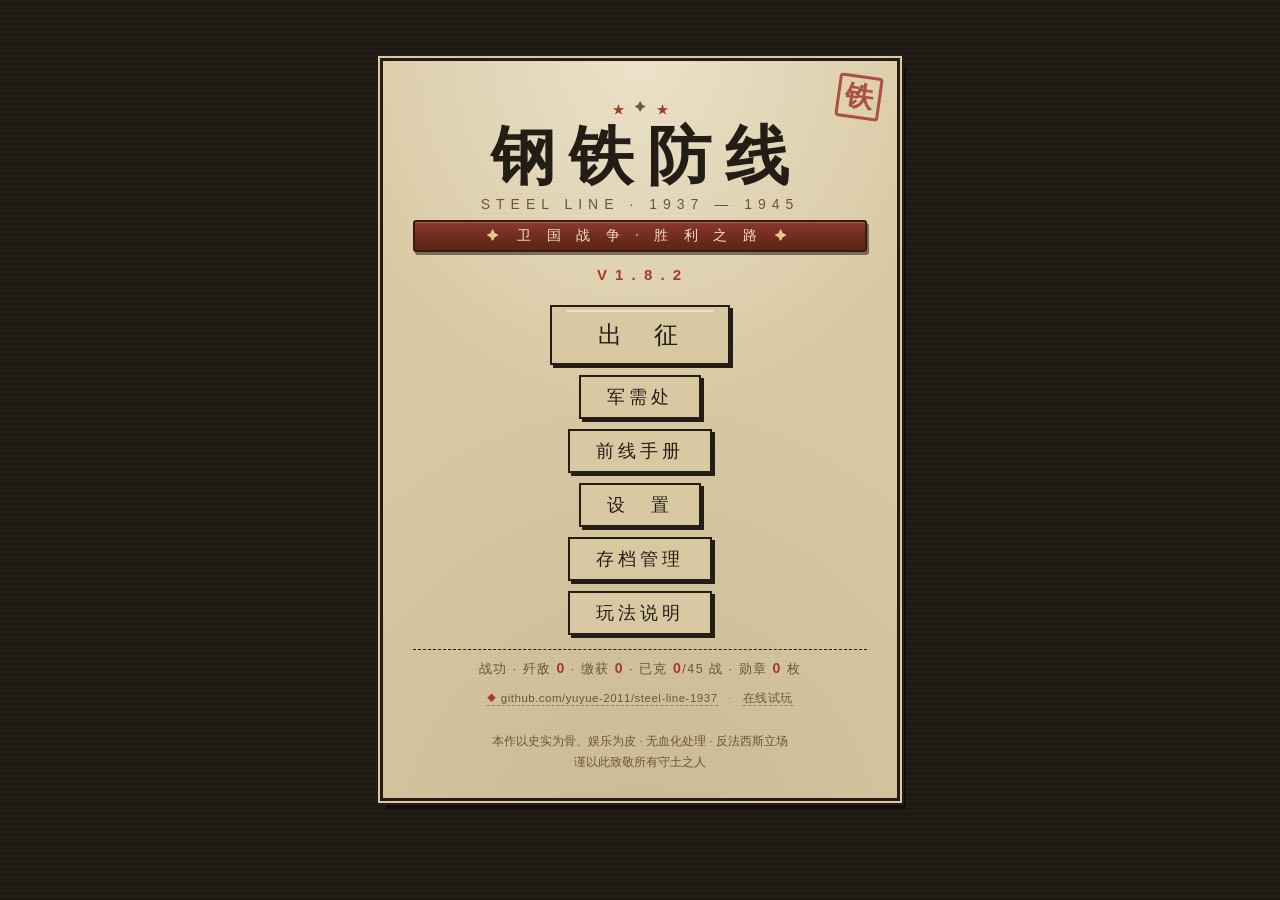
<file: index.html>
<!DOCTYPE html>
<html lang="zh-CN">
<head>
<meta charset="UTF-8">
<meta name="viewport" content="width=device-width, initial-scale=1.0">
<title>钢铁防线 1937–1945 · 五大战场（V1.8.2 · 45战）</title>
<link rel="stylesheet" href="style.css">
</head>
<body>
<div id="app">

  <!-- 标题屏 -->
  <div id="scr-title" class="screen">
    <div class="paper title-card">
      <div class="seal">铁</div>
      <div class="title-ornaments" aria-hidden="true">
        <i class="tn-star">★</i><i class="tn-wheat">✦</i><i class="tn-star">★</i>
      </div>
      <h1>钢铁防线</h1>
      <div class="subtitle">STEEL LINE · 1937 — 1945</div>
      <div class="title-ribbon">
        <span class="tr-wing">✦</span><span class="tr-text">卫 国 战 争 · 胜 利 之 路</span><span class="tr-wing">✦</span>
      </div>
      <div class="chapter">V 1 . 8 . 2</div>
      <div class="menu">
        <button id="btn-campaign" class="btn big">出　征</button>
        <button id="btn-shop" class="btn">军需处</button>
        <button id="btn-almanac" class="btn">前线手册</button>
        <button id="btn-set" class="btn">设　置</button>
        <button id="btn-save" class="btn">存档管理</button>
        <button id="btn-help" class="btn">玩法说明</button>
      </div>
      <div id="title-honors" class="honors">战功</div>
      <div class="repo-line">
        <a class="repo-link" href="https://github.com/yuyue-2011/steel-line-1937" target="_blank" rel="noopener noreferrer"
           title="源码与更新日志（GitHub）"><span class="repo-ico">◆</span>github.com/yuyue-2011/steel-line-1937</a>
        <span class="repo-sep">·</span>
        <a class="repo-link" href="https://yuyue-2011.github.io/steel-line-1937/" target="_blank" rel="noopener noreferrer"
           title="在线试玩（GitHub Pages）">在线试玩</a>
      </div>
      <div class="foot">本作以史实为骨、娱乐为皮 · 无血化处理 · 反法西斯立场<br>谨以此致敬所有守土之人</div>
    </div>
  </div>

  <!-- 军需处 -->
  <div id="scr-shop" class="screen hidden">
    <div class="paper panel" id="shop-body"></div>
  </div>

  <!-- 战争时钟（关卡选择） -->
  <div id="scr-clock" class="screen hidden">
    <div class="paper panel">
      <h2>战争时钟 · 1937.10 — 1945.5</h2>
      <div class="clock-line"><i></i></div>
      <div id="clock-cards"></div>
      <div class="row-end">
        <button id="btn-clock-back" class="btn">返回</button>
      </div>
    </div>
  </div>

  <!-- 存档管理 -->
  <div id="scr-save" class="screen hidden">
    <div class="paper panel">
      <h2>存档管理</h2>
      <div id="save-summary" class="save-summary"></div>
      <h4>导出存档码</h4>
      <textarea id="save-export" readonly rows="4" spellcheck="false"></textarea>
      <div class="row-inline"><button id="btn-save-copy" class="btn small">复制存档码</button>
        <span class="set-note">换设备/换浏览器时：这里复制 → 目标设备粘贴导入。</span></div>
      <h4>导入存档码</h4>
      <textarea id="save-import" rows="4" spellcheck="false" placeholder="粘贴以 IRONSJ1. 开头的存档码"></textarea>
      <div class="row-inline"><button id="btn-save-import" class="btn small">导入并生效</button>
        <span class="set-note">导入会覆盖当前进度（导入后自动迁移到最新版本）。</span></div>
      <div id="save-msg"></div>
      <h4>危险操作</h4>
      <div class="row-inline"><button id="btn-save-restore" class="btn small">从备份一键复原存档</button>
        <button id="btn-save-reset" class="btn small danger">清空存档</button>
        <span class="set-note">「备份」= 上一次自动保存的旧档（每次进度变化自动转存）；连点两次才会生效。</span></div>
      <div class="row-end"><button id="btn-save-back" class="btn">返回</button></div>
    </div>
  </div>

  <!-- 设置：性能与显示 -->
  <div id="scr-set" class="screen hidden">
    <div class="paper panel">
      <h2>设置 · 性能与显示</h2>
      <div class="set-row"><label>画质</label>
        <div class="set-opts" id="set-quality">
          <button data-v="high" class="btn small">高（全特效）</button>
          <button data-v="med" class="btn small">中（减粒子）</button>
          <button data-v="low" class="btn small">低（纯战斗）</button>
        </div></div>
      <div class="set-row"><label>敌军血条</label>
        <div class="set-opts" id="set-bars">
          <button data-v="always" class="btn small">常显</button>
          <button data-v="damaged" class="btn small">受损时显示</button>
        </div></div>
      <div class="set-row"><label>帧率上限</label>
        <div class="set-opts" id="set-fps">
          <button data-v="0" class="btn small">不限制</button>
          <button data-v="30" class="btn small">30帧（省电/弱机）</button>
        </div></div>
      <div class="set-row"><label>打击特效</label>
        <div class="set-opts" id="set-fx">
          <button data-v="1" class="btn small">开</button>
          <button data-v="0" class="btn small">关</button>
        </div></div>
      <div class="set-row"><label>可选跳关</label>
        <div class="set-opts" id="set-unlock">
          <button data-v="1" class="btn small">全关解锁（时钟任意开打）</button>
          <button data-v="0" class="btn small">按进度解锁（默认）</button>
        </div></div>
      <div class="set-row"><label>进度跳关</label>
        <div class="set-opts">
          <select id="set-jump-level" class="set-select"></select>
          <button id="btn-set-jump" class="btn small">解锁到此关</button>
          <button id="btn-set-undo" class="btn small danger">撤销跳关</button>
        </div>
        <div id="set-jump-msg" class="set-msg" style="margin-left:0;"></div></div>
      <div class="set-row"><label>缴获物资</label>
        <div class="set-opts">
          <input id="set-salvage-input" type="number" min="0" max="99999" step="50" value="500">
          <button id="btn-set-salvage" class="btn small">领取到账</button>
        </div>
        <div id="set-salvage-msg" class="set-msg" style="margin-left:0;"></div></div>
      <div class="set-row"><label>一键复原</label>
        <div class="set-opts">
          <button id="btn-set-reset" class="btn small danger">一键复原默认设置</button>
        </div>
        <div id="set-reset-msg" class="set-msg" style="margin-left:0;"></div></div>
      <div class="set-note">改动即时保存（本机生效）；「画质」影响雪花/波纹/烟尘粒子与装饰特效。地形静态层已离屏缓存，弱机建议「中」+30帧。「全关解锁/跳关/领取缴获」均为便利功能，不影响勋章与战果结算；存档的备份/清空在「存档管理」。</div>
      <div class="row-end"><button id="btn-set-back" class="btn">返回</button></div>
    </div>
  </div>

  <!-- 战报（简报屏） -->
  <div id="scr-brief" class="screen hidden">
    <div class="paper panel" id="brief-body"></div>
  </div>

  <!-- 前线手册 -->
  <div id="scr-almanac" class="screen hidden">
    <div class="paper panel wide">
      <h2>前线手册</h2>
      <div class="tabs">
        <button id="tab-def" class="tab on">我方守军</button>
        <button id="tab-en" class="tab">敌方序列</button>
      </div>
      <div id="almanac-grid" class="almanac-grid"></div>
      <div id="almanac-detail" class="almanac-detail"></div>
      <div class="row-end">
        <button id="btn-almanac-back" class="btn">返回</button>
      </div>
    </div>
  </div>

  <!-- 玩法说明 -->
  <div id="scr-help" class="screen hidden">
    <div class="paper panel">
      <h2>玩法说明</h2>
      <ol class="help">
        <li>点击从天而降的<b>补给包裹</b>即可收集补给（数值显示在左上角）。</li>
        <li>点选下方<b>兵种卡</b>，再点击阵地格子部署；每张卡部署后有冷却。数字键 <b>1-9/0</b> 可快速选卡。</li>
        <li><b>敌军头顶常显血条</b>（门板盾为蓝白细条）；己方单位<b>受损后</b>也会显示血条。</li>
        <li>每关战报可自选<b>三档难度</b>：练兵（宽松）/ 实战（标准）/ 精锐（高强度+首克授纪念章）。</li>
        <li>敌军突入阵地左端时，每行待命的<b>反冲击小队</b>会自动清空该行——但一行只有一次。</li>
        <li><b>工兵铲</b>（右上）可拆除己方部署（不返还补给），也能掀掉敌军搭上的竹梯。</li>
        <li><b>水道</b>需先铺「门桥浮台」才能布设兵种；<b>夜战</b>关卡空投稀少，补给要省着用。</li>
        <li><b>高跷兵</b>蹦得过工事却折在城墙碉垒前；<b>掘进工兵</b>钻地绕后会从左往右拆家；<b>装甲推土车</b>只有反坦克地刺治得了。</li>
        <li>歼敌可获<b>缴获</b>，进「军需处」换永久军备升级；<b>存档管理</b>可导出/导入存档码换设备续玩。</li>
        <li>莫斯科篇换<b>德军</b>对手：M35钢盔掷弹兵、强击群、四号坦克与黄蜂自行火炮；你将获得DP-27三线机枪、燃烧瓶组、喀秋莎、PTRD反坦克枪、黑海水兵班与巴甫洛夫楼据点。</li>
        <li><b>黄蜂自行火炮</b>停在右缘轰你的工事——直射够不到时用迫击炮/燃烧瓶曲射或喀秋莎洗掉它；<b>冲锋舟</b>会跃过第一道工事，水兵班可直接下水拦截。</li>
        <li>反攻三部曲：天王星（罗军溃兵海量冲阵，<b>巷战哨组</b>双向射击）→ 指环行动（夜战收网，<b>ML-20重榴弹炮</b>大溅射）→ 库尔斯克（<b>虎式坦克</b>正面重甲，交SU-152曲射「动物园管理员」或反坦克地刺）。</li>
        <li>西进五战：第聂伯河抢滩（<b>波波沙</b>泼弹）→ 科尔松收口（<b>缴获清点队</b>躺赚缴获）→ 巴格拉季昂（<b>斐迪南</b>最硬壳，BS-3/ZiS-3点名）→ 雅西崩解 → 维斯瓦冰解（<b>黑豹</b>登场）→ 塞洛攻坚（<b>IS-2</b>拆山头）→ 柏林（<b>伊尔-2校射哨</b>整行扫射，胜利旗上国会大厦）。</li>
        <li>五大战场按真实日期穿插：中国 → 苏德之间，<b>北非篇</b>（阿拉曼盒子/阿拉姆哈勒法矛头之夜与装甲撞墙）与<b>太平洋篇</b>（伊鲁河口夜袭/血岭之夜/沙洲万岁）逐日插回主线；<b>西欧篇</b>（巴斯托涅被围/Nuts!/巴顿解围/雷马根夺桥）插在维斯瓦与塞洛之间。</li>
        <li>胜利之路十战：雪峰山追歼 → 柳州反攻 → 远东风暴 → <b>东京湾胜利日</b>——受降签字只是开端，DLC 时间线插槽（敦刻尔克/比尔哈凯姆/常德/科希马/衡阳/阿纳姆/南洋孤军……）敬请期待。</li>
        <li>设置里可用<b>进度跳关</b>（解锁到第N关或全关解锁，已通关可随时重打）、<b>一键复原默认设置</b>、<b>自选数量领取缴获</b>；存档自动备份，存档管理里可一键复原到上一进度。</li>
        <li>扛旗敌兵出现即<b>「大规模进攻！」</b>——那是最后一波。</li>
      </ol>
      <div class="row-end">
        <button id="btn-help-back" class="btn">返回</button>
      </div>
    </div>
  </div>

  <!-- 战斗屏 -->
  <div id="scr-battle" class="screen hidden">
    <div id="hud">
      <div id="sun-box">
        <div id="sun-count">0</div>
        <div class="sun-label">补给</div>
      </div>
      <div id="slots"></div>
      <div id="hud-right">
        <button id="btn-shovel" class="tool" title="工兵铲：拆除部署/掀竹梯">铲</button>
        <button id="btn-manual" class="tool" title="前线手册">册</button>
        <button id="btn-pause" class="tool" title="暂停">停</button>
      </div>
    </div>
    <div id="battle-wrap">
      <canvas id="cv" width="960" height="542"></canvas>
      <div id="banner"></div>
      <div id="countdown"></div>
      <div id="progress"><div id="prog-fill"></div><div id="prog-flags"></div></div>
    </div>
    <div id="battle-tip">提示</div>
  </div>

  <!-- 暂停 -->
  <div id="ov-pause" class="screen overlay hidden">
    <div class="paper panel small">
      <h2>暂　停</h2>
      <div class="menu">
        <button id="btn-resume" class="btn big">继续作战</button>
        <button id="btn-restart" class="btn">重新开始</button>
        <button id="btn-pause-manual" class="btn">前线手册</button>
        <button id="btn-quit" class="btn">撤回时钟</button>
      </div>
    </div>
  </div>

  <!-- 结算 -->
  <div id="scr-result" class="screen overlay hidden">
    <div class="paper panel small" id="result-body"></div>
  </div>

</div>
<script src="data.js"></script>
<script src="sprites.js"></script>
<script src="game.js"></script>
</body>
</html>
</file>
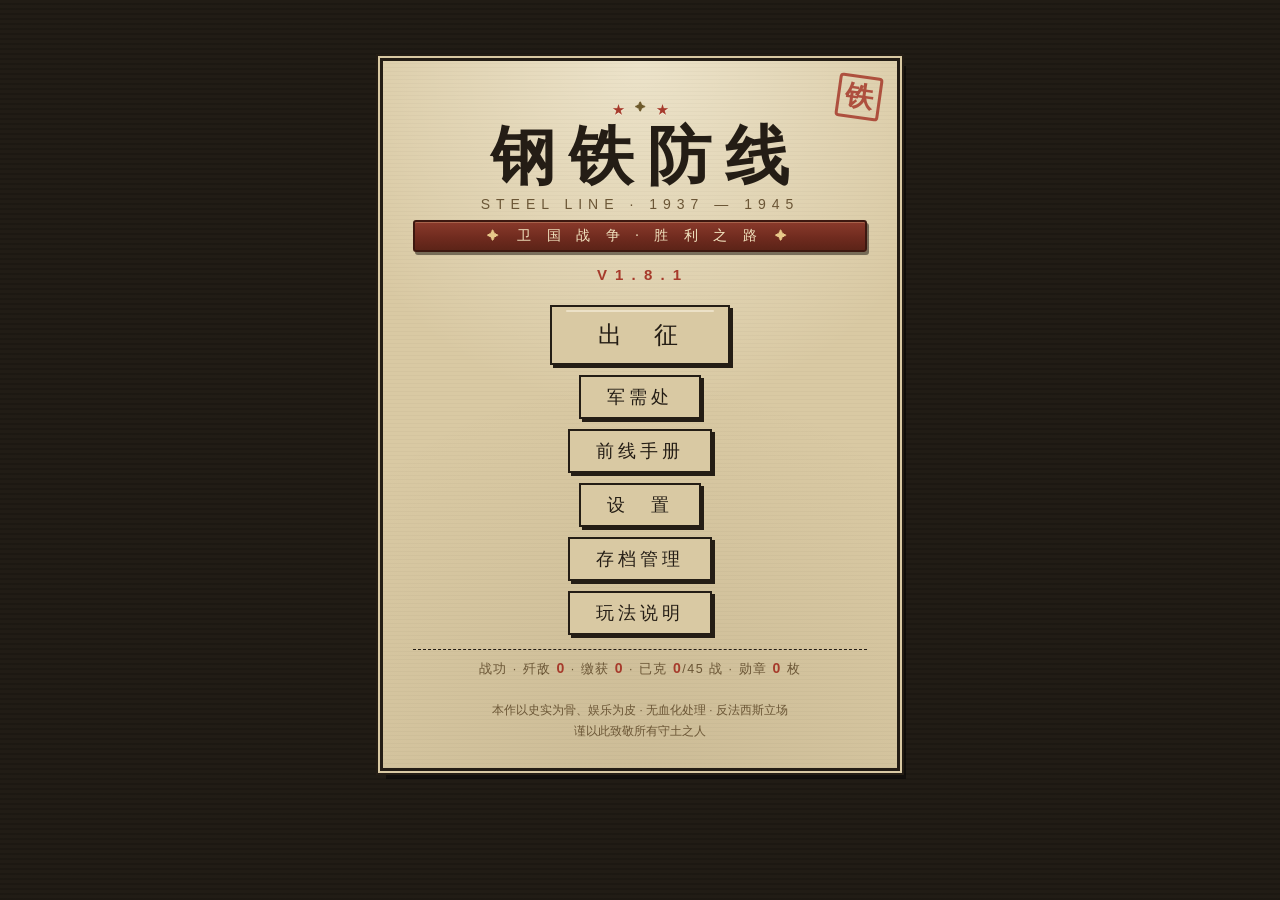
<file: 钢铁防线 V1.8.1.html>
<!DOCTYPE html>
<html lang="zh-CN">
<head>
<meta charset="UTF-8">
<meta name="viewport" content="width=device-width, initial-scale=1.0">
<title>钢铁防线 1937–1945 · 五大战场（V1.8.1 · 45战）</title>
<style>
/* ============ 《钢铁防线 1937–1945》 · 军用档案风格 UI ============ */
* { margin:0; padding:0; box-sizing:border-box; -webkit-user-select:none; user-select:none; }
html,body { height:100%; }
body {
  background:#211c15;
  background-image:repeating-linear-gradient(0deg, rgba(0,0,0,.14) 0 2px, transparent 2px 5px);
  color:#241d15;
  font-family:"Microsoft YaHei","PingFang SC",sans-serif;
  display:flex; justify-content:center; align-items:flex-start;
  overflow-y:auto;
}
#app { width:100%; max-width:1000px; margin:10px auto; position:relative; }

.screen { position:relative; }
.hidden { display:none !important; }
.overlay { position:fixed; inset:0; background:rgba(18,14,9,.72); z-index:50; display:flex; align-items:center; justify-content:center; }

/* ---- 牛皮纸面板 ---- */
.paper {
  background:#d9c9a3;
  background-image:
    repeating-linear-gradient(90deg, rgba(90,70,40,.05) 0 3px, transparent 3px 9px),
    repeating-linear-gradient(0deg, rgba(90,70,40,.06) 0 2px, transparent 2px 7px);
  border:3px solid #241d15;
  box-shadow:0 0 0 2px #d9c9a3, 0 0 0 4px #241d15, 6px 8px 0 rgba(0,0,0,.45);
  padding:26px 30px;
  position:relative;
}
.panel { margin:14px auto; max-width:760px; }
.panel.wide { max-width:860px; }
.panel.small { min-width:340px; max-width:460px; }
.title-card { max-width:520px; margin:48px auto; text-align:center; padding:38px 30px 26px; }

h1 { font-family:"KaiTi","STKaiti","Kaiti SC","SimKai",serif; font-size:64px; letter-spacing:14px; text-indent:14px; color:#241d15; line-height:1.05; }
h2 { font-family:"KaiTi","STKaiti","Kaiti SC","SimKai",serif; font-size:28px; letter-spacing:6px; border-bottom:3px solid #241d15; padding-bottom:8px; margin-bottom:14px; }
.subtitle { font-size:14px; letter-spacing:6px; color:#6b5636; margin-top:6px; }
.chapter { margin:14px auto 4px; font-size:15px; color:#a63a2b; font-weight:bold; letter-spacing:2px; }

.seal {
  position:absolute; top:14px; right:16px;
  width:44px; height:44px; border:3px solid #a63a2b; color:#a63a2b;
  font-family:"KaiTi","STKaiti",serif; font-size:28px; font-weight:bold;
  display:flex; align-items:center; justify-content:center;
  transform:rotate(8deg); opacity:.85; border-radius:4px;
}

.menu { margin-top:22px; display:flex; flex-direction:column; gap:10px; align-items:center; }
.row-end { margin-top:16px; text-align:center; }

.btn {
  font-family:"KaiTi","STKaiti",serif; font-size:18px; letter-spacing:4px;
  background:#d9c9a3; color:#241d15; border:2.5px solid #241d15;
  padding:8px 26px; cursor:pointer; box-shadow:3px 3px 0 #241d15;
}
.btn:hover { background:#241d15; color:#d9c9a3; }
.btn:active { transform:translate(2px,2px); box-shadow:1px 1px 0 #241d15; }
.btn.big { font-size:24px; padding:12px 46px; }
.foot { margin-top:22px; font-size:11.5px; color:#6b5636; line-height:1.8; }

/* ---- 战争时钟 ---- */
.clock-line { height:6px; background:#241d15; margin:10px 2px 22px; position:relative; }
.clock-line i { position:absolute; left:0; top:0; height:6px; background:#a63a2b; width:0; transition:width .6s; }
#clock-cards { display:grid; grid-template-columns:repeat(auto-fit,minmax(215px,1fr)); gap:12px; max-height:62vh; overflow-y:auto; padding-right:6px; }
.mission {
  border:2.5px solid #241d15; background:#e2d4ae; padding:12px 12px 10px; cursor:pointer;
  position:relative; min-height:104px;
}
.mission:hover { background:#c8b585; }
.mission.locked { opacity:.45; cursor:not-allowed; }
.mission.teaser {
  border-style:dashed; background:rgba(217,201,163,.55);
  display:flex; flex-direction:column; justify-content:center; cursor:default;
  border-color:#8a7a58; opacity:.9;
}
.mission.teaser .m-title { color:#6e5a2c; letter-spacing:2px; }
.mission.teaser .m-sub { color:#8a7a58; }
.mission .m-date { font-size:12px; color:#a63a2b; font-weight:bold; letter-spacing:1px; }
.mission .m-title { font-family:"KaiTi","STKaiti",serif; font-size:18px; font-weight:bold; margin:4px 0 2px; }
.mission .m-sub { font-size:11.5px; color:#6b5636; }
.mission .m-state { position:absolute; right:8px; top:8px; font-size:11px; letter-spacing:2px; color:#6b5636; }
.mission.done .m-state { color:#a63a2b; font-weight:bold; }
.mission .m-state .st-seal {
  display:inline-block; border:2px solid #a63a2b; color:#a63a2b; font-family:"KaiTi",serif;
  padding:1px 5px; transform:rotate(6deg); font-weight:bold; background:rgba(255,255,255,.25);
}

/* ---- 战报 ---- */
#brief-body .b-head { display:flex; justify-content:space-between; align-items:baseline; border-bottom:3px double #241d15; padding-bottom:6px; }
#brief-body .b-no { font-family:"KaiTi",serif; font-size:16px; color:#a63a2b; letter-spacing:3px; }
#brief-body .b-date { font-family:"KaiTi",serif; font-size:22px; font-weight:bold; letter-spacing:2px; }
#brief-body h3 { font-family:"KaiTi",serif; font-size:24px; margin:10px 0 4px; letter-spacing:3px; }
#brief-body .b-sub { font-size:12px; color:#a63a2b; font-weight:bold; }
#brief-body p.b-text { margin:12px 0; font-size:14.5px; line-height:1.9; text-indent:2em; }
#brief-body .b-goal { border-left:4px solid #a63a2b; background:rgba(166,58,43,.08); padding:8px 12px; font-size:13.5px; }
#brief-body .b-tip { margin-top:10px; font-size:12.5px; color:#6b5636; line-height:1.8; }
#brief-body .b-units { margin:12px 0 4px; display:flex; flex-wrap:wrap; gap:10px; }
#brief-body .b-units .u-chip { display:flex; align-items:center; gap:6px; border:2px solid #241d15; background:#e2d4ae; padding:4px 10px 4px 4px; font-size:12.5px; }
#brief-body .b-units .u-chip img { width:34px; height:34px; display:block; background:#e2d4ae; border:1px solid #6b5636; }
#brief-body .b-units .tag { font-size:10px; color:#a63a2b; font-weight:bold; }
#brief-body .row-end { display:flex; gap:12px; justify-content:center; }

/* ---- 手册 ---- */
.tabs { display:flex; gap:10px; margin-bottom:12px; }
.tab { font-family:"KaiTi",serif; font-size:16px; letter-spacing:3px; padding:6px 18px; background:#d9c9a3; border:2px solid #241d15; cursor:pointer; }
.tab.on { background:#241d15; color:#d9c9a3; }
.almanac-grid { display:grid; grid-template-columns:repeat(auto-fill,minmax(96px,1fr)); gap:8px; max-height:300px; overflow-y:auto; padding:4px; border:2px solid #6b5636; background:#e2d4ae; }
.a-card { border:2px solid #241d15; background:#d9c9a3; padding:4px; text-align:center; cursor:pointer; }
.a-card.on { background:#c8b585; border-color:#a63a2b; }
.a-card img { width:52px; height:52px; display:block; margin:0 auto; }
.a-card .a-name { font-size:11px; margin-top:2px; line-height:1.3; }
.almanac-detail { margin-top:12px; border:2px dashed #6b5636; padding:12px 14px; min-height:110px; background:rgba(255,252,240,.5); }
.almanac-detail h4 { font-family:"KaiTi",serif; font-size:20px; letter-spacing:2px; margin-bottom:6px; }
.almanac-detail .stats { font-size:12.5px; line-height:1.9; }
.almanac-detail .note { margin-top:8px; font-size:13px; line-height:1.9; color:#4a3820; border-top:1px dashed #6b5636; padding-top:8px; }

/* ---- 帮助 ---- */
ol.help { margin:10px 0 4px 22px; }
ol.help li { font-size:14px; line-height:2; margin-bottom:4px; }

/* ---- 战斗 HUD ---- */
#hud {
  display:flex; gap:10px; align-items:stretch;
  background:#d9c9a3; border:3px solid #241d15; padding:8px;
  box-shadow:0 0 0 2px #d9c9a3, 0 0 0 4px #241d15;
}
#sun-box {
  width:86px; border:2.5px solid #241d15; background:#b3a58a;
  display:flex; flex-direction:column; align-items:center; justify-content:center; flex-shrink:0;
}
#sun-count { font-family:"KaiTi",serif; font-size:26px; font-weight:bold; color:#241d15; }
.sun-label { font-size:11px; letter-spacing:3px; color:#4a3820; }
#slots { display:flex; flex-wrap:wrap; gap:6px; flex:1; align-content:center; }
.slot {
  width:56px; height:64px; border:2.5px solid #241d15; background:#e2d4ae;
  position:relative; cursor:pointer; flex-shrink:0;
}
.slot img { width:48px; height:48px; display:block; margin:2px auto 0; }
.slot .cost { position:absolute; bottom:0; left:0; right:0; font-size:11px; text-align:center; background:#241d15; color:#e2d4ae; line-height:14px; }
.slot .cd { position:absolute; left:0; right:0; bottom:15px; background:rgba(36,29,21,.68); height:0; }
.slot .key { position:absolute; top:0; left:2px; font-size:9px; color:#6b5636; }
.slot.sel { border-color:#a63a2b; box-shadow:0 0 0 2px #a63a2b; background:#d8c090; }
.slot.poor img { filter:grayscale(.9) opacity(.55); }
.slot.poor .cost { background:#6b5636; }
.slot:hover { background:#d8c090; }
/* ---- V1.8.1：兵种卡随数量收窄（后期 32 张，避免 HUD 撑成三行吃掉画面） ---- */
#slots.many .slot { width:46px; height:54px; }
#slots.many .slot img { width:38px; height:38px; }
#slots.many .slot .cost { font-size:10px; line-height:13px; }
#slots.many .slot .cd { bottom:13px; }
#slots.lots .slot { width:40px; height:48px; }
#slots.lots .slot img { width:33px; height:33px; }
#slots.lots .slot .cost { font-size:9px; line-height:12px; }
#slots.lots .slot .cd { bottom:12px; }
#slots.lots .slot .key { font-size:8px; left:1px; }
#hud-right { display:flex; gap:6px; flex-shrink:0; }
.tool {
  width:44px; font-family:"KaiTi",serif; font-size:17px; border:2.5px solid #241d15;
  background:#d9c9a3; cursor:pointer; color:#241d15;
}
.tool:hover { background:#241d15; color:#d9c9a3; }
.tool.sel { background:#a63a2b; color:#fff; border-color:#6d2117; }

/* ---- 战场 ---- */
#battle-wrap { position:relative; border:3px solid #241d15; border-top:none; background:#000; }
#cv { display:block; width:100%; height:auto; cursor:crosshair; }
#banner {
  position:absolute; top:34%; left:0; right:0; text-align:center; pointer-events:none;
  font-family:"KaiTi","STKaiti",serif; font-size:44px; font-weight:bold; letter-spacing:10px;
  color:#a63a2b; text-shadow:2px 2px 0 rgba(20,16,10,.8); opacity:0; transition:opacity .3s;
}
#banner.show { opacity:1; animation:banPulse 1.2s ease-in-out; }
@keyframes banPulse { 0%{transform:scale(.8);} 50%{transform:scale(1.06);} 100%{transform:scale(1);} }
#banner.small { font-size:26px; color:#e8dcc0; }
#countdown {
  position:absolute; top:42%; left:0; right:0; text-align:center; pointer-events:none;
  font-family:"KaiTi",serif; font-size:52px; font-weight:bold; color:#e8dcc0; letter-spacing:16px;
  text-shadow:3px 3px 0 #241d15; opacity:0; transition:opacity .2s;
}
#progress { position:absolute; left:10px; right:10px; bottom:8px; height:10px; border:2px solid #241d15; background:rgba(217,201,163,.55); }
#prog-fill { height:100%; width:0; background:#a63a2b; transition:width .5s; }
#prog-flags { position:absolute; inset:0; }
#prog-flags i { position:absolute; top:-7px; width:12px; height:16px; background:#a63a2b; border:1.5px solid #241d15; clip-path:polygon(0 0,100% 50%,0 100%); }
#battle-tip { font-size:12px; color:#bfae87; padding:6px 2px 14px; letter-spacing:1px; }

/* ---- 结算 ---- */
#result-body { text-align:center; padding-bottom:18px; }
#result-body .r-seal {
  width:88px; height:88px; margin:6px auto 10px; border:5px solid #a63a2b; border-radius:6px;
  display:flex; align-items:center; justify-content:center; font-family:"KaiTi",serif; font-size:56px; font-weight:bold; color:#a63a2b;
  transform:rotate(-7deg); animation:stampIn .45s cubic-bezier(.2,2,.4,1);
}
@keyframes stampIn { 0%{transform:rotate(-30deg) scale(2.4); opacity:0;} 100%{transform:rotate(-7deg) scale(1); opacity:1;} }
#result-body .r-seal.lose { border-color:#41506b; color:#41506b; }
#result-body h3 { font-family:"KaiTi",serif; font-size:26px; letter-spacing:6px; margin-bottom:8px; }
#result-body p { font-size:14px; line-height:2; margin:8px 6px; text-align:left; text-indent:2em; }
#result-body .r-stats { font-size:12.5px; color:#6b5636; margin:6px 0 2px; }
#result-body .r-stats.salvage { color:#a63a2b; font-weight:bold; letter-spacing:1px; }
#result-body .row-end { display:flex; gap:12px; justify-content:center; }

/* ---- 战功行（标题） ---- */
.honors {
  margin-top:14px; font-size:12.5px; letter-spacing:1.5px; color:#6b5636;
  border-top:1.5px dashed #241d15; padding-top:10px;
}
.honors b { color:#a63a2b; font-size:14px; }

/* ---- 军需处 ---- */
#shop-body { min-width:min(92vw,640px); }
#shop-body h2 { text-align:center; letter-spacing:10px; }
.salv-balance { font-size:13.5px; color:#6b5636; letter-spacing:1px; margin:4px 0 2px; }
.salv-balance b { color:#a63a2b; font-size:17px; }
.salv-balance.big { text-align:center; margin:10px 0 14px; border-bottom:3px double #241d15; padding-bottom:10px; }
.salv-balance .s-hint { font-size:11px; opacity:.75; margin-left:10px; }
.shop-grid { display:grid; grid-template-columns:1fr 1fr; gap:12px; }
.shop-item { border:2.5px solid #241d15; background:#e2d4ae; padding:10px 12px; position:relative; }
.shop-item.maxed { background:#d0c096; }
.shop-item .si-name { font-family:"KaiTi",serif; font-size:17px; font-weight:bold; letter-spacing:2px; }
.shop-item .si-dots { color:#a63a2b; font-size:12px; margin-left:6px; letter-spacing:2px; }
.shop-item .si-desc { font-size:11.5px; color:#6b5636; margin:4px 0 2px; line-height:1.6; }
.shop-item .si-cost { font-size:12px; color:#a63a2b; font-weight:bold; }
.shop-item button.buy { margin-top:6px; }
.btn.small { font-size:13px; padding:5px 14px; }
.shop-item button.buy[disabled] { opacity:.4; cursor:not-allowed; }
#shop-body .row-end { margin-top:16px; }

/* ---- 时钟头部 ---- */
.clock-head {
  grid-column:1 / -1; display:flex; justify-content:space-between; align-items:center;
  border-bottom:2px dashed #241d15; padding:0 2px 10px; margin-bottom:2px;
}

/* ---- 难度三档（战报屏） ---- */
.diff-row { display:flex; gap:10px; margin:12px 0 4px; }
.diff-chip {
  flex:1; border:2.5px solid #241d15; background:#e2d4ae; padding:7px 8px 6px;
  cursor:pointer; text-align:center; font-family:inherit; transition:transform .08s;
}
.diff-chip b { display:block; font-family:"KaiTi","STKaiti",serif; font-size:16px; letter-spacing:4px; }
.diff-chip span { display:block; font-size:10.5px; color:#6b5636; margin-top:3px; line-height:1.5; }
.diff-chip:hover { background:#c8b585; }
.diff-chip.on { background:#241d15; color:#d9c9a3; }
.diff-chip.on span { color:#bfae87; }
.diff-chip.on b::after { content:' ✓'; }
.diff-chip[data-diff="hard"].on { background:#6e2a1e; }
.diff-chip[data-diff="easy"].on { background:#3d5a35; }

/* ---- 精锐章 / 难度标 ---- */
.mission .hard-seal {
  display:inline-block; border:2px solid #6e2a1e; color:#6e2a1e; font-family:"KaiTi",serif;
  padding:1px 5px; transform:rotate(-6deg); font-weight:bold; background:rgba(255,255,255,.25);
  margin-left:4px;
}
.mission .diff-tag {
  display:inline-block; font-size:10px; border:1.5px solid #6b5636; color:#6b5636;
  padding:0 4px; margin-left:6px; letter-spacing:2px;
}

/* ---- 勋章行 ---- */
#result-body .r-stats.medal { color:#6e2a1e; font-weight:bold; font-size:14px; letter-spacing:1px; margin-top:4px; }

/* ---- 存档管理 / 设置 ---- */
#scr-save .panel, #scr-set .panel { max-width:640px; }
#scr-brief .panel pre, #result-body .r-text { line-height:1.85; }
#result-body .r-text { white-space:pre-wrap; font-size:13.5px; }

.save-summary {
  border:2px dashed #241d15; padding:8px 12px; margin:10px 0 14px;
  font-size:14px; line-height:1.9; background:rgba(255,250,235,.4);
}
#scr-save h4, #scr-set h4 { font-family:"KaiTi","STKaiti",serif; font-size:15px; margin:14px 0 6px; letter-spacing:2px; }
#scr-save textarea {
  width:100%; box-sizing:border-box; font-family:monospace; font-size:11px;
  border:2px solid #241d15; background:#efe6cd; padding:6px; color:#241d15;
  resize:vertical; line-height:1.5;
}
.row-inline { display:flex; align-items:center; gap:10px; margin-top:6px; flex-wrap:wrap; }
.row-inline .set-note { flex:1; min-width:200px; }
#save-msg { margin:8px 0 0; font-size:13px; letter-spacing:1px; }
#save-msg.ok { color:#3d5a35; font-weight:bold; }
#save-msg.err { color:#8a3a2c; font-weight:bold; }
.btn.danger { border-color:#6e2a1e; color:#6e2a1e; }
.btn.danger:hover { background:#6e2a1e; color:#d9c9a3; }

.set-row { display:flex; align-items:center; gap:14px; margin:12px 0; }
.set-row > label {
  width:88px; flex:none; font-family:"KaiTi","STKaiti",serif; font-size:15px; letter-spacing:3px;
  border-right:2px dashed #241d15; padding-right:10px;
}
.set-opts { display:flex; gap:8px; flex-wrap:wrap; }
.set-opts .btn.small.on { background:#241d15; color:#d9c9a3; border-color:#241d15; }
.set-note { font-size:11.5px; color:#6b5636; line-height:1.6; display:block; margin-top:4px; }
.set-select, #set-salvage-input {
  border:2px solid #241d15; background:#efe6cd; color:#241d15;
  font-family:"Microsoft YaHei","PingFang SC",sans-serif; font-size:13px;
  padding:5px 8px; height:36px;
}
.set-select { max-width:240px; }
#set-salvage-input { width:110px; }
.set-msg { font-size:12.5px; color:#6b5636; min-height:18px; margin-top:5px; line-height:1.5; }
.set-msg.ok { color:#3d5a35; font-weight:bold; }
.set-msg.err { color:#8a3a2c; font-weight:bold; }

@media (max-width:720px){
  h1{font-size:46px;letter-spacing:8px;}
  #sun-box{width:64px;}
  .slot{width:48px;height:58px;}
  .slot img{width:40px;height:40px;}
  #banner{font-size:30px;}
  .shop-grid{grid-template-columns:1fr;}
}

/* ================================================================
   V7.6 美化层（叠加于原有基调之上，不改动旧规则语义）
   ================================================================ */
/* —— 纸面质感：细横纹 + 边缘晕影 —— */
.paper {
  background-image:
    repeating-linear-gradient(0deg, rgba(36,29,21,.028) 0 1px, transparent 1px 4px),
    radial-gradient(120% 90% at 50% 0%, rgba(255,252,240,.5), transparent 55%),
    radial-gradient(140% 110% at 50% 110%, rgba(80,60,30,.10), transparent 60%);
}
.paper.panel { box-shadow: 0 10px 26px rgba(20,14,6,.28), 4px 4px 0 #241d15; }

/* —— 屏幕切换淡入上移 —— */
.screen:not(.hidden) { animation: scrIn .26s ease-out both; }
@keyframes scrIn { from { opacity:0; transform:translateY(10px); } to { opacity:1; transform:none; } }

/* —— 按钮：悬浮抬升 + 按压余韵 —— */
.btn:hover { transform:translate(-1px,-1px); box-shadow:4px 4px 0 #241d15; transition:transform .08s, box-shadow .08s, background .12s, color .12s; }
.btn:active { transform:translate(1px,1px); box-shadow:2px 2px 0 #241d15; }
.btn.big { position:relative; }
.btn.big::after { content:''; position:absolute; left:8%; right:8%; top:3px; height:2px; background:rgba(255,250,235,.5); border-radius:2px; }
.btn:disabled { opacity:.4; cursor:not-allowed; transform:none; box-shadow:3px 3px 0 #241d15; }

/* —— 标题屏装饰 —— */
.title-ornaments { display:flex; gap:10px; justify-content:center; margin:2px 0 4px; }
.tn-star { color:#a63a2b; font-style:normal; font-size:13px; text-shadow:0 1px 0 rgba(255,250,235,.6); }
.tn-wheat { color:#6e5a2c; font-style:normal; font-size:11px; }
.title-ribbon {
  display:flex; align-items:center; justify-content:center; gap:12px;
  margin:8px auto 6px; padding:5px 4px; max-width:460px;
  background:linear-gradient(180deg,#8a3a2b,#6e2a1e 60%,#5c2418);
  color:#f2e4c0; letter-spacing:6px; font-family:"KaiTi","STKaiti",serif; font-size:14px;
  border:2px solid #3d1810; border-radius:3px;
  box-shadow: inset 0 1px 0 rgba(255,220,170,.25), 2px 3px 0 rgba(36,29,21,.55);
}
.tr-wing { color:#e8c98a; font-size:12px; }
.title-card .seal { animation: sealPulse 3.2s ease-in-out infinite; }
@keyframes sealPulse {
  0%,100% { transform:rotate(-6deg) scale(1); box-shadow:2px 2px 0 rgba(36,29,21,.4); }
  50% { transform:rotate(-6deg) scale(1.06); box-shadow:3px 4px 8px rgba(110,42,30,.35); }
}

/* —— 时钟卡片：入场 + 悬浮 + 战果态 —— */
.mission { animation: cardIn .3s ease-out both; }
@keyframes cardIn { from { opacity:0; transform:translateY(8px) scale(.98); } to { opacity:1; transform:none; } }
.mission:hover { transform:translateY(-2px); box-shadow:0 6px 14px rgba(20,14,6,.22); transition:transform .12s, box-shadow .12s, background .12s; }
.mission.done { border-color:#3d5a35; }
.mission.done::after {
  content:''; position:absolute; inset:0; pointer-events:none;
  background:radial-gradient(80% 60% at 85% 15%, rgba(110,140,90,.16), transparent 70%);
}
/* V8.0 通关卡：勋章角徽微光 */
.mission.done::before {
  content:''; position:absolute; right:10px; top:8px; width:26px; height:26px; pointer-events:none;
  background:radial-gradient(circle at 50% 50%, rgba(178,140,54,.55) 0 3px, transparent 4px),
             conic-gradient(from -90deg, rgba(178,140,54,.0) 0deg, rgba(178,140,54,.5) 90deg, rgba(178,140,54,0) 180deg);
  border-radius:50%;
  filter:drop-shadow(0 0 3px rgba(178,140,54,.4));
}
.mission.teaser { animation: teaserGlow 2.6s ease-in-out infinite; }
@keyframes teaserGlow {
  0%,100% { box-shadow:0 0 0 rgba(110,90,44,0); }
  50% { box-shadow:0 0 14px rgba(140,110,50,.35); }
}
.st-seal { filter:drop-shadow(0 1px 1px rgba(36,29,21,.4)); }

/* —— 战场画布：暗角 + 入场 —— */
#cv { box-shadow: inset 0 0 60px rgba(18,12,4,.22); background:#8a8072; animation: scrIn .25s ease-out both; }

/* —— 军需/手册卡片精修 —— */
.shop-item { transition:transform .12s, box-shadow .12s, border-color .12s; }
.shop-item:not(.maxed):hover { transform:translateY(-2px); box-shadow:0 6px 12px rgba(20,14,6,.2); border-color:#6e5a2c; }
.shop-item.maxed { background:linear-gradient(180deg,#e6dcc0,#d9cfa9); }
.si-dots { color:#8a6a2b; letter-spacing:2px; }
.salv-balance.big b { text-shadow:0 1px 0 rgba(255,250,235,.7); }

/* —— 设置/存档消息与行 —— */
.set-row { border-bottom:1px dashed rgba(36,29,21,.18); padding-bottom:8px; margin-bottom:8px; }
.set-msg { min-height:19px; }
.set-msg.ok::before { content:'✓ '; color:#3d5a35; }
.set-msg.err::before { content:'✗ '; color:#8a3a2c; }

/* —— 结果屏战报层次 —— */
#scr-result .r-stats.salvage { color:#6e5a2c; font-weight:bold; }

/* —— 窄屏兼容补充 —— */
@media (max-width:720px){
  .title-ribbon { max-width:92%; letter-spacing:3px; font-size:12px; }
}

</style>
</head>
<body>
<div id="app">

  <!-- 标题屏 -->
  <div id="scr-title" class="screen">
    <div class="paper title-card">
      <div class="seal">铁</div>
      <div class="title-ornaments" aria-hidden="true">
        <i class="tn-star">★</i><i class="tn-wheat">✦</i><i class="tn-star">★</i>
      </div>
      <h1>钢铁防线</h1>
      <div class="subtitle">STEEL LINE · 1937 — 1945</div>
      <div class="title-ribbon">
        <span class="tr-wing">✦</span><span class="tr-text">卫 国 战 争 · 胜 利 之 路</span><span class="tr-wing">✦</span>
      </div>
      <div class="chapter">V 1 . 8 . 1</div>
      <div class="menu">
        <button id="btn-campaign" class="btn big">出　征</button>
        <button id="btn-shop" class="btn">军需处</button>
        <button id="btn-almanac" class="btn">前线手册</button>
        <button id="btn-set" class="btn">设　置</button>
        <button id="btn-save" class="btn">存档管理</button>
        <button id="btn-help" class="btn">玩法说明</button>
      </div>
      <div id="title-honors" class="honors">战功</div>
      <div class="foot">本作以史实为骨、娱乐为皮 · 无血化处理 · 反法西斯立场<br>谨以此致敬所有守土之人</div>
    </div>
  </div>

  <!-- 军需处 -->
  <div id="scr-shop" class="screen hidden">
    <div class="paper panel" id="shop-body"></div>
  </div>

  <!-- 战争时钟（关卡选择） -->
  <div id="scr-clock" class="screen hidden">
    <div class="paper panel">
      <h2>战争时钟 · 1937.10 — 1945.5</h2>
      <div class="clock-line"><i></i></div>
      <div id="clock-cards"></div>
      <div class="row-end">
        <button id="btn-clock-back" class="btn">返回</button>
      </div>
    </div>
  </div>

  <!-- 存档管理 -->
  <div id="scr-save" class="screen hidden">
    <div class="paper panel">
      <h2>存档管理</h2>
      <div id="save-summary" class="save-summary"></div>
      <h4>导出存档码</h4>
      <textarea id="save-export" readonly rows="4" spellcheck="false"></textarea>
      <div class="row-inline"><button id="btn-save-copy" class="btn small">复制存档码</button>
        <span class="set-note">换设备/换浏览器时：这里复制 → 目标设备粘贴导入。</span></div>
      <h4>导入存档码</h4>
      <textarea id="save-import" rows="4" spellcheck="false" placeholder="粘贴以 IRONSJ1. 开头的存档码"></textarea>
      <div class="row-inline"><button id="btn-save-import" class="btn small">导入并生效</button>
        <span class="set-note">导入会覆盖当前进度（导入后自动迁移到最新版本）。</span></div>
      <div id="save-msg"></div>
      <h4>危险操作</h4>
      <div class="row-inline"><button id="btn-save-restore" class="btn small">从备份一键复原存档</button>
        <button id="btn-save-reset" class="btn small danger">清空存档</button>
        <span class="set-note">「备份」= 上一次自动保存的旧档（每次进度变化自动转存）；连点两次才会生效。</span></div>
      <div class="row-end"><button id="btn-save-back" class="btn">返回</button></div>
    </div>
  </div>

  <!-- 设置：性能与显示 -->
  <div id="scr-set" class="screen hidden">
    <div class="paper panel">
      <h2>设置 · 性能与显示</h2>
      <div class="set-row"><label>画质</label>
        <div class="set-opts" id="set-quality">
          <button data-v="high" class="btn small">高（全特效）</button>
          <button data-v="med" class="btn small">中（减粒子）</button>
          <button data-v="low" class="btn small">低（纯战斗）</button>
        </div></div>
      <div class="set-row"><label>敌军血条</label>
        <div class="set-opts" id="set-bars">
          <button data-v="always" class="btn small">常显</button>
          <button data-v="damaged" class="btn small">受损时显示</button>
        </div></div>
      <div class="set-row"><label>帧率上限</label>
        <div class="set-opts" id="set-fps">
          <button data-v="0" class="btn small">不限制</button>
          <button data-v="30" class="btn small">30帧（省电/弱机）</button>
        </div></div>
      <div class="set-row"><label>打击特效</label>
        <div class="set-opts" id="set-fx">
          <button data-v="1" class="btn small">开</button>
          <button data-v="0" class="btn small">关</button>
        </div></div>
      <div class="set-row"><label>可选跳关</label>
        <div class="set-opts" id="set-unlock">
          <button data-v="1" class="btn small">全关解锁（时钟任意开打）</button>
          <button data-v="0" class="btn small">按进度解锁（默认）</button>
        </div></div>
      <div class="set-row"><label>进度跳关</label>
        <div class="set-opts">
          <select id="set-jump-level" class="set-select"></select>
          <button id="btn-set-jump" class="btn small">解锁到此关</button>
          <button id="btn-set-undo" class="btn small danger">撤销跳关</button>
        </div>
        <div id="set-jump-msg" class="set-msg" style="margin-left:0;"></div></div>
      <div class="set-row"><label>缴获物资</label>
        <div class="set-opts">
          <input id="set-salvage-input" type="number" min="0" max="99999" step="50" value="500">
          <button id="btn-set-salvage" class="btn small">领取到账</button>
        </div>
        <div id="set-salvage-msg" class="set-msg" style="margin-left:0;"></div></div>
      <div class="set-row"><label>一键复原</label>
        <div class="set-opts">
          <button id="btn-set-reset" class="btn small danger">一键复原默认设置</button>
        </div>
        <div id="set-reset-msg" class="set-msg" style="margin-left:0;"></div></div>
      <div class="set-note">改动即时保存（本机生效）；「画质」影响雪花/波纹/烟尘粒子与装饰特效。地形静态层已离屏缓存，弱机建议「中」+30帧。「全关解锁/跳关/领取缴获」均为便利功能，不影响勋章与战果结算；存档的备份/清空在「存档管理」。</div>
      <div class="row-end"><button id="btn-set-back" class="btn">返回</button></div>
    </div>
  </div>

  <!-- 战报（简报屏） -->
  <div id="scr-brief" class="screen hidden">
    <div class="paper panel" id="brief-body"></div>
  </div>

  <!-- 前线手册 -->
  <div id="scr-almanac" class="screen hidden">
    <div class="paper panel wide">
      <h2>前线手册</h2>
      <div class="tabs">
        <button id="tab-def" class="tab on">我方守军</button>
        <button id="tab-en" class="tab">敌方序列</button>
      </div>
      <div id="almanac-grid" class="almanac-grid"></div>
      <div id="almanac-detail" class="almanac-detail"></div>
      <div class="row-end">
        <button id="btn-almanac-back" class="btn">返回</button>
      </div>
    </div>
  </div>

  <!-- 玩法说明 -->
  <div id="scr-help" class="screen hidden">
    <div class="paper panel">
      <h2>玩法说明</h2>
      <ol class="help">
        <li>点击从天而降的<b>补给包裹</b>即可收集补给（数值显示在左上角）。</li>
        <li>点选下方<b>兵种卡</b>，再点击阵地格子部署；每张卡部署后有冷却。数字键 <b>1-9/0</b> 可快速选卡。</li>
        <li><b>敌军头顶常显血条</b>（门板盾为蓝白细条）；己方单位<b>受损后</b>也会显示血条。</li>
        <li>每关战报可自选<b>三档难度</b>：练兵（宽松）/ 实战（标准）/ 精锐（高强度+首克授纪念章）。</li>
        <li>敌军突入阵地左端时，每行待命的<b>反冲击小队</b>会自动清空该行——但一行只有一次。</li>
        <li><b>工兵铲</b>（右上）可拆除己方部署（不返还补给），也能掀掉敌军搭上的竹梯。</li>
        <li><b>水道</b>需先铺「门桥浮台」才能布设兵种；<b>夜战</b>关卡空投稀少，补给要省着用。</li>
        <li><b>高跷兵</b>蹦得过工事却折在城墙碉垒前；<b>掘进工兵</b>钻地绕后会从左往右拆家；<b>装甲推土车</b>只有反坦克地刺治得了。</li>
        <li>歼敌可获<b>缴获</b>，进「军需处」换永久军备升级；<b>存档管理</b>可导出/导入存档码换设备续玩。</li>
        <li>莫斯科篇换<b>德军</b>对手：M35钢盔掷弹兵、强击群、四号坦克与黄蜂自行火炮；你将获得DP-27三线机枪、燃烧瓶组、喀秋莎、PTRD反坦克枪、黑海水兵班与巴甫洛夫楼据点。</li>
        <li><b>黄蜂自行火炮</b>停在右缘轰你的工事——直射够不到时用迫击炮/燃烧瓶曲射或喀秋莎洗掉它；<b>冲锋舟</b>会跃过第一道工事，水兵班可直接下水拦截。</li>
        <li>反攻三部曲：天王星（罗军溃兵海量冲阵，<b>巷战哨组</b>双向射击）→ 指环行动（夜战收网，<b>ML-20重榴弹炮</b>大溅射）→ 库尔斯克（<b>虎式坦克</b>正面重甲，交SU-152曲射「动物园管理员」或反坦克地刺）。</li>
        <li>西进五战：第聂伯河抢滩（<b>波波沙</b>泼弹）→ 科尔松收口（<b>缴获清点队</b>躺赚缴获）→ 巴格拉季昂（<b>斐迪南</b>最硬壳，BS-3/ZiS-3点名）→ 雅西崩解 → 维斯瓦冰解（<b>黑豹</b>登场）→ 塞洛攻坚（<b>IS-2</b>拆山头）→ 柏林（<b>伊尔-2校射哨</b>整行扫射，胜利旗上国会大厦）。</li>
        <li>五大战场按真实日期穿插（V1.8.1）：中国 → 苏德之间，<b>北非篇</b>（阿拉曼盒子/阿拉姆哈勒法矛头之夜与装甲撞墙）与<b>太平洋篇</b>（伊鲁河口夜袭/血岭之夜/沙洲万岁）逐日插回主线；<b>西欧篇</b>（巴斯托涅被围/Nuts!/巴顿解围/雷马根夺桥）插在维斯瓦与塞洛之间。</li>
        <li>胜利之路十战：雪峰山追歼 → 柳州反攻 → 远东风暴 → <b>东京湾胜利日</b>——受降签字只是开端，DLC 时间线插槽（敦刻尔克/比尔哈凯姆/常德/科希马/衡阳/阿纳姆/南洋孤军……）敬请期待。</li>
        <li>设置里可用<b>进度跳关</b>（解锁到第N关或全关解锁，已通关可随时重打）、<b>一键复原默认设置</b>、<b>自选数量领取缴获</b>；存档自动备份，存档管理里可一键复原到上一进度。</li>
        <li>扛旗敌兵出现即<b>「大规模进攻！」</b>——那是最后一波。</li>
      </ol>
      <div class="row-end">
        <button id="btn-help-back" class="btn">返回</button>
      </div>
    </div>
  </div>

  <!-- 战斗屏 -->
  <div id="scr-battle" class="screen hidden">
    <div id="hud">
      <div id="sun-box">
        <div id="sun-count">0</div>
        <div class="sun-label">补给</div>
      </div>
      <div id="slots"></div>
      <div id="hud-right">
        <button id="btn-shovel" class="tool" title="工兵铲：拆除部署/掀竹梯">铲</button>
        <button id="btn-manual" class="tool" title="前线手册">册</button>
        <button id="btn-pause" class="tool" title="暂停">停</button>
      </div>
    </div>
    <div id="battle-wrap">
      <canvas id="cv" width="960" height="542"></canvas>
      <div id="banner"></div>
      <div id="countdown"></div>
      <div id="progress"><div id="prog-fill"></div><div id="prog-flags"></div></div>
    </div>
    <div id="battle-tip">提示</div>
  </div>

  <!-- 暂停 -->
  <div id="ov-pause" class="screen overlay hidden">
    <div class="paper panel small">
      <h2>暂　停</h2>
      <div class="menu">
        <button id="btn-resume" class="btn big">继续作战</button>
        <button id="btn-restart" class="btn">重新开始</button>
        <button id="btn-pause-manual" class="btn">前线手册</button>
        <button id="btn-quit" class="btn">撤回时钟</button>
      </div>
    </div>
  </div>

  <!-- 结算 -->
  <div id="scr-result" class="screen overlay hidden">
    <div class="paper panel small" id="result-body"></div>
  </div>

</div>
<script>
/* ================================================================
   《钢铁防线 1937–1945》 · 中国篇 M1 垂直切片
   data.js —— 调色板 / 网格常量 / 守军 / 敌军 / 六关卡（数值对位 PvZ 一代）
   ================================================================ */
'use strict';

/* ---- 木刻版画调色板 ---- */
const INK     = '#241d15';
const PAPER   = '#d9c9a3';
const PAPER_D = '#e2d4ae';
const RED     = '#a63a2b';
const REDL    = '#c05546';
const GREEN   = '#5b6541';   // 国军灰绿
const GREEN_D = '#3f4831';
const EUNI    = '#8a7a4e';   // 日军黄褐
const EUNI_D  = '#6b5e3a';
const SKIN    = '#d9b98c';
const WATER   = '#5d7078';
const WATER_D = '#49585f';
const STONE   = '#b3a58a';
const STONE_D = '#8d7f68';
const BRICK   = '#9c856d';
const BRICK_D = '#6e5a48';
const YELLOW  = '#c1912f';
const STEEL   = '#6f6f6a';
const STEEL_D = '#565851';
const WOOD    = '#8b6a45';
const TAN     = '#c2a875';   // 沙袋
const SILVER  = '#cfd2cd';
const NIGHTA  = 0.45;

/* ---- 网格 ---- */
const GRID = { cw:88, ch:92, x0:120, y0:46, cols:9 };

/* ================= 守军单位（同位对位 PvZ 植物，同费同冷却） ================= */
const DEF = {
  rifleman: { name:'中正式步枪兵', cost:100, cd:7.5, hp:300, kind:'shooter', rate:1.4, dmg:20, shots:1, unlock:1,
    note:'「中正式」仿毛瑟M1924，1935年定型，口径7.92mm——抗战国军主力步枪，弹药与捷克式通用。' },
  kitchen:  { name:'战地伙房', cost:50, cd:7.5, hp:300, kind:'producer', interval:24, unlock:1,
    note:'老周的扁担挑着大饼与热汤穿行战壕——一碗热汤就是阵地。' },
  sandbag:  { name:'沙袋工事', cost:50, cd:30, hp:4000, kind:'wall', unlock:1,
    note:'城砖沙袋堆垒，淞沪巷战最基础的工事。' },
  grenades: { name:'集束手榴弹', cost:150, cd:50, hp:300, kind:'instant', unlock:2,
    note:'民仿德M24木柄手榴弹束捆——台儿庄巷战肉搏神器，可清一片。' },
  maxim:    { name:'二四式水冷重机枪', cost:175, cd:7.5, hp:300, kind:'shooter', rate:1.4, dmg:20, shots:1, slow:true, unlock:2,
    note:'民国二十四年式（仿马克沁MG08），水冷套筒让枪管「冷静」——命中减速＝持续压制。' },
  mine:     { name:'制式地雷', cost:25, cd:30, hp:300, kind:'mine', arm:15, unlock:3,
    note:'铁壳防步兵雷；埋设后解除保险约需15秒，专等第一个踩上来的。' },
  sword:    { name:'大刀队', cost:150, cd:7.5, hp:300, kind:'melee', unlock:3,
    note:'西北军传统大刀夜袭，喜峰口一战成名（1933）；「破锋八刀」。近身一口一个，战后需喘息整补。' },
  pontoon:  { name:'门桥浮台', cost:25, cd:7.5, hp:300, kind:'platform', water:true, unlock:4,
    note:'运河民船门桥——让工事跨水而筑；台儿庄之战运河船户助战运兵。' },
  smg:      { name:'花机关MP18组', cost:200, cd:7.5, hp:300, kind:'shooter', rate:1.4, dmg:20, shots:2, unlock:4,
    note:'伯格曼MP18冲锋枪，俗称「花机关」，弹鼓供弹——近战泼弹如雨（双倍火力）。' },
  bastion:  { name:'城墙碉垒', cost:125, cd:30, hp:8000, kind:'wall', antiLadder:true, unlock:5,
    note:'台儿庄城墙砖垒——竹梯够不着它。城墙数度易手，砖垒功不可没。' },
  atgun:    { name:'37mm战防炮组', cost:175, cd:7.5, hp:300, kind:'torch', unlock:5,
    note:'德制Pak36式37毫米战防炮；越过其阵位的直射弹皆为穿甲燃烧弹（伤害翻倍）。台儿庄击毁日军装甲的功臣。' },
  squad:    { name:'敢死队', cost:50, cd:30, hp:300, kind:'squash', dmg:1800, unlock:6,
    note:'池峰城师长悬赏大洋组敢死队夜袭夺回城墙（1938.4.3）——扑向最近之敌，一锤定音。' },
  /* ---- M2·万家岭/长沙/上高 ---- */
  mortar82:  { name:'82迫击炮急袭', cost:125, cd:45, hp:300, kind:'jalapeno', unlock:7,
    note:'全排急速射——一道火墙清空整行来敌。史实注：82迫击炮为国军团属火力骨干，万家岭山地战立功。' },
  magnet:    { name:'磁力排雷组', cost:100, cd:7.5, hp:300, kind:'magnet', pulse:5, unlock:8,
    note:'探雷器磁脉冲一响，敌军「行头」全飞：钢盔箱、钢板、门板、竹梯、高跷、工兵镐统统掀翻。' },
  mortar:    { name:'82迫击炮组', cost:300, cd:7.5, hp:300, kind:'lob', rate:3, dmg:80, unlock:8,
    note:'曲射越墙，专治门板盾；落点溅射伤及邻敌。史实注：迫击炮曲射是巷战拆工事的正解。' },
  spike:     { name:'反坦克地刺', cost:100, cd:7.5, hp:300, kind:'spike', dps:20, unlock:9,
    note:'敌军踩上去就掉血；装甲推土车碾上即爆。不可被啃食。史实注：上高阵地前的反坦克锥与地刺阵。' },
  /* ---- M2·莫斯科篇 ---- */
  dp27:      { name:'DP-27转盘机枪', cost:325, cd:7.5, hp:300, kind:'shooter3', rate:1.4, dmg:20, unlock:10,
    note:'一挺机枪封三行——本行与上下邻行同时开火。史实注：捷格加廖夫DP轻机枪，47发转盘弹匣，苏军步兵班火力核心。' },
  bottle:    { name:'燃烧瓶组', cost:150, cd:7.5, hp:300, kind:'lobslow', rate:3, dmg:40, unlock:11,
    note:'曲射燃烧瓶，落点起火——中弹者挣扎减速3秒。史实注：1941年莫城危机时，全城加班生产燃烧瓶。' },
  katyusha:  { name:'喀秋莎·BM-13', cost:300, cd:60, hp:300, kind:'jalapeno3', unlock:12,
    note:'一次齐射覆盖三行——火箭弹洗地。史实注：BM-13「喀秋莎」齐射之声，是1941年冬天德军最怕的声音。' },
  /* ---- M2·第三批 ---- */
  ptrd:      { name:'PTRD-41反坦克枪', cost:200, cd:7.5, hp:300, kind:'avshooter', rate:2.2, dmg:20, atv:5, unlock:13,
    note:'对步兵是步枪，对载具是炮——命中装甲单位伤害×5。史实注：杰格加廖夫PTRD-41，14.5mm，两名射手一组，专打坦克观察窗与履带。' },
  marine:    { name:'黑海水兵班', cost:150, cd:7.5, hp:300, kind:'shooter', rate:1.4, dmg:20, water:true, unlock:14,
    note:'可直接部署在水道里（无需门桥）。史实注：塞瓦斯托波尔的黑海舰队水兵上岸打陆战——条纹衫水兵连是守城的最后一道狠角色。' },
  pavlov:    { name:'巴甫洛夫楼据点', cost:150, cd:20, hp:4000, kind:'thornwall', dps:25, unlock:20,
    note:'加固楼房工事，耐久极高；啃它的敌军自己掉血。史实注：巴甫洛夫中士的班在斯大林格勒一栋楼里守了58天。' },
  /* ---- M3·第一批 ---- */
  split:     { name:'巷战哨组', cost:175, cd:7.5, hp:300, kind:'splitshooter', rate:1.4, dmg:20, unlock:22,
    note:'面朝两向的近战哨位——向前打、也向后打，掘地绕后的工兵绕不过它。史实注：斯大林格勒巷战，士兵用炸开的墙洞在楼层之间打洞机动，背靠背据守楼梯间。' },
  ml20:      { name:'ML-20重榴弹炮', cost:400, cd:25, hp:400, kind:'lob', rate:5, dmg:180, splash:95, atv:1.5, unlock:23,
    note:'122mm重炮曲射——大落点大溅射，一发洗掉一片。史实注：ML-20是苏军反炮兵与压制之王，德军称之为「猛兽屠刀」。' },
  su152:    { name:'SU-152自行火炮', cost:350, cd:25, hp:450, kind:'lob', rate:4.5, dmg:120, splash:80, atv:4, unlock:24,
    note:'152mm曲射：对载具伤害×4——虎豹克星。史实注：库尔斯克的SU-152营，一炮把虎式炮塔掀离座圈的战例不止一桩，得名「动物园管理员」。' },
  /* ---- M3·第二批 ---- */
  ppsh:     { name:'波波沙冲锋枪班', cost:150, cd:7.5, hp:300, kind:'shooter', rate:0.55, dmg:9, unlock:25,
    note:'71发弹鼓泼水——单发不疼，架不住每半秒一发。史实注：PPSh-41，700发/分，巷战与近战里德军自己都爱捡来用。' },
  looters:  { name:'战利品缴获队', cost:100, cd:12.5, hp:300, kind:'salvproducer', interval:15, val:15, unlock:26,
    note:'战场上每15秒清点一次缴获（+15，胜场结算到账）。史实注：科尔松口袋里德军扔下的装备堆成了山——方面军的缴获清点队忙了整整一个月。' },
  bs3:      { name:'BS-3重反坦克炮', cost:250, cd:10, hp:350, kind:'avshooter', rate:2.6, dmg:35, atv:6, unlock:27,
    note:'100mm穿甲弹——对载具伤害×6。史实注：BS-3是在列宁格勒围城里诞生的重炮，1944年起成军，专治一切厚皮。' },
  /* ---- M3/M4·续 ---- */
  zis3:     { name:'ZiS-3加农炮', cost:175, cd:10, hp:320, kind:'avshooter', rate:2.0, dmg:28, atv:4.5, unlock:28,
    note:'76mm万能炮——对载具×4.5，造价亲民。史实注：ZiS-3产量超过10万门，格拉宾设计局——「每门炮都是一支反坦克枪」。' },
  m120:     { name:'120重迫击炮', cost:275, cd:20, hp:350, kind:'lob', rate:4, dmg:130, splash:70, atv:2.5, unlock:32,
    note:'120mm曲射——溅射+载具×2.5。史实注：PM-43 120迫击炮，师属重压制火力，德军仿制了它并命名为GrW 378(r)。' },
  is2:      { name:'IS-2冲击炮位', cost:400, cd:30, hp:600, kind:'lob', rate:5, dmg:160, splash:85, atv:5, unlock:34,
    note:'122mm坦克炮曲射——对载具×5。史实注：IS-2在塞洛高地用分装弹拆工事，一发一个机枪巢。' },
  il2:      { name:'伊尔-2校射哨', cost:200, cd:30, hp:260, kind:'jalapeno', unlock:35,
    note:'呼叫伊尔-2强击机沿整行扫射清洗——一线平。史实注：伊尔-2「飞行坦克」产量3.6万架，德军叫它「黑死神」。' },
};
const DEF_ORDER = ['rifleman','kitchen','sandbag','grenades','maxim','mine','sword','pontoon','smg','bastion','atgun','squad','mortar82','magnet','mortar','spike','dp27','bottle','katyusha','ptrd','marine','pavlov','split','ml20','su152','ppsh','looters','bs3','zis3','m120','is2','il2'];

/* ================= 军需处（缴获经济） ================= */
const UPGRADES = [
  { id:'dmg',    name:'军械升级',   desc:'所有弹药伤害 +8%',        base:400, mul:2, max:3, eff:'+8% / 级' },
  { id:'hp',     name:'军工被服',   desc:'守军单位耐久 +10%',       base:400, mul:2, max:3, eff:'+10% / 级' },
  { id:'sun',    name:'战地储备',   desc:'每关开局补给 +50',        base:300, mul:2, max:3, eff:'+50 / 级' },
  { id:'cd',     name:'补充兵员',   desc:'兵种卡冷却 -8%',          base:500, mul:2, max:3, eff:'-8% / 级' },
  { id:'heal',   name:'战地医疗队', desc:'全体守军每4秒自愈耐久',   base:600, mul:2, max:2, eff:'+3 / 4秒 / 级' },
  { id:'loot',   name:'缴获清点学', desc:'胜场缴获结算加成',        base:650, mul:2, max:2, eff:'+20% / 级' },
  { id:'refund', name:'预备队制度', desc:'铲除守军时返还部署补给',  base:500, mul:2, max:2, eff:'返还 40%/70% 布置费' },
  { id:'lamp',   name:'探照灯排',   desc:'夜战关卡敌军行进减速',    base:550, mul:2, max:2, eff:'-12% / 级' },
];

/* ================= 敌军序列（数值对位 PvZ 僵尸） ================= */
const EN = {
  infantry:   { name:'三八式步兵',     hp:270,  speed:0.22, water:false,
    note:'三八式步枪，射击精准、行动迟缓的基数单位。' },
  flagbearer: { name:'素旗指挥手',     hp:270,  speed:0.30, water:false, flag:true,
    note:'素色指挥旗一出——「大规模进攻」开始。' },
  crate:      { name:'弹药箱盔兵',     hp:640,  speed:0.22, water:false,
    note:'头顶弹药箱的辎重兵，防护升级。' },
  plate:      { name:'钢板辎重兵',     hp:1100, speed:0.20, water:false,
    note:'背负钢板的辎重兵，皮糙肉厚。' },
  officer:    { name:'参谋军官',       hp:420,  speed:0.15, rageSpeed:0.40, water:false,
    note:'举作战地图踱步；地图被打烂即「猪突」暴走。' },
  door:       { name:'门板盾兵',       hp:270,  shield:1100, speed:0.20, water:false,
    note:'拆门板为盾，正面免疫直射——怕曲射（手榴弹/地雷）与大刀队近战。' },
  ladder:     { name:'竹梯兵',         hp:500,  speed:0.35, water:false,
    note:'扛竹梯攀越工事——但城墙碉垒架不了梯。工兵铲可掀梯。' },
  banzai:     { name:'白刃猪突队',     hp:1400, speed:0.42, water:false,
    note:'白刃冲锋，快而硬——交给敢死队或城墙碉垒挡。' },
  swimmer:    { name:'泅渡爆破兵',     hp:340,  speed:0.18, water:true,
    note:'运河「水鬼」，潜行至工事前才现身——子弹打不着水下的它。' },
  boat:       { name:'强渡舟艇兵',     hp:340,  speed:0.45, afterSpeed:0.20, water:true,
    note:'乘舟疾冲，越过第一道工事后弃舟步战（只会跳一次）。' },
  /* ---- M2·万家岭/长沙/上高 ---- */
  pogo:       { name:'高跷越障兵',     hp:340,  speed:0.32, water:false,
    note:'踩着高跷一道道工事直接蹦过去——城墙碉垒能让高跷折断。' },
  digger:     { name:'掘进工兵',       hp:340,  speed:0.50, water:false,
    note:'掘地绕到阵地后方破土，从左往右拆你的家底；磁力排雷组能当场掀飞工兵镐。' },
  crusher:    { name:'装甲推土车',     hp:1350, speed:0.30, water:false, vehicle:true,
    note:'一路推平工事、碾过一切——唯有反坦克地刺能让它当场趴窝。' },
  /* ---- M2·莫斯科篇（德军） ---- */
  de_inf:     { name:'德军步兵',       hp:270,  speed:0.22, water:false,
    note:'Kar98k步枪、灰绿野战服、M35钢盔——巴巴罗萨的基干步兵。' },
  de_flag:    { name:'德军旗手',       hp:270,  speed:0.30, water:false, flag:true,
    note:'军旗前出——德军发起大规模进攻的信号。' },
  de_crate:   { name:'德军掷弹兵',     hp:640,  speed:0.22, water:false,
    note:'背负弹药箱的掷弹兵班，防护升级。' },
  de_officer: { name:'德军军官',       hp:420,  speed:0.15, rageSpeed:0.40, water:false,
    note:'举着地图板督战；地图被打烂即强令「强击」冲锋。' },
  de_storm:   { name:'德军强击群',     hp:1400, speed:0.42, water:false,
    note:'工兵强击营编成的强击群，快而硬——交给敢死队或碉垒硬顶。' },
  de_sapper:  { name:'德军战斗工兵',   hp:340,  speed:0.50, water:false,
    note:'爆破战斗工兵掘地绕后，破土后从左往右拆家；磁力排雷组能掀飞其工兵镐。' },
  de_panzer:  { name:'德军四号坦克',   hp:1800, speed:0.28, water:false, vehicle:true,
    note:'四号坦克F2型——正面碾压工事；反坦克地刺可断其履带。' },
  de_boat:    { name:'德军冲锋舟',     hp:500,  speed:0.30, water:true, afterSpeed:0.22,
    note:'载着步兵抢滩——撞上第一道工事后跃过一次，之后弃舟步战。黑海水兵班在水道里就能拦它。' },
  de_wespe:   { name:'德军黄蜂自行火炮', hp:900, speed:0.22, water:false, catapult:true,
    note:'停在阵地右缘，隔着半场朝你的工事抛155mm高爆弹——直射够得着但打着费时（900耐久、离得最远），用迫击炮、燃烧瓶或「喀秋莎」曲射敲掉它快得多。' },
  /* ---- M3·第一批 ---- */
  ro_inf:     { name:'罗军溃兵', hp:120, speed:0.24, water:false, salv:3,
    note:'天王星行动首日被打穿的罗马尼亚集团军——成群、慌乱、不经打，但架不住人多。' },
  de_frost:   { name:'冻伤德军', hp:220, speed:0.15, water:false,
    note:'被围圈里冻僵的德军——走得慢，人还多。围困战从秋天打到了冬天。' },
  de_tiger:   { name:'德军虎式坦克', hp:3600, speed:0.22, water:false, vehicle:true,
    note:'88炮重甲——正面几乎免疫直射，只有反坦克地刺、SU-152和「喀秋莎」治得了它。' },
  /* ---- M3·第二批 ---- */
  de_stug:    { name:'德军三号突击炮', hp:1500, speed:0.26, water:false, vehicle:true, salv:15,
    note:'低矮无塔的突击炮——顶盖厚、正面斜甲，专门顶着直射火力推工事。' },
  de_ss:      { name:'党卫军装甲掷弹兵', hp:320, speed:0.22, water:false, shield:160,
    note:'挂装甲盾牌的精锐掷弹兵——先打碎盾，再打人。科尔松突围时他们就这个阵形往外撞。' },
  de_ferd:    { name:'德军斐迪南坦克歼击车', hp:3000, speed:0.18, water:false, vehicle:true, salv:30,
    note:'200mm正面装甲+88炮——全游戏最硬的壳。没有机枪射击孔是它唯一的软肋。' },
  /* ---- M3/M4·续 ---- */
  ro_tank:    { name:'罗军R-2轻型坦克', hp:700, speed:0.32, water:false, vehicle:true, salv:8,
    note:'罗马尼亚的薄皮小车——快、脆、缴获还少；一炮一个，别让它们贴脸。' },
  de_panther: { name:'德军黑豹坦克', hp:2400, speed:0.26, water:false, vehicle:true, salv:22,
    note:'倾斜装甲+75长炮——速度与防护兼得。库尔斯克之后它成了德军装甲的主力。' },
  de_volks:   { name:'德军国民掷弹兵', hp:260, speed:0.2, water:false,
    note:'1944年的紧急征召兵——老的老、小的小，装备凑合。但守着本土，步兵管够。' },
};
const EN_ORDER = ['infantry','flagbearer','crate','plate','officer','door','ladder','banzai','swimmer','boat','pogo','digger','crusher','de_inf','de_flag','de_crate','de_officer','de_storm','de_sapper','de_panzer','de_boat','de_wespe','ro_inf','de_frost','de_tiger','de_stug','de_ss','de_ferd','ro_tank','de_panther','de_volks'];

/* ================= 难度三档（每关可选） ================= */
const DIFFS = [
  { id:'easy', name:'练兵', tag:'敌军-25%耐久 · 开局+75补给 · 缴获×0.5',
    hp:0.75, spd:0.94, sun:75, sky:0.85, salv:0.5 },
  { id:'norm', name:'实战', tag:'敌军-8%耐久 · 开局+30补给 · 缴获×1.0',
    hp:0.92, spd:1.00, sun:30, sky:1.00, salv:1.0 },
  { id:'hard', name:'精锐', tag:'敌军+30%耐久且提速 · 开局-25补给 · 缴获×1.5 · 首克授纪念章',
    hp:1.30, spd:1.08, sun:-25, sky:1.15, salv:1.5 },
];

/* ================= 六关卡（严格编年：1937.10.27 — 1938.4.3） ================= */
const LEVELS = [
  {
    id:1, date:'1937.10.27', title:'四行仓库 · 苏州河北岸', sub:'淞沪会战 · 第88师524团「八百壮士」',
    terrain:'sh', rows:5, night:false, sky:10, startSun:100,
    sweeper:'补充连反冲击',
    newDef:['rifleman','kitchen','sandbag'], newEn:['infantry','flagbearer'],
    brief:'淞沪会战尾声，「八百壮士」（实为四五二人）退守苏州河北岸四行仓库。你的阵地就是这栋楼。南岸租界的市民正隔河注视——每一份掷来的包裹，都是声援。',
    goal:'顶住日军步兵三波冲击，守住仓库大门。',
    tip:'先布「战地伙房」再布步枪兵——补给包裹从天而降，点击收集。',
    win:'仓库仍在。对岸的欢呼隔着河传过来——但这只是开始。',
    waves:[
      { t:20, units:[['infantry',2]] },
      { t:42, units:[['infantry',3]] },
      { t:68, huge:true, units:[['flagbearer',1],['infantry',5]] },
    ],
  },
  {
    id:2, date:'1937.10.29', title:'楼顶的旗', sub:'淞沪会战 · 坚守第3日',
    terrain:'sh', rows:5, night:true, sky:13, startSun:75,
    sweeper:'补充连反冲击',
    newDef:['grenades','maxim'], newEn:['crate'],
    brief:'10月28日夜，童子军杨惠敏泅渡苏州河送来国旗；29日清晨，国旗升起在楼顶，南岸万人欢呼。今夜市民的包裹会不断掷过河来——守住这面旗。',
    goal:'守住四行仓库，粉碎日军的夜间进攻。',
    tip:'「集束手榴弹」可清一片；水冷重机枪命中减速，用来迟滞冲锋。',
    win:'旗，还在楼顶飘。',
    waves:[
      { t:20, units:[['infantry',2]] },
      { t:42, units:[['infantry',2],['crate',1]] },
      { t:62, units:[['infantry',3],['crate',2]] },
      { t:86, huge:true, units:[['flagbearer',1],['infantry',4],['crate',2]] },
    ],
  },
  {
    id:3, date:'1937.11.01', title:'最后的守夜', sub:'淞沪会战 · 撤离租界前夜',
    terrain:'sh', rows:5, night:true, sky:22, startSun:100,
    sweeper:'孤军突击组',
    newDef:['mine','sword'], newEn:['plate'],
    brief:'坚守已四日，上峰有令：今夜全军撤入租界。这是最后一夜——日军投入了背负钢板的辎重兵，市民的包裹却越来越少。省着用。',
    goal:'守好最后一夜，掩护孤军撤离。',
    tip:'「制式地雷」便宜好用；「大刀队」近身一口一个，吃完要喘息四十二秒。',
    win:'夜色掩护下，孤军鱼贯撤入租界。四行仓库的故事，从此传遍世界。',
    waves:[
      { t:18, units:[['infantry',3]] },
      { t:38, units:[['infantry',2],['crate',2]] },
      { t:58, units:[['crate',2],['plate',1],['infantry',2]] },
      { t:84, huge:true, units:[['flagbearer',1],['infantry',5],['crate',2],['plate',2]] },
    ],
  },
  {
    id:4, date:'1938.03.27', title:'台儿庄 · 运河古镇', sub:'徐州会战 · 台儿庄战役开幕',
    terrain:'tz', rows:6, night:false, sky:11, startSun:75,
    sweeper:'预备队敢死连', sweeperWater:'河防哨艇',
    newDef:['pontoon','smg'], newEn:['officer','swimmer'],
    brief:'1938年春，战火烧到运河古镇台儿庄。日军矶谷、坂垣两师团夹击，城中运河成为天然防线。水道需先铺「门桥浮台」，民船已备好；水下有「水鬼」——泅渡爆破兵，到工事跟前才现身。',
    goal:'守住运河古镇，顶住五波进攻。',
    tip:'水道上先铺门桥浮台才能布兵；「花机关」双倍火力，配水冷机枪压制。军官的地图被打烂会暴走。',
    win:'古镇未失。巷战，才刚刚开始。',
    waves:[
      { t:18, units:[['infantry',2]] },
      { t:36, units:[['infantry',2],['officer',1],['swimmer',1]] },
      { t:56, units:[['infantry',2],['swimmer',2],['crate',1]] },
      { t:78, units:[['infantry',3],['officer',2],['swimmer',2]] },
      { t:102, huge:true, units:[['flagbearer',1],['infantry',4],['crate',2],['officer',1],['swimmer',2]] },
    ],
  },
  {
    id:5, date:'1938.03.31', title:'西北城墙', sub:'台儿庄战役 · 城墙拉锯',
    terrain:'tz', rows:6, night:false, sky:11, startSun:100,
    sweeper:'预备队敢死连', sweeperWater:'河防哨艇',
    newDef:['bastion','atgun'], newEn:['door','ladder','boat'],
    brief:'台儿庄城墙数度易手，日军搬来门板当盾、竹梯攀墙。把「城墙碉垒」筑起来——竹梯够不着它；「37mm战防炮」能给直射弹药换穿甲弹头。',
    goal:'城墙不倒，台儿庄不丢。',
    tip:'门板盾兵正面免疫直射——用集束手榴弹、地雷或大刀队破盾；舟艇兵只会跳过第一道工事，后面再设一层。',
    win:'砖垒上弹痕累累，但每一块砖都还在。',
    waves:[
      { t:16, units:[['infantry',2],['ladder',1]] },
      { t:34, units:[['door',2],['infantry',2],['boat',1]] },
      { t:54, units:[['ladder',1],['crate',2],['boat',2],['swimmer',1]] },
      { t:76, units:[['door',2],['infantry',2],['officer',1],['swimmer',2]] },
      { t:100, huge:true, units:[['flagbearer',1],['door',2],['ladder',2],['crate',2],['officer',1],['infantry',3],['boat',2],['swimmer',1]] },
    ],
  },
  {
    id:6, date:'1938.04.03', title:'敢死队之夜', sub:'台儿庄战役 · 池峰城师长悬赏组敢死队',
    terrain:'tz', rows:6, night:true, sky:15, startSun:125,
    sweeper:'预备队敢死连', sweeperWater:'河防哨艇',
    newDef:['squad'], newEn:['banzai'],
    brief:'4月3日，池峰城师长悬赏大洋组织敢死队，夜袭夺回西北城墙。今夜你将亲自放他们出去。日军白刃猪突队倾巢而出——快而硬。挺过去，外线大反攻就在明日。',
    goal:'夺回之夜：顶住最后的总攻。',
    tip:'「敢死队」会扑向最近的敌人，一锤定音——留给白刃猪突队；城墙碉垒是它们的最好对手。',
    win:'4月6日，外线汤恩伯军团全线反攻——台儿庄大捷！此役之后，徐州战场攻守易势。〔台儿庄篇完〕',
    waves:[
      { t:16, units:[['infantry',2],['crate',1]] },
      { t:34, units:[['banzai',2],['infantry',2],['door',1]] },
      { t:52, units:[['crate',2],['plate',1],['officer',1],['swimmer',2]] },
      { t:72, units:[['banzai',3],['door',2],['ladder',1],['boat',2]] },
      { t:96, huge:true, units:[['flagbearer',1],['banzai',4],['infantry',3],['crate',2],['plate',1],['door',2],['swimmer',2]] },
    ],
  },
  /* ============ M2 第一批：万家岭 — 长沙 — 上高 ============ */
  {
    id:7, date:'1938.10.07', title:'万家岭 · 张古山', sub:'万家岭战役 · 第74军51师',
    terrain:'ml', rows:5, night:false, sky:10, startSun:100, speedMul:0.92,
    sweeper:'突击队反冲击',
    newDef:['mortar82'], newEn:['pogo'],
    brief:'1938年10月，日军第106师团钻进德安以西的山坳。74军强攻张古山——突击队攀崖夜袭，居高临下。坡地阻滞敌军步子，但日军工兵踩着高跷，一道道工事直接蹦过去。',
    goal:'夺回并守住张古山阵地。',
    tip:'高跷兵蹦得过沙袋，蹦不过「城墙碉垒」；「82迫击炮急袭」可整行急射清场。',
    win:'10月10日，万家岭大捷——106师团被歼逾半，几遭全歼。这是抗战中唯一几乎成建制歼灭日军师团的战例。',
    waves:[
      { t:16, units:[['infantry',2],['crate',1]] },
      { t:36, units:[['infantry',2],['pogo',2]] },
      { t:56, units:[['plate',1],['pogo',2],['crate',2]] },
      { t:76, units:[['pogo',3],['infantry',2],['officer',1]] },
      { t:98, huge:true, units:[['flagbearer',1],['pogo',3],['plate',2],['infantry',4],['crate',1]] },
    ],
  },
  {
    id:8, date:'1939.09.23', title:'长沙 · 街巷泥沼', sub:'第一次长沙会战 · 第52军/第74军',
    terrain:'cs', rows:5, night:false, sky:10, startSun:100, mudRows:[2],
    sweeper:'预备队反冲击',
    newDef:['magnet','mortar'], newEn:['digger'],
    brief:'1939年9月，第一次长沙会战。湘北街巷泥沼遍地——敌军陷进去步子就慢半拍。但日军的掘进工兵会钻地绕到你身后，破土后从左往右拆你的家底。',
    goal:'守住长沙，顶住五波攻势。',
    tip:'「磁力排雷组」能周期掀飞门板、高跷、工兵镐；「82迫击炮组」曲射越盾。掘进工兵现身回头时，靠前的伙房也能打它。',
    win:'10月中旬，迫敌全线退却——第一次长沙会报捷，湘省无恙。',
    waves:[
      { t:16, units:[['infantry',2]] },
      { t:34, units:[['digger',1],['crate',2],['pogo',1]] },
      { t:54, units:[['digger',2],['door',1],['infantry',2]] },
      { t:74, units:[['digger',1],['pogo',2],['plate',1],['officer',1]] },
      { t:96, huge:true, units:[['flagbearer',1],['digger',2],['door',2],['crate',2],['infantry',3],['pogo',1]] },
    ],
  },
  {
    id:9, date:'1941.03.15', title:'上高 · 旱田血战', sub:'上高会战 · 第74军',
    terrain:'sg', rows:5, night:false, sky:11, startSun:125,
    sweeper:'预备队反冲击',
    newDef:['spike'], newEn:['crusher'],
    brief:'1941年3月，上高。日军第33、34师团分路合击，74军在上高城下硬顶。敌军出动了装甲推土车——一路推平工事，唯有反坦克地刺能让它趴窝。',
    goal:'打赢这场「抗战以来最精彩之战」。',
    tip:'地刺不可被啃食，敌军踩上去就掉血；装甲推土车碾上地刺即毁。集束手榴弹与敢死队也能炸穿它。',
    win:'上高大捷——何应钦称之为「抗战以来最精彩之作战」。1941年4月，湘赣边界，举国振奋。〔中国篇完〕',
    waves:[
      { t:16, units:[['infantry',2],['crusher',1]] },
      { t:34, units:[['crusher',1],['crate',2],['pogo',1]] },
      { t:54, units:[['crusher',2],['door',1],['digger',2],['officer',1]] },
      { t:74, units:[['door',2],['pogo',2],['plate',1],['crusher',1],['crate',2]] },
      { t:96, huge:true, units:[['flagbearer',1],['crusher',2],['door',2],['digger',2],['plate',2],['banzai',3],['infantry',2]] },
    ],
  },
  /* ============ M2 第二批：莫斯科篇·前三关 ============ */
  {
    id:10, date:'1941.11.07', title:'红场 · 阅兵场', sub:'莫斯科保卫战 · 红场十月革命节阅兵',
    terrain:'ms', rows:5, night:false, sky:9, startSun:125, faction:'de',
    sweeper:'西伯利亚营反冲击',
    newDef:['dp27'], newEn:['de_inf','de_officer','de_flag'],
    brief:'1941年11月7日，德军兵临城下，斯大林力排众议照常举行红场阅兵——受阅部队穿过克里姆林宫的红墙，直接开赴前线。你手里是刚列装的DP-27转盘机枪：一挺封三行。守住红场。',
    goal:'守住红场西侧阵地，粉碎德军先头部队。',
    tip:'「DP-27转盘机枪」同时压制本行与上下邻行——摆在行与行之间收益最大。',
    win:'受阅部队直接开赴前线——广播把这一幕传遍世界：莫斯科没有投降。〔莫斯科篇·第一幕〕',
    waves:[
      { t:16, units:[['de_inf',2]] },
      { t:36, units:[['de_inf',2],['de_crate',1]] },
      { t:56, units:[['de_officer',1],['de_inf',3]] },
      { t:76, units:[['de_crate',2],['de_inf',3]] },
      { t:98, huge:true, units:[['de_flag',1],['de_crate',2],['de_officer',1],['de_inf',4]] },
    ],
  },
  {
    id:11, date:'1941.11.16', title:'沃洛科拉姆斯克 · 28勇士', sub:'莫斯科保卫战 · 潘菲洛夫师28勇士',
    terrain:'ms', rows:5, night:true, sky:12, startSun:125, faction:'de',
    sweeper:'西伯利亚营反冲击',
    newDef:['bottle'], newEn:['de_storm','de_panzer','de_crate'],
    brief:'11月16日，沃洛科拉姆斯克方向。潘菲洛夫步兵师的28名战士在杜博谢科沃会让站挡住德军坦克纵队——政治指导员克洛奇科夫高喊：「俄罗斯虽大，但我们已无路可退——身后就是莫斯科！」敌军强击群与四号坦克来了。',
    goal:'在杜博谢科沃让坦克停下来。',
    tip:'「燃烧瓶组」曲射越盾并使敌军着火减速3秒；夜战空投稀少，弹药要省。反坦克地刺断履带。',
    win:'28勇士拖住了整整一个坦克纵队。11月底，德军再无力推进——莫城之下，闪电神话开始碎裂。',
    waves:[
      { t:16, units:[['de_inf',2],['de_crate',1]] },
      { t:36, units:[['de_storm',2],['de_inf',2]] },
      { t:56, units:[['de_panzer',1],['de_officer',1],['de_inf',2]] },
      { t:76, units:[['de_storm',2],['de_panzer',1],['de_crate',2]] },
      { t:98, huge:true, units:[['de_flag',1],['de_storm',3],['de_panzer',2],['de_officer',1],['de_inf',3]] },
    ],
  },
  {
    id:12, date:'1941.12.05', title:'莫斯科 · 大反攻', sub:'莫斯科保卫战 · 加里宁方面军/西方面军反攻',
    terrain:'ms', rows:5, night:false, sky:10, startSun:150, faction:'de', sweeperTank:true,
    sweeper:'T-34坦克营反冲击',
    newDef:['katyusha'], newEn:['de_sapper'],
    brief:'12月5日，科涅夫与朱可夫的方面军全线转入反攻。严冬降临，德军冻在雪原上动弹不得——而你的「喀秋莎」火箭炮已装填完毕，反冲击的T-34已发动引擎。德军战斗工兵还会掘地绕后，小心你的家底。',
    goal:'全线反攻——把德军打回出发线！',
    tip:'「喀秋莎」一次齐射覆盖三行；T-34反冲击一锤定音；掘地工兵现身回头时，靠前的伙房也能打它。',
    win:'1942年1月，德军被逐退100—250公里——莫斯科保卫战胜利。德军在二战中的第一个重大战略失败。〔莫斯科篇完〕',
    waves:[
      { t:16, units:[['de_inf',2],['de_panzer',1]] },
      { t:36, units:[['de_sapper',1],['de_crate',2],['de_inf',1]] },
      { t:56, units:[['de_sapper',2],['de_storm',2],['de_panzer',1],['de_officer',1]] },
      { t:74, units:[['de_panzer',2],['de_storm',2],['de_crate',2]] },
      { t:96, huge:true, units:[['de_flag',1],['de_panzer',2],['de_storm',3],['de_sapper',2],['de_inf',2],['de_officer',1]] },
    ],
  },
  /* ============ M2 第三批：勒热夫 → 塞瓦斯托波尔 → 斯大林格勒 ============ */
  {
    id:13, date:'1942.01.08', title:'勒热夫 · 绞肉机', sub:'勒热夫-维亚济马进攻战役 · 加里宁方面军',
    terrain:'ms', rows:5, night:false, sky:9, startSun:125, faction:'de',
    sweeper:'西伯利亚营反冲击',
    newDef:['ptrd'], newEn:[],
    brief:'1942年1月8日，科涅夫的加里宁方面军向勒热夫突出部发起强攻——这里钉着德军中央集团军群最锋利的箭头。莫德尔在冰原上层层设防，四号坦克与强击群不断反扑。你手里有了新家伙：PTRD-41反坦克枪，14.5毫米，专敲坦克的观察窗和履带。',
    goal:'在突出部南翼守住突破口，拖住德军中央集团军群。',
    tip:'PTRD对步兵只有普通步枪火力，但对装甲单位伤害×5——摆在坦克必经之路上，比集束手榴弹稳得多。',
    win:'勒热夫没有攻下来——但突出部被死死咬住。德军9个师被钉在冰原上无法南调。几个月后，这些本可以出现在斯大林格勒的师，还在勒热夫的雪里挨冻。〔绞肉机之名，由此而来〕',
    waves:[
      { t:16, units:[['de_inf',2],['de_crate',1]] },
      { t:36, units:[['de_panzer',1],['de_officer',1],['de_inf',2]] },
      { t:56, units:[['de_panzer',2],['de_storm',1],['de_crate',1]] },
      { t:76, units:[['de_panzer',2],['de_officer',2],['de_storm',2]] },
      { t:98, huge:true, units:[['de_flag',1],['de_panzer',3],['de_storm',3],['de_crate',2],['de_officer',1],['de_inf',2]] },
    ],
  },
  {
    id:14, date:'1942.06.02', title:'塞瓦斯托波尔 · 要塞海', sub:'塞瓦斯托波尔围城 · 黑海舰队水兵上岸',
    terrain:'sv', rows:5, night:false, sky:10, startSun:125, faction:'de',
    sweeper:'海军步兵反冲击', sweeperWater:'黑海哨艇',
    newDef:['marine'], newEn:['de_boat'],
    brief:'1942年夏，曼施坦因的第11集团军用「古斯塔夫」巨炮轰击塞瓦斯托波尔。城市依托湾汊与炮台据守——黑海舰队的水兵把军舰上的炮搬上岸，人也都上了岸。德军冲锋舟正从海面扑来：条带水道是你最后的防线，水兵班可以直接下水布防。',
    goal:'守住塞瓦斯托波尔湾岸，掩护运输船队抢运伤员撤离。',
    tip:'「黑海水兵班」无需门桥浮台即可部署在水道中，先手拦住冲锋舟；陆上用PTRD和反坦克地刺对付装甲。',
    win:'要塞坚守了250个昼夜。6月30日，守军奉命撤离——塞瓦斯托波尔陷落，但它吞掉了德军第11集团军整整一个夏天。这支部队没能出现在伏尔加河畔。〔黑海之血，没有白流〕',
    waves:[
      { t:16, units:[['de_boat',2],['de_inf',1]] },
      { t:36, units:[['de_boat',2],['de_crate',1],['de_inf',2]] },
      { t:56, units:[['de_boat',3],['de_storm',1],['de_officer',1]] },
      { t:76, units:[['de_boat',3],['de_storm',2],['de_panzer',1]] },
      { t:98, huge:true, units:[['de_flag',1],['de_boat',4],['de_storm',3],['de_panzer',1],['de_officer',1],['de_crate',2]] },
    ],
  },
  /* ================================================================
     V8.0 · 按计划插入：北非篇（英第8集团军）+ 太平洋篇（美陆战1师）
     史实：阿拉曼盒子 42.7.2 / 伊鲁河口 42.8.21 / 阿拉姆哈勒法 42.8.31-9.5 /
     埃德森岭血岭 42.9.13 / 马坦尼考沙洲 42.10.25
     ================================================================ */
  {
    id:15, date:'1942.07.02', title:'阿拉曼 · 盒子', sub:'第一次阿拉曼战役 · 英第8集团军',
    terrain:'ds', rows:5, night:false, sky:10, startSun:160, faction:'de',
    sweeper:'第2新西兰师反冲击',
    newDef:[], newEn:['de_inf','de_stug'],
    brief:'1942年7月，埃及边境。隆美尔推进到阿拉曼——再往东八十英里就是亚历山大港和尼罗河三角洲。英军在这里构筑了一连串「盒子」：环形工事加密集雷场，钉死在铁路两侧。守壕人把工兵铲插进沙里——这一次，脚下不是河泥，是沙漠。',
    goal:'守住「盒子」防线，挡住非洲装甲军的第一次冲击。',
    tip:'沙地开阔无水道，正面平防；III号突击炮走中路——37mm战防炮前置点名；掷弹兵波次稳，机枪+沙袋标准作业。',
    win:'非洲军的锋头在盒子前钝了。双方就此僵持——这两个月里，铁路两侧的沙地上埋下了几十万颗地雷。〔北非 · 盒子防线〕',
    waves:[
      { t:14, units:[['de_inf',6]] },
      { t:34, units:[['de_inf',7],['de_stug',1]] },
      { t:54, units:[['de_officer',1],['de_inf',8],['de_crate',2]] },
      { t:74, units:[['de_stug',1],['de_inf',8],['de_sapper',2]] },
      { t:94, huge:true, units:[['de_flag',1],['de_stug',2],['de_officer',1],['de_inf',10],['de_crate',2],['de_sapper',3]] },
    ],
  },
  {
    id:16, date:'1942.08.21', title:'伊鲁河口 · 夜袭', sub:'瓜达尔卡纳尔战役 · 美陆战1师',
    terrain:'ml', rows:5, night:true, sky:9, startSun:165, faction:'jp',
    sweeper:'陆战队预备营',
    newDef:[], newEn:['infantry','banzai'],
    brief:'1942年8月21日凌晨，瓜岛。一木支队——缺一个整数都算侮辱的七百人——在伊鲁河口沙嘴上发起了他们的「白兵万能」：刺刀冲锋，直扑滩头。他们相信美国人一触即溃。椰林里等着他们的，是成排的重机枪。',
    goal:'守住滩头阵地，粉碎一木支队的夜袭。',
    tip:'夜战丛林空投稀少；万岁冲锋来得快——机枪贴前排、地雷埋滩口；预留弹药给第二波。',
    win:'天亮时，河口的沙嘴上再没有站着的日本兵。一木清直在海滩上烧掉了军旗。太平洋的第一课：他们不会退。〔瓜岛 · 河口之夜〕',
    waves:[
      { t:12, units:[['banzai',5],['infantry',4]] },
      { t:32, units:[['banzai',6],['infantry',5]] },
      { t:52, units:[['officer',1],['banzai',6],['infantry',6]] },
      { t:72, units:[['banzai',5],['infantry',7],['crate',1]] },
      { t:90, huge:true, units:[['flagbearer',1],['banzai',10],['infantry',8],['officer',1]] },
    ],
  },
  {
    id:17, date:'1942.08.31', title:'阿拉姆哈勒法 · 矛头之夜', sub:'阿拉姆哈勒法战役 · 英第8集团军',
    terrain:'ds', rows:5, night:true, sky:9, startSun:170, faction:'de',
    sweeper:'第44师夜战群',
    newDef:[], newEn:['de_inf','de_stug','de_sapper'],
    brief:'8月31日夜，阿拉姆哈勒法岭。隆美尔最后一次尝试绕过阿拉曼——装甲矛头折向东南，撞上的是埋伏在岭脊反斜面上的英军。蒙哥马利刚到中东八天，他给前线只下了一条指令：不许主动追击，让他们来撞。炮声在沙漠夜里滚了一整夜。',
    goal:'依托岭脊反斜面，折断非洲军的装甲矛头。',
    tip:'夜沙空投稀少，弹药精打；工兵渗透要纵深排雷；矛头会绕行——两道沙袋墙，别把家底压在第一线。',
    win:'9月2日，隆美尔收兵。非洲军从此再无力发起进攻——阿拉曼的僵局，变成了绞索。〔北非 · 矛头折断〕',
    waves:[
      { t:12, units:[['de_inf',6],['de_sapper',2]] },
      { t:32, units:[['de_stug',1],['de_inf',8]] },
      { t:52, units:[['de_officer',1],['de_stug',1],['de_sapper',3],['de_inf',8]] },
      { t:70, units:[['de_stug',2],['de_inf',9],['de_crate',2]] },
      { t:88, huge:true, units:[['de_flag',1],['de_stug',2],['de_officer',1],['de_sapper',4],['de_inf',11],['de_crate',3]] },
    ],
  },
  {
    id:18, date:'1942.09.05', title:'阿拉姆哈勒法 · 装甲撞墙', sub:'阿拉姆哈勒法战役 · 英第8集团军',
    terrain:'ds', rows:5, night:false, sky:10, startSun:170, faction:'de', sweeperTank:true,
    sweeper:'沙漠空军急袭编队',
    newDef:[], newEn:['de_stug','de_officer','de_sapper'],
    brief:'9月5日，黎明。15装甲师的坦克迎着朝阳撞向岭脊——它们要为前夜的失败讨个说法。岭后是成排的反坦克炮和野炮，天上盘旋着「沙漠空军」的战斗轰炸机。非洲军最后的进攻动能，将在今天耗尽在这道墙上。',
    goal:'守住岭脊炮阵地，耗尽非洲军装甲预备队。',
    tip:'篇末总攻：突击炮集群冲锋——反坦克地刺+PTRD前压；空军急袭会自动清行；弹药箱护送队要速决。',
    win:'黄昏点验战场：非洲军的进攻动能耗尽。双方都心照不宣——下一场总攻，将从另一方发起。〔北非 · 装甲撞墙〕',
    waves:[
      { t:12, units:[['de_inf',7],['de_crate',2]] },
      { t:32, units:[['de_stug',2],['de_officer',1],['de_inf',8]] },
      { t:52, units:[['de_stug',2],['de_sapper',3],['de_inf',9]] },
      { t:70, units:[['de_stug',3],['de_officer',1],['de_crate',3],['de_inf',10]] },
      { t:88, huge:true, units:[['de_flag',1],['de_stug',4],['de_officer',1],['de_sapper',4],['de_crate',3],['de_inf',12]] },
    ],
  },
  {
    id:19, date:'1942.09.13', title:'血岭之夜', sub:'瓜达尔卡纳尔战役 · 埃德森岭',
    terrain:'ml', rows:5, night:true, sky:9, startSun:170, faction:'jp',
    sweeper:'袭击营预备队',
    newDef:[], newEn:['banzai','officer','pogo'],
    brief:'9月13日夜，埃德森岭。川口支队三千人摸黑穿过丛林，向这条俯瞰机场的珊瑚脊发起「斩断式」夜袭。岭上只有八百余名陆战队员——岭失，机场即失。这一夜在战史里留下了一个名字：血岭（Bloody Ridge）。',
    goal:'死守埃德森岭，保住亨德森机场。',
    tip:'夜丛林主战场：万岁波一波接一波——沙袋墙后放机枪；高跷侦察兵越障抄后，碉垒封路；弹药见底时，机场炮群会替你收尾。',
    win:'9月14日黎明，日军遗尸阵地前。山脊保住了——机场的飞机，天亮照常起飞。〔瓜岛 · 血岭〕',
    waves:[
      { t:12, units:[['banzai',6],['pogo',2]] },
      { t:30, units:[['officer',1],['banzai',7],['infantry',5]] },
      { t:48, units:[['banzai',8],['pogo',3],['infantry',6]] },
      { t:66, units:[['officer',1],['banzai',8],['infantry',7],['crate',1]] },
      { t:84, huge:true, units:[['flagbearer',1],['banzai',12],['pogo',4],['infantry',9],['officer',1]] },
    ],
  },
  {
    id:20, date:'1942.09.13', title:'斯大林格勒 · 一寸山河', sub:'斯大林格勒战役 · 巷战开幕',
    terrain:'ruin', rows:5, night:false, sky:8, startSun:150, faction:'de', sweeperTank:true,
    sweeper:'T-34工厂队反冲击',
    newDef:['pavlov'], newEn:['de_wespe'],
    brief:'1942年9月13日，德军突入斯大林格勒城。崔可夫的命令只有一句：「贴上去——离敌人越近，他的炮兵越不敢开火。」废墟之间的近战开始了。城东河畔，巴甫洛夫中士和他的班正在加固一栋四层楼；德军的黄蜂自行火炮停在半场外，朝你的每一处工事抛高爆弹。',
    goal:'守住中央车站与巴甫洛夫楼之间的街区。',
    tip:'「巴甫洛夫楼据点」耐久极高且啃它的人自己掉血；黄蜂自行火炮停在右缘、离得最远——步枪够得着但磨得慢，用迫击炮/燃烧瓶曲射或「喀秋莎」一发洗掉更划算。',
    win:'这栋楼后来以「巴甫洛夫楼」之名载入战史——58天，德军没能跨过它。城市还剩最后一口气，而伏尔加河对岸，天王星行动的炮口已经悄然昂起……〔M3 预告：天王星反击 1942.11.19〕',
    waves:[
      { t:16, units:[['de_inf',2],['de_wespe',1]] },
      { t:36, units:[['de_storm',2],['de_sapper',1],['de_inf',1]] },
      { t:56, units:[['de_wespe',1],['de_panzer',1],['de_officer',1],['de_inf',2]] },
      { t:74, units:[['de_wespe',2],['de_storm',2],['de_sapper',2]] },
      { t:96, huge:true, units:[['de_flag',1],['de_wespe',2],['de_panzer',2],['de_storm',3],['de_sapper',2],['de_officer',1],['de_inf',2]] },
    ],
  },
  /* ============ M3 第一批：天王星 → 指环行动 → 库尔斯克 ============ */
  {
    id:21, date:'1942.10.25', title:'沙洲万岁', sub:'瓜达尔卡纳尔战役 · 马坦尼考沙洲',
    terrain:'ml', rows:5, night:false, sky:10, startSun:175, faction:'jp', sweeperTank:true,
    sweeper:'陆战队炮群急袭',
    newDef:[], newEn:['banzai','crusher','crate'],
    brief:'10月25日，马坦尼考河口沙洲。丸山师团的总攻败退了，「仙台武士」的残部被赶下沙洲——九五式轻战车碾着河水压上来，步兵端着刺刀跟在车后。沙洲只有两百米宽，退一步就是海。',
    goal:'封死沙洲通道，全歼仙台师团残部。',
    tip:'轻战车走水线冲滩——反坦克地刺前置滩口；万岁残兵密集——机枪+手榴弹齐射；弹药箱堆护送优先打掉。',
    win:'潮水退去时，沙洲上的「万岁」声停了。仙台师团的旗，再也没有在瓜岛升起过。〔瓜岛 · 沙洲终章〕',
    waves:[
      { t:12, units:[['banzai',6],['infantry',6]] },
      { t:32, units:[['crusher',1],['banzai',7],['infantry',7]] },
      { t:52, units:[['crusher',1],['crate',2],['banzai',8],['infantry',7]] },
      { t:70, units:[['crusher',2],['banzai',8],['infantry',9],['crate',2]] },
      { t:88, huge:true, units:[['flagbearer',1],['crusher',3],['banzai',10],['crate',3],['infantry',11],['officer',1]] },
    ],
  },
  {
    id:22, date:'1942.11.19', title:'天王星 · 合围', sub:'天王星行动 · 西南方面军/顿河方面军',
    terrain:'ms', rows:5, night:false, sky:9, startSun:150, faction:'de',
    sweeper:'近卫第2集团军反冲击',
    newDef:['split'], newEn:['ro_inf'],
    brief:'1942年11月19日晨，雾。瓦图京的西南方面军在冰原上放出了蓄力三周的一拳——罗马尼亚第3集团军的防线在一天之内被打穿。黄昏时，T-34的前灯已经在向卡拉奇会合。你守的是合围圈上的一段侧翼：罗马尼亚溃兵成群涌来，混着德军的战斗群；城里派来的巷战哨组身经百战——他们向前开火，也向后开火。',
    goal:'守住合围圈侧翼，接应两翼装甲集群的钳形会合。',
    tip:'「巷战哨组」双向射击，是防掘地工兵与绕后散兵的定心丸；罗军溃兵不经打但架不住人多，DP-27三行机枪最划算。',
    win:'11月23日，两支装甲矛头在卡拉奇会师——33万德军被装进了斯大林格勒口袋。前线广播只说了一句话：「我们合围了他们。」〔口袋收紧了〕',
    waves:[
      { t:16, units:[['ro_inf',5],['de_inf',1]] },
      { t:36, units:[['ro_inf',8],['de_officer',1]] },
      { t:56, units:[['ro_inf',10],['de_storm',1],['de_panzer',1]] },
      { t:76, units:[['ro_inf',12],['de_panzer',1],['de_officer',1]] },
      { t:98, huge:true, units:[['ro_inf',16],['de_flag',1],['de_panzer',2],['de_storm',2],['de_officer',1]] },
    ],
  },
  {
    id:23, date:'1943.01.10', title:'指环行动 · 收网', sub:'斯大林格勒围歼战 · 顿河方面军',
    terrain:'ms', rows:5, night:true, sky:8, startSun:125, faction:'de',
    sweeper:'第64集团军突击群',
    newDef:['ml20'], newEn:['de_frost'],
    brief:'1943年1月10日，罗科索夫斯基的顿河方面军对口袋发起最后清剿。包围圈里的德军第6集团军已经没有冬装、没有弹药、没有面包——他们在冻土上挣扎着打完最后几发子弹。你的ML-20重榴弹炮已经就位：122毫米，一发上去，什么阵地都不存在了。夜里打，省着点补给。',
    goal:'分割压缩包围圈，逐段吃掉被围德军。',
    tip:'夜战空投稀少，ML-20贵但一发顶一片——优先砸军官与坦克扎堆的行；冻伤德军走得慢，正好给你攒缴获。',
    win:'1月31日，保卢斯带着91000名冻伤的部下走进了战俘营——德军在斯大林格勒输掉了整整一个集团军。柏林那天的广播放了贝多芬葬礼进行曲。〔伏尔加河畔，枪声渐息〕',
    waves:[
      { t:16, units:[['de_frost',4],['de_inf',1]] },
      { t:36, units:[['de_frost',6],['de_officer',1],['de_inf',2]] },
      { t:56, units:[['de_frost',8],['de_panzer',1],['de_wespe',1]] },
      { t:76, units:[['de_frost',10],['de_storm',2],['de_officer',1]] },
      { t:98, huge:true, units:[['de_flag',1],['de_frost',12],['de_panzer',2],['de_storm',2],['de_wespe',1],['de_officer',1]] },
    ],
  },
  {
    id:24, date:'1943.07.12', title:'库尔斯克 · 铁犁', sub:'库尔斯克会战 · 普罗霍罗夫卡',
    terrain:'cs', rows:5, night:false, sky:9, startSun:175, faction:'de', sweeperTank:true,
    sweeper:'近卫第5坦克集团军反冲击',
    newDef:['su152'], newEn:['de_tiger'],
    brief:'1943年7月12日晨，普罗霍罗夫卡的麦浪还带着露水。德军的「城堡」攻势冲到这里已经是强弩之末——但冲在最前面的，是新到的虎式重型坦克：88炮，重甲，正面几乎免疫直射。你身后的自行火炮营换装了SU-152：152毫米榴弹，专治各种装甲厚皮。罗特米斯特罗夫的近卫第5坦克集团军正在待命反冲击。',
    goal:'顶住德军装甲矛头的最后冲击，随后转入反攻。',
    tip:'虎式交SU-152曲射（载具×4）或反坦克地刺；PTRD+燃烧瓶减速拉扯；「喀秋莎」留给旗手那波。麦田开阔地没有遮蔽——火力纵深就是你的一切。',
    win:'黄昏时分，普罗霍罗夫卡草原上烧着几百辆坦克。德军在东线的最后一次战略进攻，到此为止。从此，红军掌握的不再只是防御……〔M3 第一批完〕',
    waves:[
      { t:16, units:[['de_inf',2],['de_panzer',1]] },
      { t:36, units:[['de_tiger',1],['de_storm',2],['de_inf',1]] },
      { t:56, units:[['de_tiger',1],['de_panzer',2],['de_wespe',1],['de_officer',1]] },
      { t:74, units:[['de_tiger',2],['de_panzer',2],['de_sapper',2],['de_storm',2]] },
      { t:96, huge:true, units:[['de_flag',1],['de_tiger',3],['de_panzer',3],['de_wespe',2],['de_storm',3],['de_officer',1],['de_inf',2]] },
    ],
  },
  /* ============ M3 第二批：第聂伯河 → 科尔松 → 巴格拉季昂 ============ */
  {
    id:25, date:'1943.09.30', title:'第聂伯河 · 抢滩', sub:'下第聂伯罗夫斯克攻势 · 中央方面军',
    terrain:'dn', waterRows:[2], rows:5, night:false, sky:9, startSun:150, faction:'de',
    sweeper:'第聂伯河区舰队哨艇',
    newDef:['ppsh'], newEn:['de_stug'],
    brief:'1943年9月末，两个方面军顶着空袭连夜泅渡第聂伯河。你踹上右岸的第一脚已经站稳——一个桥头堡，正被德军的反扑反复冲刷。冲锋舟还在往返摆渡，波波沙班刚上岸就往沙袋后面滚；对岸推过来的，是低矮的三号突击炮。',
    goal:'守住右岸桥头堡，掩护舟桥纵队架设重桥。',
    tip:'「波波沙冲锋枪班」近距泼弹专拦冲锋舟跳滩的步兵；水道那行可用门桥浮台+水兵班前置；突击炮正面硬，交给PTRD与SU-152曲射。',
    win:'10月里，60个师从你身后踏过浮桥。第聂伯河右岸的登陆场连成一片——曼施坦因的「东方壁垒」塌了半边。〔渡河成功〕',
    waves:[
      { t:16, units:[['de_inf',2],['de_boat',1]] },
      { t:36, units:[['de_boat',2],['de_storm',1],['de_inf',1]] },
      { t:56, units:[['de_stug',1],['de_officer',1],['de_boat',2]] },
      { t:76, units:[['de_stug',2],['de_storm',2],['de_sapper',1]] },
      { t:98, huge:true, units:[['de_flag',1],['de_stug',2],['de_panzer',1],['de_boat',3],['de_storm',2],['de_officer',1]] },
    ],
  },
  {
    id:26, date:'1944.01.28', title:'科尔松 · 收口', sub:'科尔松-舍甫琴科夫斯基战役 · 乌克兰第1方面军',
    terrain:'cs', rows:5, night:false, sky:9, startSun:150, faction:'de', mudRows:[2],
    sweeper:'乌克兰第1方面军反冲击',
    newDef:['looters'], newEn:['de_ss'],
    brief:'1944年1月末，德军两个军被合围在科尔松的「大锅」里。解围的突围集群挂着装甲盾牌往你的口袋墙上撞——党卫军装甲掷弹兵打头。雪开始化了，泥浆没过脚踝。你身后新上来的缴获清点队已经在做战场笔记：打完这一仗，什么都归账。',
    goal:'扎紧口袋，顶住德军突围集群的垂死冲撞。',
    tip:'「战利品缴获队」每15秒+15缴获（胜场到账），后方摆一排稳赚；装甲掷弹兵先碎盾再伤人，DP-27+迫击炮混着打；解冻泥泞行军会拖慢双方。',
    win:'2月17日雪停，突围的德军扔下装备在泥里投降——德军在乌克兰输掉了第二个「斯大林格勒」。缴获堆成的山，清点了一个月。〔口袋又一次收紧〕',
    waves:[
      { t:16, units:[['de_inf',2],['de_ss',1]] },
      { t:36, units:[['de_ss',2],['de_officer',1],['de_inf',1]] },
      { t:56, units:[['de_ss',2],['de_stug',1],['de_wespe',1]] },
      { t:76, units:[['de_ss',3],['de_storm',2],['de_sapper',1],['de_officer',1]] },
      { t:98, huge:true, units:[['de_flag',1],['de_ss',4],['de_stug',2],['de_panzer',1],['de_storm',2],['de_officer',1]] },
    ],
  },
  {
    id:27, date:'1944.06.22', title:'巴格拉季昂 · 破垒', sub:'巴格拉季昂行动 · 白俄罗斯第1方面军',
    terrain:'dn', waterRows:[1,3], rows:5, night:false, sky:10, startSun:175, faction:'de', sweeperTank:true,
    sweeper:'白俄罗斯第1方面军反冲击',
    newDef:['bs3'], newEn:['de_ferd'],
    brief:'1944年6月22日凌晨，白俄罗斯。三年前的同一天，德国人打进了苏联；今天，炮兵元帅罗科索夫斯基把两万门炮调上了战线。沼泽与河汊之间，德军中央集团军群的「堡垒」地带开始崩解。最扎眼的敌人叫斐迪南——200毫米正面装甲，穿甲弹打上去像敲钟。',
    goal:'撕开德军堡垒地带，合围明斯克方向的重兵集团。',
    tip:'沼泽水道两行（1、3行）天然减速，用浮台+水兵班封锁；斐迪南正面免疫直射——用BS-3（×6）、SU-152（×4）或地刺；「喀秋莎」留给扛旗波。',
    win:'五周之内，德军中央集团军群被歼28个师、丢明斯克——红军前锋已站在维斯瓦河岸眺望华沙。三年前的债，开始连本带利地还了。〔M3 完〕',
    waves:[
      { t:16, units:[['de_inf',2],['de_volks',2]] },
      { t:36, units:[['de_stug',1],['de_ss',2],['de_officer',1]] },
      { t:56, units:[['de_ferd',1],['de_panther',1],['de_wespe',1],['de_inf',2]] },
      { t:76, units:[['de_ferd',1],['de_panther',2],['de_storm',2],['de_sapper',2]] },
      { t:98, huge:true, units:[['de_flag',1],['de_ferd',2],['de_panther',2],['de_tiger',1],['de_stug',2],['de_storm',3],['de_officer',1]] },
    ],
  },
  /* ============ M4：直捣柏林 ============ */
  {
    id:28, date:'1944.08.20', title:'雅西 · 崩解', sub:'雅西-基什尼奥夫战役 · 乌克兰第2方面军',
    terrain:'cs', rows:5, night:false, sky:10, startSun:175, faction:'de',
    sweeper:'乌克兰第2方面军反冲击',
    newDef:['zis3'], newEn:['ro_tank'],
    brief:'1944年8月20日晨，罗马尼亚前线。德军以为山地是屏障，红军的炮火准备只用了两个小时。雅西两侧的防线一天之内被凿穿——罗军的轻型坦克营掉头就跑，把德军的侧翼亮了个精光。你的ZiS-3加农炮营在反斜面上展开了直射阵地。',
    goal:'凿穿雅西防线，切断南乌克兰集团军群的退路。',
    tip:'R-2轻型坦克快而脆——ZiS-3一发一个（载具×4.5）；罗军溃兵与罗坦克混潮时，波波沙拦人、加农炮点名铁皮。',
    win:'四天之内，南乌克兰集团军群被围歼于基什尼奥夫；8月23日，罗马尼亚倒戈。东线的南翼一夜之间转了向。〔轴心在瓦解〕',
    waves:[
      { t:16, units:[['ro_inf',4],['ro_tank',1]] },
      { t:36, units:[['ro_tank',2],['de_inf',2],['de_officer',1]] },
      { t:56, units:[['ro_tank',2],['de_stug',1],['de_ss',1],['ro_inf',4]] },
      { t:76, units:[['ro_tank',3],['de_panther',1],['de_storm',2]] },
      { t:98, huge:true, units:[['de_flag',1],['ro_tank',4],['de_panther',1],['de_stug',1],['de_ss',2],['ro_inf',8],['de_officer',1]] },
    ],
  },
  /* ================================================================
     V8.0 · 按计划插入：西欧篇（美101空降师，突出部之冬 → 雷马根夺桥）
     史实：巴斯托涅被围 44.12.18 / 「Nuts!」44.12.22 / 第4装甲师解围 44.12.26 /
     雷马根铁桥 45.3.7
     ================================================================ */
  {
    id:29, date:'1944.12.18', title:'十字路口 · 被围', sub:'突出部战役 · 巴斯托涅 · 美101空降师',
    terrain:'sh', rows:5, night:true, sky:8, startSun:165, faction:'de',
    sweeper:'第10装甲师残部',
    newDef:[], newEn:['de_volks','de_storm'],
    brief:'1944年12月18日，巴斯托涅。阿登的浓雾里，德军装甲矛头绕过这座控制七条公路的十字路口小镇——然后回过头来，把它整个围住。城里只有第101空降师和几个残破的装甲分遣队。他们没有冬装、弹药拮据，也没有撤退命令——因为根本没有撤退这个选项。',
    goal:'守住十字路口，不许德军装甲师通过巴斯托涅。',
    tip:'雾夜空投稀少——弹药经济紧到极点；强击群+国民掷弹兵混编冲锋，沙袋墙省着用；每格都要有备份兵。',
    win:'包围圈合拢了——但小镇还在。电台里，守军对劝降书的答复只有一个词。〔阿登 · 被围第一天〕',
    waves:[
      { t:14, units:[['de_volks',7],['de_storm',2]] },
      { t:34, units:[['de_officer',1],['de_volks',8],['de_storm',3]] },
      { t:54, units:[['de_stug',1],['de_volks',8],['de_sapper',3]] },
      { t:74, units:[['de_officer',1],['de_storm',4],['de_volks',9],['de_crate',2]] },
      { t:92, huge:true, units:[['de_flag',1],['de_stug',1],['de_officer',1],['de_storm',5],['de_volks',12],['de_sapper',4]] },
    ],
  },
  {
    id:30, date:'1944.12.22', title:'Nuts! · 最密波次', sub:'突出部战役 · 巴斯托涅 · 劝降书之日',
    terrain:'sh', rows:5, night:false, sky:9, startSun:170, faction:'de',
    sweeper:'第705歼击营',
    newDef:[], newEn:['de_storm','de_sapper','de_volks'],
    brief:'12月22日，德军送来劝降书：体面投降，或者被彻底毁灭。麦考利夫的回答后来印进了每一本战史——「Nuts!」（呸！）。接下来的两天，德军把整个军团的炮弹都倒向这个小镇：这是全役最密集的波次。',
    goal:'在德军最密集的攻势下，守住劝降书之后的小镇。',
    tip:'波次间隔极短——手快过脑：预铺沙袋墙、地刺成排；强击群专啃前排，碉垒顶住；燃烧瓶管涌口。',
    win:'炮击停了，阵地还在。第三天早晨，地面的雾里传来了另一种引擎声——不是德国的。〔阿登 · Nuts!〕',
    waves:[
      { t:12, units:[['de_volks',8],['de_storm',3]] },
      { t:30, units:[['de_stug',1],['de_officer',1],['de_volks',9],['de_storm',3]] },
      { t:48, units:[['de_storm',5],['de_sapper',4],['de_volks',9]] },
      { t:66, units:[['de_stug',2],['de_officer',1],['de_storm',5],['de_volks',10],['de_crate',3]] },
      { t:84, huge:true, units:[['de_flag',1],['de_stug',2],['de_officer',2],['de_storm',6],['de_sapper',5],['de_volks',13],['de_crate',3]] },
    ],
  },
  {
    id:31, date:'1944.12.26', title:'巴顿 · 解围之矛', sub:'突出部战役 · 第4装甲师解围巴斯托涅',
    terrain:'cs', rows:5, night:false, sky:10, startSun:180, faction:'de', sweeperTank:true,
    sweeper:'第4装甲师楔形队',
    newDef:[], newEn:['de_panther','de_volks','de_storm'],
    brief:'12月26日，解围战。巴顿的第3军团在风雪里转过一百度，第4装甲师从南面楔进包围圈——楔尖是谢尔曼的钢铁纵队。封锁线上的德军拼死封口：黑豹、国民掷弹兵、强击群全部压上。这一锤砸开，十字路口就活了。',
    goal:'配合北上的装甲矛头，击破包围圈最后一道封锁线。',
    tip:'黑豹正面重甲——SU-152曲射或反坦克地刺伺候；第4装甲师楔形队会自动清行；把弹药留给封锁线上的掷弹兵海。',
    win:'16时45分，先导坦克碾进巴斯托涅城区。第101空降师的回电只有一句：「我们没觉得被围过。」〔阿登 · 解围〕',
    waves:[
      { t:12, units:[['de_volks',8],['de_storm',3],['de_crate',2]] },
      { t:32, units:[['de_panther',1],['de_officer',1],['de_volks',9],['de_storm',4]] },
      { t:52, units:[['de_panther',1],['de_stug',1],['de_sapper',4],['de_volks',9]] },
      { t:70, units:[['de_panther',2],['de_officer',1],['de_storm',5],['de_volks',11],['de_crate',3]] },
      { t:88, huge:true, units:[['de_flag',1],['de_panther',2],['de_stug',2],['de_officer',2],['de_storm',6],['de_sapper',5],['de_volks',13],['de_crate',3]] },
    ],
  },
  {
    id:32, date:'1945.01.12', title:'维斯瓦河 · 冰解', sub:'维斯瓦河-奥得河攻势 · 近卫第8集团军',
    terrain:'ml', rows:5, night:false, sky:9, startSun:175, faction:'de',
    sweeper:'近卫第8集团军反冲击',
    newDef:['m120'], newEn:['de_panther'],
    brief:'1945年1月12日清晨5点，维斯瓦河。25分钟、每公里300门炮——朱可夫和科涅夫在同一小时放开了整条战线。德军的A集团军群还在阵地里睡觉，黑豹营的预备队刚发动引擎。你的120重迫击炮营把成箱的弹幕往对面山脊上砸，丘陵后面的雪泥翻成了浪。',
    goal:'从马格努谢夫登陆场冲出，直插奥得河。',
    tip:'黑豹是速度与甲的平衡体——ZiS-3/BS-3点名，120重迫弹幕洗护步兵；山地减速带（0.92）对双方生效，注意换防节奏。',
    win:'三周500公里——1月31日，红军前锋已经站在奥得河上，柏林城郊80公里。国旗插在了对岸。〔柏林已入炮程〕',
    waves:[
      { t:16, units:[['de_volks',3],['de_inf',2]] },
      { t:36, units:[['de_panther',1],['de_ss',2],['de_officer',1]] },
      { t:56, units:[['de_panther',2],['de_stug',1],['de_wespe',1],['de_volks',3]] },
      { t:76, units:[['de_panther',2],['de_ferd',1],['de_storm',2],['de_sapper',2]] },
      { t:98, huge:true, units:[['de_flag',1],['de_panther',3],['de_ferd',1],['de_tiger',1],['de_stug',2],['de_ss',2],['de_volks',4],['de_officer',1]] },
    ],
  },
  {
    id:33, date:'1945.03.07', title:'雷马根 · 夺桥', sub:'西线攻势 · 鲁登道夫铁桥',
    terrain:'ruin', rows:5, night:false, sky:11, startSun:185, faction:'de', sweeperTank:true,
    sweeper:'第9装甲师先遣营',
    newDef:[], newEn:['de_ferd','de_tiger','de_volks'],
    brief:'1945年3月7日，雷马根。美第9装甲师的先遣队转过山弯，看见鲁登道夫铁桥还立在莱茵河上——爆破的烟正从桥墩升起。守桥德军接到的命令是「桥在人在，桥亡人亡」。抢在第二波爆破前压上桥面，西线的胜负就已注定。',
    goal:'掩护工兵剪断引线，夺取雷马根铁桥。',
    tip:'桥头废墟是斐迪南的猎场——ML-20/BS-3 远程点名；虎式堵桥面，地刺+PTRD轮上；桥西侧的预制工事交给「喀秋莎」三行齐扫。',
    win:'15时许，星条旗升上桥塔。「千年帝国」在莱茵河上裂开了第一道桥墩——柏林，已在直射表上。〔西线 · 夺桥〕',
    waves:[
      { t:12, units:[['de_volks',8],['de_storm',3],['de_crate',2]] },
      { t:32, units:[['de_tiger',1],['de_officer',1],['de_volks',10],['de_storm',4]] },
      { t:52, units:[['de_ferd',1],['de_tiger',1],['de_sapper',4],['de_volks',10]] },
      { t:72, units:[['de_ferd',2],['de_tiger',1],['de_officer',1],['de_storm',5],['de_volks',11],['de_crate',3]] },
      { t:92, huge:true, units:[['de_flag',1],['de_ferd',2],['de_tiger',2],['de_stug',2],['de_officer',2],['de_storm',6],['de_sapper',5],['de_volks',13],['de_crate',3]] },
    ],
  },
  {
    id:34, date:'1945.04.16', title:'塞洛高地 · 攻坚', sub:'柏林战役 · 白俄罗斯第1方面军',
    terrain:'cs', rows:5, night:false, sky:10, startSun:175, faction:'de', sweeperTank:true,
    sweeper:'近卫第4坦克军反冲击',
    newDef:['is2'], newEn:['de_volks'],
    brief:'1945年4月16日凌晨，奥得河畔143个探照灯同时点亮——白俄罗斯第1方面军总攻柏林。挡在城前的最后一道天险叫塞洛高地：国民掷弹兵的散兵坑、88炮巢、斐迪南埋在反斜面。朱可夫把IS-2重型坦克团调了上来：122毫米，专门拆山头。',
    goal:'拿下塞洛高地，为坦克集团军打开通往柏林的大门。',
    tip:'IS-2曲射（载具×5）点名重甲；国民掷弹兵人海交给波波沙+DP-27；黄蜂炮与斐迪南优先用 IS-2 / ML-20 曲射点名。',
    win:'4月19日黄昏，塞洛高地易手。通往柏林的道路敞开了——苏联坦克的电台里只剩一句话：「目标，柏林市中心。」〔城就在眼前〕',
    waves:[
      { t:16, units:[['de_volks',4],['de_inf',2]] },
      { t:36, units:[['de_stug',1],['de_ss',2],['de_volks',2],['de_officer',1]] },
      { t:56, units:[['de_panther',2],['de_wespe',2],['de_volks',4]] },
      { t:76, units:[['de_ferd',2],['de_tiger',1],['de_storm',3],['de_sapper',2]] },
      { t:98, huge:true, units:[['de_flag',1],['de_ferd',2],['de_panther',2],['de_tiger',2],['de_stug',2],['de_ss',3],['de_volks',6],['de_officer',1]] },
    ],
  },
  {
    id:35, date:'1945.04.30', title:'柏林 · 胜利旗', sub:'柏林战役 · 国会大厦',
    terrain:'ruin', rows:5, night:false, sky:10, startSun:200, faction:'de', sweeperTank:true,
    sweeper:'第150步兵师突击群',
    newDef:['il2'], newEn:['de_volks','de_ss','de_ferd','de_tiger'],
    brief:'1945年4月30日，柏林城内。地铁隧道里还在打巷战，蒂尔加滕的防空塔打红了炮管——国会大厦就在街对面。第150师的突击组正在整理旗帜；你的前进校射哨背着电台，随时可以把「黑死神」叫下来洗掉整条街。这是最后一战。',
    goal:'突击国会大厦，把胜利旗插上穹顶。',
    tip:'最后一战火力全开：缴获经济早已雄厚——伊尔-2整行扫射（一线平）留给扎堆波；守备混编了全谱装备，地刺与曲射照旧是铁律。',
    win:'1945年4月30日夜，叶戈罗夫与坎塔里亚把红旗插上了国会大厦穹顶。5月9日零点，莫斯科上空一千门礼炮齐鸣——战争，结束了。〔柏林 · 胜利旗〕',
    waves:[
      { t:16, units:[['de_volks',4],['de_ss',2]] },
      { t:36, units:[['de_stug',1],['de_panther',1],['de_inf',2],['de_officer',1]] },
      { t:56, units:[['de_tiger',1],['de_panther',1],['de_wespe',2],['de_ss',2],['de_volks',4]] },
      { t:76, units:[['de_ferd',2],['de_tiger',1],['de_storm',3],['de_sapper',3],['de_ss',2]] },
      { t:96, huge:true, units:[['de_flag',1],['de_ferd',2],['de_tiger',2],['de_panther',2],['de_stug',2],['de_ss',3],['de_storm',3],['de_volks',8],['de_officer',1]] },
    ],
  },

  /* ================================================================
     V7.9 · 胜利之路（无终局）：湘西反攻 → 桂柳反攻 → 远东风暴 → 胜利日
     史实参照：湘西会战(1945.4.9-6.7)、桂柳反攻(1945.4-8)、库页岛战役(8.11-25)、
     虎头要塞(8.15-26)、哈尔滨空降(8.18)、占守岛(8.18-19)、沈阳(8.20)、旅顺(8.22)、
     密苏里号签字(9.2)；其后仍有十六受降区（南京9.9、台北10.25、越北……）
     ================================================================ */
  {
    id:36, date:'1945.05.12', title:'雪峰山 · 山门追歼', sub:'湘西会战 · 雪峰山大捷',
    terrain:'ml', rows:5, night:false, sky:10, startSun:180, faction:'jp',
    sweeper:'第74军出击集群',
    newDef:[], newEn:['banzai','pogo','digger'],
    brief:'1945年5月，雪峰山。4月9日发起的「芷江作战」已被拖进泥里——日军第20军的三个师团在山隘里耗尽锐气，5月8日起中国军队全线转入反击。雪峰山间的每一条山门、每一道反斜面，都成了退路变坟场的关口。这是正面战场最后一次大型会战的追歼阶段，芷江机场的燃烧弹随叫随到。',
    goal:'封闭山门，围歼溃退的第20军集群。',
    tip:'溃军会拼死突围：万岁冲锋频率极高——沙袋墙+制式地雷迟滞，机枪封口；高跷兵走山脊捷径，碉垒前置；掘进工兵钻山体掏后方，纵深留磁力排雷组。',
    win:'6月7日，湘西会战以日军溃退告终——芷江机场安然无恙。这是正面战场最后一场大会战，此后猎枪换了个方向：该我们出击了。〔雪峰山大捷〕',
    waves:[
      { t:14, units:[['banzai',5],['infantry',5],['pogo',2]] },
      { t:34, units:[['officer',1],['infantry',9],['digger',2],['pogo',3]] },
      { t:54, units:[['crusher',1],['banzai',6],['crate',2],['infantry',8]] },
      { t:74, units:[['officer',1],['digger',3],['pogo',4],['infantry',9]] },
      { t:94, huge:true, units:[['flagbearer',1],['crusher',2],['officer',1],['banzai',8],['digger',4],['pogo',5],['infantry',12]] },
    ],
  },
  {
    id:37, date:'1945.06.14', title:'柳州 · 反攻首捷', sub:'桂柳反攻 · 第二/第三方面军',
    terrain:'cs', rows:5, night:false, sky:10, startSun:175, faction:'jp',
    sweeper:'第46军迂回支队',
    newDef:[], newEn:['infantry','officer','crate'],
    brief:'1945年6月，桂柳反攻。第二、第三方面军对第11军合围柳州——第46军自南路迂回，友军三面会攻。城里的日军补给线早被中美空军掐断，据点守备队还在等一列永远不会进站的军车。九年前从这儿丢掉的城市，现在一步一步拿回来。',
    goal:'会攻柳州外围据点，收复机场。',
    tip:'正面平推即可但弹药箱掷弹兵硬——机枪+曲射分工；军官激励残兵，优先点名；缴获学满级的部队在此回报极高。',
    win:'柳州光复，机场跑道重新铺上中国的石板。军报标题只有八个字：「八年血债，今始偿还。」〔反攻 · 第一号战报〕',
    waves:[
      { t:14, units:[['infantry',6],['crate',2]] },
      { t:34, units:[['officer',1],['infantry',8],['crate',2],['digger',2]] },
      { t:54, units:[['crusher',1],['infantry',8],['pogo',2]] },
      { t:74, units:[['officer',1],['crate',3],['digger',3],['infantry',8]] },
      { t:94, huge:true, units:[['flagbearer',1],['crusher',2],['officer',1],['crate',3],['digger',3],['infantry',12],['pogo',3]] },
    ],
  },
  {
    id:38, date:'1945.08.09', title:'海拉尔 · 破垒', sub:'远东战役 · 后贝加尔方面军',
    terrain:'sv', rows:5, night:false, sky:10, startSun:180, faction:'jp',
    sweeper:'苏蒙骑兵机械化集群',
    newDef:[], newEn:['digger','pogo','infantry'],
    brief:'1945年8月9日零时，苏联对日宣战。一百五十万红军跨过边境——外贝加尔方面军穿越戈壁与大兴安岭，直插海拉尔要塞群。关东军还在等「苏军至少需要三个月准备」的情报。他们错了三周。',
    goal:'撕开海拉尔筑垒地域，掩护装甲主力通过。',
    tip:'掘进工兵从地下钻到你后方——纵深布雷与沙袋墙防掏；高跷兵跨行突袭，机枪封锁斜向通道。',
    win:'筑垒地域一夜洞穿。方面军司令部电文：「抵抗微弱，按计划推进。」〔远东 · 第一击〕',
    waves:[
      { t:14, units:[['infantry',6],['digger',2]] },
      { t:34, units:[['pogo',3],['infantry',8],['digger',3]] },
      { t:54, units:[['crusher',1],['digger',3],['crate',2],['infantry',8]] },
      { t:74, units:[['officer',1],['pogo',4],['digger',4],['infantry',8]] },
      { t:94, huge:true, units:[['flagbearer',1],['crusher',2],['officer',1],['pogo',5],['digger',5],['infantry',14]] },
    ],
  },
  {
    id:39, date:'1945.08.11', title:'南萨哈林 · 横断', sub:'库页岛战役 · 第16集团军',
    terrain:'ml', rows:5, night:true, sky:9, startSun:175, faction:'jp', waterRows:[2],
    sweeper:'北太平洋舰队登陆群',
    newDef:[], newEn:['swimmer','boat','digger'],
    brief:'8月11日，库页岛（桦太）南部。远东第2方面军第16集团军兵分三路横断岛脊，北太平洋舰队同时在西岸送登陆兵上滩。8月15日广播里的停战诏书没能让这里停火——岛屿深处的日军抵抗了整整十四天。',
    goal:'横断库页岛南部，分割日军守备集群。',
    tip:'夜战雨林空投稀少，弹药精打；西岸登陆的泅渡兵与爆破艇走水线——岸炮压水；掘进工兵钻林矿坑道掏后方，纵深排雷。',
    win:'8月25日，真冈港的日军投降——南萨哈林全境易手。桦太岛四十年的日据史，画上句号。〔远东 · 横断〕',
    waves:[
      { t:14, units:[['swimmer',5],['infantry',4]] },
      { t:34, units:[['boat',2],['digger',3],['infantry',7]] },
      { t:54, units:[['boat',2],['swimmer',6],['pogo',3],['infantry',6]] },
      { t:74, units:[['boat',3],['digger',4],['crate',2],['infantry',7]] },
      { t:94, huge:true, units:[['flagbearer',1],['boat',4],['swimmer',8],['digger',5],['crate',3],['infantry',11],['officer',1]] },
    ],
  },
  {
    id:40, date:'1945.08.15', title:'虎头 · 永备巨炮', sub:'远东战役 · 第35集团军',
    terrain:'ruin', rows:5, night:true, sky:9, startSun:185, faction:'jp', sweeperTank:true,
    sweeper:'第34筑垒工兵旅',
    newDef:[], newEn:['crusher','digger','crate'],
    brief:'8月15日，广播里传来天皇的停战诏书——虎头要塞的日军把它当成「心理战」掐断了广播。这座地下要塞藏着410毫米巨炮，炮口直指西伯利亚铁路。停战诏书发布之后，这里的战斗又持续了整整十一天。',
    goal:'逐个拔除永备工事，摧毁410毫米巨炮。',
    tip:'装甲推土车为巨炮开路——反坦克地刺+PTRD断履；掘进工兵从地下掏炮位，纵深工事别贴前排；夜战火光即坐标，伊尔-2点名最划算。',
    win:'8月26日，最后一处地下工事哑火。要塞参谋烧掉密码本走出坑道——这是二战最后的要塞战之一。〔停战诏书之后 · 第11天〕',
    waves:[
      { t:14, units:[['infantry',6],['digger',2],['crate',2]] },
      { t:34, units:[['crusher',1],['digger',3],['infantry',8]] },
      { t:54, units:[['crusher',2],['crate',3],['pogo',3],['infantry',8]] },
      { t:74, units:[['crusher',2],['digger',4],['officer',1],['infantry',10]] },
      { t:94, huge:true, units:[['flagbearer',1],['crusher',4],['officer',1],['digger',5],['crate',4],['pogo',4],['infantry',14]] },
    ],
  },
  {
    id:41, date:'1945.08.18', title:'哈尔滨 · 空降斩首', sub:'远东战役 · 空降兵先遣支队',
    terrain:'sh', rows:5, night:false, sky:11, startSun:180, faction:'jp',
    sweeper:'近卫空降第37军',
    newDef:[], newEn:['infantry','officer','banzai'],
    brief:'8月18日，哈尔滨机场。运输机群顶着日军高射机枪强行机降——空降兵落地就往市区冲，目标只有一个：关东军司令部与广播电台。这座城市里有白俄、有情报网、有十年的地下抵抗组织，他们等这一天等了十四年。',
    goal:'抢占广播电台，瘫痪关东军指挥中枢。',
    tip:'巷战节奏极快，波次间隔短——速摆速补；军官与万岁兵混编冲锋，机枪阵地设路口拐角；散兵交给燃烧瓶。',
    win:'电台的电波里换成了《喀秋莎》。关东军司令官山田乙三被俘于司令部地下室——满洲的抵抗中枢，不复存在。〔远东 · 斩首〕',
    waves:[
      { t:12, units:[['infantry',7],['banzai',3]] },
      { t:30, units:[['officer',1],['infantry',9],['crate',2]] },
      { t:48, units:[['banzai',6],['pogo',3],['infantry',8]] },
      { t:66, units:[['crusher',1],['officer',1],['crate',3],['infantry',9]] },
      { t:84, huge:true, units:[['flagbearer',1],['crusher',2],['officer',2],['banzai',8],['crate',3],['pogo',4],['infantry',13]] },
    ],
  },
  {
    id:42, date:'1945.08.19', title:'占守岛 · 滩头', sub:'千岛群岛战役 · 堪察加防区',
    terrain:'dn', rows:5, night:true, sky:9, startSun:180, faction:'jp',
    sweeper:'海军步兵营',
    newDef:[], newEn:['swimmer','boat','digger'],
    brief:'8月18日夜，占守岛。堪察加防区的红军没有像样的登陆舰——渔船、拖轮、驳船，什么都上了。凌晨的浓雾里，海军步兵跳进齐颈的海水往滩头爬，对岸是第91师团的混凝土炮台。停战诏书已发布四天，这里却爆发了整场远东战役最血腥的一夜。',
    goal:'背海攻坚，拔除滩头炮台群。',
    tip:'无退路关卡：水行首两排是泅渡敌——岸炮压水线；爆破艇贴雾冲滩，沙袋墙顶住；天亮前敌军会一波总攻，把地刺全埋在滩前。',
    win:'8月19日午后，第91师团打出白旗。占守岛之战伤亡之重冠绝远东——但千岛的大门，被推开了。〔千岛 · 血色滩头〕',
    waves:[
      { t:12, units:[['swimmer',6],['boat',1]] },
      { t:32, units:[['boat',2],['swimmer',6],['infantry',6]] },
      { t:52, units:[['boat',3],['digger',3],['infantry',7]] },
      { t:70, units:[['boat',3],['swimmer',8],['crate',3],['infantry',8]] },
      { t:88, huge:true, units:[['flagbearer',1],['boat',5],['swimmer',10],['digger',4],['crate',3],['infantry',12],['officer',1]] },
    ],
  },
  {
    id:43, date:'1945.08.20', title:'沈阳 · 机场冲击', sub:'远东战役 · 近卫坦克第6集团军',
    terrain:'ruin', rows:5, night:false, sky:11, startSun:190, faction:'jp',
    sweeper:'近卫坦克第5军',
    newDef:[], newEn:['crusher','pogo','crate'],
    brief:'8月20日，沈阳。近卫坦克第6集团军狂奔八百公里，先头营直接冲进奉天机场——关东军航空兵的地勤还在跑道上给飞机加油。伪满「皇帝」的专列停在站台上，车门开着，人已不见。这座城市十四年没见过中国的军旗。',
    goal:'抢占机场与火车站，切断关东军西撤铁路。',
    tip:'开阔地遭遇战：推土车集群冲机场跑道——PTRD+AT地刺前置；高跷兵从站台方向越障偷家，后排留机枪；弹药箱堆越打越多，速决。',
    win:'坦克堵住了站台，930架日机未及起飞便成了战利品——「满洲国」三个字，从地图上被抹掉了。〔远东 · 铁拳〕',
    waves:[
      { t:12, units:[['infantry',8],['crate',2]] },
      { t:32, units:[['crusher',2],['pogo',4],['infantry',8]] },
      { t:52, units:[['crusher',2],['crate',3],['digger',3],['infantry',9]] },
      { t:70, units:[['crusher',3],['officer',1],['pogo',5],['infantry',10]] },
      { t:88, huge:true, units:[['flagbearer',1],['crusher',4],['officer',1],['pogo',6],['crate',4],['digger',4],['infantry',15]] },
    ],
  },
  {
    id:44, date:'1945.08.22', title:'旅顺口 · 收复', sub:'远东战役 · 第39集团军',
    terrain:'dn', rows:5, night:false, sky:10, startSun:185, faction:'jp',
    sweeper:'第39集团军先遣支队',
    newDef:[], newEn:['boat','crusher','officer'],
    brief:'8月22日，旅顺口。这条军港1905年被日本夺走，四十年后红军的坦克开到了码头。黄金山炮台、白玉山祠堂、关东州的每一寸铁轨——这里埋着两代人的国耻。空降兵先落在机场，舰队随后进港。',
    goal:'肃清港区，占领黄金山炮台。',
    tip:'水陆混攻：爆破艇绕炮台侧翼——岸炮封锁水道；守备军官督战队反复激励残部，缴获学+军械升级在此回报最高。',
    win:'军港的探照灯重新亮起时，码头上有人用俄语和汉语同时喊了一句话：「到家了。」——旅大回归。〔四十年 · 一江之隔〕',
    waves:[
      { t:14, units:[['boat',2],['infantry',6],['crate',2]] },
      { t:34, units:[['crusher',1],['officer',1],['infantry',9],['crate',2]] },
      { t:54, units:[['boat',3],['digger',3],['infantry',9]] },
      { t:74, units:[['crusher',2],['officer',1],['pogo',4],['infantry',10]] },
      { t:92, huge:true, units:[['flagbearer',1],['boat',4],['crusher',3],['officer',2],['digger',4],['crate',4],['infantry',14]] },
    ],
  },
  {
    id:45, date:'1945.09.02', title:'东京湾 · 胜利日', sub:'密苏里号 · 日本投降签字仪式',
    terrain:'sh', rows:5, night:false, sky:12, startSun:200, faction:'jp', sweeperTank:true,
    sweeper:'盟军海军陆战队仪仗队',
    newDef:[], newEn:['infantry','flagbearer','officer','banzai'],
    brief:'1945年9月2日，东京湾。四百五十架舰载机从云层里压过密苏里号的桅杆——这是给签字仪式的「礼炮」。军刀和指挥刀正在一张铺绿呢的桌子上被收走。但在从南洋丛林到中国战区的一百多万日军盘踞地里，还有十六个受降区等着受降军官、还有拒不放下枪的孤军。胜利不是终点，是下一季的开始。',
    goal:'肃清湾畔最后的抵抗据点，掩护受降仪式进行。',
    tip:'本关不必节省：缴获经济、八项军备、全谱兵种——把八年攒下的家底打出去。此后受降季还有新的战线等着你。',
    win:'9时整，签字笔落下。甲板上的水兵、战俘营走出的幸存者、值更的炊事兵——所有人都在同一秒安静了。但电台还在响：「南京，9月9日。台北，10月25日。越南北部……」受降季，才刚刚开始。〔胜利日 · 待续〕',
    waves:[
      { t:14, units:[['infantry',8],['crate',2],['banzai',3]] },
      { t:34, units:[['officer',1],['infantry',10],['pogo',3]] },
      { t:54, units:[['crusher',2],['banzai',6],['crate',3],['infantry',10]] },
      { t:74, units:[['crusher',2],['officer',2],['digger',4],['infantry',11],['pogo',4]] },
      { t:94, huge:true, units:[['flagbearer',1],['crusher',3],['officer',2],['banzai',8],['digger',5],['crate',4],['pogo',5],['infantry',16]] },
    ],
  },
];

/* ---- 守军特性速览（手册用） ---- */
function defStats(id){
  const d = DEF[id];
  const a = [];
  a.push('费用 '+d.cost+' · 冷却 '+d.cd+'秒');
  const k = d.kind;
  if (k !== 'thornwall' && d.hp) a.push('耐久 '+d.hp);
  if (k === 'shooter'){
    a.push('直射伤害 '+(d.dmg*(d.shots||1))+' / '+d.rate+'秒'
      + (d.slow ? '（命中减速）' : '') + (d.rate <= 1 ? '（泼弹）' : '')
      + (d.water ? ' · 可部署于水道' : ''));
  }
  else if (k === 'producer') a.push('每 '+d.interval+' 秒产出 25 补给');
  else if (k === 'wall') a.push(d.antiLadder ? '工事 · 竹梯无法攀越' : '工事 · 高耐久');
  else if (k === 'instant') a.push('立即引爆 · 3×3 范围 · 破盾');
  else if (k === 'mine') a.push('埋设 '+d.arm+' 秒后待发 · 破盾');
  else if (k === 'melee') a.push('近身吞噬 · 喘息 42 秒 · 破盾');
  else if (k === 'platform') a.push('水道基座');
  else if (k === 'torch') a.push('越位穿甲（直射伤害翻倍）');
  else if (k === 'squash') a.push('扑杀最近之敌 · 破盾');
  else if (k === 'jalapeno') a.push('整行急袭 · 破盾');
  else if (k === 'jalapeno3') a.push('三行齐射 · 破盾');
  else if (k === 'magnet') a.push('每 '+d.pulse+' 秒磁脉冲 · 掀飞敌军器材');
  else if (k === 'spike') a.push('踩踏 '+d.dps+'/秒 · 装甲车克星 · 不可啃食');
  else if (k === 'shooter3') a.push('三行齐射 '+d.dmg+'×3 / '+d.rate+'秒');
  else if (k === 'lobslow') a.push('曲射 '+d.dmg+' / '+d.rate+'秒 · 落点起火减速3秒 · 破盾');
  else if (k === 'splitshooter') a.push('双向直射 '+d.dmg+'×2 / '+d.rate+'秒');
  else if (k === 'avshooter') a.push('直射 '+d.dmg+' / '+d.rate+'秒 · 载具受伤×'+d.atv);
  else if (k === 'thornwall') a.push('工事耐久 '+d.hp+' · 啃食者返伤 '+d.dps+'/秒');
  else if (k === 'salvproducer') a.push('每 '+d.interval+' 秒缴获 +'+d.val+'（胜场结算）');
  else if (k === 'lob'){
    a.push('曲射 '+d.dmg+' / '+d.rate+'秒 · 溅射'+(d.splash||55)+' · 破盾'
      + (d.atv ? ' · 载具受伤×'+d.atv : ''));
  }
  return a.join('　');
}
function enStats(id){
  const e = EN[id];
  const a = [];
  a.push('耐久 '+e.hp+(e.shield?('（含门板盾 '+e.shield+'）'):''));
  a.push('速度 '+(e.speed>=0.35?'快':(e.speed>=0.2?'中':'慢')));
  if (e.water) a.push('水路单位');
  if (e.flag) a.push('大规模进攻前导');
  if (e.rageSpeed) a.push('地图被毁后暴走');
  if (id === 'door') a.push('正面免疫直射');
  if (id === 'ladder') a.push('架梯攀越工事');
  if (id === 'swimmer') a.push('潜行时免疫直射');
  if (id === 'boat' || id === 'de_boat') a.push('抢滩跃障（仅一次）· 水道行进');
  if (id === 'pogo') a.push('蹦越工事（碉垒除外）');
  if (id === 'digger' || id === 'de_sapper') a.push('掘地绕后 · 反向拆家');
  if (id === 'crusher' || id === 'de_panzer') a.push('碾压工事 · 地刺即毁');
  if (id === 'de_wespe') a.push('远程炮击工事 · 停驻右缘 · 曲射/伊尔-2 清它最快');
  if (id === 'ro_inf') a.push('数量压场 · 一碰就碎');
  if (id === 'de_frost') a.push('迟缓爬行 · 夜战海量');
  if (id === 'de_tiger') a.push('碾压工事 · 地刺/SU-152/喀秋莎可破');
  if (id === 'de_stug' || id === 'de_ferd' || id === 'ro_tank' || id === 'de_panther') a.push('碾压工事 · 地刺可断履带');
  if (id === 'de_ferd') a.push('正面特厚 · 优先曲射/地刺');
  if (id === 'de_ss') a.push('先碎盾再伤人 · 曲射/喀秋莎连人带盾洗');
  if (id === 'de_volks') a.push('量大管饱 · 泼弹火力欢迎');
  return a.join('　');
}

</script>
<script>
/* ================================================================
   sprites.js —— 木刻版画风贴图（全程序绘制，零素材依赖）
   ================================================================ */
'use strict';

/* ---------- 基础工具 ---------- */
function rr(ctx, x, y, w, h, r){
  r = Math.min(r, w/2, h/2);
  ctx.beginPath();
  ctx.moveTo(x+r, y);
  ctx.arcTo(x+w, y, x+w, y+h, r);
  ctx.arcTo(x+w, y+h, x, y+h, r);
  ctx.arcTo(x, y+h, x, y, r);
  ctx.arcTo(x, y, x+w, y, r);
  ctx.closePath();
}
function box(ctx, x, y, w, h, fill, lw){
  rr(ctx, x, y, w, h, Math.min(4, w/3, h/3));
  ctx.fillStyle = fill; ctx.fill();
  ctx.strokeStyle = INK; ctx.lineWidth = lw || 3; ctx.stroke();
}
function hatch(ctx, x, y, w, h, color, gap, alpha){
  ctx.save(); rr(ctx, x, y, w, h, 2); ctx.clip();
  ctx.strokeStyle = color; ctx.globalAlpha = (alpha==null ? 0.30 : alpha);
  ctx.lineWidth = 1.3;
  for (let i = -h; i < w; i += gap){
    ctx.beginPath(); ctx.moveTo(x+i, y+h); ctx.lineTo(x+i+h, y); ctx.stroke();
  }
  ctx.restore(); ctx.globalAlpha = 1;
}
function dot(ctx, x, y, r, fill){
  ctx.beginPath(); ctx.arc(x, y, r, 0, 6.2832); ctx.fillStyle = fill || INK; ctx.fill();
}
function seg(ctx, x1, y1, x2, y2, w, col){
  ctx.beginPath(); ctx.moveTo(x1, y1); ctx.lineTo(x2, y2);
  ctx.strokeStyle = col || INK; ctx.lineWidth = w || 3; ctx.lineCap = 'round'; ctx.stroke();
}
function srand(seed){
  let s = seed * 97 + 13;
  return function(){ s = (s * 9301 + 49297) % 233280; return s / 233280; };
}

/* ---------- 国军头像（面朝右） ---------- */
function guoHead(ctx, x, y, hat){
  dot(ctx, x, y, 8, SKIN);
  ctx.strokeStyle = INK; ctx.lineWidth = 2.2; ctx.beginPath(); ctx.arc(x, y, 8, 0, 6.2832); ctx.stroke();
  dot(ctx, x + 3.5, y - 1, 1.5, INK);
  if (hat === 'cap'){
    rr(ctx, x-9, y-13, 18, 7, 3); ctx.fillStyle = GREEN_D; ctx.fill(); ctx.strokeStyle=INK; ctx.lineWidth=2.2; ctx.stroke();
    dot(ctx, x, y-9.5, 2.4, RED);
  } else if (hat === 'ushanka'){
    // 苏军护耳棉帽 + 红星
    ctx.beginPath(); ctx.arc(x, y-6, 9.5, Math.PI, 0); ctx.closePath();
    ctx.fillStyle = '#7a7055'; ctx.fill(); ctx.strokeStyle = INK; ctx.lineWidth = 2.4; ctx.stroke();
    rr(ctx, x-11, y-8, 5, 8, 2); ctx.fillStyle = '#8a8065'; ctx.fill(); ctx.strokeStyle = INK; ctx.lineWidth = 1.8; ctx.stroke();
    rr(ctx, x+6, y-8, 5, 8, 2); ctx.fillStyle = '#8a8065'; ctx.fill(); ctx.stroke();
    star(ctx, x, y-8, 4, RED);
  } else if (hat === 'pilotka'){
    // 苏军船形帽 + 红星
    rr(ctx, x-10, y-11, 20, 7, 3.5); ctx.fillStyle = '#6d6a4a'; ctx.fill(); ctx.strokeStyle = INK; ctx.lineWidth = 2.2; ctx.stroke();
    dot(ctx, x, y-7.5, 2.6, RED);
  } else { // M35 钢盔
    ctx.beginPath(); ctx.arc(x, y-5, 10, Math.PI, 0); ctx.closePath();
    ctx.fillStyle = STEEL_D; ctx.fill(); ctx.strokeStyle = INK; ctx.lineWidth = 2.6; ctx.stroke();
    seg(ctx, x-11, y-5, x+11, y-5, 2.6);
  }
}
/* 苏军头像快捷 */
function sovHead(ctx, x, y, hat){ guoHead(ctx, x, y, hat); }
/* ---------- 日军头像（面朝左） ---------- */
function riHead(ctx, x, y, opt){
  opt = opt || {};
  dot(ctx, x, y, 8, opt.rage ? REDL : SKIN);
  ctx.strokeStyle = INK; ctx.lineWidth = 2.2; ctx.beginPath(); ctx.arc(x, y, 8, 0, 6.2832); ctx.stroke();
  dot(ctx, x - 3.5, y - 1, 1.5, INK);
  if (opt.stahl){ // 德军M35钢盔（宽沿穹顶）
    ctx.beginPath();
    ctx.moveTo(x-12, y-4); ctx.quadraticCurveTo(x-12, y-14, x, y-14);
    ctx.quadraticCurveTo(x+12, y-14, x+12, y-4);
    ctx.lineTo(x+14, y-3); ctx.quadraticCurveTo(x, y+0.5, x-14, y-3); ctx.closePath();
    ctx.fillStyle = '#4a5145'; ctx.fill(); ctx.strokeStyle = INK; ctx.lineWidth = 2.4; ctx.stroke();
    seg(ctx, x-11, y-9, x+11, y-9, 1.6, '#3a4038');
  }
  else if (opt.band){ // 千针白带
    rr(ctx, x-9, y-6, 18, 5, 1.5); ctx.fillStyle = '#ece5d2'; ctx.fill(); ctx.strokeStyle=INK; ctx.lineWidth=1.8; ctx.stroke();
    dot(ctx, x, y-3.5, 1.4, RED);
  } else if (opt.cap){ // 军官大檐帽
    rr(ctx, x-10, y-13, 20, 8, 2.5); ctx.fillStyle = (typeof opt.cap === 'string') ? opt.cap : EUNI_D; ctx.fill(); ctx.strokeStyle=INK; ctx.lineWidth=2.2; ctx.stroke();
    seg(ctx, x-9, y-5, x+9, y-5, 2.6);
    dot(ctx, x, y-9, 1.8, YELLOW);
  } else { // 90式钢盔+后帘
    rr(ctx, x-7, y+2, 8, 6, 2); ctx.fillStyle = EUNI_D; ctx.fill(); ctx.strokeStyle=INK; ctx.lineWidth=1.6; ctx.stroke();
    ctx.beginPath(); ctx.arc(x, y-5, 10, Math.PI, 0); ctx.closePath();
    ctx.fillStyle = STEEL_D; ctx.fill(); ctx.strokeStyle = INK; ctx.lineWidth = 2.6; ctx.stroke();
    seg(ctx, x-11, y-5, x+11, y-5, 2.6);
  }
  if (opt.rage){ seg(ctx, x-7, y-6, x-1, y-3, 2); seg(ctx, x+7, y-6, x+1, y-3, 2); }
}

/* ================================================================
   守军贴图 —— p: {type,x,y,t,flash,hp,maxHp,armT,fuse,chewT,state,...}
   ================================================================ */
var ICON_MODE = false;   /* makeIcon 绘制时置位：跳过战场阴影等仅限实机的修饰 */

function drawDef(ctx, p, t){
  const type = p.type;
  ctx.save();
  ctx.translate(p.x, p.y);
  if (!ICON_MODE){
    /* —— V7.8 战场美化：单位接地软阴影 —— */
    ctx.beginPath(); ctx.ellipse(0, 3, 17, 5.2, 0, 0, 6.28);
    ctx.fillStyle = 'rgba(15,12,8,.17)'; ctx.fill();
  }
  const bob = Math.sin(t*2.2 + p.x*0.05) * 1.5;

  if (type === 'rifleman' || type === 'smg'){
    const isSMG = (type === 'smg');
    const recoil = p.flash > 0 ? -3 : 0;
    // 腿
    seg(ctx, -5, -26, -7 + (isSMG?-3:0), 0, 5); seg(ctx, 5, -26, 8, 0, 5);
    // 军装上衣
    box(ctx, -11, -50+bob*0.4, 22, 26, isSMG ? '#616c46' : GREEN, 3);
    hatch(ctx, -11, -50+bob*0.4, 22, 26, INK, 8, 0.12);
    seg(ctx, -11, -40, 11, -40, 2.4, EUNI_D); // 腰带
    // 头
    guoHead(ctx, recoil*0.4, -58+bob*0.4, 'helmet');
    // 枪
    if (isSMG){
      box(ctx, 6+recoil, -40, 26, 6, STEEL, 2.4);
      dot(ctx, 16+recoil, -33, 6, INK);        // 弹鼓
      dot(ctx, 14+recoil, -33, 2.4, STEEL);
      seg(ctx, 6+recoil, -37, 1, -30, 3);
      guoArm(ctx, 10, -44, 18+recoil, -38);
    } else {
      seg(ctx, 2+recoil, -50, 34+recoil, -36, 4, WOOD);   // 枪身
      seg(ctx, 26+recoil, -40.5, 38+recoil, -34, 3.4, STEEL); // 枪管
      box(ctx, 6+recoil, -42, 8, 5, STEEL, 2);             // 机匣
      guoArm(ctx, 8, -46, 24+recoil, -41);
    }
    if (p.flash > 0){ star(ctx, 40+recoil, -37, 7, YELLOW); }
  }
  else if (type === 'kitchen'){
    seg(ctx, -5, -24, -7, 0, 5); seg(ctx, 5, -24, 8, 0, 5);
    box(ctx, -11, -46, 22, 24, GREEN, 3);
    guoHead(ctx, 0, -54, 'cap');
    // 扁担与吊桶
    seg(ctx, -26, -44, 26, -40, 3.4, WOOD);
    const sw = Math.sin(t*2.6)*3;
    seg(ctx, -24, -43, -24, -28+sw*0.4, 2, INK); seg(ctx, 24, -41, 24, -26+sw*0.4, 2, INK);
    box(ctx, -31, -28+sw*0.4, 14, 12, WOOD, 2.4); box(ctx, 17, -26+sw*0.4, 14, 12, WOOD, 2.4);
    hatch(ctx, 17, -26+sw*0.4, 14, 12, INK, 5, 0.2);
    // 蒸汽
    ctx.globalAlpha = 0.5;
    for (let i=0;i<2;i++){
      const ph = (t*0.5 + i*0.5) % 1;
      ctx.beginPath(); ctx.arc(-24+i*48, -34 - ph*22, 3+ph*5, 0, 6.28);
      ctx.strokeStyle = '#efeadd'; ctx.lineWidth = 2; ctx.stroke();
    }
    ctx.globalAlpha = 1;
  }
  else if (type === 'sandbag' || type === 'bastion'){
    const f = Math.max(0.01, p.hp / p.maxHp);
    if (type === 'sandbag'){
      for (let rowi=0; rowi<3; rowi++){
        const n = rowi===2 ? 2 : 3;
        for (let i=0;i<n;i++){
          const bx = -27 + i*20 + (rowi===2?10:0), by = -52 + rowi*18;
          box(ctx, bx, by, 18, 15, TAN, 2.4);
          seg(ctx, bx+2, by+7, bx+16, by+7, 1.4, '#8f7a54');
        }
      }
      if (f < 0.6){ seg(ctx, -12, -50, -4, -20, 2, INK); }
      if (f < 0.3){ seg(ctx, 8, -48, 2, -6, 2, INK); seg(ctx, -20, -30, 16, -16, 2, INK); }
    } else {
      // 城墙碉垒
      box(ctx, -30, -78, 60, 78, BRICK, 3.4);
      // 垛口
      for (let i=0;i<3;i++){ box(ctx, -28 + i*20, -88, 14, 12, BRICK, 2.6); }
      // 砖缝
      for (let yy=-70; yy<-6; yy+=12){ seg(ctx, -28, yy, 28, yy, 1.6, '#6e5a48'); }
      for (let yy=-70, k=0; yy<-10; yy+=12, k++){
        for (let xx=-22+(k%2)*14; xx<26; xx+=16){ seg(ctx, xx, yy, xx, yy+10, 1.6, '#6e5a48'); }
      }
      // 门洞
      ctx.beginPath(); ctx.moveTo(-8,0); ctx.lineTo(-8,-16); ctx.arc(0,-16,8,Math.PI,0); ctx.lineTo(8,0);
      ctx.fillStyle = '#3a3229'; ctx.fill(); ctx.strokeStyle = INK; ctx.lineWidth = 2.2; ctx.stroke();
      if (f < 0.6){ seg(ctx, -18, -64, -8, -22, 2.2, INK); }
      if (f < 0.3){ seg(ctx, 14, -70, 6, -8, 2.2, INK); seg(ctx, -24, -30, 20, -14, 2, INK); }
    }
  }
  else if (type === 'grenades'){
    const sc = 1 + Math.max(0, 1 - p.fuse) * 0.15;
    ctx.scale(sc, sc);
    for (let i=0;i<5;i++){
      const gx = -16 + i*8;
      seg(ctx, gx, -14, gx, -40, 3.4, WOOD);
      box(ctx, gx-4, -50, 8, 11, STEEL, 2);
    }
    rr(ctx, -14, -22, 28, 7, 2); ctx.fillStyle = RED; ctx.fill(); ctx.strokeStyle = INK; ctx.lineWidth = 2; ctx.stroke();
    if (Math.sin(t*18) > 0){ dot(ctx, 0, -54, 3.4, YELLOW); dot(ctx, 0, -54, 1.6, '#fff'); }
  }
  else if (type === 'maxim'){
    // 潜伏射手
    box(ctx, -30, -18, 20, 10, GREEN, 2.6);
    guoHead(ctx, -24, -26, 'helmet');
    seg(ctx, -22, -12, -10, -6, 3.4); // 托枪臂
    // 三脚架
    seg(ctx, 2, -20, -4, 0, 3.4); seg(ctx, 8, -20, 14, 0, 3.4);
    // 机匣
    box(ctx, -6, -30, 24, 11, STEEL, 2.6);
    // 水冷套筒
    box(ctx, 16, -32, 30, 12, STEEL_D, 2.6);
    dot(ctx, 22, -26, 1.4); dot(ctx, 30, -26, 1.4); dot(ctx, 38, -26, 1.4);
    // 枪口
    seg(ctx, 46, -26, 56, -26, 3.4, STEEL);
    // 弹链
    ctx.strokeStyle = INK; ctx.lineWidth = 1.8;
    for (let i=0;i<5;i++){ ctx.strokeRect(-8 - i*6, -28 + (i%2)*2, 5, 7); }
    if (p.flash > 0){ star(ctx, 60, -26, 8, YELLOW); }
    // 水冷蒸汽
    ctx.globalAlpha = 0.4;
    const ph = (t*0.8) % 1;
    ctx.beginPath(); ctx.arc(30, -36 - ph*14, 2.5 + ph*4, 0, 6.28);
    ctx.strokeStyle = '#efeadd'; ctx.lineWidth = 2; ctx.stroke();
    ctx.globalAlpha = 1;
  }
  else if (type === 'mine'){
    if (p.armT > 0){
      // 埋设中（半埋）
      ctx.beginPath(); ctx.arc(0, -4, 12, Math.PI, 0); ctx.closePath();
      ctx.fillStyle = STEEL_D; ctx.fill(); ctx.strokeStyle = INK; ctx.lineWidth = 2.6; ctx.stroke();
      ctx.font = 'bold 11px "KaiTi",serif'; ctx.textAlign = 'center'; ctx.fillStyle = '#e2d4ae';
      ctx.fillText('埋设 ' + Math.ceil(p.armT) + 's', 0, -14);
    } else {
      ctx.beginPath(); ctx.arc(0, -8, 15, Math.PI, 0); ctx.closePath();
      ctx.fillStyle = STEEL_D; ctx.fill(); ctx.strokeStyle = INK; ctx.lineWidth = 3; ctx.stroke();
      seg(ctx, -9, -13, -6, -20, 2.2); seg(ctx, 0, -16, 0, -24, 2.2); seg(ctx, 9, -13, 6, -20, 2.2);
      if (Math.sin(t*8) > 0){ dot(ctx, 0, -24, 3, REDL); }
    }
  }
  else if (type === 'sword'){
    if (p.chewT > 0){
      // 喘息：抱刀蹲坐
      seg(ctx, -10, -16, -14, 0, 5); seg(ctx, 10, -16, 14, 0, 5);
      box(ctx, -12, -34, 24, 20, GREEN, 3);
      guoHead(ctx, 0, -42, 'helmet');
      dot(ctx, -6, -40, 4.4, SKIN); dot(ctx, 6, -40, 4.4, SKIN); // 鼓腮
      ctx.strokeStyle=INK; ctx.lineWidth=1.8;
      ctx.beginPath(); ctx.arc(-6,-40,4.4,0,6.28); ctx.stroke();
      ctx.beginPath(); ctx.arc(6,-40,4.4,0,6.28); ctx.stroke();
      seg(ctx, 12, -34, 12, -14, 3, WOOD); // 刀柄
      box(ctx, 8, -48, 10, 15, SILVER, 2.4);
    } else {
      seg(ctx, -5, -26, -7, 0, 5); seg(ctx, 5, -26, 8, 0, 5);
      box(ctx, -11, -50, 22, 26, GREEN, 3);
      hatch(ctx, -11, -50, 22, 26, INK, 8, 0.12);
      guoHead(ctx, 0, -58, 'helmet');
      // 大刀
      box(ctx, 14, -66, 7, 30, SILVER, 2.4);
      seg(ctx, 17, -66, 22, -62, 2.2, SILVER);
      seg(ctx, 17, -36, 17, -26, 3.4, WOOD);
      rr(ctx, 14, -32, 7, 5, 2); ctx.fillStyle = RED; ctx.fill(); ctx.strokeStyle = INK; ctx.lineWidth = 1.8; ctx.stroke();
      guoArm(ctx, 6, -46, 16, -40);
    }
  }
  else if (type === 'pontoon'){
    const boby = Math.sin(t*2 + p.x*0.03) * 2;
    ctx.translate(0, boby);
    box(ctx, -32, -16, 64, 12, WOOD, 3);
    for (let i=0;i<4;i++){ seg(ctx, -26+i*16, -14, -18+i*16, -6, 2.4, '#6d5233'); }
    rr(ctx, -30, -20, 60, 6, 3); ctx.fillStyle = '#a08055'; ctx.fill(); ctx.strokeStyle = INK; ctx.lineWidth = 2.4; ctx.stroke();
    seg(ctx, -30, -18, 30, -18, 2, '#5d4429');
    // 系缆桩
    dot(ctx, -26, -22, 3, INK); dot(ctx, 26, -22, 3, INK);
  }
  else if (type === 'atgun'){
    // 车轮
    ctx.beginPath(); ctx.arc(-6, -12, 12, 0, 6.2832); ctx.fillStyle = WOOD; ctx.fill(); ctx.strokeStyle = INK; ctx.lineWidth = 2.6; ctx.stroke();
    for (let i=0;i<4;i++){ const a = i*Math.PI/4 + t*0.2; seg(ctx, -6+Math.cos(a)*10, -12+Math.sin(a)*10, -6-Math.cos(a)*10, -12-Math.sin(a)*10, 1.8); }
    dot(ctx, -6, -12, 2.6, STEEL);
    // 炮盾
    ctx.save(); ctx.rotate(-0.1);
    box(ctx, -14, -38, 14, 24, STEEL, 2.6);
    ctx.restore();
    // 炮管
    seg(ctx, 0, -30, 34, -30, 5, STEEL);
    dot(ctx, 34, -30, 3.4, INK);
    seg(ctx, 2, -28, 6, -8, 3, STEEL); // 开脚架
    // 炮手
    box(ctx, -30, -24, 16, 12, GREEN, 2.6);
    guoHead(ctx, -26, -32, 'helmet');
    if (p.flash > 0){ star(ctx, 40, -30, 8, YELLOW); }
  }
  else if (type === 'squad'){
    // 敢死队：蓄势 / 跃出
    if (p.state === 'jump' && p.jx != null){
      ctx.translate(p.jx - p.x, 0); // 由 render 传入绘制坐标
    }
    const crouch = (p.state === 'idle');
    const yy = crouch ? -18 : -30;
    seg(ctx, -8, yy, -12, 0, 5); seg(ctx, 8, yy, 12, 0, 5);
    box(ctx, -12, yy-18, 24, 20, GREEN, 3);
    hatch(ctx, -12, yy-18, 24, 20, INK, 8, 0.12);
    // 腰间手榴弹束
    rr(ctx, -4, yy-14, 10, 8, 2); ctx.fillStyle = RED; ctx.fill(); ctx.strokeStyle = INK; ctx.lineWidth = 2; ctx.stroke();
    guoHead(ctx, 0, yy-26, 'helmet');
    // 大刀前指
    box(ctx, 12, yy-20, 6, 24, SILVER, 2.2);
    seg(ctx, 15, yy-20, 20, yy-16, 2, SILVER);
    seg(ctx, 15, yy+4, 15, yy+12, 3, WOOD);
    guoArm(ctx, 4, yy-14, 14, yy-8);
    if (p.state !== 'idle'){ seg(ctx, -22, yy+2, -34, yy+6, 2, 'rgba(36,29,21,.4)'); }
  }
  else if (type === 'mortar82'){
    // 82迫击炮急袭：双炮手 + 高仰角炮
    seg(ctx, -6, -20, -14, 0, 3.4); seg(ctx, 6, -20, 14, 0, 3.4);
    // 炮身（大仰角）
    ctx.save(); ctx.rotate(-0.85);
    seg(ctx, 0, -8, 0, -44, 7, STEEL);
    seg(ctx, 0, -40, 0, -50, 9, STEEL_D);
    ctx.restore();
    box(ctx, -8, -22, 16, 10, STEEL_D, 2.4); // 座钣
    dot(ctx, 0, -46, 3, RED);
    // 双炮手
    box(ctx, -26, -30, 14, 14, GREEN, 2.6); guoHead(ctx, -20, -38, 'helmet');
    box(ctx, 14, -28, 14, 12, GREEN, 2.6); guoHead(ctx, 20, -36, 'helmet');
    // 待发弹
    dot(ctx, -30, -8, 4, INK);
    // 急袭火花
    if (p.flash > 0 || (p.fuse != null && p.fuse < 0.4)){
      star(ctx, 0, -52, 9 * (1 - (p.fuse||0) + 0.3), YELLOW);
      seg(ctx, -14, -58, 14, -58, 2, REDL);
    }
  }
  else if (type === 'magnet'){
    // 磁力排雷组：探雷环
    seg(ctx, -5, -26, -8, 0, 5); seg(ctx, 5, -26, 8, 0, 5);
    box(ctx, -11, -50, 22, 26, GREEN, 3);
    hatch(ctx, -11, -50, 22, 26, INK, 8, 0.12);
    guoHead(ctx, 0, -58, 'helmet');
    // 探雷杆 + 大环
    seg(ctx, 6, -44, 26, -56, 3, WOOD);
    ctx.beginPath(); ctx.ellipse(34, -60, 10, 12, 0.5, 0, 6.28);
    ctx.strokeStyle = STEEL; ctx.lineWidth = 3.4; ctx.stroke();
    ctx.strokeStyle = INK; ctx.lineWidth = 1.4; ctx.stroke();
    guoArm(ctx, 4, -44, 22, -52);
    // 磁脉冲环
    if (p.pulseT != null && p.pulseT < 1.2){
      const k = 1 - p.pulseT / 1.2;
      ctx.globalAlpha = 0.6 * (1 - k);
      ctx.beginPath(); ctx.arc(30, -40, 20 + k*130, 0, 6.28);
      ctx.strokeStyle = '#8fb6c4'; ctx.lineWidth = 3; ctx.stroke();
      ctx.globalAlpha = 1;
    }
  }
  else if (type === 'mortar'){
    // 82迫击炮组（曲射）
    seg(ctx, -8, -18, -14, 0, 3.4); seg(ctx, 8, -18, 14, 0, 3.4);
    ctx.save(); ctx.rotate(-0.6);
    seg(ctx, 0, -6, 0, -38, 6, STEEL);
    seg(ctx, 0, -34, 0, -44, 8, STEEL_D);
    ctx.restore();
    box(ctx, -10, -18, 18, 8, STEEL_D, 2.2);
    // 炮手 + 弹药箱
    box(ctx, -30, -26, 14, 16, GREEN, 2.6); guoHead(ctx, -23, -34, 'helmet');
    box(ctx, 16, -16, 18, 14, WOOD, 2.4);
    seg(ctx, 16, -9, 34, -9, 1.8, '#6d5233');
    dot(ctx, 25, -20, 3, YELLOW);
    guoArm(ctx, 0, -30, 14, -36);
    if (p.flash > 0){ star(ctx, 6, -44, 8, YELLOW); }
  }
  else if (type === 'spike'){
    // 反坦克地刺：一排钢牙
    for (let i=0;i<5;i++){
      const sx = -32 + i*16;
      ctx.beginPath(); ctx.moveTo(sx-6, -4); ctx.lineTo(sx, -16); ctx.lineTo(sx+6, -4); ctx.closePath();
      ctx.fillStyle = STEEL; ctx.fill(); ctx.strokeStyle = INK; ctx.lineWidth = 2.6; ctx.stroke();
      ctx.beginPath(); ctx.moveTo(sx-6, -4); ctx.lineTo(sx+6, -4); ctx.closePath();
      ctx.fillStyle = STEEL_D; ctx.fill(); ctx.stroke();
    }
    seg(ctx, -36, -5, 36, -5, 3, '#565851');
    hatch(ctx, -36, -5, 72, 5, INK, 6, 0.3);
  }
  else if (type === 'dp27'){
    // DP-27转盘机枪：俯姿机枪手 + 转盘弹匣
    seg(ctx, -8, -16, -12, 0, 5); seg(ctx, 8, -16, 12, 0, 5);
    // 枪身 + 脚架
    seg(ctx, 22, -26, -18, -22, 5, STEEL);
    seg(ctx, -14, -24, -18, -6, 2.6, STEEL); seg(ctx, -10, -23, -6, -6, 2.6, STEEL);
    // 转盘弹匣（俯视圆盘）
    dot(ctx, 6, -22, 8.5, INK);
    dot(ctx, 6, -22, 6.5, STEEL);
    dot(ctx, 6, -22, 2, INK);
    // 枪手（俯姿）
    box(ctx, -16, -38, 26, 14, '#6d6a4a', 3);
    sovHead(ctx, -12, -44, 'ushanka');
    guoArm(ctx, -8, -32, 10, -26);
    // 三行齐射的提示刻线
    ctx.globalAlpha = 0.3;
    seg(ctx, 30, -34, 44, -34, 2, INK); seg(ctx, 30, -22, 44, -22, 2, INK); seg(ctx, 30, -10, 44, -10, 2, INK);
    ctx.globalAlpha = 1;
    if (p.flash > 0){ star(ctx, -22, -24, 7, YELLOW); }
  }
  else if (type === 'bottle'){
    // 燃烧瓶组：投掷手 + 瓶架
    seg(ctx, -5, -26, -7, 0, 5); seg(ctx, 5, -26, 8, 0, 5);
    box(ctx, -11, -50, 22, 26, '#6d6a4a', 3);
    hatch(ctx, -11, -50, 22, 26, INK, 8, 0.12);
    seg(ctx, -11, -40, 11, -40, 2.4, '#4a3f28');
    sovHead(ctx, 0, -58, 'pilotka');
    // 瓶架（3瓶）
    for (let i=0;i<3;i++){
      const bx = 14 + i*8, by = -46 + (i%2)*6;
      box(ctx, bx, by, 6, 10, '#7a8a6a', 2);
      dot(ctx, bx+3, by-3, 2.4, '#c9a23a');   // 火芯
      seg(ctx, bx+3, by-3, bx+3, by-7, 2, REDL);
    }
    guoArm(ctx, 6, -44, 22, -50);
    if (p.flash > 0){ star(ctx, 30, -54, 6, REDL); }
  }
  else if (type === 'katyusha'){
    // 喀秋莎BM-13：卡车 + 斜置导轨
    seg(ctx, -6, -20, -12, 0, 4.5); seg(ctx, 26, -20, 30, 0, 4.5);
    // 车体
    box(ctx, -34, -34, 66, 18, '#6d7752', 3);
    box(ctx, 14, -46, 20, 14, '#6d7752', 2.6);   // 驾驶室
    dot(ctx, 32, -40, 4, '#8fa08a');
    // 车轮
    for (let i=0;i<2;i++){ dot(ctx, -18+i*22, -10, 8, '#3a352c'); dot(ctx, -18+i*22, -10, 3, '#6d675d'); }
    // 火箭导轨（斜向上）
    ctx.save(); ctx.rotate(-0.42);
    for (let i=0;i<4;i++){
      seg(ctx, -30, -48 - i*8, 34, -48 - i*8, 3.4, '#8a8456');
      dot(ctx, 36, -48 - i*8, 3, RED);
    }
    ctx.restore();
    // 待发火箭（fuse末端闪烁）
    if (p.fuse != null && p.fuse < 0.5){
      star(ctx, 30, -62, 8*(1-p.fuse*2), YELLOW);
    }
  }
  else if (type === 'ptrd'){
    // PTRD-41反坦克枪：两人枪组（射手俯姿+装填手）
    seg(ctx, -8, -18, -12, 0, 5); seg(ctx, 8, -18, 12, 0, 5);
    // 长枪身 + 制退器
    seg(ctx, 30, -22, -34, -18, 5, STEEL);
    seg(ctx, -38, -18, -32, -18, 7, STEEL_D);
    box(ctx, 8, -26, 12, 7, STEEL_D, 2);        // 弹仓
    seg(ctx, -14, -22, -20, -4, 2.6, STEEL);    // 两脚架
    // 射手（俯姿）
    box(ctx, -20, -34, 26, 13, '#6d6a4a', 3);
    sovHead(ctx, -14, -40, 'ushanka');
    guoArm(ctx, -10, -28, 12, -22);
    // 装填手
    box(ctx, 14, -30, 18, 12, '#7a7455', 2.6);
    dot(ctx, 22, -36, 7, SKIN);
    ctx.strokeStyle = INK; ctx.lineWidth = 2; ctx.beginPath(); ctx.arc(22, -36, 7, 0, 6.28); ctx.stroke();
    dot(ctx, 24.5, -37, 1.4, INK);
    box(ctx, 16, -45, 14, 7, '#6d6a4a', 2);     // 帽
    star(ctx, 23, -41.5, 3, RED);
    // 命中载具标记（穿甲光）
    if (p.flash > 0){ star(ctx, -44, -18, 9, YELLOW); star(ctx, -44, -18, 5, '#fff'); }
  }
  else if (type === 'marine'){
    // 黑海水兵班：条纹衫 + 无檐水兵帽
    seg(ctx, -5, -26, -7, 0, 5); seg(ctx, 5, -26, 8, 0, 5);
    box(ctx, -11, -50, 22, 26, '#2e3238', 3);   // 黑色水兵外套
    // 条纹衫（telnyashka）
    for (let i=0;i<4;i++){ seg(ctx, -11, -48 + i*6, 11, -48 + i*6, 2.2, '#ece5d2'); }
    seg(ctx, -11, -40, 11, -40, 2.4, '#ece5d2');
    // 头 + 无檐帽（飘带）
    dot(ctx, 0, -58, 8, SKIN);
    ctx.strokeStyle = INK; ctx.lineWidth = 2.2; ctx.beginPath(); ctx.arc(0, -58, 8, 0, 6.28); ctx.stroke();
    dot(ctx, 3.5, -57, 1.5, INK);
    rr(ctx, -10, -68, 20, 8, 4); ctx.fillStyle = '#ece5d2'; ctx.fill(); ctx.strokeStyle = INK; ctx.lineWidth = 2.2; ctx.stroke();
    seg(ctx, -8, -62, -14, -54, 2, '#ece5d2'); seg(ctx, 8, -62, 14, -54, 2, '#ece5d2');  // 帽飘带
    // 步枪
    const recoil = p.flash > 0 ? -3 : 0;
    seg(ctx, 2 + recoil, -50, 34 + recoil, -36, 4, WOOD);
    seg(ctx, 26 + recoil, -40.5, 38 + recoil, -34, 3.4, STEEL);
    box(ctx, 6 + recoil, -42, 8, 5, STEEL, 2);
    guoArm(ctx, 8, -46, 24 + recoil, -41);
    if (p.flash > 0){ star(ctx, 40 + recoil, -37, 7, YELLOW); }
  }
  else if (type === 'pavlov'){
    // 巴甫洛夫楼：加固四层楼
    const bob = Math.sin(t*2.2 + p.x*0.05) * 1.5;
    box(ctx, -36, -96 + bob, 72, 96, '#8a7a64', 3.4);
    hatch(ctx, -36, -96 + bob, 72, 96, INK, 12, 0.1);
    // 层线与窗户
    for (let fl=0; fl<4; fl++){
      const fy = -88 + bob + fl*22;
      seg(ctx, -36, fy + 20, 36, fy + 20, 2, '#6d6156');
      for (const wx of [-26, -6, 14]){
        box(ctx, wx, fy, 14, 13, fl === 0 ? '#241d15' : '#4a4336', 2);
        if (fl >= 1){ dot(ctx, wx + 7, fy + 6, 2, (Math.sin(t*3 + fl + wx) > 0.3) ? YELLOW : '#2a251d'); }  // 火光窗
      }
    }
    // 楼顶弹痕与沙袋
    ctx.globalAlpha = 0.5; dot(ctx, -20, -96 + bob, 6, '#4a4336'); ctx.globalAlpha = 1;
    for (let i=0;i<3;i++){ box(ctx, -30 + i*22, -12 + bob, 16, 10, WOOD, 2.2); }
    // 反坦克枪窗位（三层）
    seg(ctx, 14, -42 + bob, 40, -34 + bob, 3, STEEL);
  }
  else if (type === 'split'){
    // 巷战哨组：一正一背的沙袋哨位
    const bob = Math.sin(t*2.2 + p.x*0.05) * 1.5;
    // 双向沙袋堆
    for (let i=0;i<3;i++){
      box(ctx, -16 + i*14, -20 - (i===1?8:0) + bob*0.4, 22, 12, WOOD, 2.2);
      dot(ctx, -16 + i*14 + 11, -20 - (i===1?8:0) + bob*0.4 + 2, 2.2, '#8f7a58');
    }
    // 正向射手（面朝右=敌来向）
    seg(ctx, -4, -24, -6, -4, 4.6); seg(ctx, 4, -24, 6, -4, 4.6);
    box(ctx, 2, -48, 20, 24, '#7a7455', 3);
    sovHead(ctx, 12, -56, 'ushanka');
    guoArm(ctx, 16, -44, 34, -38);
    const r1 = p.flash > 0 ? -3 : 0;
    seg(ctx, 10 + r1, -46, 38 + r1, -36, 3.6, WOOD);
    seg(ctx, 32 + r1, -41, 44 + r1, -36, 2.6, STEEL);
    // 背向射手（面朝左=防绕后）
    seg(ctx, -22, -24, -24, -4, 4.6); seg(ctx, -30, -24, -32, -4, 4.6);
    box(ctx, -30, -48, 20, 24, '#6d6a4a', 3);
    sovHead(ctx, -20, -56, 'ushanka');
    guoArm(ctx, -24, -44, -42, -38);
    seg(ctx, -28, -46, -56, -36, 3.6, WOOD);
    seg(ctx, -50, -41, -62, -36, 2.6, STEEL);
    if (p.flash > 0){
      star(ctx, 48, -36, 7, YELLOW); star(ctx, -66, -36, 7, YELLOW);
    }
  }
  else if (type === 'ml20' || type === 'su152'){
    // ML-20重榴弹炮 / SU-152自行火炮
    const bob = Math.sin(t*2.2 + p.x*0.05) * 1.5;
    const barrelR = type === 'ml20' ? 5.6 : 6.4;
    const bLen = type === 'ml20' ? 44 : 38;
    if (type === 'su152'){
      // SU-152：履带底盘 + 案体战斗室
      box(ctx, -30, -22 + bob, 62, 16, '#3a352c', 3);
      for (let i=0;i<4;i++){ dot(ctx, -22 + i*15, -14 + bob, 5, '#6d675d'); dot(ctx, -22 + i*15, -14 + bob, 1.8, '#3a352c'); }
      box(ctx, -26, -44 + bob, 54, 24, '#4a5145', 3);
      hatch(ctx, -26, -44 + bob, 54, 24, INK, 7, 0.16);
      // 152重炮（短粗，朝左上）
      ctx.save();
      ctx.translate(-24, -46 + bob); ctx.rotate(-0.3);
      seg(ctx, 0, 0, -bLen, 0, barrelR, STEEL);
      seg(ctx, -bLen-6, 0, -bLen+4, 0, barrelR+1.4, STEEL_D);
      ctx.restore();
      // 车长（坦克盔探身）
      sovHead(ctx, 8, -52 + bob);
    } else {
      // ML-20：牵引炮架 + 大架双腿
      seg(ctx, 8, -12, 26, -2, 4.6, STEEL_D);
      seg(ctx, 8, -12, -16, -2, 4.6, STEEL_D);
      dot(ctx, 26, -1, 5, STEEL_D); dot(ctx, -16, -1, 5, STEEL_D);
      box(ctx, -16, -26 + bob, 40, 16, '#4a5145', 3);
      // 防盾 + 122长炮管
      box(ctx, -20, -34 + bob, 10, 20, STEEL_D, 2.6);
      ctx.save();
      ctx.translate(-16, -30 + bob); ctx.rotate(-0.34);
      seg(ctx, 0, 0, -bLen, 0, barrelR, STEEL);
      seg(ctx, -bLen-7, 0, -bLen+4, 0, barrelR+1.6, STEEL_D);
      ctx.restore();
      // 炮班两人
      box(ctx, 6, -38, 16, 20, '#6d6a4a', 2.6);
      sovHead(ctx, 14, -44, 'ushanka');
      box(ctx, 22, -30, 14, 16, '#7a7455', 2.6);
      sovHead(ctx, 29, -36, 'ushanka');
    }
    // 开火特效
    if (p.flash > 0){
      const fx = type === 'su152' ? -58 : -54;
      star(ctx, fx, -34 + bob, 12, YELLOW); star(ctx, fx, -34 + bob, 6, '#fff');
    }
    // 落点提示（即将开火时炮口星标）
    if (p.shootT != null && p.shootT < 0.6 && p.flash <= 0){
      star(ctx, type === 'su152' ? -46 : -44, -30 + bob, 5, '#e0a422');
    }
  }
  else if (type === 'ppsh'){
    // 波波沙冲锋枪班：跪姿泼弹
    const bob = Math.sin(t*2.4 + p.x*0.05) * 1.6;
    box(ctx, -16, -26, 32, 22, WOOD, 2.2);                    // 沙袋座
    dot(ctx, -6, -20, 2.4, '#8f7a58'); dot(ctx, 6, -20, 2.4, '#8f7a58');
    seg(ctx, -4, -24, -8, -4, 4.6); seg(ctx, 4, -24, 8, -4, 4.6); // 跪姿双腿
    box(ctx, -2, -48, 20, 26, '#7a7455', 2.8);
    sovHead(ctx, 8, -56, 'pilotka');
    const r1 = p.flash > 0 ? -3 : 0;
    seg(ctx, 6 + r1, -44, 34 + r1, -34, 3.2, WOOD);          // 枪身
    dot(ctx, 12 + r1, -40, 6.2, STEEL_D);                     // 71发弹鼓
    ctx.beginPath(); ctx.arc(12 + r1, -40, 6.2, 0, 6.28); ctx.strokeStyle = INK; ctx.lineWidth = 2; ctx.stroke();
    seg(ctx, 32 + r1, -36, 44 + r1, -32, 2.2, STEEL);
    if (p.flash > 0){ star(ctx, 50, -32, 6.5, YELLOW); }
    // 弹壳
    if (SET && SET.fx && Math.random() < 0.12){ dot(ctx, -10 + Math.random()*8, -18, 1.6, '#c9a23a'); }
  }
  else if (type === 'looters'){
    // 战利品缴获队：清点桌+弹药箱+记账员
    const bob = Math.sin(t*2.0 + p.x*0.05) * 1.2;
    // 桌面（地图+登记簿）
    box(ctx, -20, -30 + bob, 40, 8, WOOD, 2.4);
    seg(ctx, -14, -36 + bob, 14, -36 + bob, 2.6, '#8a7a5c');
    seg(ctx, -8, -34 + bob, 6, -32 + bob, 1.6, '#8a7a5c');
    // 弹药箱堆
    box(ctx, 8, -46 + bob, 20, 16, '#6d5233', 2.2);
    seg(ctx, 8, -38 + bob, 28, -38 + bob, 2, '#8f7a58');
    dot(ctx, 18, -42 + bob, 1.6, '#c9a23a');
    box(ctx, -24, -44 + bob, 14, 14, '#7a6448', 2);
    // 两个清点兵
    box(ctx, -14, -56, 14, 24, '#7a7455', 2.6);
    sovHead(ctx, -7, -62, 'pilotka');
    box(ctx, 20, -54, 13, 22, '#6d6a4a', 2.6);
    sovHead(ctx, 26, -60, 'ushanka');
    seg(ctx, 4, -50, 18, -46, 2.6, '#7a7455');                // 递箱手臂
    // 定期缴获闪光
    if (p.prodT != null && p.prodT < 1.6){
      star(ctx, 0, -58, 5.5, '#e0a422');
      ctx.font = 'bold 10px "Microsoft YaHei",sans-serif'; ctx.textAlign = 'center';
      ctx.fillStyle = '#6e5a2c'; ctx.fillText('+15', 0, -70);
    }
  }
  else if (type === 'zis3' || type === 'bs3'){
    // ZiS-3 76mm / BS-3 100mm 反坦克炮
    const bob = Math.sin(t*2.2 + p.x*0.05) * 1.4;
    const big = type === 'bs3';
    const bLen = big ? 50 : 40, bR = big ? 4.8 : 3.8;
    // 大架双腿 + 轮
    seg(ctx, 10, -12, 30, -2, 4.2, STEEL_D);
    seg(ctx, 10, -12, -12, -2, 4.2, STEEL_D);
    dot(ctx, -16, -2, 4.6, STEEL_D); dot(ctx, 30, -2, 4.6, STEEL_D);
    dot(ctx, 8, -10, 6.2, '#3a352c'); dot(ctx, 8, -10, 2.4, STEEL_D);   // 轮
    // 防盾 + 身管
    box(ctx, -18, -34 + bob, 10, 22, STEEL_D, 2.4);
    ctx.save();
    ctx.translate(-14, -30 + bob); ctx.rotate(-0.22);
    seg(ctx, 0, 0, -bLen, 0, bR, STEEL);
    if (big) seg(ctx, -bLen-6, 0, -bLen+4, 0, bR+1.6, STEEL_D);
    else dot(ctx, -bLen, 0, 3.6, STEEL_D);
    ctx.restore();
    // 炮班
    box(ctx, 8, -40, 14, 20, '#6d6a4a', 2.4);
    sovHead(ctx, 15, -46, 'ushanka');
    if (big){
      box(ctx, 22, -32, 13, 18, '#7a7455', 2.4);
      sovHead(ctx, 28, -38, 'ushanka');
    }
    if (p.flash > 0){ star(ctx, -bLen - 12, -30 + bob, big ? 11 : 8, YELLOW); }
  }
  else if (type === 'm120'){
    // 120重迫击炮：座钣+粗炮管
    const bob = Math.sin(t*2.2 + p.x*0.05) * 1.4;
    ctx.beginPath(); ctx.ellipse(0, -4, 24, 7, 0, 0, 6.28);
    ctx.fillStyle = STEEL_D; ctx.fill(); ctx.strokeStyle = INK; ctx.lineWidth = 2.4; ctx.stroke();
    ctx.save();
    ctx.translate(4, -8); ctx.rotate(-0.9);
    seg(ctx, 0, 0, 0, -40, 6.4, STEEL);
    seg(ctx, 0, -46, 0, -12, 7.8, STEEL_D);
    dot(ctx, 0, -48, 3.4, STEEL_D);
    ctx.restore();
    box(ctx, -26, -28, 14, 18, '#6d5233', 2.2);               // 弹药箱
    box(ctx, 16, -36, 14, 22, '#6d6a4a', 2.4);
    sovHead(ctx, 23, -42, 'ushanka');
    if (p.flash > 0){ star(ctx, -12, -52, 9, YELLOW); }
  }
  else if (type === 'is2'){
    // IS-2冲击炮位：重坦克底盘+122大炮
    const bob = Math.sin(t*2.2 + p.x*0.05) * 1.4;
    box(ctx, -32, -22 + bob, 64, 16, '#3a352c', 3);
    for (let i=0;i<4;i++){ dot(ctx, -24 + i*15, -14 + bob, 5, '#6d675d'); dot(ctx, -24 + i*15, -14 + bob, 1.8, '#3a352c'); }
    box(ctx, -26, -46 + bob, 52, 26, '#4a5145', 3);
    hatch(ctx, -26, -46 + bob, 52, 26, INK, 7, 0.16);
    // 球形炮塔 + 122炮（粗+制退器）
    ctx.beginPath(); ctx.arc(0, -48 + bob, 13, Math.PI, 0); ctx.closePath();
    ctx.fillStyle = '#43483f'; ctx.fill(); ctx.strokeStyle = INK; ctx.lineWidth = 2.6; ctx.stroke();
    ctx.save();
    ctx.translate(-12, -48 + bob); ctx.rotate(-0.3);
    seg(ctx, 0, 0, -46, 0, 5.6, STEEL);
    seg(ctx, -52, 0, -42, 0, 7.4, STEEL_D);
    ctx.restore();
    sovHead(ctx, 14, -54 + bob);
    if (p.flash > 0){ star(ctx, -64, -44 + bob, 12, YELLOW); star(ctx, -64, -44 + bob, 6, '#fff'); }
  }
  else if (type === 'il2'){
    // 伊尔-2校射哨：电台+天线+地图桌
    const bob = Math.sin(t*2.0 + p.x*0.05) * 1.4;
    box(ctx, -18, -28, 36, 8, WOOD, 2.4);                     // 桌
    box(ctx, 4, -44, 18, 16, '#4a5145', 2.4);                 // 电台箱
    seg(ctx, 12, -44, 12, -70, 1.8, STEEL);                   // 鞭状天线
    dot(ctx, 12, -70, 2.4, RED);
    ctx.globalAlpha = 0.4;
    ctx.beginPath(); ctx.arc(12, -70, 7 + Math.sin(t*6)*2, 0, 6.28);
    ctx.strokeStyle = '#e0a422'; ctx.lineWidth = 1.4; ctx.stroke();
    ctx.globalAlpha = 1;
    box(ctx, -14, -54, 14, 24, '#7a7455', 2.6);               // 校射哨兵
    sovHead(ctx, -7, -60, 'pilotka');
    seg(ctx, 2, -48, 12, -44, 2.6, '#7a7455');                // 按电台的手
    // 起飞指示旗
    if (p.fuse != null && p.fuse > 0 && p.fuse < 1.2){
      seg(ctx, -22, -52, -22, -74, 2, WOOD);
      box(ctx, -22, -74, 16, 10, RED, 1.8);
    }
    if (p.flash > 0){
      // 低空掠过的伊尔剪影
      ctx.save(); ctx.globalAlpha = 0.8; ctx.translate(60, -92); ctx.rotate(-0.06);
      box(ctx, -26, -6, 52, 12, '#4f5650', 2.4);              // 机身
      ctx.beginPath(); ctx.moveTo(-8, -2); ctx.lineTo(-30, 14); ctx.lineTo(-4, 8); ctx.closePath();
      ctx.fillStyle = '#4a5145'; ctx.fill(); ctx.strokeStyle = INK; ctx.lineWidth = 2; ctx.stroke();
      dot(ctx, 30, -2, 4, '#3a4038');
      ctx.restore(); ctx.globalAlpha = 1;
    }
  }
  ctx.restore();
  /* ---- 守军血条（受损时显示） ---- */
  if (p.hp < p.maxHp - 1 && p.hp > 0){
    const w = 44, bx = p.x - w/2;
    const by = p.y - (type === 'bastion' ? 104 : (type === 'sandbag' ? 74 : (type === 'mortar' || type === 'mortar82' ? 70 : 84)));
    const frac = Math.max(0, p.hp / p.maxHp);
    ctx.fillStyle = 'rgba(30,24,16,.88)'; ctx.fillRect(bx - 1, by - 1, w + 2, 6);
    ctx.fillStyle = frac > 0.5 ? '#63a33d' : (frac > 0.25 ? '#e0a422' : REDL);
    ctx.fillRect(bx, by, w * frac, 4);
  }
}
function guoArm(ctx, x1, y1, x2, y2){
  seg(ctx, x1, y1, x2, y2, 4, GREEN);
  dot(ctx, x2, y2, 3, SKIN);
  ctx.strokeStyle = INK; ctx.lineWidth = 1.4;
  ctx.beginPath(); ctx.arc(x2, y2, 3, 0, 6.28); ctx.stroke();
}
function star(ctx, x, y, r, fill){
  ctx.beginPath();
  for (let i=0;i<8;i++){
    const a = i * Math.PI / 4;
    const rr2 = i%2===0 ? r : r*0.42;
    ctx.lineTo(x + Math.cos(a)*rr2, y + Math.sin(a)*rr2);
  }
  ctx.closePath(); ctx.fillStyle = fill || YELLOW; ctx.fill();
  ctx.strokeStyle = INK; ctx.lineWidth = 1.6; ctx.stroke();
}

/* ================================================================
   敌军贴图 —— e:{type,x,y,phase,hp,shield,slowT,rage,eating,dead,deathT,...}
   德军条目以 de_ 前缀映射到同构行为类型，贴图换阵营皮肤
   ================================================================ */
const DE_MAP = { de_inf:'infantry', de_flag:'flagbearer', de_crate:'crate', de_officer:'officer', de_storm:'banzai', de_sapper:'digger', de_panzer:'crusher', de_boat:'boat', ro_inf:'infantry', de_frost:'infantry', de_tiger:'crusher', de_stug:'crusher', de_ss:'plate', de_ferd:'crusher', ro_tank:'crusher', de_panther:'crusher', de_volks:'infantry' };
const FELDGR = '#5a6552';   // 德军野战灰
const ROBRAUN = '#7a6448';  // 罗军褐
const VOLKS = '#6d6a5c';    // 国民掷弹兵·灰大衣
function drawEn(ctx, e, t){
  const rawType = e.type;
  const de = rawType.indexOf('de_') === 0;
  const ro = rawType === 'ro_inf' || rawType === 'ro_tank';
  const frost = rawType === 'de_frost';
  const volks = rawType === 'de_volks';
  const type = (de || ro) ? DE_MAP[rawType] : rawType;
  ctx.save();
  ctx.translate(e.x, e.y);
  if (!ICON_MODE){
    /* —— V7.8 战场美化：敌军接地阴影（载具加宽加深） —— */
    const big = e.vehicle || type === 'crusher' || type === 'plate' || type === 'door';
    ctx.beginPath(); ctx.ellipse(0, 4, big ? 26 : 16, big ? 6.5 : 4.8, 0, 0, 6.28);
    ctx.fillStyle = big ? 'rgba(15,12,8,.22)' : 'rgba(15,12,8,.16)';
    ctx.fill();
  }
  if (rawType === 'de_wespe'){ drawWespe(ctx, e, t); ctx.restore(); drawEnBar(ctx, e); return; }
  if (type === 'crusher'){ ((de || rawType === 'ro_tank') ? drawTank : drawCrusher)(ctx, e, t); ctx.restore(); drawEnBar(ctx, e); return; }
  if (e.digging && !e.dead){
    // 掘进中：土垄 + 镐柄尖
    const bump = Math.sin(t*10 + e.phase) * 2;
    ctx.beginPath(); ctx.ellipse(0, -8 + bump, 34, 12, 0, 0, 6.28);
    ctx.fillStyle = '#6d563c'; ctx.fill(); ctx.strokeStyle = INK; ctx.lineWidth = 3; ctx.stroke();
    ctx.beginPath(); ctx.ellipse(0, -10 + bump, 22, 7, 0, 0, 6.28);
    ctx.fillStyle = '#7d6448'; ctx.fill(); ctx.strokeStyle = INK; ctx.lineWidth = 1.8; ctx.stroke();
    seg(ctx, 10, -12, 22, -30, 2.6, WOOD);
    dot(ctx, 22, -31, 3.4, STEEL);
    ctx.globalAlpha = 0.5;
    for (let i=0;i<3;i++){
      const ph = ((t*1.6 + i*0.33) % 1);
      ctx.beginPath(); ctx.arc(30 + ph*26, -8 - ph*10, 2 + ph*4, 0, 6.28);
      ctx.strokeStyle = '#8f7a58'; ctx.lineWidth = 2; ctx.stroke();
    }
    ctx.globalAlpha = 1;
    ctx.restore(); drawEnBar(ctx, e); return;
  }
  if (e.reverse && !e.dead) ctx.scale(-1, 1);
  if (e.dead){
    const f = Math.max(0, e.deathT);
    ctx.globalAlpha = Math.min(1, f / 0.3);
    ctx.rotate(-1.45 * (1 - f));
    // 白旗
    seg(ctx, 10, -40, 10, -62, 2.2);
    box(ctx, 10, -62, 14, 10, '#ece5d2', 1.8);
    dot(ctx, 8, -40, 3, SKIN);
  }
  const base = EN[type];
  const eating = !!e.eating;
  const walkPh = e.dead ? 0 : Math.sin(t*7 + e.phase) * (eating ? 2 : 9);
  const lean = e.rage ? -0.16 : (eating ? -0.10 : -0.05);
  if (!e.dead) ctx.rotate(lean);

  /* 满血判定：耐久高于「一名普通步兵的满血」才算行头完整（原为魔数 269，随难度缩放） */
  const fullHp = e.hp > EN.infantry.hp * ((typeof G !== 'undefined' && G.diff) ? G.diff.hp : 1);
  if (e.submerged && !e.dead){
    // 潜航：只露钢盔尖与通气管
    seg(ctx, 6, -6, 6, -26, 3.4, STEEL);
    dot(ctx, 6, -28, 3, STEEL_D);
    ctx.beginPath(); ctx.arc(6, -34, 4.4, 0, 6.28); ctx.fillStyle = STEEL_D; ctx.fill(); ctx.strokeStyle = INK; ctx.lineWidth = 2; ctx.stroke();
    ctx.globalAlpha = 0.5;
    ctx.beginPath(); ctx.ellipse(4, -2, 26, 6, 0, 0, 6.28); ctx.strokeStyle = '#cfe0e6'; ctx.lineWidth = 2; ctx.stroke();
    ctx.globalAlpha = 1;
    ctx.restore();
    drawEnBar(ctx, e);
    return;
  }
  if (type === 'pogo' && e.stilts && !e.dead){
    // 高跷：两根长杆 + 弹跳
    const hop = e.vaulting > 0 ? Math.sin((1 - e.vaulting / 0.55) * Math.PI) * 62 : Math.abs(Math.sin(t*6 + e.phase)) * 9;
    seg(ctx, -9, 0, -9, -66, 3, WOOD);
    seg(ctx, 9, 0, 9, -66, 3, WOOD);
    seg(ctx, -14, 0, -4, 0, 3, WOOD); seg(ctx, 4, 0, 14, 0, 3, WOOD); // 踏脚
    ctx.save(); ctx.translate(0, -hop);
    riSoldierBody(ctx, t, 0, { noLegs: true, yy: -58 });
    seg(ctx, -6, -32, -12, -62, 2.6, EUNI); seg(ctx, 6, -32, 12, -62, 2.6, EUNI); // 手扶杆
    ctx.restore();
    if (e.vaulting > 0){
      ctx.globalAlpha = 0.35;
      seg(ctx, 16, -30, 34, -34, 2, INK); seg(ctx, 18, -12, 36, -14, 2, INK);
      ctx.globalAlpha = 1;
    }
  }
  else if (type === 'boat' && !e.vaulted && !e.dead){
    // 乘舟
    ctx.beginPath();
    ctx.moveTo(-36, -10); ctx.quadraticCurveTo(0, 12, 36, -10);
    ctx.closePath(); ctx.fillStyle = WOOD; ctx.fill(); ctx.strokeStyle = INK; ctx.lineWidth = 3; ctx.stroke();
    seg(ctx, -36, -10, 36, -10, 3.4);
    for (let i=-2;i<=2;i++){ seg(ctx, i*13, -4, i*13, -12, 2, '#6d5233'); }
    // 桨
    seg(ctx, -20, -34, -34, -6, 2.6, WOOD);
    // 乘员
    riSoldierBody(ctx, t, walkPh, { noLegs:true, yy:-34 });
    // 尾迹
    ctx.globalAlpha = 0.4;
    for (let i=0;i<3;i++){
      const ph = ((t*1.4 + i*0.33) % 1);
      ctx.beginPath(); ctx.ellipse(38 + ph*24, -4, 8 + ph*6, 3, 0, 0, 6.28);
      ctx.strokeStyle = '#cfe0e6'; ctx.lineWidth = 1.6; ctx.stroke();
    }
    ctx.globalAlpha = 1;
  } else {
    riSoldierBody(ctx, t, walkPh, {
      uni: ro ? ROBRAUN : (volks ? VOLKS : (de ? FELDGR : EUNI)),
      head: type === 'banzai' ? (de ? { stahl:true } : { band: true })
           : (ro ? { cap: ROBRAUN }
           : (volks ? { cap: '#5c594e' }
           : (type === 'officer' ? { cap: de ? FELDGR : true } : (de ? { stahl:true } : {})))),
    });
    /* 国民掷弹兵：破旧大衣下摆+围巾 */
    if (volks && !e.dead){
      ctx.save();
      ctx.globalAlpha = 0.9;
      ctx.beginPath();
      ctx.moveTo(-13, -30); ctx.lineTo(-15, -14); ctx.lineTo(-4, -16); ctx.closePath();
      ctx.fillStyle = VOLKS; ctx.fill(); ctx.strokeStyle = INK; ctx.lineWidth = 1.8; ctx.stroke();
      seg(ctx, -10, -46, 10, -46, 3.2, '#8a8065');
      ctx.restore();
    }
    /* 冻伤德军：裹毯披肩 + 冰霜 */
    if (frost && !e.dead){
      ctx.save();
      ctx.globalAlpha = 0.92;
      ctx.beginPath();
      ctx.moveTo(-14, -46); ctx.quadraticCurveTo(0, -56, 14, -46);
      ctx.lineTo(16, -28); ctx.quadraticCurveTo(0, -22, -16, -28); ctx.closePath();
      ctx.fillStyle = '#8f8b7d'; ctx.fill(); ctx.strokeStyle = INK; ctx.lineWidth = 2.2; ctx.stroke();
      hatch(ctx, -14, -44, 28, 18, INK, 6, 0.18);
      ctx.globalAlpha = 0.75;
      dot(ctx, -10, -50, 1.6, '#dfe8ea'); dot(ctx, 6, -52, 1.8, '#dfe8ea'); dot(ctx, 12, -30, 1.4, '#dfe8ea');
      ctx.restore();
    }
    /* ---- 附件 ---- */
    if (type === 'infantry' || type === 'crate' || type === 'plate' || type === 'officer' || type === 'door' || type === 'ladder' || type === 'banzai' || type === 'boat'){
      // 步枪（斜持）；罗军溃兵溃逃不带枪
      if (type === 'banzai'){
        seg(ctx, -4, -40, -44, -30, 3.4, WOOD);       // 端枪前刺
        seg(ctx, -44, -30, -58, -27, 2.6, STEEL);     // 刺刀
        seg(ctx, -8, -30, -30, -32, 3, EUNI);
        // 冲刺线
        ctx.globalAlpha = 0.35;
        seg(ctx, 22, -44, 40, -46, 2, INK); seg(ctx, 22, -24, 42, -24, 2, INK);
        ctx.globalAlpha = 1;
      } else if (ro && !e.dead){
        // 罗军溃兵：空手抱头溃逃
        ctx.globalAlpha = 0.3;
        seg(ctx, 24, -46, 44, -44, 2, INK); seg(ctx, 26, -26, 46, -28, 2, INK);
        ctx.globalAlpha = 1;
        dot(ctx, 4, -52, 3.2, SKIN); dot(ctx, 10, -52, 3.2, SKIN);   // 抱头双手
      } else {
        seg(ctx, 14, -48, -18, -22, 3.4, WOOD);
        seg(ctx, -13, -24, -24, -14, 2.6, STEEL);
      }
    }
    if (type === 'digger'){
      // 工兵镐扛肩 + 背包
      seg(ctx, 12, -34, 34, -56, 3, WOOD);
      seg(ctx, 30, -58, 38, -50, 3, STEEL);
      box(ctx, 6, -50, 12, 18, EUNI_D, 2.2);
      dot(ctx, 24, -34, 3, SKIN);
    }
    if (type === 'flagbearer'){
      seg(ctx, 12, -12, 12, -78, 2.6, WOOD);
      if (de){
        // 德军军旗（深灰燕尾旗）
        ctx.beginPath(); ctx.moveTo(12, -78); ctx.lineTo(-14 + Math.sin(t*6)*3, -66); ctx.lineTo(-14 + Math.sin(t*6)*3, -54); ctx.lineTo(12, -56); ctx.closePath();
        ctx.fillStyle = '#3a4038'; ctx.fill(); ctx.strokeStyle = INK; ctx.lineWidth = 2.2; ctx.stroke();
        seg(ctx, -12, -60, 8, -62, 3, '#ece5d2');
        seg(ctx, -12, -56, 8, -58, 1.6, '#ece5d2');
      } else {
        ctx.beginPath(); ctx.moveTo(12, -78); ctx.lineTo(-16 + Math.sin(t*6)*3, -68); ctx.lineTo(12, -58); ctx.closePath();
        ctx.fillStyle = '#d8cdb4'; ctx.fill(); ctx.strokeStyle = INK; ctx.lineWidth = 2.2; ctx.stroke();
      }
      rr(ctx, -12, -36, 22, 6, 2); ctx.fillStyle = de ? '#3a4038' : RED; ctx.fill(); ctx.strokeStyle = INK; ctx.lineWidth = 2; ctx.stroke();
    }
    if (type === 'crate' && fullHp){
      box(ctx, -17, -78, 34, 20, WOOD, 2.4);
      seg(ctx, -17, -71, 17, -71, 1.8, '#6d5233');
      seg(ctx, -9, -58, -9, -74, 1.8, INK); seg(ctx, 9, -58, 9, -74, 1.8, INK);
    }
    if (type === 'plate' && fullHp){
      box(ctx, -22, -56, 16, 34, STEEL, 2.4);       // 胸前钢板
      hatch(ctx, -22, -56, 16, 34, INK, 6, 0.25);
      box(ctx, 10, -52, 14, 30, EUNI_D, 2.2);       // 背包架
    }
    if (type === 'officer'){
      if (fullHp){
        box(ctx, -26, -44, 22, 16, '#ece5d2', 2);   // 作战地图
        seg(ctx, -20, -38, -12, -32, 1.6, '#8f8a7a'); seg(ctx, -18, -32, -10, -40, 1.6, '#8f8a7a');
        seg(ctx, -4, -40, -18, -34, 2.6, de ? FELDGR : EUNI);
      }
    }
    if (type === 'door' && e.shield > 0){
      box(ctx, -38, -64, 14, 62, '#a08055', 3);     // 门板
      hatch(ctx, -38, -64, 14, 62, INK, 7, 0.15);
      seg(ctx, -36, -50, -26, -50, 2.4, STEEL); seg(ctx, -36, -18, -26, -18, 2.4, STEEL);
      dot(ctx, -31, -34, 2.4, STEEL);
    }
    if (type === 'ladder' && !e.ladderDone){
      seg(ctx, 30, -78, -34, -4, 2.6, '#96803f');
      seg(ctx, 38, -74, -26, 0, 2.6, '#96803f');
      for (let i=0;i<5;i++){
        const k = i/4;
        seg(ctx, 30+( -64)*k + 8*(1-k)*0.2, -78 + 74*k, 38 + (-64)*k - 8*(1-k)*0.2, -74 + 74*k, 2.2, '#96803f');
      }
    }
    if (type === 'swimmer'){
      for (let i=0;i<2;i++){
        const ph = ((t*1.2 + i*0.5) % 1);
        ctx.globalAlpha = 0.4;
        ctx.beginPath(); ctx.ellipse(0, -2 - ph*6, 6 + ph*8, 2.4, 0, 0, 6.28);
        ctx.strokeStyle = '#cfe0e6'; ctx.lineWidth = 1.6; ctx.stroke();
        ctx.globalAlpha = 1;
      }
    }
    if (type === 'boat' && e.vaulted){
      // 弃舟后滴水
      ctx.globalAlpha = 0.4;
      dot(ctx, -6, -8 - ((t*30)%8), 1.6, '#cfe0e6');
      ctx.globalAlpha = 1;
    }
  }
  // 减速泛蓝
  if (e.slowT > 0 && !e.dead){
    ctx.globalAlpha = 0.30;
    rr(ctx, -26, -66, 44, 66, 8); ctx.fillStyle = '#5d86a8'; ctx.fill();
    ctx.globalAlpha = 1;
  }
  if (e.hitFlash > 0 && !e.dead){
    ctx.globalAlpha = 0.5 * (e.hitFlash / 0.1);
    rr(ctx, -24, -62, 40, 62, 8); ctx.fillStyle = '#fff'; ctx.fill();
    ctx.globalAlpha = 1;
  }
  ctx.restore();
  drawEnBar(ctx, e);
}

/* ---------- 敌军血条（头顶常显；门板盾单独一条） ---------- */
function drawEnBar(ctx, e){
  if (e.dead) return;
  /* 设置：敌军血条「受损时显示」模式 */
  if (typeof SET !== 'undefined' && SET && SET.bars === 'damaged' && e.hp >= e.maxHp - 0.5) return;
  const spec = EN[e.type];
  const w = 40, x = e.x - w/2;
  let y = e.y - 80;
  const deT = e.type.indexOf('de_') === 0;
  if (e.type === 'crusher' || e.type === 'de_panzer' || e.type === 'de_tiger' || e.type === 'de_stug' || e.type === 'de_ferd' || e.type === 'de_panther' || e.type === 'ro_tank') y = e.y - 66;
  else if (e.type === 'de_wespe') y = e.y - 62;
  else if (e.digging) y = e.y - 34;
  else if (e.type === 'pogo' && e.stilts) y = e.y - 100;
  else if ((e.type === 'boat' || e.type === 'de_boat') && !e.vaulted) y = e.y - 112;
  else if (e.type === 'crate' || e.type === 'ladder' || e.type === 'flagbearer' || deT && (e.type === 'de_crate' || e.type === 'de_flag')) y = e.y - 92;
  if (e.shield > 0){
    ctx.fillStyle = 'rgba(30,24,16,.88)'; ctx.fillRect(x - 1, y - 7, w + 2, 6);
    ctx.fillStyle = '#9fb6c4';
    ctx.fillRect(x, y - 6, w * Math.min(1, Math.max(0, e.shield / (spec.shield || 1))), 3.5);
  }
  ctx.fillStyle = 'rgba(30,24,16,.88)'; ctx.fillRect(x - 1, y - 1, w + 2, 6);
  /* V1.8.1：分母改用本单位实际满血（精锐档 hp×1.3 原先会画出条框外 30%） */
  const frac = Math.min(1, Math.max(0, e.hp / (e.maxHp || spec.hp)));
  ctx.fillStyle = frac > 0.5 ? '#63a33d' : (frac > 0.25 ? '#e0a422' : REDL);
  ctx.fillRect(x, y, w * frac, 3.5);
}

/* ---------- 装甲推土车 ---------- */
function drawCrusher(ctx, e, t){
  if (e.dead){
    const f = Math.max(0, e.deathT);
    ctx.globalAlpha = Math.min(1, f / 0.35);
    ctx.rotate(0.4 * (1 - f));
  }
  const wob = Math.sin(t*12 + e.phase) * 1.5;
  // 车体
  box(ctx, -36, -44 + wob, 64, 26, STEEL, 3.4);
  box(ctx, -14, -56 + wob, 34, 14, STEEL_D, 2.8);            // 驾驶舱
  dot(ctx, 8, -49 + wob, 4, '#8fa08a');                       // 观察窗
  hatch(ctx, -36, -44 + wob, 64, 26, INK, 7, 0.2);
  // 铆钉
  for (let i=0;i<5;i++) dot(ctx, -30 + i*13, -38 + wob, 1.5, INK);
  // 铲刀（朝行进方向·左）
  ctx.beginPath(); ctx.moveTo(-38, -16); ctx.lineTo(-46, -6); ctx.lineTo(-38, -2); ctx.closePath();
  ctx.fillStyle = '#565851'; ctx.fill(); ctx.strokeStyle = INK; ctx.lineWidth = 3; ctx.stroke();
  // 车轮
  for (let i=0;i<3;i++){
    const wx = -26 + i*22, wy = -12;
    ctx.beginPath(); ctx.arc(wx, wy, 9, 0, 6.28);
    ctx.fillStyle = '#3a352c'; ctx.fill(); ctx.strokeStyle = INK; ctx.lineWidth = 3; ctx.stroke();
    ctx.save(); ctx.translate(wx, wy); ctx.rotate(t*4);
    seg(ctx, -7, 0, 7, 0, 2, '#6d675d'); seg(ctx, 0, -7, 0, 7, 2, '#6d675d');
    ctx.restore();
  }
  // 履带挡泥板
  seg(ctx, -34, -20 + wob, 26, -20 + wob, 4, '#565851');
  // 排气烟
  const heavy = e.hp < (e.maxHp || EN.crusher.hp) * 0.5;   // V1.8.1：按本单位实际满血判定重伤冒烟
  ctx.globalAlpha = heavy ? 0.55 : 0.3;
  for (let i=0;i<(heavy?3:2);i++){
    const ph = ((t*0.8 + i*0.33) % 1);
    ctx.beginPath(); ctx.arc(26 + ph*14, -54 - ph*18 - wob, 3 + ph*5, 0, 6.28);
    ctx.fillStyle = '#5b5245'; ctx.fill();
  }
  ctx.globalAlpha = 1;
  if (e.slowT > 0 && !e.dead){
    ctx.globalAlpha = 0.3; rr(ctx, -46, -60, 82, 52, 8); ctx.fillStyle = '#5d86a8'; ctx.fill(); ctx.globalAlpha = 1;
  }
}
/* 日军士兵躯干（面朝左），feet 在 (0,0) */
function riSoldierBody(ctx, t, walkPh, opt){
  opt = opt || {};
  const yy = opt.yy == null ? 0 : opt.yy; // 抬升（乘舟）
  if (!opt.noLegs){
    seg(ctx, -5, yy-26, -5 + walkPh, yy, 5);
    seg(ctx, 5, yy-26, 5 - walkPh*0.6, yy, 5);
    ctx.strokeStyle = '#4a3f28'; ctx.lineWidth = 1.6;
    ctx.beginPath(); ctx.moveTo(-6, yy-12); ctx.lineTo(-6, yy-2); ctx.stroke();
    ctx.beginPath(); ctx.moveTo(6, yy-12); ctx.lineTo(6, yy-2); ctx.stroke();
  }
  box(ctx, -11, yy-50, 22, 26, opt.uni || EUNI, 3);
  hatch(ctx, -11, yy-50, 22, 26, INK, 8, 0.12);
  seg(ctx, -11, yy-40, 11, yy-40, 2.4, '#4a3f28');
  dot(ctx, 0, yy-44, 3.4, opt.uni ? '#b0b6a8' : '#c9a23a'); // 领章（德军灰白）
  riHead(ctx, 0, yy-58, opt.head || {});
}

/* ---------- 竹梯（架在格子上） ---------- */
function drawLadderAt(ctx, cx, cy){
  ctx.save(); ctx.translate(cx, cy);
  seg(ctx, -10, -2, 26, -76, 2.6, '#96803f');
  seg(ctx, 4, 0, 40, -74, 2.6, '#96803f');
  for (let i=0;i<5;i++){
    const k = i/5;
    seg(ctx, -10 + 36*k, -2 - 74*k*0.98, 4 + 36*k, 0 - 74*k*0.98, 2.2, '#96803f');
  }
  ctx.restore();
}

/* ---------- 德军黄蜂自行火炮（驻停曲射） ---------- */
function drawWespe(ctx, e, t){
  if (e.dead){
    const f = Math.max(0, e.deathT);
    ctx.globalAlpha = Math.min(1, f / 0.35);
    ctx.rotate(0.3 * (1 - f));
  }
  const wob = Math.sin(t*7 + e.phase) * 0.8;
  // 履带底盘
  box(ctx, -34, -20 + wob, 64, 16, '#3a352c', 3);
  for (let i=0;i<4;i++){ dot(ctx, -24 + i*16, -12 + wob, 4.6, '#6d675d'); dot(ctx, -24 + i*16, -12 + wob, 1.6, '#3a352c'); }
  // 车体 + 敞开战斗室
  box(ctx, -30, -36 + wob, 58, 18, '#5a6552', 3);
  hatch(ctx, -30, -36 + wob, 58, 18, INK, 7, 0.16);
  box(ctx, -14, -48 + wob, 30, 14, '#4a5145', 2.6);   // 战斗室后墙
  // 105mm榴弹炮（仰角朝左上）
  ctx.save();
  ctx.translate(-10, -46 + wob);
  ctx.rotate(-0.38);
  seg(ctx, 0, 0, -40, 0, 4.2, STEEL);
  dot(ctx, -40, 0, 4.4, STEEL_D);
  dot(ctx, 0, 0, 5, '#3a4038');
  ctx.restore();
  // 炮口火光（开火瞬间）
  if (e.hitFlash > 0.08){ star(ctx, -52, -58 + wob, 9, YELLOW); }
  // 车长（探出战斗室，钢盔）
  riHead(ctx, 4, -52 + wob, { stahl:true });
  const heavy = e.hp < (e.maxHp || EN[e.type].hp) * 0.5;   // V1.8.1：同上，避免精锐档提前冒烟
  ctx.globalAlpha = heavy ? 0.5 : 0.25;
  for (let i=0;i<(heavy?3:2);i++){
    const ph = ((t*0.8 + i*0.33) % 1);
    ctx.beginPath(); ctx.arc(26 + ph*12, -46 - ph*14 - wob, 3 + ph*4, 0, 6.28);
    ctx.fillStyle = '#5b5245'; ctx.fill();
  }
  ctx.globalAlpha = 1;
  if (e.slowT > 0 && !e.dead){
    ctx.globalAlpha = 0.3; rr(ctx, -40, -64, 76, 62, 8); ctx.fillStyle = '#5d86a8'; ctx.fill(); ctx.globalAlpha = 1;
  }
}

/* ---------- 德军坦克族（四号/虎式/黑豹/三突/斐迪南/罗军R-2） ---------- */
function drawTank(ctx, e, t){
  const rt = e.type;
  const mode = rt === 'de_tiger' ? 'tiger' : rt === 'de_panther' ? 'panther'
             : rt === 'de_stug' ? 'stug' : rt === 'de_ferd' ? 'ferd'
             : rt === 'ro_tank' ? 'ro2' : 'iv';
  const S = mode === 'tiger' ? 1.14 : mode === 'ferd' ? 1.1
          : mode === 'panther' ? 1.06 : mode === 'ro2' ? 0.82
          : mode === 'stug' ? 0.94 : 1;
  const HULL = mode === 'ferd' ? '#56594f' : mode === 'panther' ? '#4f5650'
             : mode === 'ro2' ? '#7a6a4a' : mode === 'stug' ? '#56594f' : '#5a6552';
  ctx.save();
  if (S !== 1) ctx.scale(S, S);
  if (e.dead){
    const f = Math.max(0, e.deathT);
    ctx.globalAlpha = Math.min(1, f / 0.35);
    ctx.rotate(0.3 * (1 - f));
  }
  const wob = Math.sin(t*10 + e.phase) * 1.2;
  // 履带
  box(ctx, -40, -22 + wob, 76, 18, '#3a352c', 3.2);
  for (let i=0;i<5;i++){
    const wx = -30 + i*15;
    dot(ctx, wx, -13 + wob, 5.6, '#6d675d');
    dot(ctx, wx, -13 + wob, 2, '#3a352c');
  }
  ctx.save(); ctx.translate(-40, -13+wob); ctx.rotate(t*5);
  seg(ctx, 0, -8, 0, 8, 2.6, '#6d675d'); ctx.restore();
  ctx.save(); ctx.translate(36, -13+wob); ctx.rotate(t*5);
  seg(ctx, 0, -8, 0, 8, 2.6, '#6d675d'); ctx.restore();
  // 车体（防磁纹：虎/黑豹/三突/斐迪南）
  box(ctx, -38, -44 + wob, 72, 24, HULL, 3.2);
  hatch(ctx, -38, -44 + wob, 72, 24, INK, 7, 0.16);
  if (mode === 'tiger' || mode === 'panther' || mode === 'stug' || mode === 'ferd'){
    ctx.globalAlpha = 0.35; ctx.strokeStyle = INK; ctx.lineWidth = 1.2;
    for (let zy = -42; zy < -22; zy += 6){
      ctx.beginPath();
      for (let zx = -36; zx <= 30; zx += 8){ ctx.lineTo(zx, zy + ((zx/8)%2)*2.5); }
      ctx.stroke();
    }
    ctx.globalAlpha = 1;
  }
  // 前装甲斜面（朝左；黑豹大倾斜/斐迪南厚块/罗军薄）
  if (mode === 'panther'){
    ctx.beginPath(); ctx.moveTo(-38, -42+wob); ctx.lineTo(-52, -30+wob); ctx.lineTo(-38, -24+wob); ctx.closePath();
    ctx.fillStyle = '#48503f'; ctx.fill(); ctx.strokeStyle = INK; ctx.lineWidth = 2.8; ctx.stroke();
  } else {
    ctx.beginPath(); ctx.moveTo(-38, -42+wob); ctx.lineTo(-46, -28+wob); ctx.lineTo(-38, -24+wob); ctx.closePath();
    ctx.fillStyle = mode === 'ro2' ? '#6d5e42' : '#4a5145'; ctx.fill(); ctx.strokeStyle = INK; ctx.lineWidth = 2.8; ctx.stroke();
  }
  /* ---- 炮塔/战斗室 + 火炮 ---- */
  if (mode === 'stug' || mode === 'ferd' || mode === 'ro2'){
    // 无塔突击炮/歼击车：低矮固定战斗室
    const ch = mode === 'ferd' ? 18 : 12;
    box(ctx, -12, -46 - ch + wob, 46, ch + 8, mode === 'ro2' ? '#6d5e42' : '#43483f', 2.6);
    hatch(ctx, -12, -46 - ch + wob, 46, ch + 8, INK, 6, 0.15);
    const gl = mode === 'ferd' ? 66 : mode === 'ro2' ? 34 : 48;
    const gr = mode === 'ferd' ? 5.6 : mode === 'ro2' ? 3.2 : 4.4;
    seg(ctx, -14, -44 + wob, -14 - gl, -40 + wob, gr, STEEL);
    if (mode === 'ferd') seg(ctx, -14 - gl - 7, -40.5 + wob, -14 - gl + 4, -41.5 + wob, gr + 1.6, STEEL_D);
    else dot(ctx, -14 - gl, -40 + wob, 4, STEEL_D);
  } else {
    // 有塔坦克
    box(ctx, -6, -58 + wob, 34, 16, '#4a5145', 2.8);
    if (mode === 'tiger'){
      box(ctx, -34, -50 + wob, 16, 12, '#43483f', 2.2);        // 炮塔尾舱
      seg(ctx, -8, -50 + wob, -70, -44 + wob, 5.2, STEEL);     // 88炮
      seg(ctx, -76, -44.5 + wob, -64, -45.5 + wob, 8, STEEL_D); // 制退器
      seg(ctx, -36, -26 + wob, 32, -26 + wob, 5, '#43483f');    // 侧裙板
      for (let i=0;i<3;i++){ dot(ctx, -24 + i*22, -25 + wob, 1.8, INK); }
    } else if (mode === 'panther'){
      box(ctx, -30, -56 + wob, 14, 10, '#43483f', 2.2);         // 尾舱
      seg(ctx, -8, -50 + wob, -66, -46 + wob, 4.8, STEEL);      // 75长炮
      seg(ctx, -72, -46.6 + wob, -60, -47.4 + wob, 7, STEEL_D);
      // 炮塔斜面
      ctx.beginPath(); ctx.moveTo(-6, -58+wob); ctx.lineTo(-14, -50+wob); ctx.lineTo(-6, -46+wob); ctx.closePath();
      ctx.fillStyle = '#43483f'; ctx.fill(); ctx.strokeStyle = INK; ctx.lineWidth = 2.2; ctx.stroke();
    } else {
      seg(ctx, -8, -50 + wob, -56, -46 + wob, 4.4, STEEL);
      dot(ctx, -56, -46 + wob, 4, STEEL_D);
    }
    dot(ctx, 6, -50 + wob, 3, '#e8dcc0');
  }
  if (mode !== 'ro2') dot(ctx, 6, -50 + wob, 3, '#e8dcc0');
  // 挡泥板 + 工具箱
  seg(ctx, -40, -26 + wob, 34, -26 + wob, 4, '#4a5145');
  box(ctx, 8, -40 + wob, 16, 8, '#3a4038', 2);
  // 排气烟
  const heavy = e.hp < (e.maxHp || EN[e.type].hp) * 0.5;   // V1.8.1：同上，避免精锐档提前冒烟
  ctx.globalAlpha = heavy ? 0.55 : 0.3;
  for (let i=0;i<(heavy?3:2);i++){
    const ph = ((t*0.8 + i*0.33) % 1);
    ctx.beginPath(); ctx.arc(32 + ph*12, -50 - ph*16 - wob, 3 + ph*4.5, 0, 6.28);
    ctx.fillStyle = '#5b5245'; ctx.fill();
  }
  ctx.globalAlpha = 1;
  if (e.slowT > 0 && !e.dead){
    ctx.globalAlpha = 0.3; rr(ctx, -46, -62, 84, 60, 8); ctx.fillStyle = '#5d86a8'; ctx.fill(); ctx.globalAlpha = 1;
  }
  ctx.restore();
}

/* ---------- T-34 反冲击（L12 专用） ---------- */
function drawT34(ctx, s, t){
  ctx.save(); ctx.translate(s.x, s.y);
  const wob = Math.sin(t*11) * 1.4;
  // 履带
  box(ctx, -42, -24 + wob, 82, 20, '#3a352c', 3.4);
  for (let i=0;i<5;i++){ dot(ctx, -32 + i*16, -14 + wob, 6, '#6d675d'); dot(ctx, -32 + i*16, -14 + wob, 2, '#3a352c'); }
  // 斜面车体（朝右行进）
  box(ctx, -40, -46 + wob, 78, 24, '#5d6a4a', 3.2);
  ctx.beginPath(); ctx.moveTo(38, -44+wob); ctx.lineTo(48, -28+wob); ctx.lineTo(38, -24+wob); ctx.closePath();
  ctx.fillStyle = '#6d7752'; ctx.fill(); ctx.strokeStyle = INK; ctx.lineWidth = 2.8; ctx.stroke();
  // 炮塔朝右
  box(ctx, -10, -62 + wob, 36, 17, '#6d7752', 2.8);
  seg(ctx, 24, -54 + wob, 66, -50 + wob, 4.4, STEEL);
  dot(ctx, 66, -50 + wob, 4, STEEL_D);
  // 红星
  star(ctx, 6, -54 + wob, 5, RED);
  // 履带扬雪
  ctx.globalAlpha = 0.5;
  for (let i=0;i<3;i++){
    const ph = ((t*1.6 + i*0.33) % 1);
    ctx.beginPath(); ctx.arc(-44 - ph*26, -8 - ph*14, 3 + ph*5, 0, 6.28);
    ctx.fillStyle = '#e8e2cd'; ctx.fill();
  }
  ctx.globalAlpha = 1;
  ctx.restore();
}

/* ---------- 反冲击小队（割草机） ---------- */
function drawSweeper(ctx, s, t, isWater){
  ctx.save(); ctx.translate(s.x, s.y);
  if (G.level && G.level.sweeperTank && !isWater){ drawT34(ctx, s, t); ctx.restore(); return; }
  if (isWater){
    const bob = Math.sin(t*5)*2;
    ctx.translate(0, bob);
    ctx.beginPath(); ctx.moveTo(-34, -8); ctx.quadraticCurveTo(0, 10, 34, -8); ctx.closePath();
    ctx.fillStyle = WOOD; ctx.fill(); ctx.strokeStyle = INK; ctx.lineWidth = 3; ctx.stroke();
    seg(ctx, -34, -8, 34, -8, 3.4);
    box(ctx, -8, -34, 18, 8, STEEL, 2.4);
    seg(ctx, 10, -30, 30, -30, 3, STEEL);
    box(ctx, -14, -48, 18, 16, GREEN, 2.6);
    guoHead(ctx, -6, -56, 'helmet');
  } else {
    const run = Math.sin(t*14)*10;
    seg(ctx, -6, -26, -6 - run, 0, 5); seg(ctx, 6, -26, 6 + run, 0, 5);
    box(ctx, -11, -50, 22, 26, GREEN, 3);
    guoHead(ctx, 2, -58, 'helmet');
    seg(ctx, 0, -44, -44, -30, 3.4, WOOD);
    seg(ctx, -44, -30, -60, -26, 2.6, STEEL);
    guoArm(ctx, -6, -46, -30, -36);
    // 红袖标（反冲击标识）
    rr(ctx, -11, -46, 7, 6, 2); ctx.fillStyle = RED; ctx.fill(); ctx.strokeStyle = INK; ctx.lineWidth = 1.6; ctx.stroke();
    ctx.globalAlpha = 0.35;
    seg(ctx, 18, -50, 34, -52, 2, INK); seg(ctx, 18, -20, 36, -18, 2, INK);
    ctx.globalAlpha = 1;
  }
  ctx.restore();
}

/* ---------- 补给空投 ---------- */
function drawDrop(ctx, d, t, skin){
  ctx.save(); ctx.translate(d.x, d.y);
  if (d.vy < 0 || !d.landed){
    const sway = Math.sin(t*3 + d.x) * 0.12;
    ctx.rotate(sway);
  }
  const blink = d.life < 3 ? (Math.sin(t*10) > 0 ? 1 : 0.35) : 1;
  ctx.globalAlpha = blink;
  if (skin === 'sh'){
    // 市民包裹
    box(ctx, -10, -14, 20, 16, '#cbb488', 2.4);
    seg(ctx, -10, -6, 10, -6, 2.2, RED);
    seg(ctx, 0, -14, 0, 2, 2.2, RED);
    dot(ctx, 0, -6, 2.6, RED);
  } else {
    // 空投木箱＋小伞
    box(ctx, -8, -10, 16, 13, WOOD, 2.2);
    seg(ctx, -8, -4, 8, -4, 1.6, '#6d5233');
    if (!d.landed){
      ctx.beginPath(); ctx.arc(0, -26, 14, Math.PI, 0); ctx.closePath();
      ctx.fillStyle = '#d8cdb4'; ctx.fill(); ctx.strokeStyle = INK; ctx.lineWidth = 2; ctx.stroke();
      seg(ctx, -13, -26, -7, -10, 1.4); seg(ctx, 13, -26, 7, -10, 1.4); seg(ctx, 0, -26, 0, -10, 1.4);
    }
  }
  ctx.globalAlpha = 1;
  ctx.restore();
}

/* ---------- 子弹 ---------- */
function drawBullet(ctx, b){
  if (b.fire){
    ctx.save(); ctx.translate(b.x, b.y);
    ctx.beginPath(); ctx.moveTo(8, 0); ctx.lineTo(-6, -4); ctx.lineTo(-3, 0); ctx.lineTo(-6, 4); ctx.closePath();
    ctx.fillStyle = REDL; ctx.fill(); ctx.strokeStyle = INK; ctx.lineWidth = 1.6; ctx.stroke();
    dot(ctx, 2, 0, 2.6, YELLOW);
    ctx.globalAlpha = 0.35; seg(ctx, -10, 0, -22, 0, 3, YELLOW); ctx.globalAlpha = 1;
    ctx.restore();
  } else {
    /* —— V7.8 曳光增强：渐隐长尾 + 淡黄光晕 —— */
    ctx.globalAlpha = 0.10; dot(ctx, b.x - 3, b.y, 8.5, '#ffe9b0'); ctx.globalAlpha = 1;
    dot(ctx, b.x, b.y, 4.4, b.slow ? '#9db8c9' : '#f2e6c8');
    ctx.strokeStyle = INK; ctx.lineWidth = 1.8;
    ctx.beginPath(); ctx.arc(b.x, b.y, 4.4, 0, 6.28); ctx.stroke();
    ctx.globalAlpha = 0.5; seg(ctx, b.x-7, b.y, b.x-15, b.y, 2.4, '#f2e6c8');
    ctx.globalAlpha = 0.22; seg(ctx, b.x-15, b.y, b.x-26, b.y, 1.8, '#e8dcc0'); ctx.globalAlpha = 1;
  }
}

/* ---------- 特效 ---------- */
function drawEffect(ctx, fx, t){
  const f = fx.age / fx.dur;
  ctx.save();
  if (fx.kind === 'boom'){
    const r = 18 + f * 60;
    ctx.globalAlpha = Math.max(0, 1 - f);
    ctx.strokeStyle = INK; ctx.lineWidth = 4;
    ctx.beginPath(); ctx.arc(fx.x, fx.y, r, 0, 6.28); ctx.stroke();
    ctx.strokeStyle = REDL; ctx.lineWidth = 3;
    ctx.beginPath(); ctx.arc(fx.x, fx.y, r*0.7, 0, 6.28); ctx.stroke();
    dot(ctx, fx.x, fx.y, 12*(1-f), YELLOW);
    ctx.globalAlpha = Math.max(0, 0.5 - f*0.5);
    for (let i=0;i<4;i++){
      const a = i*1.57 + 0.7;
      dot(ctx, fx.x + Math.cos(a)*r*0.9, fx.y + Math.sin(a)*r*0.9 - f*20, 6*(1-f), '#6f6f6a');
    }
    ctx.globalAlpha = 1;
  }
  else if (fx.kind === 'muzzle'){ star(ctx, fx.x, fx.y, 6*(1-f), YELLOW); }
  else if (fx.kind === 'slash'){
    ctx.globalAlpha = Math.max(0, 1 - f*1.6);
    ctx.strokeStyle = '#f4eeda'; ctx.lineWidth = 5;
    ctx.beginPath(); ctx.arc(fx.x, fx.y - 20, 34, -1.2, 1.0); ctx.stroke();
    ctx.strokeStyle = INK; ctx.lineWidth = 2;
    ctx.beginPath(); ctx.arc(fx.x, fx.y - 20, 34, -1.2, 1.0); ctx.stroke();
    ctx.globalAlpha = 1;
  }
  else if (fx.kind === 'plus25' || fx.kind === 'plus15'){
    ctx.globalAlpha = Math.max(0, 1 - f);
    ctx.font = 'bold 17px "KaiTi",serif'; ctx.textAlign = 'center';
    ctx.fillStyle = '#c1912f'; ctx.strokeStyle = INK; ctx.lineWidth = 0.8;
    ctx.fillText(fx.kind === 'plus25' ? '+25' : '+' + (fx.val || 15), fx.x, fx.y - f*36);
    ctx.globalAlpha = 1;
  }
  else if (fx.kind === 'spark'){
    /* V7.8 命中火花：四散短线，随进度外扩渐隐 */
    ctx.globalAlpha = Math.max(0, 1 - f);
    for (let i=0;i<5;i++){
      const a = i * 1.256 + 0.6;
      const r1 = 4 + f * 16, r2 = r1 + 5 * (1 - f);
      seg(ctx, fx.x + Math.cos(a)*r1, fx.y + Math.sin(a)*r1,
             fx.x + Math.cos(a)*r2, fx.y + Math.sin(a)*r2, 1.8, i % 2 ? '#ffd27a' : '#f2a13c');
    }
    dot(ctx, fx.x, fx.y, 2.4 * (1 - f) + 1, '#ffe9b0');
    ctx.globalAlpha = 1;
  }
  else if (fx.kind === 'woodbreak'){
    ctx.globalAlpha = Math.max(0, 1 - f);
    for (let i=0;i<5;i++){
      const a = 2.4 + i*0.35;
      seg(ctx, fx.x, fx.y, fx.x + Math.cos(a)*38*f + i*3, fx.y + Math.sin(a)*30*f, 2.6, WOOD);
    }
    ctx.globalAlpha = 1;
  }
  else if (fx.kind === 'firepop'){
    // 燃烧瓶落点（火团）
    ctx.globalAlpha = Math.max(0, 1 - f);
    ctx.beginPath(); ctx.arc(fx.x, fx.y, 10 + f*24, 0, 6.28);
    ctx.fillStyle = 'rgba(192,85,70,'+(0.55*(1-f))+')'; ctx.fill();
    ctx.strokeStyle = REDL; ctx.lineWidth = 2.6; ctx.stroke();
    for (let i=0;i<5;i++){
      const a = 1.6 + i*0.85;
      seg(ctx, fx.x, fx.y, fx.x + Math.cos(a)*26*f, fx.y - Math.sin(a)*30*f, 2.6, YELLOW);
    }
    ctx.globalAlpha = 1;
  }
  else if (fx.kind === 'shellpop'){
    // 迫击炮落点
    ctx.globalAlpha = Math.max(0, 1 - f);
    ctx.beginPath(); ctx.arc(fx.x, fx.y, 12 + f*34, 0, 6.28);
    ctx.strokeStyle = INK; ctx.lineWidth = 3; ctx.stroke();
    ctx.beginPath(); ctx.arc(fx.x, fx.y, 6 + f*20, 0, 6.28);
    ctx.fillStyle = 'rgba(192,85,70,'+(0.6*(1-f))+')'; ctx.fill();
    for (let i=0;i<6;i++){
      const a = 1.2 + i*0.7;
      seg(ctx, fx.x, fx.y, fx.x + Math.cos(a)*36*f, fx.y - Math.sin(a)*30*f, 2.4, '#8a7454');
    }
    ctx.globalAlpha = 1;
  }
  else if (fx.kind === 'rowfire'){
    const y = fx.y, a = Math.max(0, 1 - f);
    ctx.globalAlpha = 0.75 * a;
    ctx.fillStyle = REDL;
    ctx.fillRect(GRID.x0 - 16, y - 26, GRID.cw * 9 + 24, 46);
    ctx.globalAlpha = a;
    for (let i=0;i<14;i++){
      const fxp = GRID.x0 - 10 + i*58 + (i%2)*18;
      const h = 26 + ((i*37)%20);
      ctx.beginPath(); ctx.moveTo(fxp, y+14); ctx.lineTo(fxp+9, y+14-h*a); ctx.lineTo(fxp+18, y+14); ctx.closePath();
      ctx.fillStyle = YELLOW; ctx.fill(); ctx.strokeStyle = INK; ctx.lineWidth = 1.6; ctx.stroke();
    }
    ctx.globalAlpha = a * 0.5;
    for (let i=0;i<8;i++){
      ctx.beginPath(); ctx.arc(GRID.x0 + i*105 + 30, y - 20 - f*40, 5 + f*9, 0, 6.28);
      ctx.fillStyle = '#4a4038'; ctx.fill();
    }
    ctx.globalAlpha = 1;
  }
  else if (fx.kind === 'wrench'){
    // 磁脉冲掠取
    ctx.globalAlpha = Math.max(0, 1 - f);
    ctx.strokeStyle = '#8fb6c4'; ctx.lineWidth = 3;
    ctx.beginPath(); ctx.arc(fx.x, fx.y, 14 + f*54, 0, 6.28); ctx.stroke();
    ctx.strokeStyle = INK; ctx.lineWidth = 1.6;
    ctx.beginPath(); ctx.arc(fx.x, fx.y, 8 + f*36, 0, 6.28); ctx.stroke();
    for (let i=0;i<3;i++){
      const a = 0.8 + i*1.9;
      seg(ctx, fx.x, fx.y, fx.x + Math.cos(a)*30*f, fx.y - 40*f - i*10, 2.4, STEEL);
    }
    ctx.globalAlpha = 1;
  }
  else if (fx.kind === 'crush'){
    // 碾压尘土
    ctx.globalAlpha = Math.max(0, 1 - f);
    for (let i=0;i<6;i++){
      const ph = (i*0.167 + f*0.6) % 1;
      ctx.beginPath(); ctx.arc(fx.x - 20 + i*12, fx.y - 8 - ph*26, 4 + ph*8, 0, 6.28);
      ctx.fillStyle = '#8f8066'; ctx.fill();
    }
    ctx.globalAlpha = 1;
  }
  ctx.restore();
}

/* ---------- 曲射炮弹 ---------- */
function drawShell(ctx, s, t){
  const k = Math.min(1, s.t / s.dur);
  const x = s.x0 + (s.tx - s.x0) * k;
  const y = s.y0 - Math.sin(Math.PI * k) * 130;
  dot(ctx, x, y, 5, INK);
  dot(ctx, x - 2, y - 2, 1.8, '#8fa08a');
  ctx.globalAlpha = 0.4;
  for (let i=1;i<=3;i++){
    dot(ctx, x - i*9, y + i*2 + Math.sin(Math.PI*Math.max(0,k-i*0.03))*2, 2.4 - i*0.5, '#8f8a7a');
  }
  ctx.globalAlpha = 1;
}

/* ================================================================
   地形
   ================================================================ */
/* ---------- 地形渲染（静态层缓存 + 动态层） ---------- */
function drawTerrain(ctx, lv, env, t, H){
  const qkey = (typeof SET !== 'undefined' && SET) ? SET.quality : 'high';
  const key = lv.id + '|' + qkey + '|' + H;
  if (!G.terrainCache || G.terrainCacheKey !== key){
    const c = document.createElement('canvas'); c.width = 960; c.height = H;
    const cx = c.getContext('2d');
    drawTerrainStatic(cx, lv, env, H);
    G.terrainCache = c; G.terrainCacheKey = key;
  }
  ctx.drawImage(G.terrainCache, 0, 0);
  drawTerrainDyn(ctx, lv, env, t, H);
}
/* 动态覆盖层：雪花 / 水面波光 / 装饰小船 / 废墟烟 */
function drawTerrainDyn(ctx, lv, env, t, H){
  const { x0, y0, ch, cols } = GRID;
  const gridW = GRID.cw * cols;
  const qn = (typeof SET !== 'undefined' && SET) ? (SET.quality === 'high' ? 1 : SET.quality === 'med' ? 0.55 : 0) : 1;
  if (lv.terrain === 'ms' && qn > 0){
    const n = Math.round(26 * qn);
    for (let i=0;i<n;i++){
      const sx = (i*137 + t*26*(1+(i%3)*0.3)) % 960;
      const sy = (i*89 + t*38) % H;
      ctx.globalAlpha = 0.45 + (i%3)*0.15;
      dot(ctx, sx, sy, 1.2 + (i%3)*0.7, '#f2efe6');
    }
    ctx.globalAlpha = 1;
  }
  if (lv.terrain === 'dn' && qn > 0){
    /* ---- dn 第聂伯河：水面涟漪 + 漂木 ---- */
    for (const r of env.waterRows){
      const ry = y0 + r*ch;
      for (let i=0;i<Math.round(3*qn);i++){
        const wx = x0 + ((i*233 + t*10*(1+(i%2))) % gridW), wy = ry + 12 + (i%3)*9;
        ctx.globalAlpha = 0.5;
        ctx.beginPath(); ctx.ellipse(wx, wy, 12, 2.6, 0, 0, 6.28);
        ctx.strokeStyle = '#cfd8da'; ctx.lineWidth = 1.6; ctx.stroke();
        ctx.globalAlpha = 1;
      }
    }
    const ph = (t*0.12) % 1;
    const r0 = env.waterRows[0];
    if (r0 != null){
      ctx.save();
      ctx.translate(x0 + 40 + ph*(gridW-120), y0 + r0*ch + ch*0.55 + Math.sin(t*1.7)*2);
      ctx.rotate(0.06);
      seg(ctx, -16, 0, 16, 0, 5.2, '#6d5233');
      seg(ctx, 4, -2.6, 12, -2.6, 1.6, '#8f7a58');
      ctx.globalAlpha = 0.4;
      ctx.beginPath(); ctx.ellipse(26, 4, 9, 2.4, 0, 0, 6.28);
      ctx.strokeStyle = '#cfd8da'; ctx.lineWidth = 1.4; ctx.stroke();
      ctx.globalAlpha = 1;
      ctx.restore();
    }
  }
  if (lv.terrain === 'ds' && qn > 0){
    /* ---- V8.0 ds 沙漠：地表热浪波动 + 流沙掠影 ---- */
    const n = Math.round(5 * qn);
    for (let i=0;i<n;i++){
      const wy = y0 + 12 + (i*97 % (lv.rows*ch - 24));
      const wob = Math.sin(t*1.1 + i*1.7) * 5;
      ctx.globalAlpha = 0.06 + (i % 2)*0.03;
      ctx.fillStyle = '#f0dca4';
      ctx.fillRect(x0 + 20 + (i*151 % (gridW-140)) + wob, wy, 90, 5);
    }
    // 流沙细粒（风从右往左）
    const gn = Math.round(14 * qn);
    ctx.globalAlpha = 0.35;
    for (let i=0;i<gn;i++){
      const gx2 = x0 + gridW + 40 - ((i*173 + t*34*(1+(i%3)*0.4)) % (gridW + 80));
      const gy2 = y0 + 10 + (i*83 % (lv.rows*ch - 20));
      dot(ctx, gx2, gy2, 1 + (i % 2)*0.6, '#e0c188');
    }
    ctx.globalAlpha = 1;
    // 烈日光晕呼吸
    ctx.globalAlpha = 0.10 + Math.sin(t*0.8)*0.04;
    dot(ctx, 700, y0*0.34, 26, '#f7e3b0');
    ctx.globalAlpha = 1;
  }
  if (lv.terrain === 'tz'){
    const lastWater = env.waterRows[env.waterRows.length-1];
    if (lastWater != null){
      const by = y0 + lastWater*ch + ch - 16 + Math.sin(t*1.6)*2.4;
      ctx.save(); ctx.translate(x0 + gridW - 70, by);
      ctx.beginPath(); ctx.moveTo(-26, -6); ctx.quadraticCurveTo(0, 8, 26, -6); ctx.closePath();
      ctx.fillStyle = WOOD; ctx.fill(); ctx.strokeStyle = INK; ctx.lineWidth = 2.4; ctx.stroke();
      seg(ctx, -26, -6, 26, -6, 2.4);
      seg(ctx, 6, -6, 6, -26, 2, WOOD);
      ctx.beginPath(); ctx.moveTo(6, -26); ctx.quadraticCurveTo(24, -22, 28, -16); ctx.lineTo(6, -16); ctx.closePath();
      ctx.fillStyle = '#cbb488'; ctx.fill(); ctx.strokeStyle = INK; ctx.lineWidth = 1.8; ctx.stroke();
      ctx.restore();
    }
    if (qn > 0){
      for (const r of env.waterRows){
        const ry = y0 + r*ch;
        for (let i=0;i<Math.round(4*qn);i++){
          const wx = x0 + ((i*211 + t*14*(1+(i%2))) % gridW), wy = ry + 14 + (i%3)*8;
          ctx.globalAlpha = 0.25;
          seg(ctx, wx, wy, wx + 16, wy, 1.4, '#cfe0e6');
        }
      }
      ctx.globalAlpha = 1;
    }
  }
  if (lv.terrain === 'sv' && qn > 0){
    // 海面涌动线
    for (const r of env.waterRows){
      const ry = y0 + r*ch;
      for (let i=0;i<Math.round(5*qn);i++){
        const wx = x0 + ((i*173 + t*18) % gridW), wy = ry + 10 + (i%4)*9;
        ctx.globalAlpha = 0.3;
        seg(ctx, wx, wy, wx + 18, wy, 1.6, '#9fc4c0');
      }
    }
    ctx.globalAlpha = 1;
  }
  if (lv.terrain === 'ruin' && qn > 0){
    // 废墟余烟（3缕）
    for (let i=0;i<Math.round(3*qn);i++){
      const sx = 180 + i*300, sy = y0 + 4;
      const ph = (t*0.22 + i*0.37) % 1;
      ctx.globalAlpha = 0.28 * (1 - ph);
      ctx.beginPath(); ctx.arc(sx + Math.sin(t*0.7 + i)*10, sy - ph*40, 4 + ph*9, 0, 6.28);
      ctx.fillStyle = '#6b675f'; ctx.fill();
    }
    ctx.globalAlpha = 1;
  }
}
function drawTerrainStatic(ctx, lv, env, H){
  const { x0, y0, cw, ch, cols } = GRID;
  const rows = lv.rows;
  const gridW = cw * cols;
  const rnd = srand(lv.id * 31 + 7);
  const t = 0;   // 静态层不随时间变化：个别块的烟雾等装饰引用 t 时取 0（动态层另有 drawTerrainDyn 负责动画）

  if (lv.terrain === 'sh'){
    /* ---- 顶带：苏州河南岸天际线 ---- */
    ctx.fillStyle = '#5b5044'; ctx.fillRect(0, 0, 960, y0);
    ctx.strokeStyle = 'rgba(20,16,10,.4)'; ctx.lineWidth = 1.4;
    for (let x=0; x<960; x+=44){ ctx.beginPath(); ctx.moveTo(x, y0); ctx.lineTo(x, 0); ctx.stroke(); }
    // 远处楼宇剪影（南岸）
    ctx.fillStyle = '#403a30';
    let bx = 180;
    while (bx < 960){
      const bw = 40 + rnd()*70, bh = 14 + rnd()*26;
      ctx.fillRect(bx, y0-bh, bw, bh);
      bx += bw + 10 + rnd()*30;
    }
    // 烟
    ctx.globalAlpha = 0.25;
    for (let i=0;i<3;i++){
      const ph = (t*0.12 + i*0.33) % 1;
      dot(ctx, 300 + i*220 + Math.sin(t+i)*8, y0 - 10 - ph*34, 6 + ph*12, '#8d8578');
    }
    ctx.globalAlpha = 1;

    /* ---- 左：四行仓库立面 ---- */
    ctx.fillStyle = '#4a4038'; ctx.fillRect(0, 0, x0-4, H);
    ctx.strokeStyle = 'rgba(15,12,8,.5)'; ctx.lineWidth = 1.6;
    for (let yy=54; yy<H; yy+=46){ seg(ctx, 0, yy, x0-4, yy, 1.6, 'rgba(15,12,8,.5)'); }
    for (let xx=26; xx<x0-4; xx+=30){ seg(ctx, xx, 0, xx, H, 1.6, 'rgba(15,12,8,.35)'); }
    // 窗
    for (let wy=10; wy<H-60; wy+=46){
      for (let wx=14; wx<x0-30; wx+=30){
        box(ctx, wx, wy, 16, 22, lv.night ? '#171b2b' : '#332e26', 1.8);
        if (lv.night && ((wx*7+wy) % 3 === 0)){
          ctx.globalAlpha = 0.8; dot(ctx, wx+8, wy+8, 2.2, '#e8c96a'); ctx.globalAlpha = 1;
        }
      }
    }
    // 弹孔
    dot(ctx, 66, 90, 5, '#241d15'); dot(ctx, 78, 96, 3, '#241d15');
    dot(ctx, 40, 200, 4, '#241d15');
    // 大门（各排共用）
    const gateY = y0 + (rows*ch)/2 - 34;
    box(ctx, 18, gateY, 84, 68, '#3a3229', 3.4);
    seg(ctx, 60, gateY, 60, gateY+68, 2.4, '#241d15');
    dot(ctx, 52, gateY+34, 3, YELLOW); dot(ctx, 68, gateY+34, 3, YELLOW);
    // 匾额
    box(ctx, 26, gateY-22, 68, 20, '#7a6450', 2.4);
    ctx.font = 'bold 15px "KaiTi","STKaiti",serif'; ctx.textAlign = 'center'; ctx.fillStyle = '#e8dcc0';
    ctx.fillText('固 守', 60, gateY-7);
    // 楼顶旗（L2起）
    if (lv.id >= 2){
      seg(ctx, 92, 8, 92, 54, 2.6, WOOD);
      const wv = Math.sin(t*3)*4;
      ctx.beginPath(); ctx.moveTo(92, 10); ctx.quadraticCurveTo(70+wv, 14, 62+wv*0.6, 22); ctx.lineTo(92, 30); ctx.closePath();
      ctx.fillStyle = RED; ctx.fill(); ctx.strokeStyle = INK; ctx.lineWidth = 2.2; ctx.stroke();
      dot(ctx, 76+wv*0.5, 20, 3.4, '#ece5d2');
    }

    /* ---- 右缘：断壁 ---- */
    ctx.fillStyle = '#574a3c'; ctx.fillRect(x0+gridW+4, 0, 960-(x0+gridW+4), H);
    ctx.fillStyle = '#403a30';
    ctx.fillRect(x0+gridW+10, y0-26, 30, 26);
    ctx.fillRect(x0+gridW+34, y0-44, 14, 44);
    ctx.globalAlpha = 0.3;
    for (let yy=y0+20; yy<H; yy+=60){ dot(ctx, x0+gridW+18+rnd()*30, yy, 3+rnd()*4, '#241d15'); }
    ctx.globalAlpha = 1;

    /* ---- 地面：砖地 ---- */
    for (let r=0; r<rows; r++){
      const ry = y0 + r*ch;
      ctx.fillStyle = (r % 2 === 0) ? BRICK : '#94806a';
      ctx.fillRect(x0, ry, gridW, ch);
    }
    ctx.strokeStyle = 'rgba(20,16,10,.35)'; ctx.lineWidth = 1.2;
    for (let r=0; r<=rows; r++){ seg(ctx, x0, y0+r*ch, x0+gridW, y0+r*ch, 2, 'rgba(20,16,10,.4)'); }
    for (let yy=y0; yy<y0+rows*ch; yy+=23){
      seg(ctx, x0, yy, x0+gridW, yy, 1.2, 'rgba(20,16,10,.25)');
      const off = ((yy-y0)/23) % 2 ? 44 : 0;
      for (let xx=x0+off; xx<x0+gridW; xx+=88){ seg(ctx, xx, yy, xx, yy+23, 1.2, 'rgba(20,16,10,.25)'); }
    }
    // 瓦砾
    for (let i=0;i<rows*14;i++){
      const rx = x0 + rnd()*gridW, ry = y0 + rnd()*rows*ch;
      if (Math.abs(rx % cw - cw/2) < 30) continue;
      ctx.globalAlpha = 0.5;
      dot(ctx, rx, ry, 1.5 + rnd()*2.5, '#5f4f3e');
      ctx.globalAlpha = 1;
    }
  }
  else if (lv.terrain === 'tz') { /* ---- tz 台儿庄 ---- */
    /* 顶带：城墙 + 城楼 */
    ctx.fillStyle = '#7d7158'; ctx.fillRect(0, 0, 960, y0);
    for (let x=6; x<960; x+=36){ box(ctx, x, 4, 24, 14, '#8d8066', 2); }
    ctx.strokeStyle = 'rgba(20,16,10,.3)'; ctx.lineWidth = 1.2;
    for (let yy=22; yy<y0; yy+=16){ seg(ctx, 0, yy, 960, yy, 1.2, 'rgba(20,16,10,.22)'); }
    // 城楼（左）
    ctx.fillStyle = '#4a4038';
    ctx.beginPath(); ctx.moveTo(6, y0); ctx.lineTo(6, 16); ctx.lineTo(20, 4); ctx.lineTo(104, 4); ctx.lineTo(118, 16); ctx.lineTo(118, y0); ctx.closePath();
    ctx.fill(); ctx.strokeStyle = INK; ctx.lineWidth = 2.6; ctx.stroke();
    box(ctx, 34, 14, 20, 26, lv.night ? '#171b2b' : '#332e26', 2);
    box(ctx, 68, 14, 20, 26, lv.night ? '#171b2b' : '#332e26', 2);
    box(ctx, 30, -2, 64, 16, '#5b4a3a', 2.4);
    ctx.font = 'bold 13px "KaiTi","STKaiti",serif'; ctx.textAlign = 'center'; ctx.fillStyle = '#e8dcc0';
    ctx.fillText('台儿庄', 62, 10);
    /* 右缘：牌坊 */
    const px = x0 + gridW + 6;
    seg(ctx, px+8, y0-6, px+8, y0+70, 5, '#5b4a3a');
    seg(ctx, px+34, y0-6, px+34, y0+70, 5, '#5b4a3a');
    box(ctx, px, y0-10, 44, 12, '#5b4a3a', 2.2);
    box(ctx, px+4, y0-22, 36, 10, '#6d5946', 2.2);
    if (lv.night){
      dot(ctx, px+8, y0+8, 4, '#e8c96a'); dot(ctx, px+34, y0+8, 4, '#e8c96a');
    }
    ctx.fillStyle = '#6b5e49'; ctx.fillRect(px+44, 0, 960-px-44, H);

    /* 左缘：城门 */
    const gateY = y0 + (rows*ch)/2 - 34;
    ctx.fillStyle = '#4a4038'; ctx.fillRect(0, y0, x0-4, rows*ch);
    box(ctx, 20, gateY, 82, 68, '#3a3229', 3.4);
    ctx.beginPath(); ctx.arc(61, gateY, 41, Math.PI, 0); ctx.fillStyle = '#4a4038'; ctx.fill(); ctx.strokeStyle = INK; ctx.lineWidth = 3; ctx.stroke();
    seg(ctx, 61, gateY, 61, gateY+68, 2.4, '#241d15');
    box(ctx, 28, gateY-24, 66, 18, '#7a6450', 2.4);
    ctx.font = 'bold 14px "KaiTi","STKaiti",serif'; ctx.textAlign = 'center'; ctx.fillStyle = '#e8dcc0';
    ctx.fillText('不 退', 61, gateY-10);

    /* 行地面 */
    for (let r=0; r<rows; r++){
      const ry = y0 + r*ch;
      const isWater = env.waterRows.indexOf(r) >= 0;
      if (isWater){
        ctx.fillStyle = WATER_D; ctx.fillRect(x0, ry, gridW, ch);
        ctx.fillStyle = 'rgba(93,112,120,.35)'; ctx.fillRect(x0, ry, gridW, ch*0.4);
        // 波光
        for (let i=0;i<10;i++){
          const wx = x0 + rnd()*gridW, wy = ry + 12 + rnd()*(ch-24);
          ctx.globalAlpha = 0.3;
          seg(ctx, wx, wy, wx + 14, wy, 1.6, '#cfe0e6');
          ctx.globalAlpha = 1;
        }
      } else {
        ctx.fillStyle = (r % 2 === 0) ? STONE : '#a89a7e';
        ctx.fillRect(x0, ry, gridW, ch);
        ctx.strokeStyle = 'rgba(20,16,10,.28)'; ctx.lineWidth = 1.4;
        for (let i=0;i<6;i++){
          const sx = x0 + i*(gridW/6) + rnd()*8, sy = ry + rnd()*(ch-30);
          rr(ctx, sx, sy, gridW/6 - 6, 28, 3); ctx.stroke();
        }
        for (let i=0;i<8;i++){ ctx.globalAlpha = 0.4; dot(ctx, x0+rnd()*gridW, ry+rnd()*ch, 1.4+rnd()*2, '#5f5643'); ctx.globalAlpha = 1; }
      }
      // 岸缘
      if (isWater){
        const above = G_isWater(env.waterRows, r-1);
        const below = G_isWater(env.waterRows, r+1);
        if (!above){ box(ctx, x0, ry-4, gridW, 8, STONE_D, 2); for (let xx=x0+8; xx<x0+gridW; xx+=64){ dot(ctx, xx, ry-6, 3.4, INK); } }
        if (!below){ box(ctx, x0, ry+ch-4, gridW, 8, STONE_D, 2); for (let xx=x0+30; xx<x0+gridW; xx+=64){ dot(ctx, xx, ry+ch-2, 3.4, INK); } }
      }
    }
    seg(ctx, x0, y0, x0, y0+rows*ch, 2.6, 'rgba(20,16,10,.5)');
  }
  else if (lv.terrain === 'ml'){
    /* ---- 万家岭·山地 ---- */
    // 顶带：远山山脊 + 云雾
    ctx.fillStyle = '#8a7a5c'; ctx.fillRect(0, 0, 960, y0);
    ctx.fillStyle = '#6d5f47';
    ctx.beginPath(); ctx.moveTo(0, y0); ctx.lineTo(0, 26); ctx.quadraticCurveTo(160, 4, 300, 30); ctx.quadraticCurveTo(520, 6, 680, 26); ctx.quadraticCurveTo(820, 10, 960, 30); ctx.lineTo(960, y0); ctx.closePath(); ctx.fill();
    ctx.strokeStyle = INK; ctx.lineWidth = 2.2; ctx.stroke();
    ctx.globalAlpha = 0.35;
    for (let i=0;i<3;i++){
      const ph = (t*0.08 + i*0.33) % 1;
      ctx.beginPath(); ctx.ellipse(200+i*260, 18 + ph*10, 90, 9, 0, 0, 6.28);
      ctx.fillStyle = '#e8dcc0'; ctx.fill();
    }
    ctx.globalAlpha = 1;
    // 左：山顶碉堡
    const gateY = y0 + (rows*ch)/2 - 34;
    ctx.fillStyle = '#5b5044'; ctx.fillRect(0, 0, x0-4, H);
    box(ctx, 8, 2, 100, 26, '#4a4038', 2.6);
    box(ctx, 18, gateY, 84, 68, '#3a3229', 3.4);
    seg(ctx, 60, gateY, 60, gateY+68, 2.4, '#241d15');
    box(ctx, 24, gateY-22, 72, 18, '#7a6450', 2.4);
    ctx.font = 'bold 14px "KaiTi","STKaiti",serif'; ctx.textAlign = 'center'; ctx.fillStyle = '#e8dcc0';
    ctx.fillText('张古山', 60, gateY-8);
    // 右缘：断木与碎石
    ctx.fillStyle = '#6b5e49'; ctx.fillRect(x0+gridW+4, 0, 960-(x0+gridW+4), H);
    for (let i=0;i<3;i++){
      const tx = x0+gridW+12+rnd()*28, ty = y0+30+rnd()*(H-y0-60);
      seg(ctx, tx, ty, tx+8, ty-22, 4, '#5b4a3a');
      seg(ctx, tx+2, ty-6, tx-6, ty-14, 3, '#5b4a3a');
    }
    // 地面：山坡土色 + 石块
    for (let r=0; r<rows; r++){
      const ry = y0 + r*ch;
      ctx.fillStyle = (r % 2 === 0) ? '#a08a5c' : '#97825a';
      ctx.fillRect(x0, ry, gridW, ch);
      // 坡向阴影（右上深）
      ctx.globalAlpha = 0.12; ctx.fillStyle = '#241d15';
      ctx.fillRect(x0, ry, gridW, 10); ctx.fillRect(x0+gridW-14, ry, 14, ch);
      ctx.globalAlpha = 1;
      for (let i=0;i<10;i++){
        const rx = x0 + rnd()*gridW, ry2 = ry + 14 + rnd()*(ch-20);
        ctx.globalAlpha = 0.5;
        dot(ctx, rx, ry2, 2 + rnd()*3, '#7d6a4e');
        ctx.globalAlpha = 1;
      }
      // 稀草
      for (let i=0;i<6;i++){
        const gx = x0 + rnd()*gridW, gy = ry + ch - 8 - rnd()*10;
        seg(ctx, gx, gy, gx-2, gy-7, 1.6, '#6d6a3c'); seg(ctx, gx, gy, gx+3, gy-6, 1.6, '#6d6a3c');
      }
    }
    for (let r=0; r<=rows; r++){ seg(ctx, x0, y0+r*ch, x0+gridW, y0+r*ch, 2, 'rgba(20,16,10,.4)'); }
  }
  else if (lv.terrain === 'cs'){
    /* ---- 长沙·街巷 ---- */
    // 顶带：骑楼铺面
    ctx.fillStyle = '#6b5f4b'; ctx.fillRect(0, 0, 960, y0);
    let sx2 = 150;
    while (sx2 < 960){
      const bw = 60 + rnd()*40;
      box(ctx, sx2, y0-30, bw, 30, '#5b4a3a', 2.4);
      // 铺面门板
      for (let i=0;i<3;i++){ box(ctx, sx2+6+i*((bw-12)/3), y0-26, (bw-18)/3, 20, '#8b6a45', 1.6); }
      // 招幌
      const zw = ['布','米','茶','药'][(Math.floor(rnd()*4))];
      seg(ctx, sx2+bw-8, y0-28, sx2+bw-8, y0-14, 1.6, '#241d15');
      box(ctx, sx2+bw-16, y0-14, 16, 14, '#cbb488', 1.6);
      ctx.font = 'bold 11px "KaiTi","STKaiti",serif'; ctx.textAlign = 'center'; ctx.fillStyle = INK;
      ctx.fillText(zw, sx2+bw-8, y0-3);
      sx2 += bw + 8;
    }
    // 天心阁剪影（右）
    ctx.fillStyle = '#4a4038';
    ctx.beginPath(); ctx.moveTo(880, y0); ctx.lineTo(880, y0-26); ctx.lineTo(896, y0-38); ctx.lineTo(930, y0-38); ctx.lineTo(946, y0-26); ctx.lineTo(946, y0); ctx.closePath();
    ctx.fill(); ctx.strokeStyle = INK; ctx.lineWidth = 2.2; ctx.stroke();
    seg(ctx, 913, y0-38, 913, y0-52, 2.6, WOOD);
    // 左：城墙门
    const gateY = y0 + (rows*ch)/2 - 34;
    ctx.fillStyle = '#7d7158'; ctx.fillRect(0, 0, x0-4, H);
    for (let yy=26; yy<H; yy+=40){ seg(ctx, 4, yy, x0-8, yy, 1.6, 'rgba(20,16,10,.3)'); }
    box(ctx, 20, gateY, 82, 68, '#3a3229', 3.4);
    ctx.beginPath(); ctx.arc(61, gateY, 41, Math.PI, 0); ctx.fillStyle = '#7d7158'; ctx.fill(); ctx.strokeStyle = INK; ctx.lineWidth = 3; ctx.stroke();
    box(ctx, 28, gateY-24, 66, 18, '#7a6450', 2.4);
    ctx.font = 'bold 14px "KaiTi","STKaiti",serif'; ctx.textAlign = 'center'; ctx.fillStyle = '#e8dcc0';
    ctx.fillText('长 沙', 61, gateY-10);
    // 右缘：瓦砾墙
    ctx.fillStyle = '#6b5e49'; ctx.fillRect(x0+gridW+4, 0, 960-(x0+gridW+4), H);
    for (let yy=y0+16; yy<H; yy+=48){ box(ctx, x0+gridW+8, yy, 34, 22, '#5b4a3a', 2); }
    // 地面：青石板 + 中行泥沼
    for (let r=0; r<rows; r++){
      const ry = y0 + r*ch;
      const isMud = (env.mudRows || []).indexOf(r) >= 0;
      if (isMud){
        ctx.fillStyle = '#6b543a'; ctx.fillRect(x0, ry, gridW, ch);
        // 泥洼
        for (let i=0;i<6;i++){
          const px2 = x0 + rnd()*gridW, py = ry + 16 + rnd()*(ch-30);
          ctx.beginPath(); ctx.ellipse(px2, py, 16 + rnd()*14, 6 + rnd()*4, 0, 0, 6.28);
          ctx.fillStyle = '#54402a'; ctx.fill(); ctx.strokeStyle = INK; ctx.lineWidth = 1.6; ctx.stroke();
        }
        // 气泡（动）
        const bub = (t*1.4) % 1;
        ctx.globalAlpha = 0.6 - bub*0.5;
        dot(ctx, x0+gridW*0.3, ry+ch-18 - bub*8, 3+bub*3, '#8a7454');
        dot(ctx, x0+gridW*0.72, ry+ch-14 - bub*8, 2.4+bub*2.6, '#8a7454');
        ctx.globalAlpha = 1;
      } else {
        ctx.fillStyle = (r % 2 === 0) ? '#8f8a7a' : '#867f6e';
        ctx.fillRect(x0, ry, gridW, ch);
        ctx.strokeStyle = 'rgba(20,16,10,.26)'; ctx.lineWidth = 1.3;
        for (let i=0;i<6;i++){
          const px3 = x0 + i*(gridW/6) + rnd()*6, py = ry + rnd()*(ch-28);
          rr(ctx, px3, py, gridW/6 - 5, 26, 3); ctx.stroke();
        }
        for (let i=0;i<7;i++){ ctx.globalAlpha = 0.35; dot(ctx, x0+rnd()*gridW, ry+rnd()*ch, 1.4+rnd()*2, '#4a4336'); ctx.globalAlpha = 1; }
      }
    }
    for (let r=0; r<=rows; r++){ seg(ctx, x0, y0+r*ch, x0+gridW, y0+r*ch, 2, 'rgba(20,16,10,.4)'); }
  }
  else if (lv.terrain === 'ms'){
    /* ---- 莫斯科·雪原 ---- */
    // 顶带：铅灰天 + 克里姆林剪影（含塔楼圆顶）
    ctx.fillStyle = '#9a9a92'; ctx.fillRect(0, 0, 960, y0);
    dot(ctx, 850, 22, 13, '#e8e2cd');
    ctx.globalAlpha = 0.3; dot(ctx, 850, 22, 20, '#e8e2cd'); ctx.globalAlpha = 1;
    // 克里姆林墙 + 斯帕斯克塔（压缩在 0..y0 带内）
    ctx.fillStyle = '#7a3f35';
    ctx.fillRect(430, y0-22, 190, 22);
    for (let x=436; x<616; x+=24){ box(ctx, x, y0-28, 14, 7, '#7a3f35', 1.6); }
    box(ctx, 456, y0-44, 22, 24, '#7a3f35', 2.2);
    ctx.beginPath(); ctx.moveTo(456, y0-44); ctx.lineTo(467, y0-46); ctx.lineTo(478, y0-44); ctx.closePath();
    ctx.fillStyle = '#6b3229'; ctx.fill(); ctx.strokeStyle = INK; ctx.lineWidth = 2; ctx.stroke();
    star(ctx, 467, y0-38, 4, RED);
    dot(ctx, 460, y0-32, 2, '#ece5d2'); dot(ctx, 474, y0-32, 2, '#ece5d2');
    // 圣瓦西里圆顶剪影
    ctx.beginPath(); ctx.arc(560, y0-12, 11, Math.PI, 0); ctx.closePath();
    ctx.fillStyle = '#7a5a3a'; ctx.fill(); ctx.strokeStyle = INK; ctx.lineWidth = 2; ctx.stroke();
    ctx.beginPath(); ctx.arc(584, y0-10, 8, Math.PI, 0); ctx.closePath();
    ctx.fillStyle = '#8a6a3a'; ctx.fill(); ctx.stroke();
    ctx.beginPath(); ctx.arc(548, y0-9, 7, Math.PI, 0); ctx.closePath();
    ctx.fillStyle = '#6e5233'; ctx.fill(); ctx.stroke();
    // 左：莫斯科城门
    const gateY = y0 + (rows*ch)/2 - 34;
    ctx.fillStyle = '#8a8a80'; ctx.fillRect(0, 0, x0-4, H);
    for (let yy=22; yy<H; yy+=38){ seg(ctx, 4, yy, x0-8, yy, 1.4, 'rgba(20,16,10,.25)'); }
    box(ctx, 20, gateY, 82, 68, '#3a3a33', 3.4);
    ctx.beginPath(); ctx.arc(61, gateY, 41, Math.PI, 0); ctx.fillStyle = '#8a8a80'; ctx.fill(); ctx.strokeStyle = INK; ctx.lineWidth = 3; ctx.stroke();
    seg(ctx, 61, gateY, 61, gateY+68, 2.4, '#241d15');
    box(ctx, 28, gateY-24, 66, 18, '#7a6450', 2.4);
    ctx.font = 'bold 14px "KaiTi","STKaiti",serif'; ctx.textAlign = 'center'; ctx.fillStyle = '#e8dcc0';
    ctx.fillText('莫斯科', 61, gateY-10);
    // 右缘：雪杉
    ctx.fillStyle = '#a8a89e'; ctx.fillRect(x0+gridW+4, 0, 960-(x0+gridW+4), H);
    for (let i=0;i<5;i++){
      const tx = x0+gridW+12+rnd()*30, ty = y0+30+rnd()*(H-y0-50), th = 40+rnd()*24;
      ctx.beginPath(); ctx.moveTo(tx, ty-th); ctx.lineTo(tx-14, ty); ctx.lineTo(tx+14, ty); ctx.closePath();
      ctx.fillStyle = '#5a6a52'; ctx.fill(); ctx.strokeStyle = INK; ctx.lineWidth = 2.2; ctx.stroke();
      ctx.globalAlpha = 0.5; dot(ctx, tx, ty-th+6, 5, '#e8e2cd'); ctx.globalAlpha = 1;
    }
    // 地面：雪原（脏雪色 + 车辙）
    for (let r=0; r<rows; r++){
      const ry = y0 + r*ch;
      ctx.fillStyle = (r % 2 === 0) ? '#d6d2c6' : '#ccc8bc';
      ctx.fillRect(x0, ry, gridW, ch);
      ctx.globalAlpha = 0.35;
      for (let i=0;i<5;i++){
        const px = x0 + rnd()*gridW, py = ry + 14 + rnd()*(ch-26);
        ctx.beginPath(); ctx.ellipse(px, py, 20+rnd()*16, 4+rnd()*3, 0, 0, 6.28);
        ctx.fillStyle = '#ece8dc'; ctx.fill();
      }
      ctx.globalAlpha = 1;
      ctx.globalAlpha = 0.18;
      seg(ctx, x0+10, ry+ch*0.4, x0+gridW-30, ry+ch*0.5, 4, '#6b5a48');
      seg(ctx, x0+30, ry+ch*0.7, x0+gridW-10, ry+ch*0.62, 3, '#6b5a48');
      ctx.globalAlpha = 1;
      if (r % 2 === 1){
        ctx.beginPath(); ctx.ellipse(x0 + gridW*0.6, ry + ch*0.5, 20, 8, 0, 0, 6.28);
        ctx.fillStyle = '#a89680'; ctx.fill(); ctx.strokeStyle = INK; ctx.lineWidth = 1.8; ctx.stroke();
      }
    }
    for (let r=0; r<=rows; r++){ seg(ctx, x0, y0+r*ch, x0+gridW, y0+r*ch, 2, 'rgba(20,16,10,.32)'); }
  }
  else if (lv.terrain === 'dn'){
    /* ---- dn 第聂伯河·滩岸 ---- */
    const gateY = y0 + (rows*ch)/2 - 34;
    // 顶带：对岸秋色林线 + 侦察气球
    ctx.fillStyle = '#9a9276'; ctx.fillRect(0, 0, 960, y0);
    ctx.fillStyle = '#7d8468';
    for (let i=0;i<12;i++){
      const bx2 = 30 + i*78, bh = 12 + (i*37 % 14);
      ctx.beginPath();
      ctx.moveTo(bx2, y0); ctx.lineTo(bx2+12, y0-bh); ctx.lineTo(bx2+44, y0);
      ctx.closePath(); ctx.fill();
    }
    ctx.fillStyle = '#b0a276'; ctx.fillRect(0, y0-6, 960, 6);   // 对岸沙滩亮带
    dot(ctx, 850, 16, 11, '#d9c9a3');                            // 秋阳
    // 侦察气球（静态剪影+微动由dyn省略）
    ctx.globalAlpha = 0.85;
    ctx.beginPath(); ctx.ellipse(180, 20, 12, 9, 0, 0, 6.28);
    ctx.fillStyle = '#c2b598'; ctx.fill(); ctx.strokeStyle = INK; ctx.lineWidth = 1.6; ctx.stroke();
    seg(ctx, 180, 29, 180, y0-2, 1.2, '#8a8072');
    ctx.globalAlpha = 1;
    // 左缘：登陆门牌「第聂伯河渡口」
    box(ctx, 20, gateY, 82, 68, '#4a4740', 3.4);
    ctx.beginPath(); ctx.arc(61, gateY, 41, Math.PI, 0); ctx.fillStyle = '#8f887a'; ctx.fill(); ctx.strokeStyle = INK; ctx.lineWidth = 3; ctx.stroke();
    seg(ctx, 61, gateY, 61, gateY+68, 2.4, '#241d15');
    box(ctx, 22, gateY-24, 78, 18, '#6d5233', 2.4);
    ctx.font = 'bold 11px "KaiTi","STKaiti",serif'; ctx.textAlign = 'center'; ctx.fillStyle = '#e8dcc0';
    ctx.fillText('第聂伯河渡口', 61, gateY-10);
    // 右缘：破损栈桥桩
    ctx.fillStyle = '#9a958a'; ctx.fillRect(x0+gridW+4, 0, 960-(x0+gridW+4), H);
    for (let i=0;i<5;i++){
      const py = y0 + 24 + i*((H-y0-40)/5);
      seg(ctx, x0+gridW+8, py, x0+gridW+26, py-8, 4.4, WOOD);
      seg(ctx, x0+gridW+14, py+10, x0+gridW+30, py+4, 3, WOOD);
    }
    // 地面：沙岸行 / 河道行
    for (let r=0; r<rows; r++){
      const ry = y0 + r*ch;
      const isW = env.waterRows.indexOf(r) >= 0;
      if (isW){
        ctx.fillStyle = '#4f7076'; ctx.fillRect(x0, ry, gridW, ch);
        ctx.globalAlpha = 0.4;
        for (let i=0;i<4;i++){
          const px = x0 + 30 + i*100 + (r*53 % 40);
          ctx.beginPath(); ctx.ellipse(px, ry + 12 + (i%2)*10, 16, 3, 0, 0, 6.28);
          ctx.strokeStyle = '#cfd8da'; ctx.lineWidth = 1.6; ctx.stroke();
        }
        ctx.globalAlpha = 1;
        const above = env.waterRows.indexOf(r-1) >= 0, below = env.waterRows.indexOf(r+1) >= 0;
        if (!above){ box(ctx, x0, ry-3, gridW, 8, '#8a7a5c', 2.2); for (let xx=x0+8; xx<x0+gridW; xx+=64){ dot(ctx, xx, ry-6, 3.2, INK); } }
        if (!below){ box(ctx, x0, ry+ch-4, gridW, 8, '#8a7a5c', 2.2); for (let xx=x0+30; xx<x0+gridW; xx+=64){ dot(ctx, xx, ry+ch-2, 3.2, INK); } }
      } else {
        ctx.fillStyle = (r % 2 === 0) ? '#c8bb9a' : '#bfb190';
        ctx.fillRect(x0, ry, gridW, ch);
        // 沙滩卵石 + 芦苇丛
        ctx.globalAlpha = 0.6;
        for (let i=0;i<6;i++){
          const px = x0 + 20 + ((i*173 + r*97) % (gridW-40)), py = ry + 10 + ((i*61 + r*31) % (ch-20));
          dot(ctx, px, py, 2.6 + (i%3), '#a89a78');
        }
        ctx.globalAlpha = 1;
        for (let i=0;i<3;i++){
          const px = x0 + 60 + i*(gridW/3) + (r*67 % 50);
          for (let k=0;k<4;k++){
            const ang = -Math.PI/2 + (k-1.5)*0.16;
            seg(ctx, px, ry+ch-2, px + Math.cos(ang)*16, ry+ch-2+Math.sin(ang)*22, 2, '#9a8a58');
            dot(ctx, px + Math.cos(ang)*16, ry+ch-4+Math.sin(ang)*22, 1.8, '#7a6a3c');
          }
        }
      }
    }
    for (let r=0; r<=rows; r++){ seg(ctx, x0, y0+r*ch, x0+gridW, y0+r*ch, 2, 'rgba(20,16,10,.32)'); }
  }
  else if (lv.terrain === 'sv'){
    /* ---- 塞瓦斯托波尔·湾岸 ---- */
    // 顶带：黑海海平线 + 远处沉船与炮台剪影
    ctx.fillStyle = '#7f949c'; ctx.fillRect(0, 0, 960, y0);
    ctx.fillStyle = '#5f7480'; ctx.fillRect(0, y0-8, 960, 8);
    // 远处沉船桅杆
    seg(ctx, 140, y0-2, 128, y0-26, 3, '#3f4a44');
    seg(ctx, 140, y0-20, 158, y0-4, 2.2, '#3f4a44');
    // 麦克西门炮台剪影
    ctx.fillStyle = '#8a8072';
    ctx.fillRect(760, y0-14, 90, 14);
    ctx.fillRect(788, y0-24, 24, 12);
    seg(ctx, 800, y0-24, 786, y0-36, 4, '#6d675d');
    // 左：要塞城门
    const gateY = y0 + (rows*ch)/2 - 34;
    ctx.fillStyle = '#8f887a'; ctx.fillRect(0, 0, x0-4, H);
    for (let yy=22; yy<H; yy+=38){ seg(ctx, 4, yy, x0-8, yy, 1.4, 'rgba(20,16,10,.25)'); }
    box(ctx, 20, gateY, 82, 68, '#4a4740', 3.4);
    ctx.beginPath(); ctx.arc(61, gateY, 41, Math.PI, 0); ctx.fillStyle = '#8f887a'; ctx.fill(); ctx.strokeStyle = INK; ctx.lineWidth = 3; ctx.stroke();
    seg(ctx, 61, gateY, 61, gateY+68, 2.4, '#241d15');
    box(ctx, 28, gateY-24, 66, 18, '#7a6450', 2.4);
    ctx.font = 'bold 11px "KaiTi","STKaiti",serif'; ctx.textAlign = 'center'; ctx.fillStyle = '#e8dcc0';
    ctx.fillText('塞瓦斯托波尔', 61, gateY-10);
    // 右缘：破损防波堤
    ctx.fillStyle = '#9a958a'; ctx.fillRect(x0+gridW+4, 0, 960-(x0+gridW+4), H);
    for (let i=0;i<4;i++){
      const bx = x0+gridW+10+rnd()*34, byy = y0+40+rnd()*(H-y0-80);
      box(ctx, bx, byy, 10, 26+rnd()*14, '#7d786c', 2.2);
      ctx.globalAlpha = 0.5; dot(ctx, bx+5, byy+4, 4, '#ece5d2'); ctx.globalAlpha = 1;
    }
    // 地面：岩岸与海
    for (let r=0; r<rows; r++){
      const ry = y0 + r*ch;
      const isW = env.waterRows.indexOf(r) >= 0;
      if (isW){
        ctx.fillStyle = '#4f7076'; ctx.fillRect(x0, ry, gridW, ch);
        ctx.fillStyle = 'rgba(70,100,105,.4)'; ctx.fillRect(x0, ry, gridW, ch*0.35);
      } else {
        ctx.fillStyle = (r % 2 === 0) ? '#a8a091' : '#c0b8a6';
        ctx.fillRect(x0, ry, gridW, ch);
        ctx.globalAlpha = 0.3;
        for (let i=0;i<6;i++){
          const px = x0 + rnd()*gridW, py = ry + 10 + rnd()*(ch-20);
          ctx.beginPath(); ctx.ellipse(px, py, 10+rnd()*10, 4, 0, 0, 6.28);
          ctx.fillStyle = '#8a8272'; ctx.fill();
        }
        ctx.globalAlpha = 1;
      }
      if (isW){
        const above = env.waterRows.indexOf(r-1) >= 0, below = env.waterRows.indexOf(r+1) >= 0;
        if (!above){ box(ctx, x0, ry-4, gridW, 8, '#6d675d', 2.2); for (let xx=x0+8; xx<x0+gridW; xx+=64){ dot(ctx, xx, ry-6, 3.4, INK); } }
        if (!below){ box(ctx, x0, ry+ch-4, gridW, 8, '#6d675d', 2.2); for (let xx=x0+30; xx<x0+gridW; xx+=64){ dot(ctx, xx, ry+ch-2, 3.4, INK); } }
      }
    }
    for (let r=0; r<=rows; r++){ seg(ctx, x0, y0+r*ch, x0+gridW, y0+r*ch, 2, 'rgba(20,16,10,.35)'); }
  }
  else if (lv.terrain === 'ruin'){
    /* ---- 斯大林格勒·废墟 ---- */
    // 顶带：燃烧的城市天际线
    ctx.fillStyle = '#8a6a4a'; ctx.fillRect(0, 0, 960, y0);
    ctx.fillStyle = '#c78a52'; dot(ctx, 870, 14, 10, '#d9a05e');  // 烟日
    // 断楼剪影
    ctx.fillStyle = '#4a4038';
    const bs = [[60,26],[130,38],[210,20],[300,32],[420,24],[520,40],[640,22],[730,34]];
    for (const [bx2, bh] of bs){
      ctx.fillRect(bx2, y0-bh, 44, bh);
      // 断裂缺口
      ctx.fillStyle = '#8a6a4a';
      ctx.beginPath(); ctx.moveTo(bx2+44, y0-bh); ctx.lineTo(bx2+44, y0-bh+10); ctx.lineTo(bx2+32, y0-bh+4); ctx.closePath(); ctx.fill();
      ctx.fillStyle = '#4a4038';
      // 黑窗
      ctx.fillStyle = '#241d15';
      for (let wy2 = y0-bh+6; wy2 < y0-6; wy2 += 12){ ctx.fillRect(bx2+8, wy2, 8, 6); ctx.fillRect(bx2+26, wy2, 8, 6); }
      ctx.fillStyle = '#4a4038';
    }
    // 左：伏尔加河堤门
    const gateY = y0 + (rows*ch)/2 - 34;
    ctx.fillStyle = '#7d6a58'; ctx.fillRect(0, 0, x0-4, H);
    for (let yy=22; yy<H; yy+=38){ seg(ctx, 4, yy, x0-8, yy, 1.4, 'rgba(20,16,10,.25)'); }
    box(ctx, 20, gateY, 82, 68, '#3d3630', 3.4);
    ctx.beginPath(); ctx.arc(61, gateY, 41, Math.PI, 0); ctx.fillStyle = '#7d6a58'; ctx.fill(); ctx.strokeStyle = INK; ctx.lineWidth = 3; ctx.stroke();
    seg(ctx, 61, gateY, 61, gateY+68, 2.4, '#241d15');
    box(ctx, 28, gateY-24, 66, 18, '#6e5a48', 2.4);
    ctx.font = 'bold 13px "KaiTi","STKaiti",serif'; ctx.textAlign = 'center'; ctx.fillStyle = '#e8dcc0';
    ctx.fillText('斯大林格勒', 61, gateY-10);
    // 右缘：坍塌楼群
    ctx.fillStyle = '#6d6156'; ctx.fillRect(x0+gridW+4, 0, 960-(x0+gridW+4), H);
    for (let i=0;i<4;i++){
      const bx3 = x0+gridW+8+rnd()*30, bh3 = 30+rnd()*30;
      ctx.fillStyle = '#4a4038';
      ctx.beginPath();
      ctx.moveTo(bx3, y0+30+rnd()*(H-y0-90)+bh3);
      ctx.lineTo(bx3, y0+30+rnd()*(H-y0-90));
      ctx.lineTo(bx3+22+rnd()*10, y0+30+rnd()*(H-y0-90)-10);
      ctx.lineTo(bx3+34, y0+30+rnd()*(H-y0-90)+bh3);
      ctx.closePath(); ctx.fill(); ctx.strokeStyle = INK; ctx.lineWidth = 2; ctx.stroke();
    }
    // 地面：焦土瓦砾
    for (let r=0; r<rows; r++){
      const ry = y0 + r*ch;
      ctx.fillStyle = (r % 2 === 0) ? '#9a8a74' : '#8a7a64';
      ctx.fillRect(x0, ry, gridW, ch);
      // 瓦砾块
      for (let i=0;i<8;i++){
        const px = x0 + rnd()*gridW, py = ry + 8 + rnd()*(ch-16);
        ctx.save(); ctx.translate(px, py); ctx.rotate(rnd()*1.2);
        box(ctx, -6, -4, 10+rnd()*8, 6+rnd()*5, '#6d6156', 1.6);
        ctx.restore();
      }
      // 弹坑与焦痕
      if (r % 2 === 1){
        ctx.beginPath(); ctx.ellipse(x0 + gridW*0.45, ry + ch*0.5, 26, 9, 0, 0, 6.28);
        ctx.fillStyle = '#4a4336'; ctx.fill(); ctx.strokeStyle = INK; ctx.lineWidth = 1.8; ctx.stroke();
        ctx.globalAlpha = 0.4; dot(ctx, x0 + gridW*0.8, ry + ch*0.3, 9, '#2a251d'); ctx.globalAlpha = 1;
      }
    }
    for (let r=0; r<=rows; r++){ seg(ctx, x0, y0+r*ch, x0+gridW, y0+r*ch, 2, 'rgba(20,16,10,.4)'); }
  }
  else {
    /* ---- 上高·旱田 ---- */
    // 顶带：丘陵梯田
    ctx.fillStyle = '#93825c'; ctx.fillRect(0, 0, 960, y0);
    ctx.fillStyle = '#7d6a48';
    ctx.beginPath(); ctx.moveTo(0, y0); ctx.lineTo(0, 34); ctx.quadraticCurveTo(240, 18, 470, 34); ctx.quadraticCurveTo(700, 20, 960, 32); ctx.lineTo(960, y0); ctx.closePath(); ctx.fill();
    ctx.strokeStyle = INK; ctx.lineWidth = 2; ctx.stroke();
    // 田埂线
    seg(ctx, 120, 30, 210, 22, 1.6, 'rgba(20,16,10,.35)');
    seg(ctx, 480, 32, 590, 24, 1.6, 'rgba(20,16,10,.35)');
    seg(ctx, 720, 28, 830, 22, 1.6, 'rgba(20,16,10,.35)');
    // 左：上高城门
    const gateY = y0 + (rows*ch)/2 - 34;
    ctx.fillStyle = '#8a7a5c'; ctx.fillRect(0, 0, x0-4, H);
    box(ctx, 14, 2, 92, 22, '#5b4a3a', 2.4);
    box(ctx, 20, gateY, 82, 68, '#3a3229', 3.4);
    ctx.beginPath(); ctx.arc(61, gateY, 41, Math.PI, 0); ctx.fillStyle = '#8a7a5c'; ctx.fill(); ctx.strokeStyle = INK; ctx.lineWidth = 3; ctx.stroke();
    seg(ctx, 61, gateY, 61, gateY+68, 2.4, '#241d15');
    box(ctx, 28, gateY-24, 66, 18, '#7a6450', 2.4);
    ctx.font = 'bold 14px "KaiTi","STKaiti",serif'; ctx.textAlign = 'center'; ctx.fillStyle = '#e8dcc0';
    ctx.fillText('上 高', 61, gateY-10);
    // 右缘：竹林
    ctx.fillStyle = '#7d7454'; ctx.fillRect(x0+gridW+4, 0, 960-(x0+gridW+4), H);
    for (let i=0;i<6;i++){
      const bx2 = x0+gridW+10+rnd()*32, by2 = y0+20+rnd()*(H-y0-40);
      seg(ctx, bx2, by2, bx2+3, by2-34-rnd()*14, 3.4, '#6d6a3c');
      seg(ctx, bx2+2, by2-24, bx2-8, by2-34, 2.2, '#6d6a3c');
      seg(ctx, bx2+2, by2-30, bx2+12, by2-40, 2.2, '#6d6a3c');
    }
    // 地面：田垄
    for (let r=0; r<rows; r++){
      const ry = y0 + r*ch;
      ctx.fillStyle = (r % 2 === 0) ? '#a8945c' : '#9f8a54';
      ctx.fillRect(x0, ry, gridW, ch);
      // 垄沟
      for (let i=0;i<5;i++){
        const fy = ry + 12 + i*16;
        seg(ctx, x0+6, fy, x0+gridW-6, fy+3, 1.8, 'rgba(20,16,10,.22)');
      }
      // 稻茬
      for (let i=0;i<16;i++){
        const rx = x0 + rnd()*gridW, ry2 = ry + 6 + rnd()*(ch-12);
        seg(ctx, rx, ry2, rx-1, ry2-6, 1.6, '#8a7434');
      }
      // 弹坑
      if (r % 2 === 0){
        ctx.beginPath(); ctx.ellipse(x0 + gridW*0.55, ry + ch*0.5, 26, 10, 0, 0, 6.28);
        ctx.fillStyle = '#8a7434'; ctx.fill(); ctx.strokeStyle = INK; ctx.lineWidth = 2; ctx.stroke();
      }
    }
    for (let r=0; r<=rows; r++){ seg(ctx, x0, y0+r*ch, x0+gridW, y0+r*ch, 2, 'rgba(20,16,10,.4)'); }
  }
  if (lv.terrain === 'ds'){
    /* ---- ds 阿拉曼 · 沙漠（V8.0 新地形） ----（独立 if：与上方互斥链条等价） */
    // 顶带：北非白昼沙空 + 低悬烈日
    ctx.fillStyle = '#c49a5e'; ctx.fillRect(0, 0, 960, y0);
    ctx.fillStyle = '#d6ad6e'; ctx.fillRect(0, y0*0.55, 960, y0*0.45);
    dot(ctx, 700, y0*0.34, 13, '#f0d492'); ctx.globalAlpha = 0.25; dot(ctx, 700, y0*0.34, 22, '#f7e3b0'); ctx.globalAlpha = 1;
    // 远处沙丘剪影（两叠）
    ctx.fillStyle = '#a87f4c';
    ctx.beginPath(); ctx.moveTo(0, y0);
    for (let x=0; x<=960; x+=60){ ctx.lineTo(x, y0 - 10 - Math.sin(x*0.013)*9 - Math.cos(x*0.031)*5); }
    ctx.lineTo(960, y0); ctx.closePath(); ctx.fill();
    ctx.fillStyle = '#9a724a';
    ctx.beginPath(); ctx.moveTo(0, y0);
    for (let x=0; x<=960; x+=48){ ctx.lineTo(x, y0 - 4 - Math.abs(Math.sin(x*0.02))*7); }
    ctx.lineTo(960, y0); ctx.closePath(); ctx.fill();
    // 铁路路堤（阿拉曼铁路，沿战线横贯）
    box(ctx, x0, y0-7, gridW, 7, '#7a5f3c', 1.8);
    for (let xx=x0+6; xx<x0+gridW; xx+=26){ seg(ctx, xx, y0-6, xx, y0-1, 2.2, '#5f4826'); }
    seg(ctx, x0, y0-4.5, x0+gridW, y0-4.5, 1.4, '#3c3226');
    // 左侧：盒子工事立面（沙袋墙 + 铁丝网）
    ctx.fillStyle = '#8f7048'; ctx.fillRect(0, 0, x0-4, H);
    ctx.strokeStyle = 'rgba(40,28,14,.45)'; ctx.lineWidth = 1.4;
    for (let yy=40; yy<H; yy+=38){ seg(ctx, 0, yy, x0-4, yy, 1.4, 'rgba(40,28,14,.45)'); }
    for (let wy2=54; wy2<H-40; wy2+=38){
      for (let wx2=12; wx2<x0-24; wx2+=24){
        box(ctx, wx2, wy2, 17, 20, '#a08152', 1.6);
        ctx.globalAlpha = 0.5; seg(ctx, wx2+2, wy2+10, wx2+15, wy2+10, 1.2, '#6d5433'); ctx.globalAlpha = 1;
      }
    }
    // 铁丝网（对角交叉）
    ctx.lineWidth = 1.6; ctx.strokeStyle = '#4a3a24';
    for (let yy2=16; yy2<H-10; yy2+=22){ seg(ctx, 4, yy2, x0-8, yy2+14, 1.3, '#4a3a24'); seg(ctx, 4, yy2+14, x0-8, yy2, 1.3, 'rgba(74,58,36,.55)'); }
    for (let xx3=6; xx3<x0-8; xx3+=20){ dot(ctx, xx3, 12 + (xx3 % 44), 1.8, '#3c3226'); }
    // 场地：沙地 + 沙纹波弧 + 碎石 + 枯灌木
    for (let r=0; r<rows; r++){
      const ry = y0 + r*ch;
      ctx.fillStyle = (r % 2 === 0) ? '#c8a265' : '#bfa05f';
      ctx.fillRect(x0, ry, gridW, ch);
      // 沙纹：行内三道风成波弧
      for (let i=0;i<3;i++){
        const sy = ry + 14 + i*18;
        ctx.beginPath();
        ctx.moveTo(x0+8, sy);
        for (let x=x0+8; x<=x0+gridW-8; x+=34){ ctx.quadraticCurveTo(x+17, sy + ((x/34 + i) % 2 === 0 ? -5 : 5), x+34, sy); }
        ctx.strokeStyle = 'rgba(90,64,30,.22)'; ctx.lineWidth = 1.5; ctx.stroke();
      }
      // 碎石与弹坑
      for (let i=0;i<9;i++){
        const gx = x0 + rnd()*gridW, gy = ry + 8 + rnd()*(ch-16);
        dot(ctx, gx, gy, 1.6 + rnd()*1.4, '#8f7247');
      }
      if (r % 2 === 1){
        ctx.beginPath(); ctx.ellipse(x0 + gridW*(0.3 + (r%4)*0.18), ry + ch*0.55, 22, 8, 0, 0, 6.28);
        ctx.fillStyle = '#a3844f'; ctx.fill(); ctx.strokeStyle = INK; ctx.lineWidth = 1.8; ctx.stroke();
      }
      // 枯灌木（稀疏硬点）
      for (let i=0;i<3;i++){
        const bx3 = x0 + 24 + rnd()*(gridW-48), by3 = ry + 18 + rnd()*(ch-30);
        seg(ctx, bx3, by3, bx3-4, by3-9, 1.8, '#6d6a3c');
        seg(ctx, bx3, by3, bx3+5, by3-8, 1.6, '#7a7444');
        dot(ctx, bx3, by3, 1.6, '#5d5a30');
      }
    }
    // 地雷区警示桩（史实：几十万颗地雷）
    for (let i=0;i<7;i++){
      const mx = x0 + 40 + rnd()*(gridW-80), my = y0 + 18 + (i%5)*(rows*ch-30)/5;
      seg(ctx, mx, my, mx, my+14, 2.2, '#7a5f3c');
      dot(ctx, mx, my-2, 3.2, '#b03a2b');
      ctx.globalAlpha = 0.6; seg(ctx, mx-6, my+8, mx+6, my+12, 1.4, '#4a3a24'); ctx.globalAlpha = 1;
    }
    for (let r=0; r<=rows; r++){ seg(ctx, x0, y0+r*ch, x0+gridW, y0+r*ch, 2, 'rgba(60,40,20,.32)'); }
  }

  /* 列高亮分隔（浅） */
  ctx.globalAlpha = 0.06; ctx.fillStyle = '#fff';
  for (let c=1; c<cols; c++){ ctx.fillRect(x0 + c*cw - 1, y0, 2, rows*ch); }
  ctx.globalAlpha = 1;

  /* ---- V7.8 全地形通用美化：行间明暗条纹 + 顶带天光 ---- */
  ctx.globalAlpha = 0.05; ctx.fillStyle = '#241d15';
  for (let r = 0; r < rows; r++){
    if (r % 2 === 1) ctx.fillRect(x0, y0 + r * ch, gridW, ch);
  }
  ctx.globalAlpha = 0.07; ctx.fillStyle = '#fff7e0';
  ctx.fillRect(x0, y0, gridW, ch * 0.45);
  ctx.globalAlpha = 1;
}
function G_isWater(waterRows, r){ return waterRows.indexOf(r) >= 0; }

/* ---------- 夜幕 ---------- */
function drawNight(ctx, lv, env, t, H){
  ctx.fillStyle = 'rgba(14,18,34,' + NIGHTA + ')';
  ctx.fillRect(0, 0, 960, H);
  if (lv.terrain === 'sh'){
    // 探照灯
    for (let i=0;i<2;i++){
      const a = 0.5 + Math.sin(t*0.4 + i*2.4)*0.3;
      ctx.save(); ctx.translate(180 + i*430, 0);
      ctx.rotate(a);
      ctx.beginPath(); ctx.moveTo(0, 0); ctx.lineTo(-70, 400); ctx.lineTo(70, 400); ctx.closePath();
      ctx.fillStyle = 'rgba(232,201,106,.07)'; ctx.fill();
      ctx.restore();
    }
  } else {
    // 月
    dot(ctx, 850, 34, 22, '#e8e2cd');
    ctx.globalAlpha = 0.25; dot(ctx, 850, 34, 30, '#e8e2cd'); ctx.globalAlpha = 1;
    dot(ctx, 843, 28, 5, '#cfc9b2'); dot(ctx, 856, 40, 3.4, '#cfc9b2');
  }
}

/* ---------- 水面覆盖带（行实体之后） ---------- */
function drawWaterBand(ctx, r, t){
  const { y0, ch, x0 } = GRID;
  const ry = y0 + r*ch;
  ctx.fillStyle = 'rgba(73,88,95,.5)';
  ctx.fillRect(x0-30, ry + ch - 34, 960-(x0-30)+40, 34);
  ctx.strokeStyle = 'rgba(207,224,230,.5)'; ctx.lineWidth = 2;
  for (let k=0;k<2;k++){
    ctx.beginPath();
    for (let x=x0-30; x<970; x+=26){
      const y = ry + ch - 20 - k*10 + Math.sin(x*0.05 + t*2 + k)*3;
      if (x === x0-30) ctx.moveTo(x, y); else ctx.lineTo(x, y);
    }
    ctx.stroke();
  }
}

/* ---------- 图标 ---------- */
const ICON_CACHE = {};
function makeIcon(type, isEnemy){
  const key = (isEnemy ? 'e_' : 'd_') + type + '_v2';
  if (ICON_CACHE[key]) return ICON_CACHE[key];
  const c = document.createElement('canvas'); c.width = 64; c.height = 64;
  const ctx = c.getContext('2d');
  /* ---- 纸底渐变卡 ---- */
  const g = ctx.createLinearGradient(0, 0, 0, 64);
  if (isEnemy){ g.addColorStop(0, '#dbcaa2'); g.addColorStop(1, '#c4b28a'); }
  else { g.addColorStop(0, '#ece0c4'); g.addColorStop(1, '#dbd0b2'); }
  ctx.fillStyle = g; ctx.fillRect(0, 0, 64, 64);
  /* 纸纹（斜细线，双色） */
  ctx.globalAlpha = 0.06; ctx.strokeStyle = INK; ctx.lineWidth = 1;
  for (let y = -8; y < 64; y += 7){ ctx.beginPath(); ctx.moveTo(2, y); ctx.lineTo(62, y + 6); ctx.stroke(); }
  ctx.globalAlpha = 0.05;
  for (let y = 4; y < 64; y += 11){ ctx.beginPath(); ctx.moveTo(2, y); ctx.lineTo(62, y - 5); ctx.stroke(); }
  ctx.globalAlpha = 1;
  /* ---- 底部暗角晕影（vignette） ---- */
  const vg = ctx.createLinearGradient(0, 40, 0, 64);
  vg.addColorStop(0, 'rgba(36,29,21,0)'); vg.addColorStop(1, 'rgba(36,29,21,.20)');
  ctx.fillStyle = vg; ctx.fillRect(0, 40, 64, 24);
  const vg2 = ctx.createLinearGradient(0, 0, 0, 22);
  vg2.addColorStop(0, 'rgba(255,250,235,.28)'); vg2.addColorStop(1, 'rgba(255,250,235,0)');
  ctx.fillStyle = vg2; ctx.fillRect(0, 0, 64, 22);
  /* ---- 地面阴影（双层椭圆） ---- */
  ctx.beginPath(); ctx.ellipse(32, 56, 22, 6.5, 0, 0, 6.28);
  ctx.fillStyle = 'rgba(36,29,21,.32)'; ctx.fill();
  ctx.beginPath(); ctx.ellipse(32, 56, 13, 3.6, 0, 0, 6.28);
  ctx.fillStyle = 'rgba(36,29,21,.22)'; ctx.fill();
  /* ---- 单位（按体型自适应缩放） ---- */
  const SC_DEF = { katyusha:0.52, mortar:0.62, mortar82:0.62, pavlov:0.55, bastion:0.6, squad:0.62, atgun:0.62, dp27:0.74, ptrd:0.66, marine:0.7, ml20:0.52, su152:0.56, split:0.58, ppsh:0.74, looters:0.6, bs3:0.56, zis3:0.6, m120:0.64, is2:0.54, il2:0.6 };
  const SC_EN = { de_panzer:0.5, crusher:0.5, de_tiger:0.44, de_wespe:0.54, de_boat:0.56, boat:0.56, de_storm:0.7, banzai:0.7, plate:0.64, crate:0.66, de_crate:0.66, ladder:0.66, flagbearer:0.68, de_flag:0.68, door:0.62, ro_inf:0.72, de_frost:0.72, de_volks:0.72, de_stug:0.48, de_ferd:0.42, de_panther:0.46, ro_tank:0.58, de_ss:0.62 };
  const scD = SC_DEF[type] || 0.7, scE = SC_EN[type] || 0.74;
  if (isEnemy){
    const spec = EN[type];
    const e = { type, x:36, y:58, phase:0, hp:spec.hp, maxHp:spec.hp, shield:spec.shield||0,
      slowT:0, rage:false, eating:null, dead:false, deathT:0, hitFlash:0,
      vaulting:0, vaulted:false, submerged:false, ladderDone:false,
      stilts:type==='pogo', digging:false, reverse:false, vehicle:!!spec.vehicle };
    ctx.save(); ctx.scale(scE, scE);
    e.x = 46 / scE; e.y = 55 / scE;
    /* V1.8.1：ICON_MODE 用 try/finally 复位——单张贴图出错不再污染后续所有图标 */
    ICON_MODE = true;
    try { drawEn(ctx, e, 0.3); }
    catch(err){ if (window.console) console.warn('icon fail(en): ' + type, err); }
    finally { ICON_MODE = false; ctx.restore(); }
  } else {
    const spec = DEF[type];
    const p = { type, x:0, y:0, t:0, flash:0, hp:spec.hp, maxHp:spec.hp,
      armT:0, fuse:1, chewT:0, state:'idle', jx:null, jy:null, shootT:1, prodT:1, pulseT:1, phase:0 };
    ctx.save(); ctx.scale(scD, scD);
    p.x = 0; p.y = 62 / scD;
    ctx.translate(47 / scD, 0);
    ICON_MODE = true;
    try { drawDef(ctx, p, 0.3); }
    catch(err){ if (window.console) console.warn('icon fail(def): ' + type, err); }
    finally { ICON_MODE = false; ctx.restore(); }
  }
  /* ---- 内框 ---- */
  ctx.strokeStyle = 'rgba(36,29,21,.65)'; ctx.lineWidth = 2.8;
  rr(ctx, 2, 2, 60, 60, 6); ctx.stroke();
  ctx.strokeStyle = 'rgba(236,229,210,.5)'; ctx.lineWidth = 1;
  rr(ctx, 4.5, 4.5, 55, 55, 5); ctx.stroke();
  /* ---- 阵营绶带（左上燕尾旗） ---- */
  ctx.beginPath();
  ctx.moveTo(2.5, 2.5); ctx.lineTo(26, 2.5); ctx.lineTo(26, 8.5); ctx.lineTo(20, 5.5); ctx.lineTo(2.5, 12);
  ctx.closePath();
  ctx.fillStyle = isEnemy ? '#8a3a2c' : '#4a5a40';
  ctx.fill(); ctx.strokeStyle = INK; ctx.lineWidth = 1.4; ctx.stroke();
  /* 绶带纹章：敌=双斜杠 / 我=星 */
  if (isEnemy){
    ctx.strokeStyle = '#ece5d2'; ctx.lineWidth = 1.6;
    ctx.beginPath(); ctx.moveTo(9, 3.5); ctx.lineTo(16, 9); ctx.moveTo(13, 3.2); ctx.lineTo(19, 7); ctx.stroke();
  } else {
    star(ctx, 10, 6.5, 4.4, '#ece5d2');
  }
  ICON_CACHE[key] = c.toDataURL();
  return ICON_CACHE[key];
}

</script>
<script>
/* ================================================================
   game.js —— 战斗引擎 · 战争时钟 · 前线手册 · 存档 · 音效
   ================================================================ */
'use strict';

/* ---------- DOM ---------- */
const $ = (id) => document.getElementById(id);
const cv = $('cv'), CTX = cv.getContext('2d');

/* ---------- 存档 ---------- */
const SAVE_KEY = 'ironline_m1';
let SAVE = {
  furthest: 0,
  done: [false,false,false,false,false,false,false,false,false,false,false,false],
  hard: [false,false,false,false,false,false,false,false,false,false,false,false],
  diff: ['norm','norm','norm','norm','norm','norm','norm','norm','norm','norm','norm','norm'],
  helped: false,
  salvage: 0, totKills: 0,
  up: { dmg:0, hp:0, sun:0, cd:0 },
};
try {
  const s = JSON.parse(localStorage.getItem(SAVE_KEY));
  if (s && typeof s.furthest === 'number') SAVE = Object.assign(SAVE, s);
} catch(e){}
/* 存档迁移：关卡扩充与字段补全（导入外部存档时复用） */
/* V8.0 · 35 关档 → 45 关档：旧位序 → 新位序映射（北非/太平洋插在14-20位，西欧插在28-32位） */
const OLD35_TO_NEW45 = (() => {
  const m = [];
  for (let i=0; i<=13; i++) m[i] = i;          // 中国12 + 勒热夫/塞瓦斯托波尔不动
  m[14] = 19;                                   // 斯大林格勒 → 20位
  for (let i=15; i<=21; i++) m[i] = i + 6;      // 天王星…雅西 → 22-28位
  m[22] = 31;                                   // 维斯瓦 → 32位
  for (let i=23; i<=34; i++) m[i] = i + 10;     // 塞洛/柏林/胜利之路 → 34-45位
  return m;
})();
function remapOld35To45(){
  const nd = [], nh = [], ndf = [];
  for (let i=0; i<LEVELS.length; i++){ nd.push(false); nh.push(false); ndf.push('norm'); }
  for (let i=0; i<35 && i<SAVE.done.length; i++){
    const j = (OLD35_TO_NEW45[i] != null) ? OLD35_TO_NEW45[i] : i;
    nd[j] = !!SAVE.done[i];
    nh[j] = !!(SAVE.hard && SAVE.hard[i]);
    ndf[j] = (SAVE.diff && SAVE.diff[i]) || 'norm';
  }
  SAVE.done = nd; SAVE.hard = nh; SAVE.diff = ndf;
  if (typeof SAVE.furthest === 'number' && SAVE.furthest >= 0 && SAVE.furthest < 35){
    SAVE.furthest = (OLD35_TO_NEW45[SAVE.furthest] != null) ? OLD35_TO_NEW45[SAVE.furthest] : SAVE.furthest;
  }
}
function migrateSaveNow(){
  const n = (typeof LEVELS !== 'undefined') ? LEVELS.length : 15;
  /* V8.0：35 关旧档先按位序重映射到 45 关，再补齐 */
  if (SAVE.schema !== 45 && Array.isArray(SAVE.done) && (SAVE.done.length === 35 || SAVE.done.length === 25 || SAVE.done.length === 15)){
    while (SAVE.done.length < 35) SAVE.done.push(false);
    if (!Array.isArray(SAVE.hard)) SAVE.hard = [];
    while (SAVE.hard.length < 35) SAVE.hard.push(false);
    if (!Array.isArray(SAVE.diff)) SAVE.diff = [];
    while (SAVE.diff.length < 35) SAVE.diff.push('norm');
    remapOld35To45();
    SAVE.schema = 45;
  }
  while (SAVE.done.length < n) SAVE.done.push(false);
  if (SAVE.done.length > n) SAVE.done = SAVE.done.slice(0, n);
  SAVE.done = SAVE.done.map(v => !!v);
  if (!Array.isArray(SAVE.hard)){ SAVE.hard = []; }
  while (SAVE.hard.length < n) SAVE.hard.push(false);
  SAVE.hard = SAVE.hard.map(v => !!v).slice(0, n);
  if (!Array.isArray(SAVE.diff)){ SAVE.diff = []; }
  while (SAVE.diff.length < n) SAVE.diff.push('norm');
  SAVE.diff = SAVE.diff.map(v => (DIFFS && DIFFS.some(x => x.id === v)) ? v : 'norm').slice(0, n);
  if (typeof SAVE.salvage !== 'number' || !isFinite(SAVE.salvage)) SAVE.salvage = 0;
  if (typeof SAVE.totKills !== 'number' || !isFinite(SAVE.totKills)) SAVE.totKills = 0;
  SAVE.up = Object.assign({ dmg:0, hp:0, sun:0, cd:0, heal:0, loot:0, refund:0, lamp:0 }, SAVE.up || {});
  ['dmg','hp','sun','cd'].forEach(k => {
    SAVE.up[k] = Math.max(0, Math.min(3, Math.round(SAVE.up[k] || 0)));
  });
  ['heal','loot','refund','lamp'].forEach(k => {
    SAVE.up[k] = Math.max(0, Math.min(2, Math.round(SAVE.up[k] || 0)));
  });
  SAVE.furthest = Math.max(0, Math.min(n, Math.round(SAVE.furthest)));
  SAVE.v = 2;
  SAVE.schema = 45;
}
migrateSaveNow();
function medalCount(){ return SAVE.hard.filter(Boolean).length; }
function save(){
  try {
    /* 写入前把旧档转存备份槽（一键复原用） */
    const prev = localStorage.getItem(SAVE_KEY);
    if (prev && prev !== JSON.stringify(SAVE)) localStorage.setItem(SAVE_KEY + '_bak', prev);
    localStorage.setItem(SAVE_KEY, JSON.stringify(SAVE));
  } catch(e){}
}

/* ---------- 设置（画质/显示，持久化） ---------- */
const SET_KEY = 'ironline_set';
let SET = { quality:'high', bars:'always', fpsCap:0, fx:true, allUnlock:false };
const SET_DEFAULTS = JSON.parse(JSON.stringify(SET));
try {
  const s2 = JSON.parse(localStorage.getItem(SET_KEY));
  if (s2 && typeof s2 === 'object') SET = Object.assign(SET, s2);
} catch(e){}
function clampSet(){
  if (['high','med','low'].indexOf(SET.quality) < 0) SET.quality = 'high';
  if (['always','damaged'].indexOf(SET.bars) < 0) SET.bars = 'always';
  SET.fpsCap = [0, 30, 60].indexOf(SET.fpsCap) >= 0 ? SET.fpsCap : 0;
  SET.fx = !!SET.fx;
  SET.allUnlock = !!SET.allUnlock;
}
clampSet();
function saveSet(){ try { localStorage.setItem(SET_KEY, JSON.stringify(SET)); } catch(e){} }

/* ---------- 音效（WebAudio 全合成） ---------- */
const AU = {
  ctx: null, muted: false, lastShot: 0, bgmNext: 0, bgmStep: 0,
  init(){
    if (this.ctx) return;
    try { this.ctx = new (window.AudioContext || window.webkitAudioContext)(); } catch(e){}
  },
  tone(freq, dur, vol, type, slide){
    if (!this.ctx || this.muted) return;
    const t0 = this.ctx.currentTime;
    const o = this.ctx.createOscillator(), g = this.ctx.createGain();
    o.type = type || 'sine';
    o.frequency.setValueAtTime(freq, t0);
    if (slide) o.frequency.exponentialRampToValueAtTime(Math.max(20, slide), t0 + dur);
    g.gain.setValueAtTime(vol, t0);
    g.gain.exponentialRampToValueAtTime(0.0001, t0 + dur);
    o.connect(g); g.connect(this.ctx.destination);
    o.start(t0); o.stop(t0 + dur + 0.02);
  },
  noise(dur, vol, filterFreq, type){
    if (!this.ctx || this.muted) return;
    const t0 = this.ctx.currentTime;
    const len = Math.max(1, Math.floor(this.ctx.sampleRate * dur));
    const buf = this.ctx.createBuffer(1, len, this.ctx.sampleRate);
    const d = buf.getChannelData(0);
    for (let i=0;i<len;i++) d[i] = Math.random()*2 - 1;
    const src = this.ctx.createBufferSource(); src.buffer = buf;
    const f = this.ctx.createBiquadFilter();
    f.type = type || 'lowpass'; f.frequency.value = filterFreq || 800;
    const g = this.ctx.createGain();
    g.gain.setValueAtTime(vol, t0);
    g.gain.exponentialRampToValueAtTime(0.0001, t0 + dur);
    src.connect(f); f.connect(g); g.connect(this.ctx.destination);
    src.start(t0);
  },
  shot(){
    const now = performance.now();
    if (now - this.lastShot < 90) return;
    this.lastShot = now;
    this.noise(0.07, 0.10, 1700, 'bandpass');
    this.tone(240, 0.05, 0.05, 'square', 120);
  },
  hit(){ this.noise(0.05, 0.07, 600); },
  plant(){ this.tone(120, 0.14, 0.16, 'sine', 70); this.noise(0.05, 0.06, 400); },
  collect(){ this.tone(620, 0.09, 0.10, 'triangle'); setTimeout(()=>this.tone(930, 0.12, 0.09, 'triangle'), 60); },
  shovel(){ this.noise(0.1, 0.12, 900, 'bandpass'); },
  gong(){
    this.tone(128, 1.6, 0.30); this.tone(192, 1.4, 0.18); this.tone(287, 1.1, 0.10);
    this.noise(0.12, 0.2, 300);
  },
  boom(){ this.noise(0.5, 0.35, 900); this.tone(110, 0.5, 0.3, 'sine', 34); },
  boom2(){ this.noise(0.3, 0.22, 700); this.tone(150, 0.3, 0.2, 'sine', 60); },
  mortar(){ this.tone(300, 0.18, 0.14, 'sine', 90); this.noise(0.08, 0.08, 500); },
  magnet(){ this.tone(880, 0.22, 0.08, 'sine', 1400); this.tone(1320, 0.16, 0.05, 'sine', 900); },
  woodbreak(){ this.noise(0.14, 0.18, 2200, 'bandpass'); },
  charge(){ this.tone(392, 0.12, 0.2, 'square'); setTimeout(()=>this.tone(523, 0.14, 0.2, 'square'), 110); this.noise(0.2, 0.1, 500); },
  wave(){ this.noise(0.16, 0.16, 250); this.tone(90, 0.25, 0.22, 'sine', 60); },
  horn(){ const ns = [392, 523, 659, 784]; ns.forEach((f, i) => setTimeout(()=>this.tone(f, 0.26, 0.2, 'square'), i*180)); },
  lose(){ this.tone(220, 0.9, 0.25, 'sine', 70); this.tone(146, 1.2, 0.2, 'sine', 60); },
  bgm(){
    if (!this.ctx || this.muted) return;
    const now = this.ctx.currentTime;
    if (this.bgmNext < now) this.bgmNext = now + 0.05;
    while (this.bgmNext < now + 0.3){
      const st = this.bgmStep % 8;
      const t = this.bgmNext;
      if (st===0 || st===4) this._beat(t, 66, 0.10, 0.2);
      if (st===2 || st===6) this._beat(t, 210, 0.045, 0.08, true);
      this.bgmStep++; this.bgmNext += 0.235;
    }
  },
  _beat(when, freq, vol, dur, snare){
    if (!this.ctx || this.muted) return;
    const t0 = when;
    const o = this.ctx.createOscillator(), g = this.ctx.createGain();
    o.type = 'sine'; o.frequency.setValueAtTime(freq, t0);
    g.gain.setValueAtTime(vol, t0); g.gain.exponentialRampToValueAtTime(0.0001, t0 + dur);
    o.connect(g); g.connect(this.ctx.destination); o.start(t0); o.stop(t0 + dur + 0.02);
    if (snare){
      const len = Math.floor(this.ctx.sampleRate * 0.06);
      const buf = this.ctx.createBuffer(1, len, this.ctx.sampleRate);
      const d = buf.getChannelData(0);
      for (let i=0;i<len;i++) d[i] = Math.random()*2-1;
      const src = this.ctx.createBufferSource(); src.buffer = buf;
      const f = this.ctx.createBiquadFilter(); f.type='highpass'; f.frequency.value = 1400;
      const g2 = this.ctx.createGain();
      g2.gain.setValueAtTime(0.03, t0); g2.gain.exponentialRampToValueAtTime(0.0001, t0+0.06);
      src.connect(f); f.connect(g2); g2.connect(this.ctx.destination); src.start(t0);
    }
  }
};

/* ---------- 全局状态 ---------- */
const G = {
  state: 'menu',          // menu | play | pause | win | lose
  lvIdx: 0, level: null, env: null, H: 542,
  sun: 0, simT: 0, elapsed: 0, waveIdx: 0, skyT: 3,
  plants: [], enemies: [], bullets: [], drops: [], sweepers: [], effects: [],
  grid: [], rows: 5, unlocked: [], cd: {},
  sel: null, shovel: false, hover: null,
  kills: 0, pendingWin: 0, loseFlash: 0,
  slotList: [], slotEls: [], fromAlmanac: 'title',
};

function rowY(r){ return GRID.y0 + r * GRID.ch; }
function colX(c){ return GRID.x0 + c * GRID.cw; }
function isWater(r){ return G.env && G.env.waterRows.indexOf(r) >= 0; }

/* ---------- 屏幕切换 ---------- */
const SCREENS = ['scr-title','scr-clock','scr-brief','scr-almanac','scr-help','scr-shop','scr-save','scr-set','scr-battle'];
function showScreen(id){
  SCREENS.forEach(s => $(s).classList.toggle('hidden', s !== id));
  $('ov-pause').classList.add('hidden');
  $('scr-result').classList.add('hidden');
}

/* ================================================================
   关卡启动
   ================================================================ */
function startLevel(i){
  G.lvIdx = i;
  const lv = LEVELS[i];
  G.level = lv;
  G.rows = lv.rows;
  /* V7.9：水行 = 关卡显式 waterRows 优先，否则按地形默认（tz/sv/dn 沿用旧值；ml 默认无水，需关卡自行声明） */
  const WATER_DEFAULT = { tz:[2,3], sv:[2,4], dn:[2] };
  G.env = { waterRows: lv.waterRows || WATER_DEFAULT[lv.terrain] || [], mudRows: lv.mudRows || [] };
  G.H = GRID.y0 + lv.rows * GRID.ch + 36;
  cv.height = G.H;
  cv.width = 960;

  G.up = { dmg:SAVE.up.dmg, hp:SAVE.up.hp, sun:SAVE.up.sun, cd:SAVE.up.cd,
           heal:SAVE.up.heal||0, loot:SAVE.up.loot||0, refund:SAVE.up.refund||0, lamp:SAVE.up.lamp||0 };
  G.healT = 4;
  G.dmgMul = 1 + 0.08 * G.up.dmg;
  G.hpMul  = 1 + 0.10 * G.up.hp;
  G.cdMul  = Math.max(0.5, 1 - 0.08 * G.up.cd);
  G.diff = DIFFS.find(x => x.id === (SAVE.diff[i] || 'norm')) || DIFFS[1];

  G.sun = lv.startSun + 50 * G.up.sun + G.diff.sun; G.simT = 0; G.elapsed = 0; G.waveIdx = 0;
  G.skyT = 4; G.plants = []; G.enemies = []; G.bullets = []; G.drops = [];
  G.shells = [];
  G.terrainCache = null; G.terrainCacheKey = null;   // 静态地形缓存重建（换关/换画质）
  G.sweepers = []; G.effects = [];
  G.sel = null; G.shovel = false; G.hover = null;
  G.kills = 0; G.salvage = 0; G.pendingWin = 0; G.cd = {};
  G.grid = [];
  for (let r=0; r<lv.rows; r++){
    const row = [];
    for (let c=0; c<GRID.cols; c++) row.push({ plant:null, plat:null, ladder:false });
    G.grid.push(row);
  }
  for (let r=0; r<lv.rows; r++){
    G.sweepers.push({ row:r, x:66, y: rowY(r) + GRID.ch - 14, state:'idle', gone:false });
  }
  G.unlocked = DEF_ORDER.filter(id => DEF[id].unlock <= lv.id);

  buildSlots();
  buildProgress();
  $('sun-count').textContent = G.sun;
  $('battle-tip').textContent = '「' + lv.title + '」 · ' + lv.tip;
  $('banner').className = '';
  showScreen('scr-battle');
  countdown();

  G.state = 'play';
  showBanner('准备——部署！', 'small', 1400);
}

function countdown(){
  const el = $('countdown');
  el.style.opacity = '1';
  el.textContent = '准备——';
  setTimeout(()=>{ el.textContent = '部署！'; }, 900);
  setTimeout(()=>{ el.style.opacity = '0'; }, 1900);
}

function buildSlots(){
  const wrap = $('slots');
  wrap.innerHTML = '';
  G.slotEls = [];
  G.slotList = G.unlocked.slice();
  /* V1.8.1：卡片数随进度增长（后期 32 张），按数量收窄，避免 HUD 撑成三行压掉画面 */
  wrap.className = G.slotList.length > 26 ? 'lots' : (G.slotList.length > 18 ? 'many' : '');
  G.slotList.forEach((type, idx) => {
    const d = DEF[type];
    const el = document.createElement('div');
    el.className = 'slot';
    el.title = d.name + ' · ' + d.cost;
    el.innerHTML = '<img src="' + makeIcon(type, false) + '"><div class="cost">' + d.cost + '</div><div class="cd"></div>' +
      (idx < 10 ? '<div class="key">' + ((idx+1) % 10) + '</div>' : '');
    el.addEventListener('click', () => { AU.init(); selectType(type); });
    wrap.appendChild(el);
    G.slotEls.push({ el, type, cd: el.querySelector('.cd') });
  });
  $('btn-shovel').classList.remove('sel');
}

function selectType(type){
  if (G.sel === type){ G.sel = null; return; }
  G.shovel = false;
  $('btn-shovel').classList.remove('sel');
  G.sel = type;
}

function buildProgress(){
  const total = G.level.waves.length;
  const flags = $('prog-flags');
  flags.innerHTML = '';
  G.level.waves.forEach((w, i) => {
    if (w.huge){
      const f = document.createElement('i');
      f.style.left = (i / total * 100) + '%';
      flags.appendChild(f);
    }
  });
  $('prog-fill').style.width = '0%';
}

/* ================================================================
   部署 / 拆除
   ================================================================ */
function canPlace(type, r, c){
  if (r < 0 || r >= G.rows || c < 0 || c >= GRID.cols) return false;
  const cell = G.grid[r][c];
  const water = isWater(r);
  const spec = DEF[type];
  if (cell.plant) return false;
  if (spec.kind === 'platform') return water && !cell.plat;
  if (water) return !!cell.plat || !!spec.water;   // 水兵班可直接下水
  return !cell.ladder;
}

function place(type, r, c){
  const d = DEF[type];
  if (G.sun < d.cost) { flashBanner('补给不足！', 'small', 800); return; }
  if ((G.cd[type] || 0) > 0) { flashBanner('增援冷却中……', 'small', 900); return; }
  if (!canPlace(type, r, c)) return;
  const hp = Math.round(d.hp * G.hpMul);
  const p = {
    type, row:r, col:c,
    x: colX(c) + GRID.cw/2, y: rowY(r) + GRID.ch - 10,
    hp, maxHp: hp, t: Math.random()*10,
    shootT: 0.5, burst: 0, burstT: 0, flash: 0,
    prodT: d.interval || 0, fuse: 1.0, armT: d.arm || 0, chewT: 0,
    state: 'idle', aimT: 0, jumpT: 0, jumpH: 0, jx: null, target: null,
    pulseT: d.pulse || 0, remove: false, phase: Math.random()*6,
  };
  G.plants.push(p);
  if (d.kind === 'platform') G.grid[r][c].plat = p; else G.grid[r][c].plant = p;
  G.sun -= d.cost;
  G.cd[type] = d.cd * G.cdMul;
  G.sel = null;
  AU.plant();
  $('sun-count').textContent = G.sun;
}

function removeAt(r, c){
  const cell = G.grid[r][c];
  if (cell.plant){
    /* 预备队制度：铲除守军按等级返还 40%/70% 布置费 */
    const rk = (G.up && G.up.refund) || 0;
    if (rk > 0){
      const back = Math.round((DEF[cell.plant.type] ? DEF[cell.plant.type].cost : 0) * (0.4 + 0.3 * (rk - 1)));
      if (back > 0){ G.sun += back; addEffect('plus15', cell.plant.x, cell.plant.y - 60, 0.8).val = back; syncHUD(); }
    }
    cell.plant.remove = true;
    cell.plant = null;
    AU.shovel();
    return;
  }
  if (cell.ladder){
    cell.ladder = false;
    addEffect('woodbreak', colX(c)+GRID.cw/2, rowY(r)+GRID.ch/2, 0.5);
    AU.woodbreak();
    return;
  }
  if (cell.plat){
    cell.plat.remove = true;
    cell.plat = null;
    AU.shovel();
  }
}
function killPlant(p){ p.remove = true; const cell = G.grid[p.row][p.col]; if (cell.plant === p) cell.plant = null; if (cell.plat === p) cell.plat = null; }

/* ================================================================
   波次
   ================================================================ */
function spawnWave(){
  const w = G.level.waves[G.waveIdx];
  w.units.forEach(entry => {
    const [type, n] = entry;
    const spec = EN[type];
    for (let i=0;i<n;i++){
      let rowsPool = spec.water ? G.env.waterRows : allLandRows();
      if (!rowsPool.length) rowsPool = allLandRows();   /* V7.9 兜底：无水行则泅渡兵上岸步行 */
      const row = rowsPool[Math.floor(Math.random()*rowsPool.length)];
      G.enemies.push({
        type, row,
        x: 1000 + i*36 + Math.random()*30,
        y: rowY(row) + GRID.ch - 12,
        hp: Math.round(spec.hp * G.diff.hp), maxHp: Math.round(spec.hp * G.diff.hp), shield: Math.round(spec.shield * G.diff.hp) || 0,
        speed: spec.speed * G.diff.spd, phase: Math.random()*6,
        slowT: 0, rage:false, eating:null, dead:false, deathT:0, remove:false,
        vaulting:0, vaultFrom:0, vaultTo:0, vaulted:false, hitFlash:0,
        submerged: !!spec.water, ladderDone:false,
        stilts: type === 'pogo', lostLadder:false,
        digging: type === 'digger' || type === 'de_sapper', reverse:false,
        vehicle: !!spec.vehicle,
      });
    }
  });
  G.waveIdx++;
  if (w.huge){ showBanner('大规模进攻！', '', 2200); AU.gong(); }
  else { AU.wave(); }
  $('prog-fill').style.width = (G.waveIdx / G.level.waves.length * 100) + '%';
}
function allLandRows(){
  const out = [];
  for (let r=0; r<G.rows; r++) if (!isWater(r)) out.push(r);
  return out;
}
function showBanner(text, cls, dur){
  const b = $('banner');
  b.textContent = text;
  b.className = 'show ' + (cls || '');
  clearTimeout(b._t);
  b._t = setTimeout(()=>{ b.className = ''; }, dur || 1800);
}
function flashBanner(t, c, d){ if (G.state==='play') showBanner(t, c, d); }

/* ================================================================
   主更新
   ================================================================ */
function update(dt){
  G.simT += dt;
  G.elapsed += dt;

  // 冷却
  for (const k in G.cd){ if (G.cd[k] > 0) G.cd[k] = Math.max(0, G.cd[k] - dt); }

  // 天降补给
  if (G.level.sky > 0){
    G.skyT -= dt;
    if (G.skyT <= 0){
      G.skyT = G.level.sky * (0.75 + Math.random()*0.6) * G.diff.sky;
      const c = Math.floor(Math.random()*GRID.cols);
      const r = Math.floor(Math.random()*G.rows);
      G.drops.push({ x: colX(c) + 14 + Math.random()*(GRID.cw-28), y: -24, vy: 62,
        landY: rowY(r) + GRID.ch - 20, vx: 0, gravity: 0, landed:false, life: 12, val: 25 });
    }
  }

  // 波次触发
  if (G.waveIdx < G.level.waves.length){
    const w = G.level.waves[G.waveIdx];
    const alive = G.enemies.some(e => !e.dead);
    if (G.elapsed >= w.t || (!alive && G.elapsed >= w.t * 0.55 && G.waveIdx > 0)){
      spawnWave();
    }
  }

  updatePlants(dt);
  updateEnemies(dt);
  updateBullets(dt);
  updateShells(dt);
  updateSweepers(dt);
  updateDrops(dt);

  // 特效
  G.effects.forEach(fx => fx.age += dt);
  G.effects = G.effects.filter(fx => fx.age < fx.dur);

  G.plants = G.plants.filter(p => !p.remove);
  G.enemies = G.enemies.filter(e => !e.remove);

  // 胜负
  if (G.waveIdx >= G.level.waves.length && G.enemies.length === 0){
    G.pendingWin += dt;
    if (G.pendingWin > 1.1) doWin();
  }

  // 行军鼓
  AU.bgm();
}

function addEffect(kind, x, y, dur){
  /* 低画质/关特效：跳过纯装饰粒子（保留战斗判定反馈类） */
  const fx = { kind, x, y, age:0, dur: dur || 0.5 };
  if (SET.quality === 'low' || !SET.fx){
    if (kind === 'muzzle' || kind === 'smoke' || kind === 'woodbreak') return null;
  }
  G.effects.push(fx);
  return fx;
}

/* ---------- 守军更新 ---------- */
function updatePlants(dt){
  /* 战地医疗队：每4秒全体守军自愈 */
  if (G.up && G.up.heal > 0){
    G.healT -= dt;
    if (G.healT <= 0){
      G.healT = 4;
      const amt = 3 * G.up.heal;
      for (const p of G.plants){
        if (p.remove || p.hp >= p.maxHp) continue;
        p.hp = Math.min(p.maxHp, p.hp + amt);
      }
    }
  }
  for (const p of G.plants){
    if (p.remove) continue;
    const d = DEF[p.type];
    if (p.flash > 0) p.flash -= dt;

    if (d.kind === 'shooter'){
      const target = frontEnemyInRow(p.row, p.x);
      if (p.burst > 0){
        p.burstT -= dt;
        if (p.burstT <= 0){
          spawnBullet(p, d);
          p.burst--; p.burstT = 0.14;
        }
      } else if (target){
        p.shootT -= dt;
        if (p.shootT <= 0){
          spawnBullet(p, d);
          p.burst = (d.shots || 1) - 1;
          p.burstT = 0.14;
          p.shootT = d.rate;
          p.flash = 0.12;
          AU.shot();
        }
      } else {
        p.shootT = Math.min(p.shootT, 0.4);
      }
    }
    else if (d.kind === 'producer'){
      p.prodT -= dt;
      if (p.prodT <= 0){
        p.prodT = d.interval;
        G.drops.push({ x: p.x + (Math.random()*24-12), y: p.y - 46, vy: -110, vx: Math.random()*40-20,
          gravity: 300, landY: p.y - 14, landed:false, life: 12, val: 25 });
      }
    }
    else if (d.kind === 'instant'){
      p.fuse -= dt;
      if (p.fuse <= 0){
        explode(p.x, p.y - 30, p.row, 1, 1800, 150);
        killPlant(p);
      }
    }
    else if (d.kind === 'mine'){
      if (p.armT > 0){ p.armT -= dt; }
      else {
        const victim = G.enemies.find(e => !e.dead && !e.remove && e.row === p.row && Math.abs(e.x - p.x) < 38);
        if (victim){
          explode(p.x, p.y - 14, p.row, 0, 1800, 74);
          killPlant(p);
        }
      }
    }
    else if (d.kind === 'melee'){
      if (p.chewT > 0){ p.chewT -= dt; }
      else {
        const victim = G.enemies.filter(e => !e.dead && !e.remove && !e.vehicle && !e.digging && e.row === p.row && e.x > p.x - 44 && e.x < p.x + 95)
          .sort((a,b)=>a.x-b.x)[0];
        if (victim){
          swallow(victim, p);
          p.chewT = 42;
        }
      }
    }
    else if (d.kind === 'jalapeno'){
      p.fuse -= dt;
      if (p.fuse <= 0){
        // 整行急袭
        addEffect('rowfire', GRID.x0 + GRID.cw*4.5, rowY(p.row) + GRID.ch/2, 0.8);
        explodeDamage(p.row, 560, 620, 1800, true);
        AU.boom(); AU.gong();
        killPlant(p);
      }
    }
    else if (d.kind === 'lob'){
      const target = frontEnemyInRow(p.row, p.x);
      if (target){
        p.shootT -= dt;
        if (p.shootT <= 0){
          p.shootT = d.rate;
          p.flash = 0.15;
          const lead = Math.max(0, target.speed*88*0.9*(target.reverse?-1:1)) * (target.slowT>0?0.5:1);
          G.shells.push({ row:p.row, x0:p.x+6, y0:p.y-44, tx:Math.max(GRID.x0+20, Math.min(1000, target.x - lead)), t:0, dur:0.9, dmg:d.dmg, splash:d.splash, atv:d.atv });
          AU.mortar();
        }
      } else {
        p.shootT = Math.min(p.shootT, 0.5);
      }
    }
    else if (d.kind === 'magnet'){
      if (p.pulseT > 0){ p.pulseT -= dt; }
      else {
        p.pulseT = d.pulse;
        addEffect('wrench', p.x + 12, p.y - 46, 0.7);
        AU.magnet();
        for (const e of G.enemies){
          if (e.dead || e.remove) continue;
          if (e.vehicle) continue;
          if (Math.abs(e.row - p.row) > 1) continue;
          if (Math.abs(e.x - p.x) > 300) continue;
          if (stripGear(e)) addEffect('woodbreak', e.x, e.y - 60, 0.5);
        }
      }
    }
    else if (d.kind === 'spike'){
      for (const e of G.enemies){
        if (e.dead || e.remove || e.digging || e.vaulting > 0) continue;
        if (e.row !== p.row || Math.abs(e.x - p.x) > 50) continue;
        damageEnemy(e, d.dps * dt, true);
      }
    }
    else if (d.kind === 'shooter3'){
      // DP-27：本行 + 上下邻行
      const rows3 = [p.row-1, p.row, p.row+1].filter(r => r >= 0 && r < G.rows);
      const hasTarget = rows3.some(r => frontEnemyInRow(r, p.x));
      if (hasTarget){
        p.shootT -= dt;
        if (p.shootT <= 0){
          let fired = false;
          for (const r of rows3){
            const target = frontEnemyInRow(r, p.x);
            if (target){
              fired = true;
              G.bullets.push({ row:r, x:p.x + 26, y:p.y - 30 + (r - p.row)*GRID.ch*0.6, dmg:d.dmg, slow:false, fire:false });
            }
          }
          if (fired){ p.flash = 0.15; p.shootT = d.rate; AU.shot(); }
        }
      } else {
        p.shootT = Math.min(p.shootT, 0.5);
      }
    }
    else if (d.kind === 'lobslow'){
      const target = frontEnemyInRow(p.row, p.x);
      if (target){
        p.shootT -= dt;
        if (p.shootT <= 0){
          p.shootT = d.rate;
          p.flash = 0.15;
          const lead = Math.max(0, target.speed*88*0.9*(target.reverse?-1:1)) * (target.slowT>0?0.5:1);
          G.shells.push({ row:p.row, x0:p.x+6, y0:p.y-44, tx:Math.max(GRID.x0+20, Math.min(1000, target.x - lead)), t:0, dur:0.9, dmg:d.dmg, slow:true });
          AU.mortar();
        }
      } else {
        p.shootT = Math.min(p.shootT, 0.5);
      }
    }
    else if (d.kind === 'avshooter'){
      // PTRD：慢射速，对载具高倍穿甲
      const target = frontEnemyInRow(p.row, p.x);
      if (target){
        p.shootT -= dt;
        if (p.shootT <= 0){
          p.shootT = d.rate;
          p.flash = 0.15;
          G.bullets.push({ row:p.row, x:p.x + 28, y:p.y - 24, dmg:d.dmg, slow:false, fire:false, atv:d.atv });
          AU.shot();
        }
      } else {
        p.shootT = Math.min(p.shootT, 0.5);
      }
    }
    else if (d.kind === 'splitshooter'){
      // 巷战哨组：正/反双向独立开火
      const front = frontEnemyInRow(p.row, p.x);
      const rear = G.enemies.find(e => !e.dead && !e.remove && !e.submerged && e.digging !== true
        && e.row === p.row && e.x < p.x + 40 && e.x > GRID.x0 - 20);
      p.shootT -= dt;
      if (p.shootT <= 0 && (front || rear)){
        p.shootT = d.rate;
        p.flash = 0.14;
        if (front){
          G.bullets.push({ row:p.row, x:p.x + 40, y:p.y - 38, dmg:d.dmg, slow:false, fire:false });
        }
        if (rear){
          G.bullets.push({ row:p.row, x:p.x - 60, y:p.y - 38, dmg:d.dmg, slow:false, fire:false, back:true });
        }
        AU.shot();
      }
      if (!front && !rear){ p.shootT = Math.min(p.shootT, 0.4); }
    }
    else if (d.kind === 'salvproducer'){
      // 战利品缴获队：定期清点缴获
      if (p.prodT == null) p.prodT = d.interval;
      p.prodT -= dt;
      if (p.prodT <= 0){
        p.prodT = d.interval;
        G.salvage += d.val;
        addEffect('plus15', p.x, p.y - 58, 0.8).val = d.val;
        AU.plant();
        syncHUD();
      }
    }
    else if (d.kind === 'jalapeno3'){
      p.fuse -= dt;
      if (p.fuse <= 0){
        // 喀秋莎：三行齐射
        for (const r of [p.row-1, p.row, p.row+1]){
          if (r < 0 || r >= G.rows) continue;
          addEffect('rowfire', GRID.x0 + GRID.cw*4.5, rowY(r) + GRID.ch/2, 0.9);
          explodeDamage(r, 560, 620, 1800, true);
        }
        AU.boom(); AU.gong();
        killPlant(p);
      }
    }
    else if (d.kind === 'squash'){
      if (p.state === 'idle'){
        const victim = G.enemies.filter(e => !e.dead && !e.remove && e.row === p.row && e.x > p.x - 60 && e.x < p.x + GRID.cw*2)
          .sort((a,b)=>a.x-b.x)[0];
        if (victim){ p.state = 'aim'; p.aimT = 0.5; p.target = victim; }
      }
      else if (p.state === 'aim'){
        p.aimT -= dt;
        if (!p.target || p.target.dead || p.target.remove){
          const v2 = G.enemies.filter(e => !e.dead && !e.remove && e.row === p.row && e.x > p.x - 60 && e.x < p.x + GRID.cw*2.4)
            .sort((a,b)=>a.x-b.x)[0];
          p.target = v2 || null;
          if (!p.target && p.aimT < 0){ p.state = 'idle'; }
        }
        if (p.aimT <= 0 && p.target){
          p.state = 'jump'; p.jumpT = 0.85;
          p.jx = p.x; p.jumpH = 0;
          p.toX = Math.max(GRID.x0 + 30, p.target.x - p.target.speed*88*0.6 - 8);
        }
      }
      else if (p.state === 'jump'){
        p.jumpT -= dt;
        const k = 1 - Math.max(0, p.jumpT) / 0.85;
        p.jx = p.x + (p.toX - p.x) * k;
        p.jumpH = Math.sin(k * Math.PI) * 76;
        if (p.jumpT <= 0){
          p.jx = p.toX; p.jumpH = 0;
          addEffect('slash', p.jx, p.y, 0.3);
          explodeDamage(p.row, p.jx, 85, 1800, true);
          AU.boom();
          killPlant(p);
        }
      }
    }
  }
}
function spawnBullet(p, d){
  G.bullets.push({ row:p.row, x:p.x + 30, y:p.y - 36, dmg:d.dmg, slow:!!d.slow, fire:false });
}
/* 磁脉冲掠取：返回是否生效 */
function stripGear(e){
  const t = (e.type.indexOf('de_') === 0) ? DE_MAP[e.type] : e.type;
  if (t === 'crate' || t === 'plate'){
    if (e.hp > 270 * G.diff.hp){ e.hp = 270 * G.diff.hp; return true; }
    return false;
  }
  if (t === 'door' && e.shield > 0){ e.shield = 0; return true; }
  if (t === 'ladder' && !e.ladderDone && !e.lostLadder){ e.lostLadder = true; return true; }
  if (t === 'pogo' && e.stilts){ e.stilts = false; return true; }
  if (t === 'digger'){
    if (e.digging){ e.digging = false; e.reverse = true; e.speed = EN[e.type].speed * 0.44; return true; }
    return false;
  }
  return false;
}
/* 曲射炮弹 */
function updateShells(dt){
  for (const s of G.shells){
    s.t += dt;
    if (s.t >= s.dur){
      s.done = true;
      const hitY = rowY(s.row) + GRID.ch/2;
      if (s.atkPlant){
        /* 黄蜂自行火炮的炮弹：砸我方工事 */
        addEffect('shellpop', s.tx, hitY, 0.6);
        AU.boom2();
        for (const pl of G.plants){
          if (pl.remove || pl.row !== s.row) continue;
          if (Math.abs(pl.x - s.tx) < 60){
            pl.hp -= s.dmg;
            if (pl.hp <= 0) killPlant(pl);
          }
        }
        continue;
      }
      addEffect(s.slow ? 'firepop' : 'shellpop', s.tx, hitY, 0.55);
      AU.boom2();
      const sRad = s.splash || 55;
      for (const e of G.enemies){
        if (e.dead || e.remove || e.row !== s.row) continue;
        const dx = Math.abs(e.x - s.tx);
        if (dx < sRad){
          damageEnemy(e, s.dmg * (s.atv && e.vehicle ? s.atv : 1), true);
          if (s.slow && !e.dead) e.slowT = 3;
        }
        else if (dx < sRad + 75){
          damageEnemy(e, s.dmg * 0.5 * (s.atv && e.vehicle ? s.atv : 1), true);
          if (s.slow && !e.dead) e.slowT = 3;
        }
      }
    }
  }
  G.shells = G.shells.filter(s => !s.done);
}
function frontEnemyInRow(row, px){
  let best = null;
  for (const e of G.enemies){
    if (e.dead || e.row !== row || e.submerged || e.vaulting > 0 || e.digging) continue;
    if (e.x > px + 4 && e.x < 1090 && (!best || e.x < best.x)) best = e;
  }
  return best;
}
function swallow(victim, p){
  victim.remove = true;
  if (victim.eating) victim.eating = null;
  addEffect('slash', victim.x, victim.y, 0.32);
  AU.woodbreak();
  G.kills++;
}
function explode(x, y, row, rowSpread, dmg, radius){
  addEffect('boom', x, y, 0.7);
  AU.boom();
  explodeDamage(row, x, radius, dmg, true);
  if (rowSpread > 0){
    for (const dr of [-rowSpread, rowSpread]){
      explodeDamage(row + dr, x, radius, dmg, true);
    }
  }
}
function explodeDamage(row, x, radius, dmg, pierceShield){
  if (row < 0 || row >= G.rows) return;
  for (const e of G.enemies){
    if (e.dead || e.remove || e.row !== row) continue;
    if (Math.abs(e.x - x) <= radius){
      damageEnemy(e, dmg, pierceShield);
    }
  }
}
function damageEnemy(e, dmg, pierceShield){
  if (e.dead) return;
  if (e.digging && !pierceShield) return;   // 地下免疫直射
  dmg = dmg * G.dmgMul;
  if (e.shield > 0 && !pierceShield){
    e.shield -= dmg;
    if (e.shield <= 0){
      addEffect('woodbreak', e.x - 28, e.y - 40, 0.5);
      AU.woodbreak();
    }
  } else {
    if (e.shield > 0 && pierceShield) e.shield = 0;
    e.hp -= dmg;
  }
  e.hitFlash = 0.1;
  if (SET.fx && !pierceShield && Math.random() < 0.5) addEffect('spark', e.x, e.y - 28, 0.28);
  const tRage = (e.type.indexOf('de_') === 0) ? DE_MAP[e.type] : e.type;
  if (tRage === 'officer' && !e.rage && e.hp < 270 * G.diff.hp && e.hp > 0){
    e.rage = true; e.speed = EN[e.type].rageSpeed * G.diff.spd;
    addEffect('woodbreak', e.x, e.y - 50, 0.5);
  }
  if (e.hp <= 0 && !e.dead){
    killEnemy(e);
  }
}
function killEnemy(e){
  if (e.dead) return;
  e.dead = true; e.deathT = 1.0; e.eating = null; e.submerged = false;
  e.digging = false;
  G.kills++;
  G.salvage += EN[e.type].salv != null ? EN[e.type].salv : (EN[e.type].vehicle ? 20 : 5);
}

/* ---------- 敌军更新 ---------- */
function enemySpeedMul(e){
  let m = 1;
  if (e.slowT > 0) m *= 0.5;
  if (G.level.night && G.up && G.up.lamp) m *= (1 - 0.12 * G.up.lamp);
  if (G.level.speedMul) m *= G.level.speedMul;
  if (G.env.mudRows && G.env.mudRows.indexOf(e.row) >= 0) m *= 0.7;
  if (e.digging) m *= 1.0;
  return m;
}
function updateEnemies(dt){
  for (const e of G.enemies){
    if (e.remove) continue;
    if (e.dead){
      e.deathT -= dt;
      if (e.deathT <= 0) e.remove = true;
      continue;
    }
    if (e.hitFlash > 0) e.hitFlash -= dt;
    if (e.slowT > 0) e.slowT -= dt;

    /* ---- 掘进工兵：钻地 ---- */
    if (e.digging){
      e.x -= e.speed * GRID.cw * enemySpeedMul(e) * dt;
      if (e.x <= colX(1) + 50){
        e.digging = false;
        e.reverse = true;
        e.speed = EN[e.type].speed * 0.44;
        addEffect('crush', e.x, e.y, 0.6);
        AU.woodbreak();
      }
      continue;
    }
    /* ---- 黄蜂自行火炮：驻停右缘曲射 ---- */
    if (e.type === 'de_wespe'){
      e.atkT = (e.atkT == null ? 3 : e.atkT) - dt;
      if (e.x > 930){
        e.x -= e.speed * GRID.cw * enemySpeedMul(e) * dt;
      } else {
        if (e.atkT <= 0){
          e.atkT = 4;
          e.hitFlash = 0.18;   // 炮口焰（drawWespe 据此绘制）
          const targets = G.plants.filter(pl => !pl.remove && pl.row === e.row);
          if (targets.length){
            const tgt = targets[Math.floor(Math.random()*targets.length)];
            G.shells.push({ row:e.row, x0:e.x - 34, y0:e.y - 52, tx:Math.max(GRID.x0 + 20, Math.min(960, tgt.x)), t:0, dur:1.1, dmg:300, atkPlant:true });
            AU.mortar();
          }
        }
      }
      continue;   // 驻停后不参与常规移动/啃食（hitFlash由循环顶部统一扣减）
    }
    /* ---- 装甲推土车：碾压 ---- */
    if (e.vehicle){
      const frontX = e.x - 30;
      const col = Math.floor((frontX - GRID.x0) / GRID.cw);
      if (col >= 0 && col < GRID.cols){
        const cell = G.grid[e.row][col];
        const plant = cell.plant || cell.plat;
        if (plant && frontX <= plant.x + 24){
          if (plant.type === 'spike'){
            e.hp = 0; damageEnemy(e, 1, true);
            addEffect('boom', e.x, e.y - 30, 0.7);
          } else {
            addEffect('crush', plant.x, plant.y - 20, 0.6);
            killPlant(plant);
            AU.woodbreak();
          }
        }
      }
      e.x -= e.speed * GRID.cw * enemySpeedMul(e) * dt;
      if (e.hp <= 0) killEnemy(e);
      if (e.x < GRID.x0 - 6) triggerSweeper(e);
      continue;
    }

    /* ---- 高跷兵：蹦越 ---- */
    if (e.vaulting > 0){
      e.vaulting -= dt;
      const dur = e.type === 'pogo' ? 0.55 : 0.9;
      const k = 1 - Math.max(0, e.vaulting) / dur;
      e.x = e.vaultFrom + (e.vaultTo - e.vaultFrom) * k;
      if (e.vaulting <= 0){
        if (e.type === 'boat' || e.type === 'de_boat'){
          e.vaulted = true;
          e.speed = EN[e.type].afterSpeed;
          e.submerged = false;   // 弃舟步战：此后可被直射
          addEffect('woodbreak', e.x, e.y, 0.5);
        }
      }
      continue;
    }

    /* ---- 掘进工兵：反向拆家（向右） ---- */
    if (e.reverse){
      const frontX = e.x + 26;
      const col = Math.floor((frontX - GRID.x0) / GRID.cw);
      let eating = null;
      if (col >= 0 && col < GRID.cols){
        const plant = G.grid[e.row][col].plant;
        if (plant && plant.type !== 'spike' && frontX >= plant.x - 30 && frontX <= plant.x + 40) eating = plant;
      }
      if (eating){
        eating.hp -= 100 * dt;
        e.eating = eating;
        if (DEF[eating.type].kind === 'thornwall'){ damageEnemy(e, (DEF[eating.type].dps || 0) * dt, true); }   // 巴甫洛夫楼返伤
        if (eating.hp <= 0) killPlant(eating);
      } else {
        e.eating = null;
        e.x += e.speed * GRID.cw * enemySpeedMul(e) * dt;
        if (e.x > 1010){ e.remove = true; continue; } // 爬回去了
      }
      continue;
    }

    e.eating = null;
    const frontX = e.x - 26;
    const col = Math.floor((frontX - GRID.x0) / GRID.cw);
    let blocked = false;
    if (col >= 0 && col < GRID.cols){
      const cell = G.grid[e.row][col];
      const plant = cell.plant;
      if ((e.type === 'boat' || e.type === 'de_boat') && !e.vaulted && plant && frontX <= plant.x + 34 && frontX >= plant.x - 60){
        e.vaulting = 0.9;
        e.vaultFrom = e.x;
        e.vaultTo = Math.max(GRID.x0 + 20, plant.x - GRID.cw*0.8);
        AU.woodbreak();
        continue;
      }
      if (cell.ladder && plant){
        // 踩梯翻越，不吃
      }
      else if (plant && plant.type === 'spike'){
        // 地刺：直接踩过去（掉血在 plant 更新里）
      }
      else if (plant && frontX <= plant.x + 30 && frontX >= plant.x - 50){
        if (e.type === 'pogo' && e.stilts && !DEF[plant.type].antiLadder){
          // 蹦过这一格
          e.vaulting = 0.55;
          e.vaultFrom = e.x;
          e.vaultTo = Math.max(GRID.x0 + 24, plant.x - GRID.cw*0.75);
          AU.woodbreak();
          continue;
        }
        if (e.type === 'pogo' && e.stilts && DEF[plant.type].antiLadder){
          // 高跷折断
          e.stilts = false;
          e.speed = 0.22;
          addEffect('woodbreak', e.x, e.y - 40, 0.5);
          AU.woodbreak();
        }
        if (e.type === 'ladder' && !e.ladderDone && !e.lostLadder && !DEF[plant.type].antiLadder && !cell.ladder){
          cell.ladder = true;
          e.ladderDone = true;
          AU.woodbreak();
        } else {
          e.eating = plant;
          blocked = true;
        }
      }
    }

    if (blocked){
      if (e.eating){
        e.eating.hp -= 100 * dt;
        if (!e.dead && DEF[e.eating.type].kind === 'thornwall'){ damageEnemy(e, (DEF[e.eating.type].dps || 0) * dt, true); }  // 巴甫洛夫楼返伤（返伤致死时先终止本帧啃食结算）
        if (e.eating && e.eating.hp <= 0 && !e.dead){
          killPlant(e.eating);
          e.eating = null;
        }
      }
    } else {
      const sp = e.speed * GRID.cw * enemySpeedMul(e);
      e.x -= sp * dt;
    }

    // 泅渡兵：贴岸或进食才现身；冲锋舟弃舟后不再下潜
    if (EN[e.type].water && !e.vaulted){
      e.submerged = !e.eating && e.x > GRID.x0 + 26;
    }

    // 突入左端
    if (e.x < GRID.x0 - 6){
      triggerSweeper(e);
    }
  }
}
function triggerSweeper(e){
  const sw = G.sweepers.find(s => s.row === e.row && !s.gone);
  if (sw && sw.state === 'idle'){
    sw.state = 'go';
    AU.charge();
    showBanner((isWater(e.row) ? G.level.sweeperWater || '河防哨艇' : G.level.sweeper) + '出动！', 'small', 1400);
  } else if (!sw){
    if (e.x < GRID.x0 - 46) doLose();
  }
}

/* ---------- 子弹 ---------- */
function updateBullets(dt){
  for (const b of G.bullets){
    if (b.back){
      b.x -= 560 * dt;
      if (b.x < GRID.x0 - 60){ b.remove = true; continue; }
    } else {
      b.x += 560 * dt;
      if (b.x > 1020){ b.remove = true; continue; }
    }
    if (!b.fire && !b.back){
      for (const p of G.plants){
        if (p.type === 'atgun' && p.row === b.row && !p.remove && Math.abs(b.x - p.x) < 40){
          b.fire = true; b.dmg *= 2;
          break;
        }
      }
    }
    let hit = null;
    for (const e of G.enemies){
      if (e.dead || e.remove || e.row !== b.row || e.submerged || e.vaulting > 0 || e.digging) continue;
      if (b.x > e.x - 34 && b.x < e.x + 28){
        if (!hit || e.x < hit.x) hit = e;
      }
    }
    if (hit){
      /* V1.8.1：G.dmgMul 统一在 damageEnemy 内结算，此处不再重复乘（原本直射/曲射吃了两次） */
      const atvDmg = b.dmg * (b.atv && hit.vehicle ? b.atv : 1);
      damageEnemy(hit, atvDmg, false);
      if (b.slow && !b.fire) hit.slowT = 8;
      if (b.fire) hit.slowT = 0;
      if (b.atv && hit.vehicle) addEffect('woodbreak', b.x + 6, b.y - 10, 0.35);   // 装甲被击穿
      AU.hit();
      addEffect('muzzle', b.x + 6, b.y, 0.12);
      b.remove = true;
    }
  }
  G.bullets = G.bullets.filter(b => !b.remove);
}

/* ---------- 反冲击 ---------- */
function updateSweepers(dt){
  for (const s of G.sweepers){
    if (s.gone) continue;
    if (s.state === 'go'){
      s.x += 640 * dt;
      for (const e of G.enemies){
        if (!e.dead && !e.remove && e.row === s.row && Math.abs(e.x - s.x) < 56){
          killEnemy(e);
        }
      }
      if (s.x > 1020){ s.gone = true; }
    }
  }
}

/* ---------- 补给 ---------- */
function updateDrops(dt){
  for (const d of G.drops){
    if (!d.landed){
      if (d.gravity){
        d.vy += d.gravity * dt;
      }
      d.y += d.vy * dt;
      d.x += (d.vx || 0) * dt;
      if (d.vy > 0 && d.y >= d.landY){
        d.y = d.landY; d.landed = true;
      }
      if (d.y > cv.height + 40){ d.remove = true; }
    } else {
      d.life -= dt;
      if (d.life <= 0) d.remove = true;
    }
  }
  G.drops = G.drops.filter(d => !d.remove);
}
function collectDrop(d){
  G.sun += d.val;
  d.remove = true;
  addEffect('plus25', d.x, d.y - 10, 0.8);
  AU.collect();
  $('sun-count').textContent = G.sun;
}

/* ================================================================
   渲染
   ================================================================ */
let lastFrame = 0, hudTimer = 0;
function loop(now){
  /* 帧率上限（弱机优化）：30帧档 */
  if (SET.fpsCap === 30 && lastFrame && now - lastFrame < 30){
    requestAnimationFrame(loop);
    return;
  }
  const t = now / 1000;
  const dt = Math.min(0.05, (now - lastFrame) / 1000 || 0.016);
  lastFrame = now;
  if (G.state === 'play'){
    update(dt);
    hudTimer += dt;
    if (hudTimer > 0.12){ hudTimer = 0; syncHUD(); }
  }
  if (!$('scr-battle').classList.contains('hidden')){
    render(G.simT);
  }
  requestAnimationFrame(loop);
}

function render(t){
  const ctx = CTX;
  drawTerrain(ctx, G.level, G.env, t, G.H);

  // 悬停提示
  if (G.state === 'play' && G.hover){
    const { r, c } = G.hover;
    const ok = (G.sel && canPlace(G.sel, r, c)) || G.shovel;
    ctx.globalAlpha = 0.22;
    ctx.fillStyle = ok ? '#7fa05a' : '#a63a2b';
    ctx.fillRect(colX(c), rowY(r), GRID.cw, GRID.ch);
    ctx.globalAlpha = 1;
    if (G.sel && ok){
      ctx.globalAlpha = 0.5;
      drawDef(ctx, { type:G.sel, x:colX(c)+GRID.cw/2, y:rowY(r)+GRID.ch-10, t:0, flash:0,
        hp:1, maxHp:1, armT:0, fuse:1, chewT:0, state:'idle', jx:null, jumpH:0, phase:0 }, t);
      ctx.globalAlpha = 1;
    }
  }

  // 反冲击小队
  for (const s of G.sweepers){
    if (!s.gone) drawSweeper(ctx, s, t, isWater(s.row));
  }

  // 逐行绘制（行序=前后关系）
  for (let r=0; r<G.rows; r++){
    for (const p of G.plants){
      if (p.row !== r || p.remove) continue;
      if (p.type === 'pontoon') drawDef(ctx, p, t);
    }
    for (const p of G.plants){
      if (p.row !== r || p.remove || p.type === 'pontoon') continue;
      let px = p.x, py = p.y;
      if (p.type === 'squad' && p.state === 'jump' && p.jx != null){ px = p.jx; py = p.y - (p.jumpH || 0); }
      drawDef(ctx, Object.assign({}, p, { x:px, y:py }), t);
    }
    for (let c=0; c<GRID.cols; c++){
      if (G.grid[r][c].ladder) drawLadderAt(ctx, colX(c) + GRID.cw/2, rowY(r) + GRID.ch - 8);
    }
    const rowEn = G.enemies.filter(e => e.row === r && !e.remove);
    rowEn.sort((a,b) => b.x - a.x);
    for (const e of rowEn) drawEn(ctx, e, t);
    if (isWater(r)) drawWaterBand(ctx, r, t);
  }

  for (const b of G.bullets) drawBullet(ctx, b);
  for (const s of G.shells) drawShell(ctx, s, t);
  for (const fx of G.effects) drawEffect(ctx, fx, t);
  if (G.level.night) drawNight(ctx, G.level, G.env, t, G.H);
  for (const d of G.drops) drawDrop(ctx, d, t, G.level.terrain);
}

function syncHUD(){
  G.slotEls.forEach(({ el, type, cd }) => {
    const d = DEF[type];
    const remain = G.cd[type] || 0;
    cd.style.height = (remain > 0 ? (remain / d.cd * 100) : 0) + '%';
    el.classList.toggle('poor', G.sun < d.cost);
    el.classList.toggle('sel', G.sel === type);
  });
  $('btn-shovel').classList.toggle('sel', G.shovel);
  $('sun-count').textContent = G.sun;
}

/* ================================================================
   输入
   ================================================================ */
function canvasPos(ev){
  const rect = cv.getBoundingClientRect();
  return { x:(ev.clientX - rect.left) * (cv.width / rect.width), y:(ev.clientY - rect.top) * (cv.height / rect.height) };
}
cv.addEventListener('mousemove', ev => {
  const p = canvasPos(ev);
  const c = Math.floor((p.x - GRID.x0) / GRID.cw);
  const r = Math.floor((p.y - GRID.y0) / GRID.ch);
  G.hover = (c >= 0 && c < GRID.cols && r >= 0 && r < G.rows) ? { r, c } : null;
});
cv.addEventListener('mouseleave', () => { G.hover = null; });
cv.addEventListener('click', ev => {
  AU.init();
  if (G.state !== 'play') return;
  const p = canvasPos(ev);
  // 1. 收补给
  for (let i = G.drops.length - 1; i >= 0; i--){
    const d = G.drops[i];
    if (Math.hypot(d.x - p.x, d.y - p.y) < 46){ collectDrop(d); return; }
  }
  const c = Math.floor((p.x - GRID.x0) / GRID.cw);
  const r = Math.floor((p.y - GRID.y0) / GRID.ch);
  if (c < 0 || c >= GRID.cols || r < 0 || r >= G.rows) return;
  // 2. 工兵铲
  if (G.shovel){
    const cell = G.grid[r][c];
    if (cell.plant || cell.plat || cell.ladder) removeAt(r, c);
    G.shovel = false;
    $('btn-shovel').classList.remove('sel');
    return;
  }
  // 3. 部署
  if (G.sel){
    if (canPlace(G.sel, r, c)) place(G.sel, r, c);
    else flashBanner(isWater(r) && !G.grid[r][c].plat ? '水道上先铺「门桥浮台」' : '此处无法部署', 'small', 1100);
  }
});
cv.addEventListener('contextmenu', ev => {
  ev.preventDefault();
  G.sel = null; G.shovel = false;
});
document.addEventListener('keydown', ev => {
  if (ev.key === 'Escape'){
    if (G.sel || G.shovel){ G.sel = null; G.shovel = false; }
    else if (G.state === 'play') pauseGame();
    else if (G.state === 'pause') resumeGame();
  }
  if (G.state === 'play' && /^[0-9]$/.test(ev.key)){
    const idx = ev.key === '0' ? 9 : (parseInt(ev.key, 10) - 1);
    if (G.slotList[idx]) selectType(G.slotList[idx]);
  }
});
$('btn-shovel').addEventListener('click', () => {
  AU.init();
  G.shovel = !G.shovel;
  G.sel = null;
  $('btn-shovel').classList.toggle('sel', G.shovel);
});
$('btn-pause').addEventListener('click', () => { if (G.state === 'play') pauseGame(); });
document.addEventListener('click', () => AU.init(), { once: true });

/* ---------- 暂停 ---------- */
function pauseGame(){
  if (G.state !== 'play') return;
  G.state = 'pause';
  showOverlay('ov-pause');
}
function resumeGame(){
  G.state = 'play';
  $('ov-pause').classList.add('hidden');
}
function showOverlay(id){
  $('ov-pause').classList.add('hidden');
  $('scr-result').classList.add('hidden');
  const el = $(id);
  if (id === 'ov-pause') el.classList.remove('hidden');
  if (id === 'scr-result'){ $('scr-battle').classList.remove('hidden'); el.classList.remove('hidden'); }
}
$('btn-resume').addEventListener('click', resumeGame);
$('btn-restart').addEventListener('click', () => { startLevel(G.lvIdx); });
$('btn-quit').addEventListener('click', () => { G.state = 'menu'; buildClock(); showScreen('scr-clock'); });
$('btn-pause-manual').addEventListener('click', () => { openAlmanac('pause'); });

/* ================================================================
   胜负结算
   ================================================================ */
function doWin(){
  if (G.state !== 'play') return;
  G.state = 'win';
  AU.horn();
  const first = !SAVE.done[G.lvIdx];
  SAVE.done[G.lvIdx] = true;
  SAVE.furthest = Math.max(SAVE.furthest, G.lvIdx + 1);
  const hardWon = (G.diff.id === 'hard') && !SAVE.hard[G.lvIdx];
  if (G.diff.id === 'hard') SAVE.hard[G.lvIdx] = true;
  const lootMul = 1 + 0.2 * (G.up.loot || 0);
  const gain = Math.round((G.salvage + 300 + (first ? 500 : 0)) * G.diff.salv * lootMul);
  SAVE.salvage += gain;
  SAVE.totKills += G.kills;
  save();
  const lv = G.level;
  const body = $('result-body');
  const hasNext = G.lvIdx + 1 < LEVELS.length;
  body.innerHTML =
    '<div class="r-seal">捷</div>' +
    '<h3>' + lv.date + ' · ' + lv.title + '</h3>' +
    '<p>' + lv.win + '</p>' +
    '<div class="r-stats">歼敌 ' + G.kills + ' · 剩余补给 ' + Math.floor(G.sun) + ' · 难度「' + G.diff.name + '」</div>' +
    '<div class="r-stats salvage">缴获 +' + gain + '（军需处可换装）</div>' +
    (hardWon ? '<div class="r-stats medal">★ 「精锐」首克——授予纪念章！（勋章 ' + medalCount() + '）</div>' : '') +
    '<div class="row-end">' +
      (hasNext ? '<button id="btn-next" class="btn big">下一战</button>' : '') +
      '<button id="btn-res-clock" class="btn">战争时钟</button>' +
    '</div>';
  $('scr-result').classList.remove('hidden');
  if (hasNext) $('btn-next').addEventListener('click', () => { showBrief(G.lvIdx + 1); });
  $('btn-res-clock').addEventListener('click', () => { buildClock(); showScreen('scr-clock'); G.state='menu'; });
}
function doLose(){
  if (G.state !== 'play') return;
  G.state = 'lose';
  AU.lose();
  const lootMul2 = 1 + 0.2 * (G.up.loot || 0);
  const gain = Math.round(G.salvage * G.diff.salv * lootMul2);
  SAVE.salvage += gain;
  SAVE.totKills += G.kills;
  save();
  const body = $('result-body');
  body.innerHTML =
    '<div class="r-seal lose">守</div>' +
    '<h3>阵地失守</h3>' +
    '<p>敌军突入了防线左端——收拢残部，重整旗鼓，再战一回。</p>' +
    '<div class="r-stats">歼敌 ' + G.kills + ' · 已顶住 ' + Math.floor(G.elapsed) + ' 秒</div>' +
    '<div class="r-stats salvage">缴获 +' + gain + '（败仗也算战果）</div>' +
    '<div class="row-end">' +
      '<button id="btn-retry" class="btn big">重整旗鼓</button>' +
      '<button id="btn-lose-clock" class="btn">战争时钟</button>' +
    '</div>';
  $('scr-result').classList.remove('hidden');
  $('btn-retry').addEventListener('click', () => { startLevel(G.lvIdx); });
  $('btn-lose-clock').addEventListener('click', () => { buildClock(); showScreen('scr-clock'); G.state='menu'; });
}

/* ================================================================
   战争时钟（选关）
   ================================================================ */
function buildClock(){
  const wrap = $('clock-cards');
  wrap.innerHTML = '';
  const head = document.createElement('div');
  head.className = 'clock-head';
  head.innerHTML =
    '<div class="salv-balance">缴获物资 <b>' + SAVE.salvage + '</b> · 累计歼敌 ' + SAVE.totKills + '</div>' +
    '<button id="btn-clock-shop" class="btn small">军需处</button>';
  wrap.appendChild(head);
  LEVELS.forEach((lv, i) => {
    const unlocked = i <= SAVE.furthest || SET.allUnlock;
    const div = document.createElement('div');
    div.className = 'mission' + (unlocked ? '' : ' locked') + (SAVE.done[i] ? ' done' : '');
    const dName = DIFFS.find(x => x.id === (SAVE.diff[i] || 'norm')).name;
    const state = SAVE.done[i]
      ? '<span class="st-seal">捷</span>' + (SAVE.hard[i] ? '<span class="hard-seal">精</span>' : '')
      : (unlocked ? '待出征' : '未解锁');
    div.innerHTML =
      '<div class="m-date">' + lv.date + '</div>' +
      '<div class="m-title">' + lv.title + '</div>' +
      '<div class="m-sub">' + lv.sub + '</div>' +
      '<div class="m-state">' + state + (unlocked && !SAVE.done[i] ? '<span class="diff-tag">' + dName + '</span>' : '') + '</div>';
    if (unlocked){
      div.addEventListener('click', () => { AU.init(); showBrief(i); });
    }
    wrap.appendChild(div);
  });
  /* —— 后续关卡预告卡（不占 LEVELS 序号，不可点） —— */
  if (LEVELS.length >= 45){
    const tea = document.createElement('div');
    tea.className = 'mission teaser';
    tea.innerHTML =
      '<div class="m-date">DLC · 时间线插槽</div>' +
      '<div class="m-title">后续战役 · 敬请期待</div>' +
      '<div class="m-sub">敦刻尔克 1940.5 · 比尔哈凯姆 · 常德 1943.11 · 科希马 · 衡阳 · 阿纳姆 · 南洋孤军…… 新战线正在勘察</div>' +
      '<div class="m-state"><span class="diff-tag">V1.8.1 敬请期待</span></div>';
    wrap.appendChild(tea);
  }
  $('btn-clock-shop').addEventListener('click', () => openShop('clock'));
  $('btn-clock-back').onclick = () => { showTitle(); };
}

/* ---------- 标题屏（战功行） ---------- */
function showTitle(){
  const h = $('title-honors');
  if (h){
    h.innerHTML = '战功 · 歼敌 <b>' + SAVE.totKills + '</b> · 缴获 <b>' + SAVE.salvage + '</b> · 已克 <b>' + SAVE.done.filter(Boolean).length + '</b>/' + LEVELS.length + ' 战 · 勋章 <b>' + medalCount() + '</b> 枚';
  }
  showScreen('scr-title');
}

/* ================================================================
   军需处（缴获经济）
   ================================================================ */
let shopBack = 'title';
function openShop(from){
  shopBack = from || 'title';
  const body = $('shop-body');
  const items = UPGRADES.map(u => {
    const lvl = SAVE.up[u.id];
    const cost = Math.round(u.base * Math.pow(u.mul, lvl));
    const maxed = lvl >= u.max;
    const dots = '●'.repeat(lvl) + '○'.repeat(u.max - lvl);
    const effNow = u.eff || '';
    return (
      '<div class="shop-item' + (maxed ? ' maxed' : '') + '">' +
        '<div class="si-name">' + u.name + ' <span class="si-dots">' + dots + '</span></div>' +
        '<div class="si-desc">' + u.desc + '（' + effNow + '）</div>' +
        '<div class="si-cost">' + (maxed ? '已满编' : ('需缴获 ' + cost)) + '</div>' +
        (maxed ? '' : '<button class="btn small buy" data-id="' + u.id + '" data-cost="' + cost + '"' +
          (SAVE.salvage < cost ? ' disabled' : '') + '>换装</button>') +
      '</div>');
  }).join('');
  body.innerHTML =
    '<h2>军 需 处</h2>' +
    '<div class="salv-balance big">缴获物资 <b>' + SAVE.salvage + '</b><span class="s-hint">（每歼敌 +5 · 装甲 +20 · 胜仗 +300 · 首克 +500 · 八类军备永久生效）</span></div>' +
    '<div class="shop-grid">' + items + '</div>' +
    '<div class="row-end"><button id="btn-shop-back" class="btn">返回</button></div>';
  body.querySelectorAll('button.buy').forEach(btn => {
    btn.addEventListener('click', () => {
      const id = btn.getAttribute('data-id');
      const cost = parseInt(btn.getAttribute('data-cost'), 10);
      const u = UPGRADES.find(x => x.id === id);
      if (SAVE.salvage >= cost && SAVE.up[id] < u.max){
        SAVE.salvage -= cost;
        SAVE.up[id]++;
        save();
        AU.collect();
        openShop(shopBack);
      }
    });
  });
  $('btn-shop-back').addEventListener('click', () => {
    if (shopBack === 'clock'){ buildClock(); showScreen('scr-clock'); }
    else showTitle();
  });
  showScreen('scr-shop');
}

/* ================================================================
   战报（简报）
   ================================================================ */
let briefIdx = 0;
let selDiff = 'norm';
function showBrief(i){
  briefIdx = i;
  selDiff = SAVE.diff[i] || 'norm';
  const lv = LEVELS[i];
  const body = $('brief-body');
  const newDefs = (lv.newDef || []).map(id =>
    '<div class="u-chip"><img src="' + makeIcon(id, false) + '"><span>' + DEF[id].name + '<br><span class="tag">新列装</span></span></div>').join('');
  const newEns = (lv.newEn || []).map(id =>
    '<div class="u-chip"><img src="' + makeIcon(id, true) + '"><span>' + EN[id].name + '<br><span class="tag">敌情</span></span></div>').join('');
  body.innerHTML =
    '<div class="b-head"><div class="b-no">第 ' + (i+1) + ' 号战报</div><div class="b-date">' + lv.date + '</div></div>' +
    '<h3>' + lv.title + '</h3>' +
    '<div class="b-sub">' + lv.sub + '</div>' +
    '<p class="b-text">' + lv.brief + '</p>' +
    (newDefs ? '<div class="b-units">' + newDefs + '</div>' : '') +
    (newEns ? '<div class="b-units">' + newEns + '</div>' : '') +
    '<div class="b-goal"><b>任务：</b>' + lv.goal + '</div>' +
    '<div class="b-tip">▲ ' + lv.tip + '</div>' +
    '<div class="diff-row">' + DIFFS.map(d =>
      '<button class="diff-chip' + (d.id === selDiff ? ' on' : '') + '" data-diff="' + d.id + '">' +
        '<b>' + d.name + '</b><span>' + d.tag + '</span>' +
      '</button>').join('') + '</div>' +
    '<div class="row-end">' +
      '<button id="btn-go" class="btn big">出　征</button>' +
      '<button id="btn-brief-back" class="btn">返回</button>' +
    '</div>';
  showScreen('scr-brief');
  G.state = 'menu';
  body.querySelectorAll('.diff-chip').forEach(chip => {
    chip.addEventListener('click', () => {
      selDiff = chip.getAttribute('data-diff');
      body.querySelectorAll('.diff-chip').forEach(c => c.classList.toggle('on', c === chip));
    });
  });
  $('btn-go').addEventListener('click', () => {
    SAVE.diff[i] = selDiff;
    save();
    startLevel(i);
  });
  $('btn-brief-back').addEventListener('click', () => { buildClock(); showScreen('scr-clock'); });
}

/* ================================================================
   前线手册
   ================================================================ */
let almanacTab = 'def';
function openAlmanac(from){
  G.fromAlmanac = from || 'title';
  almanacTab = 'def';
  $('tab-def').classList.add('on');
  $('tab-en').classList.remove('on');
  buildAlmanac();
  showScreen('scr-almanac');
}
$('tab-def').addEventListener('click', () => {
  almanacTab = 'def'; $('tab-def').classList.add('on'); $('tab-en').classList.remove('on'); buildAlmanac();
});
$('tab-en').addEventListener('click', () => {
  almanacTab = 'en'; $('tab-en').classList.add('on'); $('tab-def').classList.remove('on'); buildAlmanac();
});
$('btn-almanac-back').addEventListener('click', () => {
  if (G.fromAlmanac === 'pause'){
    /* 战斗中看手册：先恢复战斗屏，再压上暂停层——否则渲染循环见 scr-battle 隐藏，画面冻结 */
    showScreen('scr-battle');
    showOverlay('ov-pause');
  }
  else showScreen('scr-title');
});
function buildAlmanac(){
  const grid = $('almanac-grid');
  const detail = $('almanac-detail');
  grid.innerHTML = '';
  detail.innerHTML = '<div style="font-size:12.5px;color:#6b5636;padding:8px">点选单位查看详情——每一件装备都注有它的史实身世。</div>';
  const list = almanacTab === 'def' ? DEF_ORDER : EN_ORDER;
  const known = almanacTab === 'def'
    ? DEF_ORDER.filter(id => DEF[id].unlock <= Math.max(1, SAVE.furthest + 1))
    : EN_ORDER.filter(id => {
        const lvl = LEVELS[Math.min(LEVELS.length-1, Math.max(0, SAVE.furthest))];
        return (lvl && (lvl.newEn || []).indexOf(id) >= 0) || levelSeen(id);
      });
  const showList = list.filter(id => (almanacTab === 'def' ? known.indexOf(id) >= 0 : known.indexOf(id) >= 0));
  const finalList = showList.length ? showList : list.slice(0, 3);
  finalList.forEach(id => {
    const isEn = almanacTab === 'en';
    const card = document.createElement('div');
    card.className = 'a-card';
    card.innerHTML = '<img src="' + makeIcon(id, isEn) + '"><div class="a-name">' + (isEn ? EN[id].name : DEF[id].name) + '</div>';
    card.addEventListener('click', () => {
      grid.querySelectorAll('.a-card').forEach(el => el.classList.remove('on'));
      card.classList.add('on');
      detail.innerHTML =
        '<h4>' + (isEn ? EN[id].name : DEF[id].name) + '</h4>' +
        '<div class="stats">' + (isEn ? enStats(id) : defStats(id)) + '</div>' +
        '<div class="note">' + (isEn ? EN[id].note : DEF[id].note) + '</div>';
    });
    grid.appendChild(card);
  });
}
function levelSeen(enId){
  for (let i=0; i<LEVELS.length; i++){
    if (SAVE.done[i] || i <= SAVE.furthest){
      if ((LEVELS[i].newEn || []).indexOf(enId) >= 0) return true;
    }
  }
  return false;
}

/* ================================================================
   标题 / 帮助 / 军需处
   ================================================================ */
/* ================================================================
   存档管理（导出 / 导入 / 重置）
   ================================================================ */
function exportSaveCode(){
  return 'IRONSJ1.' + btoa(unescape(encodeURIComponent(JSON.stringify(SAVE))));
}
function importSaveCode(code){
  code = (code || '').trim();
  if (code.indexOf('IRONSJ1.') !== 0) throw new Error('存档码应以「IRONSJ1.」开头');
  const json = decodeURIComponent(escape(atob(code.slice(8))));
  const obj = JSON.parse(json);   // 解析失败会抛错
  if (!obj || typeof obj.furthest !== 'number' || !Array.isArray(obj.done)){
    throw new Error('存档内容无效（缺少进度字段）');
  }
  SAVE = Object.assign({
    furthest:0, done:[], hard:[], diff:[], helped:false,
    salvage:0, totKills:0, up:{ dmg:0, hp:0, sun:0, cd:0 },
  }, obj);
  migrateSaveNow();
  save();
  return true;
}
function openSaveScreen(){
  $('save-summary').innerHTML =
    '进度：<b>' + SAVE.done.filter(Boolean).length + '</b>/' + LEVELS.length + ' 战 · 最远：第 ' + Math.min(SAVE.furthest + 1, LEVELS.length) + ' 战<br>' +
    '勋章 <b>' + medalCount() + '</b> 枚 · 缴获 <b>' + SAVE.salvage + '</b> · 累计歼敌 <b>' + SAVE.totKills + '</b>';
  $('save-export').value = exportSaveCode();
  $('save-import').value = '';
  $('save-msg').textContent = '';
  $('save-msg').className = '';
  showScreen('scr-save');
}
function saveMsg(text, ok){
  const m = $('save-msg');
  m.textContent = text;
  m.className = ok ? 'ok' : 'err';
}
$('btn-save').addEventListener('click', () => openSaveScreen());
$('btn-save-back').addEventListener('click', () => showTitle());
$('btn-save-copy').addEventListener('click', () => {
  const ta = $('save-export');
  ta.select();
  let okc = false;
  try { okc = document.execCommand('copy'); } catch(e){}
  if (!okc && navigator.clipboard){
    navigator.clipboard.writeText(ta.value).then(
      () => saveMsg('已复制到剪贴板（若失败请手动全选复制）。', true),
      () => saveMsg('自动复制失败——请手动全选复制。', false));
    return;
  }
  saveMsg(okc ? '已复制到剪贴板。' : '请手动全选复制存档码。', okc);
});
$('btn-save-import').addEventListener('click', () => {
  try {
    importSaveCode($('save-import').value);
    saveMsg('导入成功！页面即将重载……', true);
    setTimeout(() => location.reload(), 900);
  } catch(err){
    saveMsg('导入失败：' + err.message, false);
  }
});
$('btn-save-reset').addEventListener('click', (ev) => {
  const b = ev.currentTarget;
  if (b.getAttribute('data-armed') !== '1'){
    b.setAttribute('data-armed', '1');
    b.textContent = '再点一次确认清空！';
    setTimeout(() => { b.setAttribute('data-armed', '0'); b.textContent = '清空存档'; }, 2600);
    return;
  }
  b.setAttribute('data-armed', '0');
  b.textContent = '清空存档';
  try { localStorage.removeItem(SAVE_KEY); } catch(e){}
  saveMsg('存档已清空！页面即将重载……', true);
  setTimeout(() => location.reload(), 900);
});

/* ================================================================
   设置（性能 / 显示）
   ================================================================ */
function syncSetButtons(){
  const groups = [['set-quality', String(SET.quality)], ['set-bars', String(SET.bars)], ['set-fps', String(SET.fpsCap)], ['set-fx', String(SET.fx ? 1 : 0)], ['set-unlock', String(SET.allUnlock ? 1 : 0)]];
  for (const [gid, val] of groups){
    const g = $(gid);
    if (!g) continue;
    g.querySelectorAll('button').forEach(b => {
      const on = b.getAttribute('data-v') === val;
      b.classList.toggle('on', on);
    });
  }
}
function openSetScreen(){
  syncSetButtons();
  /* 跳关下拉：从下一关到末关 + 末尾「全关」 */
  const sel = $('set-jump-level');
  if (sel){
    sel.innerHTML = '';
    for (let i = SAVE.furthest + 2; i <= LEVELS.length; i++){
      const o = document.createElement('option');
      o.value = i; o.textContent = '第 ' + i + ' 关 · ' + LEVELS[i-1].title;
      sel.appendChild(o);
    }
    if (!sel.options.length){
      const o = document.createElement('option');
      o.value = LEVELS.length; o.textContent = '（进度已到最后一关）';
      sel.appendChild(o);
    }
  }
  ['set-jump-msg','set-salvage-msg','set-reset-msg'].forEach(id => { const el = $(id); if (el){ el.textContent = ''; el.className = 'set-msg'; } });
  refreshUndoBtn();
  showScreen('scr-set');
}
$('btn-set').addEventListener('click', () => openSetScreen());
$('btn-set-back').addEventListener('click', () => showTitle());
[['set-quality','quality'],['set-bars','bars']].forEach(([gid, key]) => {
  $(gid).addEventListener('click', ev => {
    const b = ev.target.closest('button');
    if (!b) return;
    SET[key] = b.getAttribute('data-v');
    saveSet(); syncSetButtons();
    if (key === 'quality'){ G.terrainCache = null; }   // 立刻失效，返回战斗即重建
  });
});
$('set-fps').addEventListener('click', ev => {
  const b = ev.target.closest('button');
  if (!b) return;
  SET.fpsCap = parseInt(b.getAttribute('data-v'), 10) || 0;
  saveSet(); syncSetButtons();
});
$('set-fx').addEventListener('click', ev => {
  const b = ev.target.closest('button');
  if (!b) return;
  SET.fx = b.getAttribute('data-v') === '1';
  saveSet(); syncSetButtons();
});

/* 跳关开关 + 一键复原默认设置 */
$('set-unlock').addEventListener('click', ev => {
  const b = ev.target.closest('button');
  if (!b) return;
  SET.allUnlock = b.getAttribute('data-v') === '1';
  saveSet(); syncSetButtons();
});

/* 解锁到第N关（进度跳关，只向前解锁；已通关卡可无限重打） */
function jumpToLevel(n){
  const idx = Math.max(0, Math.min(LEVELS.length - 1, Math.round(n) - 1));
  if (idx <= SAVE.furthest){
    const m = $('set-jump-msg');
    m.textContent = '当前进度已到第 ' + (SAVE.furthest + 1) + ' 关，无需跳关。';
    m.className = 'set-msg';
    return;
  }
  SAVE.furthest = idx;
  while (SAVE.done.length < idx + 1) SAVE.done.push(false);
  save();
  const m2 = $('set-jump-msg');
  m2.textContent = '已解锁至第 ' + (idx + 1) + ' 关「' + LEVELS[idx].title + '」（之前关卡仍可随时重打；可用「撤销跳关」或「一键复原」回退）。';
  m2.className = 'set-msg ok';
  refreshUndoBtn();
}
$('btn-set-jump').addEventListener('click', () => {
  const sel = $('set-jump-level');
  jumpToLevel(parseInt(sel.value, 10) || 1);
});
$('set-jump-level').addEventListener('change', () => {
  const m = $('set-jump-msg');
  m.textContent = '';
});

/* 自选数量领取缴获物资（沙盒便利功能） */
$('btn-set-salvage').addEventListener('click', () => {
  const inp = $('set-salvage-input');
  let n = parseInt(inp.value, 10);
  const m = $('set-salvage-msg');
  if (!isFinite(n) || n < 0){ m.textContent = '请输入 0 — 99999 之间的整数。'; m.className = 'set-msg err'; return; }
  n = Math.min(99999, Math.max(0, n));
  SAVE.salvage += n;
  save();
  m.textContent = '已领取 ' + n + ' 缴获 · 当前余额 ' + SAVE.salvage + '（军需处可消费）。';
  m.className = 'set-msg ok';
  inp.value = 500;
});
/* 实际战果进度：通关过的最远关（不含跳关解锁量） */
function realProgress(){
  let r = 0;
  for (let i = 0; i < SAVE.done.length; i++) if (SAVE.done[i]) r = i + 1;
  return r;
}
function undoJump(){
  const real = realProgress();
  if (SAVE.furthest <= real) return false;
  SAVE.furthest = real;
  save();
  return true;
}
function refreshUndoBtn(){
  const ub = $('btn-set-undo');
  if (!ub) return;
  const real = realProgress();
  if (SAVE.furthest > real){
    ub.disabled = false;
    ub.textContent = '撤销跳关（第 ' + (SAVE.furthest + 1) + ' 关 → 第 ' + (real + 1) + ' 关）';
  } else {
    ub.disabled = true;
    ub.textContent = '无可撤销的跳关';
  }
}
$('btn-set-undo').addEventListener('click', () => {
  const m = $('set-jump-msg');
  if (undoJump()){
    m.textContent = '已撤销跳关：进度回到实际战果第 ' + (SAVE.furthest + 1) + ' 关（全关解锁开关若开着请一并关掉）。';
    m.className = 'set-msg ok';
    buildClock();
  } else {
    m.textContent = '当前没有靠跳关解锁的关卡。';
    m.className = 'set-msg';
  }
  refreshUndoBtn();
});
$('btn-set-reset').addEventListener('click', ev => {
  const b = ev.currentTarget;
  if (b.getAttribute('data-armed') !== '1'){
    b.setAttribute('data-armed', '1');
    b.textContent = '再点一次确认复原（5秒内）！';
    setTimeout(() => { if (b.getAttribute('data-armed') === '1'){ b.setAttribute('data-armed', '0'); b.textContent = '一键复原默认设置'; } }, 5000);
    return;
  }
  b.setAttribute('data-armed', '0');
  b.textContent = '一键复原默认设置';
  SET = JSON.parse(JSON.stringify(SET_DEFAULTS));
  clampSet();
  saveSet();
  G.terrainCache = null; G.terrainCacheKey = null;   // 画质档复原后重建
  syncSetButtons();
  /* 同步撤销跳关，令「复原」覆盖跳关造成的一切解锁 */
  const jumped = undoJump();
  const real = realProgress();
  SAVE.furthest = Math.min(SAVE.furthest, real);
  save();
  const m = $('set-reset-msg');
  m.textContent = '已恢复默认设置（高画质/血条常显/不限帧/特效开/按进度解锁）'
    + (jumped ? '，并撤销跳关：进度回到实际战果第 ' + (SAVE.furthest + 1) + ' 关。' : '。')
    + ' 存档数据（关卡战果/缴获/军备）不受影响。';
  m.className = 'set-msg ok';
  buildClock();
  refreshUndoBtn();
});

$('btn-save-restore').addEventListener('click', (ev) => {
  const b = ev.currentTarget;
  if (b.getAttribute('data-armed') !== '1'){
    b.setAttribute('data-armed', '1');
    b.textContent = '再点一次确认复原！';
    setTimeout(() => { b.setAttribute('data-armed', '0'); b.textContent = '从备份一键复原存档'; }, 2600);
    return;
  }
  b.setAttribute('data-armed', '0');
  b.textContent = '从备份一键复原存档';
  try {
    const bak = localStorage.getItem(SAVE_KEY + '_bak');
    if (!bak){ saveMsg('没有可用的备份（首次存档后才会有）。', false); return; }
    const obj = JSON.parse(bak);
    if (!obj || typeof obj.furthest !== 'number') throw new Error('备份内容无效');
    SAVE = Object.assign({ furthest:0, done:[], hard:[], diff:[], helped:false,
      salvage:0, totKills:0, up:{ dmg:0, hp:0, sun:0, cd:0 } }, obj);
    migrateSaveNow();
    save();
    saveMsg('已从备份复原存档！页面即将重载……', true);
    setTimeout(() => location.reload(), 900);
  } catch(err){
    saveMsg('复原失败：' + err.message, false);
  }
});

$('btn-campaign').addEventListener('click', () => { buildClock(); showScreen('scr-clock'); });
$('btn-almanac').addEventListener('click', () => openAlmanac('title'));
$('btn-shop').addEventListener('click', () => openShop('title'));
$('btn-help').addEventListener('click', () => showScreen('scr-help'));
$('btn-help-back').addEventListener('click', () => showTitle());
$('btn-manual').addEventListener('click', () => { if (G.state === 'play') pauseGame(); openAlmanac('pause'); });

/* ---------- 静音按钮（动态加入 HUD） ---------- */
(function addMute(){
  const b = document.createElement('button');
  b.className = 'tool'; b.title = '音效开关'; b.textContent = '音';
  b.addEventListener('click', () => {
    AU.init(); AU.muted = !AU.muted;
    b.textContent = AU.muted ? '哑' : '音';
    b.style.background = AU.muted ? '#241d15' : '';
    b.style.color = AU.muted ? '#d9c9a3' : '';
  });
  $('hud-right').appendChild(b);
})();

/* ================================================================
   启动
   ================================================================ */
(function boot(){
  showTitle();
  requestAnimationFrame(loop);
})();

/* 调试暴露（SAVE 用取值器：导入/复原会整体替换 SAVE 对象，直接引用会指向旧档） */
window.__IRONLINE__ = { G, LEVELS, DEF, EN, startLevel, showBrief, openShop };
Object.defineProperty(window.__IRONLINE__, 'SAVE', { get: () => SAVE, enumerable: true });

</script>
</body>
</html>
</file>
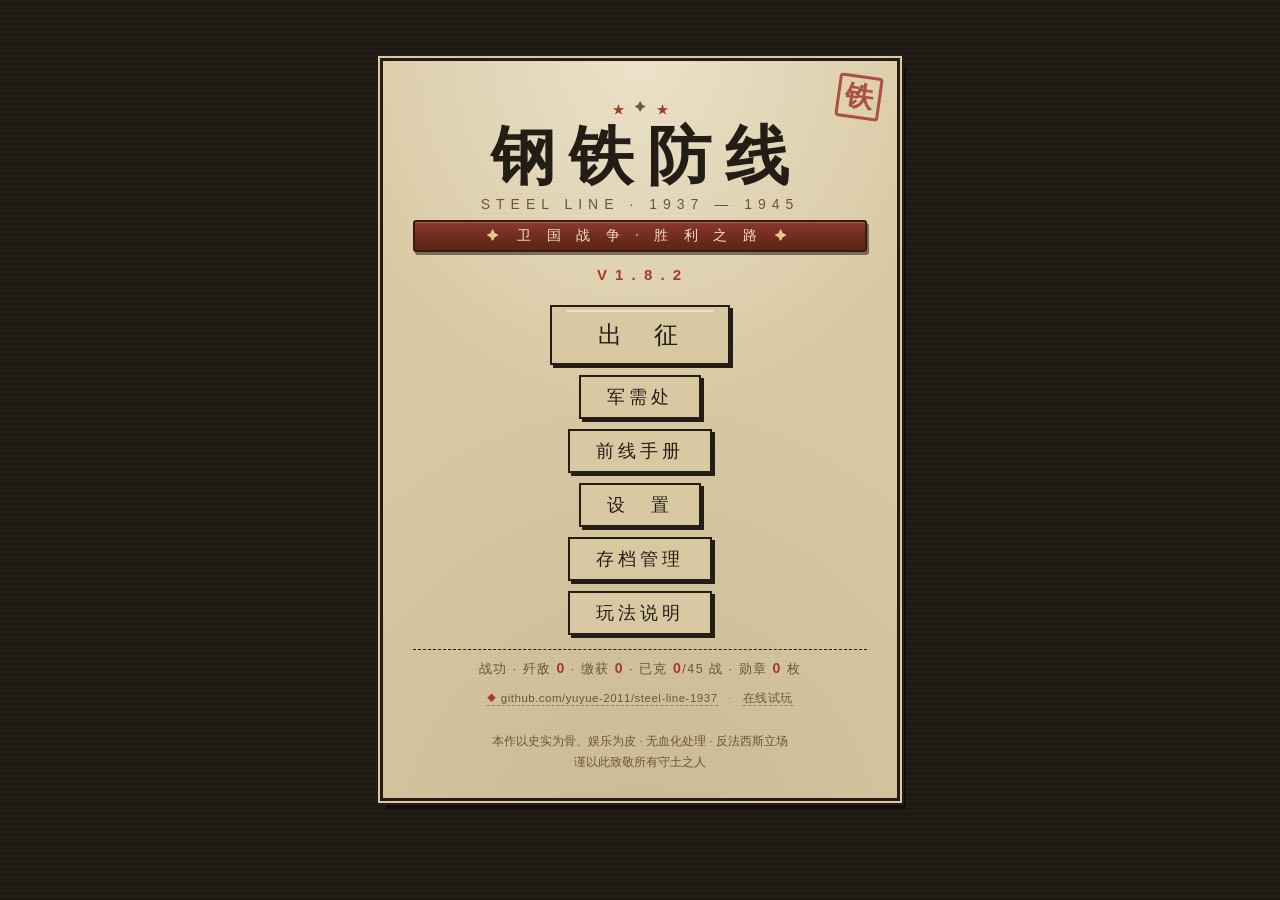
<file: 钢铁防线 V1.8.2.html>
<!DOCTYPE html>
<html lang="zh-CN">
<head>
<meta charset="UTF-8">
<meta name="viewport" content="width=device-width, initial-scale=1.0">
<title>钢铁防线 1937–1945 · 五大战场（V1.8.2 · 45战）</title>
<style>
/* ============ 《钢铁防线 1937–1945》 · 军用档案风格 UI ============ */
* { margin:0; padding:0; box-sizing:border-box; -webkit-user-select:none; user-select:none; }
html,body { height:100%; }
body {
  background:#211c15;
  background-image:repeating-linear-gradient(0deg, rgba(0,0,0,.14) 0 2px, transparent 2px 5px);
  color:#241d15;
  font-family:"Microsoft YaHei","PingFang SC",sans-serif;
  display:flex; justify-content:center; align-items:flex-start;
  overflow-y:auto;
}
#app { width:100%; max-width:1000px; margin:10px auto; position:relative; }

.screen { position:relative; }
.hidden { display:none !important; }
.overlay { position:fixed; inset:0; background:rgba(18,14,9,.72); z-index:50; display:flex; align-items:center; justify-content:center; }

/* ---- 牛皮纸面板 ---- */
.paper {
  background:#d9c9a3;
  background-image:
    repeating-linear-gradient(90deg, rgba(90,70,40,.05) 0 3px, transparent 3px 9px),
    repeating-linear-gradient(0deg, rgba(90,70,40,.06) 0 2px, transparent 2px 7px);
  border:3px solid #241d15;
  box-shadow:0 0 0 2px #d9c9a3, 0 0 0 4px #241d15, 6px 8px 0 rgba(0,0,0,.45);
  padding:26px 30px;
  position:relative;
}
.panel { margin:14px auto; max-width:760px; }
.panel.wide { max-width:860px; }
.panel.small { min-width:340px; max-width:460px; }
.title-card { max-width:520px; margin:48px auto; text-align:center; padding:38px 30px 26px; }

h1 { font-family:"KaiTi","STKaiti","Kaiti SC","SimKai",serif; font-size:64px; letter-spacing:14px; text-indent:14px; color:#241d15; line-height:1.05; }
h2 { font-family:"KaiTi","STKaiti","Kaiti SC","SimKai",serif; font-size:28px; letter-spacing:6px; border-bottom:3px solid #241d15; padding-bottom:8px; margin-bottom:14px; }
.subtitle { font-size:14px; letter-spacing:6px; color:#6b5636; margin-top:6px; }
.chapter { margin:14px auto 4px; font-size:15px; color:#a63a2b; font-weight:bold; letter-spacing:2px; }

.seal {
  position:absolute; top:14px; right:16px;
  width:44px; height:44px; border:3px solid #a63a2b; color:#a63a2b;
  font-family:"KaiTi","STKaiti",serif; font-size:28px; font-weight:bold;
  display:flex; align-items:center; justify-content:center;
  transform:rotate(8deg); opacity:.85; border-radius:4px;
}

.menu { margin-top:22px; display:flex; flex-direction:column; gap:10px; align-items:center; }
.row-end { margin-top:16px; text-align:center; }

.btn {
  font-family:"KaiTi","STKaiti",serif; font-size:18px; letter-spacing:4px;
  background:#d9c9a3; color:#241d15; border:2.5px solid #241d15;
  padding:8px 26px; cursor:pointer; box-shadow:3px 3px 0 #241d15;
}
.btn:hover { background:#241d15; color:#d9c9a3; }
.btn:active { transform:translate(2px,2px); box-shadow:1px 1px 0 #241d15; }
.btn.big { font-size:24px; padding:12px 46px; }
.foot { margin-top:22px; font-size:11.5px; color:#6b5636; line-height:1.8; }

/* ---- V1.8.2：标题屏仓库 / 在线试玩入口 ---- */
.repo-line {
  margin-top:10px; font-size:11.5px; line-height:1.8; letter-spacing:.5px; color:#6b5636;
}
.repo-link {
  color:#6b5636; text-decoration:none;
  border-bottom:1px dashed rgba(107,86,54,.55); padding-bottom:1px;
  transition:color .12s, border-color .12s;
}
.repo-link:visited { color:#6b5636; }
.repo-link:hover { color:#a63a2b; border-bottom-color:#a63a2b; }
.repo-ico { color:#a63a2b; font-size:9px; margin-right:4px; vertical-align:1px; }
.repo-sep { margin:0 7px; opacity:.55; }

/* ---- 战争时钟 ---- */
.clock-line { height:6px; background:#241d15; margin:10px 2px 22px; position:relative; }
.clock-line i { position:absolute; left:0; top:0; height:6px; background:#a63a2b; width:0; transition:width .6s; }
#clock-cards { display:grid; grid-template-columns:repeat(auto-fit,minmax(215px,1fr)); gap:12px; max-height:62vh; overflow-y:auto; padding-right:6px; }
.mission {
  border:2.5px solid #241d15; background:#e2d4ae; padding:12px 12px 10px; cursor:pointer;
  position:relative; min-height:104px;
}
.mission:hover { background:#c8b585; }
.mission.locked { opacity:.45; cursor:not-allowed; }
.mission.teaser {
  border-style:dashed; background:rgba(217,201,163,.55);
  display:flex; flex-direction:column; justify-content:center; cursor:default;
  border-color:#8a7a58; opacity:.9;
}
.mission.teaser .m-title { color:#6e5a2c; letter-spacing:2px; }
.mission.teaser .m-sub { color:#8a7a58; }
.mission .m-date { font-size:12px; color:#a63a2b; font-weight:bold; letter-spacing:1px; }
.mission .m-title { font-family:"KaiTi","STKaiti",serif; font-size:18px; font-weight:bold; margin:4px 0 2px; }
.mission .m-sub { font-size:11.5px; color:#6b5636; }
.mission .m-state { position:absolute; right:8px; top:8px; font-size:11px; letter-spacing:2px; color:#6b5636; }
.mission.done .m-state { color:#a63a2b; font-weight:bold; }
.mission .m-state .st-seal {
  display:inline-block; border:2px solid #a63a2b; color:#a63a2b; font-family:"KaiTi",serif;
  padding:1px 5px; transform:rotate(6deg); font-weight:bold; background:rgba(255,255,255,.25);
}

/* ---- 战报 ---- */
#brief-body .b-head { display:flex; justify-content:space-between; align-items:baseline; border-bottom:3px double #241d15; padding-bottom:6px; }
#brief-body .b-no { font-family:"KaiTi",serif; font-size:16px; color:#a63a2b; letter-spacing:3px; }
#brief-body .b-date { font-family:"KaiTi",serif; font-size:22px; font-weight:bold; letter-spacing:2px; }
#brief-body h3 { font-family:"KaiTi",serif; font-size:24px; margin:10px 0 4px; letter-spacing:3px; }
#brief-body .b-sub { font-size:12px; color:#a63a2b; font-weight:bold; }
#brief-body p.b-text { margin:12px 0; font-size:14.5px; line-height:1.9; text-indent:2em; }
#brief-body .b-goal { border-left:4px solid #a63a2b; background:rgba(166,58,43,.08); padding:8px 12px; font-size:13.5px; }
#brief-body .b-tip { margin-top:10px; font-size:12.5px; color:#6b5636; line-height:1.8; }
#brief-body .b-units { margin:12px 0 4px; display:flex; flex-wrap:wrap; gap:10px; }
#brief-body .b-units .u-chip { display:flex; align-items:center; gap:6px; border:2px solid #241d15; background:#e2d4ae; padding:4px 10px 4px 4px; font-size:12.5px; }
#brief-body .b-units .u-chip img { width:34px; height:34px; display:block; background:#e2d4ae; border:1px solid #6b5636; }
#brief-body .b-units .tag { font-size:10px; color:#a63a2b; font-weight:bold; }
#brief-body .row-end { display:flex; gap:12px; justify-content:center; }

/* ---- 手册 ---- */
.tabs { display:flex; gap:10px; margin-bottom:12px; }
.tab { font-family:"KaiTi",serif; font-size:16px; letter-spacing:3px; padding:6px 18px; background:#d9c9a3; border:2px solid #241d15; cursor:pointer; }
.tab.on { background:#241d15; color:#d9c9a3; }
.almanac-grid { display:grid; grid-template-columns:repeat(auto-fill,minmax(96px,1fr)); gap:8px; max-height:300px; overflow-y:auto; padding:4px; border:2px solid #6b5636; background:#e2d4ae; }
.a-card { border:2px solid #241d15; background:#d9c9a3; padding:4px; text-align:center; cursor:pointer; }
.a-card.on { background:#c8b585; border-color:#a63a2b; }
.a-card img { width:52px; height:52px; display:block; margin:0 auto; }
.a-card .a-name { font-size:11px; margin-top:2px; line-height:1.3; }
.almanac-detail { margin-top:12px; border:2px dashed #6b5636; padding:12px 14px; min-height:110px; background:rgba(255,252,240,.5); }
.almanac-detail h4 { font-family:"KaiTi",serif; font-size:20px; letter-spacing:2px; margin-bottom:6px; }
.almanac-detail .stats { font-size:12.5px; line-height:1.9; }
.almanac-detail .note { margin-top:8px; font-size:13px; line-height:1.9; color:#4a3820; border-top:1px dashed #6b5636; padding-top:8px; }

/* ---- 帮助 ---- */
ol.help { margin:10px 0 4px 22px; }
ol.help li { font-size:14px; line-height:2; margin-bottom:4px; }

/* ---- 战斗 HUD ---- */
#hud {
  display:flex; gap:10px; align-items:stretch;
  background:#d9c9a3; border:3px solid #241d15; padding:8px;
  box-shadow:0 0 0 2px #d9c9a3, 0 0 0 4px #241d15;
}
#sun-box {
  width:86px; border:2.5px solid #241d15; background:#b3a58a;
  display:flex; flex-direction:column; align-items:center; justify-content:center; flex-shrink:0;
}
#sun-count { font-family:"KaiTi",serif; font-size:26px; font-weight:bold; color:#241d15; }
.sun-label { font-size:11px; letter-spacing:3px; color:#4a3820; }
#slots { display:flex; flex-wrap:wrap; gap:6px; flex:1; align-content:center; }
.slot {
  width:56px; height:64px; border:2.5px solid #241d15; background:#e2d4ae;
  position:relative; cursor:pointer; flex-shrink:0;
}
.slot img { width:48px; height:48px; display:block; margin:2px auto 0; }
.slot .cost { position:absolute; bottom:0; left:0; right:0; font-size:11px; text-align:center; background:#241d15; color:#e2d4ae; line-height:14px; }
.slot .cd { position:absolute; left:0; right:0; bottom:15px; background:rgba(36,29,21,.68); height:0; }
.slot .key { position:absolute; top:0; left:2px; font-size:9px; color:#6b5636; }
.slot.sel { border-color:#a63a2b; box-shadow:0 0 0 2px #a63a2b; background:#d8c090; }
.slot.poor img { filter:grayscale(.9) opacity(.55); }
.slot.poor .cost { background:#6b5636; }
.slot:hover { background:#d8c090; }
/* ---- V1.8.1：兵种卡随数量收窄（后期 32 张，避免 HUD 撑成三行吃掉画面） ---- */
#slots.many .slot { width:46px; height:54px; }
#slots.many .slot img { width:38px; height:38px; }
#slots.many .slot .cost { font-size:10px; line-height:13px; }
#slots.many .slot .cd { bottom:13px; }
#slots.lots .slot { width:40px; height:48px; }
#slots.lots .slot img { width:33px; height:33px; }
#slots.lots .slot .cost { font-size:9px; line-height:12px; }
#slots.lots .slot .cd { bottom:12px; }
#slots.lots .slot .key { font-size:8px; left:1px; }
#hud-right { display:flex; gap:6px; flex-shrink:0; }
.tool {
  width:44px; font-family:"KaiTi",serif; font-size:17px; border:2.5px solid #241d15;
  background:#d9c9a3; cursor:pointer; color:#241d15;
}
.tool:hover { background:#241d15; color:#d9c9a3; }
.tool.sel { background:#a63a2b; color:#fff; border-color:#6d2117; }

/* ---- 战场 ---- */
#battle-wrap { position:relative; border:3px solid #241d15; border-top:none; background:#000; }
#cv { display:block; width:100%; height:auto; cursor:crosshair; }
#banner {
  position:absolute; top:34%; left:0; right:0; text-align:center; pointer-events:none;
  font-family:"KaiTi","STKaiti",serif; font-size:44px; font-weight:bold; letter-spacing:10px;
  color:#a63a2b; text-shadow:2px 2px 0 rgba(20,16,10,.8); opacity:0; transition:opacity .3s;
}
#banner.show { opacity:1; animation:banPulse 1.2s ease-in-out; }
@keyframes banPulse { 0%{transform:scale(.8);} 50%{transform:scale(1.06);} 100%{transform:scale(1);} }
#banner.small { font-size:26px; color:#e8dcc0; }
#countdown {
  position:absolute; top:42%; left:0; right:0; text-align:center; pointer-events:none;
  font-family:"KaiTi",serif; font-size:52px; font-weight:bold; color:#e8dcc0; letter-spacing:16px;
  text-shadow:3px 3px 0 #241d15; opacity:0; transition:opacity .2s;
}
#progress { position:absolute; left:10px; right:10px; bottom:8px; height:10px; border:2px solid #241d15; background:rgba(217,201,163,.55); }
#prog-fill { height:100%; width:0; background:#a63a2b; transition:width .5s; }
#prog-flags { position:absolute; inset:0; }
#prog-flags i { position:absolute; top:-7px; width:12px; height:16px; background:#a63a2b; border:1.5px solid #241d15; clip-path:polygon(0 0,100% 50%,0 100%); }
#battle-tip { font-size:12px; color:#bfae87; padding:6px 2px 14px; letter-spacing:1px; }

/* ---- 结算 ---- */
#result-body { text-align:center; padding-bottom:18px; }
#result-body .r-seal {
  width:88px; height:88px; margin:6px auto 10px; border:5px solid #a63a2b; border-radius:6px;
  display:flex; align-items:center; justify-content:center; font-family:"KaiTi",serif; font-size:56px; font-weight:bold; color:#a63a2b;
  transform:rotate(-7deg); animation:stampIn .45s cubic-bezier(.2,2,.4,1);
}
@keyframes stampIn { 0%{transform:rotate(-30deg) scale(2.4); opacity:0;} 100%{transform:rotate(-7deg) scale(1); opacity:1;} }
#result-body .r-seal.lose { border-color:#41506b; color:#41506b; }
#result-body h3 { font-family:"KaiTi",serif; font-size:26px; letter-spacing:6px; margin-bottom:8px; }
#result-body p { font-size:14px; line-height:2; margin:8px 6px; text-align:left; text-indent:2em; }
#result-body .r-stats { font-size:12.5px; color:#6b5636; margin:6px 0 2px; }
#result-body .r-stats.salvage { color:#a63a2b; font-weight:bold; letter-spacing:1px; }
#result-body .row-end { display:flex; gap:12px; justify-content:center; }

/* ---- 战功行（标题） ---- */
.honors {
  margin-top:14px; font-size:12.5px; letter-spacing:1.5px; color:#6b5636;
  border-top:1.5px dashed #241d15; padding-top:10px;
}
.honors b { color:#a63a2b; font-size:14px; }

/* ---- 军需处 ---- */
#shop-body { min-width:min(92vw,640px); }
#shop-body h2 { text-align:center; letter-spacing:10px; }
.salv-balance { font-size:13.5px; color:#6b5636; letter-spacing:1px; margin:4px 0 2px; }
.salv-balance b { color:#a63a2b; font-size:17px; }
.salv-balance.big { text-align:center; margin:10px 0 14px; border-bottom:3px double #241d15; padding-bottom:10px; }
.salv-balance .s-hint { font-size:11px; opacity:.75; margin-left:10px; }
.shop-grid { display:grid; grid-template-columns:1fr 1fr; gap:12px; }
.shop-item { border:2.5px solid #241d15; background:#e2d4ae; padding:10px 12px; position:relative; }
.shop-item.maxed { background:#d0c096; }
.shop-item .si-name { font-family:"KaiTi",serif; font-size:17px; font-weight:bold; letter-spacing:2px; }
.shop-item .si-dots { color:#a63a2b; font-size:12px; margin-left:6px; letter-spacing:2px; }
.shop-item .si-desc { font-size:11.5px; color:#6b5636; margin:4px 0 2px; line-height:1.6; }
.shop-item .si-cost { font-size:12px; color:#a63a2b; font-weight:bold; }
.shop-item button.buy { margin-top:6px; }
.btn.small { font-size:13px; padding:5px 14px; }
.shop-item button.buy[disabled] { opacity:.4; cursor:not-allowed; }
#shop-body .row-end { margin-top:16px; }

/* ---- 时钟头部 ---- */
.clock-head {
  grid-column:1 / -1; display:flex; justify-content:space-between; align-items:center;
  border-bottom:2px dashed #241d15; padding:0 2px 10px; margin-bottom:2px;
}

/* ---- 难度三档（战报屏） ---- */
.diff-row { display:flex; gap:10px; margin:12px 0 4px; }
.diff-chip {
  flex:1; border:2.5px solid #241d15; background:#e2d4ae; padding:7px 8px 6px;
  cursor:pointer; text-align:center; font-family:inherit; transition:transform .08s;
}
.diff-chip b { display:block; font-family:"KaiTi","STKaiti",serif; font-size:16px; letter-spacing:4px; }
.diff-chip span { display:block; font-size:10.5px; color:#6b5636; margin-top:3px; line-height:1.5; }
.diff-chip:hover { background:#c8b585; }
.diff-chip.on { background:#241d15; color:#d9c9a3; }
.diff-chip.on span { color:#bfae87; }
.diff-chip.on b::after { content:' ✓'; }
.diff-chip[data-diff="hard"].on { background:#6e2a1e; }
.diff-chip[data-diff="easy"].on { background:#3d5a35; }

/* ---- 精锐章 / 难度标 ---- */
.mission .hard-seal {
  display:inline-block; border:2px solid #6e2a1e; color:#6e2a1e; font-family:"KaiTi",serif;
  padding:1px 5px; transform:rotate(-6deg); font-weight:bold; background:rgba(255,255,255,.25);
  margin-left:4px;
}
.mission .diff-tag {
  display:inline-block; font-size:10px; border:1.5px solid #6b5636; color:#6b5636;
  padding:0 4px; margin-left:6px; letter-spacing:2px;
}

/* ---- 勋章行 ---- */
#result-body .r-stats.medal { color:#6e2a1e; font-weight:bold; font-size:14px; letter-spacing:1px; margin-top:4px; }

/* ---- 存档管理 / 设置 ---- */
#scr-save .panel, #scr-set .panel { max-width:640px; }
#scr-brief .panel pre, #result-body .r-text { line-height:1.85; }
#result-body .r-text { white-space:pre-wrap; font-size:13.5px; }

.save-summary {
  border:2px dashed #241d15; padding:8px 12px; margin:10px 0 14px;
  font-size:14px; line-height:1.9; background:rgba(255,250,235,.4);
}
#scr-save h4, #scr-set h4 { font-family:"KaiTi","STKaiti",serif; font-size:15px; margin:14px 0 6px; letter-spacing:2px; }
#scr-save textarea {
  width:100%; box-sizing:border-box; font-family:monospace; font-size:11px;
  border:2px solid #241d15; background:#efe6cd; padding:6px; color:#241d15;
  resize:vertical; line-height:1.5;
}
.row-inline { display:flex; align-items:center; gap:10px; margin-top:6px; flex-wrap:wrap; }
.row-inline .set-note { flex:1; min-width:200px; }
#save-msg { margin:8px 0 0; font-size:13px; letter-spacing:1px; }
#save-msg.ok { color:#3d5a35; font-weight:bold; }
#save-msg.err { color:#8a3a2c; font-weight:bold; }
.btn.danger { border-color:#6e2a1e; color:#6e2a1e; }
.btn.danger:hover { background:#6e2a1e; color:#d9c9a3; }

.set-row { display:flex; align-items:center; gap:14px; margin:12px 0; }
.set-row > label {
  width:88px; flex:none; font-family:"KaiTi","STKaiti",serif; font-size:15px; letter-spacing:3px;
  border-right:2px dashed #241d15; padding-right:10px;
}
.set-opts { display:flex; gap:8px; flex-wrap:wrap; }
.set-opts .btn.small.on { background:#241d15; color:#d9c9a3; border-color:#241d15; }
.set-note { font-size:11.5px; color:#6b5636; line-height:1.6; display:block; margin-top:4px; }
.set-select, #set-salvage-input {
  border:2px solid #241d15; background:#efe6cd; color:#241d15;
  font-family:"Microsoft YaHei","PingFang SC",sans-serif; font-size:13px;
  padding:5px 8px; height:36px;
}
.set-select { max-width:240px; }
#set-salvage-input { width:110px; }
.set-msg { font-size:12.5px; color:#6b5636; min-height:18px; margin-top:5px; line-height:1.5; }
.set-msg.ok { color:#3d5a35; font-weight:bold; }
.set-msg.err { color:#8a3a2c; font-weight:bold; }

@media (max-width:720px){
  h1{font-size:46px;letter-spacing:8px;}
  #sun-box{width:64px;}
  .slot{width:48px;height:58px;}
  .slot img{width:40px;height:40px;}
  #banner{font-size:30px;}
  .shop-grid{grid-template-columns:1fr;}
}

/* ================================================================
   V7.6 美化层（叠加于原有基调之上，不改动旧规则语义）
   ================================================================ */
/* —— 纸面质感：细横纹 + 边缘晕影 —— */
.paper {
  background-image:
    repeating-linear-gradient(0deg, rgba(36,29,21,.028) 0 1px, transparent 1px 4px),
    radial-gradient(120% 90% at 50% 0%, rgba(255,252,240,.5), transparent 55%),
    radial-gradient(140% 110% at 50% 110%, rgba(80,60,30,.10), transparent 60%);
}
.paper.panel { box-shadow: 0 10px 26px rgba(20,14,6,.28), 4px 4px 0 #241d15; }

/* —— 屏幕切换淡入上移 —— */
.screen:not(.hidden) { animation: scrIn .26s ease-out both; }
@keyframes scrIn { from { opacity:0; transform:translateY(10px); } to { opacity:1; transform:none; } }

/* —— 按钮：悬浮抬升 + 按压余韵 —— */
.btn:hover { transform:translate(-1px,-1px); box-shadow:4px 4px 0 #241d15; transition:transform .08s, box-shadow .08s, background .12s, color .12s; }
.btn:active { transform:translate(1px,1px); box-shadow:2px 2px 0 #241d15; }
.btn.big { position:relative; }
.btn.big::after { content:''; position:absolute; left:8%; right:8%; top:3px; height:2px; background:rgba(255,250,235,.5); border-radius:2px; }
.btn:disabled { opacity:.4; cursor:not-allowed; transform:none; box-shadow:3px 3px 0 #241d15; }

/* —— 标题屏装饰 —— */
.title-ornaments { display:flex; gap:10px; justify-content:center; margin:2px 0 4px; }
.tn-star { color:#a63a2b; font-style:normal; font-size:13px; text-shadow:0 1px 0 rgba(255,250,235,.6); }
.tn-wheat { color:#6e5a2c; font-style:normal; font-size:11px; }
.title-ribbon {
  display:flex; align-items:center; justify-content:center; gap:12px;
  margin:8px auto 6px; padding:5px 4px; max-width:460px;
  background:linear-gradient(180deg,#8a3a2b,#6e2a1e 60%,#5c2418);
  color:#f2e4c0; letter-spacing:6px; font-family:"KaiTi","STKaiti",serif; font-size:14px;
  border:2px solid #3d1810; border-radius:3px;
  box-shadow: inset 0 1px 0 rgba(255,220,170,.25), 2px 3px 0 rgba(36,29,21,.55);
}
.tr-wing { color:#e8c98a; font-size:12px; }
.title-card .seal { animation: sealPulse 3.2s ease-in-out infinite; }
@keyframes sealPulse {
  0%,100% { transform:rotate(-6deg) scale(1); box-shadow:2px 2px 0 rgba(36,29,21,.4); }
  50% { transform:rotate(-6deg) scale(1.06); box-shadow:3px 4px 8px rgba(110,42,30,.35); }
}

/* —— 时钟卡片：入场 + 悬浮 + 战果态 —— */
.mission { animation: cardIn .3s ease-out both; }
@keyframes cardIn { from { opacity:0; transform:translateY(8px) scale(.98); } to { opacity:1; transform:none; } }
.mission:hover { transform:translateY(-2px); box-shadow:0 6px 14px rgba(20,14,6,.22); transition:transform .12s, box-shadow .12s, background .12s; }
.mission.done { border-color:#3d5a35; }
.mission.done::after {
  content:''; position:absolute; inset:0; pointer-events:none;
  background:radial-gradient(80% 60% at 85% 15%, rgba(110,140,90,.16), transparent 70%);
}
/* V8.0 通关卡：勋章角徽微光 */
.mission.done::before {
  content:''; position:absolute; right:10px; top:8px; width:26px; height:26px; pointer-events:none;
  background:radial-gradient(circle at 50% 50%, rgba(178,140,54,.55) 0 3px, transparent 4px),
             conic-gradient(from -90deg, rgba(178,140,54,.0) 0deg, rgba(178,140,54,.5) 90deg, rgba(178,140,54,0) 180deg);
  border-radius:50%;
  filter:drop-shadow(0 0 3px rgba(178,140,54,.4));
}
.mission.teaser { animation: teaserGlow 2.6s ease-in-out infinite; }
@keyframes teaserGlow {
  0%,100% { box-shadow:0 0 0 rgba(110,90,44,0); }
  50% { box-shadow:0 0 14px rgba(140,110,50,.35); }
}
.st-seal { filter:drop-shadow(0 1px 1px rgba(36,29,21,.4)); }

/* —— 战场画布：暗角 + 入场 —— */
#cv { box-shadow: inset 0 0 60px rgba(18,12,4,.22); background:#8a8072; animation: scrIn .25s ease-out both; }

/* —— 军需/手册卡片精修 —— */
.shop-item { transition:transform .12s, box-shadow .12s, border-color .12s; }
.shop-item:not(.maxed):hover { transform:translateY(-2px); box-shadow:0 6px 12px rgba(20,14,6,.2); border-color:#6e5a2c; }
.shop-item.maxed { background:linear-gradient(180deg,#e6dcc0,#d9cfa9); }
.si-dots { color:#8a6a2b; letter-spacing:2px; }
.salv-balance.big b { text-shadow:0 1px 0 rgba(255,250,235,.7); }

/* —— 设置/存档消息与行 —— */
.set-row { border-bottom:1px dashed rgba(36,29,21,.18); padding-bottom:8px; margin-bottom:8px; }
.set-msg { min-height:19px; }
.set-msg.ok::before { content:'✓ '; color:#3d5a35; }
.set-msg.err::before { content:'✗ '; color:#8a3a2c; }

/* —— 结果屏战报层次 —— */
#scr-result .r-stats.salvage { color:#6e5a2c; font-weight:bold; }

/* —— 窄屏兼容补充 —— */
@media (max-width:720px){
  .title-ribbon { max-width:92%; letter-spacing:3px; font-size:12px; }
}

</style>
</head>
<body>
<div id="app">

  <!-- 标题屏 -->
  <div id="scr-title" class="screen">
    <div class="paper title-card">
      <div class="seal">铁</div>
      <div class="title-ornaments" aria-hidden="true">
        <i class="tn-star">★</i><i class="tn-wheat">✦</i><i class="tn-star">★</i>
      </div>
      <h1>钢铁防线</h1>
      <div class="subtitle">STEEL LINE · 1937 — 1945</div>
      <div class="title-ribbon">
        <span class="tr-wing">✦</span><span class="tr-text">卫 国 战 争 · 胜 利 之 路</span><span class="tr-wing">✦</span>
      </div>
      <div class="chapter">V 1 . 8 . 2</div>
      <div class="menu">
        <button id="btn-campaign" class="btn big">出　征</button>
        <button id="btn-shop" class="btn">军需处</button>
        <button id="btn-almanac" class="btn">前线手册</button>
        <button id="btn-set" class="btn">设　置</button>
        <button id="btn-save" class="btn">存档管理</button>
        <button id="btn-help" class="btn">玩法说明</button>
      </div>
      <div id="title-honors" class="honors">战功</div>
      <div class="repo-line">
        <a class="repo-link" href="https://github.com/yuyue-2011/steel-line-1937" target="_blank" rel="noopener noreferrer"
           title="源码与更新日志（GitHub）"><span class="repo-ico">◆</span>github.com/yuyue-2011/steel-line-1937</a>
        <span class="repo-sep">·</span>
        <a class="repo-link" href="https://yuyue-2011.github.io/steel-line-1937/" target="_blank" rel="noopener noreferrer"
           title="在线试玩（GitHub Pages）">在线试玩</a>
      </div>
      <div class="foot">本作以史实为骨、娱乐为皮 · 无血化处理 · 反法西斯立场<br>谨以此致敬所有守土之人</div>
    </div>
  </div>

  <!-- 军需处 -->
  <div id="scr-shop" class="screen hidden">
    <div class="paper panel" id="shop-body"></div>
  </div>

  <!-- 战争时钟（关卡选择） -->
  <div id="scr-clock" class="screen hidden">
    <div class="paper panel">
      <h2>战争时钟 · 1937.10 — 1945.5</h2>
      <div class="clock-line"><i></i></div>
      <div id="clock-cards"></div>
      <div class="row-end">
        <button id="btn-clock-back" class="btn">返回</button>
      </div>
    </div>
  </div>

  <!-- 存档管理 -->
  <div id="scr-save" class="screen hidden">
    <div class="paper panel">
      <h2>存档管理</h2>
      <div id="save-summary" class="save-summary"></div>
      <h4>导出存档码</h4>
      <textarea id="save-export" readonly rows="4" spellcheck="false"></textarea>
      <div class="row-inline"><button id="btn-save-copy" class="btn small">复制存档码</button>
        <span class="set-note">换设备/换浏览器时：这里复制 → 目标设备粘贴导入。</span></div>
      <h4>导入存档码</h4>
      <textarea id="save-import" rows="4" spellcheck="false" placeholder="粘贴以 IRONSJ1. 开头的存档码"></textarea>
      <div class="row-inline"><button id="btn-save-import" class="btn small">导入并生效</button>
        <span class="set-note">导入会覆盖当前进度（导入后自动迁移到最新版本）。</span></div>
      <div id="save-msg"></div>
      <h4>危险操作</h4>
      <div class="row-inline"><button id="btn-save-restore" class="btn small">从备份一键复原存档</button>
        <button id="btn-save-reset" class="btn small danger">清空存档</button>
        <span class="set-note">「备份」= 上一次自动保存的旧档（每次进度变化自动转存）；连点两次才会生效。</span></div>
      <div class="row-end"><button id="btn-save-back" class="btn">返回</button></div>
    </div>
  </div>

  <!-- 设置：性能与显示 -->
  <div id="scr-set" class="screen hidden">
    <div class="paper panel">
      <h2>设置 · 性能与显示</h2>
      <div class="set-row"><label>画质</label>
        <div class="set-opts" id="set-quality">
          <button data-v="high" class="btn small">高（全特效）</button>
          <button data-v="med" class="btn small">中（减粒子）</button>
          <button data-v="low" class="btn small">低（纯战斗）</button>
        </div></div>
      <div class="set-row"><label>敌军血条</label>
        <div class="set-opts" id="set-bars">
          <button data-v="always" class="btn small">常显</button>
          <button data-v="damaged" class="btn small">受损时显示</button>
        </div></div>
      <div class="set-row"><label>帧率上限</label>
        <div class="set-opts" id="set-fps">
          <button data-v="0" class="btn small">不限制</button>
          <button data-v="30" class="btn small">30帧（省电/弱机）</button>
        </div></div>
      <div class="set-row"><label>打击特效</label>
        <div class="set-opts" id="set-fx">
          <button data-v="1" class="btn small">开</button>
          <button data-v="0" class="btn small">关</button>
        </div></div>
      <div class="set-row"><label>可选跳关</label>
        <div class="set-opts" id="set-unlock">
          <button data-v="1" class="btn small">全关解锁（时钟任意开打）</button>
          <button data-v="0" class="btn small">按进度解锁（默认）</button>
        </div></div>
      <div class="set-row"><label>进度跳关</label>
        <div class="set-opts">
          <select id="set-jump-level" class="set-select"></select>
          <button id="btn-set-jump" class="btn small">解锁到此关</button>
          <button id="btn-set-undo" class="btn small danger">撤销跳关</button>
        </div>
        <div id="set-jump-msg" class="set-msg" style="margin-left:0;"></div></div>
      <div class="set-row"><label>缴获物资</label>
        <div class="set-opts">
          <input id="set-salvage-input" type="number" min="0" max="99999" step="50" value="500">
          <button id="btn-set-salvage" class="btn small">领取到账</button>
        </div>
        <div id="set-salvage-msg" class="set-msg" style="margin-left:0;"></div></div>
      <div class="set-row"><label>一键复原</label>
        <div class="set-opts">
          <button id="btn-set-reset" class="btn small danger">一键复原默认设置</button>
        </div>
        <div id="set-reset-msg" class="set-msg" style="margin-left:0;"></div></div>
      <div class="set-note">改动即时保存（本机生效）；「画质」影响雪花/波纹/烟尘粒子与装饰特效。地形静态层已离屏缓存，弱机建议「中」+30帧。「全关解锁/跳关/领取缴获」均为便利功能，不影响勋章与战果结算；存档的备份/清空在「存档管理」。</div>
      <div class="row-end"><button id="btn-set-back" class="btn">返回</button></div>
    </div>
  </div>

  <!-- 战报（简报屏） -->
  <div id="scr-brief" class="screen hidden">
    <div class="paper panel" id="brief-body"></div>
  </div>

  <!-- 前线手册 -->
  <div id="scr-almanac" class="screen hidden">
    <div class="paper panel wide">
      <h2>前线手册</h2>
      <div class="tabs">
        <button id="tab-def" class="tab on">我方守军</button>
        <button id="tab-en" class="tab">敌方序列</button>
      </div>
      <div id="almanac-grid" class="almanac-grid"></div>
      <div id="almanac-detail" class="almanac-detail"></div>
      <div class="row-end">
        <button id="btn-almanac-back" class="btn">返回</button>
      </div>
    </div>
  </div>

  <!-- 玩法说明 -->
  <div id="scr-help" class="screen hidden">
    <div class="paper panel">
      <h2>玩法说明</h2>
      <ol class="help">
        <li>点击从天而降的<b>补给包裹</b>即可收集补给（数值显示在左上角）。</li>
        <li>点选下方<b>兵种卡</b>，再点击阵地格子部署；每张卡部署后有冷却。数字键 <b>1-9/0</b> 可快速选卡。</li>
        <li><b>敌军头顶常显血条</b>（门板盾为蓝白细条）；己方单位<b>受损后</b>也会显示血条。</li>
        <li>每关战报可自选<b>三档难度</b>：练兵（宽松）/ 实战（标准）/ 精锐（高强度+首克授纪念章）。</li>
        <li>敌军突入阵地左端时，每行待命的<b>反冲击小队</b>会自动清空该行——但一行只有一次。</li>
        <li><b>工兵铲</b>（右上）可拆除己方部署（不返还补给），也能掀掉敌军搭上的竹梯。</li>
        <li><b>水道</b>需先铺「门桥浮台」才能布设兵种；<b>夜战</b>关卡空投稀少，补给要省着用。</li>
        <li><b>高跷兵</b>蹦得过工事却折在城墙碉垒前；<b>掘进工兵</b>钻地绕后会从左往右拆家；<b>装甲推土车</b>只有反坦克地刺治得了。</li>
        <li>歼敌可获<b>缴获</b>，进「军需处」换永久军备升级；<b>存档管理</b>可导出/导入存档码换设备续玩。</li>
        <li>莫斯科篇换<b>德军</b>对手：M35钢盔掷弹兵、强击群、四号坦克与黄蜂自行火炮；你将获得DP-27三线机枪、燃烧瓶组、喀秋莎、PTRD反坦克枪、黑海水兵班与巴甫洛夫楼据点。</li>
        <li><b>黄蜂自行火炮</b>停在右缘轰你的工事——直射够不到时用迫击炮/燃烧瓶曲射或喀秋莎洗掉它；<b>冲锋舟</b>会跃过第一道工事，水兵班可直接下水拦截。</li>
        <li>反攻三部曲：天王星（罗军溃兵海量冲阵，<b>巷战哨组</b>双向射击）→ 指环行动（夜战收网，<b>ML-20重榴弹炮</b>大溅射）→ 库尔斯克（<b>虎式坦克</b>正面重甲，交SU-152曲射「动物园管理员」或反坦克地刺）。</li>
        <li>西进五战：第聂伯河抢滩（<b>波波沙</b>泼弹）→ 科尔松收口（<b>缴获清点队</b>躺赚缴获）→ 巴格拉季昂（<b>斐迪南</b>最硬壳，BS-3/ZiS-3点名）→ 雅西崩解 → 维斯瓦冰解（<b>黑豹</b>登场）→ 塞洛攻坚（<b>IS-2</b>拆山头）→ 柏林（<b>伊尔-2校射哨</b>整行扫射，胜利旗上国会大厦）。</li>
        <li>五大战场按真实日期穿插：中国 → 苏德之间，<b>北非篇</b>（阿拉曼盒子/阿拉姆哈勒法矛头之夜与装甲撞墙）与<b>太平洋篇</b>（伊鲁河口夜袭/血岭之夜/沙洲万岁）逐日插回主线；<b>西欧篇</b>（巴斯托涅被围/Nuts!/巴顿解围/雷马根夺桥）插在维斯瓦与塞洛之间。</li>
        <li>胜利之路十战：雪峰山追歼 → 柳州反攻 → 远东风暴 → <b>东京湾胜利日</b>——受降签字只是开端，DLC 时间线插槽（敦刻尔克/比尔哈凯姆/常德/科希马/衡阳/阿纳姆/南洋孤军……）敬请期待。</li>
        <li>设置里可用<b>进度跳关</b>（解锁到第N关或全关解锁，已通关可随时重打）、<b>一键复原默认设置</b>、<b>自选数量领取缴获</b>；存档自动备份，存档管理里可一键复原到上一进度。</li>
        <li>扛旗敌兵出现即<b>「大规模进攻！」</b>——那是最后一波。</li>
      </ol>
      <div class="row-end">
        <button id="btn-help-back" class="btn">返回</button>
      </div>
    </div>
  </div>

  <!-- 战斗屏 -->
  <div id="scr-battle" class="screen hidden">
    <div id="hud">
      <div id="sun-box">
        <div id="sun-count">0</div>
        <div class="sun-label">补给</div>
      </div>
      <div id="slots"></div>
      <div id="hud-right">
        <button id="btn-shovel" class="tool" title="工兵铲：拆除部署/掀竹梯">铲</button>
        <button id="btn-manual" class="tool" title="前线手册">册</button>
        <button id="btn-pause" class="tool" title="暂停">停</button>
      </div>
    </div>
    <div id="battle-wrap">
      <canvas id="cv" width="960" height="542"></canvas>
      <div id="banner"></div>
      <div id="countdown"></div>
      <div id="progress"><div id="prog-fill"></div><div id="prog-flags"></div></div>
    </div>
    <div id="battle-tip">提示</div>
  </div>

  <!-- 暂停 -->
  <div id="ov-pause" class="screen overlay hidden">
    <div class="paper panel small">
      <h2>暂　停</h2>
      <div class="menu">
        <button id="btn-resume" class="btn big">继续作战</button>
        <button id="btn-restart" class="btn">重新开始</button>
        <button id="btn-pause-manual" class="btn">前线手册</button>
        <button id="btn-quit" class="btn">撤回时钟</button>
      </div>
    </div>
  </div>

  <!-- 结算 -->
  <div id="scr-result" class="screen overlay hidden">
    <div class="paper panel small" id="result-body"></div>
  </div>

</div>
<script>
/* ================================================================
   《钢铁防线 1937–1945》 · 中国篇 M1 垂直切片
   data.js —— 调色板 / 网格常量 / 守军 / 敌军 / 六关卡（数值对位 PvZ 一代）
   ================================================================ */
'use strict';

/* ---- 木刻版画调色板 ---- */
const INK     = '#241d15';
const PAPER   = '#d9c9a3';
const PAPER_D = '#e2d4ae';
const RED     = '#a63a2b';
const REDL    = '#c05546';
const GREEN   = '#5b6541';   // 国军灰绿
const GREEN_D = '#3f4831';
const EUNI    = '#8a7a4e';   // 日军黄褐
const EUNI_D  = '#6b5e3a';
const SKIN    = '#d9b98c';
const WATER   = '#5d7078';
const WATER_D = '#49585f';
const STONE   = '#b3a58a';
const STONE_D = '#8d7f68';
const BRICK   = '#9c856d';
const BRICK_D = '#6e5a48';
const YELLOW  = '#c1912f';
const STEEL   = '#6f6f6a';
const STEEL_D = '#565851';
const WOOD    = '#8b6a45';
const TAN     = '#c2a875';   // 沙袋
const SILVER  = '#cfd2cd';
const NIGHTA  = 0.45;

/* ---- 网格 ---- */
const GRID = { cw:88, ch:92, x0:120, y0:46, cols:9 };

/* ================= 守军单位（同位对位 PvZ 植物，同费同冷却） ================= */
const DEF = {
  rifleman: { name:'中正式步枪兵', cost:100, cd:7.5, hp:300, kind:'shooter', rate:1.4, dmg:20, shots:1, unlock:1,
    note:'「中正式」仿毛瑟M1924，1935年定型，口径7.92mm——抗战国军主力步枪，弹药与捷克式通用。' },
  kitchen:  { name:'战地伙房', cost:50, cd:7.5, hp:300, kind:'producer', interval:24, unlock:1,
    note:'老周的扁担挑着大饼与热汤穿行战壕——一碗热汤就是阵地。' },
  sandbag:  { name:'沙袋工事', cost:50, cd:30, hp:4000, kind:'wall', unlock:1,
    note:'城砖沙袋堆垒，淞沪巷战最基础的工事。' },
  grenades: { name:'集束手榴弹', cost:150, cd:50, hp:300, kind:'instant', unlock:2,
    note:'民仿德M24木柄手榴弹束捆——台儿庄巷战肉搏神器，可清一片。' },
  maxim:    { name:'二四式水冷重机枪', cost:175, cd:7.5, hp:300, kind:'shooter', rate:1.4, dmg:20, shots:1, slow:true, unlock:2,
    note:'民国二十四年式（仿马克沁MG08），水冷套筒让枪管「冷静」——命中减速＝持续压制。' },
  mine:     { name:'制式地雷', cost:25, cd:30, hp:300, kind:'mine', arm:15, unlock:3,
    note:'铁壳防步兵雷；埋设后解除保险约需15秒，专等第一个踩上来的。' },
  sword:    { name:'大刀队', cost:150, cd:7.5, hp:300, kind:'melee', unlock:3,
    note:'西北军传统大刀夜袭，喜峰口一战成名（1933）；「破锋八刀」。近身一口一个，战后需喘息整补。' },
  pontoon:  { name:'门桥浮台', cost:25, cd:7.5, hp:300, kind:'platform', water:true, unlock:4,
    note:'运河民船门桥——让工事跨水而筑；台儿庄之战运河船户助战运兵。' },
  smg:      { name:'花机关MP18组', cost:200, cd:7.5, hp:300, kind:'shooter', rate:1.4, dmg:20, shots:2, unlock:4,
    note:'伯格曼MP18冲锋枪，俗称「花机关」，弹鼓供弹——近战泼弹如雨（双倍火力）。' },
  bastion:  { name:'城墙碉垒', cost:125, cd:30, hp:8000, kind:'wall', antiLadder:true, unlock:5,
    note:'台儿庄城墙砖垒——竹梯够不着它。城墙数度易手，砖垒功不可没。' },
  atgun:    { name:'37mm战防炮组', cost:175, cd:7.5, hp:300, kind:'torch', unlock:5,
    note:'德制Pak36式37毫米战防炮；越过其阵位的直射弹皆为穿甲燃烧弹（伤害翻倍）。台儿庄击毁日军装甲的功臣。' },
  squad:    { name:'敢死队', cost:50, cd:30, hp:300, kind:'squash', dmg:1800, unlock:6,
    note:'池峰城师长悬赏大洋组敢死队夜袭夺回城墙（1938.4.3）——扑向最近之敌，一锤定音。' },
  /* ---- M2·万家岭/长沙/上高 ---- */
  mortar82:  { name:'82迫击炮急袭', cost:125, cd:45, hp:300, kind:'jalapeno', unlock:7,
    note:'全排急速射——一道火墙清空整行来敌。史实注：82迫击炮为国军团属火力骨干，万家岭山地战立功。' },
  magnet:    { name:'磁力排雷组', cost:100, cd:7.5, hp:300, kind:'magnet', pulse:5, unlock:8,
    note:'探雷器磁脉冲一响，敌军「行头」全飞：钢盔箱、钢板、门板、竹梯、高跷、工兵镐统统掀翻。' },
  mortar:    { name:'82迫击炮组', cost:300, cd:7.5, hp:300, kind:'lob', rate:3, dmg:80, unlock:8,
    note:'曲射越墙，专治门板盾；落点溅射伤及邻敌。史实注：迫击炮曲射是巷战拆工事的正解。' },
  spike:     { name:'反坦克地刺', cost:100, cd:7.5, hp:300, kind:'spike', dps:20, unlock:9,
    note:'敌军踩上去就掉血；装甲推土车碾上即爆。不可被啃食。史实注：上高阵地前的反坦克锥与地刺阵。' },
  /* ---- M2·莫斯科篇 ---- */
  dp27:      { name:'DP-27转盘机枪', cost:325, cd:7.5, hp:300, kind:'shooter3', rate:1.4, dmg:20, unlock:10,
    note:'一挺机枪封三行——本行与上下邻行同时开火。史实注：捷格加廖夫DP轻机枪，47发转盘弹匣，苏军步兵班火力核心。' },
  bottle:    { name:'燃烧瓶组', cost:150, cd:7.5, hp:300, kind:'lobslow', rate:3, dmg:40, unlock:11,
    note:'曲射燃烧瓶，落点起火——中弹者挣扎减速3秒。史实注：1941年莫城危机时，全城加班生产燃烧瓶。' },
  katyusha:  { name:'喀秋莎·BM-13', cost:300, cd:60, hp:300, kind:'jalapeno3', unlock:12,
    note:'一次齐射覆盖三行——火箭弹洗地。史实注：BM-13「喀秋莎」齐射之声，是1941年冬天德军最怕的声音。' },
  /* ---- M2·第三批 ---- */
  ptrd:      { name:'PTRD-41反坦克枪', cost:200, cd:7.5, hp:300, kind:'avshooter', rate:2.2, dmg:20, atv:5, unlock:13,
    note:'对步兵是步枪，对载具是炮——命中装甲单位伤害×5。史实注：杰格加廖夫PTRD-41，14.5mm，两名射手一组，专打坦克观察窗与履带。' },
  marine:    { name:'黑海水兵班', cost:150, cd:7.5, hp:300, kind:'shooter', rate:1.4, dmg:20, water:true, unlock:14,
    note:'可直接部署在水道里（无需门桥）。史实注：塞瓦斯托波尔的黑海舰队水兵上岸打陆战——条纹衫水兵连是守城的最后一道狠角色。' },
  pavlov:    { name:'巴甫洛夫楼据点', cost:150, cd:20, hp:4000, kind:'thornwall', dps:25, unlock:20,
    note:'加固楼房工事，耐久极高；啃它的敌军自己掉血。史实注：巴甫洛夫中士的班在斯大林格勒一栋楼里守了58天。' },
  /* ---- M3·第一批 ---- */
  split:     { name:'巷战哨组', cost:175, cd:7.5, hp:300, kind:'splitshooter', rate:1.4, dmg:20, unlock:22,
    note:'面朝两向的近战哨位——向前打、也向后打，掘地绕后的工兵绕不过它。史实注：斯大林格勒巷战，士兵用炸开的墙洞在楼层之间打洞机动，背靠背据守楼梯间。' },
  ml20:      { name:'ML-20重榴弹炮', cost:400, cd:25, hp:400, kind:'lob', rate:5, dmg:180, splash:95, atv:1.5, unlock:23,
    note:'122mm重炮曲射——大落点大溅射，一发洗掉一片。史实注：ML-20是苏军反炮兵与压制之王，德军称之为「猛兽屠刀」。' },
  su152:    { name:'SU-152自行火炮', cost:350, cd:25, hp:450, kind:'lob', rate:4.5, dmg:120, splash:80, atv:4, unlock:24,
    note:'152mm曲射：对载具伤害×4——虎豹克星。史实注：库尔斯克的SU-152营，一炮把虎式炮塔掀离座圈的战例不止一桩，得名「动物园管理员」。' },
  /* ---- M3·第二批 ---- */
  ppsh:     { name:'波波沙冲锋枪班', cost:150, cd:7.5, hp:300, kind:'shooter', rate:0.55, dmg:9, unlock:25,
    note:'71发弹鼓泼水——单发不疼，架不住每半秒一发。史实注：PPSh-41，700发/分，巷战与近战里德军自己都爱捡来用。' },
  looters:  { name:'战利品缴获队', cost:100, cd:12.5, hp:300, kind:'salvproducer', interval:15, val:15, unlock:26,
    note:'战场上每15秒清点一次缴获（+15，胜场结算到账）。史实注：科尔松口袋里德军扔下的装备堆成了山——方面军的缴获清点队忙了整整一个月。' },
  bs3:      { name:'BS-3重反坦克炮', cost:250, cd:10, hp:350, kind:'avshooter', rate:2.6, dmg:35, atv:6, unlock:27,
    note:'100mm穿甲弹——对载具伤害×6。史实注：BS-3是在列宁格勒围城里诞生的重炮，1944年起成军，专治一切厚皮。' },
  /* ---- M3/M4·续 ---- */
  zis3:     { name:'ZiS-3加农炮', cost:175, cd:10, hp:320, kind:'avshooter', rate:2.0, dmg:28, atv:4.5, unlock:28,
    note:'76mm万能炮——对载具×4.5，造价亲民。史实注：ZiS-3产量超过10万门，格拉宾设计局——「每门炮都是一支反坦克枪」。' },
  m120:     { name:'120重迫击炮', cost:275, cd:20, hp:350, kind:'lob', rate:4, dmg:130, splash:70, atv:2.5, unlock:32,
    note:'120mm曲射——溅射+载具×2.5。史实注：PM-43 120迫击炮，师属重压制火力，德军仿制了它并命名为GrW 378(r)。' },
  is2:      { name:'IS-2冲击炮位', cost:400, cd:30, hp:600, kind:'lob', rate:5, dmg:160, splash:85, atv:5, unlock:34,
    note:'122mm坦克炮曲射——对载具×5。史实注：IS-2在塞洛高地用分装弹拆工事，一发一个机枪巢。' },
  il2:      { name:'伊尔-2校射哨', cost:200, cd:30, hp:260, kind:'jalapeno', unlock:35,
    note:'呼叫伊尔-2强击机沿整行扫射清洗——一线平。史实注：伊尔-2「飞行坦克」产量3.6万架，德军叫它「黑死神」。' },
};
const DEF_ORDER = ['rifleman','kitchen','sandbag','grenades','maxim','mine','sword','pontoon','smg','bastion','atgun','squad','mortar82','magnet','mortar','spike','dp27','bottle','katyusha','ptrd','marine','pavlov','split','ml20','su152','ppsh','looters','bs3','zis3','m120','is2','il2'];

/* ================= 军需处（缴获经济） ================= */
const UPGRADES = [
  { id:'dmg',    name:'军械升级',   desc:'所有弹药伤害 +8%',        base:400, mul:2, max:3, eff:'+8% / 级' },
  { id:'hp',     name:'军工被服',   desc:'守军单位耐久 +10%',       base:400, mul:2, max:3, eff:'+10% / 级' },
  { id:'sun',    name:'战地储备',   desc:'每关开局补给 +50',        base:300, mul:2, max:3, eff:'+50 / 级' },
  { id:'cd',     name:'补充兵员',   desc:'兵种卡冷却 -8%',          base:500, mul:2, max:3, eff:'-8% / 级' },
  { id:'heal',   name:'战地医疗队', desc:'全体守军每4秒自愈耐久',   base:600, mul:2, max:2, eff:'+3 / 4秒 / 级' },
  { id:'loot',   name:'缴获清点学', desc:'胜场缴获结算加成',        base:650, mul:2, max:2, eff:'+20% / 级' },
  { id:'refund', name:'预备队制度', desc:'铲除守军时返还部署补给',  base:500, mul:2, max:2, eff:'返还 40%/70% 布置费' },
  { id:'lamp',   name:'探照灯排',   desc:'夜战关卡敌军行进减速',    base:550, mul:2, max:2, eff:'-12% / 级' },
];

/* ================= 敌军序列（数值对位 PvZ 僵尸） ================= */
const EN = {
  infantry:   { name:'三八式步兵',     hp:270,  speed:0.22, water:false,
    note:'三八式步枪，射击精准、行动迟缓的基数单位。' },
  flagbearer: { name:'素旗指挥手',     hp:270,  speed:0.30, water:false, flag:true,
    note:'素色指挥旗一出——「大规模进攻」开始。' },
  crate:      { name:'弹药箱盔兵',     hp:640,  speed:0.22, water:false,
    note:'头顶弹药箱的辎重兵，防护升级。' },
  plate:      { name:'钢板辎重兵',     hp:1100, speed:0.20, water:false,
    note:'背负钢板的辎重兵，皮糙肉厚。' },
  officer:    { name:'参谋军官',       hp:420,  speed:0.15, rageSpeed:0.40, water:false,
    note:'举作战地图踱步；地图被打烂即「猪突」暴走。' },
  door:       { name:'门板盾兵',       hp:270,  shield:1100, speed:0.20, water:false,
    note:'拆门板为盾，正面免疫直射——怕曲射（手榴弹/地雷）与大刀队近战。' },
  ladder:     { name:'竹梯兵',         hp:500,  speed:0.35, water:false,
    note:'扛竹梯攀越工事——但城墙碉垒架不了梯。工兵铲可掀梯。' },
  banzai:     { name:'白刃猪突队',     hp:1400, speed:0.42, water:false,
    note:'白刃冲锋，快而硬——交给敢死队或城墙碉垒挡。' },
  swimmer:    { name:'泅渡爆破兵',     hp:340,  speed:0.18, water:true,
    note:'运河「水鬼」，潜行至工事前才现身——子弹打不着水下的它。' },
  boat:       { name:'强渡舟艇兵',     hp:340,  speed:0.45, afterSpeed:0.20, water:true,
    note:'乘舟疾冲，越过第一道工事后弃舟步战（只会跳一次）。' },
  /* ---- M2·万家岭/长沙/上高 ---- */
  pogo:       { name:'高跷越障兵',     hp:340,  speed:0.32, water:false,
    note:'踩着高跷一道道工事直接蹦过去——城墙碉垒能让高跷折断。' },
  digger:     { name:'掘进工兵',       hp:340,  speed:0.50, water:false,
    note:'掘地绕到阵地后方破土，从左往右拆你的家底；磁力排雷组能当场掀飞工兵镐。' },
  crusher:    { name:'装甲推土车',     hp:1350, speed:0.30, water:false, vehicle:true,
    note:'一路推平工事、碾过一切——唯有反坦克地刺能让它当场趴窝。' },
  /* ---- M2·莫斯科篇（德军） ---- */
  de_inf:     { name:'德军步兵',       hp:270,  speed:0.22, water:false,
    note:'Kar98k步枪、灰绿野战服、M35钢盔——巴巴罗萨的基干步兵。' },
  de_flag:    { name:'德军旗手',       hp:270,  speed:0.30, water:false, flag:true,
    note:'军旗前出——德军发起大规模进攻的信号。' },
  de_crate:   { name:'德军掷弹兵',     hp:640,  speed:0.22, water:false,
    note:'背负弹药箱的掷弹兵班，防护升级。' },
  de_officer: { name:'德军军官',       hp:420,  speed:0.15, rageSpeed:0.40, water:false,
    note:'举着地图板督战；地图被打烂即强令「强击」冲锋。' },
  de_storm:   { name:'德军强击群',     hp:1400, speed:0.42, water:false,
    note:'工兵强击营编成的强击群，快而硬——交给敢死队或碉垒硬顶。' },
  de_sapper:  { name:'德军战斗工兵',   hp:340,  speed:0.50, water:false,
    note:'爆破战斗工兵掘地绕后，破土后从左往右拆家；磁力排雷组能掀飞其工兵镐。' },
  de_panzer:  { name:'德军四号坦克',   hp:1800, speed:0.28, water:false, vehicle:true,
    note:'四号坦克F2型——正面碾压工事；反坦克地刺可断其履带。' },
  de_boat:    { name:'德军冲锋舟',     hp:500,  speed:0.30, water:true, afterSpeed:0.22,
    note:'载着步兵抢滩——撞上第一道工事后跃过一次，之后弃舟步战。黑海水兵班在水道里就能拦它。' },
  de_wespe:   { name:'德军黄蜂自行火炮', hp:900, speed:0.22, water:false, catapult:true,
    note:'停在阵地右缘，隔着半场朝你的工事抛155mm高爆弹——直射够得着但打着费时（900耐久、离得最远），用迫击炮、燃烧瓶或「喀秋莎」曲射敲掉它快得多。' },
  /* ---- M3·第一批 ---- */
  ro_inf:     { name:'罗军溃兵', hp:120, speed:0.24, water:false, salv:3,
    note:'天王星行动首日被打穿的罗马尼亚集团军——成群、慌乱、不经打，但架不住人多。' },
  de_frost:   { name:'冻伤德军', hp:220, speed:0.15, water:false,
    note:'被围圈里冻僵的德军——走得慢，人还多。围困战从秋天打到了冬天。' },
  de_tiger:   { name:'德军虎式坦克', hp:3600, speed:0.22, water:false, vehicle:true,
    note:'88炮重甲——正面几乎免疫直射，只有反坦克地刺、SU-152和「喀秋莎」治得了它。' },
  /* ---- M3·第二批 ---- */
  de_stug:    { name:'德军三号突击炮', hp:1500, speed:0.26, water:false, vehicle:true, salv:15,
    note:'低矮无塔的突击炮——顶盖厚、正面斜甲，专门顶着直射火力推工事。' },
  de_ss:      { name:'党卫军装甲掷弹兵', hp:320, speed:0.22, water:false, shield:160,
    note:'挂装甲盾牌的精锐掷弹兵——先打碎盾，再打人。科尔松突围时他们就这个阵形往外撞。' },
  de_ferd:    { name:'德军斐迪南坦克歼击车', hp:3000, speed:0.18, water:false, vehicle:true, salv:30,
    note:'200mm正面装甲+88炮——全游戏最硬的壳。没有机枪射击孔是它唯一的软肋。' },
  /* ---- M3/M4·续 ---- */
  ro_tank:    { name:'罗军R-2轻型坦克', hp:700, speed:0.32, water:false, vehicle:true, salv:8,
    note:'罗马尼亚的薄皮小车——快、脆、缴获还少；一炮一个，别让它们贴脸。' },
  de_panther: { name:'德军黑豹坦克', hp:2400, speed:0.26, water:false, vehicle:true, salv:22,
    note:'倾斜装甲+75长炮——速度与防护兼得。库尔斯克之后它成了德军装甲的主力。' },
  de_volks:   { name:'德军国民掷弹兵', hp:260, speed:0.2, water:false,
    note:'1944年的紧急征召兵——老的老、小的小，装备凑合。但守着本土，步兵管够。' },
};
const EN_ORDER = ['infantry','flagbearer','crate','plate','officer','door','ladder','banzai','swimmer','boat','pogo','digger','crusher','de_inf','de_flag','de_crate','de_officer','de_storm','de_sapper','de_panzer','de_boat','de_wespe','ro_inf','de_frost','de_tiger','de_stug','de_ss','de_ferd','ro_tank','de_panther','de_volks'];

/* ================= 难度三档（每关可选） ================= */
const DIFFS = [
  { id:'easy', name:'练兵', tag:'敌军-25%耐久 · 开局+75补给 · 缴获×0.5',
    hp:0.75, spd:0.94, sun:75, sky:0.85, salv:0.5 },
  { id:'norm', name:'实战', tag:'敌军-8%耐久 · 开局+30补给 · 缴获×1.0',
    hp:0.92, spd:1.00, sun:30, sky:1.00, salv:1.0 },
  { id:'hard', name:'精锐', tag:'敌军+30%耐久且提速 · 开局-25补给 · 缴获×1.5 · 首克授纪念章',
    hp:1.30, spd:1.08, sun:-25, sky:1.15, salv:1.5 },
];

/* ================= 六关卡（严格编年：1937.10.27 — 1938.4.3） ================= */
const LEVELS = [
  {
    id:1, date:'1937.10.27', title:'四行仓库 · 苏州河北岸', sub:'淞沪会战 · 第88师524团「八百壮士」',
    terrain:'sh', rows:5, night:false, sky:10, startSun:100,
    sweeper:'补充连反冲击',
    newDef:['rifleman','kitchen','sandbag'], newEn:['infantry','flagbearer'],
    brief:'淞沪会战尾声，「八百壮士」（实为四五二人）退守苏州河北岸四行仓库。你的阵地就是这栋楼。南岸租界的市民正隔河注视——每一份掷来的包裹，都是声援。',
    goal:'顶住日军步兵三波冲击，守住仓库大门。',
    tip:'先布「战地伙房」再布步枪兵——补给包裹从天而降，点击收集。',
    win:'仓库仍在。对岸的欢呼隔着河传过来——但这只是开始。',
    waves:[
      { t:20, units:[['infantry',2]] },
      { t:42, units:[['infantry',3]] },
      { t:68, huge:true, units:[['flagbearer',1],['infantry',5]] },
    ],
  },
  {
    id:2, date:'1937.10.29', title:'楼顶的旗', sub:'淞沪会战 · 坚守第3日',
    terrain:'sh', rows:5, night:true, sky:13, startSun:75,
    sweeper:'补充连反冲击',
    newDef:['grenades','maxim'], newEn:['crate'],
    brief:'10月28日夜，童子军杨惠敏泅渡苏州河送来国旗；29日清晨，国旗升起在楼顶，南岸万人欢呼。今夜市民的包裹会不断掷过河来——守住这面旗。',
    goal:'守住四行仓库，粉碎日军的夜间进攻。',
    tip:'「集束手榴弹」可清一片；水冷重机枪命中减速，用来迟滞冲锋。',
    win:'旗，还在楼顶飘。',
    waves:[
      { t:20, units:[['infantry',2]] },
      { t:42, units:[['infantry',2],['crate',1]] },
      { t:62, units:[['infantry',3],['crate',2]] },
      { t:86, huge:true, units:[['flagbearer',1],['infantry',4],['crate',2]] },
    ],
  },
  {
    id:3, date:'1937.11.01', title:'最后的守夜', sub:'淞沪会战 · 撤离租界前夜',
    terrain:'sh', rows:5, night:true, sky:22, startSun:100,
    sweeper:'孤军突击组',
    newDef:['mine','sword'], newEn:['plate'],
    brief:'坚守已四日，上峰有令：今夜全军撤入租界。这是最后一夜——日军投入了背负钢板的辎重兵，市民的包裹却越来越少。省着用。',
    goal:'守好最后一夜，掩护孤军撤离。',
    tip:'「制式地雷」便宜好用；「大刀队」近身一口一个，吃完要喘息四十二秒。',
    win:'夜色掩护下，孤军鱼贯撤入租界。四行仓库的故事，从此传遍世界。',
    waves:[
      { t:18, units:[['infantry',3]] },
      { t:38, units:[['infantry',2],['crate',2]] },
      { t:58, units:[['crate',2],['plate',1],['infantry',2]] },
      { t:84, huge:true, units:[['flagbearer',1],['infantry',5],['crate',2],['plate',2]] },
    ],
  },
  {
    id:4, date:'1938.03.27', title:'台儿庄 · 运河古镇', sub:'徐州会战 · 台儿庄战役开幕',
    terrain:'tz', rows:6, night:false, sky:11, startSun:75,
    sweeper:'预备队敢死连', sweeperWater:'河防哨艇',
    newDef:['pontoon','smg'], newEn:['officer','swimmer'],
    brief:'1938年春，战火烧到运河古镇台儿庄。日军矶谷、坂垣两师团夹击，城中运河成为天然防线。水道需先铺「门桥浮台」，民船已备好；水下有「水鬼」——泅渡爆破兵，到工事跟前才现身。',
    goal:'守住运河古镇，顶住五波进攻。',
    tip:'水道上先铺门桥浮台才能布兵；「花机关」双倍火力，配水冷机枪压制。军官的地图被打烂会暴走。',
    win:'古镇未失。巷战，才刚刚开始。',
    waves:[
      { t:18, units:[['infantry',2]] },
      { t:36, units:[['infantry',2],['officer',1],['swimmer',1]] },
      { t:56, units:[['infantry',2],['swimmer',2],['crate',1]] },
      { t:78, units:[['infantry',3],['officer',2],['swimmer',2]] },
      { t:102, huge:true, units:[['flagbearer',1],['infantry',4],['crate',2],['officer',1],['swimmer',2]] },
    ],
  },
  {
    id:5, date:'1938.03.31', title:'西北城墙', sub:'台儿庄战役 · 城墙拉锯',
    terrain:'tz', rows:6, night:false, sky:11, startSun:100,
    sweeper:'预备队敢死连', sweeperWater:'河防哨艇',
    newDef:['bastion','atgun'], newEn:['door','ladder','boat'],
    brief:'台儿庄城墙数度易手，日军搬来门板当盾、竹梯攀墙。把「城墙碉垒」筑起来——竹梯够不着它；「37mm战防炮」能给直射弹药换穿甲弹头。',
    goal:'城墙不倒，台儿庄不丢。',
    tip:'门板盾兵正面免疫直射——用集束手榴弹、地雷或大刀队破盾；舟艇兵只会跳过第一道工事，后面再设一层。',
    win:'砖垒上弹痕累累，但每一块砖都还在。',
    waves:[
      { t:16, units:[['infantry',2],['ladder',1]] },
      { t:34, units:[['door',2],['infantry',2],['boat',1]] },
      { t:54, units:[['ladder',1],['crate',2],['boat',2],['swimmer',1]] },
      { t:76, units:[['door',2],['infantry',2],['officer',1],['swimmer',2]] },
      { t:100, huge:true, units:[['flagbearer',1],['door',2],['ladder',2],['crate',2],['officer',1],['infantry',3],['boat',2],['swimmer',1]] },
    ],
  },
  {
    id:6, date:'1938.04.03', title:'敢死队之夜', sub:'台儿庄战役 · 池峰城师长悬赏组敢死队',
    terrain:'tz', rows:6, night:true, sky:15, startSun:125,
    sweeper:'预备队敢死连', sweeperWater:'河防哨艇',
    newDef:['squad'], newEn:['banzai'],
    brief:'4月3日，池峰城师长悬赏大洋组织敢死队，夜袭夺回西北城墙。今夜你将亲自放他们出去。日军白刃猪突队倾巢而出——快而硬。挺过去，外线大反攻就在明日。',
    goal:'夺回之夜：顶住最后的总攻。',
    tip:'「敢死队」会扑向最近的敌人，一锤定音——留给白刃猪突队；城墙碉垒是它们的最好对手。',
    win:'4月6日，外线汤恩伯军团全线反攻——台儿庄大捷！此役之后，徐州战场攻守易势。〔台儿庄篇完〕',
    waves:[
      { t:16, units:[['infantry',2],['crate',1]] },
      { t:34, units:[['banzai',2],['infantry',2],['door',1]] },
      { t:52, units:[['crate',2],['plate',1],['officer',1],['swimmer',2]] },
      { t:72, units:[['banzai',3],['door',2],['ladder',1],['boat',2]] },
      { t:96, huge:true, units:[['flagbearer',1],['banzai',4],['infantry',3],['crate',2],['plate',1],['door',2],['swimmer',2]] },
    ],
  },
  /* ============ M2 第一批：万家岭 — 长沙 — 上高 ============ */
  {
    id:7, date:'1938.10.07', title:'万家岭 · 张古山', sub:'万家岭战役 · 第74军51师',
    terrain:'ml', rows:5, night:false, sky:10, startSun:100, speedMul:0.92,
    sweeper:'突击队反冲击',
    newDef:['mortar82'], newEn:['pogo'],
    brief:'1938年10月，日军第106师团钻进德安以西的山坳。74军强攻张古山——突击队攀崖夜袭，居高临下。坡地阻滞敌军步子，但日军工兵踩着高跷，一道道工事直接蹦过去。',
    goal:'夺回并守住张古山阵地。',
    tip:'高跷兵蹦得过沙袋，蹦不过「城墙碉垒」；「82迫击炮急袭」可整行急射清场。',
    win:'10月10日，万家岭大捷——106师团被歼逾半，几遭全歼。这是抗战中唯一几乎成建制歼灭日军师团的战例。',
    waves:[
      { t:16, units:[['infantry',2],['crate',1]] },
      { t:36, units:[['infantry',2],['pogo',2]] },
      { t:56, units:[['plate',1],['pogo',2],['crate',2]] },
      { t:76, units:[['pogo',3],['infantry',2],['officer',1]] },
      { t:98, huge:true, units:[['flagbearer',1],['pogo',3],['plate',2],['infantry',4],['crate',1]] },
    ],
  },
  {
    id:8, date:'1939.09.23', title:'长沙 · 街巷泥沼', sub:'第一次长沙会战 · 第52军/第74军',
    terrain:'cs', rows:5, night:false, sky:10, startSun:100, mudRows:[2],
    sweeper:'预备队反冲击',
    newDef:['magnet','mortar'], newEn:['digger'],
    brief:'1939年9月，第一次长沙会战。湘北街巷泥沼遍地——敌军陷进去步子就慢半拍。但日军的掘进工兵会钻地绕到你身后，破土后从左往右拆你的家底。',
    goal:'守住长沙，顶住五波攻势。',
    tip:'「磁力排雷组」能周期掀飞门板、高跷、工兵镐；「82迫击炮组」曲射越盾。掘进工兵现身回头时，靠前的伙房也能打它。',
    win:'10月中旬，迫敌全线退却——第一次长沙会报捷，湘省无恙。',
    waves:[
      { t:16, units:[['infantry',2]] },
      { t:34, units:[['digger',1],['crate',2],['pogo',1]] },
      { t:54, units:[['digger',2],['door',1],['infantry',2]] },
      { t:74, units:[['digger',1],['pogo',2],['plate',1],['officer',1]] },
      { t:96, huge:true, units:[['flagbearer',1],['digger',2],['door',2],['crate',2],['infantry',3],['pogo',1]] },
    ],
  },
  {
    id:9, date:'1941.03.15', title:'上高 · 旱田血战', sub:'上高会战 · 第74军',
    terrain:'sg', rows:5, night:false, sky:11, startSun:125,
    sweeper:'预备队反冲击',
    newDef:['spike'], newEn:['crusher'],
    brief:'1941年3月，上高。日军第33、34师团分路合击，74军在上高城下硬顶。敌军出动了装甲推土车——一路推平工事，唯有反坦克地刺能让它趴窝。',
    goal:'打赢这场「抗战以来最精彩之战」。',
    tip:'地刺不可被啃食，敌军踩上去就掉血；装甲推土车碾上地刺即毁。集束手榴弹与敢死队也能炸穿它。',
    win:'上高大捷——何应钦称之为「抗战以来最精彩之作战」。1941年4月，湘赣边界，举国振奋。〔中国篇完〕',
    waves:[
      { t:16, units:[['infantry',2],['crusher',1]] },
      { t:34, units:[['crusher',1],['crate',2],['pogo',1]] },
      { t:54, units:[['crusher',2],['door',1],['digger',2],['officer',1]] },
      { t:74, units:[['door',2],['pogo',2],['plate',1],['crusher',1],['crate',2]] },
      { t:96, huge:true, units:[['flagbearer',1],['crusher',2],['door',2],['digger',2],['plate',2],['banzai',3],['infantry',2]] },
    ],
  },
  /* ============ M2 第二批：莫斯科篇·前三关 ============ */
  {
    id:10, date:'1941.11.07', title:'红场 · 阅兵场', sub:'莫斯科保卫战 · 红场十月革命节阅兵',
    terrain:'ms', rows:5, night:false, sky:9, startSun:125, faction:'de',
    sweeper:'西伯利亚营反冲击',
    newDef:['dp27'], newEn:['de_inf','de_officer','de_flag'],
    brief:'1941年11月7日，德军兵临城下，斯大林力排众议照常举行红场阅兵——受阅部队穿过克里姆林宫的红墙，直接开赴前线。你手里是刚列装的DP-27转盘机枪：一挺封三行。守住红场。',
    goal:'守住红场西侧阵地，粉碎德军先头部队。',
    tip:'「DP-27转盘机枪」同时压制本行与上下邻行——摆在行与行之间收益最大。',
    win:'受阅部队直接开赴前线——广播把这一幕传遍世界：莫斯科没有投降。〔莫斯科篇·第一幕〕',
    waves:[
      { t:16, units:[['de_inf',2]] },
      { t:36, units:[['de_inf',2],['de_crate',1]] },
      { t:56, units:[['de_officer',1],['de_inf',3]] },
      { t:76, units:[['de_crate',2],['de_inf',3]] },
      { t:98, huge:true, units:[['de_flag',1],['de_crate',2],['de_officer',1],['de_inf',4]] },
    ],
  },
  {
    id:11, date:'1941.11.16', title:'沃洛科拉姆斯克 · 28勇士', sub:'莫斯科保卫战 · 潘菲洛夫师28勇士',
    terrain:'ms', rows:5, night:true, sky:12, startSun:125, faction:'de',
    sweeper:'西伯利亚营反冲击',
    newDef:['bottle'], newEn:['de_storm','de_panzer','de_crate'],
    brief:'11月16日，沃洛科拉姆斯克方向。潘菲洛夫步兵师的28名战士在杜博谢科沃会让站挡住德军坦克纵队——政治指导员克洛奇科夫高喊：「俄罗斯虽大，但我们已无路可退——身后就是莫斯科！」敌军强击群与四号坦克来了。',
    goal:'在杜博谢科沃让坦克停下来。',
    tip:'「燃烧瓶组」曲射越盾并使敌军着火减速3秒；夜战空投稀少，弹药要省。反坦克地刺断履带。',
    win:'28勇士拖住了整整一个坦克纵队。11月底，德军再无力推进——莫城之下，闪电神话开始碎裂。',
    waves:[
      { t:16, units:[['de_inf',2],['de_crate',1]] },
      { t:36, units:[['de_storm',2],['de_inf',2]] },
      { t:56, units:[['de_panzer',1],['de_officer',1],['de_inf',2]] },
      { t:76, units:[['de_storm',2],['de_panzer',1],['de_crate',2]] },
      { t:98, huge:true, units:[['de_flag',1],['de_storm',3],['de_panzer',2],['de_officer',1],['de_inf',3]] },
    ],
  },
  {
    id:12, date:'1941.12.05', title:'莫斯科 · 大反攻', sub:'莫斯科保卫战 · 加里宁方面军/西方面军反攻',
    terrain:'ms', rows:5, night:false, sky:10, startSun:150, faction:'de', sweeperTank:true,
    sweeper:'T-34坦克营反冲击',
    newDef:['katyusha'], newEn:['de_sapper'],
    brief:'12月5日，科涅夫与朱可夫的方面军全线转入反攻。严冬降临，德军冻在雪原上动弹不得——而你的「喀秋莎」火箭炮已装填完毕，反冲击的T-34已发动引擎。德军战斗工兵还会掘地绕后，小心你的家底。',
    goal:'全线反攻——把德军打回出发线！',
    tip:'「喀秋莎」一次齐射覆盖三行；T-34反冲击一锤定音；掘地工兵现身回头时，靠前的伙房也能打它。',
    win:'1942年1月，德军被逐退100—250公里——莫斯科保卫战胜利。德军在二战中的第一个重大战略失败。〔莫斯科篇完〕',
    waves:[
      { t:16, units:[['de_inf',2],['de_panzer',1]] },
      { t:36, units:[['de_sapper',1],['de_crate',2],['de_inf',1]] },
      { t:56, units:[['de_sapper',2],['de_storm',2],['de_panzer',1],['de_officer',1]] },
      { t:74, units:[['de_panzer',2],['de_storm',2],['de_crate',2]] },
      { t:96, huge:true, units:[['de_flag',1],['de_panzer',2],['de_storm',3],['de_sapper',2],['de_inf',2],['de_officer',1]] },
    ],
  },
  /* ============ M2 第三批：勒热夫 → 塞瓦斯托波尔 → 斯大林格勒 ============ */
  {
    id:13, date:'1942.01.08', title:'勒热夫 · 绞肉机', sub:'勒热夫-维亚济马进攻战役 · 加里宁方面军',
    terrain:'ms', rows:5, night:false, sky:9, startSun:125, faction:'de',
    sweeper:'西伯利亚营反冲击',
    newDef:['ptrd'], newEn:[],
    brief:'1942年1月8日，科涅夫的加里宁方面军向勒热夫突出部发起强攻——这里钉着德军中央集团军群最锋利的箭头。莫德尔在冰原上层层设防，四号坦克与强击群不断反扑。你手里有了新家伙：PTRD-41反坦克枪，14.5毫米，专敲坦克的观察窗和履带。',
    goal:'在突出部南翼守住突破口，拖住德军中央集团军群。',
    tip:'PTRD对步兵只有普通步枪火力，但对装甲单位伤害×5——摆在坦克必经之路上，比集束手榴弹稳得多。',
    win:'勒热夫没有攻下来——但突出部被死死咬住。德军9个师被钉在冰原上无法南调。几个月后，这些本可以出现在斯大林格勒的师，还在勒热夫的雪里挨冻。〔绞肉机之名，由此而来〕',
    waves:[
      { t:16, units:[['de_inf',2],['de_crate',1]] },
      { t:36, units:[['de_panzer',1],['de_officer',1],['de_inf',2]] },
      { t:56, units:[['de_panzer',2],['de_storm',1],['de_crate',1]] },
      { t:76, units:[['de_panzer',2],['de_officer',2],['de_storm',2]] },
      { t:98, huge:true, units:[['de_flag',1],['de_panzer',3],['de_storm',3],['de_crate',2],['de_officer',1],['de_inf',2]] },
    ],
  },
  {
    id:14, date:'1942.06.02', title:'塞瓦斯托波尔 · 要塞海', sub:'塞瓦斯托波尔围城 · 黑海舰队水兵上岸',
    terrain:'sv', rows:5, night:false, sky:10, startSun:125, faction:'de',
    sweeper:'海军步兵反冲击', sweeperWater:'黑海哨艇',
    newDef:['marine'], newEn:['de_boat'],
    brief:'1942年夏，曼施坦因的第11集团军用「古斯塔夫」巨炮轰击塞瓦斯托波尔。城市依托湾汊与炮台据守——黑海舰队的水兵把军舰上的炮搬上岸，人也都上了岸。德军冲锋舟正从海面扑来：条带水道是你最后的防线，水兵班可以直接下水布防。',
    goal:'守住塞瓦斯托波尔湾岸，掩护运输船队抢运伤员撤离。',
    tip:'「黑海水兵班」无需门桥浮台即可部署在水道中，先手拦住冲锋舟；陆上用PTRD和反坦克地刺对付装甲。',
    win:'要塞坚守了250个昼夜。6月30日，守军奉命撤离——塞瓦斯托波尔陷落，但它吞掉了德军第11集团军整整一个夏天。这支部队没能出现在伏尔加河畔。〔黑海之血，没有白流〕',
    waves:[
      { t:16, units:[['de_boat',2],['de_inf',1]] },
      { t:36, units:[['de_boat',2],['de_crate',1],['de_inf',2]] },
      { t:56, units:[['de_boat',3],['de_storm',1],['de_officer',1]] },
      { t:76, units:[['de_boat',3],['de_storm',2],['de_panzer',1]] },
      { t:98, huge:true, units:[['de_flag',1],['de_boat',4],['de_storm',3],['de_panzer',1],['de_officer',1],['de_crate',2]] },
    ],
  },
  /* ================================================================
     V8.0 · 按计划插入：北非篇（英第8集团军）+ 太平洋篇（美陆战1师）
     史实：阿拉曼盒子 42.7.2 / 伊鲁河口 42.8.21 / 阿拉姆哈勒法 42.8.31-9.5 /
     埃德森岭血岭 42.9.13 / 马坦尼考沙洲 42.10.25
     ================================================================ */
  {
    id:15, date:'1942.07.02', title:'阿拉曼 · 盒子', sub:'第一次阿拉曼战役 · 英第8集团军',
    terrain:'ds', rows:5, night:false, sky:10, startSun:160, faction:'de',
    sweeper:'第2新西兰师反冲击',
    newDef:[], newEn:['de_inf','de_stug'],
    brief:'1942年7月，埃及边境。隆美尔推进到阿拉曼——再往东八十英里就是亚历山大港和尼罗河三角洲。英军在这里构筑了一连串「盒子」：环形工事加密集雷场，钉死在铁路两侧。守壕人把工兵铲插进沙里——这一次，脚下不是河泥，是沙漠。',
    goal:'守住「盒子」防线，挡住非洲装甲军的第一次冲击。',
    tip:'沙地开阔无水道，正面平防；III号突击炮走中路——37mm战防炮前置点名；掷弹兵波次稳，机枪+沙袋标准作业。',
    win:'非洲军的锋头在盒子前钝了。双方就此僵持——这两个月里，铁路两侧的沙地上埋下了几十万颗地雷。〔北非 · 盒子防线〕',
    waves:[
      { t:14, units:[['de_inf',6]] },
      { t:34, units:[['de_inf',7],['de_stug',1]] },
      { t:54, units:[['de_officer',1],['de_inf',8],['de_crate',2]] },
      { t:74, units:[['de_stug',1],['de_inf',8],['de_sapper',2]] },
      { t:94, huge:true, units:[['de_flag',1],['de_stug',2],['de_officer',1],['de_inf',10],['de_crate',2],['de_sapper',3]] },
    ],
  },
  {
    id:16, date:'1942.08.21', title:'伊鲁河口 · 夜袭', sub:'瓜达尔卡纳尔战役 · 美陆战1师',
    terrain:'ml', rows:5, night:true, sky:9, startSun:165, faction:'jp',
    sweeper:'陆战队预备营',
    newDef:[], newEn:['infantry','banzai'],
    brief:'1942年8月21日凌晨，瓜岛。一木支队——缺一个整数都算侮辱的七百人——在伊鲁河口沙嘴上发起了他们的「白兵万能」：刺刀冲锋，直扑滩头。他们相信美国人一触即溃。椰林里等着他们的，是成排的重机枪。',
    goal:'守住滩头阵地，粉碎一木支队的夜袭。',
    tip:'夜战丛林空投稀少；万岁冲锋来得快——机枪贴前排、地雷埋滩口；预留弹药给第二波。',
    win:'天亮时，河口的沙嘴上再没有站着的日本兵。一木清直在海滩上烧掉了军旗。太平洋的第一课：他们不会退。〔瓜岛 · 河口之夜〕',
    waves:[
      { t:12, units:[['banzai',5],['infantry',4]] },
      { t:32, units:[['banzai',6],['infantry',5]] },
      { t:52, units:[['officer',1],['banzai',6],['infantry',6]] },
      { t:72, units:[['banzai',5],['infantry',7],['crate',1]] },
      { t:90, huge:true, units:[['flagbearer',1],['banzai',10],['infantry',8],['officer',1]] },
    ],
  },
  {
    id:17, date:'1942.08.31', title:'阿拉姆哈勒法 · 矛头之夜', sub:'阿拉姆哈勒法战役 · 英第8集团军',
    terrain:'ds', rows:5, night:true, sky:9, startSun:170, faction:'de',
    sweeper:'第44师夜战群',
    newDef:[], newEn:['de_inf','de_stug','de_sapper'],
    brief:'8月31日夜，阿拉姆哈勒法岭。隆美尔最后一次尝试绕过阿拉曼——装甲矛头折向东南，撞上的是埋伏在岭脊反斜面上的英军。蒙哥马利刚到中东八天，他给前线只下了一条指令：不许主动追击，让他们来撞。炮声在沙漠夜里滚了一整夜。',
    goal:'依托岭脊反斜面，折断非洲军的装甲矛头。',
    tip:'夜沙空投稀少，弹药精打；工兵渗透要纵深排雷；矛头会绕行——两道沙袋墙，别把家底压在第一线。',
    win:'9月2日，隆美尔收兵。非洲军从此再无力发起进攻——阿拉曼的僵局，变成了绞索。〔北非 · 矛头折断〕',
    waves:[
      { t:12, units:[['de_inf',6],['de_sapper',2]] },
      { t:32, units:[['de_stug',1],['de_inf',8]] },
      { t:52, units:[['de_officer',1],['de_stug',1],['de_sapper',3],['de_inf',8]] },
      { t:70, units:[['de_stug',2],['de_inf',9],['de_crate',2]] },
      { t:88, huge:true, units:[['de_flag',1],['de_stug',2],['de_officer',1],['de_sapper',4],['de_inf',11],['de_crate',3]] },
    ],
  },
  {
    id:18, date:'1942.09.05', title:'阿拉姆哈勒法 · 装甲撞墙', sub:'阿拉姆哈勒法战役 · 英第8集团军',
    terrain:'ds', rows:5, night:false, sky:10, startSun:170, faction:'de', sweeperTank:true,
    sweeper:'沙漠空军急袭编队',
    newDef:[], newEn:['de_stug','de_officer','de_sapper'],
    brief:'9月5日，黎明。15装甲师的坦克迎着朝阳撞向岭脊——它们要为前夜的失败讨个说法。岭后是成排的反坦克炮和野炮，天上盘旋着「沙漠空军」的战斗轰炸机。非洲军最后的进攻动能，将在今天耗尽在这道墙上。',
    goal:'守住岭脊炮阵地，耗尽非洲军装甲预备队。',
    tip:'篇末总攻：突击炮集群冲锋——反坦克地刺+PTRD前压；空军急袭会自动清行；弹药箱护送队要速决。',
    win:'黄昏点验战场：非洲军的进攻动能耗尽。双方都心照不宣——下一场总攻，将从另一方发起。〔北非 · 装甲撞墙〕',
    waves:[
      { t:12, units:[['de_inf',7],['de_crate',2]] },
      { t:32, units:[['de_stug',2],['de_officer',1],['de_inf',8]] },
      { t:52, units:[['de_stug',2],['de_sapper',3],['de_inf',9]] },
      { t:70, units:[['de_stug',3],['de_officer',1],['de_crate',3],['de_inf',10]] },
      { t:88, huge:true, units:[['de_flag',1],['de_stug',4],['de_officer',1],['de_sapper',4],['de_crate',3],['de_inf',12]] },
    ],
  },
  {
    id:19, date:'1942.09.13', title:'血岭之夜', sub:'瓜达尔卡纳尔战役 · 埃德森岭',
    terrain:'ml', rows:5, night:true, sky:9, startSun:170, faction:'jp',
    sweeper:'袭击营预备队',
    newDef:[], newEn:['banzai','officer','pogo'],
    brief:'9月13日夜，埃德森岭。川口支队三千人摸黑穿过丛林，向这条俯瞰机场的珊瑚脊发起「斩断式」夜袭。岭上只有八百余名陆战队员——岭失，机场即失。这一夜在战史里留下了一个名字：血岭（Bloody Ridge）。',
    goal:'死守埃德森岭，保住亨德森机场。',
    tip:'夜丛林主战场：万岁波一波接一波——沙袋墙后放机枪；高跷侦察兵越障抄后，碉垒封路；弹药见底时，机场炮群会替你收尾。',
    win:'9月14日黎明，日军遗尸阵地前。山脊保住了——机场的飞机，天亮照常起飞。〔瓜岛 · 血岭〕',
    waves:[
      { t:12, units:[['banzai',6],['pogo',2]] },
      { t:30, units:[['officer',1],['banzai',7],['infantry',5]] },
      { t:48, units:[['banzai',8],['pogo',3],['infantry',6]] },
      { t:66, units:[['officer',1],['banzai',8],['infantry',7],['crate',1]] },
      { t:84, huge:true, units:[['flagbearer',1],['banzai',12],['pogo',4],['infantry',9],['officer',1]] },
    ],
  },
  {
    id:20, date:'1942.09.13', title:'斯大林格勒 · 一寸山河', sub:'斯大林格勒战役 · 巷战开幕',
    terrain:'ruin', rows:5, night:false, sky:8, startSun:150, faction:'de', sweeperTank:true,
    sweeper:'T-34工厂队反冲击',
    newDef:['pavlov'], newEn:['de_wespe'],
    brief:'1942年9月13日，德军突入斯大林格勒城。崔可夫的命令只有一句：「贴上去——离敌人越近，他的炮兵越不敢开火。」废墟之间的近战开始了。城东河畔，巴甫洛夫中士和他的班正在加固一栋四层楼；德军的黄蜂自行火炮停在半场外，朝你的每一处工事抛高爆弹。',
    goal:'守住中央车站与巴甫洛夫楼之间的街区。',
    tip:'「巴甫洛夫楼据点」耐久极高且啃它的人自己掉血；黄蜂自行火炮停在右缘、离得最远——步枪够得着但磨得慢，用迫击炮/燃烧瓶曲射或「喀秋莎」一发洗掉更划算。',
    win:'这栋楼后来以「巴甫洛夫楼」之名载入战史——58天，德军没能跨过它。城市还剩最后一口气，而伏尔加河对岸，天王星行动的炮口已经悄然昂起……〔M3 预告：天王星反击 1942.11.19〕',
    waves:[
      { t:16, units:[['de_inf',2],['de_wespe',1]] },
      { t:36, units:[['de_storm',2],['de_sapper',1],['de_inf',1]] },
      { t:56, units:[['de_wespe',1],['de_panzer',1],['de_officer',1],['de_inf',2]] },
      { t:74, units:[['de_wespe',2],['de_storm',2],['de_sapper',2]] },
      { t:96, huge:true, units:[['de_flag',1],['de_wespe',2],['de_panzer',2],['de_storm',3],['de_sapper',2],['de_officer',1],['de_inf',2]] },
    ],
  },
  /* ============ M3 第一批：天王星 → 指环行动 → 库尔斯克 ============ */
  {
    id:21, date:'1942.10.25', title:'沙洲万岁', sub:'瓜达尔卡纳尔战役 · 马坦尼考沙洲',
    terrain:'ml', rows:5, night:false, sky:10, startSun:175, faction:'jp', sweeperTank:true,
    sweeper:'陆战队炮群急袭',
    newDef:[], newEn:['banzai','crusher','crate'],
    brief:'10月25日，马坦尼考河口沙洲。丸山师团的总攻败退了，「仙台武士」的残部被赶下沙洲——九五式轻战车碾着河水压上来，步兵端着刺刀跟在车后。沙洲只有两百米宽，退一步就是海。',
    goal:'封死沙洲通道，全歼仙台师团残部。',
    tip:'轻战车走水线冲滩——反坦克地刺前置滩口；万岁残兵密集——机枪+手榴弹齐射；弹药箱堆护送优先打掉。',
    win:'潮水退去时，沙洲上的「万岁」声停了。仙台师团的旗，再也没有在瓜岛升起过。〔瓜岛 · 沙洲终章〕',
    waves:[
      { t:12, units:[['banzai',6],['infantry',6]] },
      { t:32, units:[['crusher',1],['banzai',7],['infantry',7]] },
      { t:52, units:[['crusher',1],['crate',2],['banzai',8],['infantry',7]] },
      { t:70, units:[['crusher',2],['banzai',8],['infantry',9],['crate',2]] },
      { t:88, huge:true, units:[['flagbearer',1],['crusher',3],['banzai',10],['crate',3],['infantry',11],['officer',1]] },
    ],
  },
  {
    id:22, date:'1942.11.19', title:'天王星 · 合围', sub:'天王星行动 · 西南方面军/顿河方面军',
    terrain:'ms', rows:5, night:false, sky:9, startSun:150, faction:'de',
    sweeper:'近卫第2集团军反冲击',
    newDef:['split'], newEn:['ro_inf'],
    brief:'1942年11月19日晨，雾。瓦图京的西南方面军在冰原上放出了蓄力三周的一拳——罗马尼亚第3集团军的防线在一天之内被打穿。黄昏时，T-34的前灯已经在向卡拉奇会合。你守的是合围圈上的一段侧翼：罗马尼亚溃兵成群涌来，混着德军的战斗群；城里派来的巷战哨组身经百战——他们向前开火，也向后开火。',
    goal:'守住合围圈侧翼，接应两翼装甲集群的钳形会合。',
    tip:'「巷战哨组」双向射击，是防掘地工兵与绕后散兵的定心丸；罗军溃兵不经打但架不住人多，DP-27三行机枪最划算。',
    win:'11月23日，两支装甲矛头在卡拉奇会师——33万德军被装进了斯大林格勒口袋。前线广播只说了一句话：「我们合围了他们。」〔口袋收紧了〕',
    waves:[
      { t:16, units:[['ro_inf',5],['de_inf',1]] },
      { t:36, units:[['ro_inf',8],['de_officer',1]] },
      { t:56, units:[['ro_inf',10],['de_storm',1],['de_panzer',1]] },
      { t:76, units:[['ro_inf',12],['de_panzer',1],['de_officer',1]] },
      { t:98, huge:true, units:[['ro_inf',16],['de_flag',1],['de_panzer',2],['de_storm',2],['de_officer',1]] },
    ],
  },
  {
    id:23, date:'1943.01.10', title:'指环行动 · 收网', sub:'斯大林格勒围歼战 · 顿河方面军',
    terrain:'ms', rows:5, night:true, sky:8, startSun:125, faction:'de',
    sweeper:'第64集团军突击群',
    newDef:['ml20'], newEn:['de_frost'],
    brief:'1943年1月10日，罗科索夫斯基的顿河方面军对口袋发起最后清剿。包围圈里的德军第6集团军已经没有冬装、没有弹药、没有面包——他们在冻土上挣扎着打完最后几发子弹。你的ML-20重榴弹炮已经就位：122毫米，一发上去，什么阵地都不存在了。夜里打，省着点补给。',
    goal:'分割压缩包围圈，逐段吃掉被围德军。',
    tip:'夜战空投稀少，ML-20贵但一发顶一片——优先砸军官与坦克扎堆的行；冻伤德军走得慢，正好给你攒缴获。',
    win:'1月31日，保卢斯带着91000名冻伤的部下走进了战俘营——德军在斯大林格勒输掉了整整一个集团军。柏林那天的广播放了贝多芬葬礼进行曲。〔伏尔加河畔，枪声渐息〕',
    waves:[
      { t:16, units:[['de_frost',4],['de_inf',1]] },
      { t:36, units:[['de_frost',6],['de_officer',1],['de_inf',2]] },
      { t:56, units:[['de_frost',8],['de_panzer',1],['de_wespe',1]] },
      { t:76, units:[['de_frost',10],['de_storm',2],['de_officer',1]] },
      { t:98, huge:true, units:[['de_flag',1],['de_frost',12],['de_panzer',2],['de_storm',2],['de_wespe',1],['de_officer',1]] },
    ],
  },
  {
    id:24, date:'1943.07.12', title:'库尔斯克 · 铁犁', sub:'库尔斯克会战 · 普罗霍罗夫卡',
    terrain:'cs', rows:5, night:false, sky:9, startSun:175, faction:'de', sweeperTank:true,
    sweeper:'近卫第5坦克集团军反冲击',
    newDef:['su152'], newEn:['de_tiger'],
    brief:'1943年7月12日晨，普罗霍罗夫卡的麦浪还带着露水。德军的「城堡」攻势冲到这里已经是强弩之末——但冲在最前面的，是新到的虎式重型坦克：88炮，重甲，正面几乎免疫直射。你身后的自行火炮营换装了SU-152：152毫米榴弹，专治各种装甲厚皮。罗特米斯特罗夫的近卫第5坦克集团军正在待命反冲击。',
    goal:'顶住德军装甲矛头的最后冲击，随后转入反攻。',
    tip:'虎式交SU-152曲射（载具×4）或反坦克地刺；PTRD+燃烧瓶减速拉扯；「喀秋莎」留给旗手那波。麦田开阔地没有遮蔽——火力纵深就是你的一切。',
    win:'黄昏时分，普罗霍罗夫卡草原上烧着几百辆坦克。德军在东线的最后一次战略进攻，到此为止。从此，红军掌握的不再只是防御……〔M3 第一批完〕',
    waves:[
      { t:16, units:[['de_inf',2],['de_panzer',1]] },
      { t:36, units:[['de_tiger',1],['de_storm',2],['de_inf',1]] },
      { t:56, units:[['de_tiger',1],['de_panzer',2],['de_wespe',1],['de_officer',1]] },
      { t:74, units:[['de_tiger',2],['de_panzer',2],['de_sapper',2],['de_storm',2]] },
      { t:96, huge:true, units:[['de_flag',1],['de_tiger',3],['de_panzer',3],['de_wespe',2],['de_storm',3],['de_officer',1],['de_inf',2]] },
    ],
  },
  /* ============ M3 第二批：第聂伯河 → 科尔松 → 巴格拉季昂 ============ */
  {
    id:25, date:'1943.09.30', title:'第聂伯河 · 抢滩', sub:'下第聂伯罗夫斯克攻势 · 中央方面军',
    terrain:'dn', waterRows:[2], rows:5, night:false, sky:9, startSun:150, faction:'de',
    sweeper:'第聂伯河区舰队哨艇',
    newDef:['ppsh'], newEn:['de_stug'],
    brief:'1943年9月末，两个方面军顶着空袭连夜泅渡第聂伯河。你踹上右岸的第一脚已经站稳——一个桥头堡，正被德军的反扑反复冲刷。冲锋舟还在往返摆渡，波波沙班刚上岸就往沙袋后面滚；对岸推过来的，是低矮的三号突击炮。',
    goal:'守住右岸桥头堡，掩护舟桥纵队架设重桥。',
    tip:'「波波沙冲锋枪班」近距泼弹专拦冲锋舟跳滩的步兵；水道那行可用门桥浮台+水兵班前置；突击炮正面硬，交给PTRD与SU-152曲射。',
    win:'10月里，60个师从你身后踏过浮桥。第聂伯河右岸的登陆场连成一片——曼施坦因的「东方壁垒」塌了半边。〔渡河成功〕',
    waves:[
      { t:16, units:[['de_inf',2],['de_boat',1]] },
      { t:36, units:[['de_boat',2],['de_storm',1],['de_inf',1]] },
      { t:56, units:[['de_stug',1],['de_officer',1],['de_boat',2]] },
      { t:76, units:[['de_stug',2],['de_storm',2],['de_sapper',1]] },
      { t:98, huge:true, units:[['de_flag',1],['de_stug',2],['de_panzer',1],['de_boat',3],['de_storm',2],['de_officer',1]] },
    ],
  },
  {
    id:26, date:'1944.01.28', title:'科尔松 · 收口', sub:'科尔松-舍甫琴科夫斯基战役 · 乌克兰第1方面军',
    terrain:'cs', rows:5, night:false, sky:9, startSun:150, faction:'de', mudRows:[2],
    sweeper:'乌克兰第1方面军反冲击',
    newDef:['looters'], newEn:['de_ss'],
    brief:'1944年1月末，德军两个军被合围在科尔松的「大锅」里。解围的突围集群挂着装甲盾牌往你的口袋墙上撞——党卫军装甲掷弹兵打头。雪开始化了，泥浆没过脚踝。你身后新上来的缴获清点队已经在做战场笔记：打完这一仗，什么都归账。',
    goal:'扎紧口袋，顶住德军突围集群的垂死冲撞。',
    tip:'「战利品缴获队」每15秒+15缴获（胜场到账），后方摆一排稳赚；装甲掷弹兵先碎盾再伤人，DP-27+迫击炮混着打；解冻泥泞行军会拖慢双方。',
    win:'2月17日雪停，突围的德军扔下装备在泥里投降——德军在乌克兰输掉了第二个「斯大林格勒」。缴获堆成的山，清点了一个月。〔口袋又一次收紧〕',
    waves:[
      { t:16, units:[['de_inf',2],['de_ss',1]] },
      { t:36, units:[['de_ss',2],['de_officer',1],['de_inf',1]] },
      { t:56, units:[['de_ss',2],['de_stug',1],['de_wespe',1]] },
      { t:76, units:[['de_ss',3],['de_storm',2],['de_sapper',1],['de_officer',1]] },
      { t:98, huge:true, units:[['de_flag',1],['de_ss',4],['de_stug',2],['de_panzer',1],['de_storm',2],['de_officer',1]] },
    ],
  },
  {
    id:27, date:'1944.06.22', title:'巴格拉季昂 · 破垒', sub:'巴格拉季昂行动 · 白俄罗斯第1方面军',
    terrain:'dn', waterRows:[1,3], rows:5, night:false, sky:10, startSun:175, faction:'de', sweeperTank:true,
    sweeper:'白俄罗斯第1方面军反冲击',
    newDef:['bs3'], newEn:['de_ferd'],
    brief:'1944年6月22日凌晨，白俄罗斯。三年前的同一天，德国人打进了苏联；今天，炮兵元帅罗科索夫斯基把两万门炮调上了战线。沼泽与河汊之间，德军中央集团军群的「堡垒」地带开始崩解。最扎眼的敌人叫斐迪南——200毫米正面装甲，穿甲弹打上去像敲钟。',
    goal:'撕开德军堡垒地带，合围明斯克方向的重兵集团。',
    tip:'沼泽水道两行（1、3行）天然减速，用浮台+水兵班封锁；斐迪南正面免疫直射——用BS-3（×6）、SU-152（×4）或地刺；「喀秋莎」留给扛旗波。',
    win:'五周之内，德军中央集团军群被歼28个师、丢明斯克——红军前锋已站在维斯瓦河岸眺望华沙。三年前的债，开始连本带利地还了。〔M3 完〕',
    waves:[
      { t:16, units:[['de_inf',2],['de_volks',2]] },
      { t:36, units:[['de_stug',1],['de_ss',2],['de_officer',1]] },
      { t:56, units:[['de_ferd',1],['de_panther',1],['de_wespe',1],['de_inf',2]] },
      { t:76, units:[['de_ferd',1],['de_panther',2],['de_storm',2],['de_sapper',2]] },
      { t:98, huge:true, units:[['de_flag',1],['de_ferd',2],['de_panther',2],['de_tiger',1],['de_stug',2],['de_storm',3],['de_officer',1]] },
    ],
  },
  /* ============ M4：直捣柏林 ============ */
  {
    id:28, date:'1944.08.20', title:'雅西 · 崩解', sub:'雅西-基什尼奥夫战役 · 乌克兰第2方面军',
    terrain:'cs', rows:5, night:false, sky:10, startSun:175, faction:'de',
    sweeper:'乌克兰第2方面军反冲击',
    newDef:['zis3'], newEn:['ro_tank'],
    brief:'1944年8月20日晨，罗马尼亚前线。德军以为山地是屏障，红军的炮火准备只用了两个小时。雅西两侧的防线一天之内被凿穿——罗军的轻型坦克营掉头就跑，把德军的侧翼亮了个精光。你的ZiS-3加农炮营在反斜面上展开了直射阵地。',
    goal:'凿穿雅西防线，切断南乌克兰集团军群的退路。',
    tip:'R-2轻型坦克快而脆——ZiS-3一发一个（载具×4.5）；罗军溃兵与罗坦克混潮时，波波沙拦人、加农炮点名铁皮。',
    win:'四天之内，南乌克兰集团军群被围歼于基什尼奥夫；8月23日，罗马尼亚倒戈。东线的南翼一夜之间转了向。〔轴心在瓦解〕',
    waves:[
      { t:16, units:[['ro_inf',4],['ro_tank',1]] },
      { t:36, units:[['ro_tank',2],['de_inf',2],['de_officer',1]] },
      { t:56, units:[['ro_tank',2],['de_stug',1],['de_ss',1],['ro_inf',4]] },
      { t:76, units:[['ro_tank',3],['de_panther',1],['de_storm',2]] },
      { t:98, huge:true, units:[['de_flag',1],['ro_tank',4],['de_panther',1],['de_stug',1],['de_ss',2],['ro_inf',8],['de_officer',1]] },
    ],
  },
  /* ================================================================
     V8.0 · 按计划插入：西欧篇（美101空降师，突出部之冬 → 雷马根夺桥）
     史实：巴斯托涅被围 44.12.18 / 「Nuts!」44.12.22 / 第4装甲师解围 44.12.26 /
     雷马根铁桥 45.3.7
     ================================================================ */
  {
    id:29, date:'1944.12.18', title:'十字路口 · 被围', sub:'突出部战役 · 巴斯托涅 · 美101空降师',
    terrain:'sh', rows:5, night:true, sky:8, startSun:165, faction:'de',
    sweeper:'第10装甲师残部',
    newDef:[], newEn:['de_volks','de_storm'],
    brief:'1944年12月18日，巴斯托涅。阿登的浓雾里，德军装甲矛头绕过这座控制七条公路的十字路口小镇——然后回过头来，把它整个围住。城里只有第101空降师和几个残破的装甲分遣队。他们没有冬装、弹药拮据，也没有撤退命令——因为根本没有撤退这个选项。',
    goal:'守住十字路口，不许德军装甲师通过巴斯托涅。',
    tip:'雾夜空投稀少——弹药经济紧到极点；强击群+国民掷弹兵混编冲锋，沙袋墙省着用；每格都要有备份兵。',
    win:'包围圈合拢了——但小镇还在。电台里，守军对劝降书的答复只有一个词。〔阿登 · 被围第一天〕',
    waves:[
      { t:14, units:[['de_volks',7],['de_storm',2]] },
      { t:34, units:[['de_officer',1],['de_volks',8],['de_storm',3]] },
      { t:54, units:[['de_stug',1],['de_volks',8],['de_sapper',3]] },
      { t:74, units:[['de_officer',1],['de_storm',4],['de_volks',9],['de_crate',2]] },
      { t:92, huge:true, units:[['de_flag',1],['de_stug',1],['de_officer',1],['de_storm',5],['de_volks',12],['de_sapper',4]] },
    ],
  },
  {
    id:30, date:'1944.12.22', title:'Nuts! · 最密波次', sub:'突出部战役 · 巴斯托涅 · 劝降书之日',
    terrain:'sh', rows:5, night:false, sky:9, startSun:170, faction:'de',
    sweeper:'第705歼击营',
    newDef:[], newEn:['de_storm','de_sapper','de_volks'],
    brief:'12月22日，德军送来劝降书：体面投降，或者被彻底毁灭。麦考利夫的回答后来印进了每一本战史——「Nuts!」（呸！）。接下来的两天，德军把整个军团的炮弹都倒向这个小镇：这是全役最密集的波次。',
    goal:'在德军最密集的攻势下，守住劝降书之后的小镇。',
    tip:'波次间隔极短——手快过脑：预铺沙袋墙、地刺成排；强击群专啃前排，碉垒顶住；燃烧瓶管涌口。',
    win:'炮击停了，阵地还在。第三天早晨，地面的雾里传来了另一种引擎声——不是德国的。〔阿登 · Nuts!〕',
    waves:[
      { t:12, units:[['de_volks',8],['de_storm',3]] },
      { t:30, units:[['de_stug',1],['de_officer',1],['de_volks',9],['de_storm',3]] },
      { t:48, units:[['de_storm',5],['de_sapper',4],['de_volks',9]] },
      { t:66, units:[['de_stug',2],['de_officer',1],['de_storm',5],['de_volks',10],['de_crate',3]] },
      { t:84, huge:true, units:[['de_flag',1],['de_stug',2],['de_officer',2],['de_storm',6],['de_sapper',5],['de_volks',13],['de_crate',3]] },
    ],
  },
  {
    id:31, date:'1944.12.26', title:'巴顿 · 解围之矛', sub:'突出部战役 · 第4装甲师解围巴斯托涅',
    terrain:'cs', rows:5, night:false, sky:10, startSun:180, faction:'de', sweeperTank:true,
    sweeper:'第4装甲师楔形队',
    newDef:[], newEn:['de_panther','de_volks','de_storm'],
    brief:'12月26日，解围战。巴顿的第3军团在风雪里转过一百度，第4装甲师从南面楔进包围圈——楔尖是谢尔曼的钢铁纵队。封锁线上的德军拼死封口：黑豹、国民掷弹兵、强击群全部压上。这一锤砸开，十字路口就活了。',
    goal:'配合北上的装甲矛头，击破包围圈最后一道封锁线。',
    tip:'黑豹正面重甲——SU-152曲射或反坦克地刺伺候；第4装甲师楔形队会自动清行；把弹药留给封锁线上的掷弹兵海。',
    win:'16时45分，先导坦克碾进巴斯托涅城区。第101空降师的回电只有一句：「我们没觉得被围过。」〔阿登 · 解围〕',
    waves:[
      { t:12, units:[['de_volks',8],['de_storm',3],['de_crate',2]] },
      { t:32, units:[['de_panther',1],['de_officer',1],['de_volks',9],['de_storm',4]] },
      { t:52, units:[['de_panther',1],['de_stug',1],['de_sapper',4],['de_volks',9]] },
      { t:70, units:[['de_panther',2],['de_officer',1],['de_storm',5],['de_volks',11],['de_crate',3]] },
      { t:88, huge:true, units:[['de_flag',1],['de_panther',2],['de_stug',2],['de_officer',2],['de_storm',6],['de_sapper',5],['de_volks',13],['de_crate',3]] },
    ],
  },
  {
    id:32, date:'1945.01.12', title:'维斯瓦河 · 冰解', sub:'维斯瓦河-奥得河攻势 · 近卫第8集团军',
    terrain:'ml', rows:5, night:false, sky:9, startSun:175, faction:'de',
    sweeper:'近卫第8集团军反冲击',
    newDef:['m120'], newEn:['de_panther'],
    brief:'1945年1月12日清晨5点，维斯瓦河。25分钟、每公里300门炮——朱可夫和科涅夫在同一小时放开了整条战线。德军的A集团军群还在阵地里睡觉，黑豹营的预备队刚发动引擎。你的120重迫击炮营把成箱的弹幕往对面山脊上砸，丘陵后面的雪泥翻成了浪。',
    goal:'从马格努谢夫登陆场冲出，直插奥得河。',
    tip:'黑豹是速度与甲的平衡体——ZiS-3/BS-3点名，120重迫弹幕洗护步兵；山地减速带（0.92）对双方生效，注意换防节奏。',
    win:'三周500公里——1月31日，红军前锋已经站在奥得河上，柏林城郊80公里。国旗插在了对岸。〔柏林已入炮程〕',
    waves:[
      { t:16, units:[['de_volks',3],['de_inf',2]] },
      { t:36, units:[['de_panther',1],['de_ss',2],['de_officer',1]] },
      { t:56, units:[['de_panther',2],['de_stug',1],['de_wespe',1],['de_volks',3]] },
      { t:76, units:[['de_panther',2],['de_ferd',1],['de_storm',2],['de_sapper',2]] },
      { t:98, huge:true, units:[['de_flag',1],['de_panther',3],['de_ferd',1],['de_tiger',1],['de_stug',2],['de_ss',2],['de_volks',4],['de_officer',1]] },
    ],
  },
  {
    id:33, date:'1945.03.07', title:'雷马根 · 夺桥', sub:'西线攻势 · 鲁登道夫铁桥',
    terrain:'ruin', rows:5, night:false, sky:11, startSun:185, faction:'de', sweeperTank:true,
    sweeper:'第9装甲师先遣营',
    newDef:[], newEn:['de_ferd','de_tiger','de_volks'],
    brief:'1945年3月7日，雷马根。美第9装甲师的先遣队转过山弯，看见鲁登道夫铁桥还立在莱茵河上——爆破的烟正从桥墩升起。守桥德军接到的命令是「桥在人在，桥亡人亡」。抢在第二波爆破前压上桥面，西线的胜负就已注定。',
    goal:'掩护工兵剪断引线，夺取雷马根铁桥。',
    tip:'桥头废墟是斐迪南的猎场——ML-20/BS-3 远程点名；虎式堵桥面，地刺+PTRD轮上；桥西侧的预制工事交给「喀秋莎」三行齐扫。',
    win:'15时许，星条旗升上桥塔。「千年帝国」在莱茵河上裂开了第一道桥墩——柏林，已在直射表上。〔西线 · 夺桥〕',
    waves:[
      { t:12, units:[['de_volks',8],['de_storm',3],['de_crate',2]] },
      { t:32, units:[['de_tiger',1],['de_officer',1],['de_volks',10],['de_storm',4]] },
      { t:52, units:[['de_ferd',1],['de_tiger',1],['de_sapper',4],['de_volks',10]] },
      { t:72, units:[['de_ferd',2],['de_tiger',1],['de_officer',1],['de_storm',5],['de_volks',11],['de_crate',3]] },
      { t:92, huge:true, units:[['de_flag',1],['de_ferd',2],['de_tiger',2],['de_stug',2],['de_officer',2],['de_storm',6],['de_sapper',5],['de_volks',13],['de_crate',3]] },
    ],
  },
  {
    id:34, date:'1945.04.16', title:'塞洛高地 · 攻坚', sub:'柏林战役 · 白俄罗斯第1方面军',
    terrain:'cs', rows:5, night:false, sky:10, startSun:175, faction:'de', sweeperTank:true,
    sweeper:'近卫第4坦克军反冲击',
    newDef:['is2'], newEn:['de_volks'],
    brief:'1945年4月16日凌晨，奥得河畔143个探照灯同时点亮——白俄罗斯第1方面军总攻柏林。挡在城前的最后一道天险叫塞洛高地：国民掷弹兵的散兵坑、88炮巢、斐迪南埋在反斜面。朱可夫把IS-2重型坦克团调了上来：122毫米，专门拆山头。',
    goal:'拿下塞洛高地，为坦克集团军打开通往柏林的大门。',
    tip:'IS-2曲射（载具×5）点名重甲；国民掷弹兵人海交给波波沙+DP-27；黄蜂炮与斐迪南优先用 IS-2 / ML-20 曲射点名。',
    win:'4月19日黄昏，塞洛高地易手。通往柏林的道路敞开了——苏联坦克的电台里只剩一句话：「目标，柏林市中心。」〔城就在眼前〕',
    waves:[
      { t:16, units:[['de_volks',4],['de_inf',2]] },
      { t:36, units:[['de_stug',1],['de_ss',2],['de_volks',2],['de_officer',1]] },
      { t:56, units:[['de_panther',2],['de_wespe',2],['de_volks',4]] },
      { t:76, units:[['de_ferd',2],['de_tiger',1],['de_storm',3],['de_sapper',2]] },
      { t:98, huge:true, units:[['de_flag',1],['de_ferd',2],['de_panther',2],['de_tiger',2],['de_stug',2],['de_ss',3],['de_volks',6],['de_officer',1]] },
    ],
  },
  {
    id:35, date:'1945.04.30', title:'柏林 · 胜利旗', sub:'柏林战役 · 国会大厦',
    terrain:'ruin', rows:5, night:false, sky:10, startSun:200, faction:'de', sweeperTank:true,
    sweeper:'第150步兵师突击群',
    newDef:['il2'], newEn:['de_volks','de_ss','de_ferd','de_tiger'],
    brief:'1945年4月30日，柏林城内。地铁隧道里还在打巷战，蒂尔加滕的防空塔打红了炮管——国会大厦就在街对面。第150师的突击组正在整理旗帜；你的前进校射哨背着电台，随时可以把「黑死神」叫下来洗掉整条街。这是最后一战。',
    goal:'突击国会大厦，把胜利旗插上穹顶。',
    tip:'最后一战火力全开：缴获经济早已雄厚——伊尔-2整行扫射（一线平）留给扎堆波；守备混编了全谱装备，地刺与曲射照旧是铁律。',
    win:'1945年4月30日夜，叶戈罗夫与坎塔里亚把红旗插上了国会大厦穹顶。5月9日零点，莫斯科上空一千门礼炮齐鸣——战争，结束了。〔柏林 · 胜利旗〕',
    waves:[
      { t:16, units:[['de_volks',4],['de_ss',2]] },
      { t:36, units:[['de_stug',1],['de_panther',1],['de_inf',2],['de_officer',1]] },
      { t:56, units:[['de_tiger',1],['de_panther',1],['de_wespe',2],['de_ss',2],['de_volks',4]] },
      { t:76, units:[['de_ferd',2],['de_tiger',1],['de_storm',3],['de_sapper',3],['de_ss',2]] },
      { t:96, huge:true, units:[['de_flag',1],['de_ferd',2],['de_tiger',2],['de_panther',2],['de_stug',2],['de_ss',3],['de_storm',3],['de_volks',8],['de_officer',1]] },
    ],
  },

  /* ================================================================
     V7.9 · 胜利之路（无终局）：湘西反攻 → 桂柳反攻 → 远东风暴 → 胜利日
     史实参照：湘西会战(1945.4.9-6.7)、桂柳反攻(1945.4-8)、库页岛战役(8.11-25)、
     虎头要塞(8.15-26)、哈尔滨空降(8.18)、占守岛(8.18-19)、沈阳(8.20)、旅顺(8.22)、
     密苏里号签字(9.2)；其后仍有十六受降区（南京9.9、台北10.25、越北……）
     ================================================================ */
  {
    id:36, date:'1945.05.12', title:'雪峰山 · 山门追歼', sub:'湘西会战 · 雪峰山大捷',
    terrain:'ml', rows:5, night:false, sky:10, startSun:180, faction:'jp',
    sweeper:'第74军出击集群',
    newDef:[], newEn:['banzai','pogo','digger'],
    brief:'1945年5月，雪峰山。4月9日发起的「芷江作战」已被拖进泥里——日军第20军的三个师团在山隘里耗尽锐气，5月8日起中国军队全线转入反击。雪峰山间的每一条山门、每一道反斜面，都成了退路变坟场的关口。这是正面战场最后一次大型会战的追歼阶段，芷江机场的燃烧弹随叫随到。',
    goal:'封闭山门，围歼溃退的第20军集群。',
    tip:'溃军会拼死突围：万岁冲锋频率极高——沙袋墙+制式地雷迟滞，机枪封口；高跷兵走山脊捷径，碉垒前置；掘进工兵钻山体掏后方，纵深留磁力排雷组。',
    win:'6月7日，湘西会战以日军溃退告终——芷江机场安然无恙。这是正面战场最后一场大会战，此后猎枪换了个方向：该我们出击了。〔雪峰山大捷〕',
    waves:[
      { t:14, units:[['banzai',5],['infantry',5],['pogo',2]] },
      { t:34, units:[['officer',1],['infantry',9],['digger',2],['pogo',3]] },
      { t:54, units:[['crusher',1],['banzai',6],['crate',2],['infantry',8]] },
      { t:74, units:[['officer',1],['digger',3],['pogo',4],['infantry',9]] },
      { t:94, huge:true, units:[['flagbearer',1],['crusher',2],['officer',1],['banzai',8],['digger',4],['pogo',5],['infantry',12]] },
    ],
  },
  {
    id:37, date:'1945.06.14', title:'柳州 · 反攻首捷', sub:'桂柳反攻 · 第二/第三方面军',
    terrain:'cs', rows:5, night:false, sky:10, startSun:175, faction:'jp',
    sweeper:'第46军迂回支队',
    newDef:[], newEn:['infantry','officer','crate'],
    brief:'1945年6月，桂柳反攻。第二、第三方面军对第11军合围柳州——第46军自南路迂回，友军三面会攻。城里的日军补给线早被中美空军掐断，据点守备队还在等一列永远不会进站的军车。九年前从这儿丢掉的城市，现在一步一步拿回来。',
    goal:'会攻柳州外围据点，收复机场。',
    tip:'正面平推即可但弹药箱掷弹兵硬——机枪+曲射分工；军官激励残兵，优先点名；缴获学满级的部队在此回报极高。',
    win:'柳州光复，机场跑道重新铺上中国的石板。军报标题只有八个字：「八年血债，今始偿还。」〔反攻 · 第一号战报〕',
    waves:[
      { t:14, units:[['infantry',6],['crate',2]] },
      { t:34, units:[['officer',1],['infantry',8],['crate',2],['digger',2]] },
      { t:54, units:[['crusher',1],['infantry',8],['pogo',2]] },
      { t:74, units:[['officer',1],['crate',3],['digger',3],['infantry',8]] },
      { t:94, huge:true, units:[['flagbearer',1],['crusher',2],['officer',1],['crate',3],['digger',3],['infantry',12],['pogo',3]] },
    ],
  },
  {
    id:38, date:'1945.08.09', title:'海拉尔 · 破垒', sub:'远东战役 · 后贝加尔方面军',
    terrain:'sv', rows:5, night:false, sky:10, startSun:180, faction:'jp',
    sweeper:'苏蒙骑兵机械化集群',
    newDef:[], newEn:['digger','pogo','infantry'],
    brief:'1945年8月9日零时，苏联对日宣战。一百五十万红军跨过边境——外贝加尔方面军穿越戈壁与大兴安岭，直插海拉尔要塞群。关东军还在等「苏军至少需要三个月准备」的情报。他们错了三周。',
    goal:'撕开海拉尔筑垒地域，掩护装甲主力通过。',
    tip:'掘进工兵从地下钻到你后方——纵深布雷与沙袋墙防掏；高跷兵跨行突袭，机枪封锁斜向通道。',
    win:'筑垒地域一夜洞穿。方面军司令部电文：「抵抗微弱，按计划推进。」〔远东 · 第一击〕',
    waves:[
      { t:14, units:[['infantry',6],['digger',2]] },
      { t:34, units:[['pogo',3],['infantry',8],['digger',3]] },
      { t:54, units:[['crusher',1],['digger',3],['crate',2],['infantry',8]] },
      { t:74, units:[['officer',1],['pogo',4],['digger',4],['infantry',8]] },
      { t:94, huge:true, units:[['flagbearer',1],['crusher',2],['officer',1],['pogo',5],['digger',5],['infantry',14]] },
    ],
  },
  {
    id:39, date:'1945.08.11', title:'南萨哈林 · 横断', sub:'库页岛战役 · 第16集团军',
    terrain:'ml', rows:5, night:true, sky:9, startSun:175, faction:'jp', waterRows:[2],
    sweeper:'北太平洋舰队登陆群',
    newDef:[], newEn:['swimmer','boat','digger'],
    brief:'8月11日，库页岛（桦太）南部。远东第2方面军第16集团军兵分三路横断岛脊，北太平洋舰队同时在西岸送登陆兵上滩。8月15日广播里的停战诏书没能让这里停火——岛屿深处的日军抵抗了整整十四天。',
    goal:'横断库页岛南部，分割日军守备集群。',
    tip:'夜战雨林空投稀少，弹药精打；西岸登陆的泅渡兵与爆破艇走水线——岸炮压水；掘进工兵钻林矿坑道掏后方，纵深排雷。',
    win:'8月25日，真冈港的日军投降——南萨哈林全境易手。桦太岛四十年的日据史，画上句号。〔远东 · 横断〕',
    waves:[
      { t:14, units:[['swimmer',5],['infantry',4]] },
      { t:34, units:[['boat',2],['digger',3],['infantry',7]] },
      { t:54, units:[['boat',2],['swimmer',6],['pogo',3],['infantry',6]] },
      { t:74, units:[['boat',3],['digger',4],['crate',2],['infantry',7]] },
      { t:94, huge:true, units:[['flagbearer',1],['boat',4],['swimmer',8],['digger',5],['crate',3],['infantry',11],['officer',1]] },
    ],
  },
  {
    id:40, date:'1945.08.15', title:'虎头 · 永备巨炮', sub:'远东战役 · 第35集团军',
    terrain:'ruin', rows:5, night:true, sky:9, startSun:185, faction:'jp', sweeperTank:true,
    sweeper:'第34筑垒工兵旅',
    newDef:[], newEn:['crusher','digger','crate'],
    brief:'8月15日，广播里传来天皇的停战诏书——虎头要塞的日军把它当成「心理战」掐断了广播。这座地下要塞藏着410毫米巨炮，炮口直指西伯利亚铁路。停战诏书发布之后，这里的战斗又持续了整整十一天。',
    goal:'逐个拔除永备工事，摧毁410毫米巨炮。',
    tip:'装甲推土车为巨炮开路——反坦克地刺+PTRD断履；掘进工兵从地下掏炮位，纵深工事别贴前排；夜战火光即坐标，伊尔-2点名最划算。',
    win:'8月26日，最后一处地下工事哑火。要塞参谋烧掉密码本走出坑道——这是二战最后的要塞战之一。〔停战诏书之后 · 第11天〕',
    waves:[
      { t:14, units:[['infantry',6],['digger',2],['crate',2]] },
      { t:34, units:[['crusher',1],['digger',3],['infantry',8]] },
      { t:54, units:[['crusher',2],['crate',3],['pogo',3],['infantry',8]] },
      { t:74, units:[['crusher',2],['digger',4],['officer',1],['infantry',10]] },
      { t:94, huge:true, units:[['flagbearer',1],['crusher',4],['officer',1],['digger',5],['crate',4],['pogo',4],['infantry',14]] },
    ],
  },
  {
    id:41, date:'1945.08.18', title:'哈尔滨 · 空降斩首', sub:'远东战役 · 空降兵先遣支队',
    terrain:'sh', rows:5, night:false, sky:11, startSun:180, faction:'jp',
    sweeper:'近卫空降第37军',
    newDef:[], newEn:['infantry','officer','banzai'],
    brief:'8月18日，哈尔滨机场。运输机群顶着日军高射机枪强行机降——空降兵落地就往市区冲，目标只有一个：关东军司令部与广播电台。这座城市里有白俄、有情报网、有十年的地下抵抗组织，他们等这一天等了十四年。',
    goal:'抢占广播电台，瘫痪关东军指挥中枢。',
    tip:'巷战节奏极快，波次间隔短——速摆速补；军官与万岁兵混编冲锋，机枪阵地设路口拐角；散兵交给燃烧瓶。',
    win:'电台的电波里换成了《喀秋莎》。关东军司令官山田乙三被俘于司令部地下室——满洲的抵抗中枢，不复存在。〔远东 · 斩首〕',
    waves:[
      { t:12, units:[['infantry',7],['banzai',3]] },
      { t:30, units:[['officer',1],['infantry',9],['crate',2]] },
      { t:48, units:[['banzai',6],['pogo',3],['infantry',8]] },
      { t:66, units:[['crusher',1],['officer',1],['crate',3],['infantry',9]] },
      { t:84, huge:true, units:[['flagbearer',1],['crusher',2],['officer',2],['banzai',8],['crate',3],['pogo',4],['infantry',13]] },
    ],
  },
  {
    id:42, date:'1945.08.19', title:'占守岛 · 滩头', sub:'千岛群岛战役 · 堪察加防区',
    terrain:'dn', rows:5, night:true, sky:9, startSun:180, faction:'jp',
    sweeper:'海军步兵营',
    newDef:[], newEn:['swimmer','boat','digger'],
    brief:'8月18日夜，占守岛。堪察加防区的红军没有像样的登陆舰——渔船、拖轮、驳船，什么都上了。凌晨的浓雾里，海军步兵跳进齐颈的海水往滩头爬，对岸是第91师团的混凝土炮台。停战诏书已发布四天，这里却爆发了整场远东战役最血腥的一夜。',
    goal:'背海攻坚，拔除滩头炮台群。',
    tip:'无退路关卡：水行首两排是泅渡敌——岸炮压水线；爆破艇贴雾冲滩，沙袋墙顶住；天亮前敌军会一波总攻，把地刺全埋在滩前。',
    win:'8月19日午后，第91师团打出白旗。占守岛之战伤亡之重冠绝远东——但千岛的大门，被推开了。〔千岛 · 血色滩头〕',
    waves:[
      { t:12, units:[['swimmer',6],['boat',1]] },
      { t:32, units:[['boat',2],['swimmer',6],['infantry',6]] },
      { t:52, units:[['boat',3],['digger',3],['infantry',7]] },
      { t:70, units:[['boat',3],['swimmer',8],['crate',3],['infantry',8]] },
      { t:88, huge:true, units:[['flagbearer',1],['boat',5],['swimmer',10],['digger',4],['crate',3],['infantry',12],['officer',1]] },
    ],
  },
  {
    id:43, date:'1945.08.20', title:'沈阳 · 机场冲击', sub:'远东战役 · 近卫坦克第6集团军',
    terrain:'ruin', rows:5, night:false, sky:11, startSun:190, faction:'jp',
    sweeper:'近卫坦克第5军',
    newDef:[], newEn:['crusher','pogo','crate'],
    brief:'8月20日，沈阳。近卫坦克第6集团军狂奔八百公里，先头营直接冲进奉天机场——关东军航空兵的地勤还在跑道上给飞机加油。伪满「皇帝」的专列停在站台上，车门开着，人已不见。这座城市十四年没见过中国的军旗。',
    goal:'抢占机场与火车站，切断关东军西撤铁路。',
    tip:'开阔地遭遇战：推土车集群冲机场跑道——PTRD+AT地刺前置；高跷兵从站台方向越障偷家，后排留机枪；弹药箱堆越打越多，速决。',
    win:'坦克堵住了站台，930架日机未及起飞便成了战利品——「满洲国」三个字，从地图上被抹掉了。〔远东 · 铁拳〕',
    waves:[
      { t:12, units:[['infantry',8],['crate',2]] },
      { t:32, units:[['crusher',2],['pogo',4],['infantry',8]] },
      { t:52, units:[['crusher',2],['crate',3],['digger',3],['infantry',9]] },
      { t:70, units:[['crusher',3],['officer',1],['pogo',5],['infantry',10]] },
      { t:88, huge:true, units:[['flagbearer',1],['crusher',4],['officer',1],['pogo',6],['crate',4],['digger',4],['infantry',15]] },
    ],
  },
  {
    id:44, date:'1945.08.22', title:'旅顺口 · 收复', sub:'远东战役 · 第39集团军',
    terrain:'dn', rows:5, night:false, sky:10, startSun:185, faction:'jp',
    sweeper:'第39集团军先遣支队',
    newDef:[], newEn:['boat','crusher','officer'],
    brief:'8月22日，旅顺口。这条军港1905年被日本夺走，四十年后红军的坦克开到了码头。黄金山炮台、白玉山祠堂、关东州的每一寸铁轨——这里埋着两代人的国耻。空降兵先落在机场，舰队随后进港。',
    goal:'肃清港区，占领黄金山炮台。',
    tip:'水陆混攻：爆破艇绕炮台侧翼——岸炮封锁水道；守备军官督战队反复激励残部，缴获学+军械升级在此回报最高。',
    win:'军港的探照灯重新亮起时，码头上有人用俄语和汉语同时喊了一句话：「到家了。」——旅大回归。〔四十年 · 一江之隔〕',
    waves:[
      { t:14, units:[['boat',2],['infantry',6],['crate',2]] },
      { t:34, units:[['crusher',1],['officer',1],['infantry',9],['crate',2]] },
      { t:54, units:[['boat',3],['digger',3],['infantry',9]] },
      { t:74, units:[['crusher',2],['officer',1],['pogo',4],['infantry',10]] },
      { t:92, huge:true, units:[['flagbearer',1],['boat',4],['crusher',3],['officer',2],['digger',4],['crate',4],['infantry',14]] },
    ],
  },
  {
    id:45, date:'1945.09.02', title:'东京湾 · 胜利日', sub:'密苏里号 · 日本投降签字仪式',
    terrain:'sh', rows:5, night:false, sky:12, startSun:200, faction:'jp', sweeperTank:true,
    sweeper:'盟军海军陆战队仪仗队',
    newDef:[], newEn:['infantry','flagbearer','officer','banzai'],
    brief:'1945年9月2日，东京湾。四百五十架舰载机从云层里压过密苏里号的桅杆——这是给签字仪式的「礼炮」。军刀和指挥刀正在一张铺绿呢的桌子上被收走。但在从南洋丛林到中国战区的一百多万日军盘踞地里，还有十六个受降区等着受降军官、还有拒不放下枪的孤军。胜利不是终点，是下一季的开始。',
    goal:'肃清湾畔最后的抵抗据点，掩护受降仪式进行。',
    tip:'本关不必节省：缴获经济、八项军备、全谱兵种——把八年攒下的家底打出去。此后受降季还有新的战线等着你。',
    win:'9时整，签字笔落下。甲板上的水兵、战俘营走出的幸存者、值更的炊事兵——所有人都在同一秒安静了。但电台还在响：「南京，9月9日。台北，10月25日。越南北部……」受降季，才刚刚开始。〔胜利日 · 待续〕',
    waves:[
      { t:14, units:[['infantry',8],['crate',2],['banzai',3]] },
      { t:34, units:[['officer',1],['infantry',10],['pogo',3]] },
      { t:54, units:[['crusher',2],['banzai',6],['crate',3],['infantry',10]] },
      { t:74, units:[['crusher',2],['officer',2],['digger',4],['infantry',11],['pogo',4]] },
      { t:94, huge:true, units:[['flagbearer',1],['crusher',3],['officer',2],['banzai',8],['digger',5],['crate',4],['pogo',5],['infantry',16]] },
    ],
  },
];

/* ---- 守军特性速览（手册用） ---- */
function defStats(id){
  const d = DEF[id];
  const a = [];
  a.push('费用 '+d.cost+' · 冷却 '+d.cd+'秒');
  const k = d.kind;
  if (k !== 'thornwall' && d.hp) a.push('耐久 '+d.hp);
  if (k === 'shooter'){
    a.push('直射伤害 '+(d.dmg*(d.shots||1))+' / '+d.rate+'秒'
      + (d.slow ? '（命中减速）' : '') + (d.rate <= 1 ? '（泼弹）' : '')
      + (d.water ? ' · 可部署于水道' : ''));
  }
  else if (k === 'producer') a.push('每 '+d.interval+' 秒产出 25 补给');
  else if (k === 'wall') a.push(d.antiLadder ? '工事 · 竹梯无法攀越' : '工事 · 高耐久');
  else if (k === 'instant') a.push('立即引爆 · 3×3 范围 · 破盾');
  else if (k === 'mine') a.push('埋设 '+d.arm+' 秒后待发 · 破盾');
  else if (k === 'melee') a.push('近身吞噬 · 喘息 42 秒 · 破盾');
  else if (k === 'platform') a.push('水道基座');
  else if (k === 'torch') a.push('越位穿甲（直射伤害翻倍）');
  else if (k === 'squash') a.push('扑杀最近之敌 · 破盾');
  else if (k === 'jalapeno') a.push('整行急袭 · 破盾');
  else if (k === 'jalapeno3') a.push('三行齐射 · 破盾');
  else if (k === 'magnet') a.push('每 '+d.pulse+' 秒磁脉冲 · 掀飞敌军器材');
  else if (k === 'spike') a.push('踩踏 '+d.dps+'/秒 · 装甲车克星 · 不可啃食');
  else if (k === 'shooter3') a.push('三行齐射 '+d.dmg+'×3 / '+d.rate+'秒');
  else if (k === 'lobslow') a.push('曲射 '+d.dmg+' / '+d.rate+'秒 · 落点起火减速3秒 · 破盾');
  else if (k === 'splitshooter') a.push('双向直射 '+d.dmg+'×2 / '+d.rate+'秒');
  else if (k === 'avshooter') a.push('直射 '+d.dmg+' / '+d.rate+'秒 · 载具受伤×'+d.atv);
  else if (k === 'thornwall') a.push('工事耐久 '+d.hp+' · 啃食者返伤 '+d.dps+'/秒');
  else if (k === 'salvproducer') a.push('每 '+d.interval+' 秒缴获 +'+d.val+'（胜场结算）');
  else if (k === 'lob'){
    a.push('曲射 '+d.dmg+' / '+d.rate+'秒 · 溅射'+(d.splash||55)+' · 破盾'
      + (d.atv ? ' · 载具受伤×'+d.atv : ''));
  }
  return a.join('　');
}
function enStats(id){
  const e = EN[id];
  const a = [];
  a.push('耐久 '+e.hp+(e.shield?('（含门板盾 '+e.shield+'）'):''));
  a.push('速度 '+(e.speed>=0.35?'快':(e.speed>=0.2?'中':'慢')));
  if (e.water) a.push('水路单位');
  if (e.flag) a.push('大规模进攻前导');
  if (e.rageSpeed) a.push('地图被毁后暴走');
  if (id === 'door') a.push('正面免疫直射');
  if (id === 'ladder') a.push('架梯攀越工事');
  if (id === 'swimmer') a.push('潜行时免疫直射');
  if (id === 'boat' || id === 'de_boat') a.push('抢滩跃障（仅一次）· 水道行进');
  if (id === 'pogo') a.push('蹦越工事（碉垒除外）');
  if (id === 'digger' || id === 'de_sapper') a.push('掘地绕后 · 反向拆家');
  if (id === 'crusher' || id === 'de_panzer') a.push('碾压工事 · 地刺即毁');
  if (id === 'de_wespe') a.push('远程炮击工事 · 停驻右缘 · 曲射/伊尔-2 清它最快');
  if (id === 'ro_inf') a.push('数量压场 · 一碰就碎');
  if (id === 'de_frost') a.push('迟缓爬行 · 夜战海量');
  if (id === 'de_tiger') a.push('碾压工事 · 地刺/SU-152/喀秋莎可破');
  if (id === 'de_stug' || id === 'de_ferd' || id === 'ro_tank' || id === 'de_panther') a.push('碾压工事 · 地刺可断履带');
  if (id === 'de_ferd') a.push('正面特厚 · 优先曲射/地刺');
  if (id === 'de_ss') a.push('先碎盾再伤人 · 曲射/喀秋莎连人带盾洗');
  if (id === 'de_volks') a.push('量大管饱 · 泼弹火力欢迎');
  return a.join('　');
}

</script>
<script>
/* ================================================================
   sprites.js —— 木刻版画风贴图（全程序绘制，零素材依赖）
   ================================================================ */
'use strict';

/* ---------- 基础工具 ---------- */
function rr(ctx, x, y, w, h, r){
  r = Math.min(r, w/2, h/2);
  ctx.beginPath();
  ctx.moveTo(x+r, y);
  ctx.arcTo(x+w, y, x+w, y+h, r);
  ctx.arcTo(x+w, y+h, x, y+h, r);
  ctx.arcTo(x, y+h, x, y, r);
  ctx.arcTo(x, y, x+w, y, r);
  ctx.closePath();
}
function box(ctx, x, y, w, h, fill, lw){
  rr(ctx, x, y, w, h, Math.min(4, w/3, h/3));
  ctx.fillStyle = fill; ctx.fill();
  ctx.strokeStyle = INK; ctx.lineWidth = lw || 3; ctx.stroke();
}
function hatch(ctx, x, y, w, h, color, gap, alpha){
  ctx.save(); rr(ctx, x, y, w, h, 2); ctx.clip();
  ctx.strokeStyle = color; ctx.globalAlpha = (alpha==null ? 0.30 : alpha);
  ctx.lineWidth = 1.3;
  for (let i = -h; i < w; i += gap){
    ctx.beginPath(); ctx.moveTo(x+i, y+h); ctx.lineTo(x+i+h, y); ctx.stroke();
  }
  ctx.restore(); ctx.globalAlpha = 1;
}
function dot(ctx, x, y, r, fill){
  ctx.beginPath(); ctx.arc(x, y, r, 0, 6.2832); ctx.fillStyle = fill || INK; ctx.fill();
}
function seg(ctx, x1, y1, x2, y2, w, col){
  ctx.beginPath(); ctx.moveTo(x1, y1); ctx.lineTo(x2, y2);
  ctx.strokeStyle = col || INK; ctx.lineWidth = w || 3; ctx.lineCap = 'round'; ctx.stroke();
}
function srand(seed){
  let s = seed * 97 + 13;
  return function(){ s = (s * 9301 + 49297) % 233280; return s / 233280; };
}

/* ---------- 国军头像（面朝右） ---------- */
function guoHead(ctx, x, y, hat){
  dot(ctx, x, y, 8, SKIN);
  ctx.strokeStyle = INK; ctx.lineWidth = 2.2; ctx.beginPath(); ctx.arc(x, y, 8, 0, 6.2832); ctx.stroke();
  dot(ctx, x + 3.5, y - 1, 1.5, INK);
  if (hat === 'cap'){
    rr(ctx, x-9, y-13, 18, 7, 3); ctx.fillStyle = GREEN_D; ctx.fill(); ctx.strokeStyle=INK; ctx.lineWidth=2.2; ctx.stroke();
    dot(ctx, x, y-9.5, 2.4, RED);
  } else if (hat === 'ushanka'){
    // 苏军护耳棉帽 + 红星
    ctx.beginPath(); ctx.arc(x, y-6, 9.5, Math.PI, 0); ctx.closePath();
    ctx.fillStyle = '#7a7055'; ctx.fill(); ctx.strokeStyle = INK; ctx.lineWidth = 2.4; ctx.stroke();
    rr(ctx, x-11, y-8, 5, 8, 2); ctx.fillStyle = '#8a8065'; ctx.fill(); ctx.strokeStyle = INK; ctx.lineWidth = 1.8; ctx.stroke();
    rr(ctx, x+6, y-8, 5, 8, 2); ctx.fillStyle = '#8a8065'; ctx.fill(); ctx.stroke();
    star(ctx, x, y-8, 4, RED);
  } else if (hat === 'pilotka'){
    // 苏军船形帽 + 红星
    rr(ctx, x-10, y-11, 20, 7, 3.5); ctx.fillStyle = '#6d6a4a'; ctx.fill(); ctx.strokeStyle = INK; ctx.lineWidth = 2.2; ctx.stroke();
    dot(ctx, x, y-7.5, 2.6, RED);
  } else { // M35 钢盔
    ctx.beginPath(); ctx.arc(x, y-5, 10, Math.PI, 0); ctx.closePath();
    ctx.fillStyle = STEEL_D; ctx.fill(); ctx.strokeStyle = INK; ctx.lineWidth = 2.6; ctx.stroke();
    seg(ctx, x-11, y-5, x+11, y-5, 2.6);
  }
}
/* 苏军头像快捷 */
function sovHead(ctx, x, y, hat){ guoHead(ctx, x, y, hat); }
/* ---------- 日军头像（面朝左） ---------- */
function riHead(ctx, x, y, opt){
  opt = opt || {};
  dot(ctx, x, y, 8, opt.rage ? REDL : SKIN);
  ctx.strokeStyle = INK; ctx.lineWidth = 2.2; ctx.beginPath(); ctx.arc(x, y, 8, 0, 6.2832); ctx.stroke();
  dot(ctx, x - 3.5, y - 1, 1.5, INK);
  if (opt.stahl){ // 德军M35钢盔（宽沿穹顶）
    ctx.beginPath();
    ctx.moveTo(x-12, y-4); ctx.quadraticCurveTo(x-12, y-14, x, y-14);
    ctx.quadraticCurveTo(x+12, y-14, x+12, y-4);
    ctx.lineTo(x+14, y-3); ctx.quadraticCurveTo(x, y+0.5, x-14, y-3); ctx.closePath();
    ctx.fillStyle = '#4a5145'; ctx.fill(); ctx.strokeStyle = INK; ctx.lineWidth = 2.4; ctx.stroke();
    seg(ctx, x-11, y-9, x+11, y-9, 1.6, '#3a4038');
  }
  else if (opt.band){ // 千针白带
    rr(ctx, x-9, y-6, 18, 5, 1.5); ctx.fillStyle = '#ece5d2'; ctx.fill(); ctx.strokeStyle=INK; ctx.lineWidth=1.8; ctx.stroke();
    dot(ctx, x, y-3.5, 1.4, RED);
  } else if (opt.cap){ // 军官大檐帽
    rr(ctx, x-10, y-13, 20, 8, 2.5); ctx.fillStyle = (typeof opt.cap === 'string') ? opt.cap : EUNI_D; ctx.fill(); ctx.strokeStyle=INK; ctx.lineWidth=2.2; ctx.stroke();
    seg(ctx, x-9, y-5, x+9, y-5, 2.6);
    dot(ctx, x, y-9, 1.8, YELLOW);
  } else { // 90式钢盔+后帘
    rr(ctx, x-7, y+2, 8, 6, 2); ctx.fillStyle = EUNI_D; ctx.fill(); ctx.strokeStyle=INK; ctx.lineWidth=1.6; ctx.stroke();
    ctx.beginPath(); ctx.arc(x, y-5, 10, Math.PI, 0); ctx.closePath();
    ctx.fillStyle = STEEL_D; ctx.fill(); ctx.strokeStyle = INK; ctx.lineWidth = 2.6; ctx.stroke();
    seg(ctx, x-11, y-5, x+11, y-5, 2.6);
  }
  if (opt.rage){ seg(ctx, x-7, y-6, x-1, y-3, 2); seg(ctx, x+7, y-6, x+1, y-3, 2); }
}

/* ================================================================
   守军贴图 —— p: {type,x,y,t,flash,hp,maxHp,armT,fuse,chewT,state,...}
   ================================================================ */
var ICON_MODE = false;   /* makeIcon 绘制时置位：跳过战场阴影等仅限实机的修饰 */

function drawDef(ctx, p, t){
  const type = p.type;
  ctx.save();
  ctx.translate(p.x, p.y);
  if (!ICON_MODE){
    /* —— V7.8 战场美化：单位接地软阴影 —— */
    ctx.beginPath(); ctx.ellipse(0, 3, 17, 5.2, 0, 0, 6.28);
    ctx.fillStyle = 'rgba(15,12,8,.17)'; ctx.fill();
  }
  const bob = Math.sin(t*2.2 + p.x*0.05) * 1.5;

  if (type === 'rifleman' || type === 'smg'){
    const isSMG = (type === 'smg');
    const recoil = p.flash > 0 ? -3 : 0;
    // 腿
    seg(ctx, -5, -26, -7 + (isSMG?-3:0), 0, 5); seg(ctx, 5, -26, 8, 0, 5);
    // 军装上衣
    box(ctx, -11, -50+bob*0.4, 22, 26, isSMG ? '#616c46' : GREEN, 3);
    hatch(ctx, -11, -50+bob*0.4, 22, 26, INK, 8, 0.12);
    seg(ctx, -11, -40, 11, -40, 2.4, EUNI_D); // 腰带
    // 头
    guoHead(ctx, recoil*0.4, -58+bob*0.4, 'helmet');
    // 枪
    if (isSMG){
      box(ctx, 6+recoil, -40, 26, 6, STEEL, 2.4);
      dot(ctx, 16+recoil, -33, 6, INK);        // 弹鼓
      dot(ctx, 14+recoil, -33, 2.4, STEEL);
      seg(ctx, 6+recoil, -37, 1, -30, 3);
      guoArm(ctx, 10, -44, 18+recoil, -38);
    } else {
      seg(ctx, 2+recoil, -50, 34+recoil, -36, 4, WOOD);   // 枪身
      seg(ctx, 26+recoil, -40.5, 38+recoil, -34, 3.4, STEEL); // 枪管
      box(ctx, 6+recoil, -42, 8, 5, STEEL, 2);             // 机匣
      guoArm(ctx, 8, -46, 24+recoil, -41);
    }
    if (p.flash > 0){ star(ctx, 40+recoil, -37, 7, YELLOW); }
  }
  else if (type === 'kitchen'){
    seg(ctx, -5, -24, -7, 0, 5); seg(ctx, 5, -24, 8, 0, 5);
    box(ctx, -11, -46, 22, 24, GREEN, 3);
    guoHead(ctx, 0, -54, 'cap');
    // 扁担与吊桶
    seg(ctx, -26, -44, 26, -40, 3.4, WOOD);
    const sw = Math.sin(t*2.6)*3;
    seg(ctx, -24, -43, -24, -28+sw*0.4, 2, INK); seg(ctx, 24, -41, 24, -26+sw*0.4, 2, INK);
    box(ctx, -31, -28+sw*0.4, 14, 12, WOOD, 2.4); box(ctx, 17, -26+sw*0.4, 14, 12, WOOD, 2.4);
    hatch(ctx, 17, -26+sw*0.4, 14, 12, INK, 5, 0.2);
    // 蒸汽
    ctx.globalAlpha = 0.5;
    for (let i=0;i<2;i++){
      const ph = (t*0.5 + i*0.5) % 1;
      ctx.beginPath(); ctx.arc(-24+i*48, -34 - ph*22, 3+ph*5, 0, 6.28);
      ctx.strokeStyle = '#efeadd'; ctx.lineWidth = 2; ctx.stroke();
    }
    ctx.globalAlpha = 1;
  }
  else if (type === 'sandbag' || type === 'bastion'){
    const f = Math.max(0.01, p.hp / p.maxHp);
    if (type === 'sandbag'){
      for (let rowi=0; rowi<3; rowi++){
        const n = rowi===2 ? 2 : 3;
        for (let i=0;i<n;i++){
          const bx = -27 + i*20 + (rowi===2?10:0), by = -52 + rowi*18;
          box(ctx, bx, by, 18, 15, TAN, 2.4);
          seg(ctx, bx+2, by+7, bx+16, by+7, 1.4, '#8f7a54');
        }
      }
      if (f < 0.6){ seg(ctx, -12, -50, -4, -20, 2, INK); }
      if (f < 0.3){ seg(ctx, 8, -48, 2, -6, 2, INK); seg(ctx, -20, -30, 16, -16, 2, INK); }
    } else {
      // 城墙碉垒
      box(ctx, -30, -78, 60, 78, BRICK, 3.4);
      // 垛口
      for (let i=0;i<3;i++){ box(ctx, -28 + i*20, -88, 14, 12, BRICK, 2.6); }
      // 砖缝
      for (let yy=-70; yy<-6; yy+=12){ seg(ctx, -28, yy, 28, yy, 1.6, '#6e5a48'); }
      for (let yy=-70, k=0; yy<-10; yy+=12, k++){
        for (let xx=-22+(k%2)*14; xx<26; xx+=16){ seg(ctx, xx, yy, xx, yy+10, 1.6, '#6e5a48'); }
      }
      // 门洞
      ctx.beginPath(); ctx.moveTo(-8,0); ctx.lineTo(-8,-16); ctx.arc(0,-16,8,Math.PI,0); ctx.lineTo(8,0);
      ctx.fillStyle = '#3a3229'; ctx.fill(); ctx.strokeStyle = INK; ctx.lineWidth = 2.2; ctx.stroke();
      if (f < 0.6){ seg(ctx, -18, -64, -8, -22, 2.2, INK); }
      if (f < 0.3){ seg(ctx, 14, -70, 6, -8, 2.2, INK); seg(ctx, -24, -30, 20, -14, 2, INK); }
    }
  }
  else if (type === 'grenades'){
    const sc = 1 + Math.max(0, 1 - p.fuse) * 0.15;
    ctx.scale(sc, sc);
    for (let i=0;i<5;i++){
      const gx = -16 + i*8;
      seg(ctx, gx, -14, gx, -40, 3.4, WOOD);
      box(ctx, gx-4, -50, 8, 11, STEEL, 2);
    }
    rr(ctx, -14, -22, 28, 7, 2); ctx.fillStyle = RED; ctx.fill(); ctx.strokeStyle = INK; ctx.lineWidth = 2; ctx.stroke();
    if (Math.sin(t*18) > 0){ dot(ctx, 0, -54, 3.4, YELLOW); dot(ctx, 0, -54, 1.6, '#fff'); }
  }
  else if (type === 'maxim'){
    // 潜伏射手
    box(ctx, -30, -18, 20, 10, GREEN, 2.6);
    guoHead(ctx, -24, -26, 'helmet');
    seg(ctx, -22, -12, -10, -6, 3.4); // 托枪臂
    // 三脚架
    seg(ctx, 2, -20, -4, 0, 3.4); seg(ctx, 8, -20, 14, 0, 3.4);
    // 机匣
    box(ctx, -6, -30, 24, 11, STEEL, 2.6);
    // 水冷套筒
    box(ctx, 16, -32, 30, 12, STEEL_D, 2.6);
    dot(ctx, 22, -26, 1.4); dot(ctx, 30, -26, 1.4); dot(ctx, 38, -26, 1.4);
    // 枪口
    seg(ctx, 46, -26, 56, -26, 3.4, STEEL);
    // 弹链
    ctx.strokeStyle = INK; ctx.lineWidth = 1.8;
    for (let i=0;i<5;i++){ ctx.strokeRect(-8 - i*6, -28 + (i%2)*2, 5, 7); }
    if (p.flash > 0){ star(ctx, 60, -26, 8, YELLOW); }
    // 水冷蒸汽
    ctx.globalAlpha = 0.4;
    const ph = (t*0.8) % 1;
    ctx.beginPath(); ctx.arc(30, -36 - ph*14, 2.5 + ph*4, 0, 6.28);
    ctx.strokeStyle = '#efeadd'; ctx.lineWidth = 2; ctx.stroke();
    ctx.globalAlpha = 1;
  }
  else if (type === 'mine'){
    if (p.armT > 0){
      // 埋设中（半埋）
      ctx.beginPath(); ctx.arc(0, -4, 12, Math.PI, 0); ctx.closePath();
      ctx.fillStyle = STEEL_D; ctx.fill(); ctx.strokeStyle = INK; ctx.lineWidth = 2.6; ctx.stroke();
      ctx.font = 'bold 11px "KaiTi",serif'; ctx.textAlign = 'center'; ctx.fillStyle = '#e2d4ae';
      ctx.fillText('埋设 ' + Math.ceil(p.armT) + 's', 0, -14);
    } else {
      ctx.beginPath(); ctx.arc(0, -8, 15, Math.PI, 0); ctx.closePath();
      ctx.fillStyle = STEEL_D; ctx.fill(); ctx.strokeStyle = INK; ctx.lineWidth = 3; ctx.stroke();
      seg(ctx, -9, -13, -6, -20, 2.2); seg(ctx, 0, -16, 0, -24, 2.2); seg(ctx, 9, -13, 6, -20, 2.2);
      if (Math.sin(t*8) > 0){ dot(ctx, 0, -24, 3, REDL); }
    }
  }
  else if (type === 'sword'){
    if (p.chewT > 0){
      // 喘息：抱刀蹲坐
      seg(ctx, -10, -16, -14, 0, 5); seg(ctx, 10, -16, 14, 0, 5);
      box(ctx, -12, -34, 24, 20, GREEN, 3);
      guoHead(ctx, 0, -42, 'helmet');
      dot(ctx, -6, -40, 4.4, SKIN); dot(ctx, 6, -40, 4.4, SKIN); // 鼓腮
      ctx.strokeStyle=INK; ctx.lineWidth=1.8;
      ctx.beginPath(); ctx.arc(-6,-40,4.4,0,6.28); ctx.stroke();
      ctx.beginPath(); ctx.arc(6,-40,4.4,0,6.28); ctx.stroke();
      seg(ctx, 12, -34, 12, -14, 3, WOOD); // 刀柄
      box(ctx, 8, -48, 10, 15, SILVER, 2.4);
    } else {
      seg(ctx, -5, -26, -7, 0, 5); seg(ctx, 5, -26, 8, 0, 5);
      box(ctx, -11, -50, 22, 26, GREEN, 3);
      hatch(ctx, -11, -50, 22, 26, INK, 8, 0.12);
      guoHead(ctx, 0, -58, 'helmet');
      // 大刀
      box(ctx, 14, -66, 7, 30, SILVER, 2.4);
      seg(ctx, 17, -66, 22, -62, 2.2, SILVER);
      seg(ctx, 17, -36, 17, -26, 3.4, WOOD);
      rr(ctx, 14, -32, 7, 5, 2); ctx.fillStyle = RED; ctx.fill(); ctx.strokeStyle = INK; ctx.lineWidth = 1.8; ctx.stroke();
      guoArm(ctx, 6, -46, 16, -40);
    }
  }
  else if (type === 'pontoon'){
    const boby = Math.sin(t*2 + p.x*0.03) * 2;
    ctx.translate(0, boby);
    box(ctx, -32, -16, 64, 12, WOOD, 3);
    for (let i=0;i<4;i++){ seg(ctx, -26+i*16, -14, -18+i*16, -6, 2.4, '#6d5233'); }
    rr(ctx, -30, -20, 60, 6, 3); ctx.fillStyle = '#a08055'; ctx.fill(); ctx.strokeStyle = INK; ctx.lineWidth = 2.4; ctx.stroke();
    seg(ctx, -30, -18, 30, -18, 2, '#5d4429');
    // 系缆桩
    dot(ctx, -26, -22, 3, INK); dot(ctx, 26, -22, 3, INK);
  }
  else if (type === 'atgun'){
    // 车轮
    ctx.beginPath(); ctx.arc(-6, -12, 12, 0, 6.2832); ctx.fillStyle = WOOD; ctx.fill(); ctx.strokeStyle = INK; ctx.lineWidth = 2.6; ctx.stroke();
    for (let i=0;i<4;i++){ const a = i*Math.PI/4 + t*0.2; seg(ctx, -6+Math.cos(a)*10, -12+Math.sin(a)*10, -6-Math.cos(a)*10, -12-Math.sin(a)*10, 1.8); }
    dot(ctx, -6, -12, 2.6, STEEL);
    // 炮盾
    ctx.save(); ctx.rotate(-0.1);
    box(ctx, -14, -38, 14, 24, STEEL, 2.6);
    ctx.restore();
    // 炮管
    seg(ctx, 0, -30, 34, -30, 5, STEEL);
    dot(ctx, 34, -30, 3.4, INK);
    seg(ctx, 2, -28, 6, -8, 3, STEEL); // 开脚架
    // 炮手
    box(ctx, -30, -24, 16, 12, GREEN, 2.6);
    guoHead(ctx, -26, -32, 'helmet');
    if (p.flash > 0){ star(ctx, 40, -30, 8, YELLOW); }
  }
  else if (type === 'squad'){
    // 敢死队：蓄势 / 跃出
    if (p.state === 'jump' && p.jx != null){
      ctx.translate(p.jx - p.x, 0); // 由 render 传入绘制坐标
    }
    const crouch = (p.state === 'idle');
    const yy = crouch ? -18 : -30;
    seg(ctx, -8, yy, -12, 0, 5); seg(ctx, 8, yy, 12, 0, 5);
    box(ctx, -12, yy-18, 24, 20, GREEN, 3);
    hatch(ctx, -12, yy-18, 24, 20, INK, 8, 0.12);
    // 腰间手榴弹束
    rr(ctx, -4, yy-14, 10, 8, 2); ctx.fillStyle = RED; ctx.fill(); ctx.strokeStyle = INK; ctx.lineWidth = 2; ctx.stroke();
    guoHead(ctx, 0, yy-26, 'helmet');
    // 大刀前指
    box(ctx, 12, yy-20, 6, 24, SILVER, 2.2);
    seg(ctx, 15, yy-20, 20, yy-16, 2, SILVER);
    seg(ctx, 15, yy+4, 15, yy+12, 3, WOOD);
    guoArm(ctx, 4, yy-14, 14, yy-8);
    if (p.state !== 'idle'){ seg(ctx, -22, yy+2, -34, yy+6, 2, 'rgba(36,29,21,.4)'); }
  }
  else if (type === 'mortar82'){
    // 82迫击炮急袭：双炮手 + 高仰角炮
    seg(ctx, -6, -20, -14, 0, 3.4); seg(ctx, 6, -20, 14, 0, 3.4);
    // 炮身（大仰角）
    ctx.save(); ctx.rotate(-0.85);
    seg(ctx, 0, -8, 0, -44, 7, STEEL);
    seg(ctx, 0, -40, 0, -50, 9, STEEL_D);
    ctx.restore();
    box(ctx, -8, -22, 16, 10, STEEL_D, 2.4); // 座钣
    dot(ctx, 0, -46, 3, RED);
    // 双炮手
    box(ctx, -26, -30, 14, 14, GREEN, 2.6); guoHead(ctx, -20, -38, 'helmet');
    box(ctx, 14, -28, 14, 12, GREEN, 2.6); guoHead(ctx, 20, -36, 'helmet');
    // 待发弹
    dot(ctx, -30, -8, 4, INK);
    // 急袭火花
    if (p.flash > 0 || (p.fuse != null && p.fuse < 0.4)){
      star(ctx, 0, -52, 9 * (1 - (p.fuse||0) + 0.3), YELLOW);
      seg(ctx, -14, -58, 14, -58, 2, REDL);
    }
  }
  else if (type === 'magnet'){
    // 磁力排雷组：探雷环
    seg(ctx, -5, -26, -8, 0, 5); seg(ctx, 5, -26, 8, 0, 5);
    box(ctx, -11, -50, 22, 26, GREEN, 3);
    hatch(ctx, -11, -50, 22, 26, INK, 8, 0.12);
    guoHead(ctx, 0, -58, 'helmet');
    // 探雷杆 + 大环
    seg(ctx, 6, -44, 26, -56, 3, WOOD);
    ctx.beginPath(); ctx.ellipse(34, -60, 10, 12, 0.5, 0, 6.28);
    ctx.strokeStyle = STEEL; ctx.lineWidth = 3.4; ctx.stroke();
    ctx.strokeStyle = INK; ctx.lineWidth = 1.4; ctx.stroke();
    guoArm(ctx, 4, -44, 22, -52);
    // 磁脉冲环
    if (p.pulseT != null && p.pulseT < 1.2){
      const k = 1 - p.pulseT / 1.2;
      ctx.globalAlpha = 0.6 * (1 - k);
      ctx.beginPath(); ctx.arc(30, -40, 20 + k*130, 0, 6.28);
      ctx.strokeStyle = '#8fb6c4'; ctx.lineWidth = 3; ctx.stroke();
      ctx.globalAlpha = 1;
    }
  }
  else if (type === 'mortar'){
    // 82迫击炮组（曲射）
    seg(ctx, -8, -18, -14, 0, 3.4); seg(ctx, 8, -18, 14, 0, 3.4);
    ctx.save(); ctx.rotate(-0.6);
    seg(ctx, 0, -6, 0, -38, 6, STEEL);
    seg(ctx, 0, -34, 0, -44, 8, STEEL_D);
    ctx.restore();
    box(ctx, -10, -18, 18, 8, STEEL_D, 2.2);
    // 炮手 + 弹药箱
    box(ctx, -30, -26, 14, 16, GREEN, 2.6); guoHead(ctx, -23, -34, 'helmet');
    box(ctx, 16, -16, 18, 14, WOOD, 2.4);
    seg(ctx, 16, -9, 34, -9, 1.8, '#6d5233');
    dot(ctx, 25, -20, 3, YELLOW);
    guoArm(ctx, 0, -30, 14, -36);
    if (p.flash > 0){ star(ctx, 6, -44, 8, YELLOW); }
  }
  else if (type === 'spike'){
    // 反坦克地刺：一排钢牙
    for (let i=0;i<5;i++){
      const sx = -32 + i*16;
      ctx.beginPath(); ctx.moveTo(sx-6, -4); ctx.lineTo(sx, -16); ctx.lineTo(sx+6, -4); ctx.closePath();
      ctx.fillStyle = STEEL; ctx.fill(); ctx.strokeStyle = INK; ctx.lineWidth = 2.6; ctx.stroke();
      ctx.beginPath(); ctx.moveTo(sx-6, -4); ctx.lineTo(sx+6, -4); ctx.closePath();
      ctx.fillStyle = STEEL_D; ctx.fill(); ctx.stroke();
    }
    seg(ctx, -36, -5, 36, -5, 3, '#565851');
    hatch(ctx, -36, -5, 72, 5, INK, 6, 0.3);
  }
  else if (type === 'dp27'){
    // DP-27转盘机枪：俯姿机枪手 + 转盘弹匣
    seg(ctx, -8, -16, -12, 0, 5); seg(ctx, 8, -16, 12, 0, 5);
    // 枪身 + 脚架
    seg(ctx, 22, -26, -18, -22, 5, STEEL);
    seg(ctx, -14, -24, -18, -6, 2.6, STEEL); seg(ctx, -10, -23, -6, -6, 2.6, STEEL);
    // 转盘弹匣（俯视圆盘）
    dot(ctx, 6, -22, 8.5, INK);
    dot(ctx, 6, -22, 6.5, STEEL);
    dot(ctx, 6, -22, 2, INK);
    // 枪手（俯姿）
    box(ctx, -16, -38, 26, 14, '#6d6a4a', 3);
    sovHead(ctx, -12, -44, 'ushanka');
    guoArm(ctx, -8, -32, 10, -26);
    // 三行齐射的提示刻线
    ctx.globalAlpha = 0.3;
    seg(ctx, 30, -34, 44, -34, 2, INK); seg(ctx, 30, -22, 44, -22, 2, INK); seg(ctx, 30, -10, 44, -10, 2, INK);
    ctx.globalAlpha = 1;
    if (p.flash > 0){ star(ctx, -22, -24, 7, YELLOW); }
  }
  else if (type === 'bottle'){
    // 燃烧瓶组：投掷手 + 瓶架
    seg(ctx, -5, -26, -7, 0, 5); seg(ctx, 5, -26, 8, 0, 5);
    box(ctx, -11, -50, 22, 26, '#6d6a4a', 3);
    hatch(ctx, -11, -50, 22, 26, INK, 8, 0.12);
    seg(ctx, -11, -40, 11, -40, 2.4, '#4a3f28');
    sovHead(ctx, 0, -58, 'pilotka');
    // 瓶架（3瓶）
    for (let i=0;i<3;i++){
      const bx = 14 + i*8, by = -46 + (i%2)*6;
      box(ctx, bx, by, 6, 10, '#7a8a6a', 2);
      dot(ctx, bx+3, by-3, 2.4, '#c9a23a');   // 火芯
      seg(ctx, bx+3, by-3, bx+3, by-7, 2, REDL);
    }
    guoArm(ctx, 6, -44, 22, -50);
    if (p.flash > 0){ star(ctx, 30, -54, 6, REDL); }
  }
  else if (type === 'katyusha'){
    // 喀秋莎BM-13：卡车 + 斜置导轨
    seg(ctx, -6, -20, -12, 0, 4.5); seg(ctx, 26, -20, 30, 0, 4.5);
    // 车体
    box(ctx, -34, -34, 66, 18, '#6d7752', 3);
    box(ctx, 14, -46, 20, 14, '#6d7752', 2.6);   // 驾驶室
    dot(ctx, 32, -40, 4, '#8fa08a');
    // 车轮
    for (let i=0;i<2;i++){ dot(ctx, -18+i*22, -10, 8, '#3a352c'); dot(ctx, -18+i*22, -10, 3, '#6d675d'); }
    // 火箭导轨（斜向上）
    ctx.save(); ctx.rotate(-0.42);
    for (let i=0;i<4;i++){
      seg(ctx, -30, -48 - i*8, 34, -48 - i*8, 3.4, '#8a8456');
      dot(ctx, 36, -48 - i*8, 3, RED);
    }
    ctx.restore();
    // 待发火箭（fuse末端闪烁）
    if (p.fuse != null && p.fuse < 0.5){
      star(ctx, 30, -62, 8*(1-p.fuse*2), YELLOW);
    }
  }
  else if (type === 'ptrd'){
    // PTRD-41反坦克枪：两人枪组（射手俯姿+装填手）
    seg(ctx, -8, -18, -12, 0, 5); seg(ctx, 8, -18, 12, 0, 5);
    // 长枪身 + 制退器
    seg(ctx, 30, -22, -34, -18, 5, STEEL);
    seg(ctx, -38, -18, -32, -18, 7, STEEL_D);
    box(ctx, 8, -26, 12, 7, STEEL_D, 2);        // 弹仓
    seg(ctx, -14, -22, -20, -4, 2.6, STEEL);    // 两脚架
    // 射手（俯姿）
    box(ctx, -20, -34, 26, 13, '#6d6a4a', 3);
    sovHead(ctx, -14, -40, 'ushanka');
    guoArm(ctx, -10, -28, 12, -22);
    // 装填手
    box(ctx, 14, -30, 18, 12, '#7a7455', 2.6);
    dot(ctx, 22, -36, 7, SKIN);
    ctx.strokeStyle = INK; ctx.lineWidth = 2; ctx.beginPath(); ctx.arc(22, -36, 7, 0, 6.28); ctx.stroke();
    dot(ctx, 24.5, -37, 1.4, INK);
    box(ctx, 16, -45, 14, 7, '#6d6a4a', 2);     // 帽
    star(ctx, 23, -41.5, 3, RED);
    // 命中载具标记（穿甲光）
    if (p.flash > 0){ star(ctx, -44, -18, 9, YELLOW); star(ctx, -44, -18, 5, '#fff'); }
  }
  else if (type === 'marine'){
    // 黑海水兵班：条纹衫 + 无檐水兵帽
    seg(ctx, -5, -26, -7, 0, 5); seg(ctx, 5, -26, 8, 0, 5);
    box(ctx, -11, -50, 22, 26, '#2e3238', 3);   // 黑色水兵外套
    // 条纹衫（telnyashka）
    for (let i=0;i<4;i++){ seg(ctx, -11, -48 + i*6, 11, -48 + i*6, 2.2, '#ece5d2'); }
    seg(ctx, -11, -40, 11, -40, 2.4, '#ece5d2');
    // 头 + 无檐帽（飘带）
    dot(ctx, 0, -58, 8, SKIN);
    ctx.strokeStyle = INK; ctx.lineWidth = 2.2; ctx.beginPath(); ctx.arc(0, -58, 8, 0, 6.28); ctx.stroke();
    dot(ctx, 3.5, -57, 1.5, INK);
    rr(ctx, -10, -68, 20, 8, 4); ctx.fillStyle = '#ece5d2'; ctx.fill(); ctx.strokeStyle = INK; ctx.lineWidth = 2.2; ctx.stroke();
    seg(ctx, -8, -62, -14, -54, 2, '#ece5d2'); seg(ctx, 8, -62, 14, -54, 2, '#ece5d2');  // 帽飘带
    // 步枪
    const recoil = p.flash > 0 ? -3 : 0;
    seg(ctx, 2 + recoil, -50, 34 + recoil, -36, 4, WOOD);
    seg(ctx, 26 + recoil, -40.5, 38 + recoil, -34, 3.4, STEEL);
    box(ctx, 6 + recoil, -42, 8, 5, STEEL, 2);
    guoArm(ctx, 8, -46, 24 + recoil, -41);
    if (p.flash > 0){ star(ctx, 40 + recoil, -37, 7, YELLOW); }
  }
  else if (type === 'pavlov'){
    // 巴甫洛夫楼：加固四层楼
    const bob = Math.sin(t*2.2 + p.x*0.05) * 1.5;
    box(ctx, -36, -96 + bob, 72, 96, '#8a7a64', 3.4);
    hatch(ctx, -36, -96 + bob, 72, 96, INK, 12, 0.1);
    // 层线与窗户
    for (let fl=0; fl<4; fl++){
      const fy = -88 + bob + fl*22;
      seg(ctx, -36, fy + 20, 36, fy + 20, 2, '#6d6156');
      for (const wx of [-26, -6, 14]){
        box(ctx, wx, fy, 14, 13, fl === 0 ? '#241d15' : '#4a4336', 2);
        if (fl >= 1){ dot(ctx, wx + 7, fy + 6, 2, (Math.sin(t*3 + fl + wx) > 0.3) ? YELLOW : '#2a251d'); }  // 火光窗
      }
    }
    // 楼顶弹痕与沙袋
    ctx.globalAlpha = 0.5; dot(ctx, -20, -96 + bob, 6, '#4a4336'); ctx.globalAlpha = 1;
    for (let i=0;i<3;i++){ box(ctx, -30 + i*22, -12 + bob, 16, 10, WOOD, 2.2); }
    // 反坦克枪窗位（三层）
    seg(ctx, 14, -42 + bob, 40, -34 + bob, 3, STEEL);
  }
  else if (type === 'split'){
    // 巷战哨组：一正一背的沙袋哨位
    const bob = Math.sin(t*2.2 + p.x*0.05) * 1.5;
    // 双向沙袋堆
    for (let i=0;i<3;i++){
      box(ctx, -16 + i*14, -20 - (i===1?8:0) + bob*0.4, 22, 12, WOOD, 2.2);
      dot(ctx, -16 + i*14 + 11, -20 - (i===1?8:0) + bob*0.4 + 2, 2.2, '#8f7a58');
    }
    // 正向射手（面朝右=敌来向）
    seg(ctx, -4, -24, -6, -4, 4.6); seg(ctx, 4, -24, 6, -4, 4.6);
    box(ctx, 2, -48, 20, 24, '#7a7455', 3);
    sovHead(ctx, 12, -56, 'ushanka');
    guoArm(ctx, 16, -44, 34, -38);
    const r1 = p.flash > 0 ? -3 : 0;
    seg(ctx, 10 + r1, -46, 38 + r1, -36, 3.6, WOOD);
    seg(ctx, 32 + r1, -41, 44 + r1, -36, 2.6, STEEL);
    // 背向射手（面朝左=防绕后）
    seg(ctx, -22, -24, -24, -4, 4.6); seg(ctx, -30, -24, -32, -4, 4.6);
    box(ctx, -30, -48, 20, 24, '#6d6a4a', 3);
    sovHead(ctx, -20, -56, 'ushanka');
    guoArm(ctx, -24, -44, -42, -38);
    seg(ctx, -28, -46, -56, -36, 3.6, WOOD);
    seg(ctx, -50, -41, -62, -36, 2.6, STEEL);
    if (p.flash > 0){
      star(ctx, 48, -36, 7, YELLOW); star(ctx, -66, -36, 7, YELLOW);
    }
  }
  else if (type === 'ml20' || type === 'su152'){
    // ML-20重榴弹炮 / SU-152自行火炮
    const bob = Math.sin(t*2.2 + p.x*0.05) * 1.5;
    const barrelR = type === 'ml20' ? 5.6 : 6.4;
    const bLen = type === 'ml20' ? 44 : 38;
    if (type === 'su152'){
      // SU-152：履带底盘 + 案体战斗室
      box(ctx, -30, -22 + bob, 62, 16, '#3a352c', 3);
      for (let i=0;i<4;i++){ dot(ctx, -22 + i*15, -14 + bob, 5, '#6d675d'); dot(ctx, -22 + i*15, -14 + bob, 1.8, '#3a352c'); }
      box(ctx, -26, -44 + bob, 54, 24, '#4a5145', 3);
      hatch(ctx, -26, -44 + bob, 54, 24, INK, 7, 0.16);
      // 152重炮（短粗，朝左上）
      ctx.save();
      ctx.translate(-24, -46 + bob); ctx.rotate(-0.3);
      seg(ctx, 0, 0, -bLen, 0, barrelR, STEEL);
      seg(ctx, -bLen-6, 0, -bLen+4, 0, barrelR+1.4, STEEL_D);
      ctx.restore();
      // 车长（坦克盔探身）
      sovHead(ctx, 8, -52 + bob);
    } else {
      // ML-20：牵引炮架 + 大架双腿
      seg(ctx, 8, -12, 26, -2, 4.6, STEEL_D);
      seg(ctx, 8, -12, -16, -2, 4.6, STEEL_D);
      dot(ctx, 26, -1, 5, STEEL_D); dot(ctx, -16, -1, 5, STEEL_D);
      box(ctx, -16, -26 + bob, 40, 16, '#4a5145', 3);
      // 防盾 + 122长炮管
      box(ctx, -20, -34 + bob, 10, 20, STEEL_D, 2.6);
      ctx.save();
      ctx.translate(-16, -30 + bob); ctx.rotate(-0.34);
      seg(ctx, 0, 0, -bLen, 0, barrelR, STEEL);
      seg(ctx, -bLen-7, 0, -bLen+4, 0, barrelR+1.6, STEEL_D);
      ctx.restore();
      // 炮班两人
      box(ctx, 6, -38, 16, 20, '#6d6a4a', 2.6);
      sovHead(ctx, 14, -44, 'ushanka');
      box(ctx, 22, -30, 14, 16, '#7a7455', 2.6);
      sovHead(ctx, 29, -36, 'ushanka');
    }
    // 开火特效
    if (p.flash > 0){
      const fx = type === 'su152' ? -58 : -54;
      star(ctx, fx, -34 + bob, 12, YELLOW); star(ctx, fx, -34 + bob, 6, '#fff');
    }
    // 落点提示（即将开火时炮口星标）
    if (p.shootT != null && p.shootT < 0.6 && p.flash <= 0){
      star(ctx, type === 'su152' ? -46 : -44, -30 + bob, 5, '#e0a422');
    }
  }
  else if (type === 'ppsh'){
    // 波波沙冲锋枪班：跪姿泼弹
    const bob = Math.sin(t*2.4 + p.x*0.05) * 1.6;
    box(ctx, -16, -26, 32, 22, WOOD, 2.2);                    // 沙袋座
    dot(ctx, -6, -20, 2.4, '#8f7a58'); dot(ctx, 6, -20, 2.4, '#8f7a58');
    seg(ctx, -4, -24, -8, -4, 4.6); seg(ctx, 4, -24, 8, -4, 4.6); // 跪姿双腿
    box(ctx, -2, -48, 20, 26, '#7a7455', 2.8);
    sovHead(ctx, 8, -56, 'pilotka');
    const r1 = p.flash > 0 ? -3 : 0;
    seg(ctx, 6 + r1, -44, 34 + r1, -34, 3.2, WOOD);          // 枪身
    dot(ctx, 12 + r1, -40, 6.2, STEEL_D);                     // 71发弹鼓
    ctx.beginPath(); ctx.arc(12 + r1, -40, 6.2, 0, 6.28); ctx.strokeStyle = INK; ctx.lineWidth = 2; ctx.stroke();
    seg(ctx, 32 + r1, -36, 44 + r1, -32, 2.2, STEEL);
    if (p.flash > 0){ star(ctx, 50, -32, 6.5, YELLOW); }
    // 弹壳
    if (SET && SET.fx && Math.random() < 0.12){ dot(ctx, -10 + Math.random()*8, -18, 1.6, '#c9a23a'); }
  }
  else if (type === 'looters'){
    // 战利品缴获队：清点桌+弹药箱+记账员
    const bob = Math.sin(t*2.0 + p.x*0.05) * 1.2;
    // 桌面（地图+登记簿）
    box(ctx, -20, -30 + bob, 40, 8, WOOD, 2.4);
    seg(ctx, -14, -36 + bob, 14, -36 + bob, 2.6, '#8a7a5c');
    seg(ctx, -8, -34 + bob, 6, -32 + bob, 1.6, '#8a7a5c');
    // 弹药箱堆
    box(ctx, 8, -46 + bob, 20, 16, '#6d5233', 2.2);
    seg(ctx, 8, -38 + bob, 28, -38 + bob, 2, '#8f7a58');
    dot(ctx, 18, -42 + bob, 1.6, '#c9a23a');
    box(ctx, -24, -44 + bob, 14, 14, '#7a6448', 2);
    // 两个清点兵
    box(ctx, -14, -56, 14, 24, '#7a7455', 2.6);
    sovHead(ctx, -7, -62, 'pilotka');
    box(ctx, 20, -54, 13, 22, '#6d6a4a', 2.6);
    sovHead(ctx, 26, -60, 'ushanka');
    seg(ctx, 4, -50, 18, -46, 2.6, '#7a7455');                // 递箱手臂
    // 定期缴获闪光
    if (p.prodT != null && p.prodT < 1.6){
      star(ctx, 0, -58, 5.5, '#e0a422');
      ctx.font = 'bold 10px "Microsoft YaHei",sans-serif'; ctx.textAlign = 'center';
      ctx.fillStyle = '#6e5a2c'; ctx.fillText('+15', 0, -70);
    }
  }
  else if (type === 'zis3' || type === 'bs3'){
    // ZiS-3 76mm / BS-3 100mm 反坦克炮
    const bob = Math.sin(t*2.2 + p.x*0.05) * 1.4;
    const big = type === 'bs3';
    const bLen = big ? 50 : 40, bR = big ? 4.8 : 3.8;
    // 大架双腿 + 轮
    seg(ctx, 10, -12, 30, -2, 4.2, STEEL_D);
    seg(ctx, 10, -12, -12, -2, 4.2, STEEL_D);
    dot(ctx, -16, -2, 4.6, STEEL_D); dot(ctx, 30, -2, 4.6, STEEL_D);
    dot(ctx, 8, -10, 6.2, '#3a352c'); dot(ctx, 8, -10, 2.4, STEEL_D);   // 轮
    // 防盾 + 身管
    box(ctx, -18, -34 + bob, 10, 22, STEEL_D, 2.4);
    ctx.save();
    ctx.translate(-14, -30 + bob); ctx.rotate(-0.22);
    seg(ctx, 0, 0, -bLen, 0, bR, STEEL);
    if (big) seg(ctx, -bLen-6, 0, -bLen+4, 0, bR+1.6, STEEL_D);
    else dot(ctx, -bLen, 0, 3.6, STEEL_D);
    ctx.restore();
    // 炮班
    box(ctx, 8, -40, 14, 20, '#6d6a4a', 2.4);
    sovHead(ctx, 15, -46, 'ushanka');
    if (big){
      box(ctx, 22, -32, 13, 18, '#7a7455', 2.4);
      sovHead(ctx, 28, -38, 'ushanka');
    }
    if (p.flash > 0){ star(ctx, -bLen - 12, -30 + bob, big ? 11 : 8, YELLOW); }
  }
  else if (type === 'm120'){
    // 120重迫击炮：座钣+粗炮管
    const bob = Math.sin(t*2.2 + p.x*0.05) * 1.4;
    ctx.beginPath(); ctx.ellipse(0, -4, 24, 7, 0, 0, 6.28);
    ctx.fillStyle = STEEL_D; ctx.fill(); ctx.strokeStyle = INK; ctx.lineWidth = 2.4; ctx.stroke();
    ctx.save();
    ctx.translate(4, -8); ctx.rotate(-0.9);
    seg(ctx, 0, 0, 0, -40, 6.4, STEEL);
    seg(ctx, 0, -46, 0, -12, 7.8, STEEL_D);
    dot(ctx, 0, -48, 3.4, STEEL_D);
    ctx.restore();
    box(ctx, -26, -28, 14, 18, '#6d5233', 2.2);               // 弹药箱
    box(ctx, 16, -36, 14, 22, '#6d6a4a', 2.4);
    sovHead(ctx, 23, -42, 'ushanka');
    if (p.flash > 0){ star(ctx, -12, -52, 9, YELLOW); }
  }
  else if (type === 'is2'){
    // IS-2冲击炮位：重坦克底盘+122大炮
    const bob = Math.sin(t*2.2 + p.x*0.05) * 1.4;
    box(ctx, -32, -22 + bob, 64, 16, '#3a352c', 3);
    for (let i=0;i<4;i++){ dot(ctx, -24 + i*15, -14 + bob, 5, '#6d675d'); dot(ctx, -24 + i*15, -14 + bob, 1.8, '#3a352c'); }
    box(ctx, -26, -46 + bob, 52, 26, '#4a5145', 3);
    hatch(ctx, -26, -46 + bob, 52, 26, INK, 7, 0.16);
    // 球形炮塔 + 122炮（粗+制退器）
    ctx.beginPath(); ctx.arc(0, -48 + bob, 13, Math.PI, 0); ctx.closePath();
    ctx.fillStyle = '#43483f'; ctx.fill(); ctx.strokeStyle = INK; ctx.lineWidth = 2.6; ctx.stroke();
    ctx.save();
    ctx.translate(-12, -48 + bob); ctx.rotate(-0.3);
    seg(ctx, 0, 0, -46, 0, 5.6, STEEL);
    seg(ctx, -52, 0, -42, 0, 7.4, STEEL_D);
    ctx.restore();
    sovHead(ctx, 14, -54 + bob);
    if (p.flash > 0){ star(ctx, -64, -44 + bob, 12, YELLOW); star(ctx, -64, -44 + bob, 6, '#fff'); }
  }
  else if (type === 'il2'){
    // 伊尔-2校射哨：电台+天线+地图桌
    const bob = Math.sin(t*2.0 + p.x*0.05) * 1.4;
    box(ctx, -18, -28, 36, 8, WOOD, 2.4);                     // 桌
    box(ctx, 4, -44, 18, 16, '#4a5145', 2.4);                 // 电台箱
    seg(ctx, 12, -44, 12, -70, 1.8, STEEL);                   // 鞭状天线
    dot(ctx, 12, -70, 2.4, RED);
    ctx.globalAlpha = 0.4;
    ctx.beginPath(); ctx.arc(12, -70, 7 + Math.sin(t*6)*2, 0, 6.28);
    ctx.strokeStyle = '#e0a422'; ctx.lineWidth = 1.4; ctx.stroke();
    ctx.globalAlpha = 1;
    box(ctx, -14, -54, 14, 24, '#7a7455', 2.6);               // 校射哨兵
    sovHead(ctx, -7, -60, 'pilotka');
    seg(ctx, 2, -48, 12, -44, 2.6, '#7a7455');                // 按电台的手
    // 起飞指示旗
    if (p.fuse != null && p.fuse > 0 && p.fuse < 1.2){
      seg(ctx, -22, -52, -22, -74, 2, WOOD);
      box(ctx, -22, -74, 16, 10, RED, 1.8);
    }
    if (p.flash > 0){
      // 低空掠过的伊尔剪影
      ctx.save(); ctx.globalAlpha = 0.8; ctx.translate(60, -92); ctx.rotate(-0.06);
      box(ctx, -26, -6, 52, 12, '#4f5650', 2.4);              // 机身
      ctx.beginPath(); ctx.moveTo(-8, -2); ctx.lineTo(-30, 14); ctx.lineTo(-4, 8); ctx.closePath();
      ctx.fillStyle = '#4a5145'; ctx.fill(); ctx.strokeStyle = INK; ctx.lineWidth = 2; ctx.stroke();
      dot(ctx, 30, -2, 4, '#3a4038');
      ctx.restore(); ctx.globalAlpha = 1;
    }
  }
  ctx.restore();
  /* ---- 守军血条（受损时显示） ---- */
  if (p.hp < p.maxHp - 1 && p.hp > 0){
    const w = 44, bx = p.x - w/2;
    const by = p.y - (type === 'bastion' ? 104 : (type === 'sandbag' ? 74 : (type === 'mortar' || type === 'mortar82' ? 70 : 84)));
    const frac = Math.max(0, p.hp / p.maxHp);
    ctx.fillStyle = 'rgba(30,24,16,.88)'; ctx.fillRect(bx - 1, by - 1, w + 2, 6);
    ctx.fillStyle = frac > 0.5 ? '#63a33d' : (frac > 0.25 ? '#e0a422' : REDL);
    ctx.fillRect(bx, by, w * frac, 4);
  }
}
function guoArm(ctx, x1, y1, x2, y2){
  seg(ctx, x1, y1, x2, y2, 4, GREEN);
  dot(ctx, x2, y2, 3, SKIN);
  ctx.strokeStyle = INK; ctx.lineWidth = 1.4;
  ctx.beginPath(); ctx.arc(x2, y2, 3, 0, 6.28); ctx.stroke();
}
function star(ctx, x, y, r, fill){
  ctx.beginPath();
  for (let i=0;i<8;i++){
    const a = i * Math.PI / 4;
    const rr2 = i%2===0 ? r : r*0.42;
    ctx.lineTo(x + Math.cos(a)*rr2, y + Math.sin(a)*rr2);
  }
  ctx.closePath(); ctx.fillStyle = fill || YELLOW; ctx.fill();
  ctx.strokeStyle = INK; ctx.lineWidth = 1.6; ctx.stroke();
}

/* ================================================================
   敌军贴图 —— e:{type,x,y,phase,hp,shield,slowT,rage,eating,dead,deathT,...}
   德军条目以 de_ 前缀映射到同构行为类型，贴图换阵营皮肤
   ================================================================ */
const DE_MAP = { de_inf:'infantry', de_flag:'flagbearer', de_crate:'crate', de_officer:'officer', de_storm:'banzai', de_sapper:'digger', de_panzer:'crusher', de_boat:'boat', ro_inf:'infantry', de_frost:'infantry', de_tiger:'crusher', de_stug:'crusher', de_ss:'plate', de_ferd:'crusher', ro_tank:'crusher', de_panther:'crusher', de_volks:'infantry' };
const FELDGR = '#5a6552';   // 德军野战灰
const ROBRAUN = '#7a6448';  // 罗军褐
const VOLKS = '#6d6a5c';    // 国民掷弹兵·灰大衣
function drawEn(ctx, e, t){
  const rawType = e.type;
  const de = rawType.indexOf('de_') === 0;
  const ro = rawType === 'ro_inf' || rawType === 'ro_tank';
  const frost = rawType === 'de_frost';
  const volks = rawType === 'de_volks';
  const type = (de || ro) ? DE_MAP[rawType] : rawType;
  ctx.save();
  ctx.translate(e.x, e.y);
  if (!ICON_MODE){
    /* —— V7.8 战场美化：敌军接地阴影（载具加宽加深） —— */
    const big = e.vehicle || type === 'crusher' || type === 'plate' || type === 'door';
    ctx.beginPath(); ctx.ellipse(0, 4, big ? 26 : 16, big ? 6.5 : 4.8, 0, 0, 6.28);
    ctx.fillStyle = big ? 'rgba(15,12,8,.22)' : 'rgba(15,12,8,.16)';
    ctx.fill();
  }
  if (rawType === 'de_wespe'){ drawWespe(ctx, e, t); ctx.restore(); drawEnBar(ctx, e); return; }
  if (type === 'crusher'){ ((de || rawType === 'ro_tank') ? drawTank : drawCrusher)(ctx, e, t); ctx.restore(); drawEnBar(ctx, e); return; }
  if (e.digging && !e.dead){
    // 掘进中：土垄 + 镐柄尖
    const bump = Math.sin(t*10 + e.phase) * 2;
    ctx.beginPath(); ctx.ellipse(0, -8 + bump, 34, 12, 0, 0, 6.28);
    ctx.fillStyle = '#6d563c'; ctx.fill(); ctx.strokeStyle = INK; ctx.lineWidth = 3; ctx.stroke();
    ctx.beginPath(); ctx.ellipse(0, -10 + bump, 22, 7, 0, 0, 6.28);
    ctx.fillStyle = '#7d6448'; ctx.fill(); ctx.strokeStyle = INK; ctx.lineWidth = 1.8; ctx.stroke();
    seg(ctx, 10, -12, 22, -30, 2.6, WOOD);
    dot(ctx, 22, -31, 3.4, STEEL);
    ctx.globalAlpha = 0.5;
    for (let i=0;i<3;i++){
      const ph = ((t*1.6 + i*0.33) % 1);
      ctx.beginPath(); ctx.arc(30 + ph*26, -8 - ph*10, 2 + ph*4, 0, 6.28);
      ctx.strokeStyle = '#8f7a58'; ctx.lineWidth = 2; ctx.stroke();
    }
    ctx.globalAlpha = 1;
    ctx.restore(); drawEnBar(ctx, e); return;
  }
  if (e.reverse && !e.dead) ctx.scale(-1, 1);
  if (e.dead){
    const f = Math.max(0, e.deathT);
    ctx.globalAlpha = Math.min(1, f / 0.3);
    ctx.rotate(-1.45 * (1 - f));
    // 白旗
    seg(ctx, 10, -40, 10, -62, 2.2);
    box(ctx, 10, -62, 14, 10, '#ece5d2', 1.8);
    dot(ctx, 8, -40, 3, SKIN);
  }
  const base = EN[type];
  const eating = !!e.eating;
  const walkPh = e.dead ? 0 : Math.sin(t*7 + e.phase) * (eating ? 2 : 9);
  const lean = e.rage ? -0.16 : (eating ? -0.10 : -0.05);
  if (!e.dead) ctx.rotate(lean);

  /* 满血判定：耐久高于「一名普通步兵的满血」才算行头完整（原为魔数 269，随难度缩放） */
  const fullHp = e.hp > EN.infantry.hp * ((typeof G !== 'undefined' && G.diff) ? G.diff.hp : 1);
  if (e.submerged && !e.dead){
    // 潜航：只露钢盔尖与通气管
    seg(ctx, 6, -6, 6, -26, 3.4, STEEL);
    dot(ctx, 6, -28, 3, STEEL_D);
    ctx.beginPath(); ctx.arc(6, -34, 4.4, 0, 6.28); ctx.fillStyle = STEEL_D; ctx.fill(); ctx.strokeStyle = INK; ctx.lineWidth = 2; ctx.stroke();
    ctx.globalAlpha = 0.5;
    ctx.beginPath(); ctx.ellipse(4, -2, 26, 6, 0, 0, 6.28); ctx.strokeStyle = '#cfe0e6'; ctx.lineWidth = 2; ctx.stroke();
    ctx.globalAlpha = 1;
    ctx.restore();
    drawEnBar(ctx, e);
    return;
  }
  if (type === 'pogo' && e.stilts && !e.dead){
    // 高跷：两根长杆 + 弹跳
    const hop = e.vaulting > 0 ? Math.sin((1 - e.vaulting / 0.55) * Math.PI) * 62 : Math.abs(Math.sin(t*6 + e.phase)) * 9;
    seg(ctx, -9, 0, -9, -66, 3, WOOD);
    seg(ctx, 9, 0, 9, -66, 3, WOOD);
    seg(ctx, -14, 0, -4, 0, 3, WOOD); seg(ctx, 4, 0, 14, 0, 3, WOOD); // 踏脚
    ctx.save(); ctx.translate(0, -hop);
    riSoldierBody(ctx, t, 0, { noLegs: true, yy: -58 });
    seg(ctx, -6, -32, -12, -62, 2.6, EUNI); seg(ctx, 6, -32, 12, -62, 2.6, EUNI); // 手扶杆
    ctx.restore();
    if (e.vaulting > 0){
      ctx.globalAlpha = 0.35;
      seg(ctx, 16, -30, 34, -34, 2, INK); seg(ctx, 18, -12, 36, -14, 2, INK);
      ctx.globalAlpha = 1;
    }
  }
  else if (type === 'boat' && !e.vaulted && !e.dead){
    // 乘舟
    ctx.beginPath();
    ctx.moveTo(-36, -10); ctx.quadraticCurveTo(0, 12, 36, -10);
    ctx.closePath(); ctx.fillStyle = WOOD; ctx.fill(); ctx.strokeStyle = INK; ctx.lineWidth = 3; ctx.stroke();
    seg(ctx, -36, -10, 36, -10, 3.4);
    for (let i=-2;i<=2;i++){ seg(ctx, i*13, -4, i*13, -12, 2, '#6d5233'); }
    // 桨
    seg(ctx, -20, -34, -34, -6, 2.6, WOOD);
    // 乘员
    riSoldierBody(ctx, t, walkPh, { noLegs:true, yy:-34 });
    // 尾迹
    ctx.globalAlpha = 0.4;
    for (let i=0;i<3;i++){
      const ph = ((t*1.4 + i*0.33) % 1);
      ctx.beginPath(); ctx.ellipse(38 + ph*24, -4, 8 + ph*6, 3, 0, 0, 6.28);
      ctx.strokeStyle = '#cfe0e6'; ctx.lineWidth = 1.6; ctx.stroke();
    }
    ctx.globalAlpha = 1;
  } else {
    riSoldierBody(ctx, t, walkPh, {
      uni: ro ? ROBRAUN : (volks ? VOLKS : (de ? FELDGR : EUNI)),
      head: type === 'banzai' ? (de ? { stahl:true } : { band: true })
           : (ro ? { cap: ROBRAUN }
           : (volks ? { cap: '#5c594e' }
           : (type === 'officer' ? { cap: de ? FELDGR : true } : (de ? { stahl:true } : {})))),
    });
    /* 国民掷弹兵：破旧大衣下摆+围巾 */
    if (volks && !e.dead){
      ctx.save();
      ctx.globalAlpha = 0.9;
      ctx.beginPath();
      ctx.moveTo(-13, -30); ctx.lineTo(-15, -14); ctx.lineTo(-4, -16); ctx.closePath();
      ctx.fillStyle = VOLKS; ctx.fill(); ctx.strokeStyle = INK; ctx.lineWidth = 1.8; ctx.stroke();
      seg(ctx, -10, -46, 10, -46, 3.2, '#8a8065');
      ctx.restore();
    }
    /* 冻伤德军：裹毯披肩 + 冰霜 */
    if (frost && !e.dead){
      ctx.save();
      ctx.globalAlpha = 0.92;
      ctx.beginPath();
      ctx.moveTo(-14, -46); ctx.quadraticCurveTo(0, -56, 14, -46);
      ctx.lineTo(16, -28); ctx.quadraticCurveTo(0, -22, -16, -28); ctx.closePath();
      ctx.fillStyle = '#8f8b7d'; ctx.fill(); ctx.strokeStyle = INK; ctx.lineWidth = 2.2; ctx.stroke();
      hatch(ctx, -14, -44, 28, 18, INK, 6, 0.18);
      ctx.globalAlpha = 0.75;
      dot(ctx, -10, -50, 1.6, '#dfe8ea'); dot(ctx, 6, -52, 1.8, '#dfe8ea'); dot(ctx, 12, -30, 1.4, '#dfe8ea');
      ctx.restore();
    }
    /* ---- 附件 ---- */
    if (type === 'infantry' || type === 'crate' || type === 'plate' || type === 'officer' || type === 'door' || type === 'ladder' || type === 'banzai' || type === 'boat'){
      // 步枪（斜持）；罗军溃兵溃逃不带枪
      if (type === 'banzai'){
        seg(ctx, -4, -40, -44, -30, 3.4, WOOD);       // 端枪前刺
        seg(ctx, -44, -30, -58, -27, 2.6, STEEL);     // 刺刀
        seg(ctx, -8, -30, -30, -32, 3, EUNI);
        // 冲刺线
        ctx.globalAlpha = 0.35;
        seg(ctx, 22, -44, 40, -46, 2, INK); seg(ctx, 22, -24, 42, -24, 2, INK);
        ctx.globalAlpha = 1;
      } else if (ro && !e.dead){
        // 罗军溃兵：空手抱头溃逃
        ctx.globalAlpha = 0.3;
        seg(ctx, 24, -46, 44, -44, 2, INK); seg(ctx, 26, -26, 46, -28, 2, INK);
        ctx.globalAlpha = 1;
        dot(ctx, 4, -52, 3.2, SKIN); dot(ctx, 10, -52, 3.2, SKIN);   // 抱头双手
      } else {
        seg(ctx, 14, -48, -18, -22, 3.4, WOOD);
        seg(ctx, -13, -24, -24, -14, 2.6, STEEL);
      }
    }
    if (type === 'digger'){
      // 工兵镐扛肩 + 背包
      seg(ctx, 12, -34, 34, -56, 3, WOOD);
      seg(ctx, 30, -58, 38, -50, 3, STEEL);
      box(ctx, 6, -50, 12, 18, EUNI_D, 2.2);
      dot(ctx, 24, -34, 3, SKIN);
    }
    if (type === 'flagbearer'){
      seg(ctx, 12, -12, 12, -78, 2.6, WOOD);
      if (de){
        // 德军军旗（深灰燕尾旗）
        ctx.beginPath(); ctx.moveTo(12, -78); ctx.lineTo(-14 + Math.sin(t*6)*3, -66); ctx.lineTo(-14 + Math.sin(t*6)*3, -54); ctx.lineTo(12, -56); ctx.closePath();
        ctx.fillStyle = '#3a4038'; ctx.fill(); ctx.strokeStyle = INK; ctx.lineWidth = 2.2; ctx.stroke();
        seg(ctx, -12, -60, 8, -62, 3, '#ece5d2');
        seg(ctx, -12, -56, 8, -58, 1.6, '#ece5d2');
      } else {
        ctx.beginPath(); ctx.moveTo(12, -78); ctx.lineTo(-16 + Math.sin(t*6)*3, -68); ctx.lineTo(12, -58); ctx.closePath();
        ctx.fillStyle = '#d8cdb4'; ctx.fill(); ctx.strokeStyle = INK; ctx.lineWidth = 2.2; ctx.stroke();
      }
      rr(ctx, -12, -36, 22, 6, 2); ctx.fillStyle = de ? '#3a4038' : RED; ctx.fill(); ctx.strokeStyle = INK; ctx.lineWidth = 2; ctx.stroke();
    }
    if (type === 'crate' && fullHp){
      box(ctx, -17, -78, 34, 20, WOOD, 2.4);
      seg(ctx, -17, -71, 17, -71, 1.8, '#6d5233');
      seg(ctx, -9, -58, -9, -74, 1.8, INK); seg(ctx, 9, -58, 9, -74, 1.8, INK);
    }
    if (type === 'plate' && fullHp){
      box(ctx, -22, -56, 16, 34, STEEL, 2.4);       // 胸前钢板
      hatch(ctx, -22, -56, 16, 34, INK, 6, 0.25);
      box(ctx, 10, -52, 14, 30, EUNI_D, 2.2);       // 背包架
    }
    if (type === 'officer'){
      if (fullHp){
        box(ctx, -26, -44, 22, 16, '#ece5d2', 2);   // 作战地图
        seg(ctx, -20, -38, -12, -32, 1.6, '#8f8a7a'); seg(ctx, -18, -32, -10, -40, 1.6, '#8f8a7a');
        seg(ctx, -4, -40, -18, -34, 2.6, de ? FELDGR : EUNI);
      }
    }
    if (type === 'door' && e.shield > 0){
      box(ctx, -38, -64, 14, 62, '#a08055', 3);     // 门板
      hatch(ctx, -38, -64, 14, 62, INK, 7, 0.15);
      seg(ctx, -36, -50, -26, -50, 2.4, STEEL); seg(ctx, -36, -18, -26, -18, 2.4, STEEL);
      dot(ctx, -31, -34, 2.4, STEEL);
    }
    if (type === 'ladder' && !e.ladderDone){
      seg(ctx, 30, -78, -34, -4, 2.6, '#96803f');
      seg(ctx, 38, -74, -26, 0, 2.6, '#96803f');
      for (let i=0;i<5;i++){
        const k = i/4;
        seg(ctx, 30+( -64)*k + 8*(1-k)*0.2, -78 + 74*k, 38 + (-64)*k - 8*(1-k)*0.2, -74 + 74*k, 2.2, '#96803f');
      }
    }
    if (type === 'swimmer'){
      for (let i=0;i<2;i++){
        const ph = ((t*1.2 + i*0.5) % 1);
        ctx.globalAlpha = 0.4;
        ctx.beginPath(); ctx.ellipse(0, -2 - ph*6, 6 + ph*8, 2.4, 0, 0, 6.28);
        ctx.strokeStyle = '#cfe0e6'; ctx.lineWidth = 1.6; ctx.stroke();
        ctx.globalAlpha = 1;
      }
    }
    if (type === 'boat' && e.vaulted){
      // 弃舟后滴水
      ctx.globalAlpha = 0.4;
      dot(ctx, -6, -8 - ((t*30)%8), 1.6, '#cfe0e6');
      ctx.globalAlpha = 1;
    }
  }
  // 减速泛蓝
  if (e.slowT > 0 && !e.dead){
    ctx.globalAlpha = 0.30;
    rr(ctx, -26, -66, 44, 66, 8); ctx.fillStyle = '#5d86a8'; ctx.fill();
    ctx.globalAlpha = 1;
  }
  if (e.hitFlash > 0 && !e.dead){
    ctx.globalAlpha = 0.5 * (e.hitFlash / 0.1);
    rr(ctx, -24, -62, 40, 62, 8); ctx.fillStyle = '#fff'; ctx.fill();
    ctx.globalAlpha = 1;
  }
  ctx.restore();
  drawEnBar(ctx, e);
}

/* ---------- 敌军血条（头顶常显；门板盾单独一条） ---------- */
function drawEnBar(ctx, e){
  if (e.dead) return;
  /* 设置：敌军血条「受损时显示」模式 */
  if (typeof SET !== 'undefined' && SET && SET.bars === 'damaged' && e.hp >= e.maxHp - 0.5) return;
  const spec = EN[e.type];
  const w = 40, x = e.x - w/2;
  let y = e.y - 80;
  const deT = e.type.indexOf('de_') === 0;
  if (e.type === 'crusher' || e.type === 'de_panzer' || e.type === 'de_tiger' || e.type === 'de_stug' || e.type === 'de_ferd' || e.type === 'de_panther' || e.type === 'ro_tank') y = e.y - 66;
  else if (e.type === 'de_wespe') y = e.y - 62;
  else if (e.digging) y = e.y - 34;
  else if (e.type === 'pogo' && e.stilts) y = e.y - 100;
  else if ((e.type === 'boat' || e.type === 'de_boat') && !e.vaulted) y = e.y - 112;
  else if (e.type === 'crate' || e.type === 'ladder' || e.type === 'flagbearer' || deT && (e.type === 'de_crate' || e.type === 'de_flag')) y = e.y - 92;
  if (e.shield > 0){
    ctx.fillStyle = 'rgba(30,24,16,.88)'; ctx.fillRect(x - 1, y - 7, w + 2, 6);
    ctx.fillStyle = '#9fb6c4';
    ctx.fillRect(x, y - 6, w * Math.min(1, Math.max(0, e.shield / (spec.shield || 1))), 3.5);
  }
  ctx.fillStyle = 'rgba(30,24,16,.88)'; ctx.fillRect(x - 1, y - 1, w + 2, 6);
  /* V1.8.1：分母改用本单位实际满血（精锐档 hp×1.3 原先会画出条框外 30%） */
  const frac = Math.min(1, Math.max(0, e.hp / (e.maxHp || spec.hp)));
  ctx.fillStyle = frac > 0.5 ? '#63a33d' : (frac > 0.25 ? '#e0a422' : REDL);
  ctx.fillRect(x, y, w * frac, 3.5);
}

/* ---------- 装甲推土车 ---------- */
function drawCrusher(ctx, e, t){
  if (e.dead){
    const f = Math.max(0, e.deathT);
    ctx.globalAlpha = Math.min(1, f / 0.35);
    ctx.rotate(0.4 * (1 - f));
  }
  const wob = Math.sin(t*12 + e.phase) * 1.5;
  // 车体
  box(ctx, -36, -44 + wob, 64, 26, STEEL, 3.4);
  box(ctx, -14, -56 + wob, 34, 14, STEEL_D, 2.8);            // 驾驶舱
  dot(ctx, 8, -49 + wob, 4, '#8fa08a');                       // 观察窗
  hatch(ctx, -36, -44 + wob, 64, 26, INK, 7, 0.2);
  // 铆钉
  for (let i=0;i<5;i++) dot(ctx, -30 + i*13, -38 + wob, 1.5, INK);
  // 铲刀（朝行进方向·左）
  ctx.beginPath(); ctx.moveTo(-38, -16); ctx.lineTo(-46, -6); ctx.lineTo(-38, -2); ctx.closePath();
  ctx.fillStyle = '#565851'; ctx.fill(); ctx.strokeStyle = INK; ctx.lineWidth = 3; ctx.stroke();
  // 车轮
  for (let i=0;i<3;i++){
    const wx = -26 + i*22, wy = -12;
    ctx.beginPath(); ctx.arc(wx, wy, 9, 0, 6.28);
    ctx.fillStyle = '#3a352c'; ctx.fill(); ctx.strokeStyle = INK; ctx.lineWidth = 3; ctx.stroke();
    ctx.save(); ctx.translate(wx, wy); ctx.rotate(t*4);
    seg(ctx, -7, 0, 7, 0, 2, '#6d675d'); seg(ctx, 0, -7, 0, 7, 2, '#6d675d');
    ctx.restore();
  }
  // 履带挡泥板
  seg(ctx, -34, -20 + wob, 26, -20 + wob, 4, '#565851');
  // 排气烟
  const heavy = e.hp < (e.maxHp || EN.crusher.hp) * 0.5;   // V1.8.1：按本单位实际满血判定重伤冒烟
  ctx.globalAlpha = heavy ? 0.55 : 0.3;
  for (let i=0;i<(heavy?3:2);i++){
    const ph = ((t*0.8 + i*0.33) % 1);
    ctx.beginPath(); ctx.arc(26 + ph*14, -54 - ph*18 - wob, 3 + ph*5, 0, 6.28);
    ctx.fillStyle = '#5b5245'; ctx.fill();
  }
  ctx.globalAlpha = 1;
  if (e.slowT > 0 && !e.dead){
    ctx.globalAlpha = 0.3; rr(ctx, -46, -60, 82, 52, 8); ctx.fillStyle = '#5d86a8'; ctx.fill(); ctx.globalAlpha = 1;
  }
}
/* 日军士兵躯干（面朝左），feet 在 (0,0) */
function riSoldierBody(ctx, t, walkPh, opt){
  opt = opt || {};
  const yy = opt.yy == null ? 0 : opt.yy; // 抬升（乘舟）
  if (!opt.noLegs){
    seg(ctx, -5, yy-26, -5 + walkPh, yy, 5);
    seg(ctx, 5, yy-26, 5 - walkPh*0.6, yy, 5);
    ctx.strokeStyle = '#4a3f28'; ctx.lineWidth = 1.6;
    ctx.beginPath(); ctx.moveTo(-6, yy-12); ctx.lineTo(-6, yy-2); ctx.stroke();
    ctx.beginPath(); ctx.moveTo(6, yy-12); ctx.lineTo(6, yy-2); ctx.stroke();
  }
  box(ctx, -11, yy-50, 22, 26, opt.uni || EUNI, 3);
  hatch(ctx, -11, yy-50, 22, 26, INK, 8, 0.12);
  seg(ctx, -11, yy-40, 11, yy-40, 2.4, '#4a3f28');
  dot(ctx, 0, yy-44, 3.4, opt.uni ? '#b0b6a8' : '#c9a23a'); // 领章（德军灰白）
  riHead(ctx, 0, yy-58, opt.head || {});
}

/* ---------- 竹梯（架在格子上） ---------- */
function drawLadderAt(ctx, cx, cy){
  ctx.save(); ctx.translate(cx, cy);
  seg(ctx, -10, -2, 26, -76, 2.6, '#96803f');
  seg(ctx, 4, 0, 40, -74, 2.6, '#96803f');
  for (let i=0;i<5;i++){
    const k = i/5;
    seg(ctx, -10 + 36*k, -2 - 74*k*0.98, 4 + 36*k, 0 - 74*k*0.98, 2.2, '#96803f');
  }
  ctx.restore();
}

/* ---------- 德军黄蜂自行火炮（驻停曲射） ---------- */
function drawWespe(ctx, e, t){
  if (e.dead){
    const f = Math.max(0, e.deathT);
    ctx.globalAlpha = Math.min(1, f / 0.35);
    ctx.rotate(0.3 * (1 - f));
  }
  const wob = Math.sin(t*7 + e.phase) * 0.8;
  // 履带底盘
  box(ctx, -34, -20 + wob, 64, 16, '#3a352c', 3);
  for (let i=0;i<4;i++){ dot(ctx, -24 + i*16, -12 + wob, 4.6, '#6d675d'); dot(ctx, -24 + i*16, -12 + wob, 1.6, '#3a352c'); }
  // 车体 + 敞开战斗室
  box(ctx, -30, -36 + wob, 58, 18, '#5a6552', 3);
  hatch(ctx, -30, -36 + wob, 58, 18, INK, 7, 0.16);
  box(ctx, -14, -48 + wob, 30, 14, '#4a5145', 2.6);   // 战斗室后墙
  // 105mm榴弹炮（仰角朝左上）
  ctx.save();
  ctx.translate(-10, -46 + wob);
  ctx.rotate(-0.38);
  seg(ctx, 0, 0, -40, 0, 4.2, STEEL);
  dot(ctx, -40, 0, 4.4, STEEL_D);
  dot(ctx, 0, 0, 5, '#3a4038');
  ctx.restore();
  // 炮口火光（开火瞬间）
  if (e.hitFlash > 0.08){ star(ctx, -52, -58 + wob, 9, YELLOW); }
  // 车长（探出战斗室，钢盔）
  riHead(ctx, 4, -52 + wob, { stahl:true });
  const heavy = e.hp < (e.maxHp || EN[e.type].hp) * 0.5;   // V1.8.1：同上，避免精锐档提前冒烟
  ctx.globalAlpha = heavy ? 0.5 : 0.25;
  for (let i=0;i<(heavy?3:2);i++){
    const ph = ((t*0.8 + i*0.33) % 1);
    ctx.beginPath(); ctx.arc(26 + ph*12, -46 - ph*14 - wob, 3 + ph*4, 0, 6.28);
    ctx.fillStyle = '#5b5245'; ctx.fill();
  }
  ctx.globalAlpha = 1;
  if (e.slowT > 0 && !e.dead){
    ctx.globalAlpha = 0.3; rr(ctx, -40, -64, 76, 62, 8); ctx.fillStyle = '#5d86a8'; ctx.fill(); ctx.globalAlpha = 1;
  }
}

/* ---------- 德军坦克族（四号/虎式/黑豹/三突/斐迪南/罗军R-2） ---------- */
function drawTank(ctx, e, t){
  const rt = e.type;
  const mode = rt === 'de_tiger' ? 'tiger' : rt === 'de_panther' ? 'panther'
             : rt === 'de_stug' ? 'stug' : rt === 'de_ferd' ? 'ferd'
             : rt === 'ro_tank' ? 'ro2' : 'iv';
  const S = mode === 'tiger' ? 1.14 : mode === 'ferd' ? 1.1
          : mode === 'panther' ? 1.06 : mode === 'ro2' ? 0.82
          : mode === 'stug' ? 0.94 : 1;
  const HULL = mode === 'ferd' ? '#56594f' : mode === 'panther' ? '#4f5650'
             : mode === 'ro2' ? '#7a6a4a' : mode === 'stug' ? '#56594f' : '#5a6552';
  ctx.save();
  if (S !== 1) ctx.scale(S, S);
  if (e.dead){
    const f = Math.max(0, e.deathT);
    ctx.globalAlpha = Math.min(1, f / 0.35);
    ctx.rotate(0.3 * (1 - f));
  }
  const wob = Math.sin(t*10 + e.phase) * 1.2;
  // 履带
  box(ctx, -40, -22 + wob, 76, 18, '#3a352c', 3.2);
  for (let i=0;i<5;i++){
    const wx = -30 + i*15;
    dot(ctx, wx, -13 + wob, 5.6, '#6d675d');
    dot(ctx, wx, -13 + wob, 2, '#3a352c');
  }
  ctx.save(); ctx.translate(-40, -13+wob); ctx.rotate(t*5);
  seg(ctx, 0, -8, 0, 8, 2.6, '#6d675d'); ctx.restore();
  ctx.save(); ctx.translate(36, -13+wob); ctx.rotate(t*5);
  seg(ctx, 0, -8, 0, 8, 2.6, '#6d675d'); ctx.restore();
  // 车体（防磁纹：虎/黑豹/三突/斐迪南）
  box(ctx, -38, -44 + wob, 72, 24, HULL, 3.2);
  hatch(ctx, -38, -44 + wob, 72, 24, INK, 7, 0.16);
  if (mode === 'tiger' || mode === 'panther' || mode === 'stug' || mode === 'ferd'){
    ctx.globalAlpha = 0.35; ctx.strokeStyle = INK; ctx.lineWidth = 1.2;
    for (let zy = -42; zy < -22; zy += 6){
      ctx.beginPath();
      for (let zx = -36; zx <= 30; zx += 8){ ctx.lineTo(zx, zy + ((zx/8)%2)*2.5); }
      ctx.stroke();
    }
    ctx.globalAlpha = 1;
  }
  // 前装甲斜面（朝左；黑豹大倾斜/斐迪南厚块/罗军薄）
  if (mode === 'panther'){
    ctx.beginPath(); ctx.moveTo(-38, -42+wob); ctx.lineTo(-52, -30+wob); ctx.lineTo(-38, -24+wob); ctx.closePath();
    ctx.fillStyle = '#48503f'; ctx.fill(); ctx.strokeStyle = INK; ctx.lineWidth = 2.8; ctx.stroke();
  } else {
    ctx.beginPath(); ctx.moveTo(-38, -42+wob); ctx.lineTo(-46, -28+wob); ctx.lineTo(-38, -24+wob); ctx.closePath();
    ctx.fillStyle = mode === 'ro2' ? '#6d5e42' : '#4a5145'; ctx.fill(); ctx.strokeStyle = INK; ctx.lineWidth = 2.8; ctx.stroke();
  }
  /* ---- 炮塔/战斗室 + 火炮 ---- */
  if (mode === 'stug' || mode === 'ferd' || mode === 'ro2'){
    // 无塔突击炮/歼击车：低矮固定战斗室
    const ch = mode === 'ferd' ? 18 : 12;
    box(ctx, -12, -46 - ch + wob, 46, ch + 8, mode === 'ro2' ? '#6d5e42' : '#43483f', 2.6);
    hatch(ctx, -12, -46 - ch + wob, 46, ch + 8, INK, 6, 0.15);
    const gl = mode === 'ferd' ? 66 : mode === 'ro2' ? 34 : 48;
    const gr = mode === 'ferd' ? 5.6 : mode === 'ro2' ? 3.2 : 4.4;
    seg(ctx, -14, -44 + wob, -14 - gl, -40 + wob, gr, STEEL);
    if (mode === 'ferd') seg(ctx, -14 - gl - 7, -40.5 + wob, -14 - gl + 4, -41.5 + wob, gr + 1.6, STEEL_D);
    else dot(ctx, -14 - gl, -40 + wob, 4, STEEL_D);
  } else {
    // 有塔坦克
    box(ctx, -6, -58 + wob, 34, 16, '#4a5145', 2.8);
    if (mode === 'tiger'){
      box(ctx, -34, -50 + wob, 16, 12, '#43483f', 2.2);        // 炮塔尾舱
      seg(ctx, -8, -50 + wob, -70, -44 + wob, 5.2, STEEL);     // 88炮
      seg(ctx, -76, -44.5 + wob, -64, -45.5 + wob, 8, STEEL_D); // 制退器
      seg(ctx, -36, -26 + wob, 32, -26 + wob, 5, '#43483f');    // 侧裙板
      for (let i=0;i<3;i++){ dot(ctx, -24 + i*22, -25 + wob, 1.8, INK); }
    } else if (mode === 'panther'){
      box(ctx, -30, -56 + wob, 14, 10, '#43483f', 2.2);         // 尾舱
      seg(ctx, -8, -50 + wob, -66, -46 + wob, 4.8, STEEL);      // 75长炮
      seg(ctx, -72, -46.6 + wob, -60, -47.4 + wob, 7, STEEL_D);
      // 炮塔斜面
      ctx.beginPath(); ctx.moveTo(-6, -58+wob); ctx.lineTo(-14, -50+wob); ctx.lineTo(-6, -46+wob); ctx.closePath();
      ctx.fillStyle = '#43483f'; ctx.fill(); ctx.strokeStyle = INK; ctx.lineWidth = 2.2; ctx.stroke();
    } else {
      seg(ctx, -8, -50 + wob, -56, -46 + wob, 4.4, STEEL);
      dot(ctx, -56, -46 + wob, 4, STEEL_D);
    }
    dot(ctx, 6, -50 + wob, 3, '#e8dcc0');
  }
  if (mode !== 'ro2') dot(ctx, 6, -50 + wob, 3, '#e8dcc0');
  // 挡泥板 + 工具箱
  seg(ctx, -40, -26 + wob, 34, -26 + wob, 4, '#4a5145');
  box(ctx, 8, -40 + wob, 16, 8, '#3a4038', 2);
  // 排气烟
  const heavy = e.hp < (e.maxHp || EN[e.type].hp) * 0.5;   // V1.8.1：同上，避免精锐档提前冒烟
  ctx.globalAlpha = heavy ? 0.55 : 0.3;
  for (let i=0;i<(heavy?3:2);i++){
    const ph = ((t*0.8 + i*0.33) % 1);
    ctx.beginPath(); ctx.arc(32 + ph*12, -50 - ph*16 - wob, 3 + ph*4.5, 0, 6.28);
    ctx.fillStyle = '#5b5245'; ctx.fill();
  }
  ctx.globalAlpha = 1;
  if (e.slowT > 0 && !e.dead){
    ctx.globalAlpha = 0.3; rr(ctx, -46, -62, 84, 60, 8); ctx.fillStyle = '#5d86a8'; ctx.fill(); ctx.globalAlpha = 1;
  }
  ctx.restore();
}

/* ---------- T-34 反冲击（L12 专用） ---------- */
function drawT34(ctx, s, t){
  ctx.save(); ctx.translate(s.x, s.y);
  const wob = Math.sin(t*11) * 1.4;
  // 履带
  box(ctx, -42, -24 + wob, 82, 20, '#3a352c', 3.4);
  for (let i=0;i<5;i++){ dot(ctx, -32 + i*16, -14 + wob, 6, '#6d675d'); dot(ctx, -32 + i*16, -14 + wob, 2, '#3a352c'); }
  // 斜面车体（朝右行进）
  box(ctx, -40, -46 + wob, 78, 24, '#5d6a4a', 3.2);
  ctx.beginPath(); ctx.moveTo(38, -44+wob); ctx.lineTo(48, -28+wob); ctx.lineTo(38, -24+wob); ctx.closePath();
  ctx.fillStyle = '#6d7752'; ctx.fill(); ctx.strokeStyle = INK; ctx.lineWidth = 2.8; ctx.stroke();
  // 炮塔朝右
  box(ctx, -10, -62 + wob, 36, 17, '#6d7752', 2.8);
  seg(ctx, 24, -54 + wob, 66, -50 + wob, 4.4, STEEL);
  dot(ctx, 66, -50 + wob, 4, STEEL_D);
  // 红星
  star(ctx, 6, -54 + wob, 5, RED);
  // 履带扬雪
  ctx.globalAlpha = 0.5;
  for (let i=0;i<3;i++){
    const ph = ((t*1.6 + i*0.33) % 1);
    ctx.beginPath(); ctx.arc(-44 - ph*26, -8 - ph*14, 3 + ph*5, 0, 6.28);
    ctx.fillStyle = '#e8e2cd'; ctx.fill();
  }
  ctx.globalAlpha = 1;
  ctx.restore();
}

/* ---------- 反冲击小队（割草机） ---------- */
function drawSweeper(ctx, s, t, isWater){
  ctx.save(); ctx.translate(s.x, s.y);
  if (G.level && G.level.sweeperTank && !isWater){ drawT34(ctx, s, t); ctx.restore(); return; }
  if (isWater){
    const bob = Math.sin(t*5)*2;
    ctx.translate(0, bob);
    ctx.beginPath(); ctx.moveTo(-34, -8); ctx.quadraticCurveTo(0, 10, 34, -8); ctx.closePath();
    ctx.fillStyle = WOOD; ctx.fill(); ctx.strokeStyle = INK; ctx.lineWidth = 3; ctx.stroke();
    seg(ctx, -34, -8, 34, -8, 3.4);
    box(ctx, -8, -34, 18, 8, STEEL, 2.4);
    seg(ctx, 10, -30, 30, -30, 3, STEEL);
    box(ctx, -14, -48, 18, 16, GREEN, 2.6);
    guoHead(ctx, -6, -56, 'helmet');
  } else {
    const run = Math.sin(t*14)*10;
    seg(ctx, -6, -26, -6 - run, 0, 5); seg(ctx, 6, -26, 6 + run, 0, 5);
    box(ctx, -11, -50, 22, 26, GREEN, 3);
    guoHead(ctx, 2, -58, 'helmet');
    seg(ctx, 0, -44, -44, -30, 3.4, WOOD);
    seg(ctx, -44, -30, -60, -26, 2.6, STEEL);
    guoArm(ctx, -6, -46, -30, -36);
    // 红袖标（反冲击标识）
    rr(ctx, -11, -46, 7, 6, 2); ctx.fillStyle = RED; ctx.fill(); ctx.strokeStyle = INK; ctx.lineWidth = 1.6; ctx.stroke();
    ctx.globalAlpha = 0.35;
    seg(ctx, 18, -50, 34, -52, 2, INK); seg(ctx, 18, -20, 36, -18, 2, INK);
    ctx.globalAlpha = 1;
  }
  ctx.restore();
}

/* ---------- 补给空投 ---------- */
function drawDrop(ctx, d, t, skin){
  ctx.save(); ctx.translate(d.x, d.y);
  if (d.vy < 0 || !d.landed){
    const sway = Math.sin(t*3 + d.x) * 0.12;
    ctx.rotate(sway);
  }
  const blink = d.life < 3 ? (Math.sin(t*10) > 0 ? 1 : 0.35) : 1;
  ctx.globalAlpha = blink;
  if (skin === 'sh'){
    // 市民包裹
    box(ctx, -10, -14, 20, 16, '#cbb488', 2.4);
    seg(ctx, -10, -6, 10, -6, 2.2, RED);
    seg(ctx, 0, -14, 0, 2, 2.2, RED);
    dot(ctx, 0, -6, 2.6, RED);
  } else {
    // 空投木箱＋小伞
    box(ctx, -8, -10, 16, 13, WOOD, 2.2);
    seg(ctx, -8, -4, 8, -4, 1.6, '#6d5233');
    if (!d.landed){
      ctx.beginPath(); ctx.arc(0, -26, 14, Math.PI, 0); ctx.closePath();
      ctx.fillStyle = '#d8cdb4'; ctx.fill(); ctx.strokeStyle = INK; ctx.lineWidth = 2; ctx.stroke();
      seg(ctx, -13, -26, -7, -10, 1.4); seg(ctx, 13, -26, 7, -10, 1.4); seg(ctx, 0, -26, 0, -10, 1.4);
    }
  }
  ctx.globalAlpha = 1;
  ctx.restore();
}

/* ---------- 子弹 ---------- */
function drawBullet(ctx, b){
  if (b.fire){
    ctx.save(); ctx.translate(b.x, b.y);
    ctx.beginPath(); ctx.moveTo(8, 0); ctx.lineTo(-6, -4); ctx.lineTo(-3, 0); ctx.lineTo(-6, 4); ctx.closePath();
    ctx.fillStyle = REDL; ctx.fill(); ctx.strokeStyle = INK; ctx.lineWidth = 1.6; ctx.stroke();
    dot(ctx, 2, 0, 2.6, YELLOW);
    ctx.globalAlpha = 0.35; seg(ctx, -10, 0, -22, 0, 3, YELLOW); ctx.globalAlpha = 1;
    ctx.restore();
  } else {
    /* —— V7.8 曳光增强：渐隐长尾 + 淡黄光晕 —— */
    ctx.globalAlpha = 0.10; dot(ctx, b.x - 3, b.y, 8.5, '#ffe9b0'); ctx.globalAlpha = 1;
    dot(ctx, b.x, b.y, 4.4, b.slow ? '#9db8c9' : '#f2e6c8');
    ctx.strokeStyle = INK; ctx.lineWidth = 1.8;
    ctx.beginPath(); ctx.arc(b.x, b.y, 4.4, 0, 6.28); ctx.stroke();
    ctx.globalAlpha = 0.5; seg(ctx, b.x-7, b.y, b.x-15, b.y, 2.4, '#f2e6c8');
    ctx.globalAlpha = 0.22; seg(ctx, b.x-15, b.y, b.x-26, b.y, 1.8, '#e8dcc0'); ctx.globalAlpha = 1;
  }
}

/* ---------- 特效 ---------- */
function drawEffect(ctx, fx, t){
  const f = fx.age / fx.dur;
  ctx.save();
  if (fx.kind === 'boom'){
    const r = 18 + f * 60;
    ctx.globalAlpha = Math.max(0, 1 - f);
    ctx.strokeStyle = INK; ctx.lineWidth = 4;
    ctx.beginPath(); ctx.arc(fx.x, fx.y, r, 0, 6.28); ctx.stroke();
    ctx.strokeStyle = REDL; ctx.lineWidth = 3;
    ctx.beginPath(); ctx.arc(fx.x, fx.y, r*0.7, 0, 6.28); ctx.stroke();
    dot(ctx, fx.x, fx.y, 12*(1-f), YELLOW);
    ctx.globalAlpha = Math.max(0, 0.5 - f*0.5);
    for (let i=0;i<4;i++){
      const a = i*1.57 + 0.7;
      dot(ctx, fx.x + Math.cos(a)*r*0.9, fx.y + Math.sin(a)*r*0.9 - f*20, 6*(1-f), '#6f6f6a');
    }
    ctx.globalAlpha = 1;
  }
  else if (fx.kind === 'muzzle'){ star(ctx, fx.x, fx.y, 6*(1-f), YELLOW); }
  else if (fx.kind === 'slash'){
    ctx.globalAlpha = Math.max(0, 1 - f*1.6);
    ctx.strokeStyle = '#f4eeda'; ctx.lineWidth = 5;
    ctx.beginPath(); ctx.arc(fx.x, fx.y - 20, 34, -1.2, 1.0); ctx.stroke();
    ctx.strokeStyle = INK; ctx.lineWidth = 2;
    ctx.beginPath(); ctx.arc(fx.x, fx.y - 20, 34, -1.2, 1.0); ctx.stroke();
    ctx.globalAlpha = 1;
  }
  else if (fx.kind === 'plus25' || fx.kind === 'plus15'){
    ctx.globalAlpha = Math.max(0, 1 - f);
    ctx.font = 'bold 17px "KaiTi",serif'; ctx.textAlign = 'center';
    ctx.fillStyle = '#c1912f'; ctx.strokeStyle = INK; ctx.lineWidth = 0.8;
    ctx.fillText(fx.kind === 'plus25' ? '+25' : '+' + (fx.val || 15), fx.x, fx.y - f*36);
    ctx.globalAlpha = 1;
  }
  else if (fx.kind === 'spark'){
    /* V7.8 命中火花：四散短线，随进度外扩渐隐 */
    ctx.globalAlpha = Math.max(0, 1 - f);
    for (let i=0;i<5;i++){
      const a = i * 1.256 + 0.6;
      const r1 = 4 + f * 16, r2 = r1 + 5 * (1 - f);
      seg(ctx, fx.x + Math.cos(a)*r1, fx.y + Math.sin(a)*r1,
             fx.x + Math.cos(a)*r2, fx.y + Math.sin(a)*r2, 1.8, i % 2 ? '#ffd27a' : '#f2a13c');
    }
    dot(ctx, fx.x, fx.y, 2.4 * (1 - f) + 1, '#ffe9b0');
    ctx.globalAlpha = 1;
  }
  else if (fx.kind === 'woodbreak'){
    ctx.globalAlpha = Math.max(0, 1 - f);
    for (let i=0;i<5;i++){
      const a = 2.4 + i*0.35;
      seg(ctx, fx.x, fx.y, fx.x + Math.cos(a)*38*f + i*3, fx.y + Math.sin(a)*30*f, 2.6, WOOD);
    }
    ctx.globalAlpha = 1;
  }
  else if (fx.kind === 'firepop'){
    // 燃烧瓶落点（火团）
    ctx.globalAlpha = Math.max(0, 1 - f);
    ctx.beginPath(); ctx.arc(fx.x, fx.y, 10 + f*24, 0, 6.28);
    ctx.fillStyle = 'rgba(192,85,70,'+(0.55*(1-f))+')'; ctx.fill();
    ctx.strokeStyle = REDL; ctx.lineWidth = 2.6; ctx.stroke();
    for (let i=0;i<5;i++){
      const a = 1.6 + i*0.85;
      seg(ctx, fx.x, fx.y, fx.x + Math.cos(a)*26*f, fx.y - Math.sin(a)*30*f, 2.6, YELLOW);
    }
    ctx.globalAlpha = 1;
  }
  else if (fx.kind === 'shellpop'){
    // 迫击炮落点
    ctx.globalAlpha = Math.max(0, 1 - f);
    ctx.beginPath(); ctx.arc(fx.x, fx.y, 12 + f*34, 0, 6.28);
    ctx.strokeStyle = INK; ctx.lineWidth = 3; ctx.stroke();
    ctx.beginPath(); ctx.arc(fx.x, fx.y, 6 + f*20, 0, 6.28);
    ctx.fillStyle = 'rgba(192,85,70,'+(0.6*(1-f))+')'; ctx.fill();
    for (let i=0;i<6;i++){
      const a = 1.2 + i*0.7;
      seg(ctx, fx.x, fx.y, fx.x + Math.cos(a)*36*f, fx.y - Math.sin(a)*30*f, 2.4, '#8a7454');
    }
    ctx.globalAlpha = 1;
  }
  else if (fx.kind === 'rowfire'){
    const y = fx.y, a = Math.max(0, 1 - f);
    ctx.globalAlpha = 0.75 * a;
    ctx.fillStyle = REDL;
    ctx.fillRect(GRID.x0 - 16, y - 26, GRID.cw * 9 + 24, 46);
    ctx.globalAlpha = a;
    for (let i=0;i<14;i++){
      const fxp = GRID.x0 - 10 + i*58 + (i%2)*18;
      const h = 26 + ((i*37)%20);
      ctx.beginPath(); ctx.moveTo(fxp, y+14); ctx.lineTo(fxp+9, y+14-h*a); ctx.lineTo(fxp+18, y+14); ctx.closePath();
      ctx.fillStyle = YELLOW; ctx.fill(); ctx.strokeStyle = INK; ctx.lineWidth = 1.6; ctx.stroke();
    }
    ctx.globalAlpha = a * 0.5;
    for (let i=0;i<8;i++){
      ctx.beginPath(); ctx.arc(GRID.x0 + i*105 + 30, y - 20 - f*40, 5 + f*9, 0, 6.28);
      ctx.fillStyle = '#4a4038'; ctx.fill();
    }
    ctx.globalAlpha = 1;
  }
  else if (fx.kind === 'wrench'){
    // 磁脉冲掠取
    ctx.globalAlpha = Math.max(0, 1 - f);
    ctx.strokeStyle = '#8fb6c4'; ctx.lineWidth = 3;
    ctx.beginPath(); ctx.arc(fx.x, fx.y, 14 + f*54, 0, 6.28); ctx.stroke();
    ctx.strokeStyle = INK; ctx.lineWidth = 1.6;
    ctx.beginPath(); ctx.arc(fx.x, fx.y, 8 + f*36, 0, 6.28); ctx.stroke();
    for (let i=0;i<3;i++){
      const a = 0.8 + i*1.9;
      seg(ctx, fx.x, fx.y, fx.x + Math.cos(a)*30*f, fx.y - 40*f - i*10, 2.4, STEEL);
    }
    ctx.globalAlpha = 1;
  }
  else if (fx.kind === 'crush'){
    // 碾压尘土
    ctx.globalAlpha = Math.max(0, 1 - f);
    for (let i=0;i<6;i++){
      const ph = (i*0.167 + f*0.6) % 1;
      ctx.beginPath(); ctx.arc(fx.x - 20 + i*12, fx.y - 8 - ph*26, 4 + ph*8, 0, 6.28);
      ctx.fillStyle = '#8f8066'; ctx.fill();
    }
    ctx.globalAlpha = 1;
  }
  ctx.restore();
}

/* ---------- 曲射炮弹 ---------- */
function drawShell(ctx, s, t){
  const k = Math.min(1, s.t / s.dur);
  const x = s.x0 + (s.tx - s.x0) * k;
  const y = s.y0 - Math.sin(Math.PI * k) * 130;
  dot(ctx, x, y, 5, INK);
  dot(ctx, x - 2, y - 2, 1.8, '#8fa08a');
  ctx.globalAlpha = 0.4;
  for (let i=1;i<=3;i++){
    dot(ctx, x - i*9, y + i*2 + Math.sin(Math.PI*Math.max(0,k-i*0.03))*2, 2.4 - i*0.5, '#8f8a7a');
  }
  ctx.globalAlpha = 1;
}

/* ================================================================
   地形
   ================================================================ */
/* ---------- 地形渲染（静态层缓存 + 动态层） ---------- */
function drawTerrain(ctx, lv, env, t, H){
  const qkey = (typeof SET !== 'undefined' && SET) ? SET.quality : 'high';
  const key = lv.id + '|' + qkey + '|' + H;
  if (!G.terrainCache || G.terrainCacheKey !== key){
    const c = document.createElement('canvas'); c.width = 960; c.height = H;
    const cx = c.getContext('2d');
    drawTerrainStatic(cx, lv, env, H);
    G.terrainCache = c; G.terrainCacheKey = key;
  }
  ctx.drawImage(G.terrainCache, 0, 0);
  drawTerrainDyn(ctx, lv, env, t, H);
}
/* 动态覆盖层：雪花 / 水面波光 / 装饰小船 / 废墟烟 */
function drawTerrainDyn(ctx, lv, env, t, H){
  const { x0, y0, ch, cols } = GRID;
  const gridW = GRID.cw * cols;
  const qn = (typeof SET !== 'undefined' && SET) ? (SET.quality === 'high' ? 1 : SET.quality === 'med' ? 0.55 : 0) : 1;
  if (lv.terrain === 'ms' && qn > 0){
    const n = Math.round(26 * qn);
    for (let i=0;i<n;i++){
      const sx = (i*137 + t*26*(1+(i%3)*0.3)) % 960;
      const sy = (i*89 + t*38) % H;
      ctx.globalAlpha = 0.45 + (i%3)*0.15;
      dot(ctx, sx, sy, 1.2 + (i%3)*0.7, '#f2efe6');
    }
    ctx.globalAlpha = 1;
  }
  if (lv.terrain === 'dn' && qn > 0){
    /* ---- dn 第聂伯河：水面涟漪 + 漂木 ---- */
    for (const r of env.waterRows){
      const ry = y0 + r*ch;
      for (let i=0;i<Math.round(3*qn);i++){
        const wx = x0 + ((i*233 + t*10*(1+(i%2))) % gridW), wy = ry + 12 + (i%3)*9;
        ctx.globalAlpha = 0.5;
        ctx.beginPath(); ctx.ellipse(wx, wy, 12, 2.6, 0, 0, 6.28);
        ctx.strokeStyle = '#cfd8da'; ctx.lineWidth = 1.6; ctx.stroke();
        ctx.globalAlpha = 1;
      }
    }
    const ph = (t*0.12) % 1;
    const r0 = env.waterRows[0];
    if (r0 != null){
      ctx.save();
      ctx.translate(x0 + 40 + ph*(gridW-120), y0 + r0*ch + ch*0.55 + Math.sin(t*1.7)*2);
      ctx.rotate(0.06);
      seg(ctx, -16, 0, 16, 0, 5.2, '#6d5233');
      seg(ctx, 4, -2.6, 12, -2.6, 1.6, '#8f7a58');
      ctx.globalAlpha = 0.4;
      ctx.beginPath(); ctx.ellipse(26, 4, 9, 2.4, 0, 0, 6.28);
      ctx.strokeStyle = '#cfd8da'; ctx.lineWidth = 1.4; ctx.stroke();
      ctx.globalAlpha = 1;
      ctx.restore();
    }
  }
  if (lv.terrain === 'ds' && qn > 0){
    /* ---- V8.0 ds 沙漠：地表热浪波动 + 流沙掠影 ---- */
    const n = Math.round(5 * qn);
    for (let i=0;i<n;i++){
      const wy = y0 + 12 + (i*97 % (lv.rows*ch - 24));
      const wob = Math.sin(t*1.1 + i*1.7) * 5;
      ctx.globalAlpha = 0.06 + (i % 2)*0.03;
      ctx.fillStyle = '#f0dca4';
      ctx.fillRect(x0 + 20 + (i*151 % (gridW-140)) + wob, wy, 90, 5);
    }
    // 流沙细粒（风从右往左）
    const gn = Math.round(14 * qn);
    ctx.globalAlpha = 0.35;
    for (let i=0;i<gn;i++){
      const gx2 = x0 + gridW + 40 - ((i*173 + t*34*(1+(i%3)*0.4)) % (gridW + 80));
      const gy2 = y0 + 10 + (i*83 % (lv.rows*ch - 20));
      dot(ctx, gx2, gy2, 1 + (i % 2)*0.6, '#e0c188');
    }
    ctx.globalAlpha = 1;
    // 烈日光晕呼吸
    ctx.globalAlpha = 0.10 + Math.sin(t*0.8)*0.04;
    dot(ctx, 700, y0*0.34, 26, '#f7e3b0');
    ctx.globalAlpha = 1;
  }
  if (lv.terrain === 'tz'){
    const lastWater = env.waterRows[env.waterRows.length-1];
    if (lastWater != null){
      const by = y0 + lastWater*ch + ch - 16 + Math.sin(t*1.6)*2.4;
      ctx.save(); ctx.translate(x0 + gridW - 70, by);
      ctx.beginPath(); ctx.moveTo(-26, -6); ctx.quadraticCurveTo(0, 8, 26, -6); ctx.closePath();
      ctx.fillStyle = WOOD; ctx.fill(); ctx.strokeStyle = INK; ctx.lineWidth = 2.4; ctx.stroke();
      seg(ctx, -26, -6, 26, -6, 2.4);
      seg(ctx, 6, -6, 6, -26, 2, WOOD);
      ctx.beginPath(); ctx.moveTo(6, -26); ctx.quadraticCurveTo(24, -22, 28, -16); ctx.lineTo(6, -16); ctx.closePath();
      ctx.fillStyle = '#cbb488'; ctx.fill(); ctx.strokeStyle = INK; ctx.lineWidth = 1.8; ctx.stroke();
      ctx.restore();
    }
    if (qn > 0){
      for (const r of env.waterRows){
        const ry = y0 + r*ch;
        for (let i=0;i<Math.round(4*qn);i++){
          const wx = x0 + ((i*211 + t*14*(1+(i%2))) % gridW), wy = ry + 14 + (i%3)*8;
          ctx.globalAlpha = 0.25;
          seg(ctx, wx, wy, wx + 16, wy, 1.4, '#cfe0e6');
        }
      }
      ctx.globalAlpha = 1;
    }
  }
  if (lv.terrain === 'sv' && qn > 0){
    // 海面涌动线
    for (const r of env.waterRows){
      const ry = y0 + r*ch;
      for (let i=0;i<Math.round(5*qn);i++){
        const wx = x0 + ((i*173 + t*18) % gridW), wy = ry + 10 + (i%4)*9;
        ctx.globalAlpha = 0.3;
        seg(ctx, wx, wy, wx + 18, wy, 1.6, '#9fc4c0');
      }
    }
    ctx.globalAlpha = 1;
  }
  if (lv.terrain === 'ruin' && qn > 0){
    // 废墟余烟（3缕）
    for (let i=0;i<Math.round(3*qn);i++){
      const sx = 180 + i*300, sy = y0 + 4;
      const ph = (t*0.22 + i*0.37) % 1;
      ctx.globalAlpha = 0.28 * (1 - ph);
      ctx.beginPath(); ctx.arc(sx + Math.sin(t*0.7 + i)*10, sy - ph*40, 4 + ph*9, 0, 6.28);
      ctx.fillStyle = '#6b675f'; ctx.fill();
    }
    ctx.globalAlpha = 1;
  }
}
function drawTerrainStatic(ctx, lv, env, H){
  const { x0, y0, cw, ch, cols } = GRID;
  const rows = lv.rows;
  const gridW = cw * cols;
  const rnd = srand(lv.id * 31 + 7);
  const t = 0;   // 静态层不随时间变化：个别块的烟雾等装饰引用 t 时取 0（动态层另有 drawTerrainDyn 负责动画）

  if (lv.terrain === 'sh'){
    /* ---- 顶带：苏州河南岸天际线 ---- */
    ctx.fillStyle = '#5b5044'; ctx.fillRect(0, 0, 960, y0);
    ctx.strokeStyle = 'rgba(20,16,10,.4)'; ctx.lineWidth = 1.4;
    for (let x=0; x<960; x+=44){ ctx.beginPath(); ctx.moveTo(x, y0); ctx.lineTo(x, 0); ctx.stroke(); }
    // 远处楼宇剪影（南岸）
    ctx.fillStyle = '#403a30';
    let bx = 180;
    while (bx < 960){
      const bw = 40 + rnd()*70, bh = 14 + rnd()*26;
      ctx.fillRect(bx, y0-bh, bw, bh);
      bx += bw + 10 + rnd()*30;
    }
    // 烟
    ctx.globalAlpha = 0.25;
    for (let i=0;i<3;i++){
      const ph = (t*0.12 + i*0.33) % 1;
      dot(ctx, 300 + i*220 + Math.sin(t+i)*8, y0 - 10 - ph*34, 6 + ph*12, '#8d8578');
    }
    ctx.globalAlpha = 1;

    /* ---- 左：四行仓库立面 ---- */
    ctx.fillStyle = '#4a4038'; ctx.fillRect(0, 0, x0-4, H);
    ctx.strokeStyle = 'rgba(15,12,8,.5)'; ctx.lineWidth = 1.6;
    for (let yy=54; yy<H; yy+=46){ seg(ctx, 0, yy, x0-4, yy, 1.6, 'rgba(15,12,8,.5)'); }
    for (let xx=26; xx<x0-4; xx+=30){ seg(ctx, xx, 0, xx, H, 1.6, 'rgba(15,12,8,.35)'); }
    // 窗
    for (let wy=10; wy<H-60; wy+=46){
      for (let wx=14; wx<x0-30; wx+=30){
        box(ctx, wx, wy, 16, 22, lv.night ? '#171b2b' : '#332e26', 1.8);
        if (lv.night && ((wx*7+wy) % 3 === 0)){
          ctx.globalAlpha = 0.8; dot(ctx, wx+8, wy+8, 2.2, '#e8c96a'); ctx.globalAlpha = 1;
        }
      }
    }
    // 弹孔
    dot(ctx, 66, 90, 5, '#241d15'); dot(ctx, 78, 96, 3, '#241d15');
    dot(ctx, 40, 200, 4, '#241d15');
    // 大门（各排共用）
    const gateY = y0 + (rows*ch)/2 - 34;
    box(ctx, 18, gateY, 84, 68, '#3a3229', 3.4);
    seg(ctx, 60, gateY, 60, gateY+68, 2.4, '#241d15');
    dot(ctx, 52, gateY+34, 3, YELLOW); dot(ctx, 68, gateY+34, 3, YELLOW);
    // 匾额
    box(ctx, 26, gateY-22, 68, 20, '#7a6450', 2.4);
    ctx.font = 'bold 15px "KaiTi","STKaiti",serif'; ctx.textAlign = 'center'; ctx.fillStyle = '#e8dcc0';
    ctx.fillText('固 守', 60, gateY-7);
    // 楼顶旗（L2起）
    if (lv.id >= 2){
      seg(ctx, 92, 8, 92, 54, 2.6, WOOD);
      const wv = Math.sin(t*3)*4;
      ctx.beginPath(); ctx.moveTo(92, 10); ctx.quadraticCurveTo(70+wv, 14, 62+wv*0.6, 22); ctx.lineTo(92, 30); ctx.closePath();
      ctx.fillStyle = RED; ctx.fill(); ctx.strokeStyle = INK; ctx.lineWidth = 2.2; ctx.stroke();
      dot(ctx, 76+wv*0.5, 20, 3.4, '#ece5d2');
    }

    /* ---- 右缘：断壁 ---- */
    ctx.fillStyle = '#574a3c'; ctx.fillRect(x0+gridW+4, 0, 960-(x0+gridW+4), H);
    ctx.fillStyle = '#403a30';
    ctx.fillRect(x0+gridW+10, y0-26, 30, 26);
    ctx.fillRect(x0+gridW+34, y0-44, 14, 44);
    ctx.globalAlpha = 0.3;
    for (let yy=y0+20; yy<H; yy+=60){ dot(ctx, x0+gridW+18+rnd()*30, yy, 3+rnd()*4, '#241d15'); }
    ctx.globalAlpha = 1;

    /* ---- 地面：砖地 ---- */
    for (let r=0; r<rows; r++){
      const ry = y0 + r*ch;
      ctx.fillStyle = (r % 2 === 0) ? BRICK : '#94806a';
      ctx.fillRect(x0, ry, gridW, ch);
    }
    ctx.strokeStyle = 'rgba(20,16,10,.35)'; ctx.lineWidth = 1.2;
    for (let r=0; r<=rows; r++){ seg(ctx, x0, y0+r*ch, x0+gridW, y0+r*ch, 2, 'rgba(20,16,10,.4)'); }
    for (let yy=y0; yy<y0+rows*ch; yy+=23){
      seg(ctx, x0, yy, x0+gridW, yy, 1.2, 'rgba(20,16,10,.25)');
      const off = ((yy-y0)/23) % 2 ? 44 : 0;
      for (let xx=x0+off; xx<x0+gridW; xx+=88){ seg(ctx, xx, yy, xx, yy+23, 1.2, 'rgba(20,16,10,.25)'); }
    }
    // 瓦砾
    for (let i=0;i<rows*14;i++){
      const rx = x0 + rnd()*gridW, ry = y0 + rnd()*rows*ch;
      if (Math.abs(rx % cw - cw/2) < 30) continue;
      ctx.globalAlpha = 0.5;
      dot(ctx, rx, ry, 1.5 + rnd()*2.5, '#5f4f3e');
      ctx.globalAlpha = 1;
    }
  }
  else if (lv.terrain === 'tz') { /* ---- tz 台儿庄 ---- */
    /* 顶带：城墙 + 城楼 */
    ctx.fillStyle = '#7d7158'; ctx.fillRect(0, 0, 960, y0);
    for (let x=6; x<960; x+=36){ box(ctx, x, 4, 24, 14, '#8d8066', 2); }
    ctx.strokeStyle = 'rgba(20,16,10,.3)'; ctx.lineWidth = 1.2;
    for (let yy=22; yy<y0; yy+=16){ seg(ctx, 0, yy, 960, yy, 1.2, 'rgba(20,16,10,.22)'); }
    // 城楼（左）
    ctx.fillStyle = '#4a4038';
    ctx.beginPath(); ctx.moveTo(6, y0); ctx.lineTo(6, 16); ctx.lineTo(20, 4); ctx.lineTo(104, 4); ctx.lineTo(118, 16); ctx.lineTo(118, y0); ctx.closePath();
    ctx.fill(); ctx.strokeStyle = INK; ctx.lineWidth = 2.6; ctx.stroke();
    box(ctx, 34, 14, 20, 26, lv.night ? '#171b2b' : '#332e26', 2);
    box(ctx, 68, 14, 20, 26, lv.night ? '#171b2b' : '#332e26', 2);
    box(ctx, 30, -2, 64, 16, '#5b4a3a', 2.4);
    ctx.font = 'bold 13px "KaiTi","STKaiti",serif'; ctx.textAlign = 'center'; ctx.fillStyle = '#e8dcc0';
    ctx.fillText('台儿庄', 62, 10);
    /* 右缘：牌坊 */
    const px = x0 + gridW + 6;
    seg(ctx, px+8, y0-6, px+8, y0+70, 5, '#5b4a3a');
    seg(ctx, px+34, y0-6, px+34, y0+70, 5, '#5b4a3a');
    box(ctx, px, y0-10, 44, 12, '#5b4a3a', 2.2);
    box(ctx, px+4, y0-22, 36, 10, '#6d5946', 2.2);
    if (lv.night){
      dot(ctx, px+8, y0+8, 4, '#e8c96a'); dot(ctx, px+34, y0+8, 4, '#e8c96a');
    }
    ctx.fillStyle = '#6b5e49'; ctx.fillRect(px+44, 0, 960-px-44, H);

    /* 左缘：城门 */
    const gateY = y0 + (rows*ch)/2 - 34;
    ctx.fillStyle = '#4a4038'; ctx.fillRect(0, y0, x0-4, rows*ch);
    box(ctx, 20, gateY, 82, 68, '#3a3229', 3.4);
    ctx.beginPath(); ctx.arc(61, gateY, 41, Math.PI, 0); ctx.fillStyle = '#4a4038'; ctx.fill(); ctx.strokeStyle = INK; ctx.lineWidth = 3; ctx.stroke();
    seg(ctx, 61, gateY, 61, gateY+68, 2.4, '#241d15');
    box(ctx, 28, gateY-24, 66, 18, '#7a6450', 2.4);
    ctx.font = 'bold 14px "KaiTi","STKaiti",serif'; ctx.textAlign = 'center'; ctx.fillStyle = '#e8dcc0';
    ctx.fillText('不 退', 61, gateY-10);

    /* 行地面 */
    for (let r=0; r<rows; r++){
      const ry = y0 + r*ch;
      const isWater = env.waterRows.indexOf(r) >= 0;
      if (isWater){
        ctx.fillStyle = WATER_D; ctx.fillRect(x0, ry, gridW, ch);
        ctx.fillStyle = 'rgba(93,112,120,.35)'; ctx.fillRect(x0, ry, gridW, ch*0.4);
        // 波光
        for (let i=0;i<10;i++){
          const wx = x0 + rnd()*gridW, wy = ry + 12 + rnd()*(ch-24);
          ctx.globalAlpha = 0.3;
          seg(ctx, wx, wy, wx + 14, wy, 1.6, '#cfe0e6');
          ctx.globalAlpha = 1;
        }
      } else {
        ctx.fillStyle = (r % 2 === 0) ? STONE : '#a89a7e';
        ctx.fillRect(x0, ry, gridW, ch);
        ctx.strokeStyle = 'rgba(20,16,10,.28)'; ctx.lineWidth = 1.4;
        for (let i=0;i<6;i++){
          const sx = x0 + i*(gridW/6) + rnd()*8, sy = ry + rnd()*(ch-30);
          rr(ctx, sx, sy, gridW/6 - 6, 28, 3); ctx.stroke();
        }
        for (let i=0;i<8;i++){ ctx.globalAlpha = 0.4; dot(ctx, x0+rnd()*gridW, ry+rnd()*ch, 1.4+rnd()*2, '#5f5643'); ctx.globalAlpha = 1; }
      }
      // 岸缘
      if (isWater){
        const above = G_isWater(env.waterRows, r-1);
        const below = G_isWater(env.waterRows, r+1);
        if (!above){ box(ctx, x0, ry-4, gridW, 8, STONE_D, 2); for (let xx=x0+8; xx<x0+gridW; xx+=64){ dot(ctx, xx, ry-6, 3.4, INK); } }
        if (!below){ box(ctx, x0, ry+ch-4, gridW, 8, STONE_D, 2); for (let xx=x0+30; xx<x0+gridW; xx+=64){ dot(ctx, xx, ry+ch-2, 3.4, INK); } }
      }
    }
    seg(ctx, x0, y0, x0, y0+rows*ch, 2.6, 'rgba(20,16,10,.5)');
  }
  else if (lv.terrain === 'ml'){
    /* ---- 万家岭·山地 ---- */
    // 顶带：远山山脊 + 云雾
    ctx.fillStyle = '#8a7a5c'; ctx.fillRect(0, 0, 960, y0);
    ctx.fillStyle = '#6d5f47';
    ctx.beginPath(); ctx.moveTo(0, y0); ctx.lineTo(0, 26); ctx.quadraticCurveTo(160, 4, 300, 30); ctx.quadraticCurveTo(520, 6, 680, 26); ctx.quadraticCurveTo(820, 10, 960, 30); ctx.lineTo(960, y0); ctx.closePath(); ctx.fill();
    ctx.strokeStyle = INK; ctx.lineWidth = 2.2; ctx.stroke();
    ctx.globalAlpha = 0.35;
    for (let i=0;i<3;i++){
      const ph = (t*0.08 + i*0.33) % 1;
      ctx.beginPath(); ctx.ellipse(200+i*260, 18 + ph*10, 90, 9, 0, 0, 6.28);
      ctx.fillStyle = '#e8dcc0'; ctx.fill();
    }
    ctx.globalAlpha = 1;
    // 左：山顶碉堡
    const gateY = y0 + (rows*ch)/2 - 34;
    ctx.fillStyle = '#5b5044'; ctx.fillRect(0, 0, x0-4, H);
    box(ctx, 8, 2, 100, 26, '#4a4038', 2.6);
    box(ctx, 18, gateY, 84, 68, '#3a3229', 3.4);
    seg(ctx, 60, gateY, 60, gateY+68, 2.4, '#241d15');
    box(ctx, 24, gateY-22, 72, 18, '#7a6450', 2.4);
    ctx.font = 'bold 14px "KaiTi","STKaiti",serif'; ctx.textAlign = 'center'; ctx.fillStyle = '#e8dcc0';
    ctx.fillText('张古山', 60, gateY-8);
    // 右缘：断木与碎石
    ctx.fillStyle = '#6b5e49'; ctx.fillRect(x0+gridW+4, 0, 960-(x0+gridW+4), H);
    for (let i=0;i<3;i++){
      const tx = x0+gridW+12+rnd()*28, ty = y0+30+rnd()*(H-y0-60);
      seg(ctx, tx, ty, tx+8, ty-22, 4, '#5b4a3a');
      seg(ctx, tx+2, ty-6, tx-6, ty-14, 3, '#5b4a3a');
    }
    // 地面：山坡土色 + 石块
    for (let r=0; r<rows; r++){
      const ry = y0 + r*ch;
      ctx.fillStyle = (r % 2 === 0) ? '#a08a5c' : '#97825a';
      ctx.fillRect(x0, ry, gridW, ch);
      // 坡向阴影（右上深）
      ctx.globalAlpha = 0.12; ctx.fillStyle = '#241d15';
      ctx.fillRect(x0, ry, gridW, 10); ctx.fillRect(x0+gridW-14, ry, 14, ch);
      ctx.globalAlpha = 1;
      for (let i=0;i<10;i++){
        const rx = x0 + rnd()*gridW, ry2 = ry + 14 + rnd()*(ch-20);
        ctx.globalAlpha = 0.5;
        dot(ctx, rx, ry2, 2 + rnd()*3, '#7d6a4e');
        ctx.globalAlpha = 1;
      }
      // 稀草
      for (let i=0;i<6;i++){
        const gx = x0 + rnd()*gridW, gy = ry + ch - 8 - rnd()*10;
        seg(ctx, gx, gy, gx-2, gy-7, 1.6, '#6d6a3c'); seg(ctx, gx, gy, gx+3, gy-6, 1.6, '#6d6a3c');
      }
    }
    for (let r=0; r<=rows; r++){ seg(ctx, x0, y0+r*ch, x0+gridW, y0+r*ch, 2, 'rgba(20,16,10,.4)'); }
  }
  else if (lv.terrain === 'cs'){
    /* ---- 长沙·街巷 ---- */
    // 顶带：骑楼铺面
    ctx.fillStyle = '#6b5f4b'; ctx.fillRect(0, 0, 960, y0);
    let sx2 = 150;
    while (sx2 < 960){
      const bw = 60 + rnd()*40;
      box(ctx, sx2, y0-30, bw, 30, '#5b4a3a', 2.4);
      // 铺面门板
      for (let i=0;i<3;i++){ box(ctx, sx2+6+i*((bw-12)/3), y0-26, (bw-18)/3, 20, '#8b6a45', 1.6); }
      // 招幌
      const zw = ['布','米','茶','药'][(Math.floor(rnd()*4))];
      seg(ctx, sx2+bw-8, y0-28, sx2+bw-8, y0-14, 1.6, '#241d15');
      box(ctx, sx2+bw-16, y0-14, 16, 14, '#cbb488', 1.6);
      ctx.font = 'bold 11px "KaiTi","STKaiti",serif'; ctx.textAlign = 'center'; ctx.fillStyle = INK;
      ctx.fillText(zw, sx2+bw-8, y0-3);
      sx2 += bw + 8;
    }
    // 天心阁剪影（右）
    ctx.fillStyle = '#4a4038';
    ctx.beginPath(); ctx.moveTo(880, y0); ctx.lineTo(880, y0-26); ctx.lineTo(896, y0-38); ctx.lineTo(930, y0-38); ctx.lineTo(946, y0-26); ctx.lineTo(946, y0); ctx.closePath();
    ctx.fill(); ctx.strokeStyle = INK; ctx.lineWidth = 2.2; ctx.stroke();
    seg(ctx, 913, y0-38, 913, y0-52, 2.6, WOOD);
    // 左：城墙门
    const gateY = y0 + (rows*ch)/2 - 34;
    ctx.fillStyle = '#7d7158'; ctx.fillRect(0, 0, x0-4, H);
    for (let yy=26; yy<H; yy+=40){ seg(ctx, 4, yy, x0-8, yy, 1.6, 'rgba(20,16,10,.3)'); }
    box(ctx, 20, gateY, 82, 68, '#3a3229', 3.4);
    ctx.beginPath(); ctx.arc(61, gateY, 41, Math.PI, 0); ctx.fillStyle = '#7d7158'; ctx.fill(); ctx.strokeStyle = INK; ctx.lineWidth = 3; ctx.stroke();
    box(ctx, 28, gateY-24, 66, 18, '#7a6450', 2.4);
    ctx.font = 'bold 14px "KaiTi","STKaiti",serif'; ctx.textAlign = 'center'; ctx.fillStyle = '#e8dcc0';
    ctx.fillText('长 沙', 61, gateY-10);
    // 右缘：瓦砾墙
    ctx.fillStyle = '#6b5e49'; ctx.fillRect(x0+gridW+4, 0, 960-(x0+gridW+4), H);
    for (let yy=y0+16; yy<H; yy+=48){ box(ctx, x0+gridW+8, yy, 34, 22, '#5b4a3a', 2); }
    // 地面：青石板 + 中行泥沼
    for (let r=0; r<rows; r++){
      const ry = y0 + r*ch;
      const isMud = (env.mudRows || []).indexOf(r) >= 0;
      if (isMud){
        ctx.fillStyle = '#6b543a'; ctx.fillRect(x0, ry, gridW, ch);
        // 泥洼
        for (let i=0;i<6;i++){
          const px2 = x0 + rnd()*gridW, py = ry + 16 + rnd()*(ch-30);
          ctx.beginPath(); ctx.ellipse(px2, py, 16 + rnd()*14, 6 + rnd()*4, 0, 0, 6.28);
          ctx.fillStyle = '#54402a'; ctx.fill(); ctx.strokeStyle = INK; ctx.lineWidth = 1.6; ctx.stroke();
        }
        // 气泡（动）
        const bub = (t*1.4) % 1;
        ctx.globalAlpha = 0.6 - bub*0.5;
        dot(ctx, x0+gridW*0.3, ry+ch-18 - bub*8, 3+bub*3, '#8a7454');
        dot(ctx, x0+gridW*0.72, ry+ch-14 - bub*8, 2.4+bub*2.6, '#8a7454');
        ctx.globalAlpha = 1;
      } else {
        ctx.fillStyle = (r % 2 === 0) ? '#8f8a7a' : '#867f6e';
        ctx.fillRect(x0, ry, gridW, ch);
        ctx.strokeStyle = 'rgba(20,16,10,.26)'; ctx.lineWidth = 1.3;
        for (let i=0;i<6;i++){
          const px3 = x0 + i*(gridW/6) + rnd()*6, py = ry + rnd()*(ch-28);
          rr(ctx, px3, py, gridW/6 - 5, 26, 3); ctx.stroke();
        }
        for (let i=0;i<7;i++){ ctx.globalAlpha = 0.35; dot(ctx, x0+rnd()*gridW, ry+rnd()*ch, 1.4+rnd()*2, '#4a4336'); ctx.globalAlpha = 1; }
      }
    }
    for (let r=0; r<=rows; r++){ seg(ctx, x0, y0+r*ch, x0+gridW, y0+r*ch, 2, 'rgba(20,16,10,.4)'); }
  }
  else if (lv.terrain === 'ms'){
    /* ---- 莫斯科·雪原 ---- */
    // 顶带：铅灰天 + 克里姆林剪影（含塔楼圆顶）
    ctx.fillStyle = '#9a9a92'; ctx.fillRect(0, 0, 960, y0);
    dot(ctx, 850, 22, 13, '#e8e2cd');
    ctx.globalAlpha = 0.3; dot(ctx, 850, 22, 20, '#e8e2cd'); ctx.globalAlpha = 1;
    // 克里姆林墙 + 斯帕斯克塔（压缩在 0..y0 带内）
    ctx.fillStyle = '#7a3f35';
    ctx.fillRect(430, y0-22, 190, 22);
    for (let x=436; x<616; x+=24){ box(ctx, x, y0-28, 14, 7, '#7a3f35', 1.6); }
    box(ctx, 456, y0-44, 22, 24, '#7a3f35', 2.2);
    ctx.beginPath(); ctx.moveTo(456, y0-44); ctx.lineTo(467, y0-46); ctx.lineTo(478, y0-44); ctx.closePath();
    ctx.fillStyle = '#6b3229'; ctx.fill(); ctx.strokeStyle = INK; ctx.lineWidth = 2; ctx.stroke();
    star(ctx, 467, y0-38, 4, RED);
    dot(ctx, 460, y0-32, 2, '#ece5d2'); dot(ctx, 474, y0-32, 2, '#ece5d2');
    // 圣瓦西里圆顶剪影
    ctx.beginPath(); ctx.arc(560, y0-12, 11, Math.PI, 0); ctx.closePath();
    ctx.fillStyle = '#7a5a3a'; ctx.fill(); ctx.strokeStyle = INK; ctx.lineWidth = 2; ctx.stroke();
    ctx.beginPath(); ctx.arc(584, y0-10, 8, Math.PI, 0); ctx.closePath();
    ctx.fillStyle = '#8a6a3a'; ctx.fill(); ctx.stroke();
    ctx.beginPath(); ctx.arc(548, y0-9, 7, Math.PI, 0); ctx.closePath();
    ctx.fillStyle = '#6e5233'; ctx.fill(); ctx.stroke();
    // 左：莫斯科城门
    const gateY = y0 + (rows*ch)/2 - 34;
    ctx.fillStyle = '#8a8a80'; ctx.fillRect(0, 0, x0-4, H);
    for (let yy=22; yy<H; yy+=38){ seg(ctx, 4, yy, x0-8, yy, 1.4, 'rgba(20,16,10,.25)'); }
    box(ctx, 20, gateY, 82, 68, '#3a3a33', 3.4);
    ctx.beginPath(); ctx.arc(61, gateY, 41, Math.PI, 0); ctx.fillStyle = '#8a8a80'; ctx.fill(); ctx.strokeStyle = INK; ctx.lineWidth = 3; ctx.stroke();
    seg(ctx, 61, gateY, 61, gateY+68, 2.4, '#241d15');
    box(ctx, 28, gateY-24, 66, 18, '#7a6450', 2.4);
    ctx.font = 'bold 14px "KaiTi","STKaiti",serif'; ctx.textAlign = 'center'; ctx.fillStyle = '#e8dcc0';
    ctx.fillText('莫斯科', 61, gateY-10);
    // 右缘：雪杉
    ctx.fillStyle = '#a8a89e'; ctx.fillRect(x0+gridW+4, 0, 960-(x0+gridW+4), H);
    for (let i=0;i<5;i++){
      const tx = x0+gridW+12+rnd()*30, ty = y0+30+rnd()*(H-y0-50), th = 40+rnd()*24;
      ctx.beginPath(); ctx.moveTo(tx, ty-th); ctx.lineTo(tx-14, ty); ctx.lineTo(tx+14, ty); ctx.closePath();
      ctx.fillStyle = '#5a6a52'; ctx.fill(); ctx.strokeStyle = INK; ctx.lineWidth = 2.2; ctx.stroke();
      ctx.globalAlpha = 0.5; dot(ctx, tx, ty-th+6, 5, '#e8e2cd'); ctx.globalAlpha = 1;
    }
    // 地面：雪原（脏雪色 + 车辙）
    for (let r=0; r<rows; r++){
      const ry = y0 + r*ch;
      ctx.fillStyle = (r % 2 === 0) ? '#d6d2c6' : '#ccc8bc';
      ctx.fillRect(x0, ry, gridW, ch);
      ctx.globalAlpha = 0.35;
      for (let i=0;i<5;i++){
        const px = x0 + rnd()*gridW, py = ry + 14 + rnd()*(ch-26);
        ctx.beginPath(); ctx.ellipse(px, py, 20+rnd()*16, 4+rnd()*3, 0, 0, 6.28);
        ctx.fillStyle = '#ece8dc'; ctx.fill();
      }
      ctx.globalAlpha = 1;
      ctx.globalAlpha = 0.18;
      seg(ctx, x0+10, ry+ch*0.4, x0+gridW-30, ry+ch*0.5, 4, '#6b5a48');
      seg(ctx, x0+30, ry+ch*0.7, x0+gridW-10, ry+ch*0.62, 3, '#6b5a48');
      ctx.globalAlpha = 1;
      if (r % 2 === 1){
        ctx.beginPath(); ctx.ellipse(x0 + gridW*0.6, ry + ch*0.5, 20, 8, 0, 0, 6.28);
        ctx.fillStyle = '#a89680'; ctx.fill(); ctx.strokeStyle = INK; ctx.lineWidth = 1.8; ctx.stroke();
      }
    }
    for (let r=0; r<=rows; r++){ seg(ctx, x0, y0+r*ch, x0+gridW, y0+r*ch, 2, 'rgba(20,16,10,.32)'); }
  }
  else if (lv.terrain === 'dn'){
    /* ---- dn 第聂伯河·滩岸 ---- */
    const gateY = y0 + (rows*ch)/2 - 34;
    // 顶带：对岸秋色林线 + 侦察气球
    ctx.fillStyle = '#9a9276'; ctx.fillRect(0, 0, 960, y0);
    ctx.fillStyle = '#7d8468';
    for (let i=0;i<12;i++){
      const bx2 = 30 + i*78, bh = 12 + (i*37 % 14);
      ctx.beginPath();
      ctx.moveTo(bx2, y0); ctx.lineTo(bx2+12, y0-bh); ctx.lineTo(bx2+44, y0);
      ctx.closePath(); ctx.fill();
    }
    ctx.fillStyle = '#b0a276'; ctx.fillRect(0, y0-6, 960, 6);   // 对岸沙滩亮带
    dot(ctx, 850, 16, 11, '#d9c9a3');                            // 秋阳
    // 侦察气球（静态剪影+微动由dyn省略）
    ctx.globalAlpha = 0.85;
    ctx.beginPath(); ctx.ellipse(180, 20, 12, 9, 0, 0, 6.28);
    ctx.fillStyle = '#c2b598'; ctx.fill(); ctx.strokeStyle = INK; ctx.lineWidth = 1.6; ctx.stroke();
    seg(ctx, 180, 29, 180, y0-2, 1.2, '#8a8072');
    ctx.globalAlpha = 1;
    // 左缘：登陆门牌「第聂伯河渡口」
    box(ctx, 20, gateY, 82, 68, '#4a4740', 3.4);
    ctx.beginPath(); ctx.arc(61, gateY, 41, Math.PI, 0); ctx.fillStyle = '#8f887a'; ctx.fill(); ctx.strokeStyle = INK; ctx.lineWidth = 3; ctx.stroke();
    seg(ctx, 61, gateY, 61, gateY+68, 2.4, '#241d15');
    box(ctx, 22, gateY-24, 78, 18, '#6d5233', 2.4);
    ctx.font = 'bold 11px "KaiTi","STKaiti",serif'; ctx.textAlign = 'center'; ctx.fillStyle = '#e8dcc0';
    ctx.fillText('第聂伯河渡口', 61, gateY-10);
    // 右缘：破损栈桥桩
    ctx.fillStyle = '#9a958a'; ctx.fillRect(x0+gridW+4, 0, 960-(x0+gridW+4), H);
    for (let i=0;i<5;i++){
      const py = y0 + 24 + i*((H-y0-40)/5);
      seg(ctx, x0+gridW+8, py, x0+gridW+26, py-8, 4.4, WOOD);
      seg(ctx, x0+gridW+14, py+10, x0+gridW+30, py+4, 3, WOOD);
    }
    // 地面：沙岸行 / 河道行
    for (let r=0; r<rows; r++){
      const ry = y0 + r*ch;
      const isW = env.waterRows.indexOf(r) >= 0;
      if (isW){
        ctx.fillStyle = '#4f7076'; ctx.fillRect(x0, ry, gridW, ch);
        ctx.globalAlpha = 0.4;
        for (let i=0;i<4;i++){
          const px = x0 + 30 + i*100 + (r*53 % 40);
          ctx.beginPath(); ctx.ellipse(px, ry + 12 + (i%2)*10, 16, 3, 0, 0, 6.28);
          ctx.strokeStyle = '#cfd8da'; ctx.lineWidth = 1.6; ctx.stroke();
        }
        ctx.globalAlpha = 1;
        const above = env.waterRows.indexOf(r-1) >= 0, below = env.waterRows.indexOf(r+1) >= 0;
        if (!above){ box(ctx, x0, ry-3, gridW, 8, '#8a7a5c', 2.2); for (let xx=x0+8; xx<x0+gridW; xx+=64){ dot(ctx, xx, ry-6, 3.2, INK); } }
        if (!below){ box(ctx, x0, ry+ch-4, gridW, 8, '#8a7a5c', 2.2); for (let xx=x0+30; xx<x0+gridW; xx+=64){ dot(ctx, xx, ry+ch-2, 3.2, INK); } }
      } else {
        ctx.fillStyle = (r % 2 === 0) ? '#c8bb9a' : '#bfb190';
        ctx.fillRect(x0, ry, gridW, ch);
        // 沙滩卵石 + 芦苇丛
        ctx.globalAlpha = 0.6;
        for (let i=0;i<6;i++){
          const px = x0 + 20 + ((i*173 + r*97) % (gridW-40)), py = ry + 10 + ((i*61 + r*31) % (ch-20));
          dot(ctx, px, py, 2.6 + (i%3), '#a89a78');
        }
        ctx.globalAlpha = 1;
        for (let i=0;i<3;i++){
          const px = x0 + 60 + i*(gridW/3) + (r*67 % 50);
          for (let k=0;k<4;k++){
            const ang = -Math.PI/2 + (k-1.5)*0.16;
            seg(ctx, px, ry+ch-2, px + Math.cos(ang)*16, ry+ch-2+Math.sin(ang)*22, 2, '#9a8a58');
            dot(ctx, px + Math.cos(ang)*16, ry+ch-4+Math.sin(ang)*22, 1.8, '#7a6a3c');
          }
        }
      }
    }
    for (let r=0; r<=rows; r++){ seg(ctx, x0, y0+r*ch, x0+gridW, y0+r*ch, 2, 'rgba(20,16,10,.32)'); }
  }
  else if (lv.terrain === 'sv'){
    /* ---- 塞瓦斯托波尔·湾岸 ---- */
    // 顶带：黑海海平线 + 远处沉船与炮台剪影
    ctx.fillStyle = '#7f949c'; ctx.fillRect(0, 0, 960, y0);
    ctx.fillStyle = '#5f7480'; ctx.fillRect(0, y0-8, 960, 8);
    // 远处沉船桅杆
    seg(ctx, 140, y0-2, 128, y0-26, 3, '#3f4a44');
    seg(ctx, 140, y0-20, 158, y0-4, 2.2, '#3f4a44');
    // 麦克西门炮台剪影
    ctx.fillStyle = '#8a8072';
    ctx.fillRect(760, y0-14, 90, 14);
    ctx.fillRect(788, y0-24, 24, 12);
    seg(ctx, 800, y0-24, 786, y0-36, 4, '#6d675d');
    // 左：要塞城门
    const gateY = y0 + (rows*ch)/2 - 34;
    ctx.fillStyle = '#8f887a'; ctx.fillRect(0, 0, x0-4, H);
    for (let yy=22; yy<H; yy+=38){ seg(ctx, 4, yy, x0-8, yy, 1.4, 'rgba(20,16,10,.25)'); }
    box(ctx, 20, gateY, 82, 68, '#4a4740', 3.4);
    ctx.beginPath(); ctx.arc(61, gateY, 41, Math.PI, 0); ctx.fillStyle = '#8f887a'; ctx.fill(); ctx.strokeStyle = INK; ctx.lineWidth = 3; ctx.stroke();
    seg(ctx, 61, gateY, 61, gateY+68, 2.4, '#241d15');
    box(ctx, 28, gateY-24, 66, 18, '#7a6450', 2.4);
    ctx.font = 'bold 11px "KaiTi","STKaiti",serif'; ctx.textAlign = 'center'; ctx.fillStyle = '#e8dcc0';
    ctx.fillText('塞瓦斯托波尔', 61, gateY-10);
    // 右缘：破损防波堤
    ctx.fillStyle = '#9a958a'; ctx.fillRect(x0+gridW+4, 0, 960-(x0+gridW+4), H);
    for (let i=0;i<4;i++){
      const bx = x0+gridW+10+rnd()*34, byy = y0+40+rnd()*(H-y0-80);
      box(ctx, bx, byy, 10, 26+rnd()*14, '#7d786c', 2.2);
      ctx.globalAlpha = 0.5; dot(ctx, bx+5, byy+4, 4, '#ece5d2'); ctx.globalAlpha = 1;
    }
    // 地面：岩岸与海
    for (let r=0; r<rows; r++){
      const ry = y0 + r*ch;
      const isW = env.waterRows.indexOf(r) >= 0;
      if (isW){
        ctx.fillStyle = '#4f7076'; ctx.fillRect(x0, ry, gridW, ch);
        ctx.fillStyle = 'rgba(70,100,105,.4)'; ctx.fillRect(x0, ry, gridW, ch*0.35);
      } else {
        ctx.fillStyle = (r % 2 === 0) ? '#a8a091' : '#c0b8a6';
        ctx.fillRect(x0, ry, gridW, ch);
        ctx.globalAlpha = 0.3;
        for (let i=0;i<6;i++){
          const px = x0 + rnd()*gridW, py = ry + 10 + rnd()*(ch-20);
          ctx.beginPath(); ctx.ellipse(px, py, 10+rnd()*10, 4, 0, 0, 6.28);
          ctx.fillStyle = '#8a8272'; ctx.fill();
        }
        ctx.globalAlpha = 1;
      }
      if (isW){
        const above = env.waterRows.indexOf(r-1) >= 0, below = env.waterRows.indexOf(r+1) >= 0;
        if (!above){ box(ctx, x0, ry-4, gridW, 8, '#6d675d', 2.2); for (let xx=x0+8; xx<x0+gridW; xx+=64){ dot(ctx, xx, ry-6, 3.4, INK); } }
        if (!below){ box(ctx, x0, ry+ch-4, gridW, 8, '#6d675d', 2.2); for (let xx=x0+30; xx<x0+gridW; xx+=64){ dot(ctx, xx, ry+ch-2, 3.4, INK); } }
      }
    }
    for (let r=0; r<=rows; r++){ seg(ctx, x0, y0+r*ch, x0+gridW, y0+r*ch, 2, 'rgba(20,16,10,.35)'); }
  }
  else if (lv.terrain === 'ruin'){
    /* ---- 斯大林格勒·废墟 ---- */
    // 顶带：燃烧的城市天际线
    ctx.fillStyle = '#8a6a4a'; ctx.fillRect(0, 0, 960, y0);
    ctx.fillStyle = '#c78a52'; dot(ctx, 870, 14, 10, '#d9a05e');  // 烟日
    // 断楼剪影
    ctx.fillStyle = '#4a4038';
    const bs = [[60,26],[130,38],[210,20],[300,32],[420,24],[520,40],[640,22],[730,34]];
    for (const [bx2, bh] of bs){
      ctx.fillRect(bx2, y0-bh, 44, bh);
      // 断裂缺口
      ctx.fillStyle = '#8a6a4a';
      ctx.beginPath(); ctx.moveTo(bx2+44, y0-bh); ctx.lineTo(bx2+44, y0-bh+10); ctx.lineTo(bx2+32, y0-bh+4); ctx.closePath(); ctx.fill();
      ctx.fillStyle = '#4a4038';
      // 黑窗
      ctx.fillStyle = '#241d15';
      for (let wy2 = y0-bh+6; wy2 < y0-6; wy2 += 12){ ctx.fillRect(bx2+8, wy2, 8, 6); ctx.fillRect(bx2+26, wy2, 8, 6); }
      ctx.fillStyle = '#4a4038';
    }
    // 左：伏尔加河堤门
    const gateY = y0 + (rows*ch)/2 - 34;
    ctx.fillStyle = '#7d6a58'; ctx.fillRect(0, 0, x0-4, H);
    for (let yy=22; yy<H; yy+=38){ seg(ctx, 4, yy, x0-8, yy, 1.4, 'rgba(20,16,10,.25)'); }
    box(ctx, 20, gateY, 82, 68, '#3d3630', 3.4);
    ctx.beginPath(); ctx.arc(61, gateY, 41, Math.PI, 0); ctx.fillStyle = '#7d6a58'; ctx.fill(); ctx.strokeStyle = INK; ctx.lineWidth = 3; ctx.stroke();
    seg(ctx, 61, gateY, 61, gateY+68, 2.4, '#241d15');
    box(ctx, 28, gateY-24, 66, 18, '#6e5a48', 2.4);
    ctx.font = 'bold 13px "KaiTi","STKaiti",serif'; ctx.textAlign = 'center'; ctx.fillStyle = '#e8dcc0';
    ctx.fillText('斯大林格勒', 61, gateY-10);
    // 右缘：坍塌楼群
    ctx.fillStyle = '#6d6156'; ctx.fillRect(x0+gridW+4, 0, 960-(x0+gridW+4), H);
    for (let i=0;i<4;i++){
      const bx3 = x0+gridW+8+rnd()*30, bh3 = 30+rnd()*30;
      ctx.fillStyle = '#4a4038';
      ctx.beginPath();
      ctx.moveTo(bx3, y0+30+rnd()*(H-y0-90)+bh3);
      ctx.lineTo(bx3, y0+30+rnd()*(H-y0-90));
      ctx.lineTo(bx3+22+rnd()*10, y0+30+rnd()*(H-y0-90)-10);
      ctx.lineTo(bx3+34, y0+30+rnd()*(H-y0-90)+bh3);
      ctx.closePath(); ctx.fill(); ctx.strokeStyle = INK; ctx.lineWidth = 2; ctx.stroke();
    }
    // 地面：焦土瓦砾
    for (let r=0; r<rows; r++){
      const ry = y0 + r*ch;
      ctx.fillStyle = (r % 2 === 0) ? '#9a8a74' : '#8a7a64';
      ctx.fillRect(x0, ry, gridW, ch);
      // 瓦砾块
      for (let i=0;i<8;i++){
        const px = x0 + rnd()*gridW, py = ry + 8 + rnd()*(ch-16);
        ctx.save(); ctx.translate(px, py); ctx.rotate(rnd()*1.2);
        box(ctx, -6, -4, 10+rnd()*8, 6+rnd()*5, '#6d6156', 1.6);
        ctx.restore();
      }
      // 弹坑与焦痕
      if (r % 2 === 1){
        ctx.beginPath(); ctx.ellipse(x0 + gridW*0.45, ry + ch*0.5, 26, 9, 0, 0, 6.28);
        ctx.fillStyle = '#4a4336'; ctx.fill(); ctx.strokeStyle = INK; ctx.lineWidth = 1.8; ctx.stroke();
        ctx.globalAlpha = 0.4; dot(ctx, x0 + gridW*0.8, ry + ch*0.3, 9, '#2a251d'); ctx.globalAlpha = 1;
      }
    }
    for (let r=0; r<=rows; r++){ seg(ctx, x0, y0+r*ch, x0+gridW, y0+r*ch, 2, 'rgba(20,16,10,.4)'); }
  }
  else {
    /* ---- 上高·旱田 ---- */
    // 顶带：丘陵梯田
    ctx.fillStyle = '#93825c'; ctx.fillRect(0, 0, 960, y0);
    ctx.fillStyle = '#7d6a48';
    ctx.beginPath(); ctx.moveTo(0, y0); ctx.lineTo(0, 34); ctx.quadraticCurveTo(240, 18, 470, 34); ctx.quadraticCurveTo(700, 20, 960, 32); ctx.lineTo(960, y0); ctx.closePath(); ctx.fill();
    ctx.strokeStyle = INK; ctx.lineWidth = 2; ctx.stroke();
    // 田埂线
    seg(ctx, 120, 30, 210, 22, 1.6, 'rgba(20,16,10,.35)');
    seg(ctx, 480, 32, 590, 24, 1.6, 'rgba(20,16,10,.35)');
    seg(ctx, 720, 28, 830, 22, 1.6, 'rgba(20,16,10,.35)');
    // 左：上高城门
    const gateY = y0 + (rows*ch)/2 - 34;
    ctx.fillStyle = '#8a7a5c'; ctx.fillRect(0, 0, x0-4, H);
    box(ctx, 14, 2, 92, 22, '#5b4a3a', 2.4);
    box(ctx, 20, gateY, 82, 68, '#3a3229', 3.4);
    ctx.beginPath(); ctx.arc(61, gateY, 41, Math.PI, 0); ctx.fillStyle = '#8a7a5c'; ctx.fill(); ctx.strokeStyle = INK; ctx.lineWidth = 3; ctx.stroke();
    seg(ctx, 61, gateY, 61, gateY+68, 2.4, '#241d15');
    box(ctx, 28, gateY-24, 66, 18, '#7a6450', 2.4);
    ctx.font = 'bold 14px "KaiTi","STKaiti",serif'; ctx.textAlign = 'center'; ctx.fillStyle = '#e8dcc0';
    ctx.fillText('上 高', 61, gateY-10);
    // 右缘：竹林
    ctx.fillStyle = '#7d7454'; ctx.fillRect(x0+gridW+4, 0, 960-(x0+gridW+4), H);
    for (let i=0;i<6;i++){
      const bx2 = x0+gridW+10+rnd()*32, by2 = y0+20+rnd()*(H-y0-40);
      seg(ctx, bx2, by2, bx2+3, by2-34-rnd()*14, 3.4, '#6d6a3c');
      seg(ctx, bx2+2, by2-24, bx2-8, by2-34, 2.2, '#6d6a3c');
      seg(ctx, bx2+2, by2-30, bx2+12, by2-40, 2.2, '#6d6a3c');
    }
    // 地面：田垄
    for (let r=0; r<rows; r++){
      const ry = y0 + r*ch;
      ctx.fillStyle = (r % 2 === 0) ? '#a8945c' : '#9f8a54';
      ctx.fillRect(x0, ry, gridW, ch);
      // 垄沟
      for (let i=0;i<5;i++){
        const fy = ry + 12 + i*16;
        seg(ctx, x0+6, fy, x0+gridW-6, fy+3, 1.8, 'rgba(20,16,10,.22)');
      }
      // 稻茬
      for (let i=0;i<16;i++){
        const rx = x0 + rnd()*gridW, ry2 = ry + 6 + rnd()*(ch-12);
        seg(ctx, rx, ry2, rx-1, ry2-6, 1.6, '#8a7434');
      }
      // 弹坑
      if (r % 2 === 0){
        ctx.beginPath(); ctx.ellipse(x0 + gridW*0.55, ry + ch*0.5, 26, 10, 0, 0, 6.28);
        ctx.fillStyle = '#8a7434'; ctx.fill(); ctx.strokeStyle = INK; ctx.lineWidth = 2; ctx.stroke();
      }
    }
    for (let r=0; r<=rows; r++){ seg(ctx, x0, y0+r*ch, x0+gridW, y0+r*ch, 2, 'rgba(20,16,10,.4)'); }
  }
  if (lv.terrain === 'ds'){
    /* ---- ds 阿拉曼 · 沙漠（V8.0 新地形） ----（独立 if：与上方互斥链条等价） */
    // 顶带：北非白昼沙空 + 低悬烈日
    ctx.fillStyle = '#c49a5e'; ctx.fillRect(0, 0, 960, y0);
    ctx.fillStyle = '#d6ad6e'; ctx.fillRect(0, y0*0.55, 960, y0*0.45);
    dot(ctx, 700, y0*0.34, 13, '#f0d492'); ctx.globalAlpha = 0.25; dot(ctx, 700, y0*0.34, 22, '#f7e3b0'); ctx.globalAlpha = 1;
    // 远处沙丘剪影（两叠）
    ctx.fillStyle = '#a87f4c';
    ctx.beginPath(); ctx.moveTo(0, y0);
    for (let x=0; x<=960; x+=60){ ctx.lineTo(x, y0 - 10 - Math.sin(x*0.013)*9 - Math.cos(x*0.031)*5); }
    ctx.lineTo(960, y0); ctx.closePath(); ctx.fill();
    ctx.fillStyle = '#9a724a';
    ctx.beginPath(); ctx.moveTo(0, y0);
    for (let x=0; x<=960; x+=48){ ctx.lineTo(x, y0 - 4 - Math.abs(Math.sin(x*0.02))*7); }
    ctx.lineTo(960, y0); ctx.closePath(); ctx.fill();
    // 铁路路堤（阿拉曼铁路，沿战线横贯）
    box(ctx, x0, y0-7, gridW, 7, '#7a5f3c', 1.8);
    for (let xx=x0+6; xx<x0+gridW; xx+=26){ seg(ctx, xx, y0-6, xx, y0-1, 2.2, '#5f4826'); }
    seg(ctx, x0, y0-4.5, x0+gridW, y0-4.5, 1.4, '#3c3226');
    // 左侧：盒子工事立面（沙袋墙 + 铁丝网）
    ctx.fillStyle = '#8f7048'; ctx.fillRect(0, 0, x0-4, H);
    ctx.strokeStyle = 'rgba(40,28,14,.45)'; ctx.lineWidth = 1.4;
    for (let yy=40; yy<H; yy+=38){ seg(ctx, 0, yy, x0-4, yy, 1.4, 'rgba(40,28,14,.45)'); }
    for (let wy2=54; wy2<H-40; wy2+=38){
      for (let wx2=12; wx2<x0-24; wx2+=24){
        box(ctx, wx2, wy2, 17, 20, '#a08152', 1.6);
        ctx.globalAlpha = 0.5; seg(ctx, wx2+2, wy2+10, wx2+15, wy2+10, 1.2, '#6d5433'); ctx.globalAlpha = 1;
      }
    }
    // 铁丝网（对角交叉）
    ctx.lineWidth = 1.6; ctx.strokeStyle = '#4a3a24';
    for (let yy2=16; yy2<H-10; yy2+=22){ seg(ctx, 4, yy2, x0-8, yy2+14, 1.3, '#4a3a24'); seg(ctx, 4, yy2+14, x0-8, yy2, 1.3, 'rgba(74,58,36,.55)'); }
    for (let xx3=6; xx3<x0-8; xx3+=20){ dot(ctx, xx3, 12 + (xx3 % 44), 1.8, '#3c3226'); }
    // 场地：沙地 + 沙纹波弧 + 碎石 + 枯灌木
    for (let r=0; r<rows; r++){
      const ry = y0 + r*ch;
      ctx.fillStyle = (r % 2 === 0) ? '#c8a265' : '#bfa05f';
      ctx.fillRect(x0, ry, gridW, ch);
      // 沙纹：行内三道风成波弧
      for (let i=0;i<3;i++){
        const sy = ry + 14 + i*18;
        ctx.beginPath();
        ctx.moveTo(x0+8, sy);
        for (let x=x0+8; x<=x0+gridW-8; x+=34){ ctx.quadraticCurveTo(x+17, sy + ((x/34 + i) % 2 === 0 ? -5 : 5), x+34, sy); }
        ctx.strokeStyle = 'rgba(90,64,30,.22)'; ctx.lineWidth = 1.5; ctx.stroke();
      }
      // 碎石与弹坑
      for (let i=0;i<9;i++){
        const gx = x0 + rnd()*gridW, gy = ry + 8 + rnd()*(ch-16);
        dot(ctx, gx, gy, 1.6 + rnd()*1.4, '#8f7247');
      }
      if (r % 2 === 1){
        ctx.beginPath(); ctx.ellipse(x0 + gridW*(0.3 + (r%4)*0.18), ry + ch*0.55, 22, 8, 0, 0, 6.28);
        ctx.fillStyle = '#a3844f'; ctx.fill(); ctx.strokeStyle = INK; ctx.lineWidth = 1.8; ctx.stroke();
      }
      // 枯灌木（稀疏硬点）
      for (let i=0;i<3;i++){
        const bx3 = x0 + 24 + rnd()*(gridW-48), by3 = ry + 18 + rnd()*(ch-30);
        seg(ctx, bx3, by3, bx3-4, by3-9, 1.8, '#6d6a3c');
        seg(ctx, bx3, by3, bx3+5, by3-8, 1.6, '#7a7444');
        dot(ctx, bx3, by3, 1.6, '#5d5a30');
      }
    }
    // 地雷区警示桩（史实：几十万颗地雷）
    for (let i=0;i<7;i++){
      const mx = x0 + 40 + rnd()*(gridW-80), my = y0 + 18 + (i%5)*(rows*ch-30)/5;
      seg(ctx, mx, my, mx, my+14, 2.2, '#7a5f3c');
      dot(ctx, mx, my-2, 3.2, '#b03a2b');
      ctx.globalAlpha = 0.6; seg(ctx, mx-6, my+8, mx+6, my+12, 1.4, '#4a3a24'); ctx.globalAlpha = 1;
    }
    for (let r=0; r<=rows; r++){ seg(ctx, x0, y0+r*ch, x0+gridW, y0+r*ch, 2, 'rgba(60,40,20,.32)'); }
  }

  /* 列高亮分隔（浅） */
  ctx.globalAlpha = 0.06; ctx.fillStyle = '#fff';
  for (let c=1; c<cols; c++){ ctx.fillRect(x0 + c*cw - 1, y0, 2, rows*ch); }
  ctx.globalAlpha = 1;

  /* ---- V7.8 全地形通用美化：行间明暗条纹 + 顶带天光 ---- */
  ctx.globalAlpha = 0.05; ctx.fillStyle = '#241d15';
  for (let r = 0; r < rows; r++){
    if (r % 2 === 1) ctx.fillRect(x0, y0 + r * ch, gridW, ch);
  }
  ctx.globalAlpha = 0.07; ctx.fillStyle = '#fff7e0';
  ctx.fillRect(x0, y0, gridW, ch * 0.45);
  ctx.globalAlpha = 1;
}
function G_isWater(waterRows, r){ return waterRows.indexOf(r) >= 0; }

/* ---------- 夜幕 ---------- */
function drawNight(ctx, lv, env, t, H){
  ctx.fillStyle = 'rgba(14,18,34,' + NIGHTA + ')';
  ctx.fillRect(0, 0, 960, H);
  if (lv.terrain === 'sh'){
    // 探照灯
    for (let i=0;i<2;i++){
      const a = 0.5 + Math.sin(t*0.4 + i*2.4)*0.3;
      ctx.save(); ctx.translate(180 + i*430, 0);
      ctx.rotate(a);
      ctx.beginPath(); ctx.moveTo(0, 0); ctx.lineTo(-70, 400); ctx.lineTo(70, 400); ctx.closePath();
      ctx.fillStyle = 'rgba(232,201,106,.07)'; ctx.fill();
      ctx.restore();
    }
  } else {
    // 月
    dot(ctx, 850, 34, 22, '#e8e2cd');
    ctx.globalAlpha = 0.25; dot(ctx, 850, 34, 30, '#e8e2cd'); ctx.globalAlpha = 1;
    dot(ctx, 843, 28, 5, '#cfc9b2'); dot(ctx, 856, 40, 3.4, '#cfc9b2');
  }
}

/* ---------- 水面覆盖带（行实体之后） ---------- */
function drawWaterBand(ctx, r, t){
  const { y0, ch, x0 } = GRID;
  const ry = y0 + r*ch;
  ctx.fillStyle = 'rgba(73,88,95,.5)';
  ctx.fillRect(x0-30, ry + ch - 34, 960-(x0-30)+40, 34);
  ctx.strokeStyle = 'rgba(207,224,230,.5)'; ctx.lineWidth = 2;
  for (let k=0;k<2;k++){
    ctx.beginPath();
    for (let x=x0-30; x<970; x+=26){
      const y = ry + ch - 20 - k*10 + Math.sin(x*0.05 + t*2 + k)*3;
      if (x === x0-30) ctx.moveTo(x, y); else ctx.lineTo(x, y);
    }
    ctx.stroke();
  }
}

/* ---------- 图标 ---------- */
const ICON_CACHE = {};
function makeIcon(type, isEnemy){
  const key = (isEnemy ? 'e_' : 'd_') + type + '_v2';
  if (ICON_CACHE[key]) return ICON_CACHE[key];
  const c = document.createElement('canvas'); c.width = 64; c.height = 64;
  const ctx = c.getContext('2d');
  /* ---- 纸底渐变卡 ---- */
  const g = ctx.createLinearGradient(0, 0, 0, 64);
  if (isEnemy){ g.addColorStop(0, '#dbcaa2'); g.addColorStop(1, '#c4b28a'); }
  else { g.addColorStop(0, '#ece0c4'); g.addColorStop(1, '#dbd0b2'); }
  ctx.fillStyle = g; ctx.fillRect(0, 0, 64, 64);
  /* 纸纹（斜细线，双色） */
  ctx.globalAlpha = 0.06; ctx.strokeStyle = INK; ctx.lineWidth = 1;
  for (let y = -8; y < 64; y += 7){ ctx.beginPath(); ctx.moveTo(2, y); ctx.lineTo(62, y + 6); ctx.stroke(); }
  ctx.globalAlpha = 0.05;
  for (let y = 4; y < 64; y += 11){ ctx.beginPath(); ctx.moveTo(2, y); ctx.lineTo(62, y - 5); ctx.stroke(); }
  ctx.globalAlpha = 1;
  /* ---- 底部暗角晕影（vignette） ---- */
  const vg = ctx.createLinearGradient(0, 40, 0, 64);
  vg.addColorStop(0, 'rgba(36,29,21,0)'); vg.addColorStop(1, 'rgba(36,29,21,.20)');
  ctx.fillStyle = vg; ctx.fillRect(0, 40, 64, 24);
  const vg2 = ctx.createLinearGradient(0, 0, 0, 22);
  vg2.addColorStop(0, 'rgba(255,250,235,.28)'); vg2.addColorStop(1, 'rgba(255,250,235,0)');
  ctx.fillStyle = vg2; ctx.fillRect(0, 0, 64, 22);
  /* ---- 地面阴影（双层椭圆） ---- */
  ctx.beginPath(); ctx.ellipse(32, 56, 22, 6.5, 0, 0, 6.28);
  ctx.fillStyle = 'rgba(36,29,21,.32)'; ctx.fill();
  ctx.beginPath(); ctx.ellipse(32, 56, 13, 3.6, 0, 0, 6.28);
  ctx.fillStyle = 'rgba(36,29,21,.22)'; ctx.fill();
  /* ---- 单位（按体型自适应缩放） ---- */
  const SC_DEF = { katyusha:0.52, mortar:0.62, mortar82:0.62, pavlov:0.55, bastion:0.6, squad:0.62, atgun:0.62, dp27:0.74, ptrd:0.66, marine:0.7, ml20:0.52, su152:0.56, split:0.58, ppsh:0.74, looters:0.6, bs3:0.56, zis3:0.6, m120:0.64, is2:0.54, il2:0.6 };
  const SC_EN = { de_panzer:0.5, crusher:0.5, de_tiger:0.44, de_wespe:0.54, de_boat:0.56, boat:0.56, de_storm:0.7, banzai:0.7, plate:0.64, crate:0.66, de_crate:0.66, ladder:0.66, flagbearer:0.68, de_flag:0.68, door:0.62, ro_inf:0.72, de_frost:0.72, de_volks:0.72, de_stug:0.48, de_ferd:0.42, de_panther:0.46, ro_tank:0.58, de_ss:0.62 };
  const scD = SC_DEF[type] || 0.7, scE = SC_EN[type] || 0.74;
  if (isEnemy){
    const spec = EN[type];
    const e = { type, x:36, y:58, phase:0, hp:spec.hp, maxHp:spec.hp, shield:spec.shield||0,
      slowT:0, rage:false, eating:null, dead:false, deathT:0, hitFlash:0,
      vaulting:0, vaulted:false, submerged:false, ladderDone:false,
      stilts:type==='pogo', digging:false, reverse:false, vehicle:!!spec.vehicle };
    ctx.save(); ctx.scale(scE, scE);
    e.x = 46 / scE; e.y = 55 / scE;
    /* V1.8.1：ICON_MODE 用 try/finally 复位——单张贴图出错不再污染后续所有图标 */
    ICON_MODE = true;
    try { drawEn(ctx, e, 0.3); }
    catch(err){ if (window.console) console.warn('icon fail(en): ' + type, err); }
    finally { ICON_MODE = false; ctx.restore(); }
  } else {
    const spec = DEF[type];
    const p = { type, x:0, y:0, t:0, flash:0, hp:spec.hp, maxHp:spec.hp,
      armT:0, fuse:1, chewT:0, state:'idle', jx:null, jy:null, shootT:1, prodT:1, pulseT:1, phase:0 };
    ctx.save(); ctx.scale(scD, scD);
    p.x = 0; p.y = 62 / scD;
    ctx.translate(47 / scD, 0);
    ICON_MODE = true;
    try { drawDef(ctx, p, 0.3); }
    catch(err){ if (window.console) console.warn('icon fail(def): ' + type, err); }
    finally { ICON_MODE = false; ctx.restore(); }
  }
  /* ---- 内框 ---- */
  ctx.strokeStyle = 'rgba(36,29,21,.65)'; ctx.lineWidth = 2.8;
  rr(ctx, 2, 2, 60, 60, 6); ctx.stroke();
  ctx.strokeStyle = 'rgba(236,229,210,.5)'; ctx.lineWidth = 1;
  rr(ctx, 4.5, 4.5, 55, 55, 5); ctx.stroke();
  /* ---- 阵营绶带（左上燕尾旗） ---- */
  ctx.beginPath();
  ctx.moveTo(2.5, 2.5); ctx.lineTo(26, 2.5); ctx.lineTo(26, 8.5); ctx.lineTo(20, 5.5); ctx.lineTo(2.5, 12);
  ctx.closePath();
  ctx.fillStyle = isEnemy ? '#8a3a2c' : '#4a5a40';
  ctx.fill(); ctx.strokeStyle = INK; ctx.lineWidth = 1.4; ctx.stroke();
  /* 绶带纹章：敌=双斜杠 / 我=星 */
  if (isEnemy){
    ctx.strokeStyle = '#ece5d2'; ctx.lineWidth = 1.6;
    ctx.beginPath(); ctx.moveTo(9, 3.5); ctx.lineTo(16, 9); ctx.moveTo(13, 3.2); ctx.lineTo(19, 7); ctx.stroke();
  } else {
    star(ctx, 10, 6.5, 4.4, '#ece5d2');
  }
  ICON_CACHE[key] = c.toDataURL();
  return ICON_CACHE[key];
}

</script>
<script>
/* ================================================================
   game.js —— 战斗引擎 · 战争时钟 · 前线手册 · 存档 · 音效
   ================================================================ */
'use strict';

/* ---------- DOM ---------- */
const $ = (id) => document.getElementById(id);
const cv = $('cv'), CTX = cv.getContext('2d');

/* ---------- 存档 ---------- */
const SAVE_KEY = 'ironline_m1';
let SAVE = {
  furthest: 0,
  done: [false,false,false,false,false,false,false,false,false,false,false,false],
  hard: [false,false,false,false,false,false,false,false,false,false,false,false],
  diff: ['norm','norm','norm','norm','norm','norm','norm','norm','norm','norm','norm','norm'],
  helped: false,
  salvage: 0, totKills: 0,
  up: { dmg:0, hp:0, sun:0, cd:0 },
};
try {
  const s = JSON.parse(localStorage.getItem(SAVE_KEY));
  if (s && typeof s.furthest === 'number') SAVE = Object.assign(SAVE, s);
} catch(e){}
/* 存档迁移：关卡扩充与字段补全（导入外部存档时复用） */
/* V8.0 · 35 关档 → 45 关档：旧位序 → 新位序映射（北非/太平洋插在14-20位，西欧插在28-32位） */
const OLD35_TO_NEW45 = (() => {
  const m = [];
  for (let i=0; i<=13; i++) m[i] = i;          // 中国12 + 勒热夫/塞瓦斯托波尔不动
  m[14] = 19;                                   // 斯大林格勒 → 20位
  for (let i=15; i<=21; i++) m[i] = i + 6;      // 天王星…雅西 → 22-28位
  m[22] = 31;                                   // 维斯瓦 → 32位
  for (let i=23; i<=34; i++) m[i] = i + 10;     // 塞洛/柏林/胜利之路 → 34-45位
  return m;
})();
function remapOld35To45(){
  const nd = [], nh = [], ndf = [];
  for (let i=0; i<LEVELS.length; i++){ nd.push(false); nh.push(false); ndf.push('norm'); }
  for (let i=0; i<35 && i<SAVE.done.length; i++){
    const j = (OLD35_TO_NEW45[i] != null) ? OLD35_TO_NEW45[i] : i;
    nd[j] = !!SAVE.done[i];
    nh[j] = !!(SAVE.hard && SAVE.hard[i]);
    ndf[j] = (SAVE.diff && SAVE.diff[i]) || 'norm';
  }
  SAVE.done = nd; SAVE.hard = nh; SAVE.diff = ndf;
  if (typeof SAVE.furthest === 'number' && SAVE.furthest >= 0 && SAVE.furthest < 35){
    SAVE.furthest = (OLD35_TO_NEW45[SAVE.furthest] != null) ? OLD35_TO_NEW45[SAVE.furthest] : SAVE.furthest;
  }
}
function migrateSaveNow(){
  const n = (typeof LEVELS !== 'undefined') ? LEVELS.length : 15;
  /* V8.0：35 关旧档先按位序重映射到 45 关，再补齐 */
  if (SAVE.schema !== 45 && Array.isArray(SAVE.done) && (SAVE.done.length === 35 || SAVE.done.length === 25 || SAVE.done.length === 15)){
    while (SAVE.done.length < 35) SAVE.done.push(false);
    if (!Array.isArray(SAVE.hard)) SAVE.hard = [];
    while (SAVE.hard.length < 35) SAVE.hard.push(false);
    if (!Array.isArray(SAVE.diff)) SAVE.diff = [];
    while (SAVE.diff.length < 35) SAVE.diff.push('norm');
    remapOld35To45();
    SAVE.schema = 45;
  }
  while (SAVE.done.length < n) SAVE.done.push(false);
  if (SAVE.done.length > n) SAVE.done = SAVE.done.slice(0, n);
  SAVE.done = SAVE.done.map(v => !!v);
  if (!Array.isArray(SAVE.hard)){ SAVE.hard = []; }
  while (SAVE.hard.length < n) SAVE.hard.push(false);
  SAVE.hard = SAVE.hard.map(v => !!v).slice(0, n);
  if (!Array.isArray(SAVE.diff)){ SAVE.diff = []; }
  while (SAVE.diff.length < n) SAVE.diff.push('norm');
  SAVE.diff = SAVE.diff.map(v => (DIFFS && DIFFS.some(x => x.id === v)) ? v : 'norm').slice(0, n);
  if (typeof SAVE.salvage !== 'number' || !isFinite(SAVE.salvage)) SAVE.salvage = 0;
  if (typeof SAVE.totKills !== 'number' || !isFinite(SAVE.totKills)) SAVE.totKills = 0;
  SAVE.up = Object.assign({ dmg:0, hp:0, sun:0, cd:0, heal:0, loot:0, refund:0, lamp:0 }, SAVE.up || {});
  ['dmg','hp','sun','cd'].forEach(k => {
    SAVE.up[k] = Math.max(0, Math.min(3, Math.round(SAVE.up[k] || 0)));
  });
  ['heal','loot','refund','lamp'].forEach(k => {
    SAVE.up[k] = Math.max(0, Math.min(2, Math.round(SAVE.up[k] || 0)));
  });
  SAVE.furthest = Math.max(0, Math.min(n, Math.round(SAVE.furthest)));
  SAVE.v = 2;
  SAVE.schema = 45;
}
migrateSaveNow();
function medalCount(){ return SAVE.hard.filter(Boolean).length; }
function save(){
  try {
    /* 写入前把旧档转存备份槽（一键复原用） */
    const prev = localStorage.getItem(SAVE_KEY);
    if (prev && prev !== JSON.stringify(SAVE)) localStorage.setItem(SAVE_KEY + '_bak', prev);
    localStorage.setItem(SAVE_KEY, JSON.stringify(SAVE));
  } catch(e){}
}

/* ---------- 设置（画质/显示，持久化） ---------- */
const SET_KEY = 'ironline_set';
let SET = { quality:'high', bars:'always', fpsCap:0, fx:true, allUnlock:false };
const SET_DEFAULTS = JSON.parse(JSON.stringify(SET));
try {
  const s2 = JSON.parse(localStorage.getItem(SET_KEY));
  if (s2 && typeof s2 === 'object') SET = Object.assign(SET, s2);
} catch(e){}
function clampSet(){
  if (['high','med','low'].indexOf(SET.quality) < 0) SET.quality = 'high';
  if (['always','damaged'].indexOf(SET.bars) < 0) SET.bars = 'always';
  SET.fpsCap = [0, 30, 60].indexOf(SET.fpsCap) >= 0 ? SET.fpsCap : 0;
  SET.fx = !!SET.fx;
  SET.allUnlock = !!SET.allUnlock;
}
clampSet();
function saveSet(){ try { localStorage.setItem(SET_KEY, JSON.stringify(SET)); } catch(e){} }

/* ---------- 音效（WebAudio 全合成） ---------- */
const AU = {
  ctx: null, muted: false, lastShot: 0, bgmNext: 0, bgmStep: 0,
  init(){
    if (this.ctx) return;
    try { this.ctx = new (window.AudioContext || window.webkitAudioContext)(); } catch(e){}
  },
  tone(freq, dur, vol, type, slide){
    if (!this.ctx || this.muted) return;
    const t0 = this.ctx.currentTime;
    const o = this.ctx.createOscillator(), g = this.ctx.createGain();
    o.type = type || 'sine';
    o.frequency.setValueAtTime(freq, t0);
    if (slide) o.frequency.exponentialRampToValueAtTime(Math.max(20, slide), t0 + dur);
    g.gain.setValueAtTime(vol, t0);
    g.gain.exponentialRampToValueAtTime(0.0001, t0 + dur);
    o.connect(g); g.connect(this.ctx.destination);
    o.start(t0); o.stop(t0 + dur + 0.02);
  },
  noise(dur, vol, filterFreq, type){
    if (!this.ctx || this.muted) return;
    const t0 = this.ctx.currentTime;
    const len = Math.max(1, Math.floor(this.ctx.sampleRate * dur));
    const buf = this.ctx.createBuffer(1, len, this.ctx.sampleRate);
    const d = buf.getChannelData(0);
    for (let i=0;i<len;i++) d[i] = Math.random()*2 - 1;
    const src = this.ctx.createBufferSource(); src.buffer = buf;
    const f = this.ctx.createBiquadFilter();
    f.type = type || 'lowpass'; f.frequency.value = filterFreq || 800;
    const g = this.ctx.createGain();
    g.gain.setValueAtTime(vol, t0);
    g.gain.exponentialRampToValueAtTime(0.0001, t0 + dur);
    src.connect(f); f.connect(g); g.connect(this.ctx.destination);
    src.start(t0);
  },
  shot(){
    const now = performance.now();
    if (now - this.lastShot < 90) return;
    this.lastShot = now;
    this.noise(0.07, 0.10, 1700, 'bandpass');
    this.tone(240, 0.05, 0.05, 'square', 120);
  },
  hit(){ this.noise(0.05, 0.07, 600); },
  plant(){ this.tone(120, 0.14, 0.16, 'sine', 70); this.noise(0.05, 0.06, 400); },
  collect(){ this.tone(620, 0.09, 0.10, 'triangle'); setTimeout(()=>this.tone(930, 0.12, 0.09, 'triangle'), 60); },
  shovel(){ this.noise(0.1, 0.12, 900, 'bandpass'); },
  gong(){
    this.tone(128, 1.6, 0.30); this.tone(192, 1.4, 0.18); this.tone(287, 1.1, 0.10);
    this.noise(0.12, 0.2, 300);
  },
  boom(){ this.noise(0.5, 0.35, 900); this.tone(110, 0.5, 0.3, 'sine', 34); },
  boom2(){ this.noise(0.3, 0.22, 700); this.tone(150, 0.3, 0.2, 'sine', 60); },
  mortar(){ this.tone(300, 0.18, 0.14, 'sine', 90); this.noise(0.08, 0.08, 500); },
  magnet(){ this.tone(880, 0.22, 0.08, 'sine', 1400); this.tone(1320, 0.16, 0.05, 'sine', 900); },
  woodbreak(){ this.noise(0.14, 0.18, 2200, 'bandpass'); },
  charge(){ this.tone(392, 0.12, 0.2, 'square'); setTimeout(()=>this.tone(523, 0.14, 0.2, 'square'), 110); this.noise(0.2, 0.1, 500); },
  wave(){ this.noise(0.16, 0.16, 250); this.tone(90, 0.25, 0.22, 'sine', 60); },
  horn(){ const ns = [392, 523, 659, 784]; ns.forEach((f, i) => setTimeout(()=>this.tone(f, 0.26, 0.2, 'square'), i*180)); },
  lose(){ this.tone(220, 0.9, 0.25, 'sine', 70); this.tone(146, 1.2, 0.2, 'sine', 60); },
  bgm(){
    if (!this.ctx || this.muted) return;
    const now = this.ctx.currentTime;
    if (this.bgmNext < now) this.bgmNext = now + 0.05;
    while (this.bgmNext < now + 0.3){
      const st = this.bgmStep % 8;
      const t = this.bgmNext;
      if (st===0 || st===4) this._beat(t, 66, 0.10, 0.2);
      if (st===2 || st===6) this._beat(t, 210, 0.045, 0.08, true);
      this.bgmStep++; this.bgmNext += 0.235;
    }
  },
  _beat(when, freq, vol, dur, snare){
    if (!this.ctx || this.muted) return;
    const t0 = when;
    const o = this.ctx.createOscillator(), g = this.ctx.createGain();
    o.type = 'sine'; o.frequency.setValueAtTime(freq, t0);
    g.gain.setValueAtTime(vol, t0); g.gain.exponentialRampToValueAtTime(0.0001, t0 + dur);
    o.connect(g); g.connect(this.ctx.destination); o.start(t0); o.stop(t0 + dur + 0.02);
    if (snare){
      const len = Math.floor(this.ctx.sampleRate * 0.06);
      const buf = this.ctx.createBuffer(1, len, this.ctx.sampleRate);
      const d = buf.getChannelData(0);
      for (let i=0;i<len;i++) d[i] = Math.random()*2-1;
      const src = this.ctx.createBufferSource(); src.buffer = buf;
      const f = this.ctx.createBiquadFilter(); f.type='highpass'; f.frequency.value = 1400;
      const g2 = this.ctx.createGain();
      g2.gain.setValueAtTime(0.03, t0); g2.gain.exponentialRampToValueAtTime(0.0001, t0+0.06);
      src.connect(f); f.connect(g2); g2.connect(this.ctx.destination); src.start(t0);
    }
  }
};

/* ---------- 全局状态 ---------- */
const G = {
  state: 'menu',          // menu | play | pause | win | lose
  lvIdx: 0, level: null, env: null, H: 542,
  sun: 0, simT: 0, elapsed: 0, waveIdx: 0, skyT: 3,
  plants: [], enemies: [], bullets: [], drops: [], sweepers: [], effects: [],
  grid: [], rows: 5, unlocked: [], cd: {},
  sel: null, shovel: false, hover: null,
  kills: 0, pendingWin: 0, loseFlash: 0,
  slotList: [], slotEls: [], fromAlmanac: 'title',
};

function rowY(r){ return GRID.y0 + r * GRID.ch; }
function colX(c){ return GRID.x0 + c * GRID.cw; }
function isWater(r){ return G.env && G.env.waterRows.indexOf(r) >= 0; }

/* ---------- 屏幕切换 ---------- */
const SCREENS = ['scr-title','scr-clock','scr-brief','scr-almanac','scr-help','scr-shop','scr-save','scr-set','scr-battle'];
function showScreen(id){
  SCREENS.forEach(s => $(s).classList.toggle('hidden', s !== id));
  $('ov-pause').classList.add('hidden');
  $('scr-result').classList.add('hidden');
}

/* ================================================================
   关卡启动
   ================================================================ */
function startLevel(i){
  G.lvIdx = i;
  const lv = LEVELS[i];
  G.level = lv;
  G.rows = lv.rows;
  /* V7.9：水行 = 关卡显式 waterRows 优先，否则按地形默认（tz/sv/dn 沿用旧值；ml 默认无水，需关卡自行声明） */
  const WATER_DEFAULT = { tz:[2,3], sv:[2,4], dn:[2] };
  G.env = { waterRows: lv.waterRows || WATER_DEFAULT[lv.terrain] || [], mudRows: lv.mudRows || [] };
  G.H = GRID.y0 + lv.rows * GRID.ch + 36;
  cv.height = G.H;
  cv.width = 960;

  G.up = { dmg:SAVE.up.dmg, hp:SAVE.up.hp, sun:SAVE.up.sun, cd:SAVE.up.cd,
           heal:SAVE.up.heal||0, loot:SAVE.up.loot||0, refund:SAVE.up.refund||0, lamp:SAVE.up.lamp||0 };
  G.healT = 4;
  G.dmgMul = 1 + 0.08 * G.up.dmg;
  G.hpMul  = 1 + 0.10 * G.up.hp;
  G.cdMul  = Math.max(0.5, 1 - 0.08 * G.up.cd);
  G.diff = DIFFS.find(x => x.id === (SAVE.diff[i] || 'norm')) || DIFFS[1];

  G.sun = lv.startSun + 50 * G.up.sun + G.diff.sun; G.simT = 0; G.elapsed = 0; G.waveIdx = 0;
  G.skyT = 4; G.plants = []; G.enemies = []; G.bullets = []; G.drops = [];
  G.shells = [];
  G.terrainCache = null; G.terrainCacheKey = null;   // 静态地形缓存重建（换关/换画质）
  G.sweepers = []; G.effects = [];
  G.sel = null; G.shovel = false; G.hover = null;
  G.kills = 0; G.salvage = 0; G.pendingWin = 0; G.cd = {};
  G.grid = [];
  for (let r=0; r<lv.rows; r++){
    const row = [];
    for (let c=0; c<GRID.cols; c++) row.push({ plant:null, plat:null, ladder:false });
    G.grid.push(row);
  }
  for (let r=0; r<lv.rows; r++){
    G.sweepers.push({ row:r, x:66, y: rowY(r) + GRID.ch - 14, state:'idle', gone:false });
  }
  G.unlocked = DEF_ORDER.filter(id => DEF[id].unlock <= lv.id);

  buildSlots();
  buildProgress();
  $('sun-count').textContent = G.sun;
  $('battle-tip').textContent = '「' + lv.title + '」 · ' + lv.tip;
  $('banner').className = '';
  showScreen('scr-battle');
  countdown();

  G.state = 'play';
  showBanner('准备——部署！', 'small', 1400);
}

function countdown(){
  const el = $('countdown');
  el.style.opacity = '1';
  el.textContent = '准备——';
  setTimeout(()=>{ el.textContent = '部署！'; }, 900);
  setTimeout(()=>{ el.style.opacity = '0'; }, 1900);
}

function buildSlots(){
  const wrap = $('slots');
  wrap.innerHTML = '';
  G.slotEls = [];
  G.slotList = G.unlocked.slice();
  /* V1.8.1：卡片数随进度增长（后期 32 张），按数量收窄，避免 HUD 撑成三行压掉画面 */
  wrap.className = G.slotList.length > 26 ? 'lots' : (G.slotList.length > 18 ? 'many' : '');
  G.slotList.forEach((type, idx) => {
    const d = DEF[type];
    const el = document.createElement('div');
    el.className = 'slot';
    el.title = d.name + ' · ' + d.cost;
    el.innerHTML = '<img src="' + makeIcon(type, false) + '"><div class="cost">' + d.cost + '</div><div class="cd"></div>' +
      (idx < 10 ? '<div class="key">' + ((idx+1) % 10) + '</div>' : '');
    el.addEventListener('click', () => { AU.init(); selectType(type); });
    wrap.appendChild(el);
    G.slotEls.push({ el, type, cd: el.querySelector('.cd') });
  });
  $('btn-shovel').classList.remove('sel');
}

function selectType(type){
  if (G.sel === type){ G.sel = null; return; }
  G.shovel = false;
  $('btn-shovel').classList.remove('sel');
  G.sel = type;
}

function buildProgress(){
  const total = G.level.waves.length;
  const flags = $('prog-flags');
  flags.innerHTML = '';
  G.level.waves.forEach((w, i) => {
    if (w.huge){
      const f = document.createElement('i');
      f.style.left = (i / total * 100) + '%';
      flags.appendChild(f);
    }
  });
  $('prog-fill').style.width = '0%';
}

/* ================================================================
   部署 / 拆除
   ================================================================ */
function canPlace(type, r, c){
  if (r < 0 || r >= G.rows || c < 0 || c >= GRID.cols) return false;
  const cell = G.grid[r][c];
  const water = isWater(r);
  const spec = DEF[type];
  if (cell.plant) return false;
  if (spec.kind === 'platform') return water && !cell.plat;
  if (water) return !!cell.plat || !!spec.water;   // 水兵班可直接下水
  return !cell.ladder;
}

function place(type, r, c){
  const d = DEF[type];
  if (G.sun < d.cost) { flashBanner('补给不足！', 'small', 800); return; }
  if ((G.cd[type] || 0) > 0) { flashBanner('增援冷却中……', 'small', 900); return; }
  if (!canPlace(type, r, c)) return;
  const hp = Math.round(d.hp * G.hpMul);
  const p = {
    type, row:r, col:c,
    x: colX(c) + GRID.cw/2, y: rowY(r) + GRID.ch - 10,
    hp, maxHp: hp, t: Math.random()*10,
    shootT: 0.5, burst: 0, burstT: 0, flash: 0,
    prodT: d.interval || 0, fuse: 1.0, armT: d.arm || 0, chewT: 0,
    state: 'idle', aimT: 0, jumpT: 0, jumpH: 0, jx: null, target: null,
    pulseT: d.pulse || 0, remove: false, phase: Math.random()*6,
  };
  G.plants.push(p);
  if (d.kind === 'platform') G.grid[r][c].plat = p; else G.grid[r][c].plant = p;
  G.sun -= d.cost;
  G.cd[type] = d.cd * G.cdMul;
  G.sel = null;
  AU.plant();
  $('sun-count').textContent = G.sun;
}

function removeAt(r, c){
  const cell = G.grid[r][c];
  if (cell.plant){
    /* 预备队制度：铲除守军按等级返还 40%/70% 布置费 */
    const rk = (G.up && G.up.refund) || 0;
    if (rk > 0){
      const back = Math.round((DEF[cell.plant.type] ? DEF[cell.plant.type].cost : 0) * (0.4 + 0.3 * (rk - 1)));
      if (back > 0){ G.sun += back; addEffect('plus15', cell.plant.x, cell.plant.y - 60, 0.8).val = back; syncHUD(); }
    }
    cell.plant.remove = true;
    cell.plant = null;
    AU.shovel();
    return;
  }
  if (cell.ladder){
    cell.ladder = false;
    addEffect('woodbreak', colX(c)+GRID.cw/2, rowY(r)+GRID.ch/2, 0.5);
    AU.woodbreak();
    return;
  }
  if (cell.plat){
    cell.plat.remove = true;
    cell.plat = null;
    AU.shovel();
  }
}
function killPlant(p){ p.remove = true; const cell = G.grid[p.row][p.col]; if (cell.plant === p) cell.plant = null; if (cell.plat === p) cell.plat = null; }

/* ================================================================
   波次
   ================================================================ */
function spawnWave(){
  const w = G.level.waves[G.waveIdx];
  w.units.forEach(entry => {
    const [type, n] = entry;
    const spec = EN[type];
    for (let i=0;i<n;i++){
      let rowsPool = spec.water ? G.env.waterRows : allLandRows();
      if (!rowsPool.length) rowsPool = allLandRows();   /* V7.9 兜底：无水行则泅渡兵上岸步行 */
      const row = rowsPool[Math.floor(Math.random()*rowsPool.length)];
      G.enemies.push({
        type, row,
        x: 1000 + i*36 + Math.random()*30,
        y: rowY(row) + GRID.ch - 12,
        hp: Math.round(spec.hp * G.diff.hp), maxHp: Math.round(spec.hp * G.diff.hp), shield: Math.round(spec.shield * G.diff.hp) || 0,
        speed: spec.speed * G.diff.spd, phase: Math.random()*6,
        slowT: 0, rage:false, eating:null, dead:false, deathT:0, remove:false,
        vaulting:0, vaultFrom:0, vaultTo:0, vaulted:false, hitFlash:0,
        submerged: !!spec.water, ladderDone:false,
        stilts: type === 'pogo', lostLadder:false,
        digging: type === 'digger' || type === 'de_sapper', reverse:false,
        vehicle: !!spec.vehicle,
      });
    }
  });
  G.waveIdx++;
  if (w.huge){ showBanner('大规模进攻！', '', 2200); AU.gong(); }
  else { AU.wave(); }
  $('prog-fill').style.width = (G.waveIdx / G.level.waves.length * 100) + '%';
}
function allLandRows(){
  const out = [];
  for (let r=0; r<G.rows; r++) if (!isWater(r)) out.push(r);
  return out;
}
function showBanner(text, cls, dur){
  const b = $('banner');
  b.textContent = text;
  b.className = 'show ' + (cls || '');
  clearTimeout(b._t);
  b._t = setTimeout(()=>{ b.className = ''; }, dur || 1800);
}
function flashBanner(t, c, d){ if (G.state==='play') showBanner(t, c, d); }

/* ================================================================
   主更新
   ================================================================ */
function update(dt){
  G.simT += dt;
  G.elapsed += dt;

  // 冷却
  for (const k in G.cd){ if (G.cd[k] > 0) G.cd[k] = Math.max(0, G.cd[k] - dt); }

  // 天降补给
  if (G.level.sky > 0){
    G.skyT -= dt;
    if (G.skyT <= 0){
      G.skyT = G.level.sky * (0.75 + Math.random()*0.6) * G.diff.sky;
      const c = Math.floor(Math.random()*GRID.cols);
      const r = Math.floor(Math.random()*G.rows);
      G.drops.push({ x: colX(c) + 14 + Math.random()*(GRID.cw-28), y: -24, vy: 62,
        landY: rowY(r) + GRID.ch - 20, vx: 0, gravity: 0, landed:false, life: 12, val: 25 });
    }
  }

  // 波次触发
  if (G.waveIdx < G.level.waves.length){
    const w = G.level.waves[G.waveIdx];
    const alive = G.enemies.some(e => !e.dead);
    if (G.elapsed >= w.t || (!alive && G.elapsed >= w.t * 0.55 && G.waveIdx > 0)){
      spawnWave();
    }
  }

  updatePlants(dt);
  updateEnemies(dt);
  updateBullets(dt);
  updateShells(dt);
  updateSweepers(dt);
  updateDrops(dt);

  // 特效
  G.effects.forEach(fx => fx.age += dt);
  G.effects = G.effects.filter(fx => fx.age < fx.dur);

  G.plants = G.plants.filter(p => !p.remove);
  G.enemies = G.enemies.filter(e => !e.remove);

  // 胜负
  if (G.waveIdx >= G.level.waves.length && G.enemies.length === 0){
    G.pendingWin += dt;
    if (G.pendingWin > 1.1) doWin();
  }

  // 行军鼓
  AU.bgm();
}

function addEffect(kind, x, y, dur){
  /* 低画质/关特效：跳过纯装饰粒子（保留战斗判定反馈类） */
  const fx = { kind, x, y, age:0, dur: dur || 0.5 };
  if (SET.quality === 'low' || !SET.fx){
    if (kind === 'muzzle' || kind === 'smoke' || kind === 'woodbreak') return null;
  }
  G.effects.push(fx);
  return fx;
}

/* ---------- 守军更新 ---------- */
function updatePlants(dt){
  /* 战地医疗队：每4秒全体守军自愈 */
  if (G.up && G.up.heal > 0){
    G.healT -= dt;
    if (G.healT <= 0){
      G.healT = 4;
      const amt = 3 * G.up.heal;
      for (const p of G.plants){
        if (p.remove || p.hp >= p.maxHp) continue;
        p.hp = Math.min(p.maxHp, p.hp + amt);
      }
    }
  }
  for (const p of G.plants){
    if (p.remove) continue;
    const d = DEF[p.type];
    if (p.flash > 0) p.flash -= dt;

    if (d.kind === 'shooter'){
      const target = frontEnemyInRow(p.row, p.x);
      if (p.burst > 0){
        p.burstT -= dt;
        if (p.burstT <= 0){
          spawnBullet(p, d);
          p.burst--; p.burstT = 0.14;
        }
      } else if (target){
        p.shootT -= dt;
        if (p.shootT <= 0){
          spawnBullet(p, d);
          p.burst = (d.shots || 1) - 1;
          p.burstT = 0.14;
          p.shootT = d.rate;
          p.flash = 0.12;
          AU.shot();
        }
      } else {
        p.shootT = Math.min(p.shootT, 0.4);
      }
    }
    else if (d.kind === 'producer'){
      p.prodT -= dt;
      if (p.prodT <= 0){
        p.prodT = d.interval;
        G.drops.push({ x: p.x + (Math.random()*24-12), y: p.y - 46, vy: -110, vx: Math.random()*40-20,
          gravity: 300, landY: p.y - 14, landed:false, life: 12, val: 25 });
      }
    }
    else if (d.kind === 'instant'){
      p.fuse -= dt;
      if (p.fuse <= 0){
        explode(p.x, p.y - 30, p.row, 1, 1800, 150);
        killPlant(p);
      }
    }
    else if (d.kind === 'mine'){
      if (p.armT > 0){ p.armT -= dt; }
      else {
        const victim = G.enemies.find(e => !e.dead && !e.remove && e.row === p.row && Math.abs(e.x - p.x) < 38);
        if (victim){
          explode(p.x, p.y - 14, p.row, 0, 1800, 74);
          killPlant(p);
        }
      }
    }
    else if (d.kind === 'melee'){
      if (p.chewT > 0){ p.chewT -= dt; }
      else {
        const victim = G.enemies.filter(e => !e.dead && !e.remove && !e.vehicle && !e.digging && e.row === p.row && e.x > p.x - 44 && e.x < p.x + 95)
          .sort((a,b)=>a.x-b.x)[0];
        if (victim){
          swallow(victim, p);
          p.chewT = 42;
        }
      }
    }
    else if (d.kind === 'jalapeno'){
      p.fuse -= dt;
      if (p.fuse <= 0){
        // 整行急袭
        addEffect('rowfire', GRID.x0 + GRID.cw*4.5, rowY(p.row) + GRID.ch/2, 0.8);
        explodeDamage(p.row, 560, 620, 1800, true);
        AU.boom(); AU.gong();
        killPlant(p);
      }
    }
    else if (d.kind === 'lob'){
      const target = frontEnemyInRow(p.row, p.x);
      if (target){
        p.shootT -= dt;
        if (p.shootT <= 0){
          p.shootT = d.rate;
          p.flash = 0.15;
          const lead = Math.max(0, target.speed*88*0.9*(target.reverse?-1:1)) * (target.slowT>0?0.5:1);
          G.shells.push({ row:p.row, x0:p.x+6, y0:p.y-44, tx:Math.max(GRID.x0+20, Math.min(1000, target.x - lead)), t:0, dur:0.9, dmg:d.dmg, splash:d.splash, atv:d.atv });
          AU.mortar();
        }
      } else {
        p.shootT = Math.min(p.shootT, 0.5);
      }
    }
    else if (d.kind === 'magnet'){
      if (p.pulseT > 0){ p.pulseT -= dt; }
      else {
        p.pulseT = d.pulse;
        addEffect('wrench', p.x + 12, p.y - 46, 0.7);
        AU.magnet();
        for (const e of G.enemies){
          if (e.dead || e.remove) continue;
          if (e.vehicle) continue;
          if (Math.abs(e.row - p.row) > 1) continue;
          if (Math.abs(e.x - p.x) > 300) continue;
          if (stripGear(e)) addEffect('woodbreak', e.x, e.y - 60, 0.5);
        }
      }
    }
    else if (d.kind === 'spike'){
      for (const e of G.enemies){
        if (e.dead || e.remove || e.digging || e.vaulting > 0) continue;
        if (e.row !== p.row || Math.abs(e.x - p.x) > 50) continue;
        damageEnemy(e, d.dps * dt, true);
      }
    }
    else if (d.kind === 'shooter3'){
      // DP-27：本行 + 上下邻行
      const rows3 = [p.row-1, p.row, p.row+1].filter(r => r >= 0 && r < G.rows);
      const hasTarget = rows3.some(r => frontEnemyInRow(r, p.x));
      if (hasTarget){
        p.shootT -= dt;
        if (p.shootT <= 0){
          let fired = false;
          for (const r of rows3){
            const target = frontEnemyInRow(r, p.x);
            if (target){
              fired = true;
              G.bullets.push({ row:r, x:p.x + 26, y:p.y - 30 + (r - p.row)*GRID.ch*0.6, dmg:d.dmg, slow:false, fire:false });
            }
          }
          if (fired){ p.flash = 0.15; p.shootT = d.rate; AU.shot(); }
        }
      } else {
        p.shootT = Math.min(p.shootT, 0.5);
      }
    }
    else if (d.kind === 'lobslow'){
      const target = frontEnemyInRow(p.row, p.x);
      if (target){
        p.shootT -= dt;
        if (p.shootT <= 0){
          p.shootT = d.rate;
          p.flash = 0.15;
          const lead = Math.max(0, target.speed*88*0.9*(target.reverse?-1:1)) * (target.slowT>0?0.5:1);
          G.shells.push({ row:p.row, x0:p.x+6, y0:p.y-44, tx:Math.max(GRID.x0+20, Math.min(1000, target.x - lead)), t:0, dur:0.9, dmg:d.dmg, slow:true });
          AU.mortar();
        }
      } else {
        p.shootT = Math.min(p.shootT, 0.5);
      }
    }
    else if (d.kind === 'avshooter'){
      // PTRD：慢射速，对载具高倍穿甲
      const target = frontEnemyInRow(p.row, p.x);
      if (target){
        p.shootT -= dt;
        if (p.shootT <= 0){
          p.shootT = d.rate;
          p.flash = 0.15;
          G.bullets.push({ row:p.row, x:p.x + 28, y:p.y - 24, dmg:d.dmg, slow:false, fire:false, atv:d.atv });
          AU.shot();
        }
      } else {
        p.shootT = Math.min(p.shootT, 0.5);
      }
    }
    else if (d.kind === 'splitshooter'){
      // 巷战哨组：正/反双向独立开火
      const front = frontEnemyInRow(p.row, p.x);
      const rear = G.enemies.find(e => !e.dead && !e.remove && !e.submerged && e.digging !== true
        && e.row === p.row && e.x < p.x + 40 && e.x > GRID.x0 - 20);
      p.shootT -= dt;
      if (p.shootT <= 0 && (front || rear)){
        p.shootT = d.rate;
        p.flash = 0.14;
        if (front){
          G.bullets.push({ row:p.row, x:p.x + 40, y:p.y - 38, dmg:d.dmg, slow:false, fire:false });
        }
        if (rear){
          G.bullets.push({ row:p.row, x:p.x - 60, y:p.y - 38, dmg:d.dmg, slow:false, fire:false, back:true });
        }
        AU.shot();
      }
      if (!front && !rear){ p.shootT = Math.min(p.shootT, 0.4); }
    }
    else if (d.kind === 'salvproducer'){
      // 战利品缴获队：定期清点缴获
      if (p.prodT == null) p.prodT = d.interval;
      p.prodT -= dt;
      if (p.prodT <= 0){
        p.prodT = d.interval;
        G.salvage += d.val;
        addEffect('plus15', p.x, p.y - 58, 0.8).val = d.val;
        AU.plant();
        syncHUD();
      }
    }
    else if (d.kind === 'jalapeno3'){
      p.fuse -= dt;
      if (p.fuse <= 0){
        // 喀秋莎：三行齐射
        for (const r of [p.row-1, p.row, p.row+1]){
          if (r < 0 || r >= G.rows) continue;
          addEffect('rowfire', GRID.x0 + GRID.cw*4.5, rowY(r) + GRID.ch/2, 0.9);
          explodeDamage(r, 560, 620, 1800, true);
        }
        AU.boom(); AU.gong();
        killPlant(p);
      }
    }
    else if (d.kind === 'squash'){
      if (p.state === 'idle'){
        const victim = G.enemies.filter(e => !e.dead && !e.remove && e.row === p.row && e.x > p.x - 60 && e.x < p.x + GRID.cw*2)
          .sort((a,b)=>a.x-b.x)[0];
        if (victim){ p.state = 'aim'; p.aimT = 0.5; p.target = victim; }
      }
      else if (p.state === 'aim'){
        p.aimT -= dt;
        if (!p.target || p.target.dead || p.target.remove){
          const v2 = G.enemies.filter(e => !e.dead && !e.remove && e.row === p.row && e.x > p.x - 60 && e.x < p.x + GRID.cw*2.4)
            .sort((a,b)=>a.x-b.x)[0];
          p.target = v2 || null;
          if (!p.target && p.aimT < 0){ p.state = 'idle'; }
        }
        if (p.aimT <= 0 && p.target){
          p.state = 'jump'; p.jumpT = 0.85;
          p.jx = p.x; p.jumpH = 0;
          p.toX = Math.max(GRID.x0 + 30, p.target.x - p.target.speed*88*0.6 - 8);
        }
      }
      else if (p.state === 'jump'){
        p.jumpT -= dt;
        const k = 1 - Math.max(0, p.jumpT) / 0.85;
        p.jx = p.x + (p.toX - p.x) * k;
        p.jumpH = Math.sin(k * Math.PI) * 76;
        if (p.jumpT <= 0){
          p.jx = p.toX; p.jumpH = 0;
          addEffect('slash', p.jx, p.y, 0.3);
          explodeDamage(p.row, p.jx, 85, 1800, true);
          AU.boom();
          killPlant(p);
        }
      }
    }
  }
}
function spawnBullet(p, d){
  G.bullets.push({ row:p.row, x:p.x + 30, y:p.y - 36, dmg:d.dmg, slow:!!d.slow, fire:false });
}
/* 磁脉冲掠取：返回是否生效 */
function stripGear(e){
  const t = (e.type.indexOf('de_') === 0) ? DE_MAP[e.type] : e.type;
  if (t === 'crate' || t === 'plate'){
    if (e.hp > 270 * G.diff.hp){ e.hp = 270 * G.diff.hp; return true; }
    return false;
  }
  if (t === 'door' && e.shield > 0){ e.shield = 0; return true; }
  if (t === 'ladder' && !e.ladderDone && !e.lostLadder){ e.lostLadder = true; return true; }
  if (t === 'pogo' && e.stilts){ e.stilts = false; return true; }
  if (t === 'digger'){
    if (e.digging){ e.digging = false; e.reverse = true; e.speed = EN[e.type].speed * 0.44; return true; }
    return false;
  }
  return false;
}
/* 曲射炮弹 */
function updateShells(dt){
  for (const s of G.shells){
    s.t += dt;
    if (s.t >= s.dur){
      s.done = true;
      const hitY = rowY(s.row) + GRID.ch/2;
      if (s.atkPlant){
        /* 黄蜂自行火炮的炮弹：砸我方工事 */
        addEffect('shellpop', s.tx, hitY, 0.6);
        AU.boom2();
        for (const pl of G.plants){
          if (pl.remove || pl.row !== s.row) continue;
          if (Math.abs(pl.x - s.tx) < 60){
            pl.hp -= s.dmg;
            if (pl.hp <= 0) killPlant(pl);
          }
        }
        continue;
      }
      addEffect(s.slow ? 'firepop' : 'shellpop', s.tx, hitY, 0.55);
      AU.boom2();
      const sRad = s.splash || 55;
      for (const e of G.enemies){
        if (e.dead || e.remove || e.row !== s.row) continue;
        const dx = Math.abs(e.x - s.tx);
        if (dx < sRad){
          damageEnemy(e, s.dmg * (s.atv && e.vehicle ? s.atv : 1), true);
          if (s.slow && !e.dead) e.slowT = 3;
        }
        else if (dx < sRad + 75){
          damageEnemy(e, s.dmg * 0.5 * (s.atv && e.vehicle ? s.atv : 1), true);
          if (s.slow && !e.dead) e.slowT = 3;
        }
      }
    }
  }
  G.shells = G.shells.filter(s => !s.done);
}
function frontEnemyInRow(row, px){
  let best = null;
  for (const e of G.enemies){
    if (e.dead || e.row !== row || e.submerged || e.vaulting > 0 || e.digging) continue;
    if (e.x > px + 4 && e.x < 1090 && (!best || e.x < best.x)) best = e;
  }
  return best;
}
function swallow(victim, p){
  victim.remove = true;
  if (victim.eating) victim.eating = null;
  addEffect('slash', victim.x, victim.y, 0.32);
  AU.woodbreak();
  G.kills++;
}
function explode(x, y, row, rowSpread, dmg, radius){
  addEffect('boom', x, y, 0.7);
  AU.boom();
  explodeDamage(row, x, radius, dmg, true);
  if (rowSpread > 0){
    for (const dr of [-rowSpread, rowSpread]){
      explodeDamage(row + dr, x, radius, dmg, true);
    }
  }
}
function explodeDamage(row, x, radius, dmg, pierceShield){
  if (row < 0 || row >= G.rows) return;
  for (const e of G.enemies){
    if (e.dead || e.remove || e.row !== row) continue;
    if (Math.abs(e.x - x) <= radius){
      damageEnemy(e, dmg, pierceShield);
    }
  }
}
function damageEnemy(e, dmg, pierceShield){
  if (e.dead) return;
  if (e.digging && !pierceShield) return;   // 地下免疫直射
  dmg = dmg * G.dmgMul;
  if (e.shield > 0 && !pierceShield){
    e.shield -= dmg;
    if (e.shield <= 0){
      addEffect('woodbreak', e.x - 28, e.y - 40, 0.5);
      AU.woodbreak();
    }
  } else {
    if (e.shield > 0 && pierceShield) e.shield = 0;
    e.hp -= dmg;
  }
  e.hitFlash = 0.1;
  if (SET.fx && !pierceShield && Math.random() < 0.5) addEffect('spark', e.x, e.y - 28, 0.28);
  const tRage = (e.type.indexOf('de_') === 0) ? DE_MAP[e.type] : e.type;
  if (tRage === 'officer' && !e.rage && e.hp < 270 * G.diff.hp && e.hp > 0){
    e.rage = true; e.speed = EN[e.type].rageSpeed * G.diff.spd;
    addEffect('woodbreak', e.x, e.y - 50, 0.5);
  }
  if (e.hp <= 0 && !e.dead){
    killEnemy(e);
  }
}
function killEnemy(e){
  if (e.dead) return;
  e.dead = true; e.deathT = 1.0; e.eating = null; e.submerged = false;
  e.digging = false;
  G.kills++;
  G.salvage += EN[e.type].salv != null ? EN[e.type].salv : (EN[e.type].vehicle ? 20 : 5);
}

/* ---------- 敌军更新 ---------- */
function enemySpeedMul(e){
  let m = 1;
  if (e.slowT > 0) m *= 0.5;
  if (G.level.night && G.up && G.up.lamp) m *= (1 - 0.12 * G.up.lamp);
  if (G.level.speedMul) m *= G.level.speedMul;
  if (G.env.mudRows && G.env.mudRows.indexOf(e.row) >= 0) m *= 0.7;
  if (e.digging) m *= 1.0;
  return m;
}
function updateEnemies(dt){
  for (const e of G.enemies){
    if (e.remove) continue;
    if (e.dead){
      e.deathT -= dt;
      if (e.deathT <= 0) e.remove = true;
      continue;
    }
    if (e.hitFlash > 0) e.hitFlash -= dt;
    if (e.slowT > 0) e.slowT -= dt;

    /* ---- 掘进工兵：钻地 ---- */
    if (e.digging){
      e.x -= e.speed * GRID.cw * enemySpeedMul(e) * dt;
      if (e.x <= colX(1) + 50){
        e.digging = false;
        e.reverse = true;
        e.speed = EN[e.type].speed * 0.44;
        addEffect('crush', e.x, e.y, 0.6);
        AU.woodbreak();
      }
      continue;
    }
    /* ---- 黄蜂自行火炮：驻停右缘曲射 ---- */
    if (e.type === 'de_wespe'){
      e.atkT = (e.atkT == null ? 3 : e.atkT) - dt;
      if (e.x > 930){
        e.x -= e.speed * GRID.cw * enemySpeedMul(e) * dt;
      } else {
        if (e.atkT <= 0){
          e.atkT = 4;
          e.hitFlash = 0.18;   // 炮口焰（drawWespe 据此绘制）
          const targets = G.plants.filter(pl => !pl.remove && pl.row === e.row);
          if (targets.length){
            const tgt = targets[Math.floor(Math.random()*targets.length)];
            G.shells.push({ row:e.row, x0:e.x - 34, y0:e.y - 52, tx:Math.max(GRID.x0 + 20, Math.min(960, tgt.x)), t:0, dur:1.1, dmg:300, atkPlant:true });
            AU.mortar();
          }
        }
      }
      continue;   // 驻停后不参与常规移动/啃食（hitFlash由循环顶部统一扣减）
    }
    /* ---- 装甲推土车：碾压 ---- */
    if (e.vehicle){
      const frontX = e.x - 30;
      const col = Math.floor((frontX - GRID.x0) / GRID.cw);
      if (col >= 0 && col < GRID.cols){
        const cell = G.grid[e.row][col];
        const plant = cell.plant || cell.plat;
        if (plant && frontX <= plant.x + 24){
          if (plant.type === 'spike'){
            e.hp = 0; damageEnemy(e, 1, true);
            addEffect('boom', e.x, e.y - 30, 0.7);
          } else {
            addEffect('crush', plant.x, plant.y - 20, 0.6);
            killPlant(plant);
            AU.woodbreak();
          }
        }
      }
      e.x -= e.speed * GRID.cw * enemySpeedMul(e) * dt;
      if (e.hp <= 0) killEnemy(e);
      if (e.x < GRID.x0 - 6) triggerSweeper(e);
      continue;
    }

    /* ---- 高跷兵：蹦越 ---- */
    if (e.vaulting > 0){
      e.vaulting -= dt;
      const dur = e.type === 'pogo' ? 0.55 : 0.9;
      const k = 1 - Math.max(0, e.vaulting) / dur;
      e.x = e.vaultFrom + (e.vaultTo - e.vaultFrom) * k;
      if (e.vaulting <= 0){
        if (e.type === 'boat' || e.type === 'de_boat'){
          e.vaulted = true;
          e.speed = EN[e.type].afterSpeed;
          e.submerged = false;   // 弃舟步战：此后可被直射
          addEffect('woodbreak', e.x, e.y, 0.5);
        }
      }
      continue;
    }

    /* ---- 掘进工兵：反向拆家（向右） ---- */
    if (e.reverse){
      const frontX = e.x + 26;
      const col = Math.floor((frontX - GRID.x0) / GRID.cw);
      let eating = null;
      if (col >= 0 && col < GRID.cols){
        const plant = G.grid[e.row][col].plant;
        if (plant && plant.type !== 'spike' && frontX >= plant.x - 30 && frontX <= plant.x + 40) eating = plant;
      }
      if (eating){
        eating.hp -= 100 * dt;
        e.eating = eating;
        if (DEF[eating.type].kind === 'thornwall'){ damageEnemy(e, (DEF[eating.type].dps || 0) * dt, true); }   // 巴甫洛夫楼返伤
        if (eating.hp <= 0) killPlant(eating);
      } else {
        e.eating = null;
        e.x += e.speed * GRID.cw * enemySpeedMul(e) * dt;
        if (e.x > 1010){ e.remove = true; continue; } // 爬回去了
      }
      continue;
    }

    e.eating = null;
    const frontX = e.x - 26;
    const col = Math.floor((frontX - GRID.x0) / GRID.cw);
    let blocked = false;
    if (col >= 0 && col < GRID.cols){
      const cell = G.grid[e.row][col];
      const plant = cell.plant;
      if ((e.type === 'boat' || e.type === 'de_boat') && !e.vaulted && plant && frontX <= plant.x + 34 && frontX >= plant.x - 60){
        e.vaulting = 0.9;
        e.vaultFrom = e.x;
        e.vaultTo = Math.max(GRID.x0 + 20, plant.x - GRID.cw*0.8);
        AU.woodbreak();
        continue;
      }
      if (cell.ladder && plant){
        // 踩梯翻越，不吃
      }
      else if (plant && plant.type === 'spike'){
        // 地刺：直接踩过去（掉血在 plant 更新里）
      }
      else if (plant && frontX <= plant.x + 30 && frontX >= plant.x - 50){
        if (e.type === 'pogo' && e.stilts && !DEF[plant.type].antiLadder){
          // 蹦过这一格
          e.vaulting = 0.55;
          e.vaultFrom = e.x;
          e.vaultTo = Math.max(GRID.x0 + 24, plant.x - GRID.cw*0.75);
          AU.woodbreak();
          continue;
        }
        if (e.type === 'pogo' && e.stilts && DEF[plant.type].antiLadder){
          // 高跷折断
          e.stilts = false;
          e.speed = 0.22;
          addEffect('woodbreak', e.x, e.y - 40, 0.5);
          AU.woodbreak();
        }
        if (e.type === 'ladder' && !e.ladderDone && !e.lostLadder && !DEF[plant.type].antiLadder && !cell.ladder){
          cell.ladder = true;
          e.ladderDone = true;
          AU.woodbreak();
        } else {
          e.eating = plant;
          blocked = true;
        }
      }
    }

    if (blocked){
      if (e.eating){
        e.eating.hp -= 100 * dt;
        if (!e.dead && DEF[e.eating.type].kind === 'thornwall'){ damageEnemy(e, (DEF[e.eating.type].dps || 0) * dt, true); }  // 巴甫洛夫楼返伤（返伤致死时先终止本帧啃食结算）
        if (e.eating && e.eating.hp <= 0 && !e.dead){
          killPlant(e.eating);
          e.eating = null;
        }
      }
    } else {
      const sp = e.speed * GRID.cw * enemySpeedMul(e);
      e.x -= sp * dt;
    }

    // 泅渡兵：贴岸或进食才现身；冲锋舟弃舟后不再下潜
    if (EN[e.type].water && !e.vaulted){
      e.submerged = !e.eating && e.x > GRID.x0 + 26;
    }

    // 突入左端
    if (e.x < GRID.x0 - 6){
      triggerSweeper(e);
    }
  }
}
function triggerSweeper(e){
  const sw = G.sweepers.find(s => s.row === e.row && !s.gone);
  if (sw && sw.state === 'idle'){
    sw.state = 'go';
    AU.charge();
    showBanner((isWater(e.row) ? G.level.sweeperWater || '河防哨艇' : G.level.sweeper) + '出动！', 'small', 1400);
  } else if (!sw){
    if (e.x < GRID.x0 - 46) doLose();
  }
}

/* ---------- 子弹 ---------- */
function updateBullets(dt){
  for (const b of G.bullets){
    if (b.back){
      b.x -= 560 * dt;
      if (b.x < GRID.x0 - 60){ b.remove = true; continue; }
    } else {
      b.x += 560 * dt;
      if (b.x > 1020){ b.remove = true; continue; }
    }
    if (!b.fire && !b.back){
      for (const p of G.plants){
        if (p.type === 'atgun' && p.row === b.row && !p.remove && Math.abs(b.x - p.x) < 40){
          b.fire = true; b.dmg *= 2;
          break;
        }
      }
    }
    let hit = null;
    for (const e of G.enemies){
      if (e.dead || e.remove || e.row !== b.row || e.submerged || e.vaulting > 0 || e.digging) continue;
      if (b.x > e.x - 34 && b.x < e.x + 28){
        if (!hit || e.x < hit.x) hit = e;
      }
    }
    if (hit){
      /* V1.8.1：G.dmgMul 统一在 damageEnemy 内结算，此处不再重复乘（原本直射/曲射吃了两次） */
      const atvDmg = b.dmg * (b.atv && hit.vehicle ? b.atv : 1);
      damageEnemy(hit, atvDmg, false);
      if (b.slow && !b.fire) hit.slowT = 8;
      if (b.fire) hit.slowT = 0;
      if (b.atv && hit.vehicle) addEffect('woodbreak', b.x + 6, b.y - 10, 0.35);   // 装甲被击穿
      AU.hit();
      addEffect('muzzle', b.x + 6, b.y, 0.12);
      b.remove = true;
    }
  }
  G.bullets = G.bullets.filter(b => !b.remove);
}

/* ---------- 反冲击 ---------- */
function updateSweepers(dt){
  for (const s of G.sweepers){
    if (s.gone) continue;
    if (s.state === 'go'){
      s.x += 640 * dt;
      for (const e of G.enemies){
        if (!e.dead && !e.remove && e.row === s.row && Math.abs(e.x - s.x) < 56){
          killEnemy(e);
        }
      }
      if (s.x > 1020){ s.gone = true; }
    }
  }
}

/* ---------- 补给 ---------- */
function updateDrops(dt){
  for (const d of G.drops){
    if (!d.landed){
      if (d.gravity){
        d.vy += d.gravity * dt;
      }
      d.y += d.vy * dt;
      d.x += (d.vx || 0) * dt;
      if (d.vy > 0 && d.y >= d.landY){
        d.y = d.landY; d.landed = true;
      }
      if (d.y > cv.height + 40){ d.remove = true; }
    } else {
      d.life -= dt;
      if (d.life <= 0) d.remove = true;
    }
  }
  G.drops = G.drops.filter(d => !d.remove);
}
function collectDrop(d){
  G.sun += d.val;
  d.remove = true;
  addEffect('plus25', d.x, d.y - 10, 0.8);
  AU.collect();
  $('sun-count').textContent = G.sun;
}

/* ================================================================
   渲染
   ================================================================ */
let lastFrame = 0, hudTimer = 0;
function loop(now){
  /* 帧率上限（弱机优化）：30帧档 */
  if (SET.fpsCap === 30 && lastFrame && now - lastFrame < 30){
    requestAnimationFrame(loop);
    return;
  }
  const t = now / 1000;
  const dt = Math.min(0.05, (now - lastFrame) / 1000 || 0.016);
  lastFrame = now;
  if (G.state === 'play'){
    update(dt);
    hudTimer += dt;
    if (hudTimer > 0.12){ hudTimer = 0; syncHUD(); }
  }
  if (!$('scr-battle').classList.contains('hidden')){
    render(G.simT);
  }
  requestAnimationFrame(loop);
}

function render(t){
  const ctx = CTX;
  drawTerrain(ctx, G.level, G.env, t, G.H);

  // 悬停提示
  if (G.state === 'play' && G.hover){
    const { r, c } = G.hover;
    const ok = (G.sel && canPlace(G.sel, r, c)) || G.shovel;
    ctx.globalAlpha = 0.22;
    ctx.fillStyle = ok ? '#7fa05a' : '#a63a2b';
    ctx.fillRect(colX(c), rowY(r), GRID.cw, GRID.ch);
    ctx.globalAlpha = 1;
    if (G.sel && ok){
      ctx.globalAlpha = 0.5;
      drawDef(ctx, { type:G.sel, x:colX(c)+GRID.cw/2, y:rowY(r)+GRID.ch-10, t:0, flash:0,
        hp:1, maxHp:1, armT:0, fuse:1, chewT:0, state:'idle', jx:null, jumpH:0, phase:0 }, t);
      ctx.globalAlpha = 1;
    }
  }

  // 反冲击小队
  for (const s of G.sweepers){
    if (!s.gone) drawSweeper(ctx, s, t, isWater(s.row));
  }

  // 逐行绘制（行序=前后关系）
  for (let r=0; r<G.rows; r++){
    for (const p of G.plants){
      if (p.row !== r || p.remove) continue;
      if (p.type === 'pontoon') drawDef(ctx, p, t);
    }
    for (const p of G.plants){
      if (p.row !== r || p.remove || p.type === 'pontoon') continue;
      let px = p.x, py = p.y;
      if (p.type === 'squad' && p.state === 'jump' && p.jx != null){ px = p.jx; py = p.y - (p.jumpH || 0); }
      drawDef(ctx, Object.assign({}, p, { x:px, y:py }), t);
    }
    for (let c=0; c<GRID.cols; c++){
      if (G.grid[r][c].ladder) drawLadderAt(ctx, colX(c) + GRID.cw/2, rowY(r) + GRID.ch - 8);
    }
    const rowEn = G.enemies.filter(e => e.row === r && !e.remove);
    rowEn.sort((a,b) => b.x - a.x);
    for (const e of rowEn) drawEn(ctx, e, t);
    if (isWater(r)) drawWaterBand(ctx, r, t);
  }

  for (const b of G.bullets) drawBullet(ctx, b);
  for (const s of G.shells) drawShell(ctx, s, t);
  for (const fx of G.effects) drawEffect(ctx, fx, t);
  if (G.level.night) drawNight(ctx, G.level, G.env, t, G.H);
  for (const d of G.drops) drawDrop(ctx, d, t, G.level.terrain);
}

function syncHUD(){
  G.slotEls.forEach(({ el, type, cd }) => {
    const d = DEF[type];
    const remain = G.cd[type] || 0;
    cd.style.height = (remain > 0 ? (remain / d.cd * 100) : 0) + '%';
    el.classList.toggle('poor', G.sun < d.cost);
    el.classList.toggle('sel', G.sel === type);
  });
  $('btn-shovel').classList.toggle('sel', G.shovel);
  $('sun-count').textContent = G.sun;
}

/* ================================================================
   输入
   ================================================================ */
function canvasPos(ev){
  const rect = cv.getBoundingClientRect();
  return { x:(ev.clientX - rect.left) * (cv.width / rect.width), y:(ev.clientY - rect.top) * (cv.height / rect.height) };
}
cv.addEventListener('mousemove', ev => {
  const p = canvasPos(ev);
  const c = Math.floor((p.x - GRID.x0) / GRID.cw);
  const r = Math.floor((p.y - GRID.y0) / GRID.ch);
  G.hover = (c >= 0 && c < GRID.cols && r >= 0 && r < G.rows) ? { r, c } : null;
});
cv.addEventListener('mouseleave', () => { G.hover = null; });
cv.addEventListener('click', ev => {
  AU.init();
  if (G.state !== 'play') return;
  const p = canvasPos(ev);
  // 1. 收补给
  for (let i = G.drops.length - 1; i >= 0; i--){
    const d = G.drops[i];
    if (Math.hypot(d.x - p.x, d.y - p.y) < 46){ collectDrop(d); return; }
  }
  const c = Math.floor((p.x - GRID.x0) / GRID.cw);
  const r = Math.floor((p.y - GRID.y0) / GRID.ch);
  if (c < 0 || c >= GRID.cols || r < 0 || r >= G.rows) return;
  // 2. 工兵铲
  if (G.shovel){
    const cell = G.grid[r][c];
    if (cell.plant || cell.plat || cell.ladder) removeAt(r, c);
    G.shovel = false;
    $('btn-shovel').classList.remove('sel');
    return;
  }
  // 3. 部署
  if (G.sel){
    if (canPlace(G.sel, r, c)) place(G.sel, r, c);
    else flashBanner(isWater(r) && !G.grid[r][c].plat ? '水道上先铺「门桥浮台」' : '此处无法部署', 'small', 1100);
  }
});
cv.addEventListener('contextmenu', ev => {
  ev.preventDefault();
  G.sel = null; G.shovel = false;
});
document.addEventListener('keydown', ev => {
  if (ev.key === 'Escape'){
    if (G.sel || G.shovel){ G.sel = null; G.shovel = false; }
    else if (G.state === 'play') pauseGame();
    else if (G.state === 'pause') resumeGame();
  }
  if (G.state === 'play' && /^[0-9]$/.test(ev.key)){
    const idx = ev.key === '0' ? 9 : (parseInt(ev.key, 10) - 1);
    if (G.slotList[idx]) selectType(G.slotList[idx]);
  }
});
$('btn-shovel').addEventListener('click', () => {
  AU.init();
  G.shovel = !G.shovel;
  G.sel = null;
  $('btn-shovel').classList.toggle('sel', G.shovel);
});
$('btn-pause').addEventListener('click', () => { if (G.state === 'play') pauseGame(); });
document.addEventListener('click', () => AU.init(), { once: true });

/* ---------- 暂停 ---------- */
function pauseGame(){
  if (G.state !== 'play') return;
  G.state = 'pause';
  showOverlay('ov-pause');
}
function resumeGame(){
  G.state = 'play';
  $('ov-pause').classList.add('hidden');
}
function showOverlay(id){
  $('ov-pause').classList.add('hidden');
  $('scr-result').classList.add('hidden');
  const el = $(id);
  if (id === 'ov-pause') el.classList.remove('hidden');
  if (id === 'scr-result'){ $('scr-battle').classList.remove('hidden'); el.classList.remove('hidden'); }
}
$('btn-resume').addEventListener('click', resumeGame);
$('btn-restart').addEventListener('click', () => { startLevel(G.lvIdx); });
$('btn-quit').addEventListener('click', () => { G.state = 'menu'; buildClock(); showScreen('scr-clock'); });
$('btn-pause-manual').addEventListener('click', () => { openAlmanac('pause'); });

/* ================================================================
   胜负结算
   ================================================================ */
function doWin(){
  if (G.state !== 'play') return;
  G.state = 'win';
  AU.horn();
  const first = !SAVE.done[G.lvIdx];
  SAVE.done[G.lvIdx] = true;
  SAVE.furthest = Math.max(SAVE.furthest, G.lvIdx + 1);
  const hardWon = (G.diff.id === 'hard') && !SAVE.hard[G.lvIdx];
  if (G.diff.id === 'hard') SAVE.hard[G.lvIdx] = true;
  const lootMul = 1 + 0.2 * (G.up.loot || 0);
  const gain = Math.round((G.salvage + 300 + (first ? 500 : 0)) * G.diff.salv * lootMul);
  SAVE.salvage += gain;
  SAVE.totKills += G.kills;
  save();
  const lv = G.level;
  const body = $('result-body');
  const hasNext = G.lvIdx + 1 < LEVELS.length;
  body.innerHTML =
    '<div class="r-seal">捷</div>' +
    '<h3>' + lv.date + ' · ' + lv.title + '</h3>' +
    '<p>' + lv.win + '</p>' +
    '<div class="r-stats">歼敌 ' + G.kills + ' · 剩余补给 ' + Math.floor(G.sun) + ' · 难度「' + G.diff.name + '」</div>' +
    '<div class="r-stats salvage">缴获 +' + gain + '（军需处可换装）</div>' +
    (hardWon ? '<div class="r-stats medal">★ 「精锐」首克——授予纪念章！（勋章 ' + medalCount() + '）</div>' : '') +
    '<div class="row-end">' +
      (hasNext ? '<button id="btn-next" class="btn big">下一战</button>' : '') +
      '<button id="btn-res-clock" class="btn">战争时钟</button>' +
    '</div>';
  $('scr-result').classList.remove('hidden');
  if (hasNext) $('btn-next').addEventListener('click', () => { showBrief(G.lvIdx + 1); });
  $('btn-res-clock').addEventListener('click', () => { buildClock(); showScreen('scr-clock'); G.state='menu'; });
}
function doLose(){
  if (G.state !== 'play') return;
  G.state = 'lose';
  AU.lose();
  const lootMul2 = 1 + 0.2 * (G.up.loot || 0);
  const gain = Math.round(G.salvage * G.diff.salv * lootMul2);
  SAVE.salvage += gain;
  SAVE.totKills += G.kills;
  save();
  const body = $('result-body');
  body.innerHTML =
    '<div class="r-seal lose">守</div>' +
    '<h3>阵地失守</h3>' +
    '<p>敌军突入了防线左端——收拢残部，重整旗鼓，再战一回。</p>' +
    '<div class="r-stats">歼敌 ' + G.kills + ' · 已顶住 ' + Math.floor(G.elapsed) + ' 秒</div>' +
    '<div class="r-stats salvage">缴获 +' + gain + '（败仗也算战果）</div>' +
    '<div class="row-end">' +
      '<button id="btn-retry" class="btn big">重整旗鼓</button>' +
      '<button id="btn-lose-clock" class="btn">战争时钟</button>' +
    '</div>';
  $('scr-result').classList.remove('hidden');
  $('btn-retry').addEventListener('click', () => { startLevel(G.lvIdx); });
  $('btn-lose-clock').addEventListener('click', () => { buildClock(); showScreen('scr-clock'); G.state='menu'; });
}

/* ================================================================
   战争时钟（选关）
   ================================================================ */
function buildClock(){
  const wrap = $('clock-cards');
  wrap.innerHTML = '';
  const head = document.createElement('div');
  head.className = 'clock-head';
  head.innerHTML =
    '<div class="salv-balance">缴获物资 <b>' + SAVE.salvage + '</b> · 累计歼敌 ' + SAVE.totKills + '</div>' +
    '<button id="btn-clock-shop" class="btn small">军需处</button>';
  wrap.appendChild(head);
  LEVELS.forEach((lv, i) => {
    const unlocked = i <= SAVE.furthest || SET.allUnlock;
    const div = document.createElement('div');
    div.className = 'mission' + (unlocked ? '' : ' locked') + (SAVE.done[i] ? ' done' : '');
    const dName = DIFFS.find(x => x.id === (SAVE.diff[i] || 'norm')).name;
    const state = SAVE.done[i]
      ? '<span class="st-seal">捷</span>' + (SAVE.hard[i] ? '<span class="hard-seal">精</span>' : '')
      : (unlocked ? '待出征' : '未解锁');
    div.innerHTML =
      '<div class="m-date">' + lv.date + '</div>' +
      '<div class="m-title">' + lv.title + '</div>' +
      '<div class="m-sub">' + lv.sub + '</div>' +
      '<div class="m-state">' + state + (unlocked && !SAVE.done[i] ? '<span class="diff-tag">' + dName + '</span>' : '') + '</div>';
    if (unlocked){
      div.addEventListener('click', () => { AU.init(); showBrief(i); });
    }
    wrap.appendChild(div);
  });
  /* —— 后续关卡预告卡（不占 LEVELS 序号，不可点） —— */
  if (LEVELS.length >= 45){
    const tea = document.createElement('div');
    tea.className = 'mission teaser';
    tea.innerHTML =
      '<div class="m-date">DLC · 时间线插槽</div>' +
      '<div class="m-title">后续战役 · 敬请期待</div>' +
      '<div class="m-sub">敦刻尔克 1940.5 · 比尔哈凯姆 · 常德 1943.11 · 科希马 · 衡阳 · 阿纳姆 · 南洋孤军…… 新战线正在勘察</div>' +
      '<div class="m-state"><span class="diff-tag">V1.8.2 敬请期待</span></div>';
    wrap.appendChild(tea);
  }
  $('btn-clock-shop').addEventListener('click', () => openShop('clock'));
  $('btn-clock-back').onclick = () => { showTitle(); };
}

/* ---------- 标题屏（战功行） ---------- */
function showTitle(){
  const h = $('title-honors');
  if (h){
    h.innerHTML = '战功 · 歼敌 <b>' + SAVE.totKills + '</b> · 缴获 <b>' + SAVE.salvage + '</b> · 已克 <b>' + SAVE.done.filter(Boolean).length + '</b>/' + LEVELS.length + ' 战 · 勋章 <b>' + medalCount() + '</b> 枚';
  }
  showScreen('scr-title');
}

/* ================================================================
   军需处（缴获经济）
   ================================================================ */
let shopBack = 'title';
function openShop(from){
  shopBack = from || 'title';
  const body = $('shop-body');
  const items = UPGRADES.map(u => {
    const lvl = SAVE.up[u.id];
    const cost = Math.round(u.base * Math.pow(u.mul, lvl));
    const maxed = lvl >= u.max;
    const dots = '●'.repeat(lvl) + '○'.repeat(u.max - lvl);
    const effNow = u.eff || '';
    return (
      '<div class="shop-item' + (maxed ? ' maxed' : '') + '">' +
        '<div class="si-name">' + u.name + ' <span class="si-dots">' + dots + '</span></div>' +
        '<div class="si-desc">' + u.desc + '（' + effNow + '）</div>' +
        '<div class="si-cost">' + (maxed ? '已满编' : ('需缴获 ' + cost)) + '</div>' +
        (maxed ? '' : '<button class="btn small buy" data-id="' + u.id + '" data-cost="' + cost + '"' +
          (SAVE.salvage < cost ? ' disabled' : '') + '>换装</button>') +
      '</div>');
  }).join('');
  body.innerHTML =
    '<h2>军 需 处</h2>' +
    '<div class="salv-balance big">缴获物资 <b>' + SAVE.salvage + '</b><span class="s-hint">（每歼敌 +5 · 装甲 +20 · 胜仗 +300 · 首克 +500 · 八类军备永久生效）</span></div>' +
    '<div class="shop-grid">' + items + '</div>' +
    '<div class="row-end"><button id="btn-shop-back" class="btn">返回</button></div>';
  body.querySelectorAll('button.buy').forEach(btn => {
    btn.addEventListener('click', () => {
      const id = btn.getAttribute('data-id');
      const cost = parseInt(btn.getAttribute('data-cost'), 10);
      const u = UPGRADES.find(x => x.id === id);
      if (SAVE.salvage >= cost && SAVE.up[id] < u.max){
        SAVE.salvage -= cost;
        SAVE.up[id]++;
        save();
        AU.collect();
        openShop(shopBack);
      }
    });
  });
  $('btn-shop-back').addEventListener('click', () => {
    if (shopBack === 'clock'){ buildClock(); showScreen('scr-clock'); }
    else showTitle();
  });
  showScreen('scr-shop');
}

/* ================================================================
   战报（简报）
   ================================================================ */
let briefIdx = 0;
let selDiff = 'norm';
function showBrief(i){
  briefIdx = i;
  selDiff = SAVE.diff[i] || 'norm';
  const lv = LEVELS[i];
  const body = $('brief-body');
  const newDefs = (lv.newDef || []).map(id =>
    '<div class="u-chip"><img src="' + makeIcon(id, false) + '"><span>' + DEF[id].name + '<br><span class="tag">新列装</span></span></div>').join('');
  const newEns = (lv.newEn || []).map(id =>
    '<div class="u-chip"><img src="' + makeIcon(id, true) + '"><span>' + EN[id].name + '<br><span class="tag">敌情</span></span></div>').join('');
  body.innerHTML =
    '<div class="b-head"><div class="b-no">第 ' + (i+1) + ' 号战报</div><div class="b-date">' + lv.date + '</div></div>' +
    '<h3>' + lv.title + '</h3>' +
    '<div class="b-sub">' + lv.sub + '</div>' +
    '<p class="b-text">' + lv.brief + '</p>' +
    (newDefs ? '<div class="b-units">' + newDefs + '</div>' : '') +
    (newEns ? '<div class="b-units">' + newEns + '</div>' : '') +
    '<div class="b-goal"><b>任务：</b>' + lv.goal + '</div>' +
    '<div class="b-tip">▲ ' + lv.tip + '</div>' +
    '<div class="diff-row">' + DIFFS.map(d =>
      '<button class="diff-chip' + (d.id === selDiff ? ' on' : '') + '" data-diff="' + d.id + '">' +
        '<b>' + d.name + '</b><span>' + d.tag + '</span>' +
      '</button>').join('') + '</div>' +
    '<div class="row-end">' +
      '<button id="btn-go" class="btn big">出　征</button>' +
      '<button id="btn-brief-back" class="btn">返回</button>' +
    '</div>';
  showScreen('scr-brief');
  G.state = 'menu';
  body.querySelectorAll('.diff-chip').forEach(chip => {
    chip.addEventListener('click', () => {
      selDiff = chip.getAttribute('data-diff');
      body.querySelectorAll('.diff-chip').forEach(c => c.classList.toggle('on', c === chip));
    });
  });
  $('btn-go').addEventListener('click', () => {
    SAVE.diff[i] = selDiff;
    save();
    startLevel(i);
  });
  $('btn-brief-back').addEventListener('click', () => { buildClock(); showScreen('scr-clock'); });
}

/* ================================================================
   前线手册
   ================================================================ */
let almanacTab = 'def';
function openAlmanac(from){
  G.fromAlmanac = from || 'title';
  almanacTab = 'def';
  $('tab-def').classList.add('on');
  $('tab-en').classList.remove('on');
  buildAlmanac();
  showScreen('scr-almanac');
}
$('tab-def').addEventListener('click', () => {
  almanacTab = 'def'; $('tab-def').classList.add('on'); $('tab-en').classList.remove('on'); buildAlmanac();
});
$('tab-en').addEventListener('click', () => {
  almanacTab = 'en'; $('tab-en').classList.add('on'); $('tab-def').classList.remove('on'); buildAlmanac();
});
$('btn-almanac-back').addEventListener('click', () => {
  if (G.fromAlmanac === 'pause'){
    /* 战斗中看手册：先恢复战斗屏，再压上暂停层——否则渲染循环见 scr-battle 隐藏，画面冻结 */
    showScreen('scr-battle');
    showOverlay('ov-pause');
  }
  else showScreen('scr-title');
});
function buildAlmanac(){
  const grid = $('almanac-grid');
  const detail = $('almanac-detail');
  grid.innerHTML = '';
  detail.innerHTML = '<div style="font-size:12.5px;color:#6b5636;padding:8px">点选单位查看详情——每一件装备都注有它的史实身世。</div>';
  const list = almanacTab === 'def' ? DEF_ORDER : EN_ORDER;
  const known = almanacTab === 'def'
    ? DEF_ORDER.filter(id => DEF[id].unlock <= Math.max(1, SAVE.furthest + 1))
    : EN_ORDER.filter(id => {
        const lvl = LEVELS[Math.min(LEVELS.length-1, Math.max(0, SAVE.furthest))];
        return (lvl && (lvl.newEn || []).indexOf(id) >= 0) || levelSeen(id);
      });
  const showList = list.filter(id => (almanacTab === 'def' ? known.indexOf(id) >= 0 : known.indexOf(id) >= 0));
  const finalList = showList.length ? showList : list.slice(0, 3);
  finalList.forEach(id => {
    const isEn = almanacTab === 'en';
    const card = document.createElement('div');
    card.className = 'a-card';
    card.innerHTML = '<img src="' + makeIcon(id, isEn) + '"><div class="a-name">' + (isEn ? EN[id].name : DEF[id].name) + '</div>';
    card.addEventListener('click', () => {
      grid.querySelectorAll('.a-card').forEach(el => el.classList.remove('on'));
      card.classList.add('on');
      detail.innerHTML =
        '<h4>' + (isEn ? EN[id].name : DEF[id].name) + '</h4>' +
        '<div class="stats">' + (isEn ? enStats(id) : defStats(id)) + '</div>' +
        '<div class="note">' + (isEn ? EN[id].note : DEF[id].note) + '</div>';
    });
    grid.appendChild(card);
  });
}
function levelSeen(enId){
  for (let i=0; i<LEVELS.length; i++){
    if (SAVE.done[i] || i <= SAVE.furthest){
      if ((LEVELS[i].newEn || []).indexOf(enId) >= 0) return true;
    }
  }
  return false;
}

/* ================================================================
   标题 / 帮助 / 军需处
   ================================================================ */
/* ================================================================
   存档管理（导出 / 导入 / 重置）
   ================================================================ */
function exportSaveCode(){
  return 'IRONSJ1.' + btoa(unescape(encodeURIComponent(JSON.stringify(SAVE))));
}
function importSaveCode(code){
  code = (code || '').trim();
  if (code.indexOf('IRONSJ1.') !== 0) throw new Error('存档码应以「IRONSJ1.」开头');
  const json = decodeURIComponent(escape(atob(code.slice(8))));
  const obj = JSON.parse(json);   // 解析失败会抛错
  if (!obj || typeof obj.furthest !== 'number' || !Array.isArray(obj.done)){
    throw new Error('存档内容无效（缺少进度字段）');
  }
  SAVE = Object.assign({
    furthest:0, done:[], hard:[], diff:[], helped:false,
    salvage:0, totKills:0, up:{ dmg:0, hp:0, sun:0, cd:0 },
  }, obj);
  migrateSaveNow();
  save();
  return true;
}
function openSaveScreen(){
  $('save-summary').innerHTML =
    '进度：<b>' + SAVE.done.filter(Boolean).length + '</b>/' + LEVELS.length + ' 战 · 最远：第 ' + Math.min(SAVE.furthest + 1, LEVELS.length) + ' 战<br>' +
    '勋章 <b>' + medalCount() + '</b> 枚 · 缴获 <b>' + SAVE.salvage + '</b> · 累计歼敌 <b>' + SAVE.totKills + '</b>';
  $('save-export').value = exportSaveCode();
  $('save-import').value = '';
  $('save-msg').textContent = '';
  $('save-msg').className = '';
  showScreen('scr-save');
}
function saveMsg(text, ok){
  const m = $('save-msg');
  m.textContent = text;
  m.className = ok ? 'ok' : 'err';
}
$('btn-save').addEventListener('click', () => openSaveScreen());
$('btn-save-back').addEventListener('click', () => showTitle());
$('btn-save-copy').addEventListener('click', () => {
  const ta = $('save-export');
  ta.select();
  let okc = false;
  try { okc = document.execCommand('copy'); } catch(e){}
  if (!okc && navigator.clipboard){
    navigator.clipboard.writeText(ta.value).then(
      () => saveMsg('已复制到剪贴板（若失败请手动全选复制）。', true),
      () => saveMsg('自动复制失败——请手动全选复制。', false));
    return;
  }
  saveMsg(okc ? '已复制到剪贴板。' : '请手动全选复制存档码。', okc);
});
$('btn-save-import').addEventListener('click', () => {
  try {
    importSaveCode($('save-import').value);
    saveMsg('导入成功！页面即将重载……', true);
    setTimeout(() => location.reload(), 900);
  } catch(err){
    saveMsg('导入失败：' + err.message, false);
  }
});
$('btn-save-reset').addEventListener('click', (ev) => {
  const b = ev.currentTarget;
  if (b.getAttribute('data-armed') !== '1'){
    b.setAttribute('data-armed', '1');
    b.textContent = '再点一次确认清空！';
    setTimeout(() => { b.setAttribute('data-armed', '0'); b.textContent = '清空存档'; }, 2600);
    return;
  }
  b.setAttribute('data-armed', '0');
  b.textContent = '清空存档';
  try { localStorage.removeItem(SAVE_KEY); } catch(e){}
  saveMsg('存档已清空！页面即将重载……', true);
  setTimeout(() => location.reload(), 900);
});

/* ================================================================
   设置（性能 / 显示）
   ================================================================ */
function syncSetButtons(){
  const groups = [['set-quality', String(SET.quality)], ['set-bars', String(SET.bars)], ['set-fps', String(SET.fpsCap)], ['set-fx', String(SET.fx ? 1 : 0)], ['set-unlock', String(SET.allUnlock ? 1 : 0)]];
  for (const [gid, val] of groups){
    const g = $(gid);
    if (!g) continue;
    g.querySelectorAll('button').forEach(b => {
      const on = b.getAttribute('data-v') === val;
      b.classList.toggle('on', on);
    });
  }
}
function openSetScreen(){
  syncSetButtons();
  /* 跳关下拉：从下一关到末关 + 末尾「全关」 */
  const sel = $('set-jump-level');
  if (sel){
    sel.innerHTML = '';
    for (let i = SAVE.furthest + 2; i <= LEVELS.length; i++){
      const o = document.createElement('option');
      o.value = i; o.textContent = '第 ' + i + ' 关 · ' + LEVELS[i-1].title;
      sel.appendChild(o);
    }
    if (!sel.options.length){
      const o = document.createElement('option');
      o.value = LEVELS.length; o.textContent = '（进度已到最后一关）';
      sel.appendChild(o);
    }
  }
  ['set-jump-msg','set-salvage-msg','set-reset-msg'].forEach(id => { const el = $(id); if (el){ el.textContent = ''; el.className = 'set-msg'; } });
  refreshUndoBtn();
  showScreen('scr-set');
}
$('btn-set').addEventListener('click', () => openSetScreen());
$('btn-set-back').addEventListener('click', () => showTitle());
[['set-quality','quality'],['set-bars','bars']].forEach(([gid, key]) => {
  $(gid).addEventListener('click', ev => {
    const b = ev.target.closest('button');
    if (!b) return;
    SET[key] = b.getAttribute('data-v');
    saveSet(); syncSetButtons();
    if (key === 'quality'){ G.terrainCache = null; }   // 立刻失效，返回战斗即重建
  });
});
$('set-fps').addEventListener('click', ev => {
  const b = ev.target.closest('button');
  if (!b) return;
  SET.fpsCap = parseInt(b.getAttribute('data-v'), 10) || 0;
  saveSet(); syncSetButtons();
});
$('set-fx').addEventListener('click', ev => {
  const b = ev.target.closest('button');
  if (!b) return;
  SET.fx = b.getAttribute('data-v') === '1';
  saveSet(); syncSetButtons();
});

/* 跳关开关 + 一键复原默认设置 */
$('set-unlock').addEventListener('click', ev => {
  const b = ev.target.closest('button');
  if (!b) return;
  SET.allUnlock = b.getAttribute('data-v') === '1';
  saveSet(); syncSetButtons();
});

/* 解锁到第N关（进度跳关，只向前解锁；已通关卡可无限重打） */
function jumpToLevel(n){
  const idx = Math.max(0, Math.min(LEVELS.length - 1, Math.round(n) - 1));
  if (idx <= SAVE.furthest){
    const m = $('set-jump-msg');
    m.textContent = '当前进度已到第 ' + (SAVE.furthest + 1) + ' 关，无需跳关。';
    m.className = 'set-msg';
    return;
  }
  SAVE.furthest = idx;
  while (SAVE.done.length < idx + 1) SAVE.done.push(false);
  save();
  const m2 = $('set-jump-msg');
  m2.textContent = '已解锁至第 ' + (idx + 1) + ' 关「' + LEVELS[idx].title + '」（之前关卡仍可随时重打；可用「撤销跳关」或「一键复原」回退）。';
  m2.className = 'set-msg ok';
  refreshUndoBtn();
}
$('btn-set-jump').addEventListener('click', () => {
  const sel = $('set-jump-level');
  jumpToLevel(parseInt(sel.value, 10) || 1);
});
$('set-jump-level').addEventListener('change', () => {
  const m = $('set-jump-msg');
  m.textContent = '';
});

/* 自选数量领取缴获物资（沙盒便利功能） */
$('btn-set-salvage').addEventListener('click', () => {
  const inp = $('set-salvage-input');
  let n = parseInt(inp.value, 10);
  const m = $('set-salvage-msg');
  if (!isFinite(n) || n < 0){ m.textContent = '请输入 0 — 99999 之间的整数。'; m.className = 'set-msg err'; return; }
  n = Math.min(99999, Math.max(0, n));
  SAVE.salvage += n;
  save();
  m.textContent = '已领取 ' + n + ' 缴获 · 当前余额 ' + SAVE.salvage + '（军需处可消费）。';
  m.className = 'set-msg ok';
  inp.value = 500;
});
/* 实际战果进度：通关过的最远关（不含跳关解锁量） */
function realProgress(){
  let r = 0;
  for (let i = 0; i < SAVE.done.length; i++) if (SAVE.done[i]) r = i + 1;
  return r;
}
function undoJump(){
  const real = realProgress();
  if (SAVE.furthest <= real) return false;
  SAVE.furthest = real;
  save();
  return true;
}
function refreshUndoBtn(){
  const ub = $('btn-set-undo');
  if (!ub) return;
  const real = realProgress();
  if (SAVE.furthest > real){
    ub.disabled = false;
    ub.textContent = '撤销跳关（第 ' + (SAVE.furthest + 1) + ' 关 → 第 ' + (real + 1) + ' 关）';
  } else {
    ub.disabled = true;
    ub.textContent = '无可撤销的跳关';
  }
}
$('btn-set-undo').addEventListener('click', () => {
  const m = $('set-jump-msg');
  if (undoJump()){
    m.textContent = '已撤销跳关：进度回到实际战果第 ' + (SAVE.furthest + 1) + ' 关（全关解锁开关若开着请一并关掉）。';
    m.className = 'set-msg ok';
    buildClock();
  } else {
    m.textContent = '当前没有靠跳关解锁的关卡。';
    m.className = 'set-msg';
  }
  refreshUndoBtn();
});
$('btn-set-reset').addEventListener('click', ev => {
  const b = ev.currentTarget;
  if (b.getAttribute('data-armed') !== '1'){
    b.setAttribute('data-armed', '1');
    b.textContent = '再点一次确认复原（5秒内）！';
    setTimeout(() => { if (b.getAttribute('data-armed') === '1'){ b.setAttribute('data-armed', '0'); b.textContent = '一键复原默认设置'; } }, 5000);
    return;
  }
  b.setAttribute('data-armed', '0');
  b.textContent = '一键复原默认设置';
  SET = JSON.parse(JSON.stringify(SET_DEFAULTS));
  clampSet();
  saveSet();
  G.terrainCache = null; G.terrainCacheKey = null;   // 画质档复原后重建
  syncSetButtons();
  /* 同步撤销跳关，令「复原」覆盖跳关造成的一切解锁 */
  const jumped = undoJump();
  const real = realProgress();
  SAVE.furthest = Math.min(SAVE.furthest, real);
  save();
  const m = $('set-reset-msg');
  m.textContent = '已恢复默认设置（高画质/血条常显/不限帧/特效开/按进度解锁）'
    + (jumped ? '，并撤销跳关：进度回到实际战果第 ' + (SAVE.furthest + 1) + ' 关。' : '。')
    + ' 存档数据（关卡战果/缴获/军备）不受影响。';
  m.className = 'set-msg ok';
  buildClock();
  refreshUndoBtn();
});

$('btn-save-restore').addEventListener('click', (ev) => {
  const b = ev.currentTarget;
  if (b.getAttribute('data-armed') !== '1'){
    b.setAttribute('data-armed', '1');
    b.textContent = '再点一次确认复原！';
    setTimeout(() => { b.setAttribute('data-armed', '0'); b.textContent = '从备份一键复原存档'; }, 2600);
    return;
  }
  b.setAttribute('data-armed', '0');
  b.textContent = '从备份一键复原存档';
  try {
    const bak = localStorage.getItem(SAVE_KEY + '_bak');
    if (!bak){ saveMsg('没有可用的备份（首次存档后才会有）。', false); return; }
    const obj = JSON.parse(bak);
    if (!obj || typeof obj.furthest !== 'number') throw new Error('备份内容无效');
    SAVE = Object.assign({ furthest:0, done:[], hard:[], diff:[], helped:false,
      salvage:0, totKills:0, up:{ dmg:0, hp:0, sun:0, cd:0 } }, obj);
    migrateSaveNow();
    save();
    saveMsg('已从备份复原存档！页面即将重载……', true);
    setTimeout(() => location.reload(), 900);
  } catch(err){
    saveMsg('复原失败：' + err.message, false);
  }
});

$('btn-campaign').addEventListener('click', () => { buildClock(); showScreen('scr-clock'); });
$('btn-almanac').addEventListener('click', () => openAlmanac('title'));
$('btn-shop').addEventListener('click', () => openShop('title'));
$('btn-help').addEventListener('click', () => showScreen('scr-help'));
$('btn-help-back').addEventListener('click', () => showTitle());
$('btn-manual').addEventListener('click', () => { if (G.state === 'play') pauseGame(); openAlmanac('pause'); });

/* ---------- 静音按钮（动态加入 HUD） ---------- */
(function addMute(){
  const b = document.createElement('button');
  b.className = 'tool'; b.title = '音效开关'; b.textContent = '音';
  b.addEventListener('click', () => {
    AU.init(); AU.muted = !AU.muted;
    b.textContent = AU.muted ? '哑' : '音';
    b.style.background = AU.muted ? '#241d15' : '';
    b.style.color = AU.muted ? '#d9c9a3' : '';
  });
  $('hud-right').appendChild(b);
})();

/* ================================================================
   启动
   ================================================================ */
(function boot(){
  showTitle();
  requestAnimationFrame(loop);
})();

/* 调试暴露（SAVE 用取值器：导入/复原会整体替换 SAVE 对象，直接引用会指向旧档） */
window.__IRONLINE__ = { G, LEVELS, DEF, EN, startLevel, showBrief, openShop };
Object.defineProperty(window.__IRONLINE__, 'SAVE', { get: () => SAVE, enumerable: true });

</script>
</body>
</html>
</file>
<file: style.css>
/* ============ 《钢铁防线 1937–1945》 · 军用档案风格 UI ============ */
* { margin:0; padding:0; box-sizing:border-box; -webkit-user-select:none; user-select:none; }
html,body { height:100%; }
body {
  background:#211c15;
  background-image:repeating-linear-gradient(0deg, rgba(0,0,0,.14) 0 2px, transparent 2px 5px);
  color:#241d15;
  font-family:"Microsoft YaHei","PingFang SC",sans-serif;
  display:flex; justify-content:center; align-items:flex-start;
  overflow-y:auto;
}
#app { width:100%; max-width:1000px; margin:10px auto; position:relative; }

.screen { position:relative; }
.hidden { display:none !important; }
.overlay { position:fixed; inset:0; background:rgba(18,14,9,.72); z-index:50; display:flex; align-items:center; justify-content:center; }

/* ---- 牛皮纸面板 ---- */
.paper {
  background:#d9c9a3;
  background-image:
    repeating-linear-gradient(90deg, rgba(90,70,40,.05) 0 3px, transparent 3px 9px),
    repeating-linear-gradient(0deg, rgba(90,70,40,.06) 0 2px, transparent 2px 7px);
  border:3px solid #241d15;
  box-shadow:0 0 0 2px #d9c9a3, 0 0 0 4px #241d15, 6px 8px 0 rgba(0,0,0,.45);
  padding:26px 30px;
  position:relative;
}
.panel { margin:14px auto; max-width:760px; }
.panel.wide { max-width:860px; }
.panel.small { min-width:340px; max-width:460px; }
.title-card { max-width:520px; margin:48px auto; text-align:center; padding:38px 30px 26px; }

h1 { font-family:"KaiTi","STKaiti","Kaiti SC","SimKai",serif; font-size:64px; letter-spacing:14px; text-indent:14px; color:#241d15; line-height:1.05; }
h2 { font-family:"KaiTi","STKaiti","Kaiti SC","SimKai",serif; font-size:28px; letter-spacing:6px; border-bottom:3px solid #241d15; padding-bottom:8px; margin-bottom:14px; }
.subtitle { font-size:14px; letter-spacing:6px; color:#6b5636; margin-top:6px; }
.chapter { margin:14px auto 4px; font-size:15px; color:#a63a2b; font-weight:bold; letter-spacing:2px; }

.seal {
  position:absolute; top:14px; right:16px;
  width:44px; height:44px; border:3px solid #a63a2b; color:#a63a2b;
  font-family:"KaiTi","STKaiti",serif; font-size:28px; font-weight:bold;
  display:flex; align-items:center; justify-content:center;
  transform:rotate(8deg); opacity:.85; border-radius:4px;
}

.menu { margin-top:22px; display:flex; flex-direction:column; gap:10px; align-items:center; }
.row-end { margin-top:16px; text-align:center; }

.btn {
  font-family:"KaiTi","STKaiti",serif; font-size:18px; letter-spacing:4px;
  background:#d9c9a3; color:#241d15; border:2.5px solid #241d15;
  padding:8px 26px; cursor:pointer; box-shadow:3px 3px 0 #241d15;
}
.btn:hover { background:#241d15; color:#d9c9a3; }
.btn:active { transform:translate(2px,2px); box-shadow:1px 1px 0 #241d15; }
.btn.big { font-size:24px; padding:12px 46px; }
.foot { margin-top:22px; font-size:11.5px; color:#6b5636; line-height:1.8; }

/* ---- V1.8.2：标题屏仓库 / 在线试玩入口 ---- */
.repo-line {
  margin-top:10px; font-size:11.5px; line-height:1.8; letter-spacing:.5px; color:#6b5636;
}
.repo-link {
  color:#6b5636; text-decoration:none;
  border-bottom:1px dashed rgba(107,86,54,.55); padding-bottom:1px;
  transition:color .12s, border-color .12s;
}
.repo-link:visited { color:#6b5636; }
.repo-link:hover { color:#a63a2b; border-bottom-color:#a63a2b; }
.repo-ico { color:#a63a2b; font-size:9px; margin-right:4px; vertical-align:1px; }
.repo-sep { margin:0 7px; opacity:.55; }

/* ---- 战争时钟 ---- */
.clock-line { height:6px; background:#241d15; margin:10px 2px 22px; position:relative; }
.clock-line i { position:absolute; left:0; top:0; height:6px; background:#a63a2b; width:0; transition:width .6s; }
#clock-cards { display:grid; grid-template-columns:repeat(auto-fit,minmax(215px,1fr)); gap:12px; max-height:62vh; overflow-y:auto; padding-right:6px; }
.mission {
  border:2.5px solid #241d15; background:#e2d4ae; padding:12px 12px 10px; cursor:pointer;
  position:relative; min-height:104px;
}
.mission:hover { background:#c8b585; }
.mission.locked { opacity:.45; cursor:not-allowed; }
.mission.teaser {
  border-style:dashed; background:rgba(217,201,163,.55);
  display:flex; flex-direction:column; justify-content:center; cursor:default;
  border-color:#8a7a58; opacity:.9;
}
.mission.teaser .m-title { color:#6e5a2c; letter-spacing:2px; }
.mission.teaser .m-sub { color:#8a7a58; }
.mission .m-date { font-size:12px; color:#a63a2b; font-weight:bold; letter-spacing:1px; }
.mission .m-title { font-family:"KaiTi","STKaiti",serif; font-size:18px; font-weight:bold; margin:4px 0 2px; }
.mission .m-sub { font-size:11.5px; color:#6b5636; }
.mission .m-state { position:absolute; right:8px; top:8px; font-size:11px; letter-spacing:2px; color:#6b5636; }
.mission.done .m-state { color:#a63a2b; font-weight:bold; }
.mission .m-state .st-seal {
  display:inline-block; border:2px solid #a63a2b; color:#a63a2b; font-family:"KaiTi",serif;
  padding:1px 5px; transform:rotate(6deg); font-weight:bold; background:rgba(255,255,255,.25);
}

/* ---- 战报 ---- */
#brief-body .b-head { display:flex; justify-content:space-between; align-items:baseline; border-bottom:3px double #241d15; padding-bottom:6px; }
#brief-body .b-no { font-family:"KaiTi",serif; font-size:16px; color:#a63a2b; letter-spacing:3px; }
#brief-body .b-date { font-family:"KaiTi",serif; font-size:22px; font-weight:bold; letter-spacing:2px; }
#brief-body h3 { font-family:"KaiTi",serif; font-size:24px; margin:10px 0 4px; letter-spacing:3px; }
#brief-body .b-sub { font-size:12px; color:#a63a2b; font-weight:bold; }
#brief-body p.b-text { margin:12px 0; font-size:14.5px; line-height:1.9; text-indent:2em; }
#brief-body .b-goal { border-left:4px solid #a63a2b; background:rgba(166,58,43,.08); padding:8px 12px; font-size:13.5px; }
#brief-body .b-tip { margin-top:10px; font-size:12.5px; color:#6b5636; line-height:1.8; }
#brief-body .b-units { margin:12px 0 4px; display:flex; flex-wrap:wrap; gap:10px; }
#brief-body .b-units .u-chip { display:flex; align-items:center; gap:6px; border:2px solid #241d15; background:#e2d4ae; padding:4px 10px 4px 4px; font-size:12.5px; }
#brief-body .b-units .u-chip img { width:34px; height:34px; display:block; background:#e2d4ae; border:1px solid #6b5636; }
#brief-body .b-units .tag { font-size:10px; color:#a63a2b; font-weight:bold; }
#brief-body .row-end { display:flex; gap:12px; justify-content:center; }

/* ---- 手册 ---- */
.tabs { display:flex; gap:10px; margin-bottom:12px; }
.tab { font-family:"KaiTi",serif; font-size:16px; letter-spacing:3px; padding:6px 18px; background:#d9c9a3; border:2px solid #241d15; cursor:pointer; }
.tab.on { background:#241d15; color:#d9c9a3; }
.almanac-grid { display:grid; grid-template-columns:repeat(auto-fill,minmax(96px,1fr)); gap:8px; max-height:300px; overflow-y:auto; padding:4px; border:2px solid #6b5636; background:#e2d4ae; }
.a-card { border:2px solid #241d15; background:#d9c9a3; padding:4px; text-align:center; cursor:pointer; }
.a-card.on { background:#c8b585; border-color:#a63a2b; }
.a-card img { width:52px; height:52px; display:block; margin:0 auto; }
.a-card .a-name { font-size:11px; margin-top:2px; line-height:1.3; }
.almanac-detail { margin-top:12px; border:2px dashed #6b5636; padding:12px 14px; min-height:110px; background:rgba(255,252,240,.5); }
.almanac-detail h4 { font-family:"KaiTi",serif; font-size:20px; letter-spacing:2px; margin-bottom:6px; }
.almanac-detail .stats { font-size:12.5px; line-height:1.9; }
.almanac-detail .note { margin-top:8px; font-size:13px; line-height:1.9; color:#4a3820; border-top:1px dashed #6b5636; padding-top:8px; }

/* ---- 帮助 ---- */
ol.help { margin:10px 0 4px 22px; }
ol.help li { font-size:14px; line-height:2; margin-bottom:4px; }

/* ---- 战斗 HUD ---- */
#hud {
  display:flex; gap:10px; align-items:stretch;
  background:#d9c9a3; border:3px solid #241d15; padding:8px;
  box-shadow:0 0 0 2px #d9c9a3, 0 0 0 4px #241d15;
}
#sun-box {
  width:86px; border:2.5px solid #241d15; background:#b3a58a;
  display:flex; flex-direction:column; align-items:center; justify-content:center; flex-shrink:0;
}
#sun-count { font-family:"KaiTi",serif; font-size:26px; font-weight:bold; color:#241d15; }
.sun-label { font-size:11px; letter-spacing:3px; color:#4a3820; }
#slots { display:flex; flex-wrap:wrap; gap:6px; flex:1; align-content:center; }
.slot {
  width:56px; height:64px; border:2.5px solid #241d15; background:#e2d4ae;
  position:relative; cursor:pointer; flex-shrink:0;
}
.slot img { width:48px; height:48px; display:block; margin:2px auto 0; }
.slot .cost { position:absolute; bottom:0; left:0; right:0; font-size:11px; text-align:center; background:#241d15; color:#e2d4ae; line-height:14px; }
.slot .cd { position:absolute; left:0; right:0; bottom:15px; background:rgba(36,29,21,.68); height:0; }
.slot .key { position:absolute; top:0; left:2px; font-size:9px; color:#6b5636; }
.slot.sel { border-color:#a63a2b; box-shadow:0 0 0 2px #a63a2b; background:#d8c090; }
.slot.poor img { filter:grayscale(.9) opacity(.55); }
.slot.poor .cost { background:#6b5636; }
.slot:hover { background:#d8c090; }
/* ---- V1.8.1：兵种卡随数量收窄（后期 32 张，避免 HUD 撑成三行吃掉画面） ---- */
#slots.many .slot { width:46px; height:54px; }
#slots.many .slot img { width:38px; height:38px; }
#slots.many .slot .cost { font-size:10px; line-height:13px; }
#slots.many .slot .cd { bottom:13px; }
#slots.lots .slot { width:40px; height:48px; }
#slots.lots .slot img { width:33px; height:33px; }
#slots.lots .slot .cost { font-size:9px; line-height:12px; }
#slots.lots .slot .cd { bottom:12px; }
#slots.lots .slot .key { font-size:8px; left:1px; }
#hud-right { display:flex; gap:6px; flex-shrink:0; }
.tool {
  width:44px; font-family:"KaiTi",serif; font-size:17px; border:2.5px solid #241d15;
  background:#d9c9a3; cursor:pointer; color:#241d15;
}
.tool:hover { background:#241d15; color:#d9c9a3; }
.tool.sel { background:#a63a2b; color:#fff; border-color:#6d2117; }

/* ---- 战场 ---- */
#battle-wrap { position:relative; border:3px solid #241d15; border-top:none; background:#000; }
#cv { display:block; width:100%; height:auto; cursor:crosshair; }
#banner {
  position:absolute; top:34%; left:0; right:0; text-align:center; pointer-events:none;
  font-family:"KaiTi","STKaiti",serif; font-size:44px; font-weight:bold; letter-spacing:10px;
  color:#a63a2b; text-shadow:2px 2px 0 rgba(20,16,10,.8); opacity:0; transition:opacity .3s;
}
#banner.show { opacity:1; animation:banPulse 1.2s ease-in-out; }
@keyframes banPulse { 0%{transform:scale(.8);} 50%{transform:scale(1.06);} 100%{transform:scale(1);} }
#banner.small { font-size:26px; color:#e8dcc0; }
#countdown {
  position:absolute; top:42%; left:0; right:0; text-align:center; pointer-events:none;
  font-family:"KaiTi",serif; font-size:52px; font-weight:bold; color:#e8dcc0; letter-spacing:16px;
  text-shadow:3px 3px 0 #241d15; opacity:0; transition:opacity .2s;
}
#progress { position:absolute; left:10px; right:10px; bottom:8px; height:10px; border:2px solid #241d15; background:rgba(217,201,163,.55); }
#prog-fill { height:100%; width:0; background:#a63a2b; transition:width .5s; }
#prog-flags { position:absolute; inset:0; }
#prog-flags i { position:absolute; top:-7px; width:12px; height:16px; background:#a63a2b; border:1.5px solid #241d15; clip-path:polygon(0 0,100% 50%,0 100%); }
#battle-tip { font-size:12px; color:#bfae87; padding:6px 2px 14px; letter-spacing:1px; }

/* ---- 结算 ---- */
#result-body { text-align:center; padding-bottom:18px; }
#result-body .r-seal {
  width:88px; height:88px; margin:6px auto 10px; border:5px solid #a63a2b; border-radius:6px;
  display:flex; align-items:center; justify-content:center; font-family:"KaiTi",serif; font-size:56px; font-weight:bold; color:#a63a2b;
  transform:rotate(-7deg); animation:stampIn .45s cubic-bezier(.2,2,.4,1);
}
@keyframes stampIn { 0%{transform:rotate(-30deg) scale(2.4); opacity:0;} 100%{transform:rotate(-7deg) scale(1); opacity:1;} }
#result-body .r-seal.lose { border-color:#41506b; color:#41506b; }
#result-body h3 { font-family:"KaiTi",serif; font-size:26px; letter-spacing:6px; margin-bottom:8px; }
#result-body p { font-size:14px; line-height:2; margin:8px 6px; text-align:left; text-indent:2em; }
#result-body .r-stats { font-size:12.5px; color:#6b5636; margin:6px 0 2px; }
#result-body .r-stats.salvage { color:#a63a2b; font-weight:bold; letter-spacing:1px; }
#result-body .row-end { display:flex; gap:12px; justify-content:center; }

/* ---- 战功行（标题） ---- */
.honors {
  margin-top:14px; font-size:12.5px; letter-spacing:1.5px; color:#6b5636;
  border-top:1.5px dashed #241d15; padding-top:10px;
}
.honors b { color:#a63a2b; font-size:14px; }

/* ---- 军需处 ---- */
#shop-body { min-width:min(92vw,640px); }
#shop-body h2 { text-align:center; letter-spacing:10px; }
.salv-balance { font-size:13.5px; color:#6b5636; letter-spacing:1px; margin:4px 0 2px; }
.salv-balance b { color:#a63a2b; font-size:17px; }
.salv-balance.big { text-align:center; margin:10px 0 14px; border-bottom:3px double #241d15; padding-bottom:10px; }
.salv-balance .s-hint { font-size:11px; opacity:.75; margin-left:10px; }
.shop-grid { display:grid; grid-template-columns:1fr 1fr; gap:12px; }
.shop-item { border:2.5px solid #241d15; background:#e2d4ae; padding:10px 12px; position:relative; }
.shop-item.maxed { background:#d0c096; }
.shop-item .si-name { font-family:"KaiTi",serif; font-size:17px; font-weight:bold; letter-spacing:2px; }
.shop-item .si-dots { color:#a63a2b; font-size:12px; margin-left:6px; letter-spacing:2px; }
.shop-item .si-desc { font-size:11.5px; color:#6b5636; margin:4px 0 2px; line-height:1.6; }
.shop-item .si-cost { font-size:12px; color:#a63a2b; font-weight:bold; }
.shop-item button.buy { margin-top:6px; }
.btn.small { font-size:13px; padding:5px 14px; }
.shop-item button.buy[disabled] { opacity:.4; cursor:not-allowed; }
#shop-body .row-end { margin-top:16px; }

/* ---- 时钟头部 ---- */
.clock-head {
  grid-column:1 / -1; display:flex; justify-content:space-between; align-items:center;
  border-bottom:2px dashed #241d15; padding:0 2px 10px; margin-bottom:2px;
}

/* ---- 难度三档（战报屏） ---- */
.diff-row { display:flex; gap:10px; margin:12px 0 4px; }
.diff-chip {
  flex:1; border:2.5px solid #241d15; background:#e2d4ae; padding:7px 8px 6px;
  cursor:pointer; text-align:center; font-family:inherit; transition:transform .08s;
}
.diff-chip b { display:block; font-family:"KaiTi","STKaiti",serif; font-size:16px; letter-spacing:4px; }
.diff-chip span { display:block; font-size:10.5px; color:#6b5636; margin-top:3px; line-height:1.5; }
.diff-chip:hover { background:#c8b585; }
.diff-chip.on { background:#241d15; color:#d9c9a3; }
.diff-chip.on span { color:#bfae87; }
.diff-chip.on b::after { content:' ✓'; }
.diff-chip[data-diff="hard"].on { background:#6e2a1e; }
.diff-chip[data-diff="easy"].on { background:#3d5a35; }

/* ---- 精锐章 / 难度标 ---- */
.mission .hard-seal {
  display:inline-block; border:2px solid #6e2a1e; color:#6e2a1e; font-family:"KaiTi",serif;
  padding:1px 5px; transform:rotate(-6deg); font-weight:bold; background:rgba(255,255,255,.25);
  margin-left:4px;
}
.mission .diff-tag {
  display:inline-block; font-size:10px; border:1.5px solid #6b5636; color:#6b5636;
  padding:0 4px; margin-left:6px; letter-spacing:2px;
}

/* ---- 勋章行 ---- */
#result-body .r-stats.medal { color:#6e2a1e; font-weight:bold; font-size:14px; letter-spacing:1px; margin-top:4px; }

/* ---- 存档管理 / 设置 ---- */
#scr-save .panel, #scr-set .panel { max-width:640px; }
#scr-brief .panel pre, #result-body .r-text { line-height:1.85; }
#result-body .r-text { white-space:pre-wrap; font-size:13.5px; }

.save-summary {
  border:2px dashed #241d15; padding:8px 12px; margin:10px 0 14px;
  font-size:14px; line-height:1.9; background:rgba(255,250,235,.4);
}
#scr-save h4, #scr-set h4 { font-family:"KaiTi","STKaiti",serif; font-size:15px; margin:14px 0 6px; letter-spacing:2px; }
#scr-save textarea {
  width:100%; box-sizing:border-box; font-family:monospace; font-size:11px;
  border:2px solid #241d15; background:#efe6cd; padding:6px; color:#241d15;
  resize:vertical; line-height:1.5;
}
.row-inline { display:flex; align-items:center; gap:10px; margin-top:6px; flex-wrap:wrap; }
.row-inline .set-note { flex:1; min-width:200px; }
#save-msg { margin:8px 0 0; font-size:13px; letter-spacing:1px; }
#save-msg.ok { color:#3d5a35; font-weight:bold; }
#save-msg.err { color:#8a3a2c; font-weight:bold; }
.btn.danger { border-color:#6e2a1e; color:#6e2a1e; }
.btn.danger:hover { background:#6e2a1e; color:#d9c9a3; }

.set-row { display:flex; align-items:center; gap:14px; margin:12px 0; }
.set-row > label {
  width:88px; flex:none; font-family:"KaiTi","STKaiti",serif; font-size:15px; letter-spacing:3px;
  border-right:2px dashed #241d15; padding-right:10px;
}
.set-opts { display:flex; gap:8px; flex-wrap:wrap; }
.set-opts .btn.small.on { background:#241d15; color:#d9c9a3; border-color:#241d15; }
.set-note { font-size:11.5px; color:#6b5636; line-height:1.6; display:block; margin-top:4px; }
.set-select, #set-salvage-input {
  border:2px solid #241d15; background:#efe6cd; color:#241d15;
  font-family:"Microsoft YaHei","PingFang SC",sans-serif; font-size:13px;
  padding:5px 8px; height:36px;
}
.set-select { max-width:240px; }
#set-salvage-input { width:110px; }
.set-msg { font-size:12.5px; color:#6b5636; min-height:18px; margin-top:5px; line-height:1.5; }
.set-msg.ok { color:#3d5a35; font-weight:bold; }
.set-msg.err { color:#8a3a2c; font-weight:bold; }

@media (max-width:720px){
  h1{font-size:46px;letter-spacing:8px;}
  #sun-box{width:64px;}
  .slot{width:48px;height:58px;}
  .slot img{width:40px;height:40px;}
  #banner{font-size:30px;}
  .shop-grid{grid-template-columns:1fr;}
}

/* ================================================================
   V7.6 美化层（叠加于原有基调之上，不改动旧规则语义）
   ================================================================ */
/* —— 纸面质感：细横纹 + 边缘晕影 —— */
.paper {
  background-image:
    repeating-linear-gradient(0deg, rgba(36,29,21,.028) 0 1px, transparent 1px 4px),
    radial-gradient(120% 90% at 50% 0%, rgba(255,252,240,.5), transparent 55%),
    radial-gradient(140% 110% at 50% 110%, rgba(80,60,30,.10), transparent 60%);
}
.paper.panel { box-shadow: 0 10px 26px rgba(20,14,6,.28), 4px 4px 0 #241d15; }

/* —— 屏幕切换淡入上移 —— */
.screen:not(.hidden) { animation: scrIn .26s ease-out both; }
@keyframes scrIn { from { opacity:0; transform:translateY(10px); } to { opacity:1; transform:none; } }

/* —— 按钮：悬浮抬升 + 按压余韵 —— */
.btn:hover { transform:translate(-1px,-1px); box-shadow:4px 4px 0 #241d15; transition:transform .08s, box-shadow .08s, background .12s, color .12s; }
.btn:active { transform:translate(1px,1px); box-shadow:2px 2px 0 #241d15; }
.btn.big { position:relative; }
.btn.big::after { content:''; position:absolute; left:8%; right:8%; top:3px; height:2px; background:rgba(255,250,235,.5); border-radius:2px; }
.btn:disabled { opacity:.4; cursor:not-allowed; transform:none; box-shadow:3px 3px 0 #241d15; }

/* —— 标题屏装饰 —— */
.title-ornaments { display:flex; gap:10px; justify-content:center; margin:2px 0 4px; }
.tn-star { color:#a63a2b; font-style:normal; font-size:13px; text-shadow:0 1px 0 rgba(255,250,235,.6); }
.tn-wheat { color:#6e5a2c; font-style:normal; font-size:11px; }
.title-ribbon {
  display:flex; align-items:center; justify-content:center; gap:12px;
  margin:8px auto 6px; padding:5px 4px; max-width:460px;
  background:linear-gradient(180deg,#8a3a2b,#6e2a1e 60%,#5c2418);
  color:#f2e4c0; letter-spacing:6px; font-family:"KaiTi","STKaiti",serif; font-size:14px;
  border:2px solid #3d1810; border-radius:3px;
  box-shadow: inset 0 1px 0 rgba(255,220,170,.25), 2px 3px 0 rgba(36,29,21,.55);
}
.tr-wing { color:#e8c98a; font-size:12px; }
.title-card .seal { animation: sealPulse 3.2s ease-in-out infinite; }
@keyframes sealPulse {
  0%,100% { transform:rotate(-6deg) scale(1); box-shadow:2px 2px 0 rgba(36,29,21,.4); }
  50% { transform:rotate(-6deg) scale(1.06); box-shadow:3px 4px 8px rgba(110,42,30,.35); }
}

/* —— 时钟卡片：入场 + 悬浮 + 战果态 —— */
.mission { animation: cardIn .3s ease-out both; }
@keyframes cardIn { from { opacity:0; transform:translateY(8px) scale(.98); } to { opacity:1; transform:none; } }
.mission:hover { transform:translateY(-2px); box-shadow:0 6px 14px rgba(20,14,6,.22); transition:transform .12s, box-shadow .12s, background .12s; }
.mission.done { border-color:#3d5a35; }
.mission.done::after {
  content:''; position:absolute; inset:0; pointer-events:none;
  background:radial-gradient(80% 60% at 85% 15%, rgba(110,140,90,.16), transparent 70%);
}
/* V8.0 通关卡：勋章角徽微光 */
.mission.done::before {
  content:''; position:absolute; right:10px; top:8px; width:26px; height:26px; pointer-events:none;
  background:radial-gradient(circle at 50% 50%, rgba(178,140,54,.55) 0 3px, transparent 4px),
             conic-gradient(from -90deg, rgba(178,140,54,.0) 0deg, rgba(178,140,54,.5) 90deg, rgba(178,140,54,0) 180deg);
  border-radius:50%;
  filter:drop-shadow(0 0 3px rgba(178,140,54,.4));
}
.mission.teaser { animation: teaserGlow 2.6s ease-in-out infinite; }
@keyframes teaserGlow {
  0%,100% { box-shadow:0 0 0 rgba(110,90,44,0); }
  50% { box-shadow:0 0 14px rgba(140,110,50,.35); }
}
.st-seal { filter:drop-shadow(0 1px 1px rgba(36,29,21,.4)); }

/* —— 战场画布：暗角 + 入场 —— */
#cv { box-shadow: inset 0 0 60px rgba(18,12,4,.22); background:#8a8072; animation: scrIn .25s ease-out both; }

/* —— 军需/手册卡片精修 —— */
.shop-item { transition:transform .12s, box-shadow .12s, border-color .12s; }
.shop-item:not(.maxed):hover { transform:translateY(-2px); box-shadow:0 6px 12px rgba(20,14,6,.2); border-color:#6e5a2c; }
.shop-item.maxed { background:linear-gradient(180deg,#e6dcc0,#d9cfa9); }
.si-dots { color:#8a6a2b; letter-spacing:2px; }
.salv-balance.big b { text-shadow:0 1px 0 rgba(255,250,235,.7); }

/* —— 设置/存档消息与行 —— */
.set-row { border-bottom:1px dashed rgba(36,29,21,.18); padding-bottom:8px; margin-bottom:8px; }
.set-msg { min-height:19px; }
.set-msg.ok::before { content:'✓ '; color:#3d5a35; }
.set-msg.err::before { content:'✗ '; color:#8a3a2c; }

/* —— 结果屏战报层次 —— */
#scr-result .r-stats.salvage { color:#6e5a2c; font-weight:bold; }

/* —— 窄屏兼容补充 —— */
@media (max-width:720px){
  .title-ribbon { max-width:92%; letter-spacing:3px; font-size:12px; }
}
</file>
